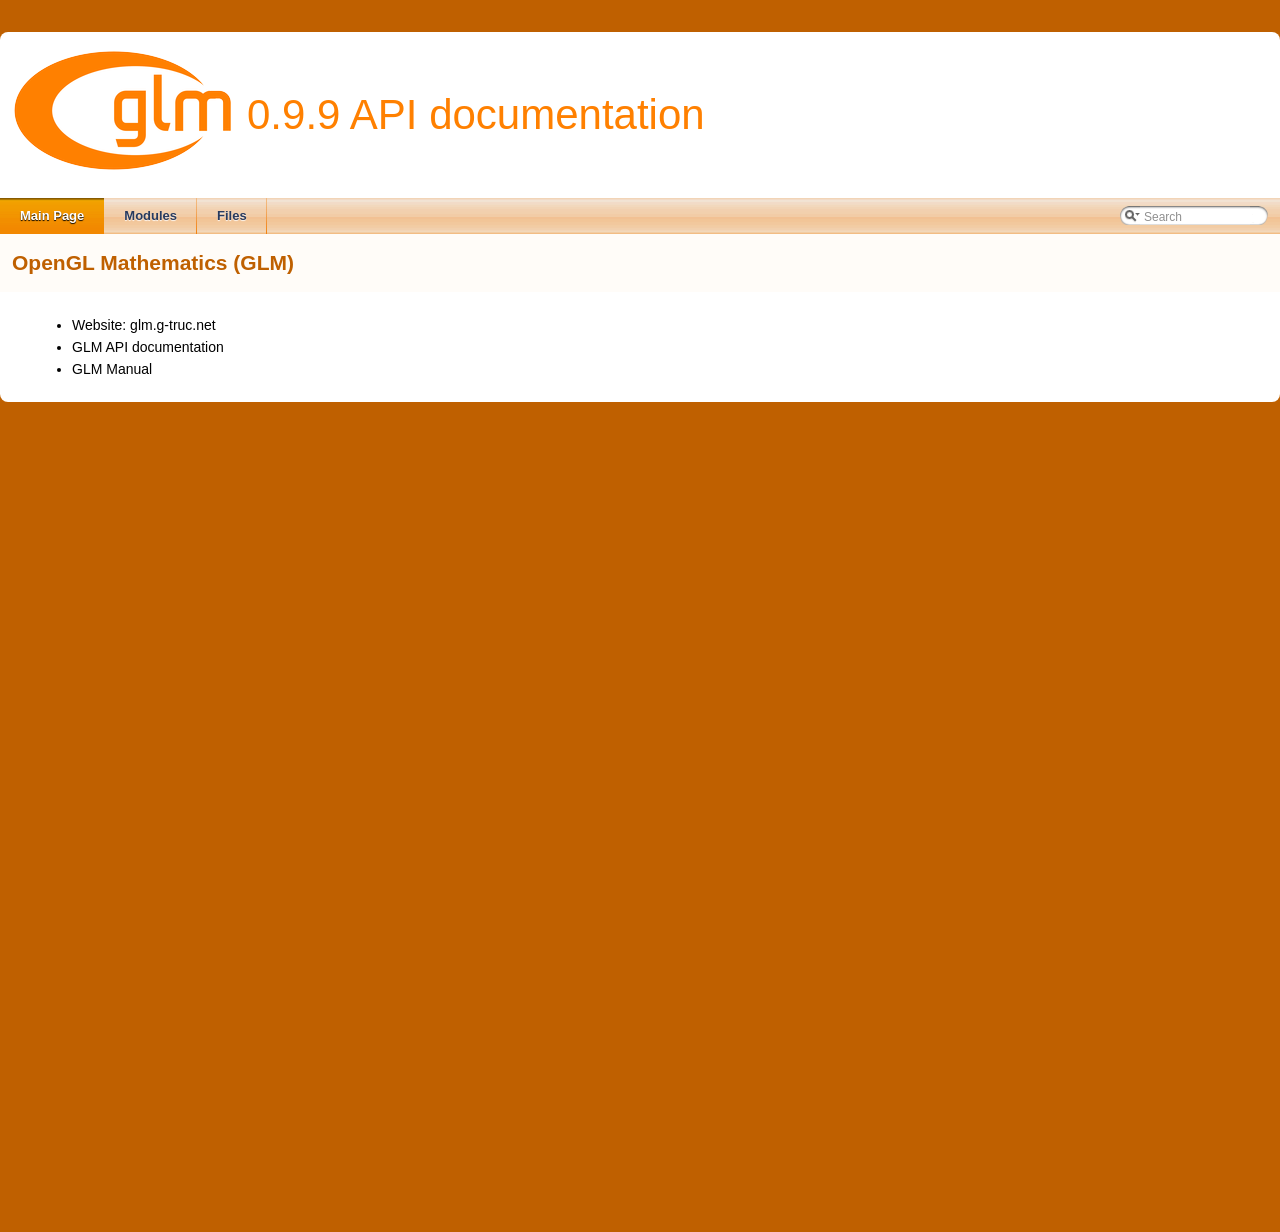
<file: submodules/diff-gaussian-rasterization/third_party/glm/doc/api/index.html>
<!DOCTYPE html PUBLIC "-//W3C//DTD XHTML 1.0 Transitional//EN" "http://www.w3.org/TR/xhtml1/DTD/xhtml1-transitional.dtd">
<html xmlns="http://www.w3.org/1999/xhtml">
<head>
<meta http-equiv="Content-Type" content="text/xhtml;charset=UTF-8"/>
<meta http-equiv="X-UA-Compatible" content="IE=9"/>
<meta name="generator" content="Doxygen 1.8.10"/>
<title>0.9.9 API documentation: OpenGL Mathematics (GLM)</title>
<link href="tabs.css" rel="stylesheet" type="text/css"/>
<script type="text/javascript" src="jquery.js"></script>
<script type="text/javascript" src="dynsections.js"></script>
<link href="search/search.css" rel="stylesheet" type="text/css"/>
<script type="text/javascript" src="search/searchdata.js"></script>
<script type="text/javascript" src="search/search.js"></script>
<script type="text/javascript">
  $(document).ready(function() { init_search(); });
</script>
<link href="doxygen.css" rel="stylesheet" type="text/css" />
</head>
<body>
<div id="top"><!-- do not remove this div, it is closed by doxygen! -->
<div id="titlearea">
<table cellspacing="0" cellpadding="0">
 <tbody>
 <tr style="height: 56px;">
  <td id="projectlogo"><img alt="Logo" src="logo-mini.png"/></td>
  <td id="projectalign" style="padding-left: 0.5em;">
   <div id="projectname">0.9.9 API documentation
   </div>
  </td>
 </tr>
 </tbody>
</table>
</div>
<!-- end header part -->
<!-- Generated by Doxygen 1.8.10 -->
<script type="text/javascript">
var searchBox = new SearchBox("searchBox", "search",false,'Search');
</script>
  <div id="navrow1" class="tabs">
    <ul class="tablist">
      <li class="current"><a href="index.html"><span>Main&#160;Page</span></a></li>
      <li><a href="modules.html"><span>Modules</span></a></li>
      <li><a href="files.html"><span>Files</span></a></li>
      <li>
        <div id="MSearchBox" class="MSearchBoxInactive">
        <span class="left">
          <img id="MSearchSelect" src="search/mag_sel.png"
               onmouseover="return searchBox.OnSearchSelectShow()"
               onmouseout="return searchBox.OnSearchSelectHide()"
               alt=""/>
          <input type="text" id="MSearchField" value="Search" accesskey="S"
               onfocus="searchBox.OnSearchFieldFocus(true)" 
               onblur="searchBox.OnSearchFieldFocus(false)" 
               onkeyup="searchBox.OnSearchFieldChange(event)"/>
          </span><span class="right">
            <a id="MSearchClose" href="javascript:searchBox.CloseResultsWindow()"><img id="MSearchCloseImg" border="0" src="search/close.png" alt=""/></a>
          </span>
        </div>
      </li>
    </ul>
  </div>
</div><!-- top -->
<!-- window showing the filter options -->
<div id="MSearchSelectWindow"
     onmouseover="return searchBox.OnSearchSelectShow()"
     onmouseout="return searchBox.OnSearchSelectHide()"
     onkeydown="return searchBox.OnSearchSelectKey(event)">
</div>

<!-- iframe showing the search results (closed by default) -->
<div id="MSearchResultsWindow">
<iframe src="javascript:void(0)" frameborder="0" 
        name="MSearchResults" id="MSearchResults">
</iframe>
</div>

<div class="header">
  <div class="headertitle">
<div class="title">OpenGL Mathematics (GLM) </div>  </div>
</div><!--header-->
<div class="contents">
<div class="textblock"><ul>
<li>Website: <a href="https://glm.g-truc.net">glm.g-truc.net</a></li>
<li><a href="modules.html">GLM API documentation</a></li>
<li><a href="https://github.com/g-truc/glm/blob/master/manual.md">GLM Manual</a> </li>
</ul>
</div></div><!-- contents -->
<!-- start footer part -->
<hr class="footer"/><address class="footer"><small>
Generated by &#160;<a href="http://www.doxygen.org/index.html">
<img class="footer" src="doxygen.png" alt="doxygen"/>
</a> 1.8.10
</small></address>
</body>
</html>
</file>
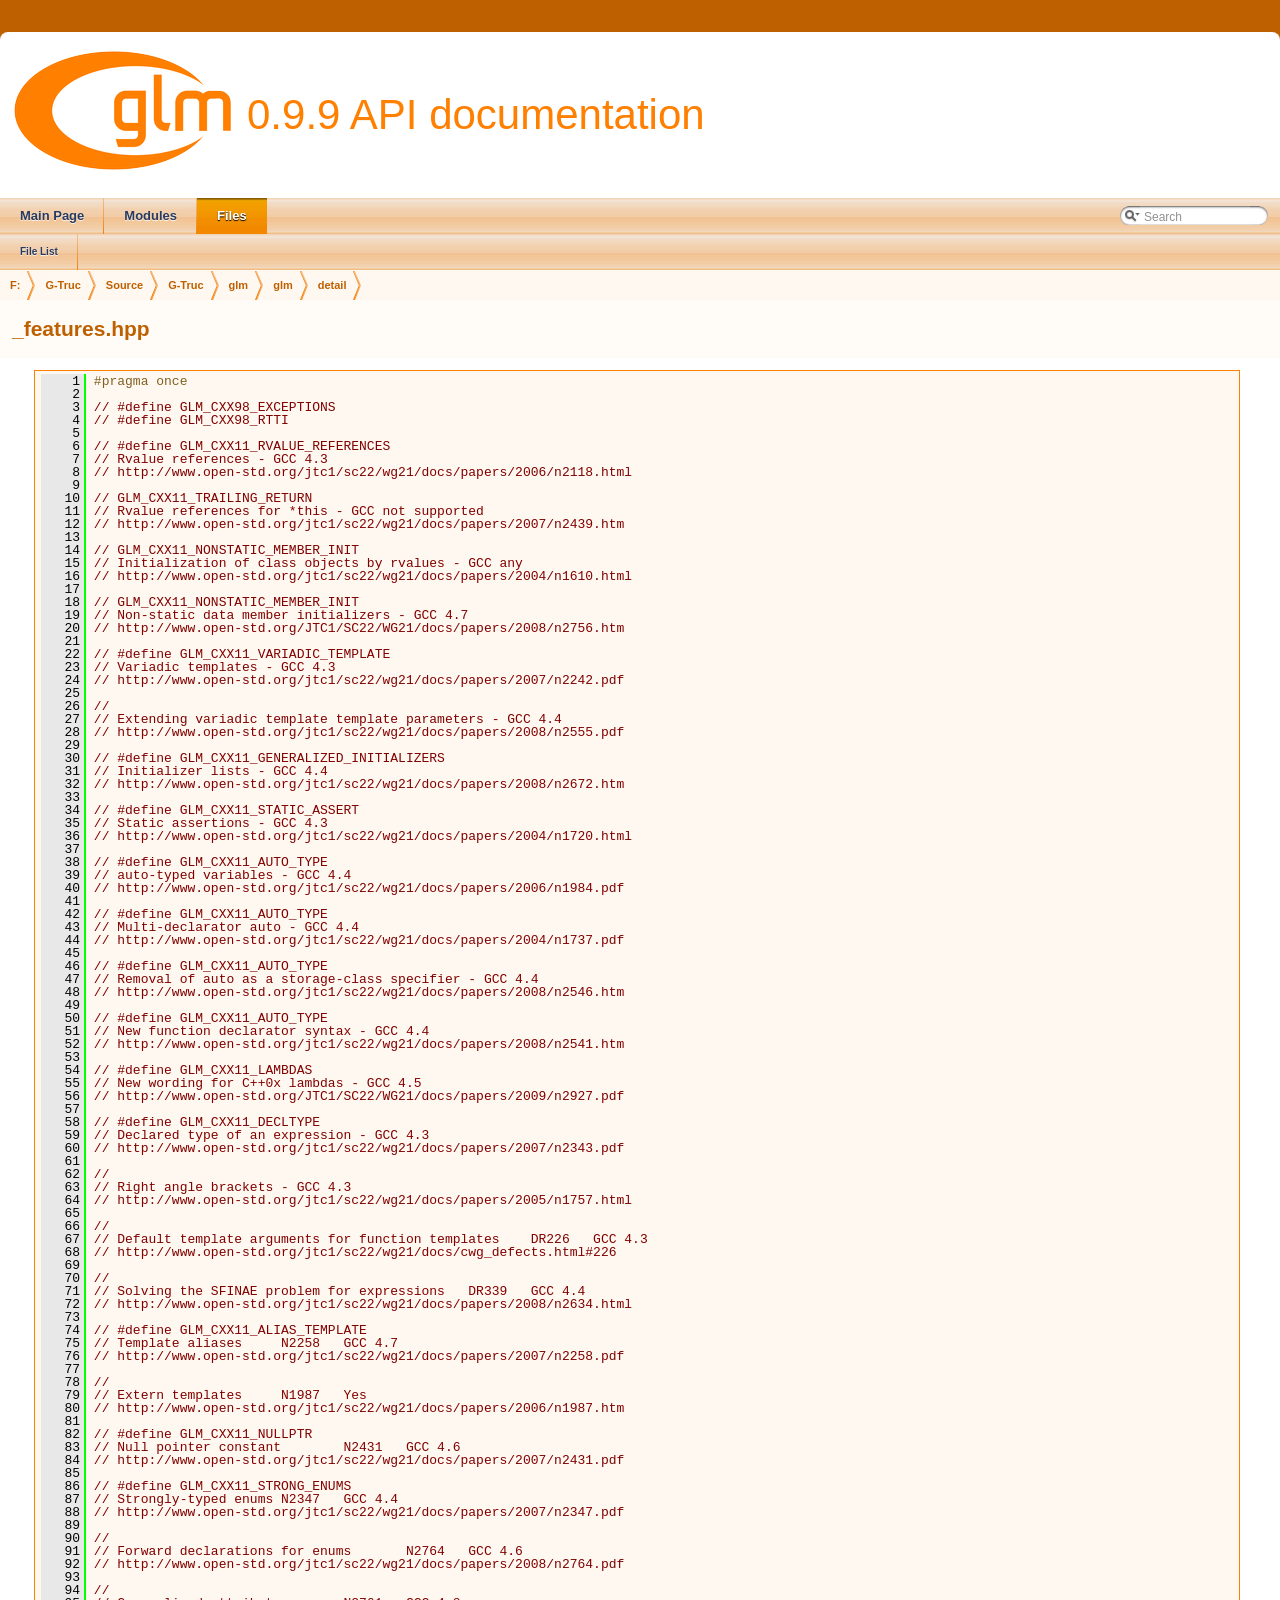
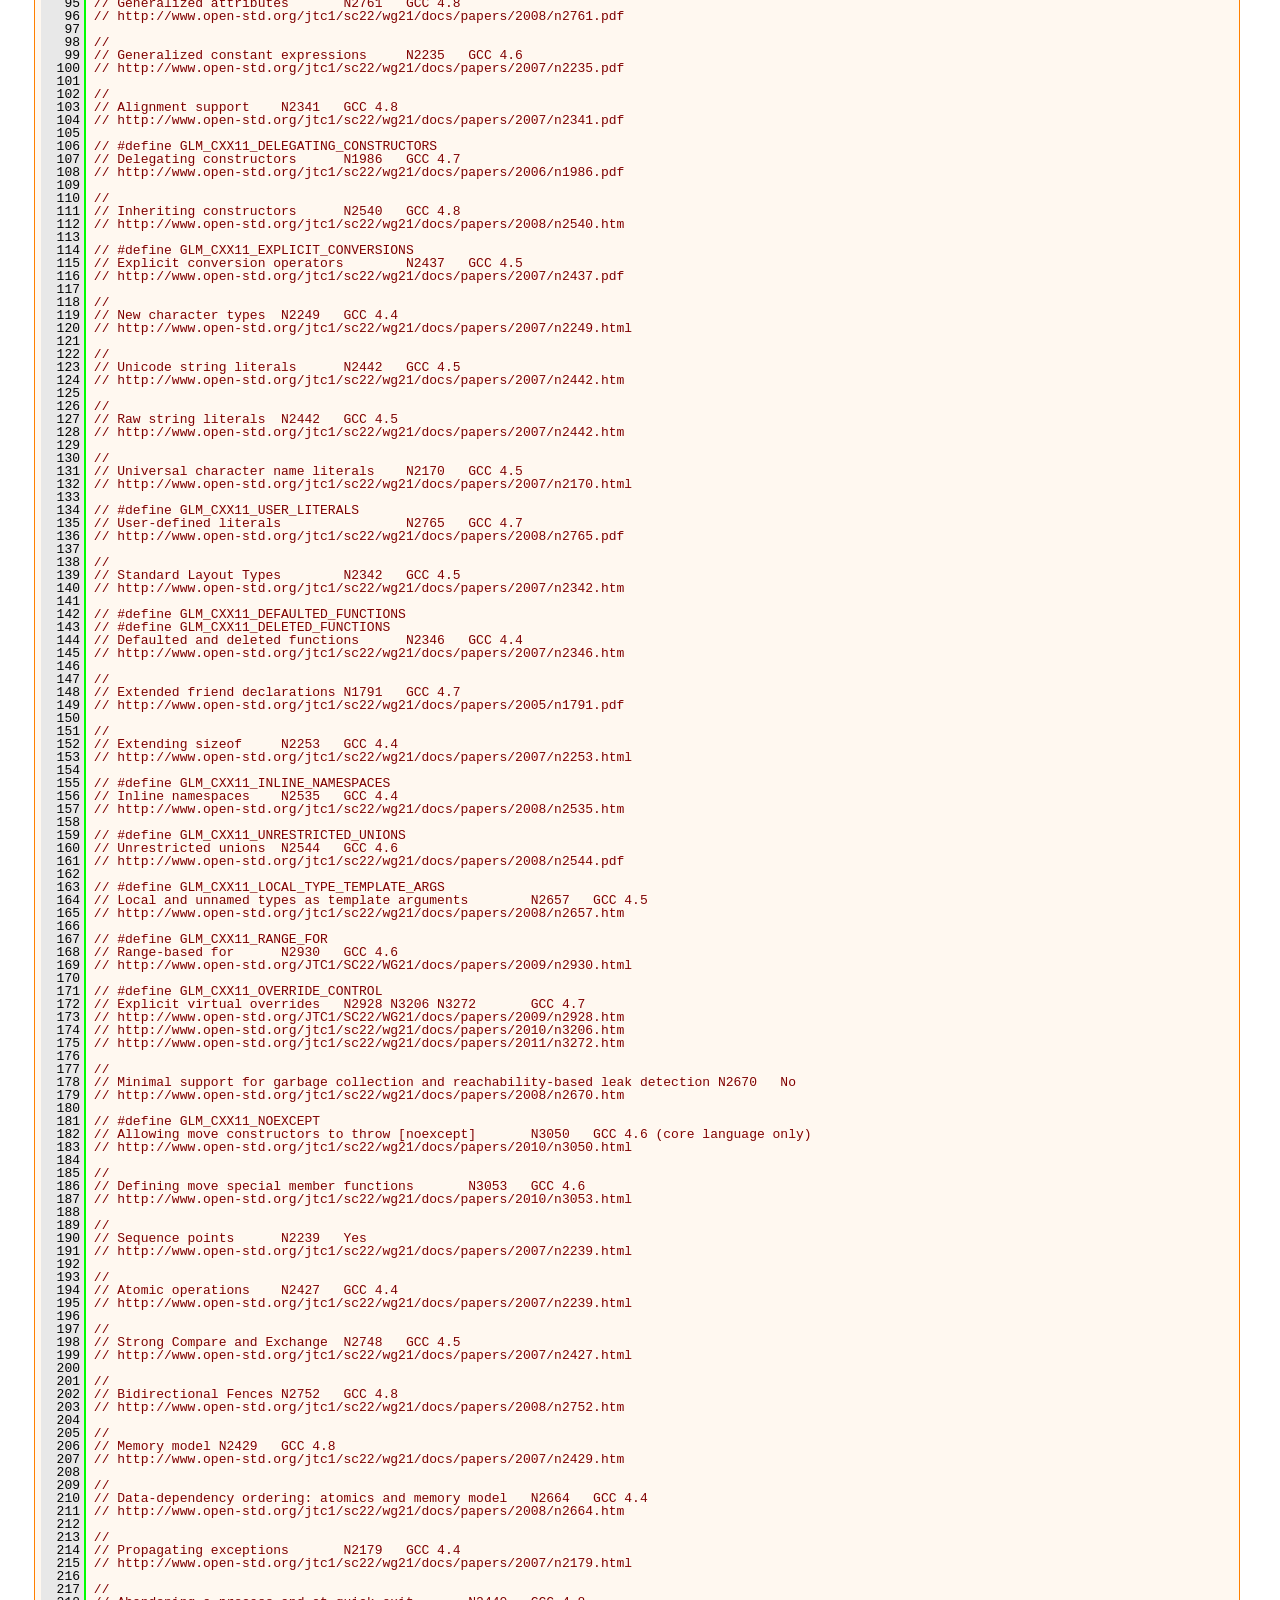
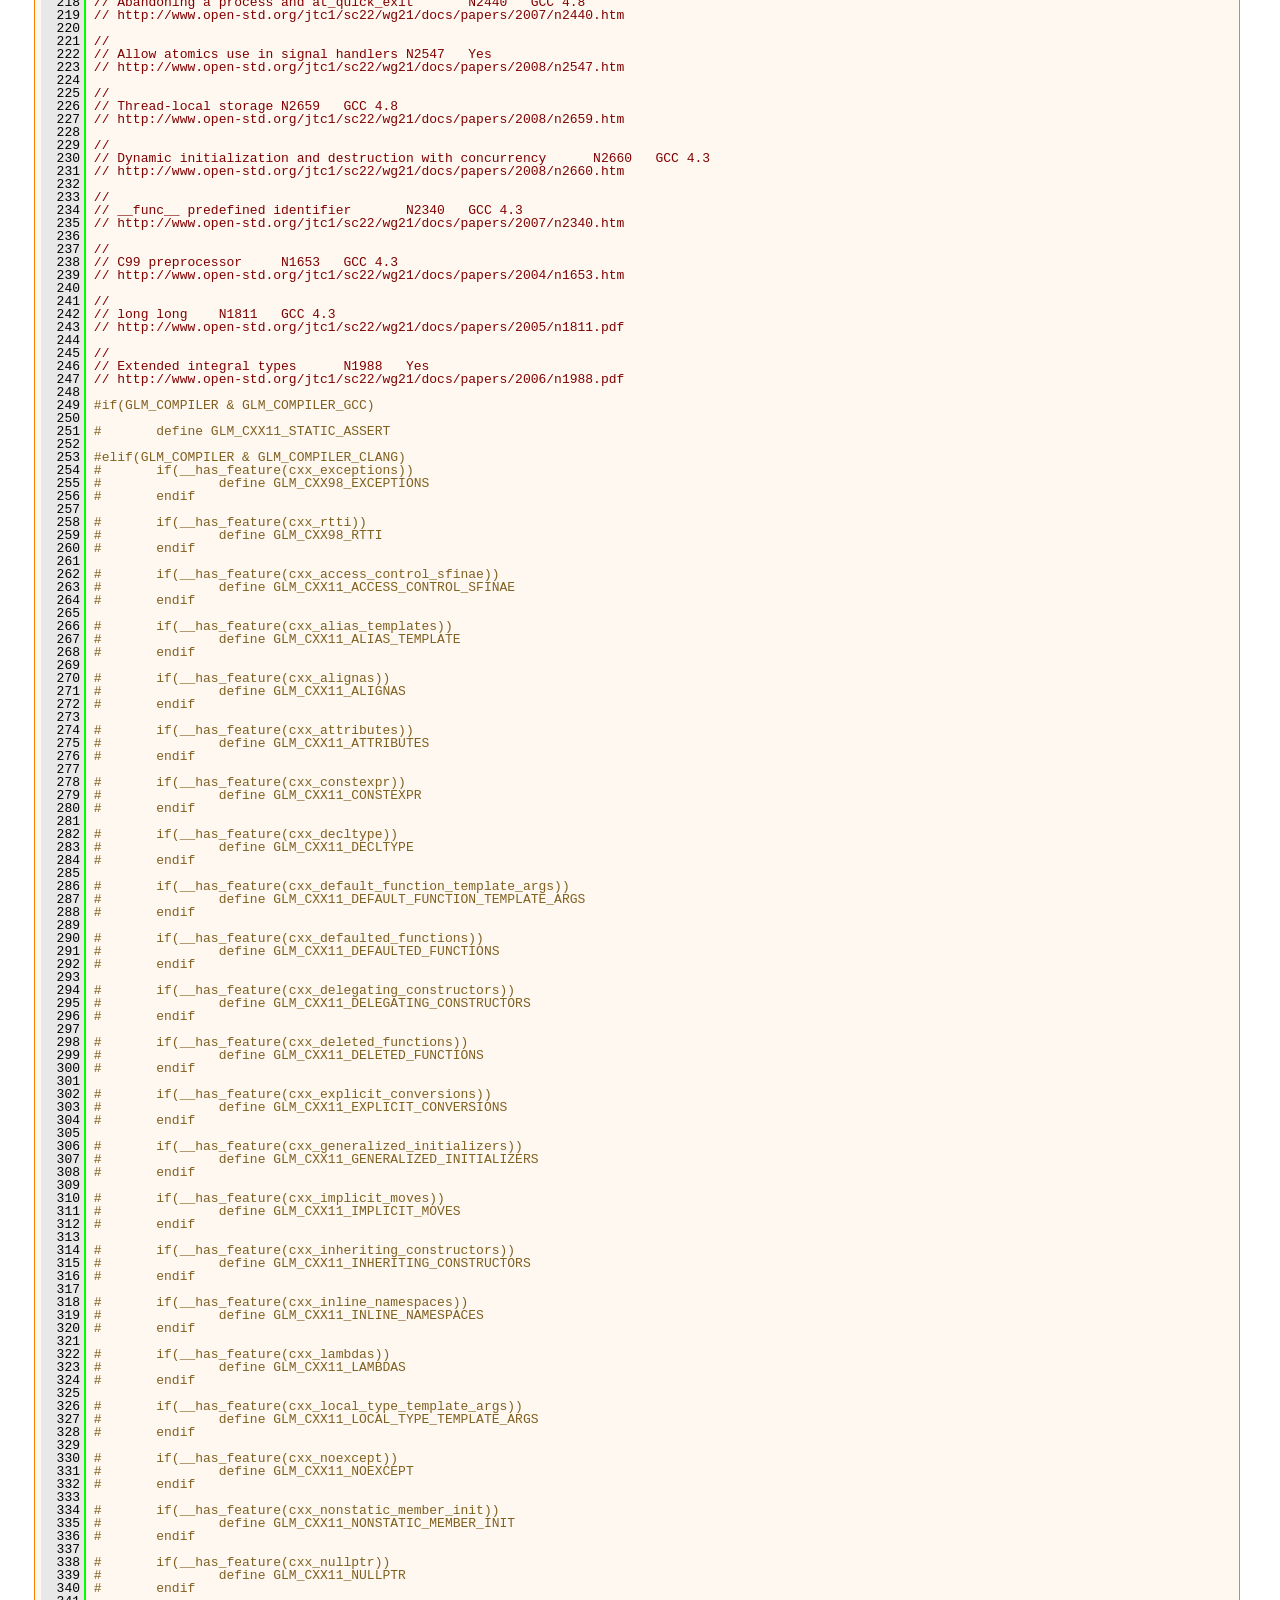
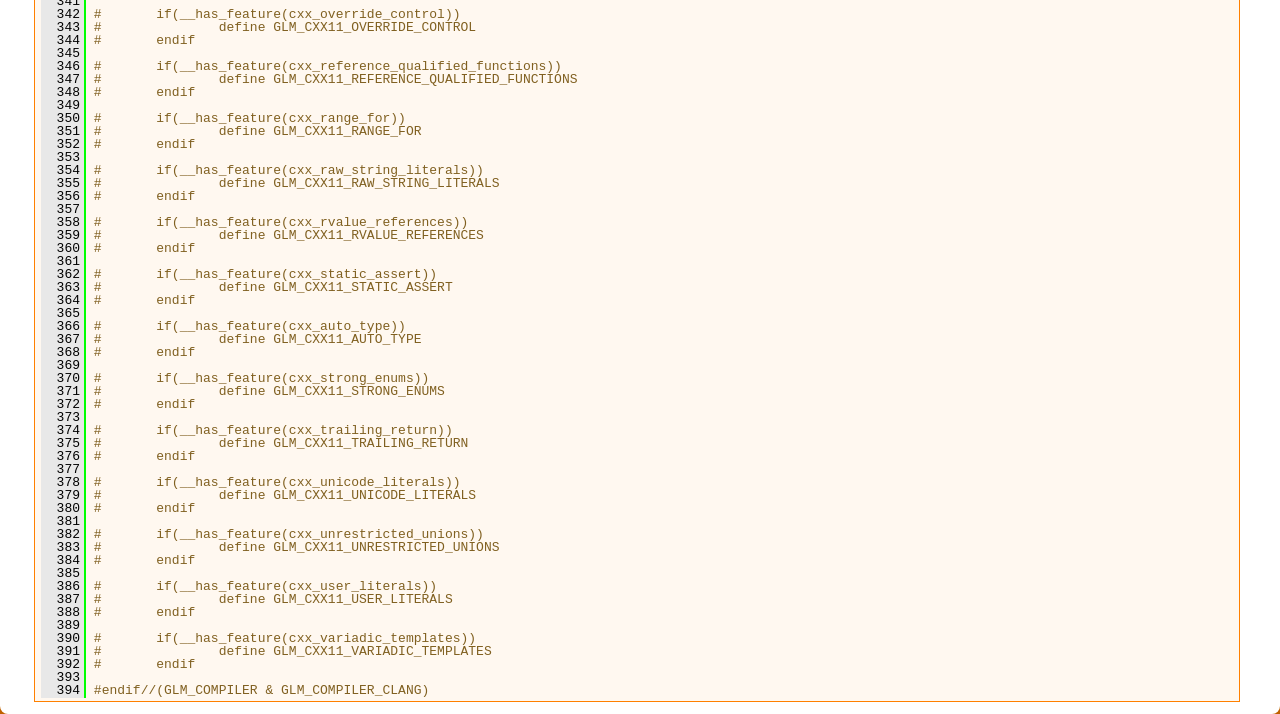
<file: submodules/diff-gaussian-rasterization/third_party/glm/doc/api/a00001_source.html>
<!DOCTYPE html PUBLIC "-//W3C//DTD XHTML 1.0 Transitional//EN" "http://www.w3.org/TR/xhtml1/DTD/xhtml1-transitional.dtd">
<html xmlns="http://www.w3.org/1999/xhtml">
<head>
<meta http-equiv="Content-Type" content="text/xhtml;charset=UTF-8"/>
<meta http-equiv="X-UA-Compatible" content="IE=9"/>
<meta name="generator" content="Doxygen 1.8.10"/>
<title>0.9.9 API documentation: _features.hpp Source File</title>
<link href="tabs.css" rel="stylesheet" type="text/css"/>
<script type="text/javascript" src="jquery.js"></script>
<script type="text/javascript" src="dynsections.js"></script>
<link href="search/search.css" rel="stylesheet" type="text/css"/>
<script type="text/javascript" src="search/searchdata.js"></script>
<script type="text/javascript" src="search/search.js"></script>
<script type="text/javascript">
  $(document).ready(function() { init_search(); });
</script>
<link href="doxygen.css" rel="stylesheet" type="text/css" />
</head>
<body>
<div id="top"><!-- do not remove this div, it is closed by doxygen! -->
<div id="titlearea">
<table cellspacing="0" cellpadding="0">
 <tbody>
 <tr style="height: 56px;">
  <td id="projectlogo"><img alt="Logo" src="logo-mini.png"/></td>
  <td id="projectalign" style="padding-left: 0.5em;">
   <div id="projectname">0.9.9 API documentation
   </div>
  </td>
 </tr>
 </tbody>
</table>
</div>
<!-- end header part -->
<!-- Generated by Doxygen 1.8.10 -->
<script type="text/javascript">
var searchBox = new SearchBox("searchBox", "search",false,'Search');
</script>
  <div id="navrow1" class="tabs">
    <ul class="tablist">
      <li><a href="index.html"><span>Main&#160;Page</span></a></li>
      <li><a href="modules.html"><span>Modules</span></a></li>
      <li class="current"><a href="files.html"><span>Files</span></a></li>
      <li>
        <div id="MSearchBox" class="MSearchBoxInactive">
        <span class="left">
          <img id="MSearchSelect" src="search/mag_sel.png"
               onmouseover="return searchBox.OnSearchSelectShow()"
               onmouseout="return searchBox.OnSearchSelectHide()"
               alt=""/>
          <input type="text" id="MSearchField" value="Search" accesskey="S"
               onfocus="searchBox.OnSearchFieldFocus(true)" 
               onblur="searchBox.OnSearchFieldFocus(false)" 
               onkeyup="searchBox.OnSearchFieldChange(event)"/>
          </span><span class="right">
            <a id="MSearchClose" href="javascript:searchBox.CloseResultsWindow()"><img id="MSearchCloseImg" border="0" src="search/close.png" alt=""/></a>
          </span>
        </div>
      </li>
    </ul>
  </div>
  <div id="navrow2" class="tabs2">
    <ul class="tablist">
      <li><a href="files.html"><span>File&#160;List</span></a></li>
    </ul>
  </div>
<!-- window showing the filter options -->
<div id="MSearchSelectWindow"
     onmouseover="return searchBox.OnSearchSelectShow()"
     onmouseout="return searchBox.OnSearchSelectHide()"
     onkeydown="return searchBox.OnSearchSelectKey(event)">
</div>

<!-- iframe showing the search results (closed by default) -->
<div id="MSearchResultsWindow">
<iframe src="javascript:void(0)" frameborder="0" 
        name="MSearchResults" id="MSearchResults">
</iframe>
</div>

<div id="nav-path" class="navpath">
  <ul>
<li class="navelem"><a class="el" href="dir_3a581ba30d25676e4b797b1f96d53b45.html">F:</a></li><li class="navelem"><a class="el" href="dir_9e5fe034a00e89334fd5186c3e7db156.html">G-Truc</a></li><li class="navelem"><a class="el" href="dir_d9496f0844b48bc7e53b5af8c99b9ab2.html">Source</a></li><li class="navelem"><a class="el" href="dir_a8bee7be44182a33f3820393ae0b105d.html">G-Truc</a></li><li class="navelem"><a class="el" href="dir_44e5e654415abd9ca6fdeaddaff8565e.html">glm</a></li><li class="navelem"><a class="el" href="dir_cef2d71d502cb69a9252bca2297d9549.html">glm</a></li><li class="navelem"><a class="el" href="dir_033f5edb0915b828d2c46ed4804e5503.html">detail</a></li>  </ul>
</div>
</div><!-- top -->
<div class="header">
  <div class="headertitle">
<div class="title">_features.hpp</div>  </div>
</div><!--header-->
<div class="contents">
<div class="fragment"><div class="line"><a name="l00001"></a><span class="lineno">    1</span>&#160;<span class="preprocessor">#pragma once</span></div>
<div class="line"><a name="l00002"></a><span class="lineno">    2</span>&#160;</div>
<div class="line"><a name="l00003"></a><span class="lineno">    3</span>&#160;<span class="comment">// #define GLM_CXX98_EXCEPTIONS</span></div>
<div class="line"><a name="l00004"></a><span class="lineno">    4</span>&#160;<span class="comment">// #define GLM_CXX98_RTTI</span></div>
<div class="line"><a name="l00005"></a><span class="lineno">    5</span>&#160;</div>
<div class="line"><a name="l00006"></a><span class="lineno">    6</span>&#160;<span class="comment">// #define GLM_CXX11_RVALUE_REFERENCES</span></div>
<div class="line"><a name="l00007"></a><span class="lineno">    7</span>&#160;<span class="comment">// Rvalue references - GCC 4.3</span></div>
<div class="line"><a name="l00008"></a><span class="lineno">    8</span>&#160;<span class="comment">// http://www.open-std.org/jtc1/sc22/wg21/docs/papers/2006/n2118.html</span></div>
<div class="line"><a name="l00009"></a><span class="lineno">    9</span>&#160;</div>
<div class="line"><a name="l00010"></a><span class="lineno">   10</span>&#160;<span class="comment">// GLM_CXX11_TRAILING_RETURN</span></div>
<div class="line"><a name="l00011"></a><span class="lineno">   11</span>&#160;<span class="comment">// Rvalue references for *this - GCC not supported</span></div>
<div class="line"><a name="l00012"></a><span class="lineno">   12</span>&#160;<span class="comment">// http://www.open-std.org/jtc1/sc22/wg21/docs/papers/2007/n2439.htm</span></div>
<div class="line"><a name="l00013"></a><span class="lineno">   13</span>&#160;</div>
<div class="line"><a name="l00014"></a><span class="lineno">   14</span>&#160;<span class="comment">// GLM_CXX11_NONSTATIC_MEMBER_INIT</span></div>
<div class="line"><a name="l00015"></a><span class="lineno">   15</span>&#160;<span class="comment">// Initialization of class objects by rvalues - GCC any</span></div>
<div class="line"><a name="l00016"></a><span class="lineno">   16</span>&#160;<span class="comment">// http://www.open-std.org/jtc1/sc22/wg21/docs/papers/2004/n1610.html</span></div>
<div class="line"><a name="l00017"></a><span class="lineno">   17</span>&#160;</div>
<div class="line"><a name="l00018"></a><span class="lineno">   18</span>&#160;<span class="comment">// GLM_CXX11_NONSTATIC_MEMBER_INIT</span></div>
<div class="line"><a name="l00019"></a><span class="lineno">   19</span>&#160;<span class="comment">// Non-static data member initializers - GCC 4.7</span></div>
<div class="line"><a name="l00020"></a><span class="lineno">   20</span>&#160;<span class="comment">// http://www.open-std.org/JTC1/SC22/WG21/docs/papers/2008/n2756.htm</span></div>
<div class="line"><a name="l00021"></a><span class="lineno">   21</span>&#160;</div>
<div class="line"><a name="l00022"></a><span class="lineno">   22</span>&#160;<span class="comment">// #define GLM_CXX11_VARIADIC_TEMPLATE</span></div>
<div class="line"><a name="l00023"></a><span class="lineno">   23</span>&#160;<span class="comment">// Variadic templates - GCC 4.3</span></div>
<div class="line"><a name="l00024"></a><span class="lineno">   24</span>&#160;<span class="comment">// http://www.open-std.org/jtc1/sc22/wg21/docs/papers/2007/n2242.pdf</span></div>
<div class="line"><a name="l00025"></a><span class="lineno">   25</span>&#160;</div>
<div class="line"><a name="l00026"></a><span class="lineno">   26</span>&#160;<span class="comment">//</span></div>
<div class="line"><a name="l00027"></a><span class="lineno">   27</span>&#160;<span class="comment">// Extending variadic template template parameters - GCC 4.4</span></div>
<div class="line"><a name="l00028"></a><span class="lineno">   28</span>&#160;<span class="comment">// http://www.open-std.org/jtc1/sc22/wg21/docs/papers/2008/n2555.pdf</span></div>
<div class="line"><a name="l00029"></a><span class="lineno">   29</span>&#160;</div>
<div class="line"><a name="l00030"></a><span class="lineno">   30</span>&#160;<span class="comment">// #define GLM_CXX11_GENERALIZED_INITIALIZERS</span></div>
<div class="line"><a name="l00031"></a><span class="lineno">   31</span>&#160;<span class="comment">// Initializer lists - GCC 4.4</span></div>
<div class="line"><a name="l00032"></a><span class="lineno">   32</span>&#160;<span class="comment">// http://www.open-std.org/jtc1/sc22/wg21/docs/papers/2008/n2672.htm</span></div>
<div class="line"><a name="l00033"></a><span class="lineno">   33</span>&#160;</div>
<div class="line"><a name="l00034"></a><span class="lineno">   34</span>&#160;<span class="comment">// #define GLM_CXX11_STATIC_ASSERT</span></div>
<div class="line"><a name="l00035"></a><span class="lineno">   35</span>&#160;<span class="comment">// Static assertions - GCC 4.3</span></div>
<div class="line"><a name="l00036"></a><span class="lineno">   36</span>&#160;<span class="comment">// http://www.open-std.org/jtc1/sc22/wg21/docs/papers/2004/n1720.html</span></div>
<div class="line"><a name="l00037"></a><span class="lineno">   37</span>&#160;</div>
<div class="line"><a name="l00038"></a><span class="lineno">   38</span>&#160;<span class="comment">// #define GLM_CXX11_AUTO_TYPE</span></div>
<div class="line"><a name="l00039"></a><span class="lineno">   39</span>&#160;<span class="comment">// auto-typed variables - GCC 4.4</span></div>
<div class="line"><a name="l00040"></a><span class="lineno">   40</span>&#160;<span class="comment">// http://www.open-std.org/jtc1/sc22/wg21/docs/papers/2006/n1984.pdf</span></div>
<div class="line"><a name="l00041"></a><span class="lineno">   41</span>&#160;</div>
<div class="line"><a name="l00042"></a><span class="lineno">   42</span>&#160;<span class="comment">// #define GLM_CXX11_AUTO_TYPE</span></div>
<div class="line"><a name="l00043"></a><span class="lineno">   43</span>&#160;<span class="comment">// Multi-declarator auto - GCC 4.4</span></div>
<div class="line"><a name="l00044"></a><span class="lineno">   44</span>&#160;<span class="comment">// http://www.open-std.org/jtc1/sc22/wg21/docs/papers/2004/n1737.pdf</span></div>
<div class="line"><a name="l00045"></a><span class="lineno">   45</span>&#160;</div>
<div class="line"><a name="l00046"></a><span class="lineno">   46</span>&#160;<span class="comment">// #define GLM_CXX11_AUTO_TYPE</span></div>
<div class="line"><a name="l00047"></a><span class="lineno">   47</span>&#160;<span class="comment">// Removal of auto as a storage-class specifier - GCC 4.4</span></div>
<div class="line"><a name="l00048"></a><span class="lineno">   48</span>&#160;<span class="comment">// http://www.open-std.org/jtc1/sc22/wg21/docs/papers/2008/n2546.htm</span></div>
<div class="line"><a name="l00049"></a><span class="lineno">   49</span>&#160;</div>
<div class="line"><a name="l00050"></a><span class="lineno">   50</span>&#160;<span class="comment">// #define GLM_CXX11_AUTO_TYPE</span></div>
<div class="line"><a name="l00051"></a><span class="lineno">   51</span>&#160;<span class="comment">// New function declarator syntax - GCC 4.4</span></div>
<div class="line"><a name="l00052"></a><span class="lineno">   52</span>&#160;<span class="comment">// http://www.open-std.org/jtc1/sc22/wg21/docs/papers/2008/n2541.htm</span></div>
<div class="line"><a name="l00053"></a><span class="lineno">   53</span>&#160;</div>
<div class="line"><a name="l00054"></a><span class="lineno">   54</span>&#160;<span class="comment">// #define GLM_CXX11_LAMBDAS</span></div>
<div class="line"><a name="l00055"></a><span class="lineno">   55</span>&#160;<span class="comment">// New wording for C++0x lambdas - GCC 4.5</span></div>
<div class="line"><a name="l00056"></a><span class="lineno">   56</span>&#160;<span class="comment">// http://www.open-std.org/JTC1/SC22/WG21/docs/papers/2009/n2927.pdf</span></div>
<div class="line"><a name="l00057"></a><span class="lineno">   57</span>&#160;</div>
<div class="line"><a name="l00058"></a><span class="lineno">   58</span>&#160;<span class="comment">// #define GLM_CXX11_DECLTYPE</span></div>
<div class="line"><a name="l00059"></a><span class="lineno">   59</span>&#160;<span class="comment">// Declared type of an expression - GCC 4.3</span></div>
<div class="line"><a name="l00060"></a><span class="lineno">   60</span>&#160;<span class="comment">// http://www.open-std.org/jtc1/sc22/wg21/docs/papers/2007/n2343.pdf</span></div>
<div class="line"><a name="l00061"></a><span class="lineno">   61</span>&#160;</div>
<div class="line"><a name="l00062"></a><span class="lineno">   62</span>&#160;<span class="comment">//</span></div>
<div class="line"><a name="l00063"></a><span class="lineno">   63</span>&#160;<span class="comment">// Right angle brackets - GCC 4.3</span></div>
<div class="line"><a name="l00064"></a><span class="lineno">   64</span>&#160;<span class="comment">// http://www.open-std.org/jtc1/sc22/wg21/docs/papers/2005/n1757.html</span></div>
<div class="line"><a name="l00065"></a><span class="lineno">   65</span>&#160;</div>
<div class="line"><a name="l00066"></a><span class="lineno">   66</span>&#160;<span class="comment">//</span></div>
<div class="line"><a name="l00067"></a><span class="lineno">   67</span>&#160;<span class="comment">// Default template arguments for function templates    DR226   GCC 4.3</span></div>
<div class="line"><a name="l00068"></a><span class="lineno">   68</span>&#160;<span class="comment">// http://www.open-std.org/jtc1/sc22/wg21/docs/cwg_defects.html#226</span></div>
<div class="line"><a name="l00069"></a><span class="lineno">   69</span>&#160;</div>
<div class="line"><a name="l00070"></a><span class="lineno">   70</span>&#160;<span class="comment">//</span></div>
<div class="line"><a name="l00071"></a><span class="lineno">   71</span>&#160;<span class="comment">// Solving the SFINAE problem for expressions   DR339   GCC 4.4</span></div>
<div class="line"><a name="l00072"></a><span class="lineno">   72</span>&#160;<span class="comment">// http://www.open-std.org/jtc1/sc22/wg21/docs/papers/2008/n2634.html</span></div>
<div class="line"><a name="l00073"></a><span class="lineno">   73</span>&#160;</div>
<div class="line"><a name="l00074"></a><span class="lineno">   74</span>&#160;<span class="comment">// #define GLM_CXX11_ALIAS_TEMPLATE</span></div>
<div class="line"><a name="l00075"></a><span class="lineno">   75</span>&#160;<span class="comment">// Template aliases     N2258   GCC 4.7</span></div>
<div class="line"><a name="l00076"></a><span class="lineno">   76</span>&#160;<span class="comment">// http://www.open-std.org/jtc1/sc22/wg21/docs/papers/2007/n2258.pdf</span></div>
<div class="line"><a name="l00077"></a><span class="lineno">   77</span>&#160;</div>
<div class="line"><a name="l00078"></a><span class="lineno">   78</span>&#160;<span class="comment">//</span></div>
<div class="line"><a name="l00079"></a><span class="lineno">   79</span>&#160;<span class="comment">// Extern templates     N1987   Yes</span></div>
<div class="line"><a name="l00080"></a><span class="lineno">   80</span>&#160;<span class="comment">// http://www.open-std.org/jtc1/sc22/wg21/docs/papers/2006/n1987.htm</span></div>
<div class="line"><a name="l00081"></a><span class="lineno">   81</span>&#160;</div>
<div class="line"><a name="l00082"></a><span class="lineno">   82</span>&#160;<span class="comment">// #define GLM_CXX11_NULLPTR</span></div>
<div class="line"><a name="l00083"></a><span class="lineno">   83</span>&#160;<span class="comment">// Null pointer constant        N2431   GCC 4.6</span></div>
<div class="line"><a name="l00084"></a><span class="lineno">   84</span>&#160;<span class="comment">// http://www.open-std.org/jtc1/sc22/wg21/docs/papers/2007/n2431.pdf</span></div>
<div class="line"><a name="l00085"></a><span class="lineno">   85</span>&#160;</div>
<div class="line"><a name="l00086"></a><span class="lineno">   86</span>&#160;<span class="comment">// #define GLM_CXX11_STRONG_ENUMS</span></div>
<div class="line"><a name="l00087"></a><span class="lineno">   87</span>&#160;<span class="comment">// Strongly-typed enums N2347   GCC 4.4</span></div>
<div class="line"><a name="l00088"></a><span class="lineno">   88</span>&#160;<span class="comment">// http://www.open-std.org/jtc1/sc22/wg21/docs/papers/2007/n2347.pdf</span></div>
<div class="line"><a name="l00089"></a><span class="lineno">   89</span>&#160;</div>
<div class="line"><a name="l00090"></a><span class="lineno">   90</span>&#160;<span class="comment">//</span></div>
<div class="line"><a name="l00091"></a><span class="lineno">   91</span>&#160;<span class="comment">// Forward declarations for enums       N2764   GCC 4.6</span></div>
<div class="line"><a name="l00092"></a><span class="lineno">   92</span>&#160;<span class="comment">// http://www.open-std.org/jtc1/sc22/wg21/docs/papers/2008/n2764.pdf</span></div>
<div class="line"><a name="l00093"></a><span class="lineno">   93</span>&#160;</div>
<div class="line"><a name="l00094"></a><span class="lineno">   94</span>&#160;<span class="comment">//</span></div>
<div class="line"><a name="l00095"></a><span class="lineno">   95</span>&#160;<span class="comment">// Generalized attributes       N2761   GCC 4.8</span></div>
<div class="line"><a name="l00096"></a><span class="lineno">   96</span>&#160;<span class="comment">// http://www.open-std.org/jtc1/sc22/wg21/docs/papers/2008/n2761.pdf</span></div>
<div class="line"><a name="l00097"></a><span class="lineno">   97</span>&#160;</div>
<div class="line"><a name="l00098"></a><span class="lineno">   98</span>&#160;<span class="comment">//</span></div>
<div class="line"><a name="l00099"></a><span class="lineno">   99</span>&#160;<span class="comment">// Generalized constant expressions     N2235   GCC 4.6</span></div>
<div class="line"><a name="l00100"></a><span class="lineno">  100</span>&#160;<span class="comment">// http://www.open-std.org/jtc1/sc22/wg21/docs/papers/2007/n2235.pdf</span></div>
<div class="line"><a name="l00101"></a><span class="lineno">  101</span>&#160;</div>
<div class="line"><a name="l00102"></a><span class="lineno">  102</span>&#160;<span class="comment">//</span></div>
<div class="line"><a name="l00103"></a><span class="lineno">  103</span>&#160;<span class="comment">// Alignment support    N2341   GCC 4.8</span></div>
<div class="line"><a name="l00104"></a><span class="lineno">  104</span>&#160;<span class="comment">// http://www.open-std.org/jtc1/sc22/wg21/docs/papers/2007/n2341.pdf</span></div>
<div class="line"><a name="l00105"></a><span class="lineno">  105</span>&#160;</div>
<div class="line"><a name="l00106"></a><span class="lineno">  106</span>&#160;<span class="comment">// #define GLM_CXX11_DELEGATING_CONSTRUCTORS</span></div>
<div class="line"><a name="l00107"></a><span class="lineno">  107</span>&#160;<span class="comment">// Delegating constructors      N1986   GCC 4.7</span></div>
<div class="line"><a name="l00108"></a><span class="lineno">  108</span>&#160;<span class="comment">// http://www.open-std.org/jtc1/sc22/wg21/docs/papers/2006/n1986.pdf</span></div>
<div class="line"><a name="l00109"></a><span class="lineno">  109</span>&#160;</div>
<div class="line"><a name="l00110"></a><span class="lineno">  110</span>&#160;<span class="comment">//</span></div>
<div class="line"><a name="l00111"></a><span class="lineno">  111</span>&#160;<span class="comment">// Inheriting constructors      N2540   GCC 4.8</span></div>
<div class="line"><a name="l00112"></a><span class="lineno">  112</span>&#160;<span class="comment">// http://www.open-std.org/jtc1/sc22/wg21/docs/papers/2008/n2540.htm</span></div>
<div class="line"><a name="l00113"></a><span class="lineno">  113</span>&#160;</div>
<div class="line"><a name="l00114"></a><span class="lineno">  114</span>&#160;<span class="comment">// #define GLM_CXX11_EXPLICIT_CONVERSIONS</span></div>
<div class="line"><a name="l00115"></a><span class="lineno">  115</span>&#160;<span class="comment">// Explicit conversion operators        N2437   GCC 4.5</span></div>
<div class="line"><a name="l00116"></a><span class="lineno">  116</span>&#160;<span class="comment">// http://www.open-std.org/jtc1/sc22/wg21/docs/papers/2007/n2437.pdf</span></div>
<div class="line"><a name="l00117"></a><span class="lineno">  117</span>&#160;</div>
<div class="line"><a name="l00118"></a><span class="lineno">  118</span>&#160;<span class="comment">//</span></div>
<div class="line"><a name="l00119"></a><span class="lineno">  119</span>&#160;<span class="comment">// New character types  N2249   GCC 4.4</span></div>
<div class="line"><a name="l00120"></a><span class="lineno">  120</span>&#160;<span class="comment">// http://www.open-std.org/jtc1/sc22/wg21/docs/papers/2007/n2249.html</span></div>
<div class="line"><a name="l00121"></a><span class="lineno">  121</span>&#160;</div>
<div class="line"><a name="l00122"></a><span class="lineno">  122</span>&#160;<span class="comment">//</span></div>
<div class="line"><a name="l00123"></a><span class="lineno">  123</span>&#160;<span class="comment">// Unicode string literals      N2442   GCC 4.5</span></div>
<div class="line"><a name="l00124"></a><span class="lineno">  124</span>&#160;<span class="comment">// http://www.open-std.org/jtc1/sc22/wg21/docs/papers/2007/n2442.htm</span></div>
<div class="line"><a name="l00125"></a><span class="lineno">  125</span>&#160;</div>
<div class="line"><a name="l00126"></a><span class="lineno">  126</span>&#160;<span class="comment">//</span></div>
<div class="line"><a name="l00127"></a><span class="lineno">  127</span>&#160;<span class="comment">// Raw string literals  N2442   GCC 4.5</span></div>
<div class="line"><a name="l00128"></a><span class="lineno">  128</span>&#160;<span class="comment">// http://www.open-std.org/jtc1/sc22/wg21/docs/papers/2007/n2442.htm</span></div>
<div class="line"><a name="l00129"></a><span class="lineno">  129</span>&#160;</div>
<div class="line"><a name="l00130"></a><span class="lineno">  130</span>&#160;<span class="comment">//</span></div>
<div class="line"><a name="l00131"></a><span class="lineno">  131</span>&#160;<span class="comment">// Universal character name literals    N2170   GCC 4.5</span></div>
<div class="line"><a name="l00132"></a><span class="lineno">  132</span>&#160;<span class="comment">// http://www.open-std.org/jtc1/sc22/wg21/docs/papers/2007/n2170.html</span></div>
<div class="line"><a name="l00133"></a><span class="lineno">  133</span>&#160;</div>
<div class="line"><a name="l00134"></a><span class="lineno">  134</span>&#160;<span class="comment">// #define GLM_CXX11_USER_LITERALS</span></div>
<div class="line"><a name="l00135"></a><span class="lineno">  135</span>&#160;<span class="comment">// User-defined literals                N2765   GCC 4.7</span></div>
<div class="line"><a name="l00136"></a><span class="lineno">  136</span>&#160;<span class="comment">// http://www.open-std.org/jtc1/sc22/wg21/docs/papers/2008/n2765.pdf</span></div>
<div class="line"><a name="l00137"></a><span class="lineno">  137</span>&#160;</div>
<div class="line"><a name="l00138"></a><span class="lineno">  138</span>&#160;<span class="comment">//</span></div>
<div class="line"><a name="l00139"></a><span class="lineno">  139</span>&#160;<span class="comment">// Standard Layout Types        N2342   GCC 4.5</span></div>
<div class="line"><a name="l00140"></a><span class="lineno">  140</span>&#160;<span class="comment">// http://www.open-std.org/jtc1/sc22/wg21/docs/papers/2007/n2342.htm</span></div>
<div class="line"><a name="l00141"></a><span class="lineno">  141</span>&#160;</div>
<div class="line"><a name="l00142"></a><span class="lineno">  142</span>&#160;<span class="comment">// #define GLM_CXX11_DEFAULTED_FUNCTIONS</span></div>
<div class="line"><a name="l00143"></a><span class="lineno">  143</span>&#160;<span class="comment">// #define GLM_CXX11_DELETED_FUNCTIONS</span></div>
<div class="line"><a name="l00144"></a><span class="lineno">  144</span>&#160;<span class="comment">// Defaulted and deleted functions      N2346   GCC 4.4</span></div>
<div class="line"><a name="l00145"></a><span class="lineno">  145</span>&#160;<span class="comment">// http://www.open-std.org/jtc1/sc22/wg21/docs/papers/2007/n2346.htm</span></div>
<div class="line"><a name="l00146"></a><span class="lineno">  146</span>&#160;</div>
<div class="line"><a name="l00147"></a><span class="lineno">  147</span>&#160;<span class="comment">//</span></div>
<div class="line"><a name="l00148"></a><span class="lineno">  148</span>&#160;<span class="comment">// Extended friend declarations N1791   GCC 4.7</span></div>
<div class="line"><a name="l00149"></a><span class="lineno">  149</span>&#160;<span class="comment">// http://www.open-std.org/jtc1/sc22/wg21/docs/papers/2005/n1791.pdf</span></div>
<div class="line"><a name="l00150"></a><span class="lineno">  150</span>&#160;</div>
<div class="line"><a name="l00151"></a><span class="lineno">  151</span>&#160;<span class="comment">//</span></div>
<div class="line"><a name="l00152"></a><span class="lineno">  152</span>&#160;<span class="comment">// Extending sizeof     N2253   GCC 4.4</span></div>
<div class="line"><a name="l00153"></a><span class="lineno">  153</span>&#160;<span class="comment">// http://www.open-std.org/jtc1/sc22/wg21/docs/papers/2007/n2253.html</span></div>
<div class="line"><a name="l00154"></a><span class="lineno">  154</span>&#160;</div>
<div class="line"><a name="l00155"></a><span class="lineno">  155</span>&#160;<span class="comment">// #define GLM_CXX11_INLINE_NAMESPACES</span></div>
<div class="line"><a name="l00156"></a><span class="lineno">  156</span>&#160;<span class="comment">// Inline namespaces    N2535   GCC 4.4</span></div>
<div class="line"><a name="l00157"></a><span class="lineno">  157</span>&#160;<span class="comment">// http://www.open-std.org/jtc1/sc22/wg21/docs/papers/2008/n2535.htm</span></div>
<div class="line"><a name="l00158"></a><span class="lineno">  158</span>&#160;</div>
<div class="line"><a name="l00159"></a><span class="lineno">  159</span>&#160;<span class="comment">// #define GLM_CXX11_UNRESTRICTED_UNIONS</span></div>
<div class="line"><a name="l00160"></a><span class="lineno">  160</span>&#160;<span class="comment">// Unrestricted unions  N2544   GCC 4.6</span></div>
<div class="line"><a name="l00161"></a><span class="lineno">  161</span>&#160;<span class="comment">// http://www.open-std.org/jtc1/sc22/wg21/docs/papers/2008/n2544.pdf</span></div>
<div class="line"><a name="l00162"></a><span class="lineno">  162</span>&#160;</div>
<div class="line"><a name="l00163"></a><span class="lineno">  163</span>&#160;<span class="comment">// #define GLM_CXX11_LOCAL_TYPE_TEMPLATE_ARGS</span></div>
<div class="line"><a name="l00164"></a><span class="lineno">  164</span>&#160;<span class="comment">// Local and unnamed types as template arguments        N2657   GCC 4.5</span></div>
<div class="line"><a name="l00165"></a><span class="lineno">  165</span>&#160;<span class="comment">// http://www.open-std.org/jtc1/sc22/wg21/docs/papers/2008/n2657.htm</span></div>
<div class="line"><a name="l00166"></a><span class="lineno">  166</span>&#160;</div>
<div class="line"><a name="l00167"></a><span class="lineno">  167</span>&#160;<span class="comment">// #define GLM_CXX11_RANGE_FOR</span></div>
<div class="line"><a name="l00168"></a><span class="lineno">  168</span>&#160;<span class="comment">// Range-based for      N2930   GCC 4.6</span></div>
<div class="line"><a name="l00169"></a><span class="lineno">  169</span>&#160;<span class="comment">// http://www.open-std.org/JTC1/SC22/WG21/docs/papers/2009/n2930.html</span></div>
<div class="line"><a name="l00170"></a><span class="lineno">  170</span>&#160;</div>
<div class="line"><a name="l00171"></a><span class="lineno">  171</span>&#160;<span class="comment">// #define GLM_CXX11_OVERRIDE_CONTROL</span></div>
<div class="line"><a name="l00172"></a><span class="lineno">  172</span>&#160;<span class="comment">// Explicit virtual overrides   N2928 N3206 N3272       GCC 4.7</span></div>
<div class="line"><a name="l00173"></a><span class="lineno">  173</span>&#160;<span class="comment">// http://www.open-std.org/JTC1/SC22/WG21/docs/papers/2009/n2928.htm</span></div>
<div class="line"><a name="l00174"></a><span class="lineno">  174</span>&#160;<span class="comment">// http://www.open-std.org/jtc1/sc22/wg21/docs/papers/2010/n3206.htm</span></div>
<div class="line"><a name="l00175"></a><span class="lineno">  175</span>&#160;<span class="comment">// http://www.open-std.org/jtc1/sc22/wg21/docs/papers/2011/n3272.htm</span></div>
<div class="line"><a name="l00176"></a><span class="lineno">  176</span>&#160;</div>
<div class="line"><a name="l00177"></a><span class="lineno">  177</span>&#160;<span class="comment">//</span></div>
<div class="line"><a name="l00178"></a><span class="lineno">  178</span>&#160;<span class="comment">// Minimal support for garbage collection and reachability-based leak detection N2670   No</span></div>
<div class="line"><a name="l00179"></a><span class="lineno">  179</span>&#160;<span class="comment">// http://www.open-std.org/jtc1/sc22/wg21/docs/papers/2008/n2670.htm</span></div>
<div class="line"><a name="l00180"></a><span class="lineno">  180</span>&#160;</div>
<div class="line"><a name="l00181"></a><span class="lineno">  181</span>&#160;<span class="comment">// #define GLM_CXX11_NOEXCEPT</span></div>
<div class="line"><a name="l00182"></a><span class="lineno">  182</span>&#160;<span class="comment">// Allowing move constructors to throw [noexcept]       N3050   GCC 4.6 (core language only)</span></div>
<div class="line"><a name="l00183"></a><span class="lineno">  183</span>&#160;<span class="comment">// http://www.open-std.org/jtc1/sc22/wg21/docs/papers/2010/n3050.html</span></div>
<div class="line"><a name="l00184"></a><span class="lineno">  184</span>&#160;</div>
<div class="line"><a name="l00185"></a><span class="lineno">  185</span>&#160;<span class="comment">//</span></div>
<div class="line"><a name="l00186"></a><span class="lineno">  186</span>&#160;<span class="comment">// Defining move special member functions       N3053   GCC 4.6</span></div>
<div class="line"><a name="l00187"></a><span class="lineno">  187</span>&#160;<span class="comment">// http://www.open-std.org/jtc1/sc22/wg21/docs/papers/2010/n3053.html</span></div>
<div class="line"><a name="l00188"></a><span class="lineno">  188</span>&#160;</div>
<div class="line"><a name="l00189"></a><span class="lineno">  189</span>&#160;<span class="comment">//</span></div>
<div class="line"><a name="l00190"></a><span class="lineno">  190</span>&#160;<span class="comment">// Sequence points      N2239   Yes</span></div>
<div class="line"><a name="l00191"></a><span class="lineno">  191</span>&#160;<span class="comment">// http://www.open-std.org/jtc1/sc22/wg21/docs/papers/2007/n2239.html</span></div>
<div class="line"><a name="l00192"></a><span class="lineno">  192</span>&#160;</div>
<div class="line"><a name="l00193"></a><span class="lineno">  193</span>&#160;<span class="comment">//</span></div>
<div class="line"><a name="l00194"></a><span class="lineno">  194</span>&#160;<span class="comment">// Atomic operations    N2427   GCC 4.4</span></div>
<div class="line"><a name="l00195"></a><span class="lineno">  195</span>&#160;<span class="comment">// http://www.open-std.org/jtc1/sc22/wg21/docs/papers/2007/n2239.html</span></div>
<div class="line"><a name="l00196"></a><span class="lineno">  196</span>&#160;</div>
<div class="line"><a name="l00197"></a><span class="lineno">  197</span>&#160;<span class="comment">//</span></div>
<div class="line"><a name="l00198"></a><span class="lineno">  198</span>&#160;<span class="comment">// Strong Compare and Exchange  N2748   GCC 4.5</span></div>
<div class="line"><a name="l00199"></a><span class="lineno">  199</span>&#160;<span class="comment">// http://www.open-std.org/jtc1/sc22/wg21/docs/papers/2007/n2427.html</span></div>
<div class="line"><a name="l00200"></a><span class="lineno">  200</span>&#160;</div>
<div class="line"><a name="l00201"></a><span class="lineno">  201</span>&#160;<span class="comment">//</span></div>
<div class="line"><a name="l00202"></a><span class="lineno">  202</span>&#160;<span class="comment">// Bidirectional Fences N2752   GCC 4.8</span></div>
<div class="line"><a name="l00203"></a><span class="lineno">  203</span>&#160;<span class="comment">// http://www.open-std.org/jtc1/sc22/wg21/docs/papers/2008/n2752.htm</span></div>
<div class="line"><a name="l00204"></a><span class="lineno">  204</span>&#160;</div>
<div class="line"><a name="l00205"></a><span class="lineno">  205</span>&#160;<span class="comment">//</span></div>
<div class="line"><a name="l00206"></a><span class="lineno">  206</span>&#160;<span class="comment">// Memory model N2429   GCC 4.8</span></div>
<div class="line"><a name="l00207"></a><span class="lineno">  207</span>&#160;<span class="comment">// http://www.open-std.org/jtc1/sc22/wg21/docs/papers/2007/n2429.htm</span></div>
<div class="line"><a name="l00208"></a><span class="lineno">  208</span>&#160;</div>
<div class="line"><a name="l00209"></a><span class="lineno">  209</span>&#160;<span class="comment">//</span></div>
<div class="line"><a name="l00210"></a><span class="lineno">  210</span>&#160;<span class="comment">// Data-dependency ordering: atomics and memory model   N2664   GCC 4.4</span></div>
<div class="line"><a name="l00211"></a><span class="lineno">  211</span>&#160;<span class="comment">// http://www.open-std.org/jtc1/sc22/wg21/docs/papers/2008/n2664.htm</span></div>
<div class="line"><a name="l00212"></a><span class="lineno">  212</span>&#160;</div>
<div class="line"><a name="l00213"></a><span class="lineno">  213</span>&#160;<span class="comment">//</span></div>
<div class="line"><a name="l00214"></a><span class="lineno">  214</span>&#160;<span class="comment">// Propagating exceptions       N2179   GCC 4.4</span></div>
<div class="line"><a name="l00215"></a><span class="lineno">  215</span>&#160;<span class="comment">// http://www.open-std.org/jtc1/sc22/wg21/docs/papers/2007/n2179.html</span></div>
<div class="line"><a name="l00216"></a><span class="lineno">  216</span>&#160;</div>
<div class="line"><a name="l00217"></a><span class="lineno">  217</span>&#160;<span class="comment">//</span></div>
<div class="line"><a name="l00218"></a><span class="lineno">  218</span>&#160;<span class="comment">// Abandoning a process and at_quick_exit       N2440   GCC 4.8</span></div>
<div class="line"><a name="l00219"></a><span class="lineno">  219</span>&#160;<span class="comment">// http://www.open-std.org/jtc1/sc22/wg21/docs/papers/2007/n2440.htm</span></div>
<div class="line"><a name="l00220"></a><span class="lineno">  220</span>&#160;</div>
<div class="line"><a name="l00221"></a><span class="lineno">  221</span>&#160;<span class="comment">//</span></div>
<div class="line"><a name="l00222"></a><span class="lineno">  222</span>&#160;<span class="comment">// Allow atomics use in signal handlers N2547   Yes</span></div>
<div class="line"><a name="l00223"></a><span class="lineno">  223</span>&#160;<span class="comment">// http://www.open-std.org/jtc1/sc22/wg21/docs/papers/2008/n2547.htm</span></div>
<div class="line"><a name="l00224"></a><span class="lineno">  224</span>&#160;</div>
<div class="line"><a name="l00225"></a><span class="lineno">  225</span>&#160;<span class="comment">//</span></div>
<div class="line"><a name="l00226"></a><span class="lineno">  226</span>&#160;<span class="comment">// Thread-local storage N2659   GCC 4.8</span></div>
<div class="line"><a name="l00227"></a><span class="lineno">  227</span>&#160;<span class="comment">// http://www.open-std.org/jtc1/sc22/wg21/docs/papers/2008/n2659.htm</span></div>
<div class="line"><a name="l00228"></a><span class="lineno">  228</span>&#160;</div>
<div class="line"><a name="l00229"></a><span class="lineno">  229</span>&#160;<span class="comment">//</span></div>
<div class="line"><a name="l00230"></a><span class="lineno">  230</span>&#160;<span class="comment">// Dynamic initialization and destruction with concurrency      N2660   GCC 4.3</span></div>
<div class="line"><a name="l00231"></a><span class="lineno">  231</span>&#160;<span class="comment">// http://www.open-std.org/jtc1/sc22/wg21/docs/papers/2008/n2660.htm</span></div>
<div class="line"><a name="l00232"></a><span class="lineno">  232</span>&#160;</div>
<div class="line"><a name="l00233"></a><span class="lineno">  233</span>&#160;<span class="comment">//</span></div>
<div class="line"><a name="l00234"></a><span class="lineno">  234</span>&#160;<span class="comment">// __func__ predefined identifier       N2340   GCC 4.3</span></div>
<div class="line"><a name="l00235"></a><span class="lineno">  235</span>&#160;<span class="comment">// http://www.open-std.org/jtc1/sc22/wg21/docs/papers/2007/n2340.htm</span></div>
<div class="line"><a name="l00236"></a><span class="lineno">  236</span>&#160;</div>
<div class="line"><a name="l00237"></a><span class="lineno">  237</span>&#160;<span class="comment">//</span></div>
<div class="line"><a name="l00238"></a><span class="lineno">  238</span>&#160;<span class="comment">// C99 preprocessor     N1653   GCC 4.3</span></div>
<div class="line"><a name="l00239"></a><span class="lineno">  239</span>&#160;<span class="comment">// http://www.open-std.org/jtc1/sc22/wg21/docs/papers/2004/n1653.htm</span></div>
<div class="line"><a name="l00240"></a><span class="lineno">  240</span>&#160;</div>
<div class="line"><a name="l00241"></a><span class="lineno">  241</span>&#160;<span class="comment">//</span></div>
<div class="line"><a name="l00242"></a><span class="lineno">  242</span>&#160;<span class="comment">// long long    N1811   GCC 4.3</span></div>
<div class="line"><a name="l00243"></a><span class="lineno">  243</span>&#160;<span class="comment">// http://www.open-std.org/jtc1/sc22/wg21/docs/papers/2005/n1811.pdf</span></div>
<div class="line"><a name="l00244"></a><span class="lineno">  244</span>&#160;</div>
<div class="line"><a name="l00245"></a><span class="lineno">  245</span>&#160;<span class="comment">//</span></div>
<div class="line"><a name="l00246"></a><span class="lineno">  246</span>&#160;<span class="comment">// Extended integral types      N1988   Yes</span></div>
<div class="line"><a name="l00247"></a><span class="lineno">  247</span>&#160;<span class="comment">// http://www.open-std.org/jtc1/sc22/wg21/docs/papers/2006/n1988.pdf</span></div>
<div class="line"><a name="l00248"></a><span class="lineno">  248</span>&#160;</div>
<div class="line"><a name="l00249"></a><span class="lineno">  249</span>&#160;<span class="preprocessor">#if(GLM_COMPILER &amp; GLM_COMPILER_GCC)</span></div>
<div class="line"><a name="l00250"></a><span class="lineno">  250</span>&#160;</div>
<div class="line"><a name="l00251"></a><span class="lineno">  251</span>&#160;<span class="preprocessor">#       define GLM_CXX11_STATIC_ASSERT</span></div>
<div class="line"><a name="l00252"></a><span class="lineno">  252</span>&#160;</div>
<div class="line"><a name="l00253"></a><span class="lineno">  253</span>&#160;<span class="preprocessor">#elif(GLM_COMPILER &amp; GLM_COMPILER_CLANG)</span></div>
<div class="line"><a name="l00254"></a><span class="lineno">  254</span>&#160;<span class="preprocessor">#       if(__has_feature(cxx_exceptions))</span></div>
<div class="line"><a name="l00255"></a><span class="lineno">  255</span>&#160;<span class="preprocessor">#               define GLM_CXX98_EXCEPTIONS</span></div>
<div class="line"><a name="l00256"></a><span class="lineno">  256</span>&#160;<span class="preprocessor">#       endif</span></div>
<div class="line"><a name="l00257"></a><span class="lineno">  257</span>&#160;</div>
<div class="line"><a name="l00258"></a><span class="lineno">  258</span>&#160;<span class="preprocessor">#       if(__has_feature(cxx_rtti))</span></div>
<div class="line"><a name="l00259"></a><span class="lineno">  259</span>&#160;<span class="preprocessor">#               define GLM_CXX98_RTTI</span></div>
<div class="line"><a name="l00260"></a><span class="lineno">  260</span>&#160;<span class="preprocessor">#       endif</span></div>
<div class="line"><a name="l00261"></a><span class="lineno">  261</span>&#160;</div>
<div class="line"><a name="l00262"></a><span class="lineno">  262</span>&#160;<span class="preprocessor">#       if(__has_feature(cxx_access_control_sfinae))</span></div>
<div class="line"><a name="l00263"></a><span class="lineno">  263</span>&#160;<span class="preprocessor">#               define GLM_CXX11_ACCESS_CONTROL_SFINAE</span></div>
<div class="line"><a name="l00264"></a><span class="lineno">  264</span>&#160;<span class="preprocessor">#       endif</span></div>
<div class="line"><a name="l00265"></a><span class="lineno">  265</span>&#160;</div>
<div class="line"><a name="l00266"></a><span class="lineno">  266</span>&#160;<span class="preprocessor">#       if(__has_feature(cxx_alias_templates))</span></div>
<div class="line"><a name="l00267"></a><span class="lineno">  267</span>&#160;<span class="preprocessor">#               define GLM_CXX11_ALIAS_TEMPLATE</span></div>
<div class="line"><a name="l00268"></a><span class="lineno">  268</span>&#160;<span class="preprocessor">#       endif</span></div>
<div class="line"><a name="l00269"></a><span class="lineno">  269</span>&#160;</div>
<div class="line"><a name="l00270"></a><span class="lineno">  270</span>&#160;<span class="preprocessor">#       if(__has_feature(cxx_alignas))</span></div>
<div class="line"><a name="l00271"></a><span class="lineno">  271</span>&#160;<span class="preprocessor">#               define GLM_CXX11_ALIGNAS</span></div>
<div class="line"><a name="l00272"></a><span class="lineno">  272</span>&#160;<span class="preprocessor">#       endif</span></div>
<div class="line"><a name="l00273"></a><span class="lineno">  273</span>&#160;</div>
<div class="line"><a name="l00274"></a><span class="lineno">  274</span>&#160;<span class="preprocessor">#       if(__has_feature(cxx_attributes))</span></div>
<div class="line"><a name="l00275"></a><span class="lineno">  275</span>&#160;<span class="preprocessor">#               define GLM_CXX11_ATTRIBUTES</span></div>
<div class="line"><a name="l00276"></a><span class="lineno">  276</span>&#160;<span class="preprocessor">#       endif</span></div>
<div class="line"><a name="l00277"></a><span class="lineno">  277</span>&#160;</div>
<div class="line"><a name="l00278"></a><span class="lineno">  278</span>&#160;<span class="preprocessor">#       if(__has_feature(cxx_constexpr))</span></div>
<div class="line"><a name="l00279"></a><span class="lineno">  279</span>&#160;<span class="preprocessor">#               define GLM_CXX11_CONSTEXPR</span></div>
<div class="line"><a name="l00280"></a><span class="lineno">  280</span>&#160;<span class="preprocessor">#       endif</span></div>
<div class="line"><a name="l00281"></a><span class="lineno">  281</span>&#160;</div>
<div class="line"><a name="l00282"></a><span class="lineno">  282</span>&#160;<span class="preprocessor">#       if(__has_feature(cxx_decltype))</span></div>
<div class="line"><a name="l00283"></a><span class="lineno">  283</span>&#160;<span class="preprocessor">#               define GLM_CXX11_DECLTYPE</span></div>
<div class="line"><a name="l00284"></a><span class="lineno">  284</span>&#160;<span class="preprocessor">#       endif</span></div>
<div class="line"><a name="l00285"></a><span class="lineno">  285</span>&#160;</div>
<div class="line"><a name="l00286"></a><span class="lineno">  286</span>&#160;<span class="preprocessor">#       if(__has_feature(cxx_default_function_template_args))</span></div>
<div class="line"><a name="l00287"></a><span class="lineno">  287</span>&#160;<span class="preprocessor">#               define GLM_CXX11_DEFAULT_FUNCTION_TEMPLATE_ARGS</span></div>
<div class="line"><a name="l00288"></a><span class="lineno">  288</span>&#160;<span class="preprocessor">#       endif</span></div>
<div class="line"><a name="l00289"></a><span class="lineno">  289</span>&#160;</div>
<div class="line"><a name="l00290"></a><span class="lineno">  290</span>&#160;<span class="preprocessor">#       if(__has_feature(cxx_defaulted_functions))</span></div>
<div class="line"><a name="l00291"></a><span class="lineno">  291</span>&#160;<span class="preprocessor">#               define GLM_CXX11_DEFAULTED_FUNCTIONS</span></div>
<div class="line"><a name="l00292"></a><span class="lineno">  292</span>&#160;<span class="preprocessor">#       endif</span></div>
<div class="line"><a name="l00293"></a><span class="lineno">  293</span>&#160;</div>
<div class="line"><a name="l00294"></a><span class="lineno">  294</span>&#160;<span class="preprocessor">#       if(__has_feature(cxx_delegating_constructors))</span></div>
<div class="line"><a name="l00295"></a><span class="lineno">  295</span>&#160;<span class="preprocessor">#               define GLM_CXX11_DELEGATING_CONSTRUCTORS</span></div>
<div class="line"><a name="l00296"></a><span class="lineno">  296</span>&#160;<span class="preprocessor">#       endif</span></div>
<div class="line"><a name="l00297"></a><span class="lineno">  297</span>&#160;</div>
<div class="line"><a name="l00298"></a><span class="lineno">  298</span>&#160;<span class="preprocessor">#       if(__has_feature(cxx_deleted_functions))</span></div>
<div class="line"><a name="l00299"></a><span class="lineno">  299</span>&#160;<span class="preprocessor">#               define GLM_CXX11_DELETED_FUNCTIONS</span></div>
<div class="line"><a name="l00300"></a><span class="lineno">  300</span>&#160;<span class="preprocessor">#       endif</span></div>
<div class="line"><a name="l00301"></a><span class="lineno">  301</span>&#160;</div>
<div class="line"><a name="l00302"></a><span class="lineno">  302</span>&#160;<span class="preprocessor">#       if(__has_feature(cxx_explicit_conversions))</span></div>
<div class="line"><a name="l00303"></a><span class="lineno">  303</span>&#160;<span class="preprocessor">#               define GLM_CXX11_EXPLICIT_CONVERSIONS</span></div>
<div class="line"><a name="l00304"></a><span class="lineno">  304</span>&#160;<span class="preprocessor">#       endif</span></div>
<div class="line"><a name="l00305"></a><span class="lineno">  305</span>&#160;</div>
<div class="line"><a name="l00306"></a><span class="lineno">  306</span>&#160;<span class="preprocessor">#       if(__has_feature(cxx_generalized_initializers))</span></div>
<div class="line"><a name="l00307"></a><span class="lineno">  307</span>&#160;<span class="preprocessor">#               define GLM_CXX11_GENERALIZED_INITIALIZERS</span></div>
<div class="line"><a name="l00308"></a><span class="lineno">  308</span>&#160;<span class="preprocessor">#       endif</span></div>
<div class="line"><a name="l00309"></a><span class="lineno">  309</span>&#160;</div>
<div class="line"><a name="l00310"></a><span class="lineno">  310</span>&#160;<span class="preprocessor">#       if(__has_feature(cxx_implicit_moves))</span></div>
<div class="line"><a name="l00311"></a><span class="lineno">  311</span>&#160;<span class="preprocessor">#               define GLM_CXX11_IMPLICIT_MOVES</span></div>
<div class="line"><a name="l00312"></a><span class="lineno">  312</span>&#160;<span class="preprocessor">#       endif</span></div>
<div class="line"><a name="l00313"></a><span class="lineno">  313</span>&#160;</div>
<div class="line"><a name="l00314"></a><span class="lineno">  314</span>&#160;<span class="preprocessor">#       if(__has_feature(cxx_inheriting_constructors))</span></div>
<div class="line"><a name="l00315"></a><span class="lineno">  315</span>&#160;<span class="preprocessor">#               define GLM_CXX11_INHERITING_CONSTRUCTORS</span></div>
<div class="line"><a name="l00316"></a><span class="lineno">  316</span>&#160;<span class="preprocessor">#       endif</span></div>
<div class="line"><a name="l00317"></a><span class="lineno">  317</span>&#160;</div>
<div class="line"><a name="l00318"></a><span class="lineno">  318</span>&#160;<span class="preprocessor">#       if(__has_feature(cxx_inline_namespaces))</span></div>
<div class="line"><a name="l00319"></a><span class="lineno">  319</span>&#160;<span class="preprocessor">#               define GLM_CXX11_INLINE_NAMESPACES</span></div>
<div class="line"><a name="l00320"></a><span class="lineno">  320</span>&#160;<span class="preprocessor">#       endif</span></div>
<div class="line"><a name="l00321"></a><span class="lineno">  321</span>&#160;</div>
<div class="line"><a name="l00322"></a><span class="lineno">  322</span>&#160;<span class="preprocessor">#       if(__has_feature(cxx_lambdas))</span></div>
<div class="line"><a name="l00323"></a><span class="lineno">  323</span>&#160;<span class="preprocessor">#               define GLM_CXX11_LAMBDAS</span></div>
<div class="line"><a name="l00324"></a><span class="lineno">  324</span>&#160;<span class="preprocessor">#       endif</span></div>
<div class="line"><a name="l00325"></a><span class="lineno">  325</span>&#160;</div>
<div class="line"><a name="l00326"></a><span class="lineno">  326</span>&#160;<span class="preprocessor">#       if(__has_feature(cxx_local_type_template_args))</span></div>
<div class="line"><a name="l00327"></a><span class="lineno">  327</span>&#160;<span class="preprocessor">#               define GLM_CXX11_LOCAL_TYPE_TEMPLATE_ARGS</span></div>
<div class="line"><a name="l00328"></a><span class="lineno">  328</span>&#160;<span class="preprocessor">#       endif</span></div>
<div class="line"><a name="l00329"></a><span class="lineno">  329</span>&#160;</div>
<div class="line"><a name="l00330"></a><span class="lineno">  330</span>&#160;<span class="preprocessor">#       if(__has_feature(cxx_noexcept))</span></div>
<div class="line"><a name="l00331"></a><span class="lineno">  331</span>&#160;<span class="preprocessor">#               define GLM_CXX11_NOEXCEPT</span></div>
<div class="line"><a name="l00332"></a><span class="lineno">  332</span>&#160;<span class="preprocessor">#       endif</span></div>
<div class="line"><a name="l00333"></a><span class="lineno">  333</span>&#160;</div>
<div class="line"><a name="l00334"></a><span class="lineno">  334</span>&#160;<span class="preprocessor">#       if(__has_feature(cxx_nonstatic_member_init))</span></div>
<div class="line"><a name="l00335"></a><span class="lineno">  335</span>&#160;<span class="preprocessor">#               define GLM_CXX11_NONSTATIC_MEMBER_INIT</span></div>
<div class="line"><a name="l00336"></a><span class="lineno">  336</span>&#160;<span class="preprocessor">#       endif</span></div>
<div class="line"><a name="l00337"></a><span class="lineno">  337</span>&#160;</div>
<div class="line"><a name="l00338"></a><span class="lineno">  338</span>&#160;<span class="preprocessor">#       if(__has_feature(cxx_nullptr))</span></div>
<div class="line"><a name="l00339"></a><span class="lineno">  339</span>&#160;<span class="preprocessor">#               define GLM_CXX11_NULLPTR</span></div>
<div class="line"><a name="l00340"></a><span class="lineno">  340</span>&#160;<span class="preprocessor">#       endif</span></div>
<div class="line"><a name="l00341"></a><span class="lineno">  341</span>&#160;</div>
<div class="line"><a name="l00342"></a><span class="lineno">  342</span>&#160;<span class="preprocessor">#       if(__has_feature(cxx_override_control))</span></div>
<div class="line"><a name="l00343"></a><span class="lineno">  343</span>&#160;<span class="preprocessor">#               define GLM_CXX11_OVERRIDE_CONTROL</span></div>
<div class="line"><a name="l00344"></a><span class="lineno">  344</span>&#160;<span class="preprocessor">#       endif</span></div>
<div class="line"><a name="l00345"></a><span class="lineno">  345</span>&#160;</div>
<div class="line"><a name="l00346"></a><span class="lineno">  346</span>&#160;<span class="preprocessor">#       if(__has_feature(cxx_reference_qualified_functions))</span></div>
<div class="line"><a name="l00347"></a><span class="lineno">  347</span>&#160;<span class="preprocessor">#               define GLM_CXX11_REFERENCE_QUALIFIED_FUNCTIONS</span></div>
<div class="line"><a name="l00348"></a><span class="lineno">  348</span>&#160;<span class="preprocessor">#       endif</span></div>
<div class="line"><a name="l00349"></a><span class="lineno">  349</span>&#160;</div>
<div class="line"><a name="l00350"></a><span class="lineno">  350</span>&#160;<span class="preprocessor">#       if(__has_feature(cxx_range_for))</span></div>
<div class="line"><a name="l00351"></a><span class="lineno">  351</span>&#160;<span class="preprocessor">#               define GLM_CXX11_RANGE_FOR</span></div>
<div class="line"><a name="l00352"></a><span class="lineno">  352</span>&#160;<span class="preprocessor">#       endif</span></div>
<div class="line"><a name="l00353"></a><span class="lineno">  353</span>&#160;</div>
<div class="line"><a name="l00354"></a><span class="lineno">  354</span>&#160;<span class="preprocessor">#       if(__has_feature(cxx_raw_string_literals))</span></div>
<div class="line"><a name="l00355"></a><span class="lineno">  355</span>&#160;<span class="preprocessor">#               define GLM_CXX11_RAW_STRING_LITERALS</span></div>
<div class="line"><a name="l00356"></a><span class="lineno">  356</span>&#160;<span class="preprocessor">#       endif</span></div>
<div class="line"><a name="l00357"></a><span class="lineno">  357</span>&#160;</div>
<div class="line"><a name="l00358"></a><span class="lineno">  358</span>&#160;<span class="preprocessor">#       if(__has_feature(cxx_rvalue_references))</span></div>
<div class="line"><a name="l00359"></a><span class="lineno">  359</span>&#160;<span class="preprocessor">#               define GLM_CXX11_RVALUE_REFERENCES</span></div>
<div class="line"><a name="l00360"></a><span class="lineno">  360</span>&#160;<span class="preprocessor">#       endif</span></div>
<div class="line"><a name="l00361"></a><span class="lineno">  361</span>&#160;</div>
<div class="line"><a name="l00362"></a><span class="lineno">  362</span>&#160;<span class="preprocessor">#       if(__has_feature(cxx_static_assert))</span></div>
<div class="line"><a name="l00363"></a><span class="lineno">  363</span>&#160;<span class="preprocessor">#               define GLM_CXX11_STATIC_ASSERT</span></div>
<div class="line"><a name="l00364"></a><span class="lineno">  364</span>&#160;<span class="preprocessor">#       endif</span></div>
<div class="line"><a name="l00365"></a><span class="lineno">  365</span>&#160;</div>
<div class="line"><a name="l00366"></a><span class="lineno">  366</span>&#160;<span class="preprocessor">#       if(__has_feature(cxx_auto_type))</span></div>
<div class="line"><a name="l00367"></a><span class="lineno">  367</span>&#160;<span class="preprocessor">#               define GLM_CXX11_AUTO_TYPE</span></div>
<div class="line"><a name="l00368"></a><span class="lineno">  368</span>&#160;<span class="preprocessor">#       endif</span></div>
<div class="line"><a name="l00369"></a><span class="lineno">  369</span>&#160;</div>
<div class="line"><a name="l00370"></a><span class="lineno">  370</span>&#160;<span class="preprocessor">#       if(__has_feature(cxx_strong_enums))</span></div>
<div class="line"><a name="l00371"></a><span class="lineno">  371</span>&#160;<span class="preprocessor">#               define GLM_CXX11_STRONG_ENUMS</span></div>
<div class="line"><a name="l00372"></a><span class="lineno">  372</span>&#160;<span class="preprocessor">#       endif</span></div>
<div class="line"><a name="l00373"></a><span class="lineno">  373</span>&#160;</div>
<div class="line"><a name="l00374"></a><span class="lineno">  374</span>&#160;<span class="preprocessor">#       if(__has_feature(cxx_trailing_return))</span></div>
<div class="line"><a name="l00375"></a><span class="lineno">  375</span>&#160;<span class="preprocessor">#               define GLM_CXX11_TRAILING_RETURN</span></div>
<div class="line"><a name="l00376"></a><span class="lineno">  376</span>&#160;<span class="preprocessor">#       endif</span></div>
<div class="line"><a name="l00377"></a><span class="lineno">  377</span>&#160;</div>
<div class="line"><a name="l00378"></a><span class="lineno">  378</span>&#160;<span class="preprocessor">#       if(__has_feature(cxx_unicode_literals))</span></div>
<div class="line"><a name="l00379"></a><span class="lineno">  379</span>&#160;<span class="preprocessor">#               define GLM_CXX11_UNICODE_LITERALS</span></div>
<div class="line"><a name="l00380"></a><span class="lineno">  380</span>&#160;<span class="preprocessor">#       endif</span></div>
<div class="line"><a name="l00381"></a><span class="lineno">  381</span>&#160;</div>
<div class="line"><a name="l00382"></a><span class="lineno">  382</span>&#160;<span class="preprocessor">#       if(__has_feature(cxx_unrestricted_unions))</span></div>
<div class="line"><a name="l00383"></a><span class="lineno">  383</span>&#160;<span class="preprocessor">#               define GLM_CXX11_UNRESTRICTED_UNIONS</span></div>
<div class="line"><a name="l00384"></a><span class="lineno">  384</span>&#160;<span class="preprocessor">#       endif</span></div>
<div class="line"><a name="l00385"></a><span class="lineno">  385</span>&#160;</div>
<div class="line"><a name="l00386"></a><span class="lineno">  386</span>&#160;<span class="preprocessor">#       if(__has_feature(cxx_user_literals))</span></div>
<div class="line"><a name="l00387"></a><span class="lineno">  387</span>&#160;<span class="preprocessor">#               define GLM_CXX11_USER_LITERALS</span></div>
<div class="line"><a name="l00388"></a><span class="lineno">  388</span>&#160;<span class="preprocessor">#       endif</span></div>
<div class="line"><a name="l00389"></a><span class="lineno">  389</span>&#160;</div>
<div class="line"><a name="l00390"></a><span class="lineno">  390</span>&#160;<span class="preprocessor">#       if(__has_feature(cxx_variadic_templates))</span></div>
<div class="line"><a name="l00391"></a><span class="lineno">  391</span>&#160;<span class="preprocessor">#               define GLM_CXX11_VARIADIC_TEMPLATES</span></div>
<div class="line"><a name="l00392"></a><span class="lineno">  392</span>&#160;<span class="preprocessor">#       endif</span></div>
<div class="line"><a name="l00393"></a><span class="lineno">  393</span>&#160;</div>
<div class="line"><a name="l00394"></a><span class="lineno">  394</span>&#160;<span class="preprocessor">#endif//(GLM_COMPILER &amp; GLM_COMPILER_CLANG)</span></div>
</div><!-- fragment --></div><!-- contents -->
<!-- start footer part -->
<hr class="footer"/><address class="footer"><small>
Generated by &#160;<a href="http://www.doxygen.org/index.html">
<img class="footer" src="doxygen.png" alt="doxygen"/>
</a> 1.8.10
</small></address>
</body>
</html>
</file>
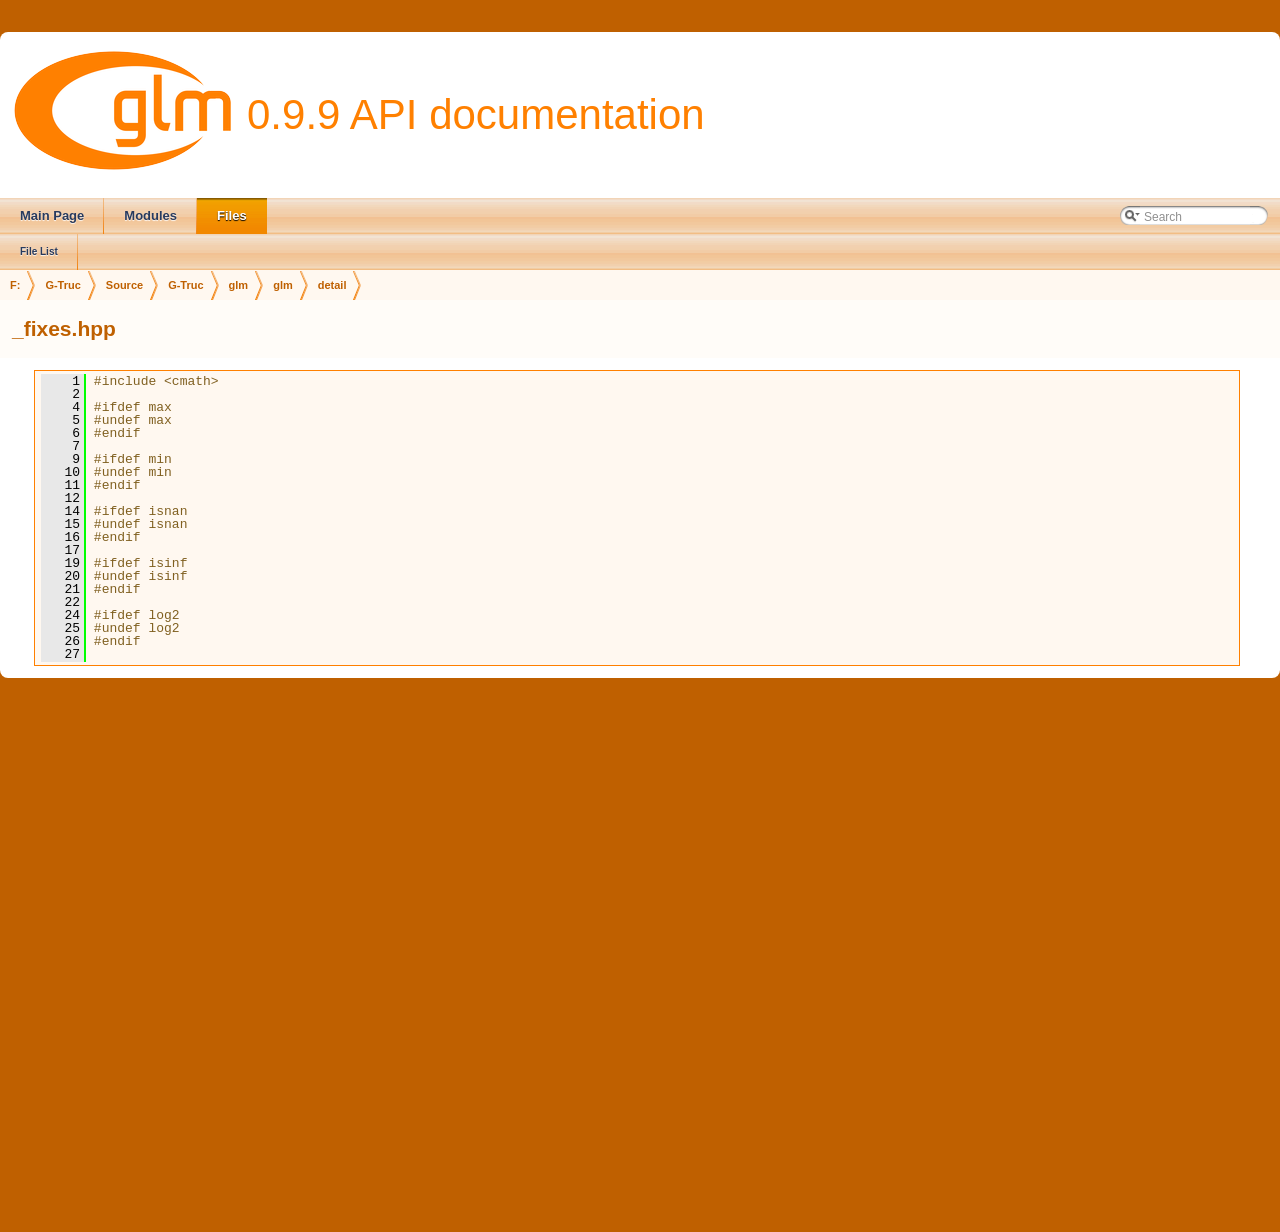
<file: submodules/diff-gaussian-rasterization/third_party/glm/doc/api/a00002_source.html>
<!DOCTYPE html PUBLIC "-//W3C//DTD XHTML 1.0 Transitional//EN" "http://www.w3.org/TR/xhtml1/DTD/xhtml1-transitional.dtd">
<html xmlns="http://www.w3.org/1999/xhtml">
<head>
<meta http-equiv="Content-Type" content="text/xhtml;charset=UTF-8"/>
<meta http-equiv="X-UA-Compatible" content="IE=9"/>
<meta name="generator" content="Doxygen 1.8.10"/>
<title>0.9.9 API documentation: _fixes.hpp Source File</title>
<link href="tabs.css" rel="stylesheet" type="text/css"/>
<script type="text/javascript" src="jquery.js"></script>
<script type="text/javascript" src="dynsections.js"></script>
<link href="search/search.css" rel="stylesheet" type="text/css"/>
<script type="text/javascript" src="search/searchdata.js"></script>
<script type="text/javascript" src="search/search.js"></script>
<script type="text/javascript">
  $(document).ready(function() { init_search(); });
</script>
<link href="doxygen.css" rel="stylesheet" type="text/css" />
</head>
<body>
<div id="top"><!-- do not remove this div, it is closed by doxygen! -->
<div id="titlearea">
<table cellspacing="0" cellpadding="0">
 <tbody>
 <tr style="height: 56px;">
  <td id="projectlogo"><img alt="Logo" src="logo-mini.png"/></td>
  <td id="projectalign" style="padding-left: 0.5em;">
   <div id="projectname">0.9.9 API documentation
   </div>
  </td>
 </tr>
 </tbody>
</table>
</div>
<!-- end header part -->
<!-- Generated by Doxygen 1.8.10 -->
<script type="text/javascript">
var searchBox = new SearchBox("searchBox", "search",false,'Search');
</script>
  <div id="navrow1" class="tabs">
    <ul class="tablist">
      <li><a href="index.html"><span>Main&#160;Page</span></a></li>
      <li><a href="modules.html"><span>Modules</span></a></li>
      <li class="current"><a href="files.html"><span>Files</span></a></li>
      <li>
        <div id="MSearchBox" class="MSearchBoxInactive">
        <span class="left">
          <img id="MSearchSelect" src="search/mag_sel.png"
               onmouseover="return searchBox.OnSearchSelectShow()"
               onmouseout="return searchBox.OnSearchSelectHide()"
               alt=""/>
          <input type="text" id="MSearchField" value="Search" accesskey="S"
               onfocus="searchBox.OnSearchFieldFocus(true)" 
               onblur="searchBox.OnSearchFieldFocus(false)" 
               onkeyup="searchBox.OnSearchFieldChange(event)"/>
          </span><span class="right">
            <a id="MSearchClose" href="javascript:searchBox.CloseResultsWindow()"><img id="MSearchCloseImg" border="0" src="search/close.png" alt=""/></a>
          </span>
        </div>
      </li>
    </ul>
  </div>
  <div id="navrow2" class="tabs2">
    <ul class="tablist">
      <li><a href="files.html"><span>File&#160;List</span></a></li>
    </ul>
  </div>
<!-- window showing the filter options -->
<div id="MSearchSelectWindow"
     onmouseover="return searchBox.OnSearchSelectShow()"
     onmouseout="return searchBox.OnSearchSelectHide()"
     onkeydown="return searchBox.OnSearchSelectKey(event)">
</div>

<!-- iframe showing the search results (closed by default) -->
<div id="MSearchResultsWindow">
<iframe src="javascript:void(0)" frameborder="0" 
        name="MSearchResults" id="MSearchResults">
</iframe>
</div>

<div id="nav-path" class="navpath">
  <ul>
<li class="navelem"><a class="el" href="dir_3a581ba30d25676e4b797b1f96d53b45.html">F:</a></li><li class="navelem"><a class="el" href="dir_9e5fe034a00e89334fd5186c3e7db156.html">G-Truc</a></li><li class="navelem"><a class="el" href="dir_d9496f0844b48bc7e53b5af8c99b9ab2.html">Source</a></li><li class="navelem"><a class="el" href="dir_a8bee7be44182a33f3820393ae0b105d.html">G-Truc</a></li><li class="navelem"><a class="el" href="dir_44e5e654415abd9ca6fdeaddaff8565e.html">glm</a></li><li class="navelem"><a class="el" href="dir_cef2d71d502cb69a9252bca2297d9549.html">glm</a></li><li class="navelem"><a class="el" href="dir_033f5edb0915b828d2c46ed4804e5503.html">detail</a></li>  </ul>
</div>
</div><!-- top -->
<div class="header">
  <div class="headertitle">
<div class="title">_fixes.hpp</div>  </div>
</div><!--header-->
<div class="contents">
<div class="fragment"><div class="line"><a name="l00001"></a><span class="lineno">    1</span>&#160;<span class="preprocessor">#include &lt;cmath&gt;</span></div>
<div class="line"><a name="l00002"></a><span class="lineno">    2</span>&#160;</div>
<div class="line"><a name="l00004"></a><span class="lineno">    4</span>&#160;<span class="preprocessor">#ifdef max</span></div>
<div class="line"><a name="l00005"></a><span class="lineno">    5</span>&#160;<span class="preprocessor">#undef max</span></div>
<div class="line"><a name="l00006"></a><span class="lineno">    6</span>&#160;<span class="preprocessor">#endif</span></div>
<div class="line"><a name="l00007"></a><span class="lineno">    7</span>&#160;</div>
<div class="line"><a name="l00009"></a><span class="lineno">    9</span>&#160;<span class="preprocessor">#ifdef min</span></div>
<div class="line"><a name="l00010"></a><span class="lineno">   10</span>&#160;<span class="preprocessor">#undef min</span></div>
<div class="line"><a name="l00011"></a><span class="lineno">   11</span>&#160;<span class="preprocessor">#endif</span></div>
<div class="line"><a name="l00012"></a><span class="lineno">   12</span>&#160;</div>
<div class="line"><a name="l00014"></a><span class="lineno">   14</span>&#160;<span class="preprocessor">#ifdef isnan</span></div>
<div class="line"><a name="l00015"></a><span class="lineno">   15</span>&#160;<span class="preprocessor">#undef isnan</span></div>
<div class="line"><a name="l00016"></a><span class="lineno">   16</span>&#160;<span class="preprocessor">#endif</span></div>
<div class="line"><a name="l00017"></a><span class="lineno">   17</span>&#160;</div>
<div class="line"><a name="l00019"></a><span class="lineno">   19</span>&#160;<span class="preprocessor">#ifdef isinf</span></div>
<div class="line"><a name="l00020"></a><span class="lineno">   20</span>&#160;<span class="preprocessor">#undef isinf</span></div>
<div class="line"><a name="l00021"></a><span class="lineno">   21</span>&#160;<span class="preprocessor">#endif</span></div>
<div class="line"><a name="l00022"></a><span class="lineno">   22</span>&#160;</div>
<div class="line"><a name="l00024"></a><span class="lineno">   24</span>&#160;<span class="preprocessor">#ifdef log2</span></div>
<div class="line"><a name="l00025"></a><span class="lineno">   25</span>&#160;<span class="preprocessor">#undef log2</span></div>
<div class="line"><a name="l00026"></a><span class="lineno">   26</span>&#160;<span class="preprocessor">#endif</span></div>
<div class="line"><a name="l00027"></a><span class="lineno">   27</span>&#160;</div>
</div><!-- fragment --></div><!-- contents -->
<!-- start footer part -->
<hr class="footer"/><address class="footer"><small>
Generated by &#160;<a href="http://www.doxygen.org/index.html">
<img class="footer" src="doxygen.png" alt="doxygen"/>
</a> 1.8.10
</small></address>
</body>
</html>
</file>
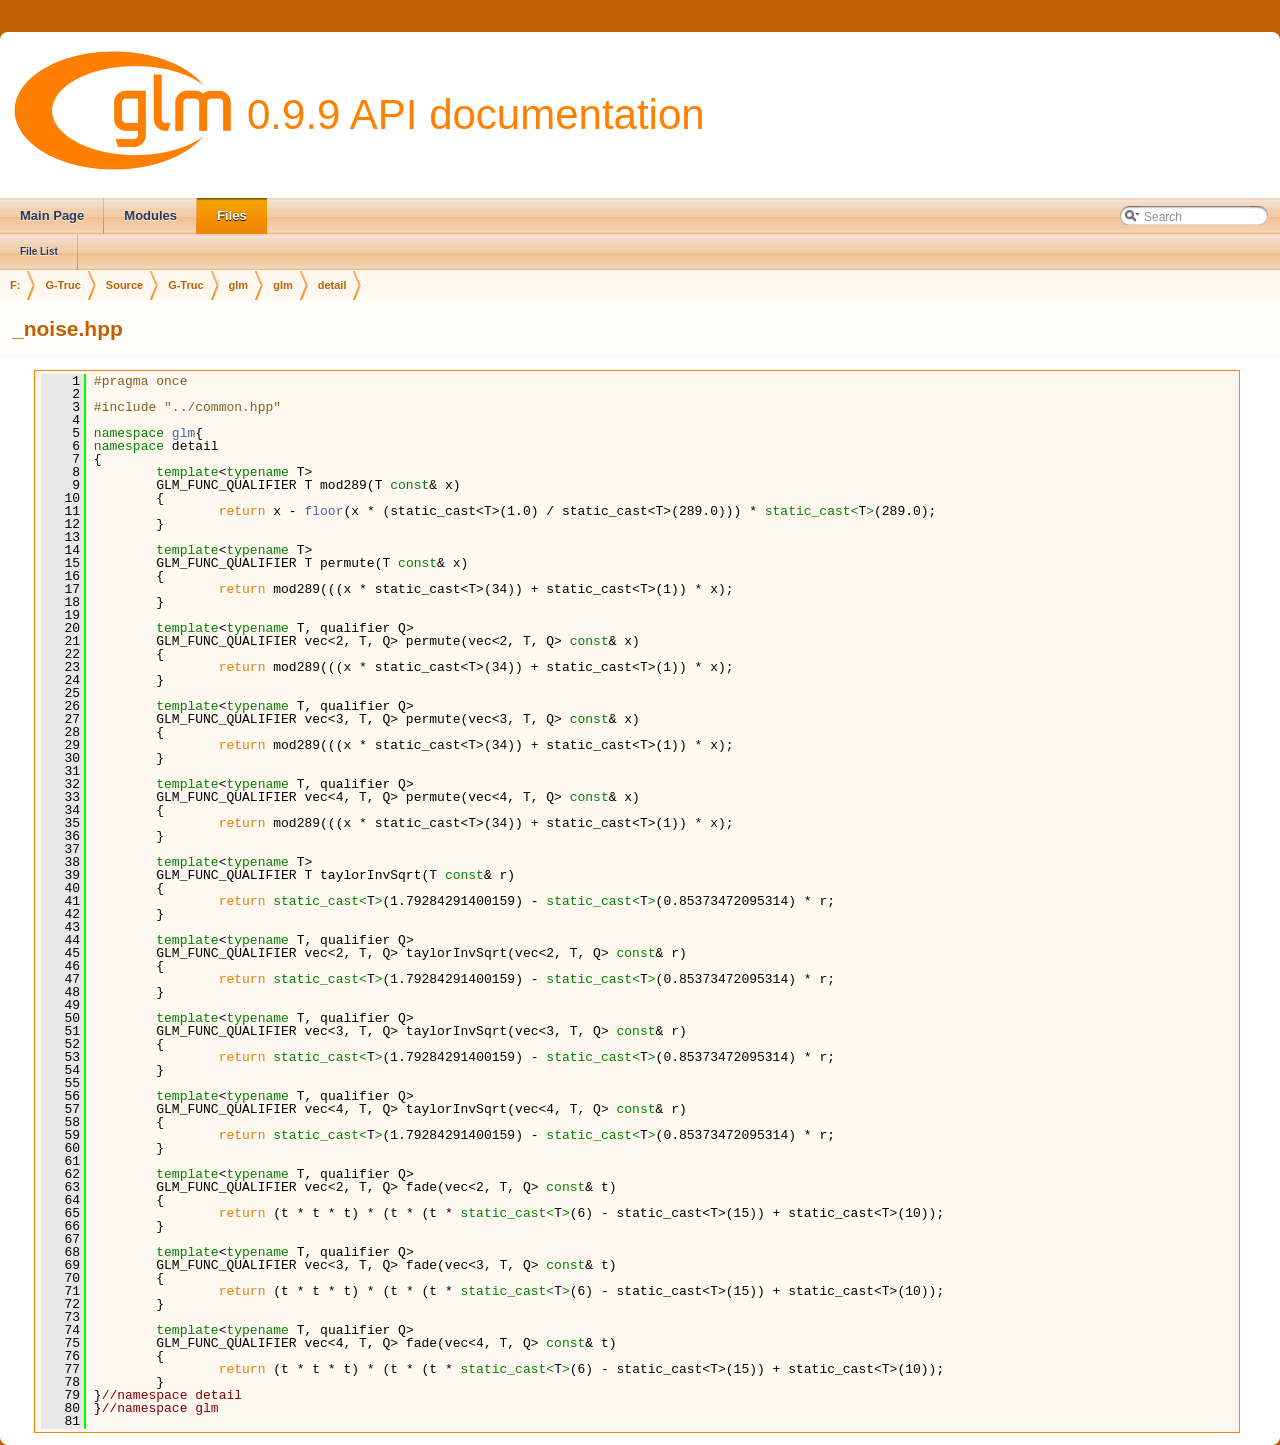
<file: submodules/diff-gaussian-rasterization/third_party/glm/doc/api/a00003_source.html>
<!DOCTYPE html PUBLIC "-//W3C//DTD XHTML 1.0 Transitional//EN" "http://www.w3.org/TR/xhtml1/DTD/xhtml1-transitional.dtd">
<html xmlns="http://www.w3.org/1999/xhtml">
<head>
<meta http-equiv="Content-Type" content="text/xhtml;charset=UTF-8"/>
<meta http-equiv="X-UA-Compatible" content="IE=9"/>
<meta name="generator" content="Doxygen 1.8.10"/>
<title>0.9.9 API documentation: _noise.hpp Source File</title>
<link href="tabs.css" rel="stylesheet" type="text/css"/>
<script type="text/javascript" src="jquery.js"></script>
<script type="text/javascript" src="dynsections.js"></script>
<link href="search/search.css" rel="stylesheet" type="text/css"/>
<script type="text/javascript" src="search/searchdata.js"></script>
<script type="text/javascript" src="search/search.js"></script>
<script type="text/javascript">
  $(document).ready(function() { init_search(); });
</script>
<link href="doxygen.css" rel="stylesheet" type="text/css" />
</head>
<body>
<div id="top"><!-- do not remove this div, it is closed by doxygen! -->
<div id="titlearea">
<table cellspacing="0" cellpadding="0">
 <tbody>
 <tr style="height: 56px;">
  <td id="projectlogo"><img alt="Logo" src="logo-mini.png"/></td>
  <td id="projectalign" style="padding-left: 0.5em;">
   <div id="projectname">0.9.9 API documentation
   </div>
  </td>
 </tr>
 </tbody>
</table>
</div>
<!-- end header part -->
<!-- Generated by Doxygen 1.8.10 -->
<script type="text/javascript">
var searchBox = new SearchBox("searchBox", "search",false,'Search');
</script>
  <div id="navrow1" class="tabs">
    <ul class="tablist">
      <li><a href="index.html"><span>Main&#160;Page</span></a></li>
      <li><a href="modules.html"><span>Modules</span></a></li>
      <li class="current"><a href="files.html"><span>Files</span></a></li>
      <li>
        <div id="MSearchBox" class="MSearchBoxInactive">
        <span class="left">
          <img id="MSearchSelect" src="search/mag_sel.png"
               onmouseover="return searchBox.OnSearchSelectShow()"
               onmouseout="return searchBox.OnSearchSelectHide()"
               alt=""/>
          <input type="text" id="MSearchField" value="Search" accesskey="S"
               onfocus="searchBox.OnSearchFieldFocus(true)" 
               onblur="searchBox.OnSearchFieldFocus(false)" 
               onkeyup="searchBox.OnSearchFieldChange(event)"/>
          </span><span class="right">
            <a id="MSearchClose" href="javascript:searchBox.CloseResultsWindow()"><img id="MSearchCloseImg" border="0" src="search/close.png" alt=""/></a>
          </span>
        </div>
      </li>
    </ul>
  </div>
  <div id="navrow2" class="tabs2">
    <ul class="tablist">
      <li><a href="files.html"><span>File&#160;List</span></a></li>
    </ul>
  </div>
<!-- window showing the filter options -->
<div id="MSearchSelectWindow"
     onmouseover="return searchBox.OnSearchSelectShow()"
     onmouseout="return searchBox.OnSearchSelectHide()"
     onkeydown="return searchBox.OnSearchSelectKey(event)">
</div>

<!-- iframe showing the search results (closed by default) -->
<div id="MSearchResultsWindow">
<iframe src="javascript:void(0)" frameborder="0" 
        name="MSearchResults" id="MSearchResults">
</iframe>
</div>

<div id="nav-path" class="navpath">
  <ul>
<li class="navelem"><a class="el" href="dir_3a581ba30d25676e4b797b1f96d53b45.html">F:</a></li><li class="navelem"><a class="el" href="dir_9e5fe034a00e89334fd5186c3e7db156.html">G-Truc</a></li><li class="navelem"><a class="el" href="dir_d9496f0844b48bc7e53b5af8c99b9ab2.html">Source</a></li><li class="navelem"><a class="el" href="dir_a8bee7be44182a33f3820393ae0b105d.html">G-Truc</a></li><li class="navelem"><a class="el" href="dir_44e5e654415abd9ca6fdeaddaff8565e.html">glm</a></li><li class="navelem"><a class="el" href="dir_cef2d71d502cb69a9252bca2297d9549.html">glm</a></li><li class="navelem"><a class="el" href="dir_033f5edb0915b828d2c46ed4804e5503.html">detail</a></li>  </ul>
</div>
</div><!-- top -->
<div class="header">
  <div class="headertitle">
<div class="title">_noise.hpp</div>  </div>
</div><!--header-->
<div class="contents">
<div class="fragment"><div class="line"><a name="l00001"></a><span class="lineno">    1</span>&#160;<span class="preprocessor">#pragma once</span></div>
<div class="line"><a name="l00002"></a><span class="lineno">    2</span>&#160;</div>
<div class="line"><a name="l00003"></a><span class="lineno">    3</span>&#160;<span class="preprocessor">#include &quot;../common.hpp&quot;</span></div>
<div class="line"><a name="l00004"></a><span class="lineno">    4</span>&#160;</div>
<div class="line"><a name="l00005"></a><span class="lineno">    5</span>&#160;<span class="keyword">namespace </span><a class="code" href="a00236.html">glm</a>{</div>
<div class="line"><a name="l00006"></a><span class="lineno">    6</span>&#160;<span class="keyword">namespace </span>detail</div>
<div class="line"><a name="l00007"></a><span class="lineno">    7</span>&#160;{</div>
<div class="line"><a name="l00008"></a><span class="lineno">    8</span>&#160;        <span class="keyword">template</span>&lt;<span class="keyword">typename</span> T&gt;</div>
<div class="line"><a name="l00009"></a><span class="lineno">    9</span>&#160;        GLM_FUNC_QUALIFIER T mod289(T <span class="keyword">const</span>&amp; x)</div>
<div class="line"><a name="l00010"></a><span class="lineno">   10</span>&#160;        {</div>
<div class="line"><a name="l00011"></a><span class="lineno">   11</span>&#160;                <span class="keywordflow">return</span> x - <a class="code" href="a00241.html#gaa9d0742639e85b29c7c5de11cfd6840d">floor</a>(x * (static_cast&lt;T&gt;(1.0) / static_cast&lt;T&gt;(289.0))) * <span class="keyword">static_cast&lt;</span>T<span class="keyword">&gt;</span>(289.0);</div>
<div class="line"><a name="l00012"></a><span class="lineno">   12</span>&#160;        }</div>
<div class="line"><a name="l00013"></a><span class="lineno">   13</span>&#160;</div>
<div class="line"><a name="l00014"></a><span class="lineno">   14</span>&#160;        <span class="keyword">template</span>&lt;<span class="keyword">typename</span> T&gt;</div>
<div class="line"><a name="l00015"></a><span class="lineno">   15</span>&#160;        GLM_FUNC_QUALIFIER T permute(T <span class="keyword">const</span>&amp; x)</div>
<div class="line"><a name="l00016"></a><span class="lineno">   16</span>&#160;        {</div>
<div class="line"><a name="l00017"></a><span class="lineno">   17</span>&#160;                <span class="keywordflow">return</span> mod289(((x * static_cast&lt;T&gt;(34)) + static_cast&lt;T&gt;(1)) * x);</div>
<div class="line"><a name="l00018"></a><span class="lineno">   18</span>&#160;        }</div>
<div class="line"><a name="l00019"></a><span class="lineno">   19</span>&#160;</div>
<div class="line"><a name="l00020"></a><span class="lineno">   20</span>&#160;        <span class="keyword">template</span>&lt;<span class="keyword">typename</span> T, qualifier Q&gt;</div>
<div class="line"><a name="l00021"></a><span class="lineno">   21</span>&#160;        GLM_FUNC_QUALIFIER vec&lt;2, T, Q&gt; permute(vec&lt;2, T, Q&gt; <span class="keyword">const</span>&amp; x)</div>
<div class="line"><a name="l00022"></a><span class="lineno">   22</span>&#160;        {</div>
<div class="line"><a name="l00023"></a><span class="lineno">   23</span>&#160;                <span class="keywordflow">return</span> mod289(((x * static_cast&lt;T&gt;(34)) + static_cast&lt;T&gt;(1)) * x);</div>
<div class="line"><a name="l00024"></a><span class="lineno">   24</span>&#160;        }</div>
<div class="line"><a name="l00025"></a><span class="lineno">   25</span>&#160;</div>
<div class="line"><a name="l00026"></a><span class="lineno">   26</span>&#160;        <span class="keyword">template</span>&lt;<span class="keyword">typename</span> T, qualifier Q&gt;</div>
<div class="line"><a name="l00027"></a><span class="lineno">   27</span>&#160;        GLM_FUNC_QUALIFIER vec&lt;3, T, Q&gt; permute(vec&lt;3, T, Q&gt; <span class="keyword">const</span>&amp; x)</div>
<div class="line"><a name="l00028"></a><span class="lineno">   28</span>&#160;        {</div>
<div class="line"><a name="l00029"></a><span class="lineno">   29</span>&#160;                <span class="keywordflow">return</span> mod289(((x * static_cast&lt;T&gt;(34)) + static_cast&lt;T&gt;(1)) * x);</div>
<div class="line"><a name="l00030"></a><span class="lineno">   30</span>&#160;        }</div>
<div class="line"><a name="l00031"></a><span class="lineno">   31</span>&#160;</div>
<div class="line"><a name="l00032"></a><span class="lineno">   32</span>&#160;        <span class="keyword">template</span>&lt;<span class="keyword">typename</span> T, qualifier Q&gt;</div>
<div class="line"><a name="l00033"></a><span class="lineno">   33</span>&#160;        GLM_FUNC_QUALIFIER vec&lt;4, T, Q&gt; permute(vec&lt;4, T, Q&gt; <span class="keyword">const</span>&amp; x)</div>
<div class="line"><a name="l00034"></a><span class="lineno">   34</span>&#160;        {</div>
<div class="line"><a name="l00035"></a><span class="lineno">   35</span>&#160;                <span class="keywordflow">return</span> mod289(((x * static_cast&lt;T&gt;(34)) + static_cast&lt;T&gt;(1)) * x);</div>
<div class="line"><a name="l00036"></a><span class="lineno">   36</span>&#160;        }</div>
<div class="line"><a name="l00037"></a><span class="lineno">   37</span>&#160;</div>
<div class="line"><a name="l00038"></a><span class="lineno">   38</span>&#160;        <span class="keyword">template</span>&lt;<span class="keyword">typename</span> T&gt;</div>
<div class="line"><a name="l00039"></a><span class="lineno">   39</span>&#160;        GLM_FUNC_QUALIFIER T taylorInvSqrt(T <span class="keyword">const</span>&amp; r)</div>
<div class="line"><a name="l00040"></a><span class="lineno">   40</span>&#160;        {</div>
<div class="line"><a name="l00041"></a><span class="lineno">   41</span>&#160;                <span class="keywordflow">return</span> <span class="keyword">static_cast&lt;</span>T<span class="keyword">&gt;</span>(1.79284291400159) - <span class="keyword">static_cast&lt;</span>T<span class="keyword">&gt;</span>(0.85373472095314) * r;</div>
<div class="line"><a name="l00042"></a><span class="lineno">   42</span>&#160;        }</div>
<div class="line"><a name="l00043"></a><span class="lineno">   43</span>&#160;</div>
<div class="line"><a name="l00044"></a><span class="lineno">   44</span>&#160;        <span class="keyword">template</span>&lt;<span class="keyword">typename</span> T, qualifier Q&gt;</div>
<div class="line"><a name="l00045"></a><span class="lineno">   45</span>&#160;        GLM_FUNC_QUALIFIER vec&lt;2, T, Q&gt; taylorInvSqrt(vec&lt;2, T, Q&gt; <span class="keyword">const</span>&amp; r)</div>
<div class="line"><a name="l00046"></a><span class="lineno">   46</span>&#160;        {</div>
<div class="line"><a name="l00047"></a><span class="lineno">   47</span>&#160;                <span class="keywordflow">return</span> <span class="keyword">static_cast&lt;</span>T<span class="keyword">&gt;</span>(1.79284291400159) - <span class="keyword">static_cast&lt;</span>T<span class="keyword">&gt;</span>(0.85373472095314) * r;</div>
<div class="line"><a name="l00048"></a><span class="lineno">   48</span>&#160;        }</div>
<div class="line"><a name="l00049"></a><span class="lineno">   49</span>&#160;</div>
<div class="line"><a name="l00050"></a><span class="lineno">   50</span>&#160;        <span class="keyword">template</span>&lt;<span class="keyword">typename</span> T, qualifier Q&gt;</div>
<div class="line"><a name="l00051"></a><span class="lineno">   51</span>&#160;        GLM_FUNC_QUALIFIER vec&lt;3, T, Q&gt; taylorInvSqrt(vec&lt;3, T, Q&gt; <span class="keyword">const</span>&amp; r)</div>
<div class="line"><a name="l00052"></a><span class="lineno">   52</span>&#160;        {</div>
<div class="line"><a name="l00053"></a><span class="lineno">   53</span>&#160;                <span class="keywordflow">return</span> <span class="keyword">static_cast&lt;</span>T<span class="keyword">&gt;</span>(1.79284291400159) - <span class="keyword">static_cast&lt;</span>T<span class="keyword">&gt;</span>(0.85373472095314) * r;</div>
<div class="line"><a name="l00054"></a><span class="lineno">   54</span>&#160;        }</div>
<div class="line"><a name="l00055"></a><span class="lineno">   55</span>&#160;</div>
<div class="line"><a name="l00056"></a><span class="lineno">   56</span>&#160;        <span class="keyword">template</span>&lt;<span class="keyword">typename</span> T, qualifier Q&gt;</div>
<div class="line"><a name="l00057"></a><span class="lineno">   57</span>&#160;        GLM_FUNC_QUALIFIER vec&lt;4, T, Q&gt; taylorInvSqrt(vec&lt;4, T, Q&gt; <span class="keyword">const</span>&amp; r)</div>
<div class="line"><a name="l00058"></a><span class="lineno">   58</span>&#160;        {</div>
<div class="line"><a name="l00059"></a><span class="lineno">   59</span>&#160;                <span class="keywordflow">return</span> <span class="keyword">static_cast&lt;</span>T<span class="keyword">&gt;</span>(1.79284291400159) - <span class="keyword">static_cast&lt;</span>T<span class="keyword">&gt;</span>(0.85373472095314) * r;</div>
<div class="line"><a name="l00060"></a><span class="lineno">   60</span>&#160;        }</div>
<div class="line"><a name="l00061"></a><span class="lineno">   61</span>&#160;</div>
<div class="line"><a name="l00062"></a><span class="lineno">   62</span>&#160;        <span class="keyword">template</span>&lt;<span class="keyword">typename</span> T, qualifier Q&gt;</div>
<div class="line"><a name="l00063"></a><span class="lineno">   63</span>&#160;        GLM_FUNC_QUALIFIER vec&lt;2, T, Q&gt; fade(vec&lt;2, T, Q&gt; <span class="keyword">const</span>&amp; t)</div>
<div class="line"><a name="l00064"></a><span class="lineno">   64</span>&#160;        {</div>
<div class="line"><a name="l00065"></a><span class="lineno">   65</span>&#160;                <span class="keywordflow">return</span> (t * t * t) * (t * (t * <span class="keyword">static_cast&lt;</span>T<span class="keyword">&gt;</span>(6) - static_cast&lt;T&gt;(15)) + static_cast&lt;T&gt;(10));</div>
<div class="line"><a name="l00066"></a><span class="lineno">   66</span>&#160;        }</div>
<div class="line"><a name="l00067"></a><span class="lineno">   67</span>&#160;</div>
<div class="line"><a name="l00068"></a><span class="lineno">   68</span>&#160;        <span class="keyword">template</span>&lt;<span class="keyword">typename</span> T, qualifier Q&gt;</div>
<div class="line"><a name="l00069"></a><span class="lineno">   69</span>&#160;        GLM_FUNC_QUALIFIER vec&lt;3, T, Q&gt; fade(vec&lt;3, T, Q&gt; <span class="keyword">const</span>&amp; t)</div>
<div class="line"><a name="l00070"></a><span class="lineno">   70</span>&#160;        {</div>
<div class="line"><a name="l00071"></a><span class="lineno">   71</span>&#160;                <span class="keywordflow">return</span> (t * t * t) * (t * (t * <span class="keyword">static_cast&lt;</span>T<span class="keyword">&gt;</span>(6) - static_cast&lt;T&gt;(15)) + static_cast&lt;T&gt;(10));</div>
<div class="line"><a name="l00072"></a><span class="lineno">   72</span>&#160;        }</div>
<div class="line"><a name="l00073"></a><span class="lineno">   73</span>&#160;</div>
<div class="line"><a name="l00074"></a><span class="lineno">   74</span>&#160;        <span class="keyword">template</span>&lt;<span class="keyword">typename</span> T, qualifier Q&gt;</div>
<div class="line"><a name="l00075"></a><span class="lineno">   75</span>&#160;        GLM_FUNC_QUALIFIER vec&lt;4, T, Q&gt; fade(vec&lt;4, T, Q&gt; <span class="keyword">const</span>&amp; t)</div>
<div class="line"><a name="l00076"></a><span class="lineno">   76</span>&#160;        {</div>
<div class="line"><a name="l00077"></a><span class="lineno">   77</span>&#160;                <span class="keywordflow">return</span> (t * t * t) * (t * (t * <span class="keyword">static_cast&lt;</span>T<span class="keyword">&gt;</span>(6) - static_cast&lt;T&gt;(15)) + static_cast&lt;T&gt;(10));</div>
<div class="line"><a name="l00078"></a><span class="lineno">   78</span>&#160;        }</div>
<div class="line"><a name="l00079"></a><span class="lineno">   79</span>&#160;}<span class="comment">//namespace detail</span></div>
<div class="line"><a name="l00080"></a><span class="lineno">   80</span>&#160;}<span class="comment">//namespace glm</span></div>
<div class="line"><a name="l00081"></a><span class="lineno">   81</span>&#160;</div>
<div class="ttc" id="a00241_html_gaa9d0742639e85b29c7c5de11cfd6840d"><div class="ttname"><a href="a00241.html#gaa9d0742639e85b29c7c5de11cfd6840d">glm::floor</a></div><div class="ttdeci">GLM_FUNC_DECL vec&lt; L, T, Q &gt; floor(vec&lt; L, T, Q &gt; const &amp;x)</div><div class="ttdoc">Returns a value equal to the nearest integer that is less then or equal to x. </div></div>
<div class="ttc" id="a00236_html"><div class="ttname"><a href="a00236.html">glm</a></div><div class="ttdef"><b>Definition:</b> <a href="a00015_source.html#l00020">common.hpp:20</a></div></div>
</div><!-- fragment --></div><!-- contents -->
<!-- start footer part -->
<hr class="footer"/><address class="footer"><small>
Generated by &#160;<a href="http://www.doxygen.org/index.html">
<img class="footer" src="doxygen.png" alt="doxygen"/>
</a> 1.8.10
</small></address>
</body>
</html>
</file>
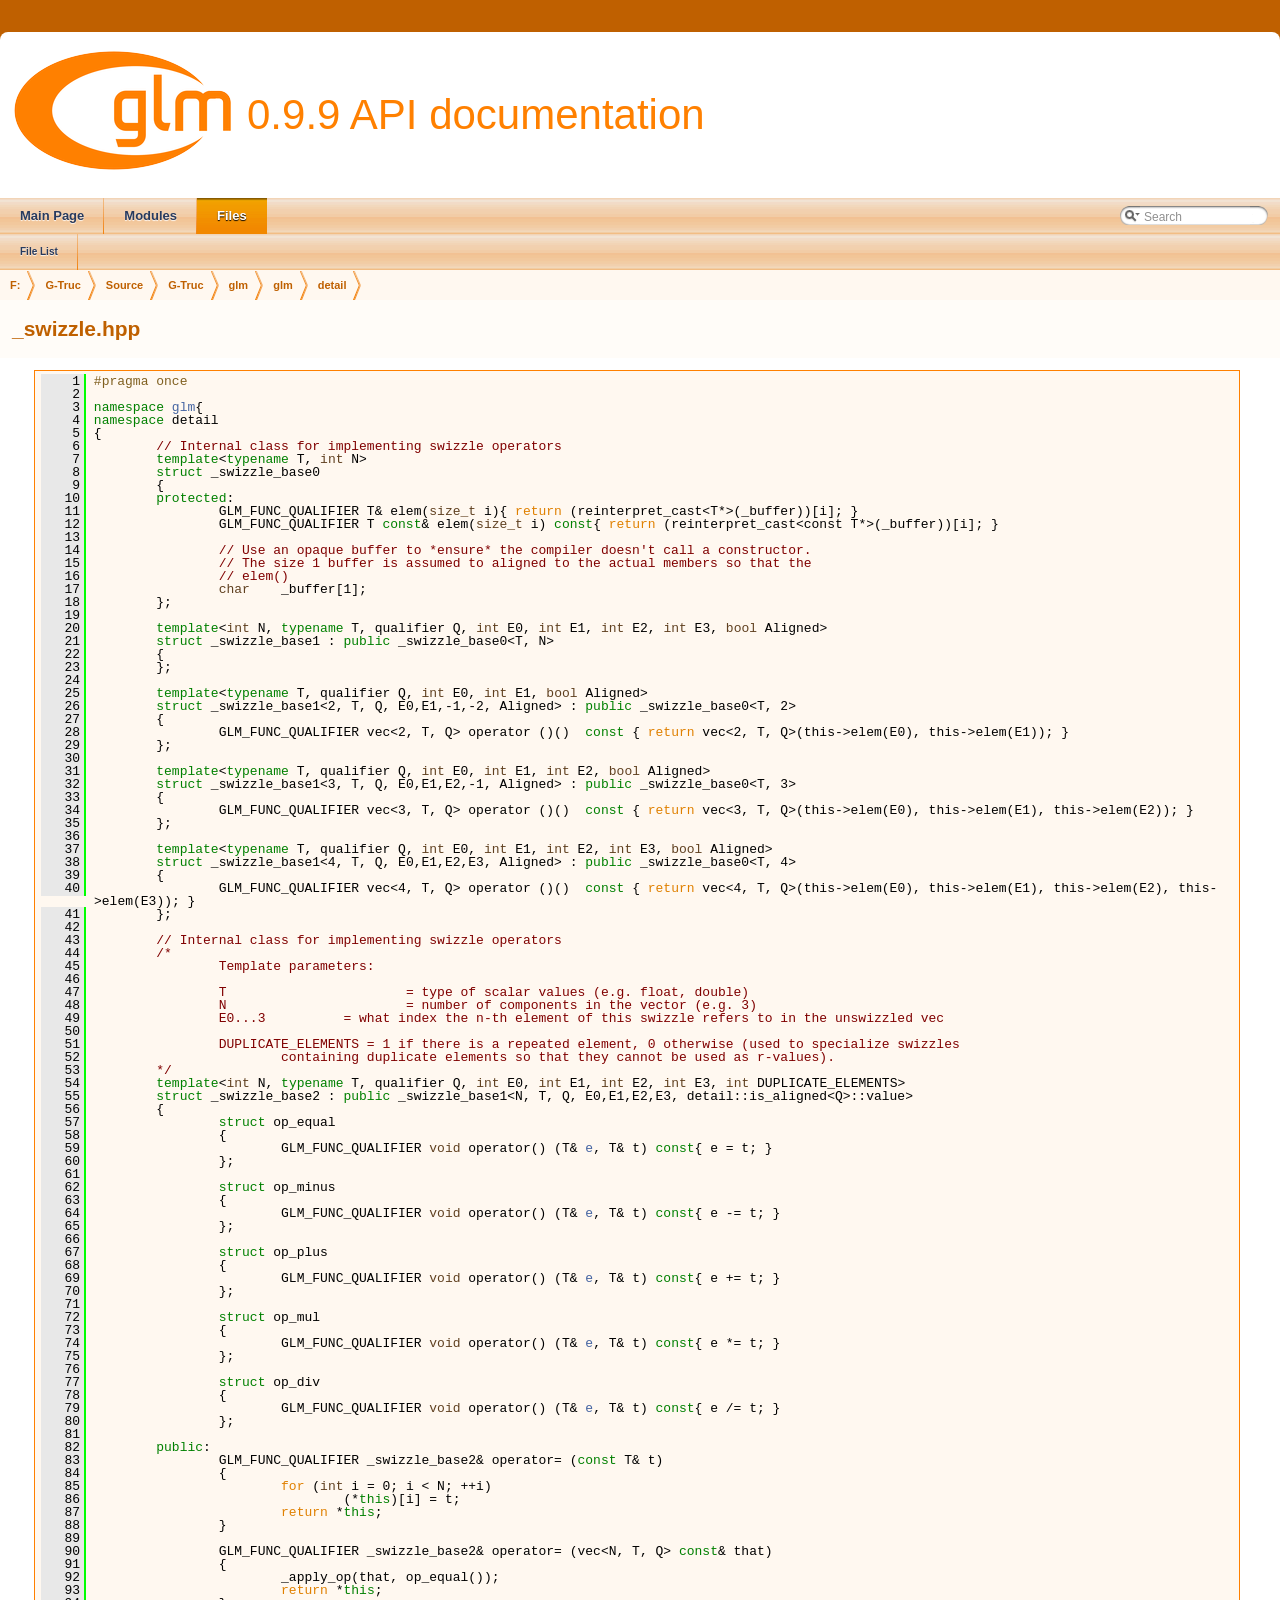
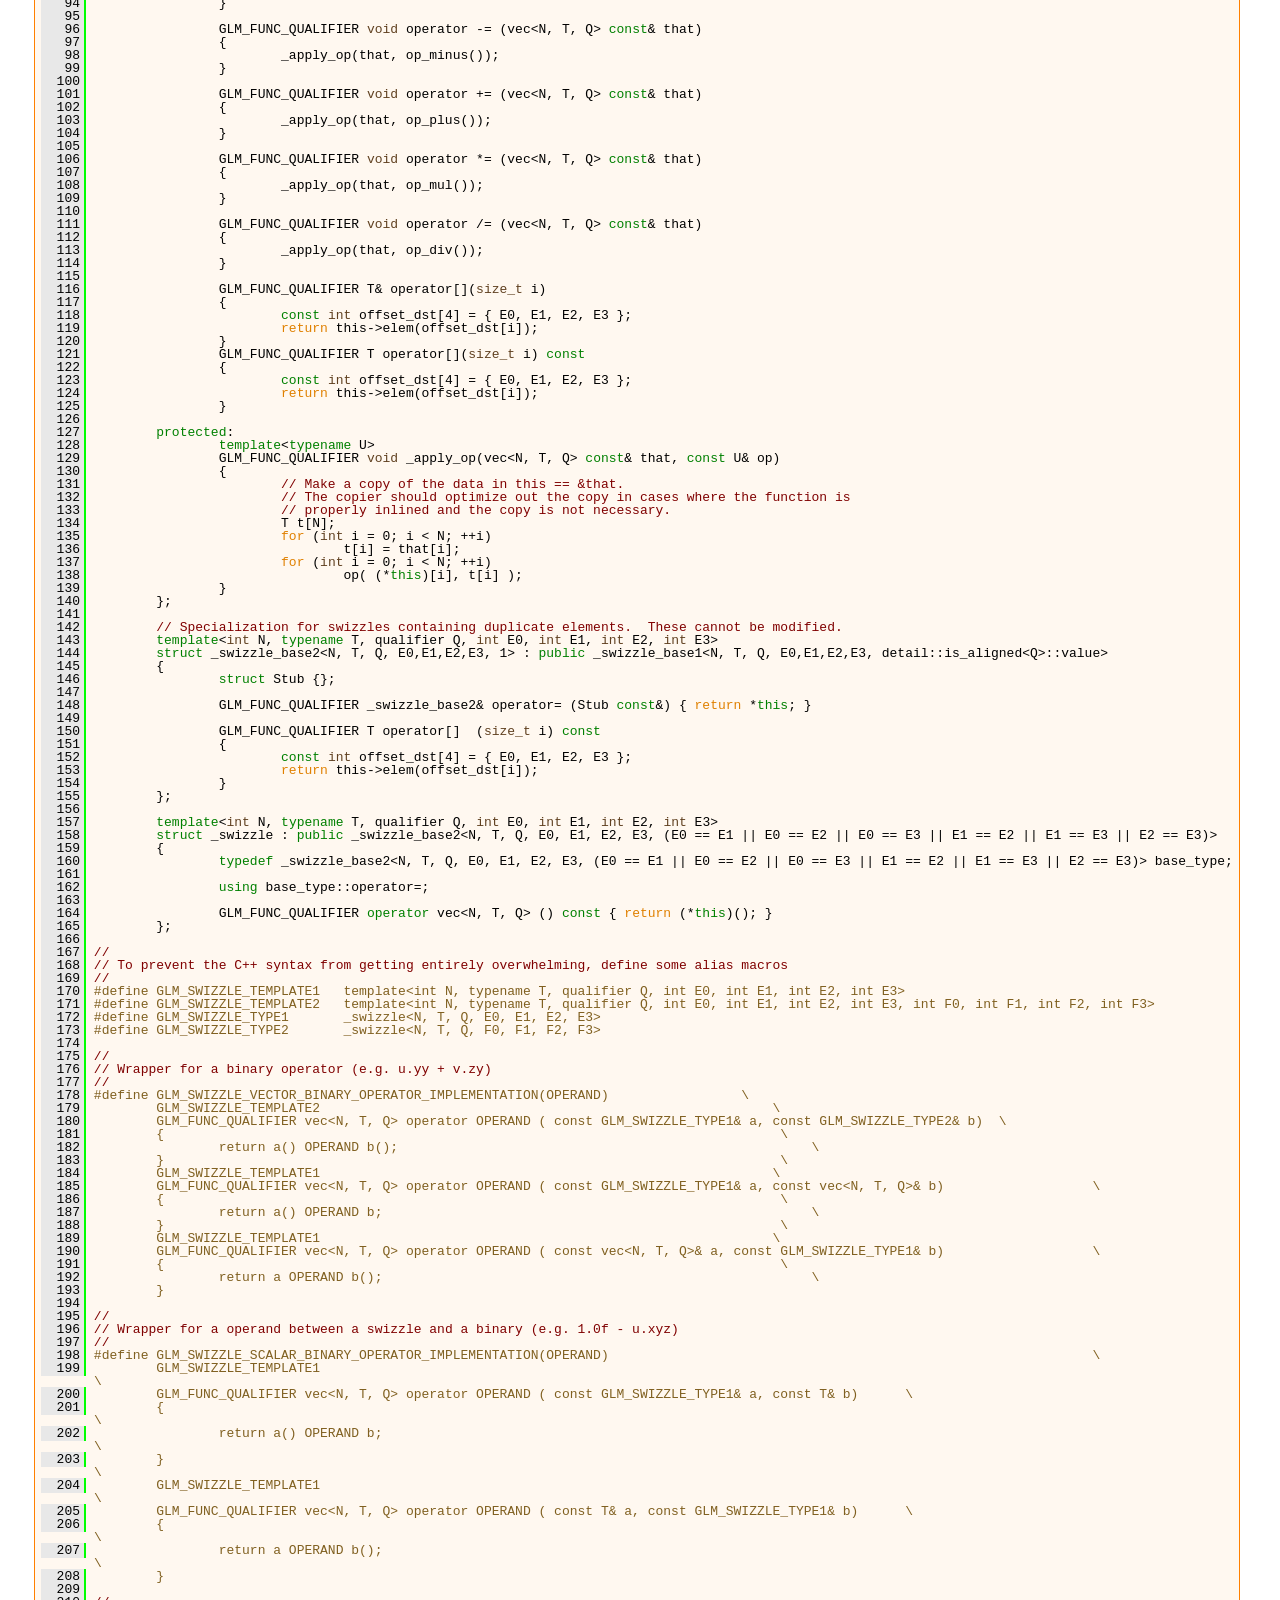
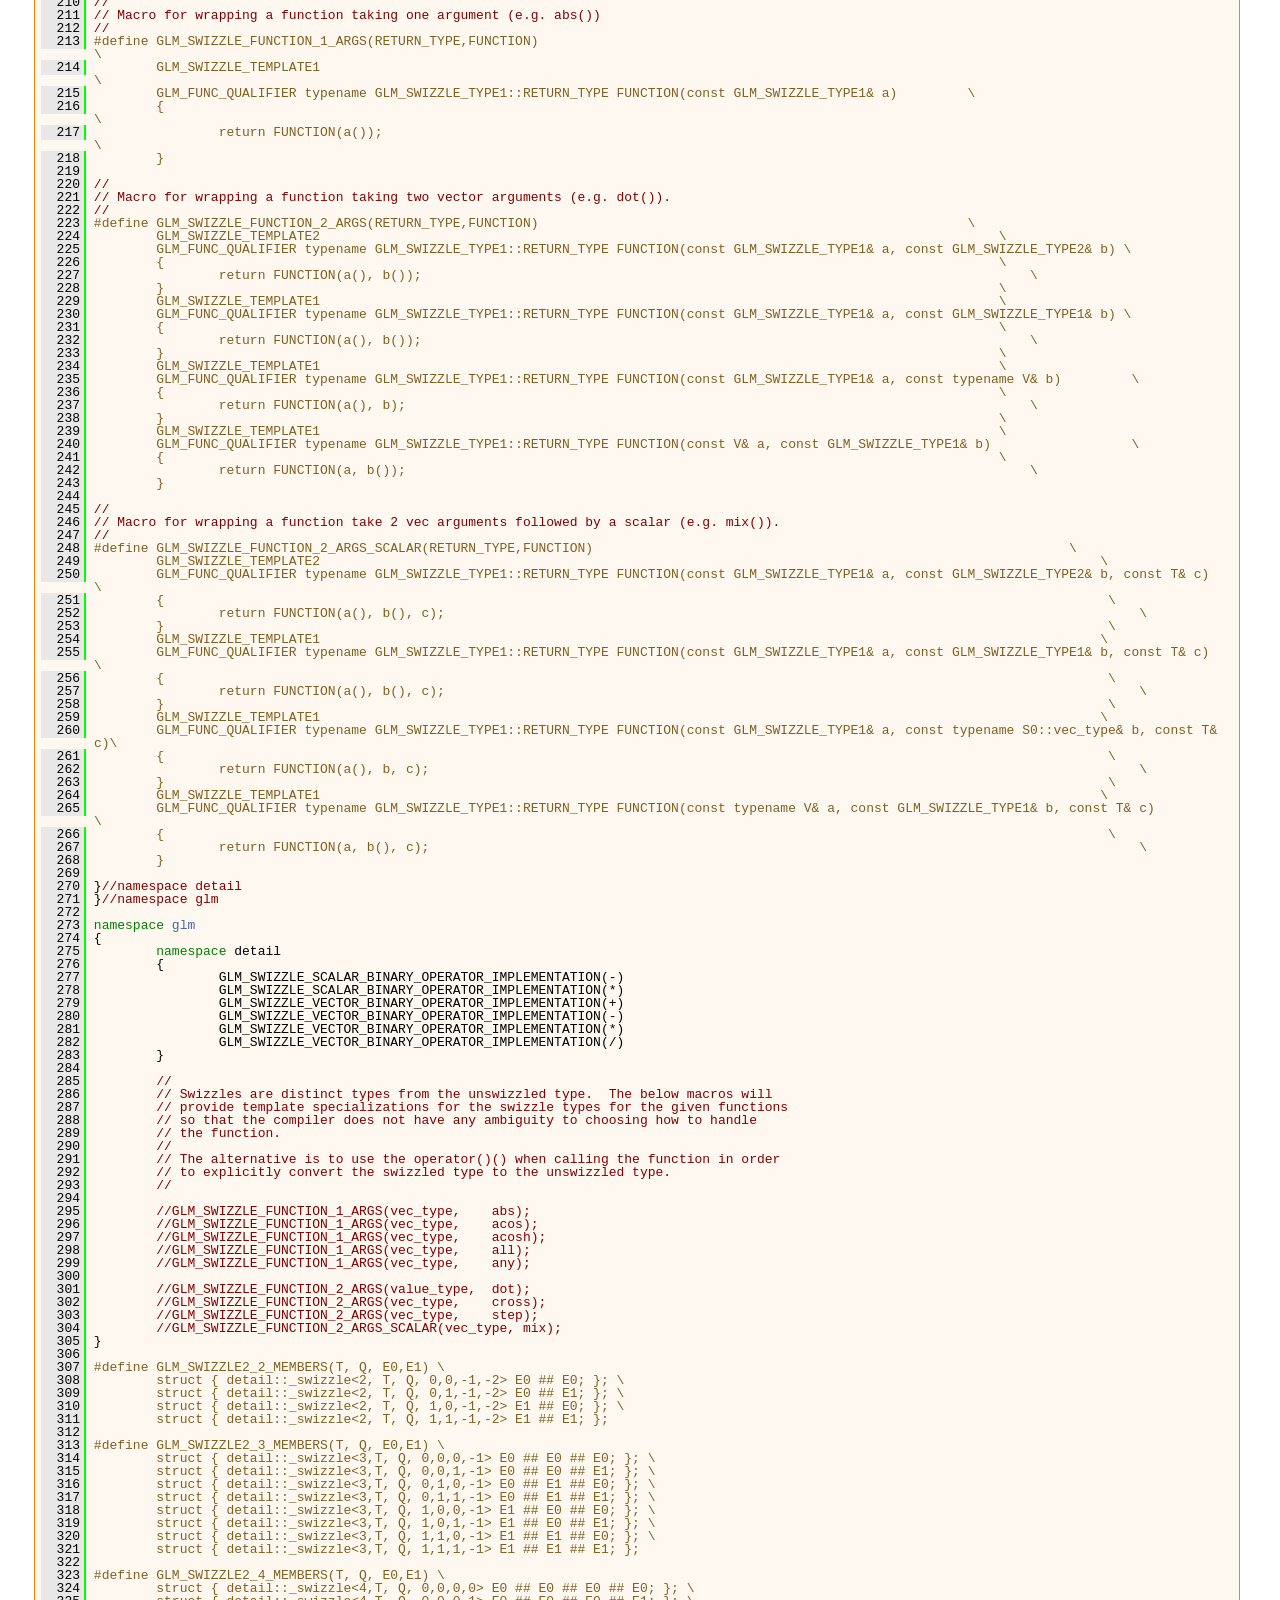
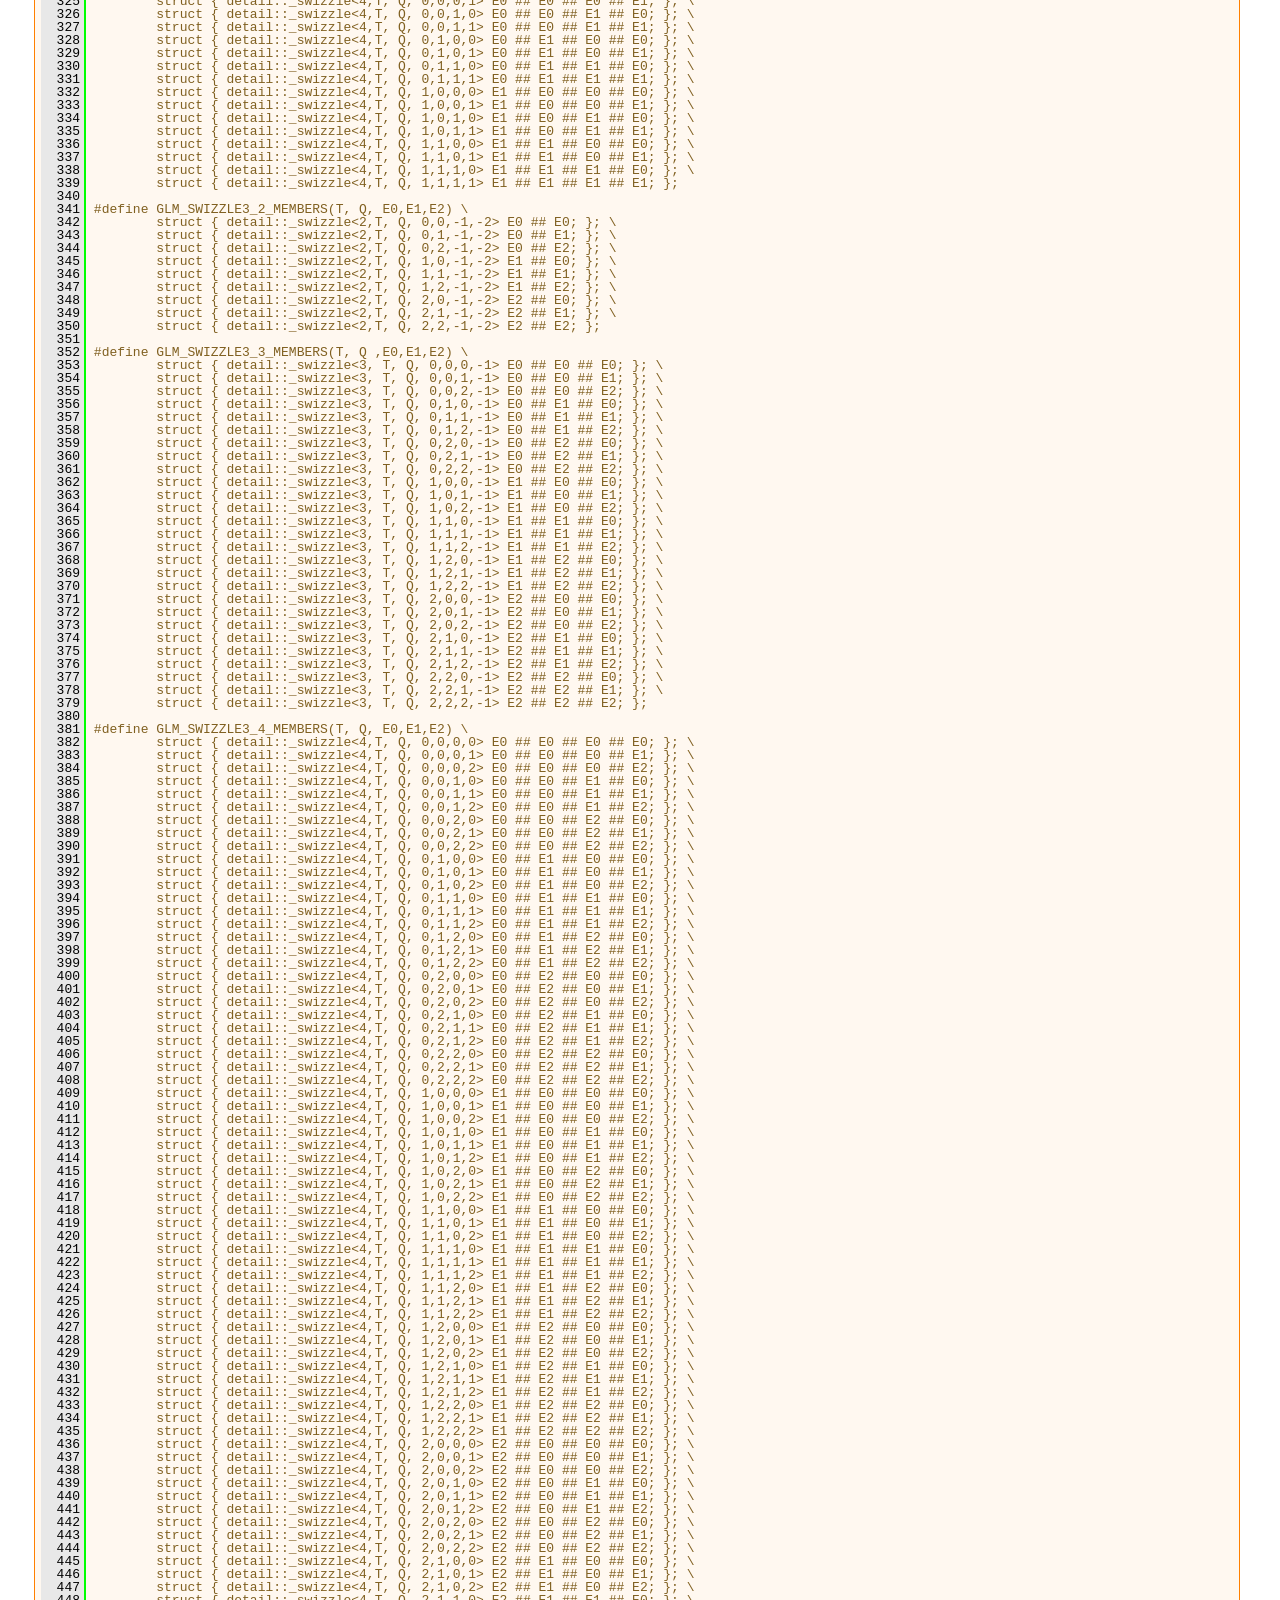
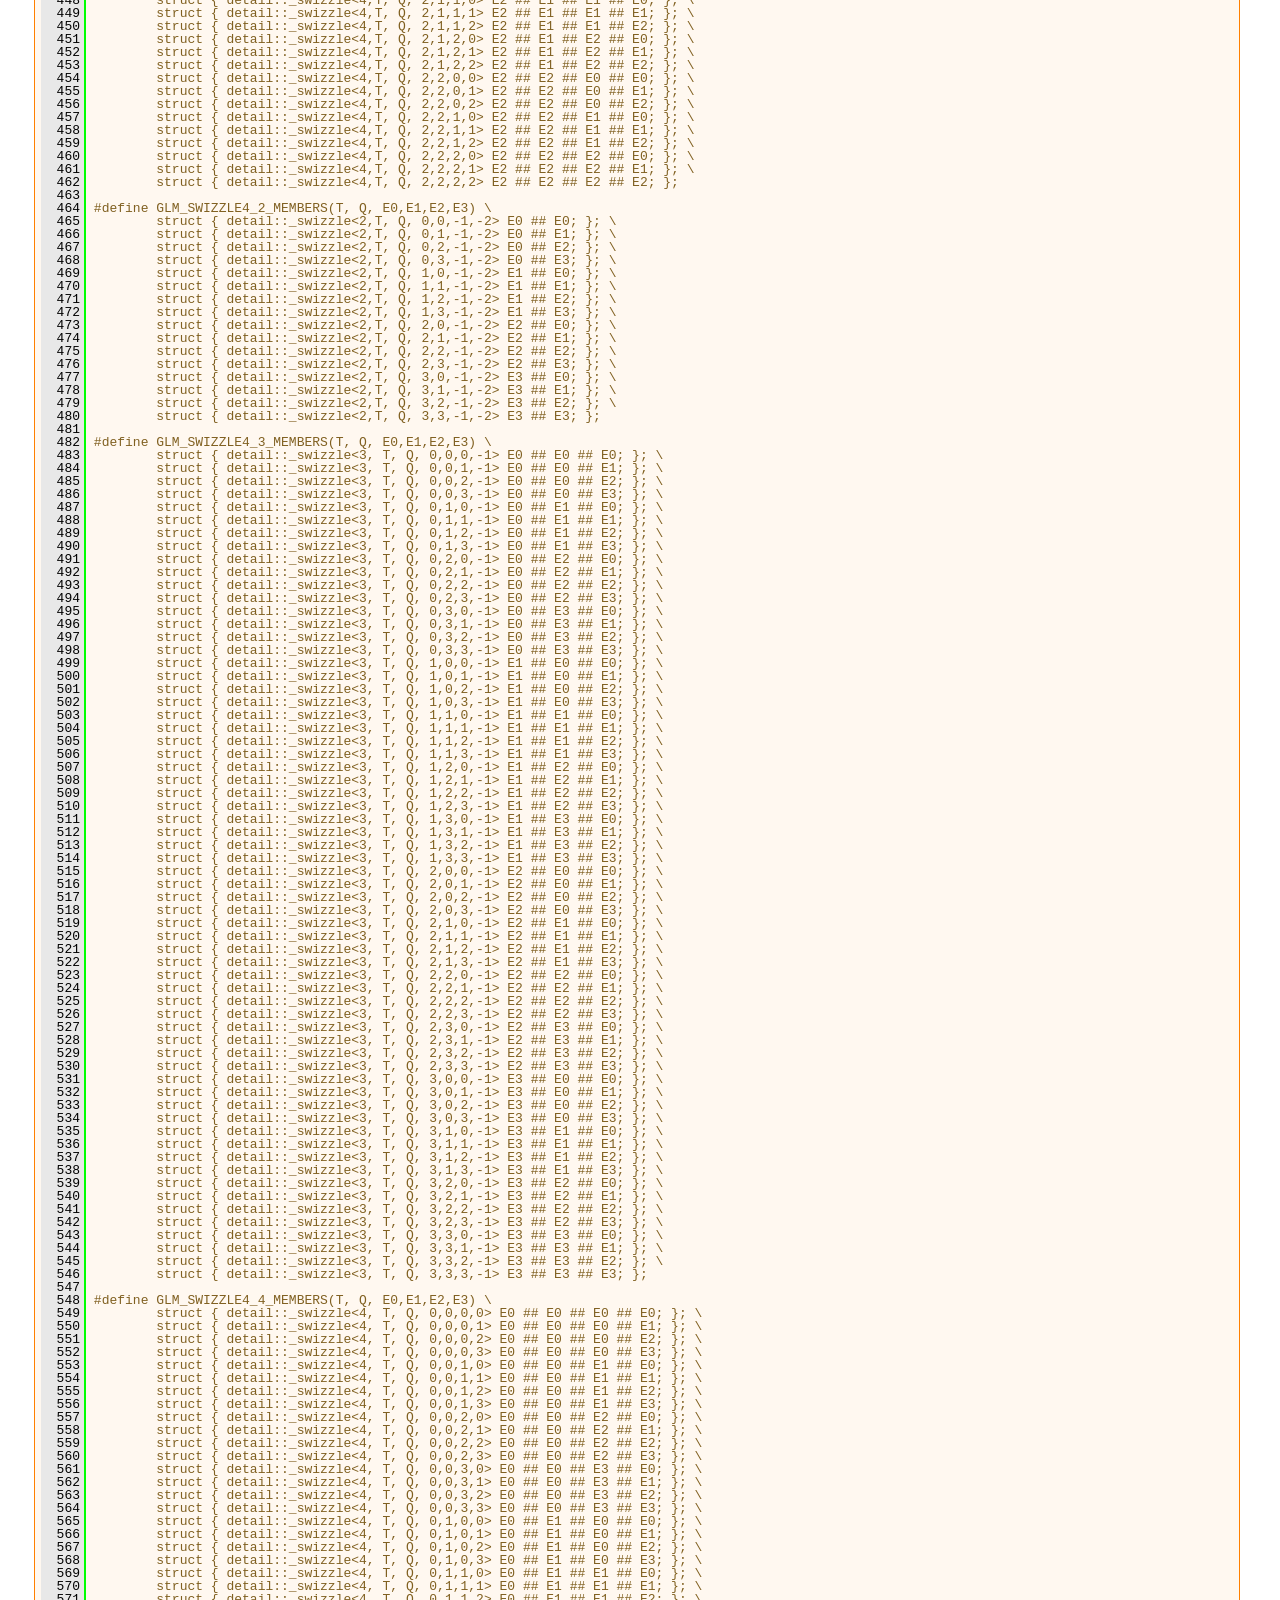
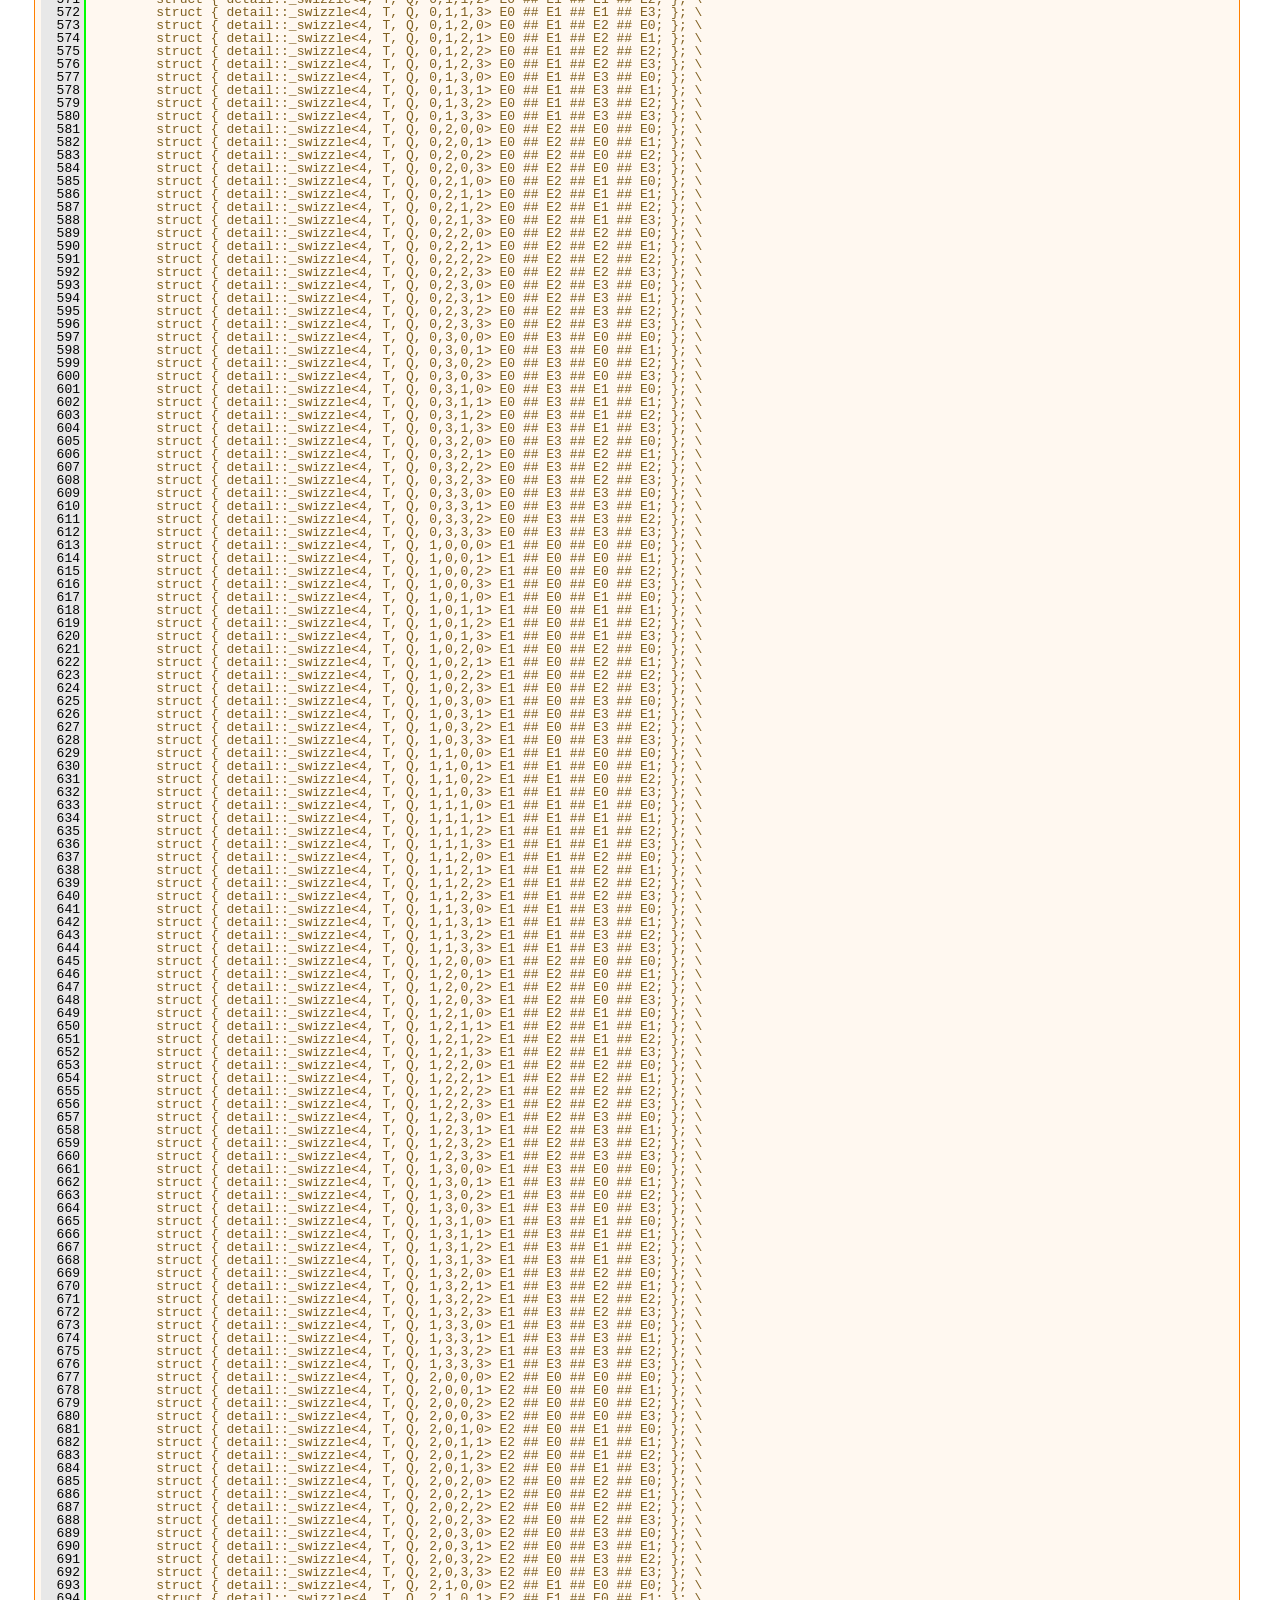
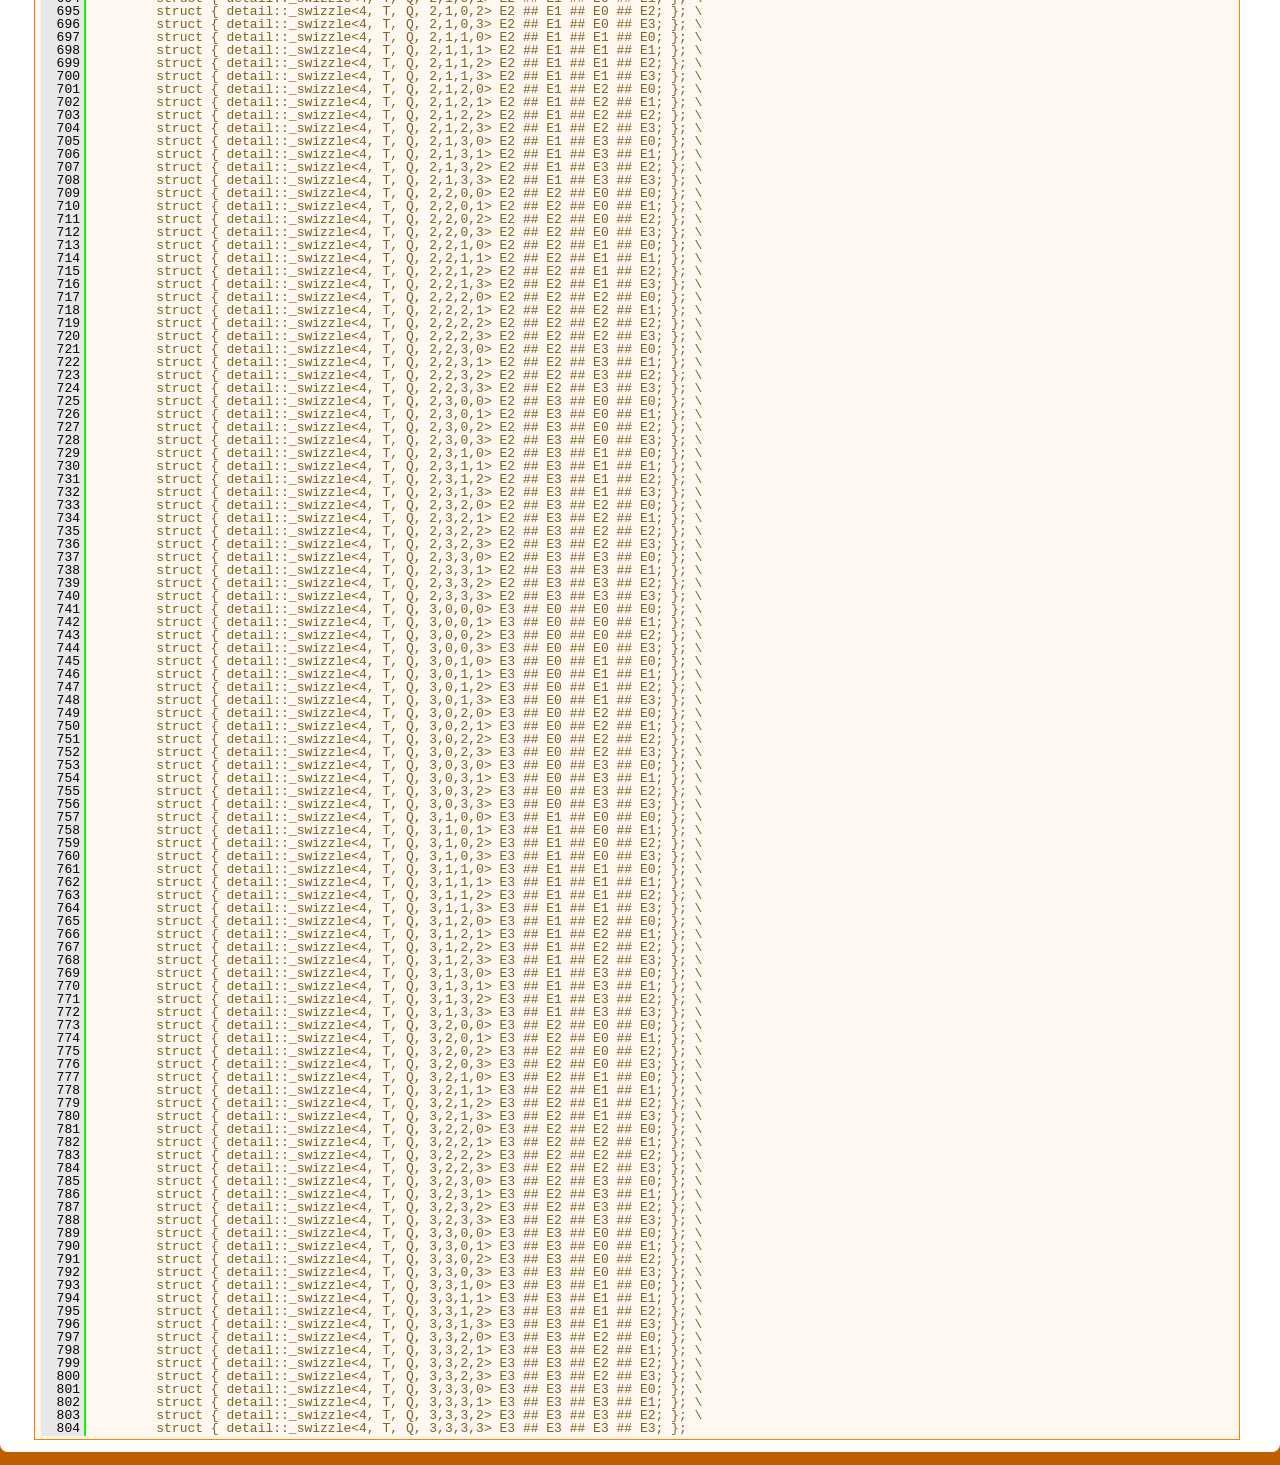
<file: submodules/diff-gaussian-rasterization/third_party/glm/doc/api/a00004_source.html>
<!DOCTYPE html PUBLIC "-//W3C//DTD XHTML 1.0 Transitional//EN" "http://www.w3.org/TR/xhtml1/DTD/xhtml1-transitional.dtd">
<html xmlns="http://www.w3.org/1999/xhtml">
<head>
<meta http-equiv="Content-Type" content="text/xhtml;charset=UTF-8"/>
<meta http-equiv="X-UA-Compatible" content="IE=9"/>
<meta name="generator" content="Doxygen 1.8.10"/>
<title>0.9.9 API documentation: _swizzle.hpp Source File</title>
<link href="tabs.css" rel="stylesheet" type="text/css"/>
<script type="text/javascript" src="jquery.js"></script>
<script type="text/javascript" src="dynsections.js"></script>
<link href="search/search.css" rel="stylesheet" type="text/css"/>
<script type="text/javascript" src="search/searchdata.js"></script>
<script type="text/javascript" src="search/search.js"></script>
<script type="text/javascript">
  $(document).ready(function() { init_search(); });
</script>
<link href="doxygen.css" rel="stylesheet" type="text/css" />
</head>
<body>
<div id="top"><!-- do not remove this div, it is closed by doxygen! -->
<div id="titlearea">
<table cellspacing="0" cellpadding="0">
 <tbody>
 <tr style="height: 56px;">
  <td id="projectlogo"><img alt="Logo" src="logo-mini.png"/></td>
  <td id="projectalign" style="padding-left: 0.5em;">
   <div id="projectname">0.9.9 API documentation
   </div>
  </td>
 </tr>
 </tbody>
</table>
</div>
<!-- end header part -->
<!-- Generated by Doxygen 1.8.10 -->
<script type="text/javascript">
var searchBox = new SearchBox("searchBox", "search",false,'Search');
</script>
  <div id="navrow1" class="tabs">
    <ul class="tablist">
      <li><a href="index.html"><span>Main&#160;Page</span></a></li>
      <li><a href="modules.html"><span>Modules</span></a></li>
      <li class="current"><a href="files.html"><span>Files</span></a></li>
      <li>
        <div id="MSearchBox" class="MSearchBoxInactive">
        <span class="left">
          <img id="MSearchSelect" src="search/mag_sel.png"
               onmouseover="return searchBox.OnSearchSelectShow()"
               onmouseout="return searchBox.OnSearchSelectHide()"
               alt=""/>
          <input type="text" id="MSearchField" value="Search" accesskey="S"
               onfocus="searchBox.OnSearchFieldFocus(true)" 
               onblur="searchBox.OnSearchFieldFocus(false)" 
               onkeyup="searchBox.OnSearchFieldChange(event)"/>
          </span><span class="right">
            <a id="MSearchClose" href="javascript:searchBox.CloseResultsWindow()"><img id="MSearchCloseImg" border="0" src="search/close.png" alt=""/></a>
          </span>
        </div>
      </li>
    </ul>
  </div>
  <div id="navrow2" class="tabs2">
    <ul class="tablist">
      <li><a href="files.html"><span>File&#160;List</span></a></li>
    </ul>
  </div>
<!-- window showing the filter options -->
<div id="MSearchSelectWindow"
     onmouseover="return searchBox.OnSearchSelectShow()"
     onmouseout="return searchBox.OnSearchSelectHide()"
     onkeydown="return searchBox.OnSearchSelectKey(event)">
</div>

<!-- iframe showing the search results (closed by default) -->
<div id="MSearchResultsWindow">
<iframe src="javascript:void(0)" frameborder="0" 
        name="MSearchResults" id="MSearchResults">
</iframe>
</div>

<div id="nav-path" class="navpath">
  <ul>
<li class="navelem"><a class="el" href="dir_3a581ba30d25676e4b797b1f96d53b45.html">F:</a></li><li class="navelem"><a class="el" href="dir_9e5fe034a00e89334fd5186c3e7db156.html">G-Truc</a></li><li class="navelem"><a class="el" href="dir_d9496f0844b48bc7e53b5af8c99b9ab2.html">Source</a></li><li class="navelem"><a class="el" href="dir_a8bee7be44182a33f3820393ae0b105d.html">G-Truc</a></li><li class="navelem"><a class="el" href="dir_44e5e654415abd9ca6fdeaddaff8565e.html">glm</a></li><li class="navelem"><a class="el" href="dir_cef2d71d502cb69a9252bca2297d9549.html">glm</a></li><li class="navelem"><a class="el" href="dir_033f5edb0915b828d2c46ed4804e5503.html">detail</a></li>  </ul>
</div>
</div><!-- top -->
<div class="header">
  <div class="headertitle">
<div class="title">_swizzle.hpp</div>  </div>
</div><!--header-->
<div class="contents">
<div class="fragment"><div class="line"><a name="l00001"></a><span class="lineno">    1</span>&#160;<span class="preprocessor">#pragma once</span></div>
<div class="line"><a name="l00002"></a><span class="lineno">    2</span>&#160;</div>
<div class="line"><a name="l00003"></a><span class="lineno">    3</span>&#160;<span class="keyword">namespace </span><a class="code" href="a00236.html">glm</a>{</div>
<div class="line"><a name="l00004"></a><span class="lineno">    4</span>&#160;<span class="keyword">namespace </span>detail</div>
<div class="line"><a name="l00005"></a><span class="lineno">    5</span>&#160;{</div>
<div class="line"><a name="l00006"></a><span class="lineno">    6</span>&#160;        <span class="comment">// Internal class for implementing swizzle operators</span></div>
<div class="line"><a name="l00007"></a><span class="lineno">    7</span>&#160;        <span class="keyword">template</span>&lt;<span class="keyword">typename</span> T, <span class="keywordtype">int</span> N&gt;</div>
<div class="line"><a name="l00008"></a><span class="lineno">    8</span>&#160;        <span class="keyword">struct </span>_swizzle_base0</div>
<div class="line"><a name="l00009"></a><span class="lineno">    9</span>&#160;        {</div>
<div class="line"><a name="l00010"></a><span class="lineno">   10</span>&#160;        <span class="keyword">protected</span>:</div>
<div class="line"><a name="l00011"></a><span class="lineno">   11</span>&#160;                GLM_FUNC_QUALIFIER T&amp; elem(<span class="keywordtype">size_t</span> i){ <span class="keywordflow">return</span> (reinterpret_cast&lt;T*&gt;(_buffer))[i]; }</div>
<div class="line"><a name="l00012"></a><span class="lineno">   12</span>&#160;                GLM_FUNC_QUALIFIER T <span class="keyword">const</span>&amp; elem(<span class="keywordtype">size_t</span> i)<span class="keyword"> const</span>{ <span class="keywordflow">return</span> (reinterpret_cast&lt;const T*&gt;(_buffer))[i]; }</div>
<div class="line"><a name="l00013"></a><span class="lineno">   13</span>&#160;</div>
<div class="line"><a name="l00014"></a><span class="lineno">   14</span>&#160;                <span class="comment">// Use an opaque buffer to *ensure* the compiler doesn&#39;t call a constructor.</span></div>
<div class="line"><a name="l00015"></a><span class="lineno">   15</span>&#160;                <span class="comment">// The size 1 buffer is assumed to aligned to the actual members so that the</span></div>
<div class="line"><a name="l00016"></a><span class="lineno">   16</span>&#160;                <span class="comment">// elem()</span></div>
<div class="line"><a name="l00017"></a><span class="lineno">   17</span>&#160;                <span class="keywordtype">char</span>    _buffer[1];</div>
<div class="line"><a name="l00018"></a><span class="lineno">   18</span>&#160;        };</div>
<div class="line"><a name="l00019"></a><span class="lineno">   19</span>&#160;</div>
<div class="line"><a name="l00020"></a><span class="lineno">   20</span>&#160;        <span class="keyword">template</span>&lt;<span class="keywordtype">int</span> N, <span class="keyword">typename</span> T, qualifier Q, <span class="keywordtype">int</span> E0, <span class="keywordtype">int</span> E1, <span class="keywordtype">int</span> E2, <span class="keywordtype">int</span> E3, <span class="keywordtype">bool</span> Aligned&gt;</div>
<div class="line"><a name="l00021"></a><span class="lineno">   21</span>&#160;        <span class="keyword">struct </span>_swizzle_base1 : <span class="keyword">public</span> _swizzle_base0&lt;T, N&gt;</div>
<div class="line"><a name="l00022"></a><span class="lineno">   22</span>&#160;        {</div>
<div class="line"><a name="l00023"></a><span class="lineno">   23</span>&#160;        };</div>
<div class="line"><a name="l00024"></a><span class="lineno">   24</span>&#160;</div>
<div class="line"><a name="l00025"></a><span class="lineno">   25</span>&#160;        <span class="keyword">template</span>&lt;<span class="keyword">typename</span> T, qualifier Q, <span class="keywordtype">int</span> E0, <span class="keywordtype">int</span> E1, <span class="keywordtype">bool</span> Aligned&gt;</div>
<div class="line"><a name="l00026"></a><span class="lineno">   26</span>&#160;        <span class="keyword">struct </span>_swizzle_base1&lt;2, T, Q, E0,E1,-1,-2, Aligned&gt; : <span class="keyword">public</span> _swizzle_base0&lt;T, 2&gt;</div>
<div class="line"><a name="l00027"></a><span class="lineno">   27</span>&#160;        {</div>
<div class="line"><a name="l00028"></a><span class="lineno">   28</span>&#160;                GLM_FUNC_QUALIFIER vec&lt;2, T, Q&gt; operator ()()<span class="keyword">  const </span>{ <span class="keywordflow">return</span> vec&lt;2, T, Q&gt;(this-&gt;elem(E0), this-&gt;elem(E1)); }</div>
<div class="line"><a name="l00029"></a><span class="lineno">   29</span>&#160;        };</div>
<div class="line"><a name="l00030"></a><span class="lineno">   30</span>&#160;</div>
<div class="line"><a name="l00031"></a><span class="lineno">   31</span>&#160;        <span class="keyword">template</span>&lt;<span class="keyword">typename</span> T, qualifier Q, <span class="keywordtype">int</span> E0, <span class="keywordtype">int</span> E1, <span class="keywordtype">int</span> E2, <span class="keywordtype">bool</span> Aligned&gt;</div>
<div class="line"><a name="l00032"></a><span class="lineno">   32</span>&#160;        <span class="keyword">struct </span>_swizzle_base1&lt;3, T, Q, E0,E1,E2,-1, Aligned&gt; : <span class="keyword">public</span> _swizzle_base0&lt;T, 3&gt;</div>
<div class="line"><a name="l00033"></a><span class="lineno">   33</span>&#160;        {</div>
<div class="line"><a name="l00034"></a><span class="lineno">   34</span>&#160;                GLM_FUNC_QUALIFIER vec&lt;3, T, Q&gt; operator ()()<span class="keyword">  const </span>{ <span class="keywordflow">return</span> vec&lt;3, T, Q&gt;(this-&gt;elem(E0), this-&gt;elem(E1), this-&gt;elem(E2)); }</div>
<div class="line"><a name="l00035"></a><span class="lineno">   35</span>&#160;        };</div>
<div class="line"><a name="l00036"></a><span class="lineno">   36</span>&#160;</div>
<div class="line"><a name="l00037"></a><span class="lineno">   37</span>&#160;        <span class="keyword">template</span>&lt;<span class="keyword">typename</span> T, qualifier Q, <span class="keywordtype">int</span> E0, <span class="keywordtype">int</span> E1, <span class="keywordtype">int</span> E2, <span class="keywordtype">int</span> E3, <span class="keywordtype">bool</span> Aligned&gt;</div>
<div class="line"><a name="l00038"></a><span class="lineno">   38</span>&#160;        <span class="keyword">struct </span>_swizzle_base1&lt;4, T, Q, E0,E1,E2,E3, Aligned&gt; : <span class="keyword">public</span> _swizzle_base0&lt;T, 4&gt;</div>
<div class="line"><a name="l00039"></a><span class="lineno">   39</span>&#160;        {</div>
<div class="line"><a name="l00040"></a><span class="lineno">   40</span>&#160;                GLM_FUNC_QUALIFIER vec&lt;4, T, Q&gt; operator ()()<span class="keyword">  const </span>{ <span class="keywordflow">return</span> vec&lt;4, T, Q&gt;(this-&gt;elem(E0), this-&gt;elem(E1), this-&gt;elem(E2), this-&gt;elem(E3)); }</div>
<div class="line"><a name="l00041"></a><span class="lineno">   41</span>&#160;        };</div>
<div class="line"><a name="l00042"></a><span class="lineno">   42</span>&#160;</div>
<div class="line"><a name="l00043"></a><span class="lineno">   43</span>&#160;        <span class="comment">// Internal class for implementing swizzle operators</span></div>
<div class="line"><a name="l00044"></a><span class="lineno">   44</span>&#160;        <span class="comment">/*</span></div>
<div class="line"><a name="l00045"></a><span class="lineno">   45</span>&#160;<span class="comment">                Template parameters:</span></div>
<div class="line"><a name="l00046"></a><span class="lineno">   46</span>&#160;<span class="comment"></span></div>
<div class="line"><a name="l00047"></a><span class="lineno">   47</span>&#160;<span class="comment">                T                       = type of scalar values (e.g. float, double)</span></div>
<div class="line"><a name="l00048"></a><span class="lineno">   48</span>&#160;<span class="comment">                N                       = number of components in the vector (e.g. 3)</span></div>
<div class="line"><a name="l00049"></a><span class="lineno">   49</span>&#160;<span class="comment">                E0...3          = what index the n-th element of this swizzle refers to in the unswizzled vec</span></div>
<div class="line"><a name="l00050"></a><span class="lineno">   50</span>&#160;<span class="comment"></span></div>
<div class="line"><a name="l00051"></a><span class="lineno">   51</span>&#160;<span class="comment">                DUPLICATE_ELEMENTS = 1 if there is a repeated element, 0 otherwise (used to specialize swizzles</span></div>
<div class="line"><a name="l00052"></a><span class="lineno">   52</span>&#160;<span class="comment">                        containing duplicate elements so that they cannot be used as r-values).</span></div>
<div class="line"><a name="l00053"></a><span class="lineno">   53</span>&#160;<span class="comment">        */</span></div>
<div class="line"><a name="l00054"></a><span class="lineno">   54</span>&#160;        <span class="keyword">template</span>&lt;<span class="keywordtype">int</span> N, <span class="keyword">typename</span> T, qualifier Q, <span class="keywordtype">int</span> E0, <span class="keywordtype">int</span> E1, <span class="keywordtype">int</span> E2, <span class="keywordtype">int</span> E3, <span class="keywordtype">int</span> DUPLICATE_ELEMENTS&gt;</div>
<div class="line"><a name="l00055"></a><span class="lineno">   55</span>&#160;        <span class="keyword">struct </span>_swizzle_base2 : <span class="keyword">public</span> _swizzle_base1&lt;N, T, Q, E0,E1,E2,E3, detail::is_aligned&lt;Q&gt;::value&gt;</div>
<div class="line"><a name="l00056"></a><span class="lineno">   56</span>&#160;        {</div>
<div class="line"><a name="l00057"></a><span class="lineno">   57</span>&#160;                <span class="keyword">struct </span>op_equal</div>
<div class="line"><a name="l00058"></a><span class="lineno">   58</span>&#160;                {</div>
<div class="line"><a name="l00059"></a><span class="lineno">   59</span>&#160;                        GLM_FUNC_QUALIFIER <span class="keywordtype">void</span> operator() (T&amp; <a class="code" href="a00290.html#ga4b7956eb6e2fbedfc7cf2e46e85c5139">e</a>, T&amp; t)<span class="keyword"> const</span>{ e = t; }</div>
<div class="line"><a name="l00060"></a><span class="lineno">   60</span>&#160;                };</div>
<div class="line"><a name="l00061"></a><span class="lineno">   61</span>&#160;</div>
<div class="line"><a name="l00062"></a><span class="lineno">   62</span>&#160;                <span class="keyword">struct </span>op_minus</div>
<div class="line"><a name="l00063"></a><span class="lineno">   63</span>&#160;                {</div>
<div class="line"><a name="l00064"></a><span class="lineno">   64</span>&#160;                        GLM_FUNC_QUALIFIER <span class="keywordtype">void</span> operator() (T&amp; <a class="code" href="a00290.html#ga4b7956eb6e2fbedfc7cf2e46e85c5139">e</a>, T&amp; t)<span class="keyword"> const</span>{ e -= t; }</div>
<div class="line"><a name="l00065"></a><span class="lineno">   65</span>&#160;                };</div>
<div class="line"><a name="l00066"></a><span class="lineno">   66</span>&#160;</div>
<div class="line"><a name="l00067"></a><span class="lineno">   67</span>&#160;                <span class="keyword">struct </span>op_plus</div>
<div class="line"><a name="l00068"></a><span class="lineno">   68</span>&#160;                {</div>
<div class="line"><a name="l00069"></a><span class="lineno">   69</span>&#160;                        GLM_FUNC_QUALIFIER <span class="keywordtype">void</span> operator() (T&amp; <a class="code" href="a00290.html#ga4b7956eb6e2fbedfc7cf2e46e85c5139">e</a>, T&amp; t)<span class="keyword"> const</span>{ e += t; }</div>
<div class="line"><a name="l00070"></a><span class="lineno">   70</span>&#160;                };</div>
<div class="line"><a name="l00071"></a><span class="lineno">   71</span>&#160;</div>
<div class="line"><a name="l00072"></a><span class="lineno">   72</span>&#160;                <span class="keyword">struct </span>op_mul</div>
<div class="line"><a name="l00073"></a><span class="lineno">   73</span>&#160;                {</div>
<div class="line"><a name="l00074"></a><span class="lineno">   74</span>&#160;                        GLM_FUNC_QUALIFIER <span class="keywordtype">void</span> operator() (T&amp; <a class="code" href="a00290.html#ga4b7956eb6e2fbedfc7cf2e46e85c5139">e</a>, T&amp; t)<span class="keyword"> const</span>{ e *= t; }</div>
<div class="line"><a name="l00075"></a><span class="lineno">   75</span>&#160;                };</div>
<div class="line"><a name="l00076"></a><span class="lineno">   76</span>&#160;</div>
<div class="line"><a name="l00077"></a><span class="lineno">   77</span>&#160;                <span class="keyword">struct </span>op_div</div>
<div class="line"><a name="l00078"></a><span class="lineno">   78</span>&#160;                {</div>
<div class="line"><a name="l00079"></a><span class="lineno">   79</span>&#160;                        GLM_FUNC_QUALIFIER <span class="keywordtype">void</span> operator() (T&amp; <a class="code" href="a00290.html#ga4b7956eb6e2fbedfc7cf2e46e85c5139">e</a>, T&amp; t)<span class="keyword"> const</span>{ e /= t; }</div>
<div class="line"><a name="l00080"></a><span class="lineno">   80</span>&#160;                };</div>
<div class="line"><a name="l00081"></a><span class="lineno">   81</span>&#160;</div>
<div class="line"><a name="l00082"></a><span class="lineno">   82</span>&#160;        <span class="keyword">public</span>:</div>
<div class="line"><a name="l00083"></a><span class="lineno">   83</span>&#160;                GLM_FUNC_QUALIFIER _swizzle_base2&amp; operator= (<span class="keyword">const</span> T&amp; t)</div>
<div class="line"><a name="l00084"></a><span class="lineno">   84</span>&#160;                {</div>
<div class="line"><a name="l00085"></a><span class="lineno">   85</span>&#160;                        <span class="keywordflow">for</span> (<span class="keywordtype">int</span> i = 0; i &lt; N; ++i)</div>
<div class="line"><a name="l00086"></a><span class="lineno">   86</span>&#160;                                (*<span class="keyword">this</span>)[i] = t;</div>
<div class="line"><a name="l00087"></a><span class="lineno">   87</span>&#160;                        <span class="keywordflow">return</span> *<span class="keyword">this</span>;</div>
<div class="line"><a name="l00088"></a><span class="lineno">   88</span>&#160;                }</div>
<div class="line"><a name="l00089"></a><span class="lineno">   89</span>&#160;</div>
<div class="line"><a name="l00090"></a><span class="lineno">   90</span>&#160;                GLM_FUNC_QUALIFIER _swizzle_base2&amp; operator= (vec&lt;N, T, Q&gt; <span class="keyword">const</span>&amp; that)</div>
<div class="line"><a name="l00091"></a><span class="lineno">   91</span>&#160;                {</div>
<div class="line"><a name="l00092"></a><span class="lineno">   92</span>&#160;                        _apply_op(that, op_equal());</div>
<div class="line"><a name="l00093"></a><span class="lineno">   93</span>&#160;                        <span class="keywordflow">return</span> *<span class="keyword">this</span>;</div>
<div class="line"><a name="l00094"></a><span class="lineno">   94</span>&#160;                }</div>
<div class="line"><a name="l00095"></a><span class="lineno">   95</span>&#160;</div>
<div class="line"><a name="l00096"></a><span class="lineno">   96</span>&#160;                GLM_FUNC_QUALIFIER <span class="keywordtype">void</span> operator -= (vec&lt;N, T, Q&gt; <span class="keyword">const</span>&amp; that)</div>
<div class="line"><a name="l00097"></a><span class="lineno">   97</span>&#160;                {</div>
<div class="line"><a name="l00098"></a><span class="lineno">   98</span>&#160;                        _apply_op(that, op_minus());</div>
<div class="line"><a name="l00099"></a><span class="lineno">   99</span>&#160;                }</div>
<div class="line"><a name="l00100"></a><span class="lineno">  100</span>&#160;</div>
<div class="line"><a name="l00101"></a><span class="lineno">  101</span>&#160;                GLM_FUNC_QUALIFIER <span class="keywordtype">void</span> operator += (vec&lt;N, T, Q&gt; <span class="keyword">const</span>&amp; that)</div>
<div class="line"><a name="l00102"></a><span class="lineno">  102</span>&#160;                {</div>
<div class="line"><a name="l00103"></a><span class="lineno">  103</span>&#160;                        _apply_op(that, op_plus());</div>
<div class="line"><a name="l00104"></a><span class="lineno">  104</span>&#160;                }</div>
<div class="line"><a name="l00105"></a><span class="lineno">  105</span>&#160;</div>
<div class="line"><a name="l00106"></a><span class="lineno">  106</span>&#160;                GLM_FUNC_QUALIFIER <span class="keywordtype">void</span> operator *= (vec&lt;N, T, Q&gt; <span class="keyword">const</span>&amp; that)</div>
<div class="line"><a name="l00107"></a><span class="lineno">  107</span>&#160;                {</div>
<div class="line"><a name="l00108"></a><span class="lineno">  108</span>&#160;                        _apply_op(that, op_mul());</div>
<div class="line"><a name="l00109"></a><span class="lineno">  109</span>&#160;                }</div>
<div class="line"><a name="l00110"></a><span class="lineno">  110</span>&#160;</div>
<div class="line"><a name="l00111"></a><span class="lineno">  111</span>&#160;                GLM_FUNC_QUALIFIER <span class="keywordtype">void</span> operator /= (vec&lt;N, T, Q&gt; <span class="keyword">const</span>&amp; that)</div>
<div class="line"><a name="l00112"></a><span class="lineno">  112</span>&#160;                {</div>
<div class="line"><a name="l00113"></a><span class="lineno">  113</span>&#160;                        _apply_op(that, op_div());</div>
<div class="line"><a name="l00114"></a><span class="lineno">  114</span>&#160;                }</div>
<div class="line"><a name="l00115"></a><span class="lineno">  115</span>&#160;</div>
<div class="line"><a name="l00116"></a><span class="lineno">  116</span>&#160;                GLM_FUNC_QUALIFIER T&amp; operator[](<span class="keywordtype">size_t</span> i)</div>
<div class="line"><a name="l00117"></a><span class="lineno">  117</span>&#160;                {</div>
<div class="line"><a name="l00118"></a><span class="lineno">  118</span>&#160;                        <span class="keyword">const</span> <span class="keywordtype">int</span> offset_dst[4] = { E0, E1, E2, E3 };</div>
<div class="line"><a name="l00119"></a><span class="lineno">  119</span>&#160;                        <span class="keywordflow">return</span> this-&gt;elem(offset_dst[i]);</div>
<div class="line"><a name="l00120"></a><span class="lineno">  120</span>&#160;                }</div>
<div class="line"><a name="l00121"></a><span class="lineno">  121</span>&#160;                GLM_FUNC_QUALIFIER T operator[](<span class="keywordtype">size_t</span> i)<span class="keyword"> const</span></div>
<div class="line"><a name="l00122"></a><span class="lineno">  122</span>&#160;<span class="keyword">                </span>{</div>
<div class="line"><a name="l00123"></a><span class="lineno">  123</span>&#160;                        <span class="keyword">const</span> <span class="keywordtype">int</span> offset_dst[4] = { E0, E1, E2, E3 };</div>
<div class="line"><a name="l00124"></a><span class="lineno">  124</span>&#160;                        <span class="keywordflow">return</span> this-&gt;elem(offset_dst[i]);</div>
<div class="line"><a name="l00125"></a><span class="lineno">  125</span>&#160;                }</div>
<div class="line"><a name="l00126"></a><span class="lineno">  126</span>&#160;</div>
<div class="line"><a name="l00127"></a><span class="lineno">  127</span>&#160;        <span class="keyword">protected</span>:</div>
<div class="line"><a name="l00128"></a><span class="lineno">  128</span>&#160;                <span class="keyword">template</span>&lt;<span class="keyword">typename</span> U&gt;</div>
<div class="line"><a name="l00129"></a><span class="lineno">  129</span>&#160;                GLM_FUNC_QUALIFIER <span class="keywordtype">void</span> _apply_op(vec&lt;N, T, Q&gt; <span class="keyword">const</span>&amp; that, <span class="keyword">const</span> U&amp; op)</div>
<div class="line"><a name="l00130"></a><span class="lineno">  130</span>&#160;                {</div>
<div class="line"><a name="l00131"></a><span class="lineno">  131</span>&#160;                        <span class="comment">// Make a copy of the data in this == &amp;that.</span></div>
<div class="line"><a name="l00132"></a><span class="lineno">  132</span>&#160;                        <span class="comment">// The copier should optimize out the copy in cases where the function is</span></div>
<div class="line"><a name="l00133"></a><span class="lineno">  133</span>&#160;                        <span class="comment">// properly inlined and the copy is not necessary.</span></div>
<div class="line"><a name="l00134"></a><span class="lineno">  134</span>&#160;                        T t[N];</div>
<div class="line"><a name="l00135"></a><span class="lineno">  135</span>&#160;                        <span class="keywordflow">for</span> (<span class="keywordtype">int</span> i = 0; i &lt; N; ++i)</div>
<div class="line"><a name="l00136"></a><span class="lineno">  136</span>&#160;                                t[i] = that[i];</div>
<div class="line"><a name="l00137"></a><span class="lineno">  137</span>&#160;                        <span class="keywordflow">for</span> (<span class="keywordtype">int</span> i = 0; i &lt; N; ++i)</div>
<div class="line"><a name="l00138"></a><span class="lineno">  138</span>&#160;                                op( (*<span class="keyword">this</span>)[i], t[i] );</div>
<div class="line"><a name="l00139"></a><span class="lineno">  139</span>&#160;                }</div>
<div class="line"><a name="l00140"></a><span class="lineno">  140</span>&#160;        };</div>
<div class="line"><a name="l00141"></a><span class="lineno">  141</span>&#160;</div>
<div class="line"><a name="l00142"></a><span class="lineno">  142</span>&#160;        <span class="comment">// Specialization for swizzles containing duplicate elements.  These cannot be modified.</span></div>
<div class="line"><a name="l00143"></a><span class="lineno">  143</span>&#160;        <span class="keyword">template</span>&lt;<span class="keywordtype">int</span> N, <span class="keyword">typename</span> T, qualifier Q, <span class="keywordtype">int</span> E0, <span class="keywordtype">int</span> E1, <span class="keywordtype">int</span> E2, <span class="keywordtype">int</span> E3&gt;</div>
<div class="line"><a name="l00144"></a><span class="lineno">  144</span>&#160;        <span class="keyword">struct </span>_swizzle_base2&lt;N, T, Q, E0,E1,E2,E3, 1&gt; : <span class="keyword">public</span> _swizzle_base1&lt;N, T, Q, E0,E1,E2,E3, detail::is_aligned&lt;Q&gt;::value&gt;</div>
<div class="line"><a name="l00145"></a><span class="lineno">  145</span>&#160;        {</div>
<div class="line"><a name="l00146"></a><span class="lineno">  146</span>&#160;                <span class="keyword">struct </span>Stub {};</div>
<div class="line"><a name="l00147"></a><span class="lineno">  147</span>&#160;</div>
<div class="line"><a name="l00148"></a><span class="lineno">  148</span>&#160;                GLM_FUNC_QUALIFIER _swizzle_base2&amp; operator= (Stub <span class="keyword">const</span>&amp;) { <span class="keywordflow">return</span> *<span class="keyword">this</span>; }</div>
<div class="line"><a name="l00149"></a><span class="lineno">  149</span>&#160;</div>
<div class="line"><a name="l00150"></a><span class="lineno">  150</span>&#160;                GLM_FUNC_QUALIFIER T operator[]  (<span class="keywordtype">size_t</span> i)<span class="keyword"> const</span></div>
<div class="line"><a name="l00151"></a><span class="lineno">  151</span>&#160;<span class="keyword">                </span>{</div>
<div class="line"><a name="l00152"></a><span class="lineno">  152</span>&#160;                        <span class="keyword">const</span> <span class="keywordtype">int</span> offset_dst[4] = { E0, E1, E2, E3 };</div>
<div class="line"><a name="l00153"></a><span class="lineno">  153</span>&#160;                        <span class="keywordflow">return</span> this-&gt;elem(offset_dst[i]);</div>
<div class="line"><a name="l00154"></a><span class="lineno">  154</span>&#160;                }</div>
<div class="line"><a name="l00155"></a><span class="lineno">  155</span>&#160;        };</div>
<div class="line"><a name="l00156"></a><span class="lineno">  156</span>&#160;</div>
<div class="line"><a name="l00157"></a><span class="lineno">  157</span>&#160;        <span class="keyword">template</span>&lt;<span class="keywordtype">int</span> N, <span class="keyword">typename</span> T, qualifier Q, <span class="keywordtype">int</span> E0, <span class="keywordtype">int</span> E1, <span class="keywordtype">int</span> E2, <span class="keywordtype">int</span> E3&gt;</div>
<div class="line"><a name="l00158"></a><span class="lineno">  158</span>&#160;        <span class="keyword">struct </span>_swizzle : <span class="keyword">public</span> _swizzle_base2&lt;N, T, Q, E0, E1, E2, E3, (E0 == E1 || E0 == E2 || E0 == E3 || E1 == E2 || E1 == E3 || E2 == E3)&gt;</div>
<div class="line"><a name="l00159"></a><span class="lineno">  159</span>&#160;        {</div>
<div class="line"><a name="l00160"></a><span class="lineno">  160</span>&#160;                <span class="keyword">typedef</span> _swizzle_base2&lt;N, T, Q, E0, E1, E2, E3, (E0 == E1 || E0 == E2 || E0 == E3 || E1 == E2 || E1 == E3 || E2 == E3)&gt; base_type;</div>
<div class="line"><a name="l00161"></a><span class="lineno">  161</span>&#160;</div>
<div class="line"><a name="l00162"></a><span class="lineno">  162</span>&#160;                <span class="keyword">using</span> base_type::operator=;</div>
<div class="line"><a name="l00163"></a><span class="lineno">  163</span>&#160;</div>
<div class="line"><a name="l00164"></a><span class="lineno">  164</span>&#160;                GLM_FUNC_QUALIFIER <span class="keyword">operator</span> vec&lt;N, T, Q&gt; () <span class="keyword">const</span> { <span class="keywordflow">return</span> (*<span class="keyword">this</span>)(); }</div>
<div class="line"><a name="l00165"></a><span class="lineno">  165</span>&#160;        };</div>
<div class="line"><a name="l00166"></a><span class="lineno">  166</span>&#160;</div>
<div class="line"><a name="l00167"></a><span class="lineno">  167</span>&#160;<span class="comment">//</span></div>
<div class="line"><a name="l00168"></a><span class="lineno">  168</span>&#160;<span class="comment">// To prevent the C++ syntax from getting entirely overwhelming, define some alias macros</span></div>
<div class="line"><a name="l00169"></a><span class="lineno">  169</span>&#160;<span class="comment">//</span></div>
<div class="line"><a name="l00170"></a><span class="lineno">  170</span>&#160;<span class="preprocessor">#define GLM_SWIZZLE_TEMPLATE1   template&lt;int N, typename T, qualifier Q, int E0, int E1, int E2, int E3&gt;</span></div>
<div class="line"><a name="l00171"></a><span class="lineno">  171</span>&#160;<span class="preprocessor">#define GLM_SWIZZLE_TEMPLATE2   template&lt;int N, typename T, qualifier Q, int E0, int E1, int E2, int E3, int F0, int F1, int F2, int F3&gt;</span></div>
<div class="line"><a name="l00172"></a><span class="lineno">  172</span>&#160;<span class="preprocessor">#define GLM_SWIZZLE_TYPE1       _swizzle&lt;N, T, Q, E0, E1, E2, E3&gt;</span></div>
<div class="line"><a name="l00173"></a><span class="lineno">  173</span>&#160;<span class="preprocessor">#define GLM_SWIZZLE_TYPE2       _swizzle&lt;N, T, Q, F0, F1, F2, F3&gt;</span></div>
<div class="line"><a name="l00174"></a><span class="lineno">  174</span>&#160;</div>
<div class="line"><a name="l00175"></a><span class="lineno">  175</span>&#160;<span class="comment">//</span></div>
<div class="line"><a name="l00176"></a><span class="lineno">  176</span>&#160;<span class="comment">// Wrapper for a binary operator (e.g. u.yy + v.zy)</span></div>
<div class="line"><a name="l00177"></a><span class="lineno">  177</span>&#160;<span class="comment">//</span></div>
<div class="line"><a name="l00178"></a><span class="lineno">  178</span>&#160;<span class="preprocessor">#define GLM_SWIZZLE_VECTOR_BINARY_OPERATOR_IMPLEMENTATION(OPERAND)                 \</span></div>
<div class="line"><a name="l00179"></a><span class="lineno">  179</span>&#160;<span class="preprocessor">        GLM_SWIZZLE_TEMPLATE2                                                          \</span></div>
<div class="line"><a name="l00180"></a><span class="lineno">  180</span>&#160;<span class="preprocessor">        GLM_FUNC_QUALIFIER vec&lt;N, T, Q&gt; operator OPERAND ( const GLM_SWIZZLE_TYPE1&amp; a, const GLM_SWIZZLE_TYPE2&amp; b)  \</span></div>
<div class="line"><a name="l00181"></a><span class="lineno">  181</span>&#160;<span class="preprocessor">        {                                                                               \</span></div>
<div class="line"><a name="l00182"></a><span class="lineno">  182</span>&#160;<span class="preprocessor">                return a() OPERAND b();                                                     \</span></div>
<div class="line"><a name="l00183"></a><span class="lineno">  183</span>&#160;<span class="preprocessor">        }                                                                               \</span></div>
<div class="line"><a name="l00184"></a><span class="lineno">  184</span>&#160;<span class="preprocessor">        GLM_SWIZZLE_TEMPLATE1                                                          \</span></div>
<div class="line"><a name="l00185"></a><span class="lineno">  185</span>&#160;<span class="preprocessor">        GLM_FUNC_QUALIFIER vec&lt;N, T, Q&gt; operator OPERAND ( const GLM_SWIZZLE_TYPE1&amp; a, const vec&lt;N, T, Q&gt;&amp; b)                   \</span></div>
<div class="line"><a name="l00186"></a><span class="lineno">  186</span>&#160;<span class="preprocessor">        {                                                                               \</span></div>
<div class="line"><a name="l00187"></a><span class="lineno">  187</span>&#160;<span class="preprocessor">                return a() OPERAND b;                                                       \</span></div>
<div class="line"><a name="l00188"></a><span class="lineno">  188</span>&#160;<span class="preprocessor">        }                                                                               \</span></div>
<div class="line"><a name="l00189"></a><span class="lineno">  189</span>&#160;<span class="preprocessor">        GLM_SWIZZLE_TEMPLATE1                                                          \</span></div>
<div class="line"><a name="l00190"></a><span class="lineno">  190</span>&#160;<span class="preprocessor">        GLM_FUNC_QUALIFIER vec&lt;N, T, Q&gt; operator OPERAND ( const vec&lt;N, T, Q&gt;&amp; a, const GLM_SWIZZLE_TYPE1&amp; b)                   \</span></div>
<div class="line"><a name="l00191"></a><span class="lineno">  191</span>&#160;<span class="preprocessor">        {                                                                               \</span></div>
<div class="line"><a name="l00192"></a><span class="lineno">  192</span>&#160;<span class="preprocessor">                return a OPERAND b();                                                       \</span></div>
<div class="line"><a name="l00193"></a><span class="lineno">  193</span>&#160;<span class="preprocessor">        }</span></div>
<div class="line"><a name="l00194"></a><span class="lineno">  194</span>&#160;</div>
<div class="line"><a name="l00195"></a><span class="lineno">  195</span>&#160;<span class="comment">//</span></div>
<div class="line"><a name="l00196"></a><span class="lineno">  196</span>&#160;<span class="comment">// Wrapper for a operand between a swizzle and a binary (e.g. 1.0f - u.xyz)</span></div>
<div class="line"><a name="l00197"></a><span class="lineno">  197</span>&#160;<span class="comment">//</span></div>
<div class="line"><a name="l00198"></a><span class="lineno">  198</span>&#160;<span class="preprocessor">#define GLM_SWIZZLE_SCALAR_BINARY_OPERATOR_IMPLEMENTATION(OPERAND)                                                              \</span></div>
<div class="line"><a name="l00199"></a><span class="lineno">  199</span>&#160;<span class="preprocessor">        GLM_SWIZZLE_TEMPLATE1                                                                                                                                           \</span></div>
<div class="line"><a name="l00200"></a><span class="lineno">  200</span>&#160;<span class="preprocessor">        GLM_FUNC_QUALIFIER vec&lt;N, T, Q&gt; operator OPERAND ( const GLM_SWIZZLE_TYPE1&amp; a, const T&amp; b)      \</span></div>
<div class="line"><a name="l00201"></a><span class="lineno">  201</span>&#160;<span class="preprocessor">        {                                                                                                                                                                                       \</span></div>
<div class="line"><a name="l00202"></a><span class="lineno">  202</span>&#160;<span class="preprocessor">                return a() OPERAND b;                                                                                                                                   \</span></div>
<div class="line"><a name="l00203"></a><span class="lineno">  203</span>&#160;<span class="preprocessor">        }                                                                                                                                                                                       \</span></div>
<div class="line"><a name="l00204"></a><span class="lineno">  204</span>&#160;<span class="preprocessor">        GLM_SWIZZLE_TEMPLATE1                                                                                                                                           \</span></div>
<div class="line"><a name="l00205"></a><span class="lineno">  205</span>&#160;<span class="preprocessor">        GLM_FUNC_QUALIFIER vec&lt;N, T, Q&gt; operator OPERAND ( const T&amp; a, const GLM_SWIZZLE_TYPE1&amp; b)      \</span></div>
<div class="line"><a name="l00206"></a><span class="lineno">  206</span>&#160;<span class="preprocessor">        {                                                                                                                                                                                       \</span></div>
<div class="line"><a name="l00207"></a><span class="lineno">  207</span>&#160;<span class="preprocessor">                return a OPERAND b();                                                                                                                                   \</span></div>
<div class="line"><a name="l00208"></a><span class="lineno">  208</span>&#160;<span class="preprocessor">        }</span></div>
<div class="line"><a name="l00209"></a><span class="lineno">  209</span>&#160;</div>
<div class="line"><a name="l00210"></a><span class="lineno">  210</span>&#160;<span class="comment">//</span></div>
<div class="line"><a name="l00211"></a><span class="lineno">  211</span>&#160;<span class="comment">// Macro for wrapping a function taking one argument (e.g. abs())</span></div>
<div class="line"><a name="l00212"></a><span class="lineno">  212</span>&#160;<span class="comment">//</span></div>
<div class="line"><a name="l00213"></a><span class="lineno">  213</span>&#160;<span class="preprocessor">#define GLM_SWIZZLE_FUNCTION_1_ARGS(RETURN_TYPE,FUNCTION)                                                                                               \</span></div>
<div class="line"><a name="l00214"></a><span class="lineno">  214</span>&#160;<span class="preprocessor">        GLM_SWIZZLE_TEMPLATE1                                                                                                                                                           \</span></div>
<div class="line"><a name="l00215"></a><span class="lineno">  215</span>&#160;<span class="preprocessor">        GLM_FUNC_QUALIFIER typename GLM_SWIZZLE_TYPE1::RETURN_TYPE FUNCTION(const GLM_SWIZZLE_TYPE1&amp; a)         \</span></div>
<div class="line"><a name="l00216"></a><span class="lineno">  216</span>&#160;<span class="preprocessor">        {                                                                                                                                                                                                       \</span></div>
<div class="line"><a name="l00217"></a><span class="lineno">  217</span>&#160;<span class="preprocessor">                return FUNCTION(a());                                                                                                                                                   \</span></div>
<div class="line"><a name="l00218"></a><span class="lineno">  218</span>&#160;<span class="preprocessor">        }</span></div>
<div class="line"><a name="l00219"></a><span class="lineno">  219</span>&#160;</div>
<div class="line"><a name="l00220"></a><span class="lineno">  220</span>&#160;<span class="comment">//</span></div>
<div class="line"><a name="l00221"></a><span class="lineno">  221</span>&#160;<span class="comment">// Macro for wrapping a function taking two vector arguments (e.g. dot()).</span></div>
<div class="line"><a name="l00222"></a><span class="lineno">  222</span>&#160;<span class="comment">//</span></div>
<div class="line"><a name="l00223"></a><span class="lineno">  223</span>&#160;<span class="preprocessor">#define GLM_SWIZZLE_FUNCTION_2_ARGS(RETURN_TYPE,FUNCTION)                                                       \</span></div>
<div class="line"><a name="l00224"></a><span class="lineno">  224</span>&#160;<span class="preprocessor">        GLM_SWIZZLE_TEMPLATE2                                                                                       \</span></div>
<div class="line"><a name="l00225"></a><span class="lineno">  225</span>&#160;<span class="preprocessor">        GLM_FUNC_QUALIFIER typename GLM_SWIZZLE_TYPE1::RETURN_TYPE FUNCTION(const GLM_SWIZZLE_TYPE1&amp; a, const GLM_SWIZZLE_TYPE2&amp; b) \</span></div>
<div class="line"><a name="l00226"></a><span class="lineno">  226</span>&#160;<span class="preprocessor">        {                                                                                                           \</span></div>
<div class="line"><a name="l00227"></a><span class="lineno">  227</span>&#160;<span class="preprocessor">                return FUNCTION(a(), b());                                                                              \</span></div>
<div class="line"><a name="l00228"></a><span class="lineno">  228</span>&#160;<span class="preprocessor">        }                                                                                                           \</span></div>
<div class="line"><a name="l00229"></a><span class="lineno">  229</span>&#160;<span class="preprocessor">        GLM_SWIZZLE_TEMPLATE1                                                                                       \</span></div>
<div class="line"><a name="l00230"></a><span class="lineno">  230</span>&#160;<span class="preprocessor">        GLM_FUNC_QUALIFIER typename GLM_SWIZZLE_TYPE1::RETURN_TYPE FUNCTION(const GLM_SWIZZLE_TYPE1&amp; a, const GLM_SWIZZLE_TYPE1&amp; b) \</span></div>
<div class="line"><a name="l00231"></a><span class="lineno">  231</span>&#160;<span class="preprocessor">        {                                                                                                           \</span></div>
<div class="line"><a name="l00232"></a><span class="lineno">  232</span>&#160;<span class="preprocessor">                return FUNCTION(a(), b());                                                                              \</span></div>
<div class="line"><a name="l00233"></a><span class="lineno">  233</span>&#160;<span class="preprocessor">        }                                                                                                           \</span></div>
<div class="line"><a name="l00234"></a><span class="lineno">  234</span>&#160;<span class="preprocessor">        GLM_SWIZZLE_TEMPLATE1                                                                                       \</span></div>
<div class="line"><a name="l00235"></a><span class="lineno">  235</span>&#160;<span class="preprocessor">        GLM_FUNC_QUALIFIER typename GLM_SWIZZLE_TYPE1::RETURN_TYPE FUNCTION(const GLM_SWIZZLE_TYPE1&amp; a, const typename V&amp; b)         \</span></div>
<div class="line"><a name="l00236"></a><span class="lineno">  236</span>&#160;<span class="preprocessor">        {                                                                                                           \</span></div>
<div class="line"><a name="l00237"></a><span class="lineno">  237</span>&#160;<span class="preprocessor">                return FUNCTION(a(), b);                                                                                \</span></div>
<div class="line"><a name="l00238"></a><span class="lineno">  238</span>&#160;<span class="preprocessor">        }                                                                                                           \</span></div>
<div class="line"><a name="l00239"></a><span class="lineno">  239</span>&#160;<span class="preprocessor">        GLM_SWIZZLE_TEMPLATE1                                                                                       \</span></div>
<div class="line"><a name="l00240"></a><span class="lineno">  240</span>&#160;<span class="preprocessor">        GLM_FUNC_QUALIFIER typename GLM_SWIZZLE_TYPE1::RETURN_TYPE FUNCTION(const V&amp; a, const GLM_SWIZZLE_TYPE1&amp; b)                  \</span></div>
<div class="line"><a name="l00241"></a><span class="lineno">  241</span>&#160;<span class="preprocessor">        {                                                                                                           \</span></div>
<div class="line"><a name="l00242"></a><span class="lineno">  242</span>&#160;<span class="preprocessor">                return FUNCTION(a, b());                                                                                \</span></div>
<div class="line"><a name="l00243"></a><span class="lineno">  243</span>&#160;<span class="preprocessor">        }</span></div>
<div class="line"><a name="l00244"></a><span class="lineno">  244</span>&#160;</div>
<div class="line"><a name="l00245"></a><span class="lineno">  245</span>&#160;<span class="comment">//</span></div>
<div class="line"><a name="l00246"></a><span class="lineno">  246</span>&#160;<span class="comment">// Macro for wrapping a function take 2 vec arguments followed by a scalar (e.g. mix()).</span></div>
<div class="line"><a name="l00247"></a><span class="lineno">  247</span>&#160;<span class="comment">//</span></div>
<div class="line"><a name="l00248"></a><span class="lineno">  248</span>&#160;<span class="preprocessor">#define GLM_SWIZZLE_FUNCTION_2_ARGS_SCALAR(RETURN_TYPE,FUNCTION)                                                             \</span></div>
<div class="line"><a name="l00249"></a><span class="lineno">  249</span>&#160;<span class="preprocessor">        GLM_SWIZZLE_TEMPLATE2                                                                                                    \</span></div>
<div class="line"><a name="l00250"></a><span class="lineno">  250</span>&#160;<span class="preprocessor">        GLM_FUNC_QUALIFIER typename GLM_SWIZZLE_TYPE1::RETURN_TYPE FUNCTION(const GLM_SWIZZLE_TYPE1&amp; a, const GLM_SWIZZLE_TYPE2&amp; b, const T&amp; c)   \</span></div>
<div class="line"><a name="l00251"></a><span class="lineno">  251</span>&#160;<span class="preprocessor">        {                                                                                                                         \</span></div>
<div class="line"><a name="l00252"></a><span class="lineno">  252</span>&#160;<span class="preprocessor">                return FUNCTION(a(), b(), c);                                                                                         \</span></div>
<div class="line"><a name="l00253"></a><span class="lineno">  253</span>&#160;<span class="preprocessor">        }                                                                                                                         \</span></div>
<div class="line"><a name="l00254"></a><span class="lineno">  254</span>&#160;<span class="preprocessor">        GLM_SWIZZLE_TEMPLATE1                                                                                                    \</span></div>
<div class="line"><a name="l00255"></a><span class="lineno">  255</span>&#160;<span class="preprocessor">        GLM_FUNC_QUALIFIER typename GLM_SWIZZLE_TYPE1::RETURN_TYPE FUNCTION(const GLM_SWIZZLE_TYPE1&amp; a, const GLM_SWIZZLE_TYPE1&amp; b, const T&amp; c)   \</span></div>
<div class="line"><a name="l00256"></a><span class="lineno">  256</span>&#160;<span class="preprocessor">        {                                                                                                                         \</span></div>
<div class="line"><a name="l00257"></a><span class="lineno">  257</span>&#160;<span class="preprocessor">                return FUNCTION(a(), b(), c);                                                                                         \</span></div>
<div class="line"><a name="l00258"></a><span class="lineno">  258</span>&#160;<span class="preprocessor">        }                                                                                                                         \</span></div>
<div class="line"><a name="l00259"></a><span class="lineno">  259</span>&#160;<span class="preprocessor">        GLM_SWIZZLE_TEMPLATE1                                                                                                    \</span></div>
<div class="line"><a name="l00260"></a><span class="lineno">  260</span>&#160;<span class="preprocessor">        GLM_FUNC_QUALIFIER typename GLM_SWIZZLE_TYPE1::RETURN_TYPE FUNCTION(const GLM_SWIZZLE_TYPE1&amp; a, const typename S0::vec_type&amp; b, const T&amp; c)\</span></div>
<div class="line"><a name="l00261"></a><span class="lineno">  261</span>&#160;<span class="preprocessor">        {                                                                                                                         \</span></div>
<div class="line"><a name="l00262"></a><span class="lineno">  262</span>&#160;<span class="preprocessor">                return FUNCTION(a(), b, c);                                                                                           \</span></div>
<div class="line"><a name="l00263"></a><span class="lineno">  263</span>&#160;<span class="preprocessor">        }                                                                                                                         \</span></div>
<div class="line"><a name="l00264"></a><span class="lineno">  264</span>&#160;<span class="preprocessor">        GLM_SWIZZLE_TEMPLATE1                                                                                                    \</span></div>
<div class="line"><a name="l00265"></a><span class="lineno">  265</span>&#160;<span class="preprocessor">        GLM_FUNC_QUALIFIER typename GLM_SWIZZLE_TYPE1::RETURN_TYPE FUNCTION(const typename V&amp; a, const GLM_SWIZZLE_TYPE1&amp; b, const T&amp; c)           \</span></div>
<div class="line"><a name="l00266"></a><span class="lineno">  266</span>&#160;<span class="preprocessor">        {                                                                                                                         \</span></div>
<div class="line"><a name="l00267"></a><span class="lineno">  267</span>&#160;<span class="preprocessor">                return FUNCTION(a, b(), c);                                                                                           \</span></div>
<div class="line"><a name="l00268"></a><span class="lineno">  268</span>&#160;<span class="preprocessor">        }</span></div>
<div class="line"><a name="l00269"></a><span class="lineno">  269</span>&#160;</div>
<div class="line"><a name="l00270"></a><span class="lineno">  270</span>&#160;}<span class="comment">//namespace detail</span></div>
<div class="line"><a name="l00271"></a><span class="lineno">  271</span>&#160;}<span class="comment">//namespace glm</span></div>
<div class="line"><a name="l00272"></a><span class="lineno">  272</span>&#160;</div>
<div class="line"><a name="l00273"></a><span class="lineno">  273</span>&#160;<span class="keyword">namespace </span><a class="code" href="a00236.html">glm</a></div>
<div class="line"><a name="l00274"></a><span class="lineno">  274</span>&#160;{</div>
<div class="line"><a name="l00275"></a><span class="lineno">  275</span>&#160;        <span class="keyword">namespace </span>detail</div>
<div class="line"><a name="l00276"></a><span class="lineno">  276</span>&#160;        {</div>
<div class="line"><a name="l00277"></a><span class="lineno">  277</span>&#160;                GLM_SWIZZLE_SCALAR_BINARY_OPERATOR_IMPLEMENTATION(-)</div>
<div class="line"><a name="l00278"></a><span class="lineno">  278</span>&#160;                GLM_SWIZZLE_SCALAR_BINARY_OPERATOR_IMPLEMENTATION(*)</div>
<div class="line"><a name="l00279"></a><span class="lineno">  279</span>&#160;                GLM_SWIZZLE_VECTOR_BINARY_OPERATOR_IMPLEMENTATION(+)</div>
<div class="line"><a name="l00280"></a><span class="lineno">  280</span>&#160;                GLM_SWIZZLE_VECTOR_BINARY_OPERATOR_IMPLEMENTATION(-)</div>
<div class="line"><a name="l00281"></a><span class="lineno">  281</span>&#160;                GLM_SWIZZLE_VECTOR_BINARY_OPERATOR_IMPLEMENTATION(*)</div>
<div class="line"><a name="l00282"></a><span class="lineno">  282</span>&#160;                GLM_SWIZZLE_VECTOR_BINARY_OPERATOR_IMPLEMENTATION(/)</div>
<div class="line"><a name="l00283"></a><span class="lineno">  283</span>&#160;        }</div>
<div class="line"><a name="l00284"></a><span class="lineno">  284</span>&#160;</div>
<div class="line"><a name="l00285"></a><span class="lineno">  285</span>&#160;        <span class="comment">//</span></div>
<div class="line"><a name="l00286"></a><span class="lineno">  286</span>&#160;        <span class="comment">// Swizzles are distinct types from the unswizzled type.  The below macros will</span></div>
<div class="line"><a name="l00287"></a><span class="lineno">  287</span>&#160;        <span class="comment">// provide template specializations for the swizzle types for the given functions</span></div>
<div class="line"><a name="l00288"></a><span class="lineno">  288</span>&#160;        <span class="comment">// so that the compiler does not have any ambiguity to choosing how to handle</span></div>
<div class="line"><a name="l00289"></a><span class="lineno">  289</span>&#160;        <span class="comment">// the function.</span></div>
<div class="line"><a name="l00290"></a><span class="lineno">  290</span>&#160;        <span class="comment">//</span></div>
<div class="line"><a name="l00291"></a><span class="lineno">  291</span>&#160;        <span class="comment">// The alternative is to use the operator()() when calling the function in order</span></div>
<div class="line"><a name="l00292"></a><span class="lineno">  292</span>&#160;        <span class="comment">// to explicitly convert the swizzled type to the unswizzled type.</span></div>
<div class="line"><a name="l00293"></a><span class="lineno">  293</span>&#160;        <span class="comment">//</span></div>
<div class="line"><a name="l00294"></a><span class="lineno">  294</span>&#160;</div>
<div class="line"><a name="l00295"></a><span class="lineno">  295</span>&#160;        <span class="comment">//GLM_SWIZZLE_FUNCTION_1_ARGS(vec_type,    abs);</span></div>
<div class="line"><a name="l00296"></a><span class="lineno">  296</span>&#160;        <span class="comment">//GLM_SWIZZLE_FUNCTION_1_ARGS(vec_type,    acos);</span></div>
<div class="line"><a name="l00297"></a><span class="lineno">  297</span>&#160;        <span class="comment">//GLM_SWIZZLE_FUNCTION_1_ARGS(vec_type,    acosh);</span></div>
<div class="line"><a name="l00298"></a><span class="lineno">  298</span>&#160;        <span class="comment">//GLM_SWIZZLE_FUNCTION_1_ARGS(vec_type,    all);</span></div>
<div class="line"><a name="l00299"></a><span class="lineno">  299</span>&#160;        <span class="comment">//GLM_SWIZZLE_FUNCTION_1_ARGS(vec_type,    any);</span></div>
<div class="line"><a name="l00300"></a><span class="lineno">  300</span>&#160;</div>
<div class="line"><a name="l00301"></a><span class="lineno">  301</span>&#160;        <span class="comment">//GLM_SWIZZLE_FUNCTION_2_ARGS(value_type,  dot);</span></div>
<div class="line"><a name="l00302"></a><span class="lineno">  302</span>&#160;        <span class="comment">//GLM_SWIZZLE_FUNCTION_2_ARGS(vec_type,    cross);</span></div>
<div class="line"><a name="l00303"></a><span class="lineno">  303</span>&#160;        <span class="comment">//GLM_SWIZZLE_FUNCTION_2_ARGS(vec_type,    step);</span></div>
<div class="line"><a name="l00304"></a><span class="lineno">  304</span>&#160;        <span class="comment">//GLM_SWIZZLE_FUNCTION_2_ARGS_SCALAR(vec_type, mix);</span></div>
<div class="line"><a name="l00305"></a><span class="lineno">  305</span>&#160;}</div>
<div class="line"><a name="l00306"></a><span class="lineno">  306</span>&#160;</div>
<div class="line"><a name="l00307"></a><span class="lineno">  307</span>&#160;<span class="preprocessor">#define GLM_SWIZZLE2_2_MEMBERS(T, Q, E0,E1) \</span></div>
<div class="line"><a name="l00308"></a><span class="lineno">  308</span>&#160;<span class="preprocessor">        struct { detail::_swizzle&lt;2, T, Q, 0,0,-1,-2&gt; E0 ## E0; }; \</span></div>
<div class="line"><a name="l00309"></a><span class="lineno">  309</span>&#160;<span class="preprocessor">        struct { detail::_swizzle&lt;2, T, Q, 0,1,-1,-2&gt; E0 ## E1; }; \</span></div>
<div class="line"><a name="l00310"></a><span class="lineno">  310</span>&#160;<span class="preprocessor">        struct { detail::_swizzle&lt;2, T, Q, 1,0,-1,-2&gt; E1 ## E0; }; \</span></div>
<div class="line"><a name="l00311"></a><span class="lineno">  311</span>&#160;<span class="preprocessor">        struct { detail::_swizzle&lt;2, T, Q, 1,1,-1,-2&gt; E1 ## E1; };</span></div>
<div class="line"><a name="l00312"></a><span class="lineno">  312</span>&#160;</div>
<div class="line"><a name="l00313"></a><span class="lineno">  313</span>&#160;<span class="preprocessor">#define GLM_SWIZZLE2_3_MEMBERS(T, Q, E0,E1) \</span></div>
<div class="line"><a name="l00314"></a><span class="lineno">  314</span>&#160;<span class="preprocessor">        struct { detail::_swizzle&lt;3,T, Q, 0,0,0,-1&gt; E0 ## E0 ## E0; }; \</span></div>
<div class="line"><a name="l00315"></a><span class="lineno">  315</span>&#160;<span class="preprocessor">        struct { detail::_swizzle&lt;3,T, Q, 0,0,1,-1&gt; E0 ## E0 ## E1; }; \</span></div>
<div class="line"><a name="l00316"></a><span class="lineno">  316</span>&#160;<span class="preprocessor">        struct { detail::_swizzle&lt;3,T, Q, 0,1,0,-1&gt; E0 ## E1 ## E0; }; \</span></div>
<div class="line"><a name="l00317"></a><span class="lineno">  317</span>&#160;<span class="preprocessor">        struct { detail::_swizzle&lt;3,T, Q, 0,1,1,-1&gt; E0 ## E1 ## E1; }; \</span></div>
<div class="line"><a name="l00318"></a><span class="lineno">  318</span>&#160;<span class="preprocessor">        struct { detail::_swizzle&lt;3,T, Q, 1,0,0,-1&gt; E1 ## E0 ## E0; }; \</span></div>
<div class="line"><a name="l00319"></a><span class="lineno">  319</span>&#160;<span class="preprocessor">        struct { detail::_swizzle&lt;3,T, Q, 1,0,1,-1&gt; E1 ## E0 ## E1; }; \</span></div>
<div class="line"><a name="l00320"></a><span class="lineno">  320</span>&#160;<span class="preprocessor">        struct { detail::_swizzle&lt;3,T, Q, 1,1,0,-1&gt; E1 ## E1 ## E0; }; \</span></div>
<div class="line"><a name="l00321"></a><span class="lineno">  321</span>&#160;<span class="preprocessor">        struct { detail::_swizzle&lt;3,T, Q, 1,1,1,-1&gt; E1 ## E1 ## E1; };</span></div>
<div class="line"><a name="l00322"></a><span class="lineno">  322</span>&#160;</div>
<div class="line"><a name="l00323"></a><span class="lineno">  323</span>&#160;<span class="preprocessor">#define GLM_SWIZZLE2_4_MEMBERS(T, Q, E0,E1) \</span></div>
<div class="line"><a name="l00324"></a><span class="lineno">  324</span>&#160;<span class="preprocessor">        struct { detail::_swizzle&lt;4,T, Q, 0,0,0,0&gt; E0 ## E0 ## E0 ## E0; }; \</span></div>
<div class="line"><a name="l00325"></a><span class="lineno">  325</span>&#160;<span class="preprocessor">        struct { detail::_swizzle&lt;4,T, Q, 0,0,0,1&gt; E0 ## E0 ## E0 ## E1; }; \</span></div>
<div class="line"><a name="l00326"></a><span class="lineno">  326</span>&#160;<span class="preprocessor">        struct { detail::_swizzle&lt;4,T, Q, 0,0,1,0&gt; E0 ## E0 ## E1 ## E0; }; \</span></div>
<div class="line"><a name="l00327"></a><span class="lineno">  327</span>&#160;<span class="preprocessor">        struct { detail::_swizzle&lt;4,T, Q, 0,0,1,1&gt; E0 ## E0 ## E1 ## E1; }; \</span></div>
<div class="line"><a name="l00328"></a><span class="lineno">  328</span>&#160;<span class="preprocessor">        struct { detail::_swizzle&lt;4,T, Q, 0,1,0,0&gt; E0 ## E1 ## E0 ## E0; }; \</span></div>
<div class="line"><a name="l00329"></a><span class="lineno">  329</span>&#160;<span class="preprocessor">        struct { detail::_swizzle&lt;4,T, Q, 0,1,0,1&gt; E0 ## E1 ## E0 ## E1; }; \</span></div>
<div class="line"><a name="l00330"></a><span class="lineno">  330</span>&#160;<span class="preprocessor">        struct { detail::_swizzle&lt;4,T, Q, 0,1,1,0&gt; E0 ## E1 ## E1 ## E0; }; \</span></div>
<div class="line"><a name="l00331"></a><span class="lineno">  331</span>&#160;<span class="preprocessor">        struct { detail::_swizzle&lt;4,T, Q, 0,1,1,1&gt; E0 ## E1 ## E1 ## E1; }; \</span></div>
<div class="line"><a name="l00332"></a><span class="lineno">  332</span>&#160;<span class="preprocessor">        struct { detail::_swizzle&lt;4,T, Q, 1,0,0,0&gt; E1 ## E0 ## E0 ## E0; }; \</span></div>
<div class="line"><a name="l00333"></a><span class="lineno">  333</span>&#160;<span class="preprocessor">        struct { detail::_swizzle&lt;4,T, Q, 1,0,0,1&gt; E1 ## E0 ## E0 ## E1; }; \</span></div>
<div class="line"><a name="l00334"></a><span class="lineno">  334</span>&#160;<span class="preprocessor">        struct { detail::_swizzle&lt;4,T, Q, 1,0,1,0&gt; E1 ## E0 ## E1 ## E0; }; \</span></div>
<div class="line"><a name="l00335"></a><span class="lineno">  335</span>&#160;<span class="preprocessor">        struct { detail::_swizzle&lt;4,T, Q, 1,0,1,1&gt; E1 ## E0 ## E1 ## E1; }; \</span></div>
<div class="line"><a name="l00336"></a><span class="lineno">  336</span>&#160;<span class="preprocessor">        struct { detail::_swizzle&lt;4,T, Q, 1,1,0,0&gt; E1 ## E1 ## E0 ## E0; }; \</span></div>
<div class="line"><a name="l00337"></a><span class="lineno">  337</span>&#160;<span class="preprocessor">        struct { detail::_swizzle&lt;4,T, Q, 1,1,0,1&gt; E1 ## E1 ## E0 ## E1; }; \</span></div>
<div class="line"><a name="l00338"></a><span class="lineno">  338</span>&#160;<span class="preprocessor">        struct { detail::_swizzle&lt;4,T, Q, 1,1,1,0&gt; E1 ## E1 ## E1 ## E0; }; \</span></div>
<div class="line"><a name="l00339"></a><span class="lineno">  339</span>&#160;<span class="preprocessor">        struct { detail::_swizzle&lt;4,T, Q, 1,1,1,1&gt; E1 ## E1 ## E1 ## E1; };</span></div>
<div class="line"><a name="l00340"></a><span class="lineno">  340</span>&#160;</div>
<div class="line"><a name="l00341"></a><span class="lineno">  341</span>&#160;<span class="preprocessor">#define GLM_SWIZZLE3_2_MEMBERS(T, Q, E0,E1,E2) \</span></div>
<div class="line"><a name="l00342"></a><span class="lineno">  342</span>&#160;<span class="preprocessor">        struct { detail::_swizzle&lt;2,T, Q, 0,0,-1,-2&gt; E0 ## E0; }; \</span></div>
<div class="line"><a name="l00343"></a><span class="lineno">  343</span>&#160;<span class="preprocessor">        struct { detail::_swizzle&lt;2,T, Q, 0,1,-1,-2&gt; E0 ## E1; }; \</span></div>
<div class="line"><a name="l00344"></a><span class="lineno">  344</span>&#160;<span class="preprocessor">        struct { detail::_swizzle&lt;2,T, Q, 0,2,-1,-2&gt; E0 ## E2; }; \</span></div>
<div class="line"><a name="l00345"></a><span class="lineno">  345</span>&#160;<span class="preprocessor">        struct { detail::_swizzle&lt;2,T, Q, 1,0,-1,-2&gt; E1 ## E0; }; \</span></div>
<div class="line"><a name="l00346"></a><span class="lineno">  346</span>&#160;<span class="preprocessor">        struct { detail::_swizzle&lt;2,T, Q, 1,1,-1,-2&gt; E1 ## E1; }; \</span></div>
<div class="line"><a name="l00347"></a><span class="lineno">  347</span>&#160;<span class="preprocessor">        struct { detail::_swizzle&lt;2,T, Q, 1,2,-1,-2&gt; E1 ## E2; }; \</span></div>
<div class="line"><a name="l00348"></a><span class="lineno">  348</span>&#160;<span class="preprocessor">        struct { detail::_swizzle&lt;2,T, Q, 2,0,-1,-2&gt; E2 ## E0; }; \</span></div>
<div class="line"><a name="l00349"></a><span class="lineno">  349</span>&#160;<span class="preprocessor">        struct { detail::_swizzle&lt;2,T, Q, 2,1,-1,-2&gt; E2 ## E1; }; \</span></div>
<div class="line"><a name="l00350"></a><span class="lineno">  350</span>&#160;<span class="preprocessor">        struct { detail::_swizzle&lt;2,T, Q, 2,2,-1,-2&gt; E2 ## E2; };</span></div>
<div class="line"><a name="l00351"></a><span class="lineno">  351</span>&#160;</div>
<div class="line"><a name="l00352"></a><span class="lineno">  352</span>&#160;<span class="preprocessor">#define GLM_SWIZZLE3_3_MEMBERS(T, Q ,E0,E1,E2) \</span></div>
<div class="line"><a name="l00353"></a><span class="lineno">  353</span>&#160;<span class="preprocessor">        struct { detail::_swizzle&lt;3, T, Q, 0,0,0,-1&gt; E0 ## E0 ## E0; }; \</span></div>
<div class="line"><a name="l00354"></a><span class="lineno">  354</span>&#160;<span class="preprocessor">        struct { detail::_swizzle&lt;3, T, Q, 0,0,1,-1&gt; E0 ## E0 ## E1; }; \</span></div>
<div class="line"><a name="l00355"></a><span class="lineno">  355</span>&#160;<span class="preprocessor">        struct { detail::_swizzle&lt;3, T, Q, 0,0,2,-1&gt; E0 ## E0 ## E2; }; \</span></div>
<div class="line"><a name="l00356"></a><span class="lineno">  356</span>&#160;<span class="preprocessor">        struct { detail::_swizzle&lt;3, T, Q, 0,1,0,-1&gt; E0 ## E1 ## E0; }; \</span></div>
<div class="line"><a name="l00357"></a><span class="lineno">  357</span>&#160;<span class="preprocessor">        struct { detail::_swizzle&lt;3, T, Q, 0,1,1,-1&gt; E0 ## E1 ## E1; }; \</span></div>
<div class="line"><a name="l00358"></a><span class="lineno">  358</span>&#160;<span class="preprocessor">        struct { detail::_swizzle&lt;3, T, Q, 0,1,2,-1&gt; E0 ## E1 ## E2; }; \</span></div>
<div class="line"><a name="l00359"></a><span class="lineno">  359</span>&#160;<span class="preprocessor">        struct { detail::_swizzle&lt;3, T, Q, 0,2,0,-1&gt; E0 ## E2 ## E0; }; \</span></div>
<div class="line"><a name="l00360"></a><span class="lineno">  360</span>&#160;<span class="preprocessor">        struct { detail::_swizzle&lt;3, T, Q, 0,2,1,-1&gt; E0 ## E2 ## E1; }; \</span></div>
<div class="line"><a name="l00361"></a><span class="lineno">  361</span>&#160;<span class="preprocessor">        struct { detail::_swizzle&lt;3, T, Q, 0,2,2,-1&gt; E0 ## E2 ## E2; }; \</span></div>
<div class="line"><a name="l00362"></a><span class="lineno">  362</span>&#160;<span class="preprocessor">        struct { detail::_swizzle&lt;3, T, Q, 1,0,0,-1&gt; E1 ## E0 ## E0; }; \</span></div>
<div class="line"><a name="l00363"></a><span class="lineno">  363</span>&#160;<span class="preprocessor">        struct { detail::_swizzle&lt;3, T, Q, 1,0,1,-1&gt; E1 ## E0 ## E1; }; \</span></div>
<div class="line"><a name="l00364"></a><span class="lineno">  364</span>&#160;<span class="preprocessor">        struct { detail::_swizzle&lt;3, T, Q, 1,0,2,-1&gt; E1 ## E0 ## E2; }; \</span></div>
<div class="line"><a name="l00365"></a><span class="lineno">  365</span>&#160;<span class="preprocessor">        struct { detail::_swizzle&lt;3, T, Q, 1,1,0,-1&gt; E1 ## E1 ## E0; }; \</span></div>
<div class="line"><a name="l00366"></a><span class="lineno">  366</span>&#160;<span class="preprocessor">        struct { detail::_swizzle&lt;3, T, Q, 1,1,1,-1&gt; E1 ## E1 ## E1; }; \</span></div>
<div class="line"><a name="l00367"></a><span class="lineno">  367</span>&#160;<span class="preprocessor">        struct { detail::_swizzle&lt;3, T, Q, 1,1,2,-1&gt; E1 ## E1 ## E2; }; \</span></div>
<div class="line"><a name="l00368"></a><span class="lineno">  368</span>&#160;<span class="preprocessor">        struct { detail::_swizzle&lt;3, T, Q, 1,2,0,-1&gt; E1 ## E2 ## E0; }; \</span></div>
<div class="line"><a name="l00369"></a><span class="lineno">  369</span>&#160;<span class="preprocessor">        struct { detail::_swizzle&lt;3, T, Q, 1,2,1,-1&gt; E1 ## E2 ## E1; }; \</span></div>
<div class="line"><a name="l00370"></a><span class="lineno">  370</span>&#160;<span class="preprocessor">        struct { detail::_swizzle&lt;3, T, Q, 1,2,2,-1&gt; E1 ## E2 ## E2; }; \</span></div>
<div class="line"><a name="l00371"></a><span class="lineno">  371</span>&#160;<span class="preprocessor">        struct { detail::_swizzle&lt;3, T, Q, 2,0,0,-1&gt; E2 ## E0 ## E0; }; \</span></div>
<div class="line"><a name="l00372"></a><span class="lineno">  372</span>&#160;<span class="preprocessor">        struct { detail::_swizzle&lt;3, T, Q, 2,0,1,-1&gt; E2 ## E0 ## E1; }; \</span></div>
<div class="line"><a name="l00373"></a><span class="lineno">  373</span>&#160;<span class="preprocessor">        struct { detail::_swizzle&lt;3, T, Q, 2,0,2,-1&gt; E2 ## E0 ## E2; }; \</span></div>
<div class="line"><a name="l00374"></a><span class="lineno">  374</span>&#160;<span class="preprocessor">        struct { detail::_swizzle&lt;3, T, Q, 2,1,0,-1&gt; E2 ## E1 ## E0; }; \</span></div>
<div class="line"><a name="l00375"></a><span class="lineno">  375</span>&#160;<span class="preprocessor">        struct { detail::_swizzle&lt;3, T, Q, 2,1,1,-1&gt; E2 ## E1 ## E1; }; \</span></div>
<div class="line"><a name="l00376"></a><span class="lineno">  376</span>&#160;<span class="preprocessor">        struct { detail::_swizzle&lt;3, T, Q, 2,1,2,-1&gt; E2 ## E1 ## E2; }; \</span></div>
<div class="line"><a name="l00377"></a><span class="lineno">  377</span>&#160;<span class="preprocessor">        struct { detail::_swizzle&lt;3, T, Q, 2,2,0,-1&gt; E2 ## E2 ## E0; }; \</span></div>
<div class="line"><a name="l00378"></a><span class="lineno">  378</span>&#160;<span class="preprocessor">        struct { detail::_swizzle&lt;3, T, Q, 2,2,1,-1&gt; E2 ## E2 ## E1; }; \</span></div>
<div class="line"><a name="l00379"></a><span class="lineno">  379</span>&#160;<span class="preprocessor">        struct { detail::_swizzle&lt;3, T, Q, 2,2,2,-1&gt; E2 ## E2 ## E2; };</span></div>
<div class="line"><a name="l00380"></a><span class="lineno">  380</span>&#160;</div>
<div class="line"><a name="l00381"></a><span class="lineno">  381</span>&#160;<span class="preprocessor">#define GLM_SWIZZLE3_4_MEMBERS(T, Q, E0,E1,E2) \</span></div>
<div class="line"><a name="l00382"></a><span class="lineno">  382</span>&#160;<span class="preprocessor">        struct { detail::_swizzle&lt;4,T, Q, 0,0,0,0&gt; E0 ## E0 ## E0 ## E0; }; \</span></div>
<div class="line"><a name="l00383"></a><span class="lineno">  383</span>&#160;<span class="preprocessor">        struct { detail::_swizzle&lt;4,T, Q, 0,0,0,1&gt; E0 ## E0 ## E0 ## E1; }; \</span></div>
<div class="line"><a name="l00384"></a><span class="lineno">  384</span>&#160;<span class="preprocessor">        struct { detail::_swizzle&lt;4,T, Q, 0,0,0,2&gt; E0 ## E0 ## E0 ## E2; }; \</span></div>
<div class="line"><a name="l00385"></a><span class="lineno">  385</span>&#160;<span class="preprocessor">        struct { detail::_swizzle&lt;4,T, Q, 0,0,1,0&gt; E0 ## E0 ## E1 ## E0; }; \</span></div>
<div class="line"><a name="l00386"></a><span class="lineno">  386</span>&#160;<span class="preprocessor">        struct { detail::_swizzle&lt;4,T, Q, 0,0,1,1&gt; E0 ## E0 ## E1 ## E1; }; \</span></div>
<div class="line"><a name="l00387"></a><span class="lineno">  387</span>&#160;<span class="preprocessor">        struct { detail::_swizzle&lt;4,T, Q, 0,0,1,2&gt; E0 ## E0 ## E1 ## E2; }; \</span></div>
<div class="line"><a name="l00388"></a><span class="lineno">  388</span>&#160;<span class="preprocessor">        struct { detail::_swizzle&lt;4,T, Q, 0,0,2,0&gt; E0 ## E0 ## E2 ## E0; }; \</span></div>
<div class="line"><a name="l00389"></a><span class="lineno">  389</span>&#160;<span class="preprocessor">        struct { detail::_swizzle&lt;4,T, Q, 0,0,2,1&gt; E0 ## E0 ## E2 ## E1; }; \</span></div>
<div class="line"><a name="l00390"></a><span class="lineno">  390</span>&#160;<span class="preprocessor">        struct { detail::_swizzle&lt;4,T, Q, 0,0,2,2&gt; E0 ## E0 ## E2 ## E2; }; \</span></div>
<div class="line"><a name="l00391"></a><span class="lineno">  391</span>&#160;<span class="preprocessor">        struct { detail::_swizzle&lt;4,T, Q, 0,1,0,0&gt; E0 ## E1 ## E0 ## E0; }; \</span></div>
<div class="line"><a name="l00392"></a><span class="lineno">  392</span>&#160;<span class="preprocessor">        struct { detail::_swizzle&lt;4,T, Q, 0,1,0,1&gt; E0 ## E1 ## E0 ## E1; }; \</span></div>
<div class="line"><a name="l00393"></a><span class="lineno">  393</span>&#160;<span class="preprocessor">        struct { detail::_swizzle&lt;4,T, Q, 0,1,0,2&gt; E0 ## E1 ## E0 ## E2; }; \</span></div>
<div class="line"><a name="l00394"></a><span class="lineno">  394</span>&#160;<span class="preprocessor">        struct { detail::_swizzle&lt;4,T, Q, 0,1,1,0&gt; E0 ## E1 ## E1 ## E0; }; \</span></div>
<div class="line"><a name="l00395"></a><span class="lineno">  395</span>&#160;<span class="preprocessor">        struct { detail::_swizzle&lt;4,T, Q, 0,1,1,1&gt; E0 ## E1 ## E1 ## E1; }; \</span></div>
<div class="line"><a name="l00396"></a><span class="lineno">  396</span>&#160;<span class="preprocessor">        struct { detail::_swizzle&lt;4,T, Q, 0,1,1,2&gt; E0 ## E1 ## E1 ## E2; }; \</span></div>
<div class="line"><a name="l00397"></a><span class="lineno">  397</span>&#160;<span class="preprocessor">        struct { detail::_swizzle&lt;4,T, Q, 0,1,2,0&gt; E0 ## E1 ## E2 ## E0; }; \</span></div>
<div class="line"><a name="l00398"></a><span class="lineno">  398</span>&#160;<span class="preprocessor">        struct { detail::_swizzle&lt;4,T, Q, 0,1,2,1&gt; E0 ## E1 ## E2 ## E1; }; \</span></div>
<div class="line"><a name="l00399"></a><span class="lineno">  399</span>&#160;<span class="preprocessor">        struct { detail::_swizzle&lt;4,T, Q, 0,1,2,2&gt; E0 ## E1 ## E2 ## E2; }; \</span></div>
<div class="line"><a name="l00400"></a><span class="lineno">  400</span>&#160;<span class="preprocessor">        struct { detail::_swizzle&lt;4,T, Q, 0,2,0,0&gt; E0 ## E2 ## E0 ## E0; }; \</span></div>
<div class="line"><a name="l00401"></a><span class="lineno">  401</span>&#160;<span class="preprocessor">        struct { detail::_swizzle&lt;4,T, Q, 0,2,0,1&gt; E0 ## E2 ## E0 ## E1; }; \</span></div>
<div class="line"><a name="l00402"></a><span class="lineno">  402</span>&#160;<span class="preprocessor">        struct { detail::_swizzle&lt;4,T, Q, 0,2,0,2&gt; E0 ## E2 ## E0 ## E2; }; \</span></div>
<div class="line"><a name="l00403"></a><span class="lineno">  403</span>&#160;<span class="preprocessor">        struct { detail::_swizzle&lt;4,T, Q, 0,2,1,0&gt; E0 ## E2 ## E1 ## E0; }; \</span></div>
<div class="line"><a name="l00404"></a><span class="lineno">  404</span>&#160;<span class="preprocessor">        struct { detail::_swizzle&lt;4,T, Q, 0,2,1,1&gt; E0 ## E2 ## E1 ## E1; }; \</span></div>
<div class="line"><a name="l00405"></a><span class="lineno">  405</span>&#160;<span class="preprocessor">        struct { detail::_swizzle&lt;4,T, Q, 0,2,1,2&gt; E0 ## E2 ## E1 ## E2; }; \</span></div>
<div class="line"><a name="l00406"></a><span class="lineno">  406</span>&#160;<span class="preprocessor">        struct { detail::_swizzle&lt;4,T, Q, 0,2,2,0&gt; E0 ## E2 ## E2 ## E0; }; \</span></div>
<div class="line"><a name="l00407"></a><span class="lineno">  407</span>&#160;<span class="preprocessor">        struct { detail::_swizzle&lt;4,T, Q, 0,2,2,1&gt; E0 ## E2 ## E2 ## E1; }; \</span></div>
<div class="line"><a name="l00408"></a><span class="lineno">  408</span>&#160;<span class="preprocessor">        struct { detail::_swizzle&lt;4,T, Q, 0,2,2,2&gt; E0 ## E2 ## E2 ## E2; }; \</span></div>
<div class="line"><a name="l00409"></a><span class="lineno">  409</span>&#160;<span class="preprocessor">        struct { detail::_swizzle&lt;4,T, Q, 1,0,0,0&gt; E1 ## E0 ## E0 ## E0; }; \</span></div>
<div class="line"><a name="l00410"></a><span class="lineno">  410</span>&#160;<span class="preprocessor">        struct { detail::_swizzle&lt;4,T, Q, 1,0,0,1&gt; E1 ## E0 ## E0 ## E1; }; \</span></div>
<div class="line"><a name="l00411"></a><span class="lineno">  411</span>&#160;<span class="preprocessor">        struct { detail::_swizzle&lt;4,T, Q, 1,0,0,2&gt; E1 ## E0 ## E0 ## E2; }; \</span></div>
<div class="line"><a name="l00412"></a><span class="lineno">  412</span>&#160;<span class="preprocessor">        struct { detail::_swizzle&lt;4,T, Q, 1,0,1,0&gt; E1 ## E0 ## E1 ## E0; }; \</span></div>
<div class="line"><a name="l00413"></a><span class="lineno">  413</span>&#160;<span class="preprocessor">        struct { detail::_swizzle&lt;4,T, Q, 1,0,1,1&gt; E1 ## E0 ## E1 ## E1; }; \</span></div>
<div class="line"><a name="l00414"></a><span class="lineno">  414</span>&#160;<span class="preprocessor">        struct { detail::_swizzle&lt;4,T, Q, 1,0,1,2&gt; E1 ## E0 ## E1 ## E2; }; \</span></div>
<div class="line"><a name="l00415"></a><span class="lineno">  415</span>&#160;<span class="preprocessor">        struct { detail::_swizzle&lt;4,T, Q, 1,0,2,0&gt; E1 ## E0 ## E2 ## E0; }; \</span></div>
<div class="line"><a name="l00416"></a><span class="lineno">  416</span>&#160;<span class="preprocessor">        struct { detail::_swizzle&lt;4,T, Q, 1,0,2,1&gt; E1 ## E0 ## E2 ## E1; }; \</span></div>
<div class="line"><a name="l00417"></a><span class="lineno">  417</span>&#160;<span class="preprocessor">        struct { detail::_swizzle&lt;4,T, Q, 1,0,2,2&gt; E1 ## E0 ## E2 ## E2; }; \</span></div>
<div class="line"><a name="l00418"></a><span class="lineno">  418</span>&#160;<span class="preprocessor">        struct { detail::_swizzle&lt;4,T, Q, 1,1,0,0&gt; E1 ## E1 ## E0 ## E0; }; \</span></div>
<div class="line"><a name="l00419"></a><span class="lineno">  419</span>&#160;<span class="preprocessor">        struct { detail::_swizzle&lt;4,T, Q, 1,1,0,1&gt; E1 ## E1 ## E0 ## E1; }; \</span></div>
<div class="line"><a name="l00420"></a><span class="lineno">  420</span>&#160;<span class="preprocessor">        struct { detail::_swizzle&lt;4,T, Q, 1,1,0,2&gt; E1 ## E1 ## E0 ## E2; }; \</span></div>
<div class="line"><a name="l00421"></a><span class="lineno">  421</span>&#160;<span class="preprocessor">        struct { detail::_swizzle&lt;4,T, Q, 1,1,1,0&gt; E1 ## E1 ## E1 ## E0; }; \</span></div>
<div class="line"><a name="l00422"></a><span class="lineno">  422</span>&#160;<span class="preprocessor">        struct { detail::_swizzle&lt;4,T, Q, 1,1,1,1&gt; E1 ## E1 ## E1 ## E1; }; \</span></div>
<div class="line"><a name="l00423"></a><span class="lineno">  423</span>&#160;<span class="preprocessor">        struct { detail::_swizzle&lt;4,T, Q, 1,1,1,2&gt; E1 ## E1 ## E1 ## E2; }; \</span></div>
<div class="line"><a name="l00424"></a><span class="lineno">  424</span>&#160;<span class="preprocessor">        struct { detail::_swizzle&lt;4,T, Q, 1,1,2,0&gt; E1 ## E1 ## E2 ## E0; }; \</span></div>
<div class="line"><a name="l00425"></a><span class="lineno">  425</span>&#160;<span class="preprocessor">        struct { detail::_swizzle&lt;4,T, Q, 1,1,2,1&gt; E1 ## E1 ## E2 ## E1; }; \</span></div>
<div class="line"><a name="l00426"></a><span class="lineno">  426</span>&#160;<span class="preprocessor">        struct { detail::_swizzle&lt;4,T, Q, 1,1,2,2&gt; E1 ## E1 ## E2 ## E2; }; \</span></div>
<div class="line"><a name="l00427"></a><span class="lineno">  427</span>&#160;<span class="preprocessor">        struct { detail::_swizzle&lt;4,T, Q, 1,2,0,0&gt; E1 ## E2 ## E0 ## E0; }; \</span></div>
<div class="line"><a name="l00428"></a><span class="lineno">  428</span>&#160;<span class="preprocessor">        struct { detail::_swizzle&lt;4,T, Q, 1,2,0,1&gt; E1 ## E2 ## E0 ## E1; }; \</span></div>
<div class="line"><a name="l00429"></a><span class="lineno">  429</span>&#160;<span class="preprocessor">        struct { detail::_swizzle&lt;4,T, Q, 1,2,0,2&gt; E1 ## E2 ## E0 ## E2; }; \</span></div>
<div class="line"><a name="l00430"></a><span class="lineno">  430</span>&#160;<span class="preprocessor">        struct { detail::_swizzle&lt;4,T, Q, 1,2,1,0&gt; E1 ## E2 ## E1 ## E0; }; \</span></div>
<div class="line"><a name="l00431"></a><span class="lineno">  431</span>&#160;<span class="preprocessor">        struct { detail::_swizzle&lt;4,T, Q, 1,2,1,1&gt; E1 ## E2 ## E1 ## E1; }; \</span></div>
<div class="line"><a name="l00432"></a><span class="lineno">  432</span>&#160;<span class="preprocessor">        struct { detail::_swizzle&lt;4,T, Q, 1,2,1,2&gt; E1 ## E2 ## E1 ## E2; }; \</span></div>
<div class="line"><a name="l00433"></a><span class="lineno">  433</span>&#160;<span class="preprocessor">        struct { detail::_swizzle&lt;4,T, Q, 1,2,2,0&gt; E1 ## E2 ## E2 ## E0; }; \</span></div>
<div class="line"><a name="l00434"></a><span class="lineno">  434</span>&#160;<span class="preprocessor">        struct { detail::_swizzle&lt;4,T, Q, 1,2,2,1&gt; E1 ## E2 ## E2 ## E1; }; \</span></div>
<div class="line"><a name="l00435"></a><span class="lineno">  435</span>&#160;<span class="preprocessor">        struct { detail::_swizzle&lt;4,T, Q, 1,2,2,2&gt; E1 ## E2 ## E2 ## E2; }; \</span></div>
<div class="line"><a name="l00436"></a><span class="lineno">  436</span>&#160;<span class="preprocessor">        struct { detail::_swizzle&lt;4,T, Q, 2,0,0,0&gt; E2 ## E0 ## E0 ## E0; }; \</span></div>
<div class="line"><a name="l00437"></a><span class="lineno">  437</span>&#160;<span class="preprocessor">        struct { detail::_swizzle&lt;4,T, Q, 2,0,0,1&gt; E2 ## E0 ## E0 ## E1; }; \</span></div>
<div class="line"><a name="l00438"></a><span class="lineno">  438</span>&#160;<span class="preprocessor">        struct { detail::_swizzle&lt;4,T, Q, 2,0,0,2&gt; E2 ## E0 ## E0 ## E2; }; \</span></div>
<div class="line"><a name="l00439"></a><span class="lineno">  439</span>&#160;<span class="preprocessor">        struct { detail::_swizzle&lt;4,T, Q, 2,0,1,0&gt; E2 ## E0 ## E1 ## E0; }; \</span></div>
<div class="line"><a name="l00440"></a><span class="lineno">  440</span>&#160;<span class="preprocessor">        struct { detail::_swizzle&lt;4,T, Q, 2,0,1,1&gt; E2 ## E0 ## E1 ## E1; }; \</span></div>
<div class="line"><a name="l00441"></a><span class="lineno">  441</span>&#160;<span class="preprocessor">        struct { detail::_swizzle&lt;4,T, Q, 2,0,1,2&gt; E2 ## E0 ## E1 ## E2; }; \</span></div>
<div class="line"><a name="l00442"></a><span class="lineno">  442</span>&#160;<span class="preprocessor">        struct { detail::_swizzle&lt;4,T, Q, 2,0,2,0&gt; E2 ## E0 ## E2 ## E0; }; \</span></div>
<div class="line"><a name="l00443"></a><span class="lineno">  443</span>&#160;<span class="preprocessor">        struct { detail::_swizzle&lt;4,T, Q, 2,0,2,1&gt; E2 ## E0 ## E2 ## E1; }; \</span></div>
<div class="line"><a name="l00444"></a><span class="lineno">  444</span>&#160;<span class="preprocessor">        struct { detail::_swizzle&lt;4,T, Q, 2,0,2,2&gt; E2 ## E0 ## E2 ## E2; }; \</span></div>
<div class="line"><a name="l00445"></a><span class="lineno">  445</span>&#160;<span class="preprocessor">        struct { detail::_swizzle&lt;4,T, Q, 2,1,0,0&gt; E2 ## E1 ## E0 ## E0; }; \</span></div>
<div class="line"><a name="l00446"></a><span class="lineno">  446</span>&#160;<span class="preprocessor">        struct { detail::_swizzle&lt;4,T, Q, 2,1,0,1&gt; E2 ## E1 ## E0 ## E1; }; \</span></div>
<div class="line"><a name="l00447"></a><span class="lineno">  447</span>&#160;<span class="preprocessor">        struct { detail::_swizzle&lt;4,T, Q, 2,1,0,2&gt; E2 ## E1 ## E0 ## E2; }; \</span></div>
<div class="line"><a name="l00448"></a><span class="lineno">  448</span>&#160;<span class="preprocessor">        struct { detail::_swizzle&lt;4,T, Q, 2,1,1,0&gt; E2 ## E1 ## E1 ## E0; }; \</span></div>
<div class="line"><a name="l00449"></a><span class="lineno">  449</span>&#160;<span class="preprocessor">        struct { detail::_swizzle&lt;4,T, Q, 2,1,1,1&gt; E2 ## E1 ## E1 ## E1; }; \</span></div>
<div class="line"><a name="l00450"></a><span class="lineno">  450</span>&#160;<span class="preprocessor">        struct { detail::_swizzle&lt;4,T, Q, 2,1,1,2&gt; E2 ## E1 ## E1 ## E2; }; \</span></div>
<div class="line"><a name="l00451"></a><span class="lineno">  451</span>&#160;<span class="preprocessor">        struct { detail::_swizzle&lt;4,T, Q, 2,1,2,0&gt; E2 ## E1 ## E2 ## E0; }; \</span></div>
<div class="line"><a name="l00452"></a><span class="lineno">  452</span>&#160;<span class="preprocessor">        struct { detail::_swizzle&lt;4,T, Q, 2,1,2,1&gt; E2 ## E1 ## E2 ## E1; }; \</span></div>
<div class="line"><a name="l00453"></a><span class="lineno">  453</span>&#160;<span class="preprocessor">        struct { detail::_swizzle&lt;4,T, Q, 2,1,2,2&gt; E2 ## E1 ## E2 ## E2; }; \</span></div>
<div class="line"><a name="l00454"></a><span class="lineno">  454</span>&#160;<span class="preprocessor">        struct { detail::_swizzle&lt;4,T, Q, 2,2,0,0&gt; E2 ## E2 ## E0 ## E0; }; \</span></div>
<div class="line"><a name="l00455"></a><span class="lineno">  455</span>&#160;<span class="preprocessor">        struct { detail::_swizzle&lt;4,T, Q, 2,2,0,1&gt; E2 ## E2 ## E0 ## E1; }; \</span></div>
<div class="line"><a name="l00456"></a><span class="lineno">  456</span>&#160;<span class="preprocessor">        struct { detail::_swizzle&lt;4,T, Q, 2,2,0,2&gt; E2 ## E2 ## E0 ## E2; }; \</span></div>
<div class="line"><a name="l00457"></a><span class="lineno">  457</span>&#160;<span class="preprocessor">        struct { detail::_swizzle&lt;4,T, Q, 2,2,1,0&gt; E2 ## E2 ## E1 ## E0; }; \</span></div>
<div class="line"><a name="l00458"></a><span class="lineno">  458</span>&#160;<span class="preprocessor">        struct { detail::_swizzle&lt;4,T, Q, 2,2,1,1&gt; E2 ## E2 ## E1 ## E1; }; \</span></div>
<div class="line"><a name="l00459"></a><span class="lineno">  459</span>&#160;<span class="preprocessor">        struct { detail::_swizzle&lt;4,T, Q, 2,2,1,2&gt; E2 ## E2 ## E1 ## E2; }; \</span></div>
<div class="line"><a name="l00460"></a><span class="lineno">  460</span>&#160;<span class="preprocessor">        struct { detail::_swizzle&lt;4,T, Q, 2,2,2,0&gt; E2 ## E2 ## E2 ## E0; }; \</span></div>
<div class="line"><a name="l00461"></a><span class="lineno">  461</span>&#160;<span class="preprocessor">        struct { detail::_swizzle&lt;4,T, Q, 2,2,2,1&gt; E2 ## E2 ## E2 ## E1; }; \</span></div>
<div class="line"><a name="l00462"></a><span class="lineno">  462</span>&#160;<span class="preprocessor">        struct { detail::_swizzle&lt;4,T, Q, 2,2,2,2&gt; E2 ## E2 ## E2 ## E2; };</span></div>
<div class="line"><a name="l00463"></a><span class="lineno">  463</span>&#160;</div>
<div class="line"><a name="l00464"></a><span class="lineno">  464</span>&#160;<span class="preprocessor">#define GLM_SWIZZLE4_2_MEMBERS(T, Q, E0,E1,E2,E3) \</span></div>
<div class="line"><a name="l00465"></a><span class="lineno">  465</span>&#160;<span class="preprocessor">        struct { detail::_swizzle&lt;2,T, Q, 0,0,-1,-2&gt; E0 ## E0; }; \</span></div>
<div class="line"><a name="l00466"></a><span class="lineno">  466</span>&#160;<span class="preprocessor">        struct { detail::_swizzle&lt;2,T, Q, 0,1,-1,-2&gt; E0 ## E1; }; \</span></div>
<div class="line"><a name="l00467"></a><span class="lineno">  467</span>&#160;<span class="preprocessor">        struct { detail::_swizzle&lt;2,T, Q, 0,2,-1,-2&gt; E0 ## E2; }; \</span></div>
<div class="line"><a name="l00468"></a><span class="lineno">  468</span>&#160;<span class="preprocessor">        struct { detail::_swizzle&lt;2,T, Q, 0,3,-1,-2&gt; E0 ## E3; }; \</span></div>
<div class="line"><a name="l00469"></a><span class="lineno">  469</span>&#160;<span class="preprocessor">        struct { detail::_swizzle&lt;2,T, Q, 1,0,-1,-2&gt; E1 ## E0; }; \</span></div>
<div class="line"><a name="l00470"></a><span class="lineno">  470</span>&#160;<span class="preprocessor">        struct { detail::_swizzle&lt;2,T, Q, 1,1,-1,-2&gt; E1 ## E1; }; \</span></div>
<div class="line"><a name="l00471"></a><span class="lineno">  471</span>&#160;<span class="preprocessor">        struct { detail::_swizzle&lt;2,T, Q, 1,2,-1,-2&gt; E1 ## E2; }; \</span></div>
<div class="line"><a name="l00472"></a><span class="lineno">  472</span>&#160;<span class="preprocessor">        struct { detail::_swizzle&lt;2,T, Q, 1,3,-1,-2&gt; E1 ## E3; }; \</span></div>
<div class="line"><a name="l00473"></a><span class="lineno">  473</span>&#160;<span class="preprocessor">        struct { detail::_swizzle&lt;2,T, Q, 2,0,-1,-2&gt; E2 ## E0; }; \</span></div>
<div class="line"><a name="l00474"></a><span class="lineno">  474</span>&#160;<span class="preprocessor">        struct { detail::_swizzle&lt;2,T, Q, 2,1,-1,-2&gt; E2 ## E1; }; \</span></div>
<div class="line"><a name="l00475"></a><span class="lineno">  475</span>&#160;<span class="preprocessor">        struct { detail::_swizzle&lt;2,T, Q, 2,2,-1,-2&gt; E2 ## E2; }; \</span></div>
<div class="line"><a name="l00476"></a><span class="lineno">  476</span>&#160;<span class="preprocessor">        struct { detail::_swizzle&lt;2,T, Q, 2,3,-1,-2&gt; E2 ## E3; }; \</span></div>
<div class="line"><a name="l00477"></a><span class="lineno">  477</span>&#160;<span class="preprocessor">        struct { detail::_swizzle&lt;2,T, Q, 3,0,-1,-2&gt; E3 ## E0; }; \</span></div>
<div class="line"><a name="l00478"></a><span class="lineno">  478</span>&#160;<span class="preprocessor">        struct { detail::_swizzle&lt;2,T, Q, 3,1,-1,-2&gt; E3 ## E1; }; \</span></div>
<div class="line"><a name="l00479"></a><span class="lineno">  479</span>&#160;<span class="preprocessor">        struct { detail::_swizzle&lt;2,T, Q, 3,2,-1,-2&gt; E3 ## E2; }; \</span></div>
<div class="line"><a name="l00480"></a><span class="lineno">  480</span>&#160;<span class="preprocessor">        struct { detail::_swizzle&lt;2,T, Q, 3,3,-1,-2&gt; E3 ## E3; };</span></div>
<div class="line"><a name="l00481"></a><span class="lineno">  481</span>&#160;</div>
<div class="line"><a name="l00482"></a><span class="lineno">  482</span>&#160;<span class="preprocessor">#define GLM_SWIZZLE4_3_MEMBERS(T, Q, E0,E1,E2,E3) \</span></div>
<div class="line"><a name="l00483"></a><span class="lineno">  483</span>&#160;<span class="preprocessor">        struct { detail::_swizzle&lt;3, T, Q, 0,0,0,-1&gt; E0 ## E0 ## E0; }; \</span></div>
<div class="line"><a name="l00484"></a><span class="lineno">  484</span>&#160;<span class="preprocessor">        struct { detail::_swizzle&lt;3, T, Q, 0,0,1,-1&gt; E0 ## E0 ## E1; }; \</span></div>
<div class="line"><a name="l00485"></a><span class="lineno">  485</span>&#160;<span class="preprocessor">        struct { detail::_swizzle&lt;3, T, Q, 0,0,2,-1&gt; E0 ## E0 ## E2; }; \</span></div>
<div class="line"><a name="l00486"></a><span class="lineno">  486</span>&#160;<span class="preprocessor">        struct { detail::_swizzle&lt;3, T, Q, 0,0,3,-1&gt; E0 ## E0 ## E3; }; \</span></div>
<div class="line"><a name="l00487"></a><span class="lineno">  487</span>&#160;<span class="preprocessor">        struct { detail::_swizzle&lt;3, T, Q, 0,1,0,-1&gt; E0 ## E1 ## E0; }; \</span></div>
<div class="line"><a name="l00488"></a><span class="lineno">  488</span>&#160;<span class="preprocessor">        struct { detail::_swizzle&lt;3, T, Q, 0,1,1,-1&gt; E0 ## E1 ## E1; }; \</span></div>
<div class="line"><a name="l00489"></a><span class="lineno">  489</span>&#160;<span class="preprocessor">        struct { detail::_swizzle&lt;3, T, Q, 0,1,2,-1&gt; E0 ## E1 ## E2; }; \</span></div>
<div class="line"><a name="l00490"></a><span class="lineno">  490</span>&#160;<span class="preprocessor">        struct { detail::_swizzle&lt;3, T, Q, 0,1,3,-1&gt; E0 ## E1 ## E3; }; \</span></div>
<div class="line"><a name="l00491"></a><span class="lineno">  491</span>&#160;<span class="preprocessor">        struct { detail::_swizzle&lt;3, T, Q, 0,2,0,-1&gt; E0 ## E2 ## E0; }; \</span></div>
<div class="line"><a name="l00492"></a><span class="lineno">  492</span>&#160;<span class="preprocessor">        struct { detail::_swizzle&lt;3, T, Q, 0,2,1,-1&gt; E0 ## E2 ## E1; }; \</span></div>
<div class="line"><a name="l00493"></a><span class="lineno">  493</span>&#160;<span class="preprocessor">        struct { detail::_swizzle&lt;3, T, Q, 0,2,2,-1&gt; E0 ## E2 ## E2; }; \</span></div>
<div class="line"><a name="l00494"></a><span class="lineno">  494</span>&#160;<span class="preprocessor">        struct { detail::_swizzle&lt;3, T, Q, 0,2,3,-1&gt; E0 ## E2 ## E3; }; \</span></div>
<div class="line"><a name="l00495"></a><span class="lineno">  495</span>&#160;<span class="preprocessor">        struct { detail::_swizzle&lt;3, T, Q, 0,3,0,-1&gt; E0 ## E3 ## E0; }; \</span></div>
<div class="line"><a name="l00496"></a><span class="lineno">  496</span>&#160;<span class="preprocessor">        struct { detail::_swizzle&lt;3, T, Q, 0,3,1,-1&gt; E0 ## E3 ## E1; }; \</span></div>
<div class="line"><a name="l00497"></a><span class="lineno">  497</span>&#160;<span class="preprocessor">        struct { detail::_swizzle&lt;3, T, Q, 0,3,2,-1&gt; E0 ## E3 ## E2; }; \</span></div>
<div class="line"><a name="l00498"></a><span class="lineno">  498</span>&#160;<span class="preprocessor">        struct { detail::_swizzle&lt;3, T, Q, 0,3,3,-1&gt; E0 ## E3 ## E3; }; \</span></div>
<div class="line"><a name="l00499"></a><span class="lineno">  499</span>&#160;<span class="preprocessor">        struct { detail::_swizzle&lt;3, T, Q, 1,0,0,-1&gt; E1 ## E0 ## E0; }; \</span></div>
<div class="line"><a name="l00500"></a><span class="lineno">  500</span>&#160;<span class="preprocessor">        struct { detail::_swizzle&lt;3, T, Q, 1,0,1,-1&gt; E1 ## E0 ## E1; }; \</span></div>
<div class="line"><a name="l00501"></a><span class="lineno">  501</span>&#160;<span class="preprocessor">        struct { detail::_swizzle&lt;3, T, Q, 1,0,2,-1&gt; E1 ## E0 ## E2; }; \</span></div>
<div class="line"><a name="l00502"></a><span class="lineno">  502</span>&#160;<span class="preprocessor">        struct { detail::_swizzle&lt;3, T, Q, 1,0,3,-1&gt; E1 ## E0 ## E3; }; \</span></div>
<div class="line"><a name="l00503"></a><span class="lineno">  503</span>&#160;<span class="preprocessor">        struct { detail::_swizzle&lt;3, T, Q, 1,1,0,-1&gt; E1 ## E1 ## E0; }; \</span></div>
<div class="line"><a name="l00504"></a><span class="lineno">  504</span>&#160;<span class="preprocessor">        struct { detail::_swizzle&lt;3, T, Q, 1,1,1,-1&gt; E1 ## E1 ## E1; }; \</span></div>
<div class="line"><a name="l00505"></a><span class="lineno">  505</span>&#160;<span class="preprocessor">        struct { detail::_swizzle&lt;3, T, Q, 1,1,2,-1&gt; E1 ## E1 ## E2; }; \</span></div>
<div class="line"><a name="l00506"></a><span class="lineno">  506</span>&#160;<span class="preprocessor">        struct { detail::_swizzle&lt;3, T, Q, 1,1,3,-1&gt; E1 ## E1 ## E3; }; \</span></div>
<div class="line"><a name="l00507"></a><span class="lineno">  507</span>&#160;<span class="preprocessor">        struct { detail::_swizzle&lt;3, T, Q, 1,2,0,-1&gt; E1 ## E2 ## E0; }; \</span></div>
<div class="line"><a name="l00508"></a><span class="lineno">  508</span>&#160;<span class="preprocessor">        struct { detail::_swizzle&lt;3, T, Q, 1,2,1,-1&gt; E1 ## E2 ## E1; }; \</span></div>
<div class="line"><a name="l00509"></a><span class="lineno">  509</span>&#160;<span class="preprocessor">        struct { detail::_swizzle&lt;3, T, Q, 1,2,2,-1&gt; E1 ## E2 ## E2; }; \</span></div>
<div class="line"><a name="l00510"></a><span class="lineno">  510</span>&#160;<span class="preprocessor">        struct { detail::_swizzle&lt;3, T, Q, 1,2,3,-1&gt; E1 ## E2 ## E3; }; \</span></div>
<div class="line"><a name="l00511"></a><span class="lineno">  511</span>&#160;<span class="preprocessor">        struct { detail::_swizzle&lt;3, T, Q, 1,3,0,-1&gt; E1 ## E3 ## E0; }; \</span></div>
<div class="line"><a name="l00512"></a><span class="lineno">  512</span>&#160;<span class="preprocessor">        struct { detail::_swizzle&lt;3, T, Q, 1,3,1,-1&gt; E1 ## E3 ## E1; }; \</span></div>
<div class="line"><a name="l00513"></a><span class="lineno">  513</span>&#160;<span class="preprocessor">        struct { detail::_swizzle&lt;3, T, Q, 1,3,2,-1&gt; E1 ## E3 ## E2; }; \</span></div>
<div class="line"><a name="l00514"></a><span class="lineno">  514</span>&#160;<span class="preprocessor">        struct { detail::_swizzle&lt;3, T, Q, 1,3,3,-1&gt; E1 ## E3 ## E3; }; \</span></div>
<div class="line"><a name="l00515"></a><span class="lineno">  515</span>&#160;<span class="preprocessor">        struct { detail::_swizzle&lt;3, T, Q, 2,0,0,-1&gt; E2 ## E0 ## E0; }; \</span></div>
<div class="line"><a name="l00516"></a><span class="lineno">  516</span>&#160;<span class="preprocessor">        struct { detail::_swizzle&lt;3, T, Q, 2,0,1,-1&gt; E2 ## E0 ## E1; }; \</span></div>
<div class="line"><a name="l00517"></a><span class="lineno">  517</span>&#160;<span class="preprocessor">        struct { detail::_swizzle&lt;3, T, Q, 2,0,2,-1&gt; E2 ## E0 ## E2; }; \</span></div>
<div class="line"><a name="l00518"></a><span class="lineno">  518</span>&#160;<span class="preprocessor">        struct { detail::_swizzle&lt;3, T, Q, 2,0,3,-1&gt; E2 ## E0 ## E3; }; \</span></div>
<div class="line"><a name="l00519"></a><span class="lineno">  519</span>&#160;<span class="preprocessor">        struct { detail::_swizzle&lt;3, T, Q, 2,1,0,-1&gt; E2 ## E1 ## E0; }; \</span></div>
<div class="line"><a name="l00520"></a><span class="lineno">  520</span>&#160;<span class="preprocessor">        struct { detail::_swizzle&lt;3, T, Q, 2,1,1,-1&gt; E2 ## E1 ## E1; }; \</span></div>
<div class="line"><a name="l00521"></a><span class="lineno">  521</span>&#160;<span class="preprocessor">        struct { detail::_swizzle&lt;3, T, Q, 2,1,2,-1&gt; E2 ## E1 ## E2; }; \</span></div>
<div class="line"><a name="l00522"></a><span class="lineno">  522</span>&#160;<span class="preprocessor">        struct { detail::_swizzle&lt;3, T, Q, 2,1,3,-1&gt; E2 ## E1 ## E3; }; \</span></div>
<div class="line"><a name="l00523"></a><span class="lineno">  523</span>&#160;<span class="preprocessor">        struct { detail::_swizzle&lt;3, T, Q, 2,2,0,-1&gt; E2 ## E2 ## E0; }; \</span></div>
<div class="line"><a name="l00524"></a><span class="lineno">  524</span>&#160;<span class="preprocessor">        struct { detail::_swizzle&lt;3, T, Q, 2,2,1,-1&gt; E2 ## E2 ## E1; }; \</span></div>
<div class="line"><a name="l00525"></a><span class="lineno">  525</span>&#160;<span class="preprocessor">        struct { detail::_swizzle&lt;3, T, Q, 2,2,2,-1&gt; E2 ## E2 ## E2; }; \</span></div>
<div class="line"><a name="l00526"></a><span class="lineno">  526</span>&#160;<span class="preprocessor">        struct { detail::_swizzle&lt;3, T, Q, 2,2,3,-1&gt; E2 ## E2 ## E3; }; \</span></div>
<div class="line"><a name="l00527"></a><span class="lineno">  527</span>&#160;<span class="preprocessor">        struct { detail::_swizzle&lt;3, T, Q, 2,3,0,-1&gt; E2 ## E3 ## E0; }; \</span></div>
<div class="line"><a name="l00528"></a><span class="lineno">  528</span>&#160;<span class="preprocessor">        struct { detail::_swizzle&lt;3, T, Q, 2,3,1,-1&gt; E2 ## E3 ## E1; }; \</span></div>
<div class="line"><a name="l00529"></a><span class="lineno">  529</span>&#160;<span class="preprocessor">        struct { detail::_swizzle&lt;3, T, Q, 2,3,2,-1&gt; E2 ## E3 ## E2; }; \</span></div>
<div class="line"><a name="l00530"></a><span class="lineno">  530</span>&#160;<span class="preprocessor">        struct { detail::_swizzle&lt;3, T, Q, 2,3,3,-1&gt; E2 ## E3 ## E3; }; \</span></div>
<div class="line"><a name="l00531"></a><span class="lineno">  531</span>&#160;<span class="preprocessor">        struct { detail::_swizzle&lt;3, T, Q, 3,0,0,-1&gt; E3 ## E0 ## E0; }; \</span></div>
<div class="line"><a name="l00532"></a><span class="lineno">  532</span>&#160;<span class="preprocessor">        struct { detail::_swizzle&lt;3, T, Q, 3,0,1,-1&gt; E3 ## E0 ## E1; }; \</span></div>
<div class="line"><a name="l00533"></a><span class="lineno">  533</span>&#160;<span class="preprocessor">        struct { detail::_swizzle&lt;3, T, Q, 3,0,2,-1&gt; E3 ## E0 ## E2; }; \</span></div>
<div class="line"><a name="l00534"></a><span class="lineno">  534</span>&#160;<span class="preprocessor">        struct { detail::_swizzle&lt;3, T, Q, 3,0,3,-1&gt; E3 ## E0 ## E3; }; \</span></div>
<div class="line"><a name="l00535"></a><span class="lineno">  535</span>&#160;<span class="preprocessor">        struct { detail::_swizzle&lt;3, T, Q, 3,1,0,-1&gt; E3 ## E1 ## E0; }; \</span></div>
<div class="line"><a name="l00536"></a><span class="lineno">  536</span>&#160;<span class="preprocessor">        struct { detail::_swizzle&lt;3, T, Q, 3,1,1,-1&gt; E3 ## E1 ## E1; }; \</span></div>
<div class="line"><a name="l00537"></a><span class="lineno">  537</span>&#160;<span class="preprocessor">        struct { detail::_swizzle&lt;3, T, Q, 3,1,2,-1&gt; E3 ## E1 ## E2; }; \</span></div>
<div class="line"><a name="l00538"></a><span class="lineno">  538</span>&#160;<span class="preprocessor">        struct { detail::_swizzle&lt;3, T, Q, 3,1,3,-1&gt; E3 ## E1 ## E3; }; \</span></div>
<div class="line"><a name="l00539"></a><span class="lineno">  539</span>&#160;<span class="preprocessor">        struct { detail::_swizzle&lt;3, T, Q, 3,2,0,-1&gt; E3 ## E2 ## E0; }; \</span></div>
<div class="line"><a name="l00540"></a><span class="lineno">  540</span>&#160;<span class="preprocessor">        struct { detail::_swizzle&lt;3, T, Q, 3,2,1,-1&gt; E3 ## E2 ## E1; }; \</span></div>
<div class="line"><a name="l00541"></a><span class="lineno">  541</span>&#160;<span class="preprocessor">        struct { detail::_swizzle&lt;3, T, Q, 3,2,2,-1&gt; E3 ## E2 ## E2; }; \</span></div>
<div class="line"><a name="l00542"></a><span class="lineno">  542</span>&#160;<span class="preprocessor">        struct { detail::_swizzle&lt;3, T, Q, 3,2,3,-1&gt; E3 ## E2 ## E3; }; \</span></div>
<div class="line"><a name="l00543"></a><span class="lineno">  543</span>&#160;<span class="preprocessor">        struct { detail::_swizzle&lt;3, T, Q, 3,3,0,-1&gt; E3 ## E3 ## E0; }; \</span></div>
<div class="line"><a name="l00544"></a><span class="lineno">  544</span>&#160;<span class="preprocessor">        struct { detail::_swizzle&lt;3, T, Q, 3,3,1,-1&gt; E3 ## E3 ## E1; }; \</span></div>
<div class="line"><a name="l00545"></a><span class="lineno">  545</span>&#160;<span class="preprocessor">        struct { detail::_swizzle&lt;3, T, Q, 3,3,2,-1&gt; E3 ## E3 ## E2; }; \</span></div>
<div class="line"><a name="l00546"></a><span class="lineno">  546</span>&#160;<span class="preprocessor">        struct { detail::_swizzle&lt;3, T, Q, 3,3,3,-1&gt; E3 ## E3 ## E3; };</span></div>
<div class="line"><a name="l00547"></a><span class="lineno">  547</span>&#160;</div>
<div class="line"><a name="l00548"></a><span class="lineno">  548</span>&#160;<span class="preprocessor">#define GLM_SWIZZLE4_4_MEMBERS(T, Q, E0,E1,E2,E3) \</span></div>
<div class="line"><a name="l00549"></a><span class="lineno">  549</span>&#160;<span class="preprocessor">        struct { detail::_swizzle&lt;4, T, Q, 0,0,0,0&gt; E0 ## E0 ## E0 ## E0; }; \</span></div>
<div class="line"><a name="l00550"></a><span class="lineno">  550</span>&#160;<span class="preprocessor">        struct { detail::_swizzle&lt;4, T, Q, 0,0,0,1&gt; E0 ## E0 ## E0 ## E1; }; \</span></div>
<div class="line"><a name="l00551"></a><span class="lineno">  551</span>&#160;<span class="preprocessor">        struct { detail::_swizzle&lt;4, T, Q, 0,0,0,2&gt; E0 ## E0 ## E0 ## E2; }; \</span></div>
<div class="line"><a name="l00552"></a><span class="lineno">  552</span>&#160;<span class="preprocessor">        struct { detail::_swizzle&lt;4, T, Q, 0,0,0,3&gt; E0 ## E0 ## E0 ## E3; }; \</span></div>
<div class="line"><a name="l00553"></a><span class="lineno">  553</span>&#160;<span class="preprocessor">        struct { detail::_swizzle&lt;4, T, Q, 0,0,1,0&gt; E0 ## E0 ## E1 ## E0; }; \</span></div>
<div class="line"><a name="l00554"></a><span class="lineno">  554</span>&#160;<span class="preprocessor">        struct { detail::_swizzle&lt;4, T, Q, 0,0,1,1&gt; E0 ## E0 ## E1 ## E1; }; \</span></div>
<div class="line"><a name="l00555"></a><span class="lineno">  555</span>&#160;<span class="preprocessor">        struct { detail::_swizzle&lt;4, T, Q, 0,0,1,2&gt; E0 ## E0 ## E1 ## E2; }; \</span></div>
<div class="line"><a name="l00556"></a><span class="lineno">  556</span>&#160;<span class="preprocessor">        struct { detail::_swizzle&lt;4, T, Q, 0,0,1,3&gt; E0 ## E0 ## E1 ## E3; }; \</span></div>
<div class="line"><a name="l00557"></a><span class="lineno">  557</span>&#160;<span class="preprocessor">        struct { detail::_swizzle&lt;4, T, Q, 0,0,2,0&gt; E0 ## E0 ## E2 ## E0; }; \</span></div>
<div class="line"><a name="l00558"></a><span class="lineno">  558</span>&#160;<span class="preprocessor">        struct { detail::_swizzle&lt;4, T, Q, 0,0,2,1&gt; E0 ## E0 ## E2 ## E1; }; \</span></div>
<div class="line"><a name="l00559"></a><span class="lineno">  559</span>&#160;<span class="preprocessor">        struct { detail::_swizzle&lt;4, T, Q, 0,0,2,2&gt; E0 ## E0 ## E2 ## E2; }; \</span></div>
<div class="line"><a name="l00560"></a><span class="lineno">  560</span>&#160;<span class="preprocessor">        struct { detail::_swizzle&lt;4, T, Q, 0,0,2,3&gt; E0 ## E0 ## E2 ## E3; }; \</span></div>
<div class="line"><a name="l00561"></a><span class="lineno">  561</span>&#160;<span class="preprocessor">        struct { detail::_swizzle&lt;4, T, Q, 0,0,3,0&gt; E0 ## E0 ## E3 ## E0; }; \</span></div>
<div class="line"><a name="l00562"></a><span class="lineno">  562</span>&#160;<span class="preprocessor">        struct { detail::_swizzle&lt;4, T, Q, 0,0,3,1&gt; E0 ## E0 ## E3 ## E1; }; \</span></div>
<div class="line"><a name="l00563"></a><span class="lineno">  563</span>&#160;<span class="preprocessor">        struct { detail::_swizzle&lt;4, T, Q, 0,0,3,2&gt; E0 ## E0 ## E3 ## E2; }; \</span></div>
<div class="line"><a name="l00564"></a><span class="lineno">  564</span>&#160;<span class="preprocessor">        struct { detail::_swizzle&lt;4, T, Q, 0,0,3,3&gt; E0 ## E0 ## E3 ## E3; }; \</span></div>
<div class="line"><a name="l00565"></a><span class="lineno">  565</span>&#160;<span class="preprocessor">        struct { detail::_swizzle&lt;4, T, Q, 0,1,0,0&gt; E0 ## E1 ## E0 ## E0; }; \</span></div>
<div class="line"><a name="l00566"></a><span class="lineno">  566</span>&#160;<span class="preprocessor">        struct { detail::_swizzle&lt;4, T, Q, 0,1,0,1&gt; E0 ## E1 ## E0 ## E1; }; \</span></div>
<div class="line"><a name="l00567"></a><span class="lineno">  567</span>&#160;<span class="preprocessor">        struct { detail::_swizzle&lt;4, T, Q, 0,1,0,2&gt; E0 ## E1 ## E0 ## E2; }; \</span></div>
<div class="line"><a name="l00568"></a><span class="lineno">  568</span>&#160;<span class="preprocessor">        struct { detail::_swizzle&lt;4, T, Q, 0,1,0,3&gt; E0 ## E1 ## E0 ## E3; }; \</span></div>
<div class="line"><a name="l00569"></a><span class="lineno">  569</span>&#160;<span class="preprocessor">        struct { detail::_swizzle&lt;4, T, Q, 0,1,1,0&gt; E0 ## E1 ## E1 ## E0; }; \</span></div>
<div class="line"><a name="l00570"></a><span class="lineno">  570</span>&#160;<span class="preprocessor">        struct { detail::_swizzle&lt;4, T, Q, 0,1,1,1&gt; E0 ## E1 ## E1 ## E1; }; \</span></div>
<div class="line"><a name="l00571"></a><span class="lineno">  571</span>&#160;<span class="preprocessor">        struct { detail::_swizzle&lt;4, T, Q, 0,1,1,2&gt; E0 ## E1 ## E1 ## E2; }; \</span></div>
<div class="line"><a name="l00572"></a><span class="lineno">  572</span>&#160;<span class="preprocessor">        struct { detail::_swizzle&lt;4, T, Q, 0,1,1,3&gt; E0 ## E1 ## E1 ## E3; }; \</span></div>
<div class="line"><a name="l00573"></a><span class="lineno">  573</span>&#160;<span class="preprocessor">        struct { detail::_swizzle&lt;4, T, Q, 0,1,2,0&gt; E0 ## E1 ## E2 ## E0; }; \</span></div>
<div class="line"><a name="l00574"></a><span class="lineno">  574</span>&#160;<span class="preprocessor">        struct { detail::_swizzle&lt;4, T, Q, 0,1,2,1&gt; E0 ## E1 ## E2 ## E1; }; \</span></div>
<div class="line"><a name="l00575"></a><span class="lineno">  575</span>&#160;<span class="preprocessor">        struct { detail::_swizzle&lt;4, T, Q, 0,1,2,2&gt; E0 ## E1 ## E2 ## E2; }; \</span></div>
<div class="line"><a name="l00576"></a><span class="lineno">  576</span>&#160;<span class="preprocessor">        struct { detail::_swizzle&lt;4, T, Q, 0,1,2,3&gt; E0 ## E1 ## E2 ## E3; }; \</span></div>
<div class="line"><a name="l00577"></a><span class="lineno">  577</span>&#160;<span class="preprocessor">        struct { detail::_swizzle&lt;4, T, Q, 0,1,3,0&gt; E0 ## E1 ## E3 ## E0; }; \</span></div>
<div class="line"><a name="l00578"></a><span class="lineno">  578</span>&#160;<span class="preprocessor">        struct { detail::_swizzle&lt;4, T, Q, 0,1,3,1&gt; E0 ## E1 ## E3 ## E1; }; \</span></div>
<div class="line"><a name="l00579"></a><span class="lineno">  579</span>&#160;<span class="preprocessor">        struct { detail::_swizzle&lt;4, T, Q, 0,1,3,2&gt; E0 ## E1 ## E3 ## E2; }; \</span></div>
<div class="line"><a name="l00580"></a><span class="lineno">  580</span>&#160;<span class="preprocessor">        struct { detail::_swizzle&lt;4, T, Q, 0,1,3,3&gt; E0 ## E1 ## E3 ## E3; }; \</span></div>
<div class="line"><a name="l00581"></a><span class="lineno">  581</span>&#160;<span class="preprocessor">        struct { detail::_swizzle&lt;4, T, Q, 0,2,0,0&gt; E0 ## E2 ## E0 ## E0; }; \</span></div>
<div class="line"><a name="l00582"></a><span class="lineno">  582</span>&#160;<span class="preprocessor">        struct { detail::_swizzle&lt;4, T, Q, 0,2,0,1&gt; E0 ## E2 ## E0 ## E1; }; \</span></div>
<div class="line"><a name="l00583"></a><span class="lineno">  583</span>&#160;<span class="preprocessor">        struct { detail::_swizzle&lt;4, T, Q, 0,2,0,2&gt; E0 ## E2 ## E0 ## E2; }; \</span></div>
<div class="line"><a name="l00584"></a><span class="lineno">  584</span>&#160;<span class="preprocessor">        struct { detail::_swizzle&lt;4, T, Q, 0,2,0,3&gt; E0 ## E2 ## E0 ## E3; }; \</span></div>
<div class="line"><a name="l00585"></a><span class="lineno">  585</span>&#160;<span class="preprocessor">        struct { detail::_swizzle&lt;4, T, Q, 0,2,1,0&gt; E0 ## E2 ## E1 ## E0; }; \</span></div>
<div class="line"><a name="l00586"></a><span class="lineno">  586</span>&#160;<span class="preprocessor">        struct { detail::_swizzle&lt;4, T, Q, 0,2,1,1&gt; E0 ## E2 ## E1 ## E1; }; \</span></div>
<div class="line"><a name="l00587"></a><span class="lineno">  587</span>&#160;<span class="preprocessor">        struct { detail::_swizzle&lt;4, T, Q, 0,2,1,2&gt; E0 ## E2 ## E1 ## E2; }; \</span></div>
<div class="line"><a name="l00588"></a><span class="lineno">  588</span>&#160;<span class="preprocessor">        struct { detail::_swizzle&lt;4, T, Q, 0,2,1,3&gt; E0 ## E2 ## E1 ## E3; }; \</span></div>
<div class="line"><a name="l00589"></a><span class="lineno">  589</span>&#160;<span class="preprocessor">        struct { detail::_swizzle&lt;4, T, Q, 0,2,2,0&gt; E0 ## E2 ## E2 ## E0; }; \</span></div>
<div class="line"><a name="l00590"></a><span class="lineno">  590</span>&#160;<span class="preprocessor">        struct { detail::_swizzle&lt;4, T, Q, 0,2,2,1&gt; E0 ## E2 ## E2 ## E1; }; \</span></div>
<div class="line"><a name="l00591"></a><span class="lineno">  591</span>&#160;<span class="preprocessor">        struct { detail::_swizzle&lt;4, T, Q, 0,2,2,2&gt; E0 ## E2 ## E2 ## E2; }; \</span></div>
<div class="line"><a name="l00592"></a><span class="lineno">  592</span>&#160;<span class="preprocessor">        struct { detail::_swizzle&lt;4, T, Q, 0,2,2,3&gt; E0 ## E2 ## E2 ## E3; }; \</span></div>
<div class="line"><a name="l00593"></a><span class="lineno">  593</span>&#160;<span class="preprocessor">        struct { detail::_swizzle&lt;4, T, Q, 0,2,3,0&gt; E0 ## E2 ## E3 ## E0; }; \</span></div>
<div class="line"><a name="l00594"></a><span class="lineno">  594</span>&#160;<span class="preprocessor">        struct { detail::_swizzle&lt;4, T, Q, 0,2,3,1&gt; E0 ## E2 ## E3 ## E1; }; \</span></div>
<div class="line"><a name="l00595"></a><span class="lineno">  595</span>&#160;<span class="preprocessor">        struct { detail::_swizzle&lt;4, T, Q, 0,2,3,2&gt; E0 ## E2 ## E3 ## E2; }; \</span></div>
<div class="line"><a name="l00596"></a><span class="lineno">  596</span>&#160;<span class="preprocessor">        struct { detail::_swizzle&lt;4, T, Q, 0,2,3,3&gt; E0 ## E2 ## E3 ## E3; }; \</span></div>
<div class="line"><a name="l00597"></a><span class="lineno">  597</span>&#160;<span class="preprocessor">        struct { detail::_swizzle&lt;4, T, Q, 0,3,0,0&gt; E0 ## E3 ## E0 ## E0; }; \</span></div>
<div class="line"><a name="l00598"></a><span class="lineno">  598</span>&#160;<span class="preprocessor">        struct { detail::_swizzle&lt;4, T, Q, 0,3,0,1&gt; E0 ## E3 ## E0 ## E1; }; \</span></div>
<div class="line"><a name="l00599"></a><span class="lineno">  599</span>&#160;<span class="preprocessor">        struct { detail::_swizzle&lt;4, T, Q, 0,3,0,2&gt; E0 ## E3 ## E0 ## E2; }; \</span></div>
<div class="line"><a name="l00600"></a><span class="lineno">  600</span>&#160;<span class="preprocessor">        struct { detail::_swizzle&lt;4, T, Q, 0,3,0,3&gt; E0 ## E3 ## E0 ## E3; }; \</span></div>
<div class="line"><a name="l00601"></a><span class="lineno">  601</span>&#160;<span class="preprocessor">        struct { detail::_swizzle&lt;4, T, Q, 0,3,1,0&gt; E0 ## E3 ## E1 ## E0; }; \</span></div>
<div class="line"><a name="l00602"></a><span class="lineno">  602</span>&#160;<span class="preprocessor">        struct { detail::_swizzle&lt;4, T, Q, 0,3,1,1&gt; E0 ## E3 ## E1 ## E1; }; \</span></div>
<div class="line"><a name="l00603"></a><span class="lineno">  603</span>&#160;<span class="preprocessor">        struct { detail::_swizzle&lt;4, T, Q, 0,3,1,2&gt; E0 ## E3 ## E1 ## E2; }; \</span></div>
<div class="line"><a name="l00604"></a><span class="lineno">  604</span>&#160;<span class="preprocessor">        struct { detail::_swizzle&lt;4, T, Q, 0,3,1,3&gt; E0 ## E3 ## E1 ## E3; }; \</span></div>
<div class="line"><a name="l00605"></a><span class="lineno">  605</span>&#160;<span class="preprocessor">        struct { detail::_swizzle&lt;4, T, Q, 0,3,2,0&gt; E0 ## E3 ## E2 ## E0; }; \</span></div>
<div class="line"><a name="l00606"></a><span class="lineno">  606</span>&#160;<span class="preprocessor">        struct { detail::_swizzle&lt;4, T, Q, 0,3,2,1&gt; E0 ## E3 ## E2 ## E1; }; \</span></div>
<div class="line"><a name="l00607"></a><span class="lineno">  607</span>&#160;<span class="preprocessor">        struct { detail::_swizzle&lt;4, T, Q, 0,3,2,2&gt; E0 ## E3 ## E2 ## E2; }; \</span></div>
<div class="line"><a name="l00608"></a><span class="lineno">  608</span>&#160;<span class="preprocessor">        struct { detail::_swizzle&lt;4, T, Q, 0,3,2,3&gt; E0 ## E3 ## E2 ## E3; }; \</span></div>
<div class="line"><a name="l00609"></a><span class="lineno">  609</span>&#160;<span class="preprocessor">        struct { detail::_swizzle&lt;4, T, Q, 0,3,3,0&gt; E0 ## E3 ## E3 ## E0; }; \</span></div>
<div class="line"><a name="l00610"></a><span class="lineno">  610</span>&#160;<span class="preprocessor">        struct { detail::_swizzle&lt;4, T, Q, 0,3,3,1&gt; E0 ## E3 ## E3 ## E1; }; \</span></div>
<div class="line"><a name="l00611"></a><span class="lineno">  611</span>&#160;<span class="preprocessor">        struct { detail::_swizzle&lt;4, T, Q, 0,3,3,2&gt; E0 ## E3 ## E3 ## E2; }; \</span></div>
<div class="line"><a name="l00612"></a><span class="lineno">  612</span>&#160;<span class="preprocessor">        struct { detail::_swizzle&lt;4, T, Q, 0,3,3,3&gt; E0 ## E3 ## E3 ## E3; }; \</span></div>
<div class="line"><a name="l00613"></a><span class="lineno">  613</span>&#160;<span class="preprocessor">        struct { detail::_swizzle&lt;4, T, Q, 1,0,0,0&gt; E1 ## E0 ## E0 ## E0; }; \</span></div>
<div class="line"><a name="l00614"></a><span class="lineno">  614</span>&#160;<span class="preprocessor">        struct { detail::_swizzle&lt;4, T, Q, 1,0,0,1&gt; E1 ## E0 ## E0 ## E1; }; \</span></div>
<div class="line"><a name="l00615"></a><span class="lineno">  615</span>&#160;<span class="preprocessor">        struct { detail::_swizzle&lt;4, T, Q, 1,0,0,2&gt; E1 ## E0 ## E0 ## E2; }; \</span></div>
<div class="line"><a name="l00616"></a><span class="lineno">  616</span>&#160;<span class="preprocessor">        struct { detail::_swizzle&lt;4, T, Q, 1,0,0,3&gt; E1 ## E0 ## E0 ## E3; }; \</span></div>
<div class="line"><a name="l00617"></a><span class="lineno">  617</span>&#160;<span class="preprocessor">        struct { detail::_swizzle&lt;4, T, Q, 1,0,1,0&gt; E1 ## E0 ## E1 ## E0; }; \</span></div>
<div class="line"><a name="l00618"></a><span class="lineno">  618</span>&#160;<span class="preprocessor">        struct { detail::_swizzle&lt;4, T, Q, 1,0,1,1&gt; E1 ## E0 ## E1 ## E1; }; \</span></div>
<div class="line"><a name="l00619"></a><span class="lineno">  619</span>&#160;<span class="preprocessor">        struct { detail::_swizzle&lt;4, T, Q, 1,0,1,2&gt; E1 ## E0 ## E1 ## E2; }; \</span></div>
<div class="line"><a name="l00620"></a><span class="lineno">  620</span>&#160;<span class="preprocessor">        struct { detail::_swizzle&lt;4, T, Q, 1,0,1,3&gt; E1 ## E0 ## E1 ## E3; }; \</span></div>
<div class="line"><a name="l00621"></a><span class="lineno">  621</span>&#160;<span class="preprocessor">        struct { detail::_swizzle&lt;4, T, Q, 1,0,2,0&gt; E1 ## E0 ## E2 ## E0; }; \</span></div>
<div class="line"><a name="l00622"></a><span class="lineno">  622</span>&#160;<span class="preprocessor">        struct { detail::_swizzle&lt;4, T, Q, 1,0,2,1&gt; E1 ## E0 ## E2 ## E1; }; \</span></div>
<div class="line"><a name="l00623"></a><span class="lineno">  623</span>&#160;<span class="preprocessor">        struct { detail::_swizzle&lt;4, T, Q, 1,0,2,2&gt; E1 ## E0 ## E2 ## E2; }; \</span></div>
<div class="line"><a name="l00624"></a><span class="lineno">  624</span>&#160;<span class="preprocessor">        struct { detail::_swizzle&lt;4, T, Q, 1,0,2,3&gt; E1 ## E0 ## E2 ## E3; }; \</span></div>
<div class="line"><a name="l00625"></a><span class="lineno">  625</span>&#160;<span class="preprocessor">        struct { detail::_swizzle&lt;4, T, Q, 1,0,3,0&gt; E1 ## E0 ## E3 ## E0; }; \</span></div>
<div class="line"><a name="l00626"></a><span class="lineno">  626</span>&#160;<span class="preprocessor">        struct { detail::_swizzle&lt;4, T, Q, 1,0,3,1&gt; E1 ## E0 ## E3 ## E1; }; \</span></div>
<div class="line"><a name="l00627"></a><span class="lineno">  627</span>&#160;<span class="preprocessor">        struct { detail::_swizzle&lt;4, T, Q, 1,0,3,2&gt; E1 ## E0 ## E3 ## E2; }; \</span></div>
<div class="line"><a name="l00628"></a><span class="lineno">  628</span>&#160;<span class="preprocessor">        struct { detail::_swizzle&lt;4, T, Q, 1,0,3,3&gt; E1 ## E0 ## E3 ## E3; }; \</span></div>
<div class="line"><a name="l00629"></a><span class="lineno">  629</span>&#160;<span class="preprocessor">        struct { detail::_swizzle&lt;4, T, Q, 1,1,0,0&gt; E1 ## E1 ## E0 ## E0; }; \</span></div>
<div class="line"><a name="l00630"></a><span class="lineno">  630</span>&#160;<span class="preprocessor">        struct { detail::_swizzle&lt;4, T, Q, 1,1,0,1&gt; E1 ## E1 ## E0 ## E1; }; \</span></div>
<div class="line"><a name="l00631"></a><span class="lineno">  631</span>&#160;<span class="preprocessor">        struct { detail::_swizzle&lt;4, T, Q, 1,1,0,2&gt; E1 ## E1 ## E0 ## E2; }; \</span></div>
<div class="line"><a name="l00632"></a><span class="lineno">  632</span>&#160;<span class="preprocessor">        struct { detail::_swizzle&lt;4, T, Q, 1,1,0,3&gt; E1 ## E1 ## E0 ## E3; }; \</span></div>
<div class="line"><a name="l00633"></a><span class="lineno">  633</span>&#160;<span class="preprocessor">        struct { detail::_swizzle&lt;4, T, Q, 1,1,1,0&gt; E1 ## E1 ## E1 ## E0; }; \</span></div>
<div class="line"><a name="l00634"></a><span class="lineno">  634</span>&#160;<span class="preprocessor">        struct { detail::_swizzle&lt;4, T, Q, 1,1,1,1&gt; E1 ## E1 ## E1 ## E1; }; \</span></div>
<div class="line"><a name="l00635"></a><span class="lineno">  635</span>&#160;<span class="preprocessor">        struct { detail::_swizzle&lt;4, T, Q, 1,1,1,2&gt; E1 ## E1 ## E1 ## E2; }; \</span></div>
<div class="line"><a name="l00636"></a><span class="lineno">  636</span>&#160;<span class="preprocessor">        struct { detail::_swizzle&lt;4, T, Q, 1,1,1,3&gt; E1 ## E1 ## E1 ## E3; }; \</span></div>
<div class="line"><a name="l00637"></a><span class="lineno">  637</span>&#160;<span class="preprocessor">        struct { detail::_swizzle&lt;4, T, Q, 1,1,2,0&gt; E1 ## E1 ## E2 ## E0; }; \</span></div>
<div class="line"><a name="l00638"></a><span class="lineno">  638</span>&#160;<span class="preprocessor">        struct { detail::_swizzle&lt;4, T, Q, 1,1,2,1&gt; E1 ## E1 ## E2 ## E1; }; \</span></div>
<div class="line"><a name="l00639"></a><span class="lineno">  639</span>&#160;<span class="preprocessor">        struct { detail::_swizzle&lt;4, T, Q, 1,1,2,2&gt; E1 ## E1 ## E2 ## E2; }; \</span></div>
<div class="line"><a name="l00640"></a><span class="lineno">  640</span>&#160;<span class="preprocessor">        struct { detail::_swizzle&lt;4, T, Q, 1,1,2,3&gt; E1 ## E1 ## E2 ## E3; }; \</span></div>
<div class="line"><a name="l00641"></a><span class="lineno">  641</span>&#160;<span class="preprocessor">        struct { detail::_swizzle&lt;4, T, Q, 1,1,3,0&gt; E1 ## E1 ## E3 ## E0; }; \</span></div>
<div class="line"><a name="l00642"></a><span class="lineno">  642</span>&#160;<span class="preprocessor">        struct { detail::_swizzle&lt;4, T, Q, 1,1,3,1&gt; E1 ## E1 ## E3 ## E1; }; \</span></div>
<div class="line"><a name="l00643"></a><span class="lineno">  643</span>&#160;<span class="preprocessor">        struct { detail::_swizzle&lt;4, T, Q, 1,1,3,2&gt; E1 ## E1 ## E3 ## E2; }; \</span></div>
<div class="line"><a name="l00644"></a><span class="lineno">  644</span>&#160;<span class="preprocessor">        struct { detail::_swizzle&lt;4, T, Q, 1,1,3,3&gt; E1 ## E1 ## E3 ## E3; }; \</span></div>
<div class="line"><a name="l00645"></a><span class="lineno">  645</span>&#160;<span class="preprocessor">        struct { detail::_swizzle&lt;4, T, Q, 1,2,0,0&gt; E1 ## E2 ## E0 ## E0; }; \</span></div>
<div class="line"><a name="l00646"></a><span class="lineno">  646</span>&#160;<span class="preprocessor">        struct { detail::_swizzle&lt;4, T, Q, 1,2,0,1&gt; E1 ## E2 ## E0 ## E1; }; \</span></div>
<div class="line"><a name="l00647"></a><span class="lineno">  647</span>&#160;<span class="preprocessor">        struct { detail::_swizzle&lt;4, T, Q, 1,2,0,2&gt; E1 ## E2 ## E0 ## E2; }; \</span></div>
<div class="line"><a name="l00648"></a><span class="lineno">  648</span>&#160;<span class="preprocessor">        struct { detail::_swizzle&lt;4, T, Q, 1,2,0,3&gt; E1 ## E2 ## E0 ## E3; }; \</span></div>
<div class="line"><a name="l00649"></a><span class="lineno">  649</span>&#160;<span class="preprocessor">        struct { detail::_swizzle&lt;4, T, Q, 1,2,1,0&gt; E1 ## E2 ## E1 ## E0; }; \</span></div>
<div class="line"><a name="l00650"></a><span class="lineno">  650</span>&#160;<span class="preprocessor">        struct { detail::_swizzle&lt;4, T, Q, 1,2,1,1&gt; E1 ## E2 ## E1 ## E1; }; \</span></div>
<div class="line"><a name="l00651"></a><span class="lineno">  651</span>&#160;<span class="preprocessor">        struct { detail::_swizzle&lt;4, T, Q, 1,2,1,2&gt; E1 ## E2 ## E1 ## E2; }; \</span></div>
<div class="line"><a name="l00652"></a><span class="lineno">  652</span>&#160;<span class="preprocessor">        struct { detail::_swizzle&lt;4, T, Q, 1,2,1,3&gt; E1 ## E2 ## E1 ## E3; }; \</span></div>
<div class="line"><a name="l00653"></a><span class="lineno">  653</span>&#160;<span class="preprocessor">        struct { detail::_swizzle&lt;4, T, Q, 1,2,2,0&gt; E1 ## E2 ## E2 ## E0; }; \</span></div>
<div class="line"><a name="l00654"></a><span class="lineno">  654</span>&#160;<span class="preprocessor">        struct { detail::_swizzle&lt;4, T, Q, 1,2,2,1&gt; E1 ## E2 ## E2 ## E1; }; \</span></div>
<div class="line"><a name="l00655"></a><span class="lineno">  655</span>&#160;<span class="preprocessor">        struct { detail::_swizzle&lt;4, T, Q, 1,2,2,2&gt; E1 ## E2 ## E2 ## E2; }; \</span></div>
<div class="line"><a name="l00656"></a><span class="lineno">  656</span>&#160;<span class="preprocessor">        struct { detail::_swizzle&lt;4, T, Q, 1,2,2,3&gt; E1 ## E2 ## E2 ## E3; }; \</span></div>
<div class="line"><a name="l00657"></a><span class="lineno">  657</span>&#160;<span class="preprocessor">        struct { detail::_swizzle&lt;4, T, Q, 1,2,3,0&gt; E1 ## E2 ## E3 ## E0; }; \</span></div>
<div class="line"><a name="l00658"></a><span class="lineno">  658</span>&#160;<span class="preprocessor">        struct { detail::_swizzle&lt;4, T, Q, 1,2,3,1&gt; E1 ## E2 ## E3 ## E1; }; \</span></div>
<div class="line"><a name="l00659"></a><span class="lineno">  659</span>&#160;<span class="preprocessor">        struct { detail::_swizzle&lt;4, T, Q, 1,2,3,2&gt; E1 ## E2 ## E3 ## E2; }; \</span></div>
<div class="line"><a name="l00660"></a><span class="lineno">  660</span>&#160;<span class="preprocessor">        struct { detail::_swizzle&lt;4, T, Q, 1,2,3,3&gt; E1 ## E2 ## E3 ## E3; }; \</span></div>
<div class="line"><a name="l00661"></a><span class="lineno">  661</span>&#160;<span class="preprocessor">        struct { detail::_swizzle&lt;4, T, Q, 1,3,0,0&gt; E1 ## E3 ## E0 ## E0; }; \</span></div>
<div class="line"><a name="l00662"></a><span class="lineno">  662</span>&#160;<span class="preprocessor">        struct { detail::_swizzle&lt;4, T, Q, 1,3,0,1&gt; E1 ## E3 ## E0 ## E1; }; \</span></div>
<div class="line"><a name="l00663"></a><span class="lineno">  663</span>&#160;<span class="preprocessor">        struct { detail::_swizzle&lt;4, T, Q, 1,3,0,2&gt; E1 ## E3 ## E0 ## E2; }; \</span></div>
<div class="line"><a name="l00664"></a><span class="lineno">  664</span>&#160;<span class="preprocessor">        struct { detail::_swizzle&lt;4, T, Q, 1,3,0,3&gt; E1 ## E3 ## E0 ## E3; }; \</span></div>
<div class="line"><a name="l00665"></a><span class="lineno">  665</span>&#160;<span class="preprocessor">        struct { detail::_swizzle&lt;4, T, Q, 1,3,1,0&gt; E1 ## E3 ## E1 ## E0; }; \</span></div>
<div class="line"><a name="l00666"></a><span class="lineno">  666</span>&#160;<span class="preprocessor">        struct { detail::_swizzle&lt;4, T, Q, 1,3,1,1&gt; E1 ## E3 ## E1 ## E1; }; \</span></div>
<div class="line"><a name="l00667"></a><span class="lineno">  667</span>&#160;<span class="preprocessor">        struct { detail::_swizzle&lt;4, T, Q, 1,3,1,2&gt; E1 ## E3 ## E1 ## E2; }; \</span></div>
<div class="line"><a name="l00668"></a><span class="lineno">  668</span>&#160;<span class="preprocessor">        struct { detail::_swizzle&lt;4, T, Q, 1,3,1,3&gt; E1 ## E3 ## E1 ## E3; }; \</span></div>
<div class="line"><a name="l00669"></a><span class="lineno">  669</span>&#160;<span class="preprocessor">        struct { detail::_swizzle&lt;4, T, Q, 1,3,2,0&gt; E1 ## E3 ## E2 ## E0; }; \</span></div>
<div class="line"><a name="l00670"></a><span class="lineno">  670</span>&#160;<span class="preprocessor">        struct { detail::_swizzle&lt;4, T, Q, 1,3,2,1&gt; E1 ## E3 ## E2 ## E1; }; \</span></div>
<div class="line"><a name="l00671"></a><span class="lineno">  671</span>&#160;<span class="preprocessor">        struct { detail::_swizzle&lt;4, T, Q, 1,3,2,2&gt; E1 ## E3 ## E2 ## E2; }; \</span></div>
<div class="line"><a name="l00672"></a><span class="lineno">  672</span>&#160;<span class="preprocessor">        struct { detail::_swizzle&lt;4, T, Q, 1,3,2,3&gt; E1 ## E3 ## E2 ## E3; }; \</span></div>
<div class="line"><a name="l00673"></a><span class="lineno">  673</span>&#160;<span class="preprocessor">        struct { detail::_swizzle&lt;4, T, Q, 1,3,3,0&gt; E1 ## E3 ## E3 ## E0; }; \</span></div>
<div class="line"><a name="l00674"></a><span class="lineno">  674</span>&#160;<span class="preprocessor">        struct { detail::_swizzle&lt;4, T, Q, 1,3,3,1&gt; E1 ## E3 ## E3 ## E1; }; \</span></div>
<div class="line"><a name="l00675"></a><span class="lineno">  675</span>&#160;<span class="preprocessor">        struct { detail::_swizzle&lt;4, T, Q, 1,3,3,2&gt; E1 ## E3 ## E3 ## E2; }; \</span></div>
<div class="line"><a name="l00676"></a><span class="lineno">  676</span>&#160;<span class="preprocessor">        struct { detail::_swizzle&lt;4, T, Q, 1,3,3,3&gt; E1 ## E3 ## E3 ## E3; }; \</span></div>
<div class="line"><a name="l00677"></a><span class="lineno">  677</span>&#160;<span class="preprocessor">        struct { detail::_swizzle&lt;4, T, Q, 2,0,0,0&gt; E2 ## E0 ## E0 ## E0; }; \</span></div>
<div class="line"><a name="l00678"></a><span class="lineno">  678</span>&#160;<span class="preprocessor">        struct { detail::_swizzle&lt;4, T, Q, 2,0,0,1&gt; E2 ## E0 ## E0 ## E1; }; \</span></div>
<div class="line"><a name="l00679"></a><span class="lineno">  679</span>&#160;<span class="preprocessor">        struct { detail::_swizzle&lt;4, T, Q, 2,0,0,2&gt; E2 ## E0 ## E0 ## E2; }; \</span></div>
<div class="line"><a name="l00680"></a><span class="lineno">  680</span>&#160;<span class="preprocessor">        struct { detail::_swizzle&lt;4, T, Q, 2,0,0,3&gt; E2 ## E0 ## E0 ## E3; }; \</span></div>
<div class="line"><a name="l00681"></a><span class="lineno">  681</span>&#160;<span class="preprocessor">        struct { detail::_swizzle&lt;4, T, Q, 2,0,1,0&gt; E2 ## E0 ## E1 ## E0; }; \</span></div>
<div class="line"><a name="l00682"></a><span class="lineno">  682</span>&#160;<span class="preprocessor">        struct { detail::_swizzle&lt;4, T, Q, 2,0,1,1&gt; E2 ## E0 ## E1 ## E1; }; \</span></div>
<div class="line"><a name="l00683"></a><span class="lineno">  683</span>&#160;<span class="preprocessor">        struct { detail::_swizzle&lt;4, T, Q, 2,0,1,2&gt; E2 ## E0 ## E1 ## E2; }; \</span></div>
<div class="line"><a name="l00684"></a><span class="lineno">  684</span>&#160;<span class="preprocessor">        struct { detail::_swizzle&lt;4, T, Q, 2,0,1,3&gt; E2 ## E0 ## E1 ## E3; }; \</span></div>
<div class="line"><a name="l00685"></a><span class="lineno">  685</span>&#160;<span class="preprocessor">        struct { detail::_swizzle&lt;4, T, Q, 2,0,2,0&gt; E2 ## E0 ## E2 ## E0; }; \</span></div>
<div class="line"><a name="l00686"></a><span class="lineno">  686</span>&#160;<span class="preprocessor">        struct { detail::_swizzle&lt;4, T, Q, 2,0,2,1&gt; E2 ## E0 ## E2 ## E1; }; \</span></div>
<div class="line"><a name="l00687"></a><span class="lineno">  687</span>&#160;<span class="preprocessor">        struct { detail::_swizzle&lt;4, T, Q, 2,0,2,2&gt; E2 ## E0 ## E2 ## E2; }; \</span></div>
<div class="line"><a name="l00688"></a><span class="lineno">  688</span>&#160;<span class="preprocessor">        struct { detail::_swizzle&lt;4, T, Q, 2,0,2,3&gt; E2 ## E0 ## E2 ## E3; }; \</span></div>
<div class="line"><a name="l00689"></a><span class="lineno">  689</span>&#160;<span class="preprocessor">        struct { detail::_swizzle&lt;4, T, Q, 2,0,3,0&gt; E2 ## E0 ## E3 ## E0; }; \</span></div>
<div class="line"><a name="l00690"></a><span class="lineno">  690</span>&#160;<span class="preprocessor">        struct { detail::_swizzle&lt;4, T, Q, 2,0,3,1&gt; E2 ## E0 ## E3 ## E1; }; \</span></div>
<div class="line"><a name="l00691"></a><span class="lineno">  691</span>&#160;<span class="preprocessor">        struct { detail::_swizzle&lt;4, T, Q, 2,0,3,2&gt; E2 ## E0 ## E3 ## E2; }; \</span></div>
<div class="line"><a name="l00692"></a><span class="lineno">  692</span>&#160;<span class="preprocessor">        struct { detail::_swizzle&lt;4, T, Q, 2,0,3,3&gt; E2 ## E0 ## E3 ## E3; }; \</span></div>
<div class="line"><a name="l00693"></a><span class="lineno">  693</span>&#160;<span class="preprocessor">        struct { detail::_swizzle&lt;4, T, Q, 2,1,0,0&gt; E2 ## E1 ## E0 ## E0; }; \</span></div>
<div class="line"><a name="l00694"></a><span class="lineno">  694</span>&#160;<span class="preprocessor">        struct { detail::_swizzle&lt;4, T, Q, 2,1,0,1&gt; E2 ## E1 ## E0 ## E1; }; \</span></div>
<div class="line"><a name="l00695"></a><span class="lineno">  695</span>&#160;<span class="preprocessor">        struct { detail::_swizzle&lt;4, T, Q, 2,1,0,2&gt; E2 ## E1 ## E0 ## E2; }; \</span></div>
<div class="line"><a name="l00696"></a><span class="lineno">  696</span>&#160;<span class="preprocessor">        struct { detail::_swizzle&lt;4, T, Q, 2,1,0,3&gt; E2 ## E1 ## E0 ## E3; }; \</span></div>
<div class="line"><a name="l00697"></a><span class="lineno">  697</span>&#160;<span class="preprocessor">        struct { detail::_swizzle&lt;4, T, Q, 2,1,1,0&gt; E2 ## E1 ## E1 ## E0; }; \</span></div>
<div class="line"><a name="l00698"></a><span class="lineno">  698</span>&#160;<span class="preprocessor">        struct { detail::_swizzle&lt;4, T, Q, 2,1,1,1&gt; E2 ## E1 ## E1 ## E1; }; \</span></div>
<div class="line"><a name="l00699"></a><span class="lineno">  699</span>&#160;<span class="preprocessor">        struct { detail::_swizzle&lt;4, T, Q, 2,1,1,2&gt; E2 ## E1 ## E1 ## E2; }; \</span></div>
<div class="line"><a name="l00700"></a><span class="lineno">  700</span>&#160;<span class="preprocessor">        struct { detail::_swizzle&lt;4, T, Q, 2,1,1,3&gt; E2 ## E1 ## E1 ## E3; }; \</span></div>
<div class="line"><a name="l00701"></a><span class="lineno">  701</span>&#160;<span class="preprocessor">        struct { detail::_swizzle&lt;4, T, Q, 2,1,2,0&gt; E2 ## E1 ## E2 ## E0; }; \</span></div>
<div class="line"><a name="l00702"></a><span class="lineno">  702</span>&#160;<span class="preprocessor">        struct { detail::_swizzle&lt;4, T, Q, 2,1,2,1&gt; E2 ## E1 ## E2 ## E1; }; \</span></div>
<div class="line"><a name="l00703"></a><span class="lineno">  703</span>&#160;<span class="preprocessor">        struct { detail::_swizzle&lt;4, T, Q, 2,1,2,2&gt; E2 ## E1 ## E2 ## E2; }; \</span></div>
<div class="line"><a name="l00704"></a><span class="lineno">  704</span>&#160;<span class="preprocessor">        struct { detail::_swizzle&lt;4, T, Q, 2,1,2,3&gt; E2 ## E1 ## E2 ## E3; }; \</span></div>
<div class="line"><a name="l00705"></a><span class="lineno">  705</span>&#160;<span class="preprocessor">        struct { detail::_swizzle&lt;4, T, Q, 2,1,3,0&gt; E2 ## E1 ## E3 ## E0; }; \</span></div>
<div class="line"><a name="l00706"></a><span class="lineno">  706</span>&#160;<span class="preprocessor">        struct { detail::_swizzle&lt;4, T, Q, 2,1,3,1&gt; E2 ## E1 ## E3 ## E1; }; \</span></div>
<div class="line"><a name="l00707"></a><span class="lineno">  707</span>&#160;<span class="preprocessor">        struct { detail::_swizzle&lt;4, T, Q, 2,1,3,2&gt; E2 ## E1 ## E3 ## E2; }; \</span></div>
<div class="line"><a name="l00708"></a><span class="lineno">  708</span>&#160;<span class="preprocessor">        struct { detail::_swizzle&lt;4, T, Q, 2,1,3,3&gt; E2 ## E1 ## E3 ## E3; }; \</span></div>
<div class="line"><a name="l00709"></a><span class="lineno">  709</span>&#160;<span class="preprocessor">        struct { detail::_swizzle&lt;4, T, Q, 2,2,0,0&gt; E2 ## E2 ## E0 ## E0; }; \</span></div>
<div class="line"><a name="l00710"></a><span class="lineno">  710</span>&#160;<span class="preprocessor">        struct { detail::_swizzle&lt;4, T, Q, 2,2,0,1&gt; E2 ## E2 ## E0 ## E1; }; \</span></div>
<div class="line"><a name="l00711"></a><span class="lineno">  711</span>&#160;<span class="preprocessor">        struct { detail::_swizzle&lt;4, T, Q, 2,2,0,2&gt; E2 ## E2 ## E0 ## E2; }; \</span></div>
<div class="line"><a name="l00712"></a><span class="lineno">  712</span>&#160;<span class="preprocessor">        struct { detail::_swizzle&lt;4, T, Q, 2,2,0,3&gt; E2 ## E2 ## E0 ## E3; }; \</span></div>
<div class="line"><a name="l00713"></a><span class="lineno">  713</span>&#160;<span class="preprocessor">        struct { detail::_swizzle&lt;4, T, Q, 2,2,1,0&gt; E2 ## E2 ## E1 ## E0; }; \</span></div>
<div class="line"><a name="l00714"></a><span class="lineno">  714</span>&#160;<span class="preprocessor">        struct { detail::_swizzle&lt;4, T, Q, 2,2,1,1&gt; E2 ## E2 ## E1 ## E1; }; \</span></div>
<div class="line"><a name="l00715"></a><span class="lineno">  715</span>&#160;<span class="preprocessor">        struct { detail::_swizzle&lt;4, T, Q, 2,2,1,2&gt; E2 ## E2 ## E1 ## E2; }; \</span></div>
<div class="line"><a name="l00716"></a><span class="lineno">  716</span>&#160;<span class="preprocessor">        struct { detail::_swizzle&lt;4, T, Q, 2,2,1,3&gt; E2 ## E2 ## E1 ## E3; }; \</span></div>
<div class="line"><a name="l00717"></a><span class="lineno">  717</span>&#160;<span class="preprocessor">        struct { detail::_swizzle&lt;4, T, Q, 2,2,2,0&gt; E2 ## E2 ## E2 ## E0; }; \</span></div>
<div class="line"><a name="l00718"></a><span class="lineno">  718</span>&#160;<span class="preprocessor">        struct { detail::_swizzle&lt;4, T, Q, 2,2,2,1&gt; E2 ## E2 ## E2 ## E1; }; \</span></div>
<div class="line"><a name="l00719"></a><span class="lineno">  719</span>&#160;<span class="preprocessor">        struct { detail::_swizzle&lt;4, T, Q, 2,2,2,2&gt; E2 ## E2 ## E2 ## E2; }; \</span></div>
<div class="line"><a name="l00720"></a><span class="lineno">  720</span>&#160;<span class="preprocessor">        struct { detail::_swizzle&lt;4, T, Q, 2,2,2,3&gt; E2 ## E2 ## E2 ## E3; }; \</span></div>
<div class="line"><a name="l00721"></a><span class="lineno">  721</span>&#160;<span class="preprocessor">        struct { detail::_swizzle&lt;4, T, Q, 2,2,3,0&gt; E2 ## E2 ## E3 ## E0; }; \</span></div>
<div class="line"><a name="l00722"></a><span class="lineno">  722</span>&#160;<span class="preprocessor">        struct { detail::_swizzle&lt;4, T, Q, 2,2,3,1&gt; E2 ## E2 ## E3 ## E1; }; \</span></div>
<div class="line"><a name="l00723"></a><span class="lineno">  723</span>&#160;<span class="preprocessor">        struct { detail::_swizzle&lt;4, T, Q, 2,2,3,2&gt; E2 ## E2 ## E3 ## E2; }; \</span></div>
<div class="line"><a name="l00724"></a><span class="lineno">  724</span>&#160;<span class="preprocessor">        struct { detail::_swizzle&lt;4, T, Q, 2,2,3,3&gt; E2 ## E2 ## E3 ## E3; }; \</span></div>
<div class="line"><a name="l00725"></a><span class="lineno">  725</span>&#160;<span class="preprocessor">        struct { detail::_swizzle&lt;4, T, Q, 2,3,0,0&gt; E2 ## E3 ## E0 ## E0; }; \</span></div>
<div class="line"><a name="l00726"></a><span class="lineno">  726</span>&#160;<span class="preprocessor">        struct { detail::_swizzle&lt;4, T, Q, 2,3,0,1&gt; E2 ## E3 ## E0 ## E1; }; \</span></div>
<div class="line"><a name="l00727"></a><span class="lineno">  727</span>&#160;<span class="preprocessor">        struct { detail::_swizzle&lt;4, T, Q, 2,3,0,2&gt; E2 ## E3 ## E0 ## E2; }; \</span></div>
<div class="line"><a name="l00728"></a><span class="lineno">  728</span>&#160;<span class="preprocessor">        struct { detail::_swizzle&lt;4, T, Q, 2,3,0,3&gt; E2 ## E3 ## E0 ## E3; }; \</span></div>
<div class="line"><a name="l00729"></a><span class="lineno">  729</span>&#160;<span class="preprocessor">        struct { detail::_swizzle&lt;4, T, Q, 2,3,1,0&gt; E2 ## E3 ## E1 ## E0; }; \</span></div>
<div class="line"><a name="l00730"></a><span class="lineno">  730</span>&#160;<span class="preprocessor">        struct { detail::_swizzle&lt;4, T, Q, 2,3,1,1&gt; E2 ## E3 ## E1 ## E1; }; \</span></div>
<div class="line"><a name="l00731"></a><span class="lineno">  731</span>&#160;<span class="preprocessor">        struct { detail::_swizzle&lt;4, T, Q, 2,3,1,2&gt; E2 ## E3 ## E1 ## E2; }; \</span></div>
<div class="line"><a name="l00732"></a><span class="lineno">  732</span>&#160;<span class="preprocessor">        struct { detail::_swizzle&lt;4, T, Q, 2,3,1,3&gt; E2 ## E3 ## E1 ## E3; }; \</span></div>
<div class="line"><a name="l00733"></a><span class="lineno">  733</span>&#160;<span class="preprocessor">        struct { detail::_swizzle&lt;4, T, Q, 2,3,2,0&gt; E2 ## E3 ## E2 ## E0; }; \</span></div>
<div class="line"><a name="l00734"></a><span class="lineno">  734</span>&#160;<span class="preprocessor">        struct { detail::_swizzle&lt;4, T, Q, 2,3,2,1&gt; E2 ## E3 ## E2 ## E1; }; \</span></div>
<div class="line"><a name="l00735"></a><span class="lineno">  735</span>&#160;<span class="preprocessor">        struct { detail::_swizzle&lt;4, T, Q, 2,3,2,2&gt; E2 ## E3 ## E2 ## E2; }; \</span></div>
<div class="line"><a name="l00736"></a><span class="lineno">  736</span>&#160;<span class="preprocessor">        struct { detail::_swizzle&lt;4, T, Q, 2,3,2,3&gt; E2 ## E3 ## E2 ## E3; }; \</span></div>
<div class="line"><a name="l00737"></a><span class="lineno">  737</span>&#160;<span class="preprocessor">        struct { detail::_swizzle&lt;4, T, Q, 2,3,3,0&gt; E2 ## E3 ## E3 ## E0; }; \</span></div>
<div class="line"><a name="l00738"></a><span class="lineno">  738</span>&#160;<span class="preprocessor">        struct { detail::_swizzle&lt;4, T, Q, 2,3,3,1&gt; E2 ## E3 ## E3 ## E1; }; \</span></div>
<div class="line"><a name="l00739"></a><span class="lineno">  739</span>&#160;<span class="preprocessor">        struct { detail::_swizzle&lt;4, T, Q, 2,3,3,2&gt; E2 ## E3 ## E3 ## E2; }; \</span></div>
<div class="line"><a name="l00740"></a><span class="lineno">  740</span>&#160;<span class="preprocessor">        struct { detail::_swizzle&lt;4, T, Q, 2,3,3,3&gt; E2 ## E3 ## E3 ## E3; }; \</span></div>
<div class="line"><a name="l00741"></a><span class="lineno">  741</span>&#160;<span class="preprocessor">        struct { detail::_swizzle&lt;4, T, Q, 3,0,0,0&gt; E3 ## E0 ## E0 ## E0; }; \</span></div>
<div class="line"><a name="l00742"></a><span class="lineno">  742</span>&#160;<span class="preprocessor">        struct { detail::_swizzle&lt;4, T, Q, 3,0,0,1&gt; E3 ## E0 ## E0 ## E1; }; \</span></div>
<div class="line"><a name="l00743"></a><span class="lineno">  743</span>&#160;<span class="preprocessor">        struct { detail::_swizzle&lt;4, T, Q, 3,0,0,2&gt; E3 ## E0 ## E0 ## E2; }; \</span></div>
<div class="line"><a name="l00744"></a><span class="lineno">  744</span>&#160;<span class="preprocessor">        struct { detail::_swizzle&lt;4, T, Q, 3,0,0,3&gt; E3 ## E0 ## E0 ## E3; }; \</span></div>
<div class="line"><a name="l00745"></a><span class="lineno">  745</span>&#160;<span class="preprocessor">        struct { detail::_swizzle&lt;4, T, Q, 3,0,1,0&gt; E3 ## E0 ## E1 ## E0; }; \</span></div>
<div class="line"><a name="l00746"></a><span class="lineno">  746</span>&#160;<span class="preprocessor">        struct { detail::_swizzle&lt;4, T, Q, 3,0,1,1&gt; E3 ## E0 ## E1 ## E1; }; \</span></div>
<div class="line"><a name="l00747"></a><span class="lineno">  747</span>&#160;<span class="preprocessor">        struct { detail::_swizzle&lt;4, T, Q, 3,0,1,2&gt; E3 ## E0 ## E1 ## E2; }; \</span></div>
<div class="line"><a name="l00748"></a><span class="lineno">  748</span>&#160;<span class="preprocessor">        struct { detail::_swizzle&lt;4, T, Q, 3,0,1,3&gt; E3 ## E0 ## E1 ## E3; }; \</span></div>
<div class="line"><a name="l00749"></a><span class="lineno">  749</span>&#160;<span class="preprocessor">        struct { detail::_swizzle&lt;4, T, Q, 3,0,2,0&gt; E3 ## E0 ## E2 ## E0; }; \</span></div>
<div class="line"><a name="l00750"></a><span class="lineno">  750</span>&#160;<span class="preprocessor">        struct { detail::_swizzle&lt;4, T, Q, 3,0,2,1&gt; E3 ## E0 ## E2 ## E1; }; \</span></div>
<div class="line"><a name="l00751"></a><span class="lineno">  751</span>&#160;<span class="preprocessor">        struct { detail::_swizzle&lt;4, T, Q, 3,0,2,2&gt; E3 ## E0 ## E2 ## E2; }; \</span></div>
<div class="line"><a name="l00752"></a><span class="lineno">  752</span>&#160;<span class="preprocessor">        struct { detail::_swizzle&lt;4, T, Q, 3,0,2,3&gt; E3 ## E0 ## E2 ## E3; }; \</span></div>
<div class="line"><a name="l00753"></a><span class="lineno">  753</span>&#160;<span class="preprocessor">        struct { detail::_swizzle&lt;4, T, Q, 3,0,3,0&gt; E3 ## E0 ## E3 ## E0; }; \</span></div>
<div class="line"><a name="l00754"></a><span class="lineno">  754</span>&#160;<span class="preprocessor">        struct { detail::_swizzle&lt;4, T, Q, 3,0,3,1&gt; E3 ## E0 ## E3 ## E1; }; \</span></div>
<div class="line"><a name="l00755"></a><span class="lineno">  755</span>&#160;<span class="preprocessor">        struct { detail::_swizzle&lt;4, T, Q, 3,0,3,2&gt; E3 ## E0 ## E3 ## E2; }; \</span></div>
<div class="line"><a name="l00756"></a><span class="lineno">  756</span>&#160;<span class="preprocessor">        struct { detail::_swizzle&lt;4, T, Q, 3,0,3,3&gt; E3 ## E0 ## E3 ## E3; }; \</span></div>
<div class="line"><a name="l00757"></a><span class="lineno">  757</span>&#160;<span class="preprocessor">        struct { detail::_swizzle&lt;4, T, Q, 3,1,0,0&gt; E3 ## E1 ## E0 ## E0; }; \</span></div>
<div class="line"><a name="l00758"></a><span class="lineno">  758</span>&#160;<span class="preprocessor">        struct { detail::_swizzle&lt;4, T, Q, 3,1,0,1&gt; E3 ## E1 ## E0 ## E1; }; \</span></div>
<div class="line"><a name="l00759"></a><span class="lineno">  759</span>&#160;<span class="preprocessor">        struct { detail::_swizzle&lt;4, T, Q, 3,1,0,2&gt; E3 ## E1 ## E0 ## E2; }; \</span></div>
<div class="line"><a name="l00760"></a><span class="lineno">  760</span>&#160;<span class="preprocessor">        struct { detail::_swizzle&lt;4, T, Q, 3,1,0,3&gt; E3 ## E1 ## E0 ## E3; }; \</span></div>
<div class="line"><a name="l00761"></a><span class="lineno">  761</span>&#160;<span class="preprocessor">        struct { detail::_swizzle&lt;4, T, Q, 3,1,1,0&gt; E3 ## E1 ## E1 ## E0; }; \</span></div>
<div class="line"><a name="l00762"></a><span class="lineno">  762</span>&#160;<span class="preprocessor">        struct { detail::_swizzle&lt;4, T, Q, 3,1,1,1&gt; E3 ## E1 ## E1 ## E1; }; \</span></div>
<div class="line"><a name="l00763"></a><span class="lineno">  763</span>&#160;<span class="preprocessor">        struct { detail::_swizzle&lt;4, T, Q, 3,1,1,2&gt; E3 ## E1 ## E1 ## E2; }; \</span></div>
<div class="line"><a name="l00764"></a><span class="lineno">  764</span>&#160;<span class="preprocessor">        struct { detail::_swizzle&lt;4, T, Q, 3,1,1,3&gt; E3 ## E1 ## E1 ## E3; }; \</span></div>
<div class="line"><a name="l00765"></a><span class="lineno">  765</span>&#160;<span class="preprocessor">        struct { detail::_swizzle&lt;4, T, Q, 3,1,2,0&gt; E3 ## E1 ## E2 ## E0; }; \</span></div>
<div class="line"><a name="l00766"></a><span class="lineno">  766</span>&#160;<span class="preprocessor">        struct { detail::_swizzle&lt;4, T, Q, 3,1,2,1&gt; E3 ## E1 ## E2 ## E1; }; \</span></div>
<div class="line"><a name="l00767"></a><span class="lineno">  767</span>&#160;<span class="preprocessor">        struct { detail::_swizzle&lt;4, T, Q, 3,1,2,2&gt; E3 ## E1 ## E2 ## E2; }; \</span></div>
<div class="line"><a name="l00768"></a><span class="lineno">  768</span>&#160;<span class="preprocessor">        struct { detail::_swizzle&lt;4, T, Q, 3,1,2,3&gt; E3 ## E1 ## E2 ## E3; }; \</span></div>
<div class="line"><a name="l00769"></a><span class="lineno">  769</span>&#160;<span class="preprocessor">        struct { detail::_swizzle&lt;4, T, Q, 3,1,3,0&gt; E3 ## E1 ## E3 ## E0; }; \</span></div>
<div class="line"><a name="l00770"></a><span class="lineno">  770</span>&#160;<span class="preprocessor">        struct { detail::_swizzle&lt;4, T, Q, 3,1,3,1&gt; E3 ## E1 ## E3 ## E1; }; \</span></div>
<div class="line"><a name="l00771"></a><span class="lineno">  771</span>&#160;<span class="preprocessor">        struct { detail::_swizzle&lt;4, T, Q, 3,1,3,2&gt; E3 ## E1 ## E3 ## E2; }; \</span></div>
<div class="line"><a name="l00772"></a><span class="lineno">  772</span>&#160;<span class="preprocessor">        struct { detail::_swizzle&lt;4, T, Q, 3,1,3,3&gt; E3 ## E1 ## E3 ## E3; }; \</span></div>
<div class="line"><a name="l00773"></a><span class="lineno">  773</span>&#160;<span class="preprocessor">        struct { detail::_swizzle&lt;4, T, Q, 3,2,0,0&gt; E3 ## E2 ## E0 ## E0; }; \</span></div>
<div class="line"><a name="l00774"></a><span class="lineno">  774</span>&#160;<span class="preprocessor">        struct { detail::_swizzle&lt;4, T, Q, 3,2,0,1&gt; E3 ## E2 ## E0 ## E1; }; \</span></div>
<div class="line"><a name="l00775"></a><span class="lineno">  775</span>&#160;<span class="preprocessor">        struct { detail::_swizzle&lt;4, T, Q, 3,2,0,2&gt; E3 ## E2 ## E0 ## E2; }; \</span></div>
<div class="line"><a name="l00776"></a><span class="lineno">  776</span>&#160;<span class="preprocessor">        struct { detail::_swizzle&lt;4, T, Q, 3,2,0,3&gt; E3 ## E2 ## E0 ## E3; }; \</span></div>
<div class="line"><a name="l00777"></a><span class="lineno">  777</span>&#160;<span class="preprocessor">        struct { detail::_swizzle&lt;4, T, Q, 3,2,1,0&gt; E3 ## E2 ## E1 ## E0; }; \</span></div>
<div class="line"><a name="l00778"></a><span class="lineno">  778</span>&#160;<span class="preprocessor">        struct { detail::_swizzle&lt;4, T, Q, 3,2,1,1&gt; E3 ## E2 ## E1 ## E1; }; \</span></div>
<div class="line"><a name="l00779"></a><span class="lineno">  779</span>&#160;<span class="preprocessor">        struct { detail::_swizzle&lt;4, T, Q, 3,2,1,2&gt; E3 ## E2 ## E1 ## E2; }; \</span></div>
<div class="line"><a name="l00780"></a><span class="lineno">  780</span>&#160;<span class="preprocessor">        struct { detail::_swizzle&lt;4, T, Q, 3,2,1,3&gt; E3 ## E2 ## E1 ## E3; }; \</span></div>
<div class="line"><a name="l00781"></a><span class="lineno">  781</span>&#160;<span class="preprocessor">        struct { detail::_swizzle&lt;4, T, Q, 3,2,2,0&gt; E3 ## E2 ## E2 ## E0; }; \</span></div>
<div class="line"><a name="l00782"></a><span class="lineno">  782</span>&#160;<span class="preprocessor">        struct { detail::_swizzle&lt;4, T, Q, 3,2,2,1&gt; E3 ## E2 ## E2 ## E1; }; \</span></div>
<div class="line"><a name="l00783"></a><span class="lineno">  783</span>&#160;<span class="preprocessor">        struct { detail::_swizzle&lt;4, T, Q, 3,2,2,2&gt; E3 ## E2 ## E2 ## E2; }; \</span></div>
<div class="line"><a name="l00784"></a><span class="lineno">  784</span>&#160;<span class="preprocessor">        struct { detail::_swizzle&lt;4, T, Q, 3,2,2,3&gt; E3 ## E2 ## E2 ## E3; }; \</span></div>
<div class="line"><a name="l00785"></a><span class="lineno">  785</span>&#160;<span class="preprocessor">        struct { detail::_swizzle&lt;4, T, Q, 3,2,3,0&gt; E3 ## E2 ## E3 ## E0; }; \</span></div>
<div class="line"><a name="l00786"></a><span class="lineno">  786</span>&#160;<span class="preprocessor">        struct { detail::_swizzle&lt;4, T, Q, 3,2,3,1&gt; E3 ## E2 ## E3 ## E1; }; \</span></div>
<div class="line"><a name="l00787"></a><span class="lineno">  787</span>&#160;<span class="preprocessor">        struct { detail::_swizzle&lt;4, T, Q, 3,2,3,2&gt; E3 ## E2 ## E3 ## E2; }; \</span></div>
<div class="line"><a name="l00788"></a><span class="lineno">  788</span>&#160;<span class="preprocessor">        struct { detail::_swizzle&lt;4, T, Q, 3,2,3,3&gt; E3 ## E2 ## E3 ## E3; }; \</span></div>
<div class="line"><a name="l00789"></a><span class="lineno">  789</span>&#160;<span class="preprocessor">        struct { detail::_swizzle&lt;4, T, Q, 3,3,0,0&gt; E3 ## E3 ## E0 ## E0; }; \</span></div>
<div class="line"><a name="l00790"></a><span class="lineno">  790</span>&#160;<span class="preprocessor">        struct { detail::_swizzle&lt;4, T, Q, 3,3,0,1&gt; E3 ## E3 ## E0 ## E1; }; \</span></div>
<div class="line"><a name="l00791"></a><span class="lineno">  791</span>&#160;<span class="preprocessor">        struct { detail::_swizzle&lt;4, T, Q, 3,3,0,2&gt; E3 ## E3 ## E0 ## E2; }; \</span></div>
<div class="line"><a name="l00792"></a><span class="lineno">  792</span>&#160;<span class="preprocessor">        struct { detail::_swizzle&lt;4, T, Q, 3,3,0,3&gt; E3 ## E3 ## E0 ## E3; }; \</span></div>
<div class="line"><a name="l00793"></a><span class="lineno">  793</span>&#160;<span class="preprocessor">        struct { detail::_swizzle&lt;4, T, Q, 3,3,1,0&gt; E3 ## E3 ## E1 ## E0; }; \</span></div>
<div class="line"><a name="l00794"></a><span class="lineno">  794</span>&#160;<span class="preprocessor">        struct { detail::_swizzle&lt;4, T, Q, 3,3,1,1&gt; E3 ## E3 ## E1 ## E1; }; \</span></div>
<div class="line"><a name="l00795"></a><span class="lineno">  795</span>&#160;<span class="preprocessor">        struct { detail::_swizzle&lt;4, T, Q, 3,3,1,2&gt; E3 ## E3 ## E1 ## E2; }; \</span></div>
<div class="line"><a name="l00796"></a><span class="lineno">  796</span>&#160;<span class="preprocessor">        struct { detail::_swizzle&lt;4, T, Q, 3,3,1,3&gt; E3 ## E3 ## E1 ## E3; }; \</span></div>
<div class="line"><a name="l00797"></a><span class="lineno">  797</span>&#160;<span class="preprocessor">        struct { detail::_swizzle&lt;4, T, Q, 3,3,2,0&gt; E3 ## E3 ## E2 ## E0; }; \</span></div>
<div class="line"><a name="l00798"></a><span class="lineno">  798</span>&#160;<span class="preprocessor">        struct { detail::_swizzle&lt;4, T, Q, 3,3,2,1&gt; E3 ## E3 ## E2 ## E1; }; \</span></div>
<div class="line"><a name="l00799"></a><span class="lineno">  799</span>&#160;<span class="preprocessor">        struct { detail::_swizzle&lt;4, T, Q, 3,3,2,2&gt; E3 ## E3 ## E2 ## E2; }; \</span></div>
<div class="line"><a name="l00800"></a><span class="lineno">  800</span>&#160;<span class="preprocessor">        struct { detail::_swizzle&lt;4, T, Q, 3,3,2,3&gt; E3 ## E3 ## E2 ## E3; }; \</span></div>
<div class="line"><a name="l00801"></a><span class="lineno">  801</span>&#160;<span class="preprocessor">        struct { detail::_swizzle&lt;4, T, Q, 3,3,3,0&gt; E3 ## E3 ## E3 ## E0; }; \</span></div>
<div class="line"><a name="l00802"></a><span class="lineno">  802</span>&#160;<span class="preprocessor">        struct { detail::_swizzle&lt;4, T, Q, 3,3,3,1&gt; E3 ## E3 ## E3 ## E1; }; \</span></div>
<div class="line"><a name="l00803"></a><span class="lineno">  803</span>&#160;<span class="preprocessor">        struct { detail::_swizzle&lt;4, T, Q, 3,3,3,2&gt; E3 ## E3 ## E3 ## E2; }; \</span></div>
<div class="line"><a name="l00804"></a><span class="lineno">  804</span>&#160;<span class="preprocessor">        struct { detail::_swizzle&lt;4, T, Q, 3,3,3,3&gt; E3 ## E3 ## E3 ## E3; };</span></div>
<div class="ttc" id="a00290_html_ga4b7956eb6e2fbedfc7cf2e46e85c5139"><div class="ttname"><a href="a00290.html#ga4b7956eb6e2fbedfc7cf2e46e85c5139">glm::e</a></div><div class="ttdeci">GLM_FUNC_DECL GLM_CONSTEXPR genType e()</div><div class="ttdoc">Return e constant. </div></div>
<div class="ttc" id="a00236_html"><div class="ttname"><a href="a00236.html">glm</a></div><div class="ttdef"><b>Definition:</b> <a href="a00015_source.html#l00020">common.hpp:20</a></div></div>
</div><!-- fragment --></div><!-- contents -->
<!-- start footer part -->
<hr class="footer"/><address class="footer"><small>
Generated by &#160;<a href="http://www.doxygen.org/index.html">
<img class="footer" src="doxygen.png" alt="doxygen"/>
</a> 1.8.10
</small></address>
</body>
</html>
</file>
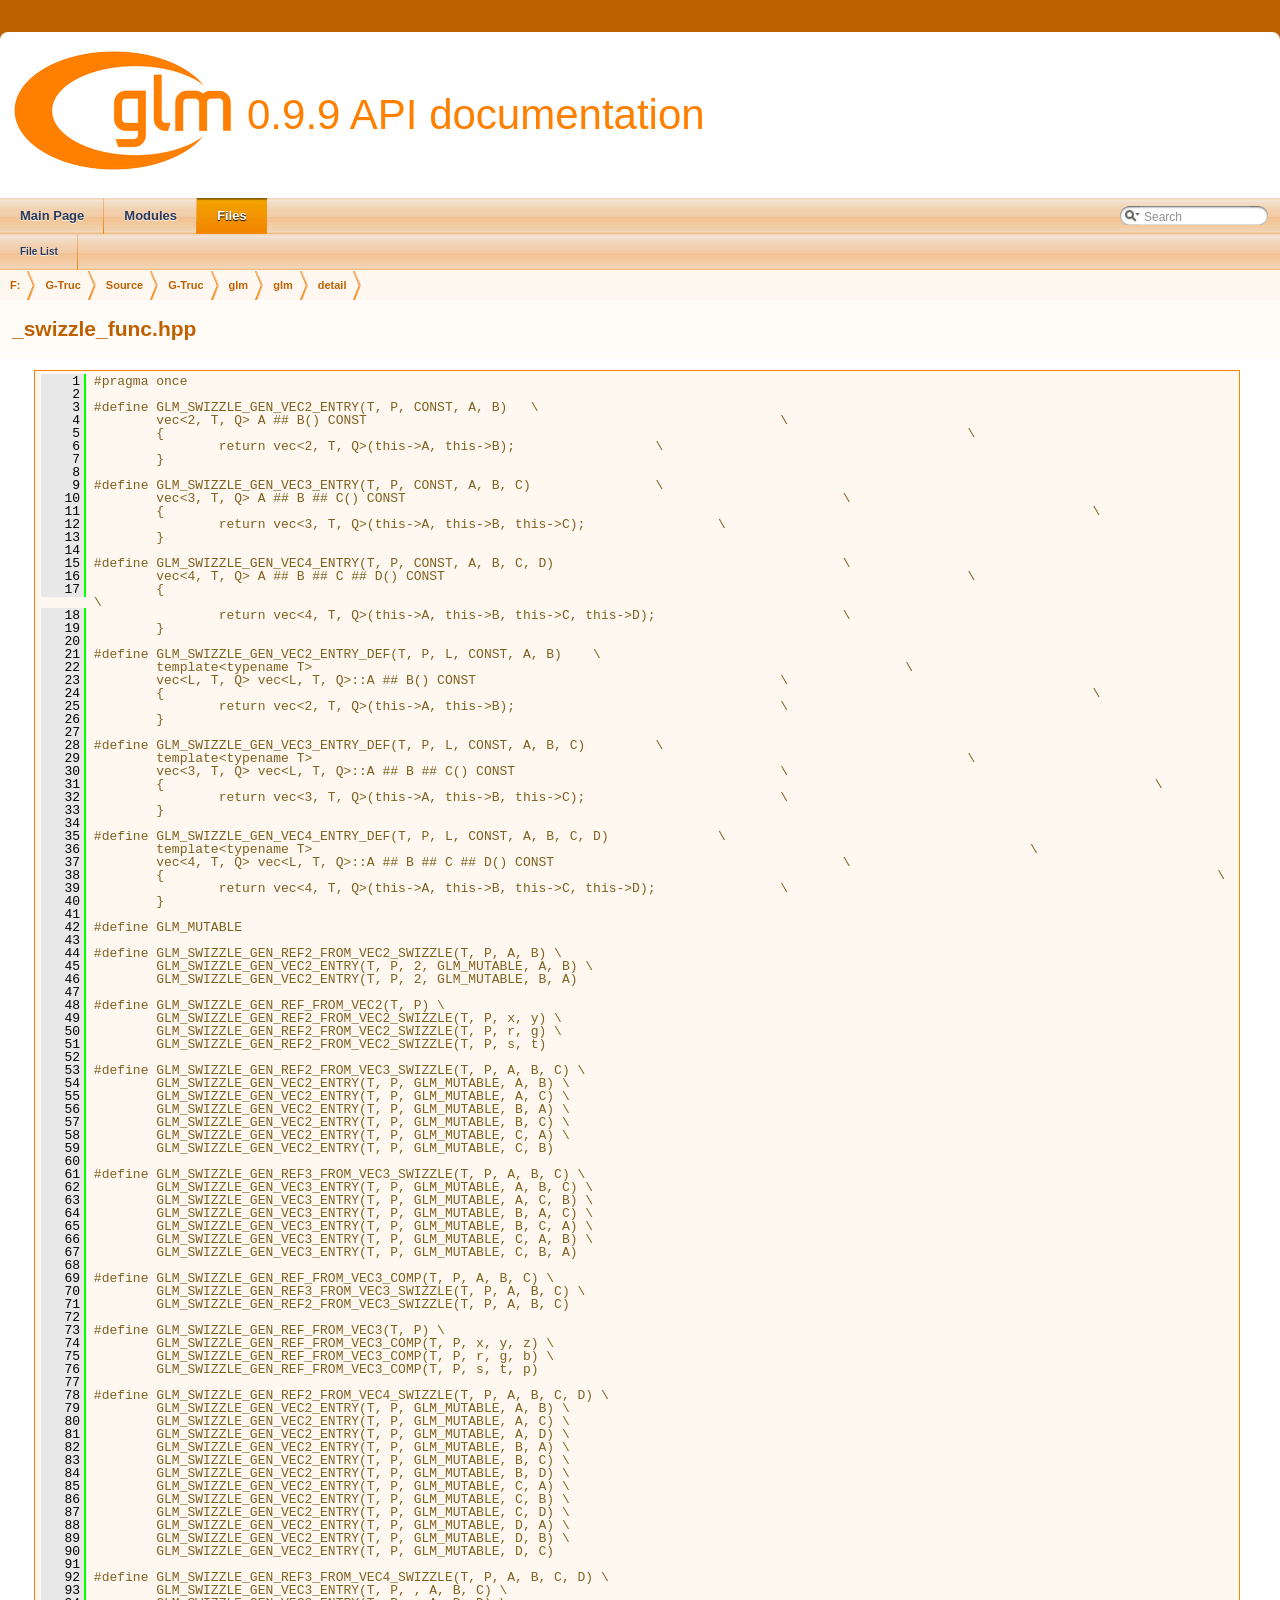
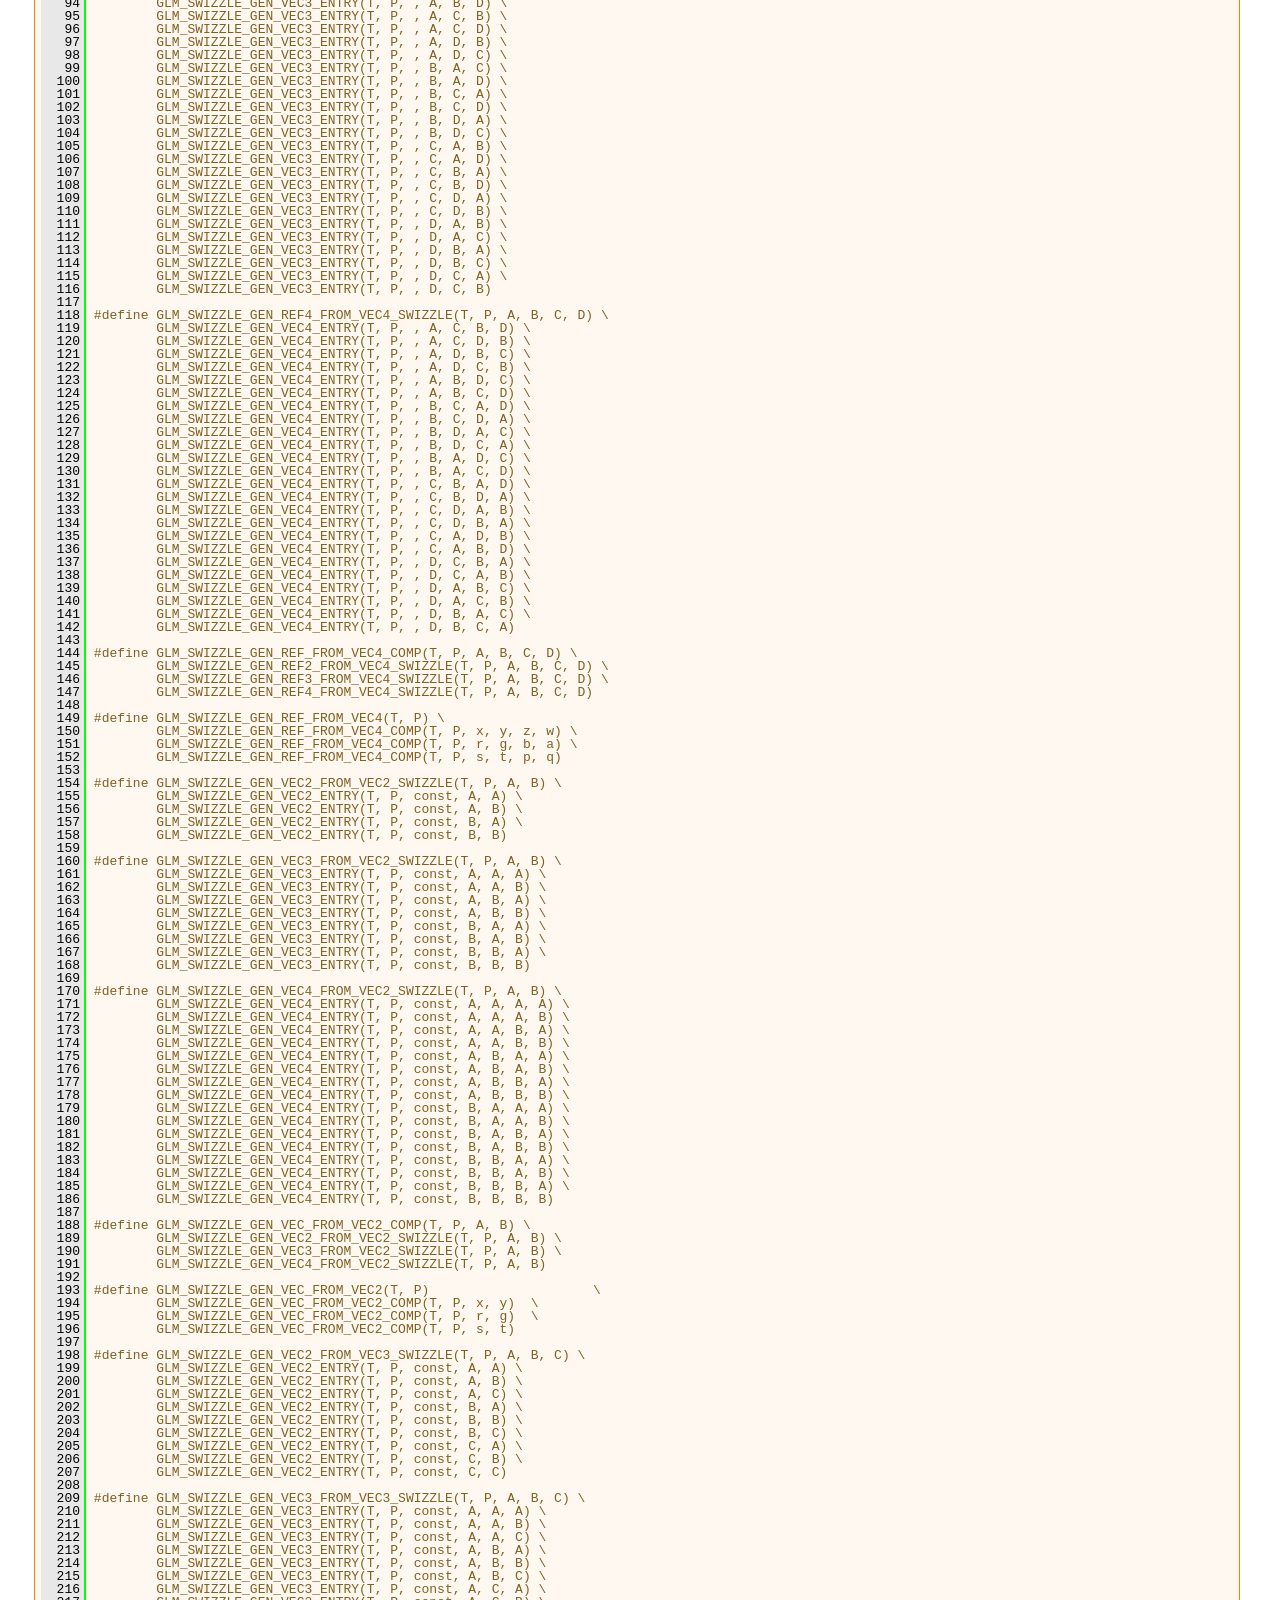
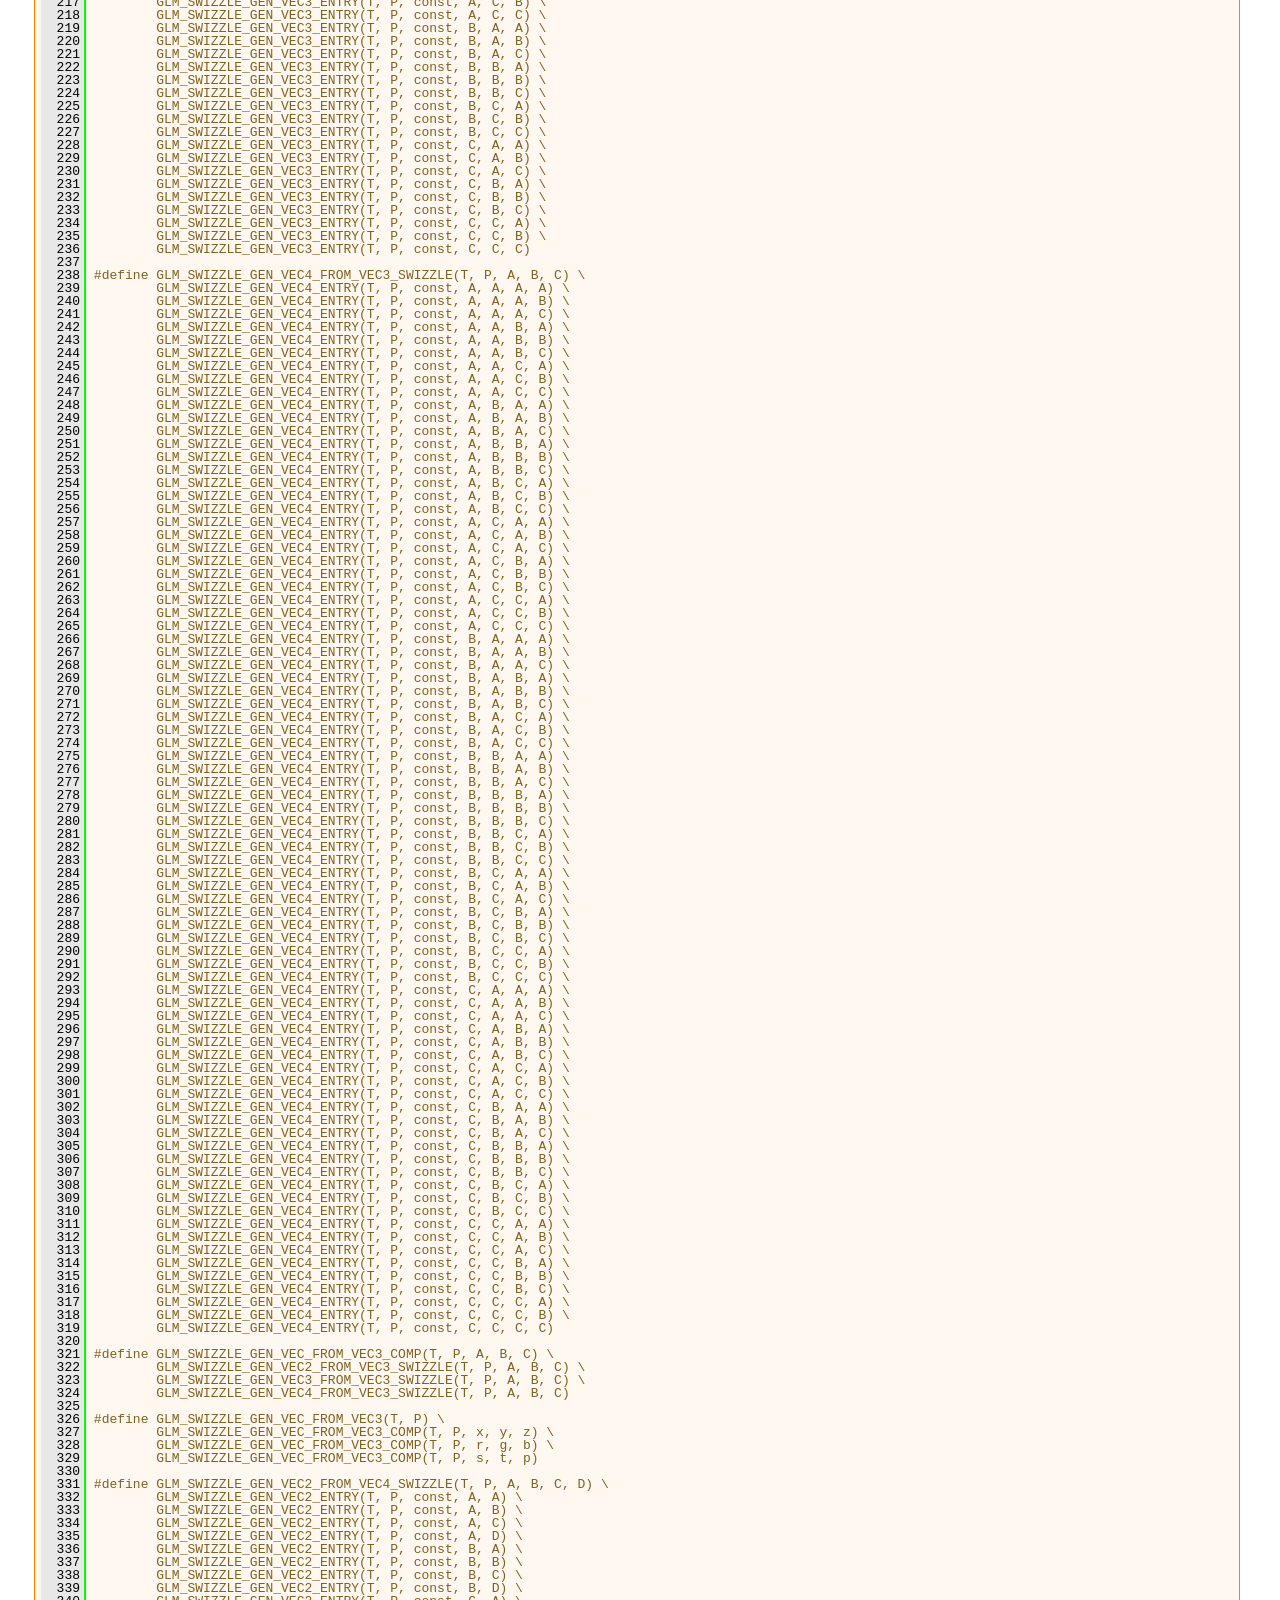
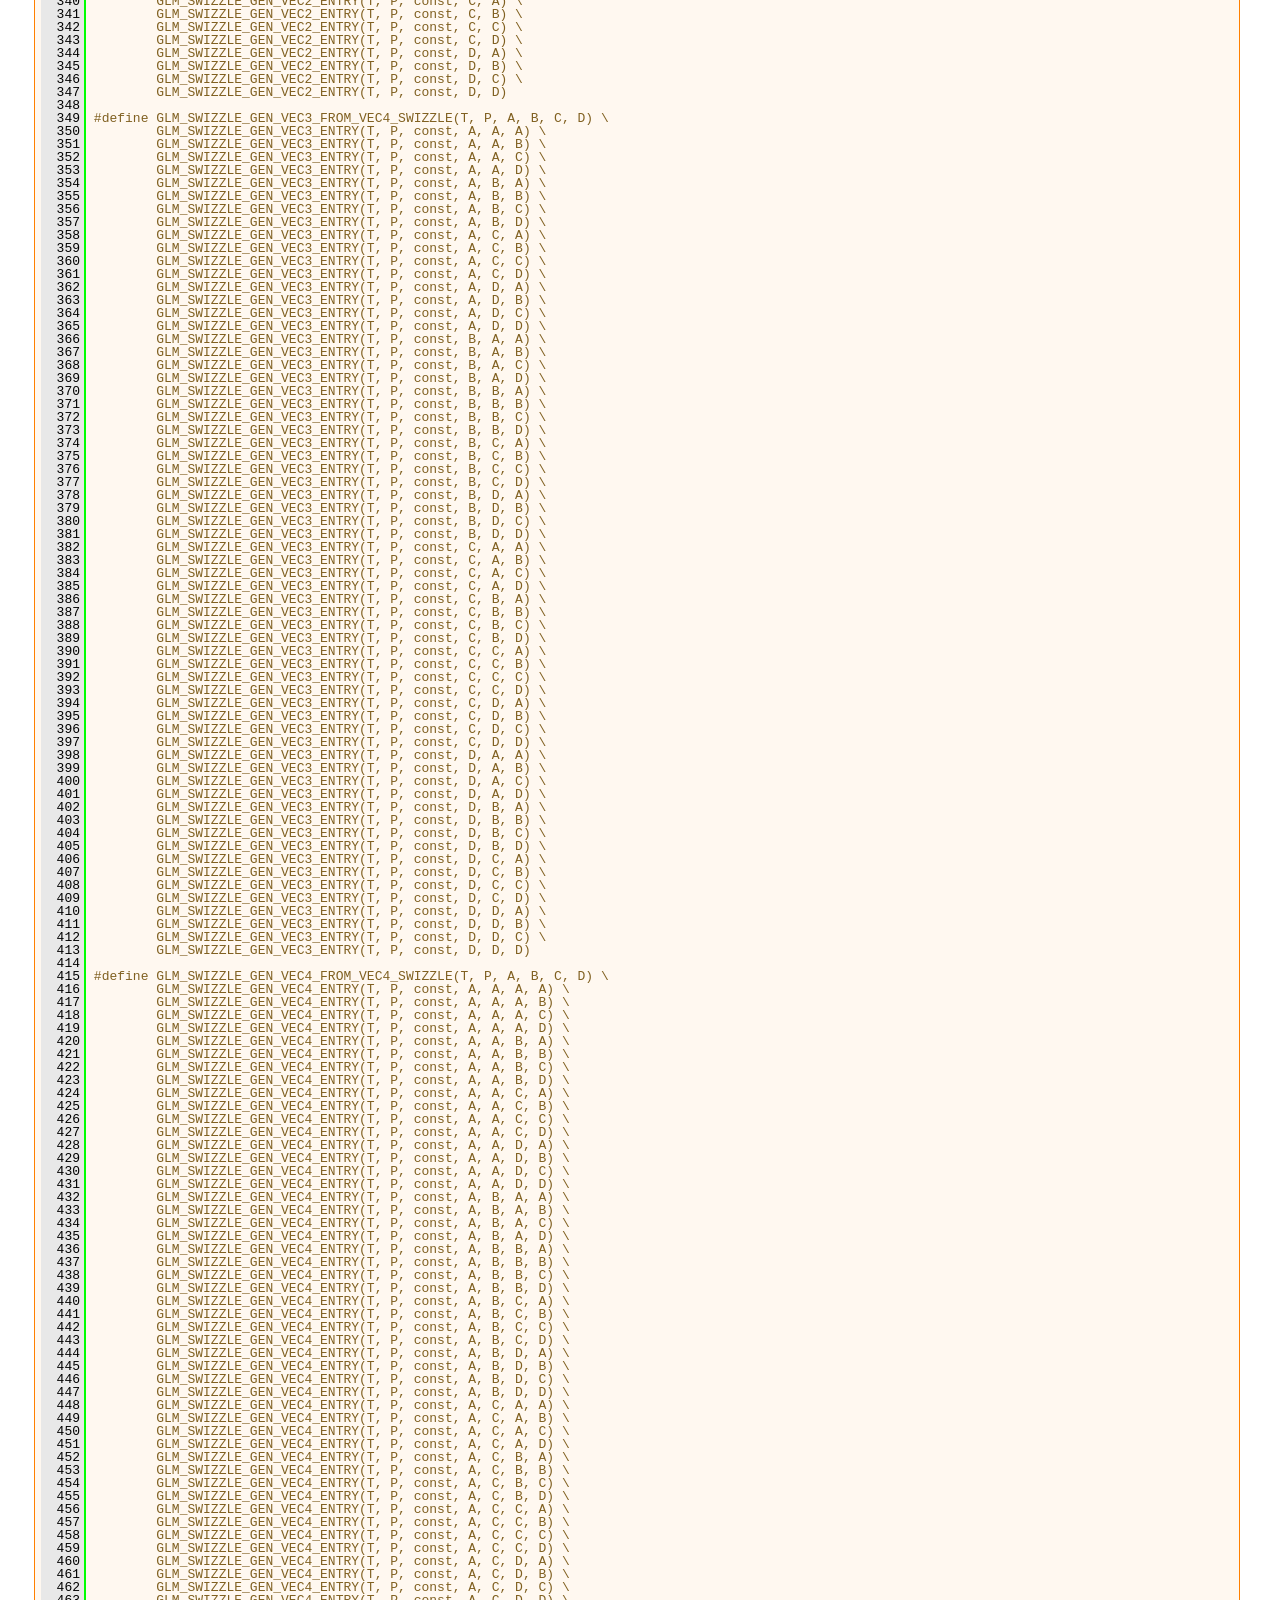
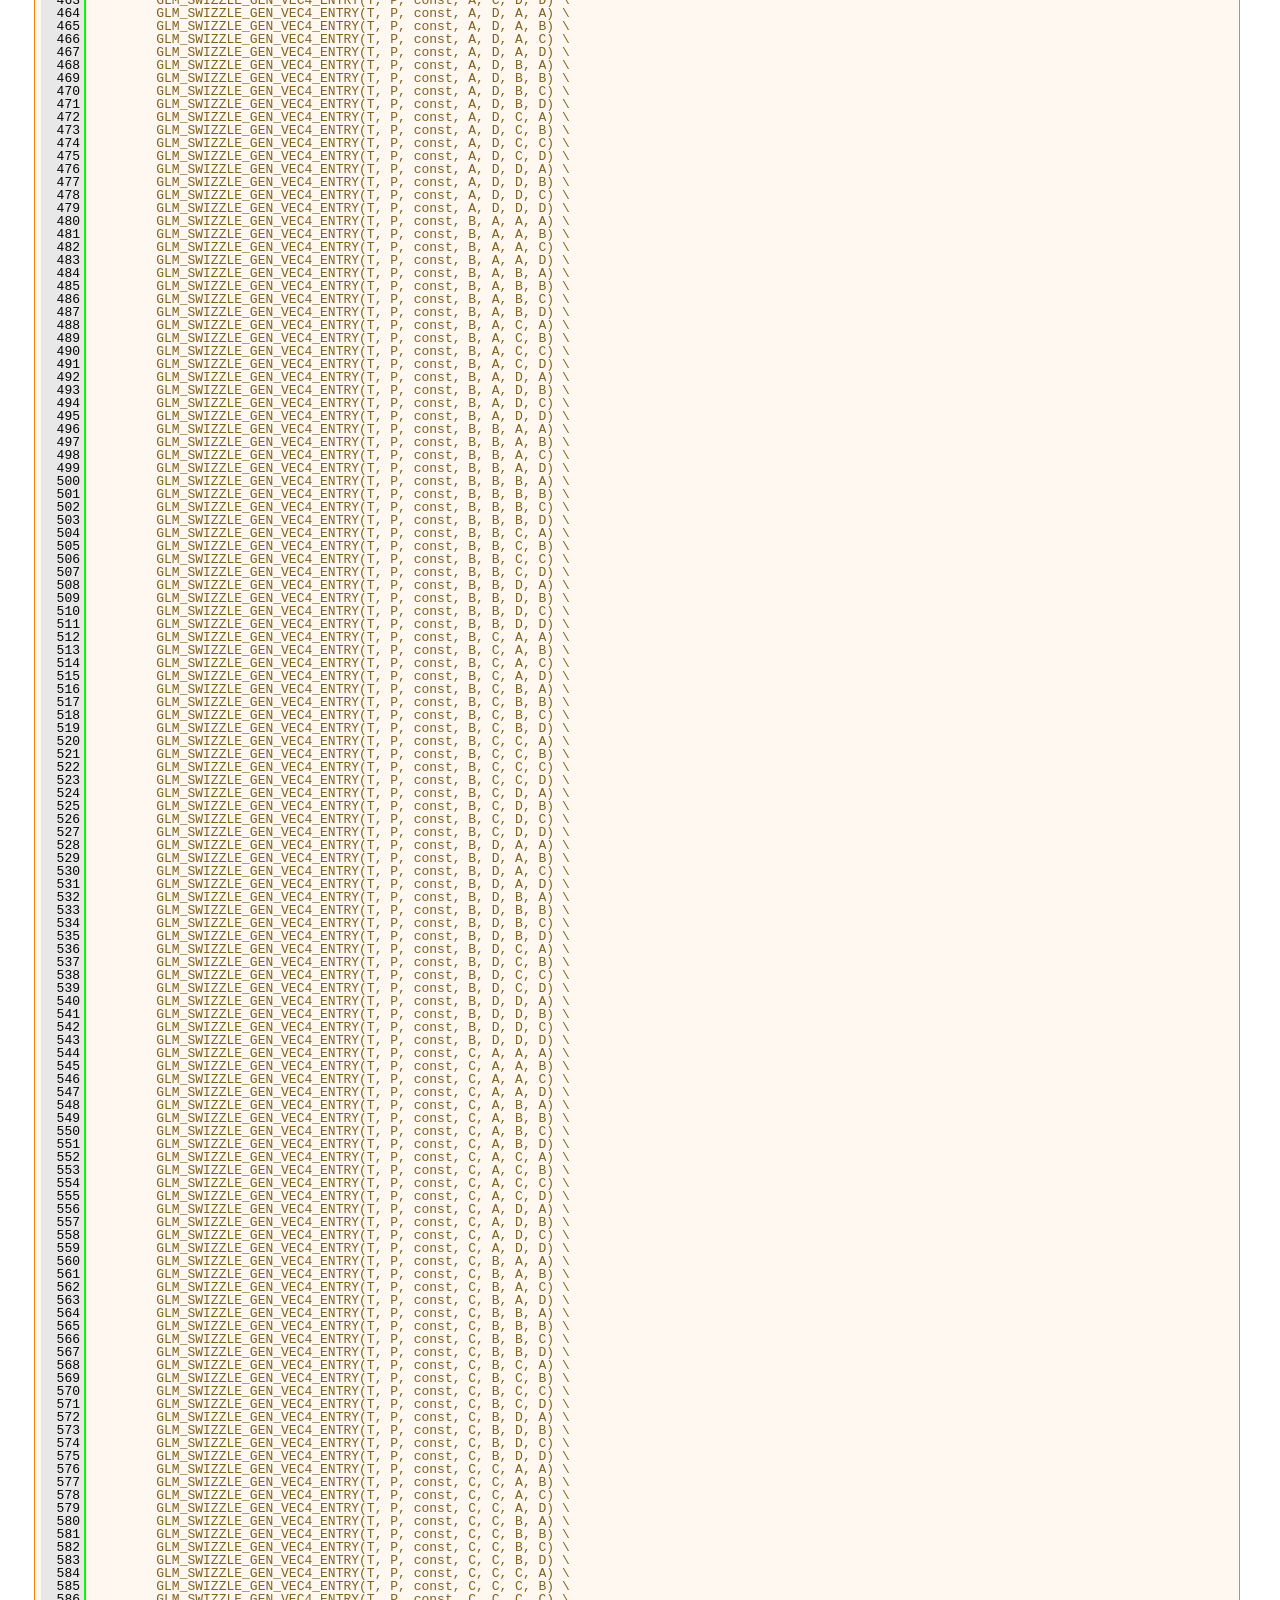
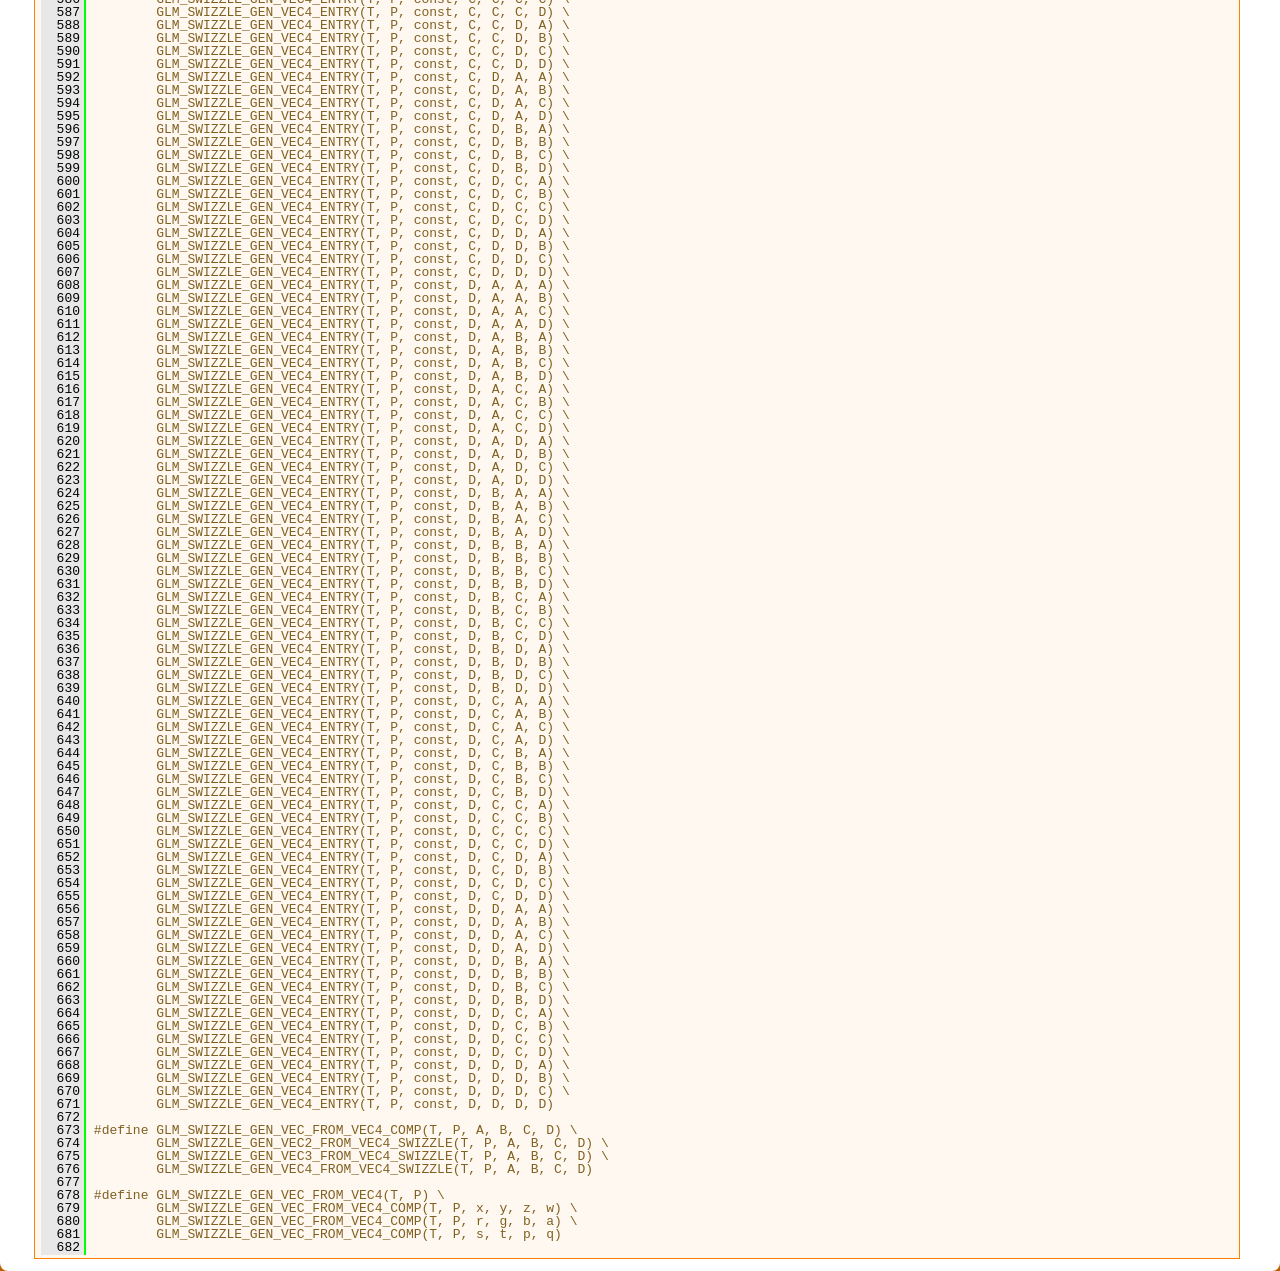
<file: submodules/diff-gaussian-rasterization/third_party/glm/doc/api/a00005_source.html>
<!DOCTYPE html PUBLIC "-//W3C//DTD XHTML 1.0 Transitional//EN" "http://www.w3.org/TR/xhtml1/DTD/xhtml1-transitional.dtd">
<html xmlns="http://www.w3.org/1999/xhtml">
<head>
<meta http-equiv="Content-Type" content="text/xhtml;charset=UTF-8"/>
<meta http-equiv="X-UA-Compatible" content="IE=9"/>
<meta name="generator" content="Doxygen 1.8.10"/>
<title>0.9.9 API documentation: _swizzle_func.hpp Source File</title>
<link href="tabs.css" rel="stylesheet" type="text/css"/>
<script type="text/javascript" src="jquery.js"></script>
<script type="text/javascript" src="dynsections.js"></script>
<link href="search/search.css" rel="stylesheet" type="text/css"/>
<script type="text/javascript" src="search/searchdata.js"></script>
<script type="text/javascript" src="search/search.js"></script>
<script type="text/javascript">
  $(document).ready(function() { init_search(); });
</script>
<link href="doxygen.css" rel="stylesheet" type="text/css" />
</head>
<body>
<div id="top"><!-- do not remove this div, it is closed by doxygen! -->
<div id="titlearea">
<table cellspacing="0" cellpadding="0">
 <tbody>
 <tr style="height: 56px;">
  <td id="projectlogo"><img alt="Logo" src="logo-mini.png"/></td>
  <td id="projectalign" style="padding-left: 0.5em;">
   <div id="projectname">0.9.9 API documentation
   </div>
  </td>
 </tr>
 </tbody>
</table>
</div>
<!-- end header part -->
<!-- Generated by Doxygen 1.8.10 -->
<script type="text/javascript">
var searchBox = new SearchBox("searchBox", "search",false,'Search');
</script>
  <div id="navrow1" class="tabs">
    <ul class="tablist">
      <li><a href="index.html"><span>Main&#160;Page</span></a></li>
      <li><a href="modules.html"><span>Modules</span></a></li>
      <li class="current"><a href="files.html"><span>Files</span></a></li>
      <li>
        <div id="MSearchBox" class="MSearchBoxInactive">
        <span class="left">
          <img id="MSearchSelect" src="search/mag_sel.png"
               onmouseover="return searchBox.OnSearchSelectShow()"
               onmouseout="return searchBox.OnSearchSelectHide()"
               alt=""/>
          <input type="text" id="MSearchField" value="Search" accesskey="S"
               onfocus="searchBox.OnSearchFieldFocus(true)" 
               onblur="searchBox.OnSearchFieldFocus(false)" 
               onkeyup="searchBox.OnSearchFieldChange(event)"/>
          </span><span class="right">
            <a id="MSearchClose" href="javascript:searchBox.CloseResultsWindow()"><img id="MSearchCloseImg" border="0" src="search/close.png" alt=""/></a>
          </span>
        </div>
      </li>
    </ul>
  </div>
  <div id="navrow2" class="tabs2">
    <ul class="tablist">
      <li><a href="files.html"><span>File&#160;List</span></a></li>
    </ul>
  </div>
<!-- window showing the filter options -->
<div id="MSearchSelectWindow"
     onmouseover="return searchBox.OnSearchSelectShow()"
     onmouseout="return searchBox.OnSearchSelectHide()"
     onkeydown="return searchBox.OnSearchSelectKey(event)">
</div>

<!-- iframe showing the search results (closed by default) -->
<div id="MSearchResultsWindow">
<iframe src="javascript:void(0)" frameborder="0" 
        name="MSearchResults" id="MSearchResults">
</iframe>
</div>

<div id="nav-path" class="navpath">
  <ul>
<li class="navelem"><a class="el" href="dir_3a581ba30d25676e4b797b1f96d53b45.html">F:</a></li><li class="navelem"><a class="el" href="dir_9e5fe034a00e89334fd5186c3e7db156.html">G-Truc</a></li><li class="navelem"><a class="el" href="dir_d9496f0844b48bc7e53b5af8c99b9ab2.html">Source</a></li><li class="navelem"><a class="el" href="dir_a8bee7be44182a33f3820393ae0b105d.html">G-Truc</a></li><li class="navelem"><a class="el" href="dir_44e5e654415abd9ca6fdeaddaff8565e.html">glm</a></li><li class="navelem"><a class="el" href="dir_cef2d71d502cb69a9252bca2297d9549.html">glm</a></li><li class="navelem"><a class="el" href="dir_033f5edb0915b828d2c46ed4804e5503.html">detail</a></li>  </ul>
</div>
</div><!-- top -->
<div class="header">
  <div class="headertitle">
<div class="title">_swizzle_func.hpp</div>  </div>
</div><!--header-->
<div class="contents">
<div class="fragment"><div class="line"><a name="l00001"></a><span class="lineno">    1</span>&#160;<span class="preprocessor">#pragma once</span></div>
<div class="line"><a name="l00002"></a><span class="lineno">    2</span>&#160;</div>
<div class="line"><a name="l00003"></a><span class="lineno">    3</span>&#160;<span class="preprocessor">#define GLM_SWIZZLE_GEN_VEC2_ENTRY(T, P, CONST, A, B)   \</span></div>
<div class="line"><a name="l00004"></a><span class="lineno">    4</span>&#160;<span class="preprocessor">        vec&lt;2, T, Q&gt; A ## B() CONST                                                     \</span></div>
<div class="line"><a name="l00005"></a><span class="lineno">    5</span>&#160;<span class="preprocessor">        {                                                                                                       \</span></div>
<div class="line"><a name="l00006"></a><span class="lineno">    6</span>&#160;<span class="preprocessor">                return vec&lt;2, T, Q&gt;(this-&gt;A, this-&gt;B);                  \</span></div>
<div class="line"><a name="l00007"></a><span class="lineno">    7</span>&#160;<span class="preprocessor">        }</span></div>
<div class="line"><a name="l00008"></a><span class="lineno">    8</span>&#160;</div>
<div class="line"><a name="l00009"></a><span class="lineno">    9</span>&#160;<span class="preprocessor">#define GLM_SWIZZLE_GEN_VEC3_ENTRY(T, P, CONST, A, B, C)                \</span></div>
<div class="line"><a name="l00010"></a><span class="lineno">   10</span>&#160;<span class="preprocessor">        vec&lt;3, T, Q&gt; A ## B ## C() CONST                                                        \</span></div>
<div class="line"><a name="l00011"></a><span class="lineno">   11</span>&#160;<span class="preprocessor">        {                                                                                                                       \</span></div>
<div class="line"><a name="l00012"></a><span class="lineno">   12</span>&#160;<span class="preprocessor">                return vec&lt;3, T, Q&gt;(this-&gt;A, this-&gt;B, this-&gt;C);                 \</span></div>
<div class="line"><a name="l00013"></a><span class="lineno">   13</span>&#160;<span class="preprocessor">        }</span></div>
<div class="line"><a name="l00014"></a><span class="lineno">   14</span>&#160;</div>
<div class="line"><a name="l00015"></a><span class="lineno">   15</span>&#160;<span class="preprocessor">#define GLM_SWIZZLE_GEN_VEC4_ENTRY(T, P, CONST, A, B, C, D)                                     \</span></div>
<div class="line"><a name="l00016"></a><span class="lineno">   16</span>&#160;<span class="preprocessor">        vec&lt;4, T, Q&gt; A ## B ## C ## D() CONST                                                                   \</span></div>
<div class="line"><a name="l00017"></a><span class="lineno">   17</span>&#160;<span class="preprocessor">        {                                                                                                                                               \</span></div>
<div class="line"><a name="l00018"></a><span class="lineno">   18</span>&#160;<span class="preprocessor">                return vec&lt;4, T, Q&gt;(this-&gt;A, this-&gt;B, this-&gt;C, this-&gt;D);                        \</span></div>
<div class="line"><a name="l00019"></a><span class="lineno">   19</span>&#160;<span class="preprocessor">        }</span></div>
<div class="line"><a name="l00020"></a><span class="lineno">   20</span>&#160;</div>
<div class="line"><a name="l00021"></a><span class="lineno">   21</span>&#160;<span class="preprocessor">#define GLM_SWIZZLE_GEN_VEC2_ENTRY_DEF(T, P, L, CONST, A, B)    \</span></div>
<div class="line"><a name="l00022"></a><span class="lineno">   22</span>&#160;<span class="preprocessor">        template&lt;typename T&gt;                                                                            \</span></div>
<div class="line"><a name="l00023"></a><span class="lineno">   23</span>&#160;<span class="preprocessor">        vec&lt;L, T, Q&gt; vec&lt;L, T, Q&gt;::A ## B() CONST                                       \</span></div>
<div class="line"><a name="l00024"></a><span class="lineno">   24</span>&#160;<span class="preprocessor">        {                                                                                                                       \</span></div>
<div class="line"><a name="l00025"></a><span class="lineno">   25</span>&#160;<span class="preprocessor">                return vec&lt;2, T, Q&gt;(this-&gt;A, this-&gt;B);                                  \</span></div>
<div class="line"><a name="l00026"></a><span class="lineno">   26</span>&#160;<span class="preprocessor">        }</span></div>
<div class="line"><a name="l00027"></a><span class="lineno">   27</span>&#160;</div>
<div class="line"><a name="l00028"></a><span class="lineno">   28</span>&#160;<span class="preprocessor">#define GLM_SWIZZLE_GEN_VEC3_ENTRY_DEF(T, P, L, CONST, A, B, C)         \</span></div>
<div class="line"><a name="l00029"></a><span class="lineno">   29</span>&#160;<span class="preprocessor">        template&lt;typename T&gt;                                                                                    \</span></div>
<div class="line"><a name="l00030"></a><span class="lineno">   30</span>&#160;<span class="preprocessor">        vec&lt;3, T, Q&gt; vec&lt;L, T, Q&gt;::A ## B ## C() CONST                                  \</span></div>
<div class="line"><a name="l00031"></a><span class="lineno">   31</span>&#160;<span class="preprocessor">        {                                                                                                                               \</span></div>
<div class="line"><a name="l00032"></a><span class="lineno">   32</span>&#160;<span class="preprocessor">                return vec&lt;3, T, Q&gt;(this-&gt;A, this-&gt;B, this-&gt;C);                         \</span></div>
<div class="line"><a name="l00033"></a><span class="lineno">   33</span>&#160;<span class="preprocessor">        }</span></div>
<div class="line"><a name="l00034"></a><span class="lineno">   34</span>&#160;</div>
<div class="line"><a name="l00035"></a><span class="lineno">   35</span>&#160;<span class="preprocessor">#define GLM_SWIZZLE_GEN_VEC4_ENTRY_DEF(T, P, L, CONST, A, B, C, D)              \</span></div>
<div class="line"><a name="l00036"></a><span class="lineno">   36</span>&#160;<span class="preprocessor">        template&lt;typename T&gt;                                                                                            \</span></div>
<div class="line"><a name="l00037"></a><span class="lineno">   37</span>&#160;<span class="preprocessor">        vec&lt;4, T, Q&gt; vec&lt;L, T, Q&gt;::A ## B ## C ## D() CONST                                     \</span></div>
<div class="line"><a name="l00038"></a><span class="lineno">   38</span>&#160;<span class="preprocessor">        {                                                                                                                                       \</span></div>
<div class="line"><a name="l00039"></a><span class="lineno">   39</span>&#160;<span class="preprocessor">                return vec&lt;4, T, Q&gt;(this-&gt;A, this-&gt;B, this-&gt;C, this-&gt;D);                \</span></div>
<div class="line"><a name="l00040"></a><span class="lineno">   40</span>&#160;<span class="preprocessor">        }</span></div>
<div class="line"><a name="l00041"></a><span class="lineno">   41</span>&#160;</div>
<div class="line"><a name="l00042"></a><span class="lineno">   42</span>&#160;<span class="preprocessor">#define GLM_MUTABLE</span></div>
<div class="line"><a name="l00043"></a><span class="lineno">   43</span>&#160;</div>
<div class="line"><a name="l00044"></a><span class="lineno">   44</span>&#160;<span class="preprocessor">#define GLM_SWIZZLE_GEN_REF2_FROM_VEC2_SWIZZLE(T, P, A, B) \</span></div>
<div class="line"><a name="l00045"></a><span class="lineno">   45</span>&#160;<span class="preprocessor">        GLM_SWIZZLE_GEN_VEC2_ENTRY(T, P, 2, GLM_MUTABLE, A, B) \</span></div>
<div class="line"><a name="l00046"></a><span class="lineno">   46</span>&#160;<span class="preprocessor">        GLM_SWIZZLE_GEN_VEC2_ENTRY(T, P, 2, GLM_MUTABLE, B, A)</span></div>
<div class="line"><a name="l00047"></a><span class="lineno">   47</span>&#160;</div>
<div class="line"><a name="l00048"></a><span class="lineno">   48</span>&#160;<span class="preprocessor">#define GLM_SWIZZLE_GEN_REF_FROM_VEC2(T, P) \</span></div>
<div class="line"><a name="l00049"></a><span class="lineno">   49</span>&#160;<span class="preprocessor">        GLM_SWIZZLE_GEN_REF2_FROM_VEC2_SWIZZLE(T, P, x, y) \</span></div>
<div class="line"><a name="l00050"></a><span class="lineno">   50</span>&#160;<span class="preprocessor">        GLM_SWIZZLE_GEN_REF2_FROM_VEC2_SWIZZLE(T, P, r, g) \</span></div>
<div class="line"><a name="l00051"></a><span class="lineno">   51</span>&#160;<span class="preprocessor">        GLM_SWIZZLE_GEN_REF2_FROM_VEC2_SWIZZLE(T, P, s, t)</span></div>
<div class="line"><a name="l00052"></a><span class="lineno">   52</span>&#160;</div>
<div class="line"><a name="l00053"></a><span class="lineno">   53</span>&#160;<span class="preprocessor">#define GLM_SWIZZLE_GEN_REF2_FROM_VEC3_SWIZZLE(T, P, A, B, C) \</span></div>
<div class="line"><a name="l00054"></a><span class="lineno">   54</span>&#160;<span class="preprocessor">        GLM_SWIZZLE_GEN_VEC2_ENTRY(T, P, GLM_MUTABLE, A, B) \</span></div>
<div class="line"><a name="l00055"></a><span class="lineno">   55</span>&#160;<span class="preprocessor">        GLM_SWIZZLE_GEN_VEC2_ENTRY(T, P, GLM_MUTABLE, A, C) \</span></div>
<div class="line"><a name="l00056"></a><span class="lineno">   56</span>&#160;<span class="preprocessor">        GLM_SWIZZLE_GEN_VEC2_ENTRY(T, P, GLM_MUTABLE, B, A) \</span></div>
<div class="line"><a name="l00057"></a><span class="lineno">   57</span>&#160;<span class="preprocessor">        GLM_SWIZZLE_GEN_VEC2_ENTRY(T, P, GLM_MUTABLE, B, C) \</span></div>
<div class="line"><a name="l00058"></a><span class="lineno">   58</span>&#160;<span class="preprocessor">        GLM_SWIZZLE_GEN_VEC2_ENTRY(T, P, GLM_MUTABLE, C, A) \</span></div>
<div class="line"><a name="l00059"></a><span class="lineno">   59</span>&#160;<span class="preprocessor">        GLM_SWIZZLE_GEN_VEC2_ENTRY(T, P, GLM_MUTABLE, C, B)</span></div>
<div class="line"><a name="l00060"></a><span class="lineno">   60</span>&#160;</div>
<div class="line"><a name="l00061"></a><span class="lineno">   61</span>&#160;<span class="preprocessor">#define GLM_SWIZZLE_GEN_REF3_FROM_VEC3_SWIZZLE(T, P, A, B, C) \</span></div>
<div class="line"><a name="l00062"></a><span class="lineno">   62</span>&#160;<span class="preprocessor">        GLM_SWIZZLE_GEN_VEC3_ENTRY(T, P, GLM_MUTABLE, A, B, C) \</span></div>
<div class="line"><a name="l00063"></a><span class="lineno">   63</span>&#160;<span class="preprocessor">        GLM_SWIZZLE_GEN_VEC3_ENTRY(T, P, GLM_MUTABLE, A, C, B) \</span></div>
<div class="line"><a name="l00064"></a><span class="lineno">   64</span>&#160;<span class="preprocessor">        GLM_SWIZZLE_GEN_VEC3_ENTRY(T, P, GLM_MUTABLE, B, A, C) \</span></div>
<div class="line"><a name="l00065"></a><span class="lineno">   65</span>&#160;<span class="preprocessor">        GLM_SWIZZLE_GEN_VEC3_ENTRY(T, P, GLM_MUTABLE, B, C, A) \</span></div>
<div class="line"><a name="l00066"></a><span class="lineno">   66</span>&#160;<span class="preprocessor">        GLM_SWIZZLE_GEN_VEC3_ENTRY(T, P, GLM_MUTABLE, C, A, B) \</span></div>
<div class="line"><a name="l00067"></a><span class="lineno">   67</span>&#160;<span class="preprocessor">        GLM_SWIZZLE_GEN_VEC3_ENTRY(T, P, GLM_MUTABLE, C, B, A)</span></div>
<div class="line"><a name="l00068"></a><span class="lineno">   68</span>&#160;</div>
<div class="line"><a name="l00069"></a><span class="lineno">   69</span>&#160;<span class="preprocessor">#define GLM_SWIZZLE_GEN_REF_FROM_VEC3_COMP(T, P, A, B, C) \</span></div>
<div class="line"><a name="l00070"></a><span class="lineno">   70</span>&#160;<span class="preprocessor">        GLM_SWIZZLE_GEN_REF3_FROM_VEC3_SWIZZLE(T, P, A, B, C) \</span></div>
<div class="line"><a name="l00071"></a><span class="lineno">   71</span>&#160;<span class="preprocessor">        GLM_SWIZZLE_GEN_REF2_FROM_VEC3_SWIZZLE(T, P, A, B, C)</span></div>
<div class="line"><a name="l00072"></a><span class="lineno">   72</span>&#160;</div>
<div class="line"><a name="l00073"></a><span class="lineno">   73</span>&#160;<span class="preprocessor">#define GLM_SWIZZLE_GEN_REF_FROM_VEC3(T, P) \</span></div>
<div class="line"><a name="l00074"></a><span class="lineno">   74</span>&#160;<span class="preprocessor">        GLM_SWIZZLE_GEN_REF_FROM_VEC3_COMP(T, P, x, y, z) \</span></div>
<div class="line"><a name="l00075"></a><span class="lineno">   75</span>&#160;<span class="preprocessor">        GLM_SWIZZLE_GEN_REF_FROM_VEC3_COMP(T, P, r, g, b) \</span></div>
<div class="line"><a name="l00076"></a><span class="lineno">   76</span>&#160;<span class="preprocessor">        GLM_SWIZZLE_GEN_REF_FROM_VEC3_COMP(T, P, s, t, p)</span></div>
<div class="line"><a name="l00077"></a><span class="lineno">   77</span>&#160;</div>
<div class="line"><a name="l00078"></a><span class="lineno">   78</span>&#160;<span class="preprocessor">#define GLM_SWIZZLE_GEN_REF2_FROM_VEC4_SWIZZLE(T, P, A, B, C, D) \</span></div>
<div class="line"><a name="l00079"></a><span class="lineno">   79</span>&#160;<span class="preprocessor">        GLM_SWIZZLE_GEN_VEC2_ENTRY(T, P, GLM_MUTABLE, A, B) \</span></div>
<div class="line"><a name="l00080"></a><span class="lineno">   80</span>&#160;<span class="preprocessor">        GLM_SWIZZLE_GEN_VEC2_ENTRY(T, P, GLM_MUTABLE, A, C) \</span></div>
<div class="line"><a name="l00081"></a><span class="lineno">   81</span>&#160;<span class="preprocessor">        GLM_SWIZZLE_GEN_VEC2_ENTRY(T, P, GLM_MUTABLE, A, D) \</span></div>
<div class="line"><a name="l00082"></a><span class="lineno">   82</span>&#160;<span class="preprocessor">        GLM_SWIZZLE_GEN_VEC2_ENTRY(T, P, GLM_MUTABLE, B, A) \</span></div>
<div class="line"><a name="l00083"></a><span class="lineno">   83</span>&#160;<span class="preprocessor">        GLM_SWIZZLE_GEN_VEC2_ENTRY(T, P, GLM_MUTABLE, B, C) \</span></div>
<div class="line"><a name="l00084"></a><span class="lineno">   84</span>&#160;<span class="preprocessor">        GLM_SWIZZLE_GEN_VEC2_ENTRY(T, P, GLM_MUTABLE, B, D) \</span></div>
<div class="line"><a name="l00085"></a><span class="lineno">   85</span>&#160;<span class="preprocessor">        GLM_SWIZZLE_GEN_VEC2_ENTRY(T, P, GLM_MUTABLE, C, A) \</span></div>
<div class="line"><a name="l00086"></a><span class="lineno">   86</span>&#160;<span class="preprocessor">        GLM_SWIZZLE_GEN_VEC2_ENTRY(T, P, GLM_MUTABLE, C, B) \</span></div>
<div class="line"><a name="l00087"></a><span class="lineno">   87</span>&#160;<span class="preprocessor">        GLM_SWIZZLE_GEN_VEC2_ENTRY(T, P, GLM_MUTABLE, C, D) \</span></div>
<div class="line"><a name="l00088"></a><span class="lineno">   88</span>&#160;<span class="preprocessor">        GLM_SWIZZLE_GEN_VEC2_ENTRY(T, P, GLM_MUTABLE, D, A) \</span></div>
<div class="line"><a name="l00089"></a><span class="lineno">   89</span>&#160;<span class="preprocessor">        GLM_SWIZZLE_GEN_VEC2_ENTRY(T, P, GLM_MUTABLE, D, B) \</span></div>
<div class="line"><a name="l00090"></a><span class="lineno">   90</span>&#160;<span class="preprocessor">        GLM_SWIZZLE_GEN_VEC2_ENTRY(T, P, GLM_MUTABLE, D, C)</span></div>
<div class="line"><a name="l00091"></a><span class="lineno">   91</span>&#160;</div>
<div class="line"><a name="l00092"></a><span class="lineno">   92</span>&#160;<span class="preprocessor">#define GLM_SWIZZLE_GEN_REF3_FROM_VEC4_SWIZZLE(T, P, A, B, C, D) \</span></div>
<div class="line"><a name="l00093"></a><span class="lineno">   93</span>&#160;<span class="preprocessor">        GLM_SWIZZLE_GEN_VEC3_ENTRY(T, P, , A, B, C) \</span></div>
<div class="line"><a name="l00094"></a><span class="lineno">   94</span>&#160;<span class="preprocessor">        GLM_SWIZZLE_GEN_VEC3_ENTRY(T, P, , A, B, D) \</span></div>
<div class="line"><a name="l00095"></a><span class="lineno">   95</span>&#160;<span class="preprocessor">        GLM_SWIZZLE_GEN_VEC3_ENTRY(T, P, , A, C, B) \</span></div>
<div class="line"><a name="l00096"></a><span class="lineno">   96</span>&#160;<span class="preprocessor">        GLM_SWIZZLE_GEN_VEC3_ENTRY(T, P, , A, C, D) \</span></div>
<div class="line"><a name="l00097"></a><span class="lineno">   97</span>&#160;<span class="preprocessor">        GLM_SWIZZLE_GEN_VEC3_ENTRY(T, P, , A, D, B) \</span></div>
<div class="line"><a name="l00098"></a><span class="lineno">   98</span>&#160;<span class="preprocessor">        GLM_SWIZZLE_GEN_VEC3_ENTRY(T, P, , A, D, C) \</span></div>
<div class="line"><a name="l00099"></a><span class="lineno">   99</span>&#160;<span class="preprocessor">        GLM_SWIZZLE_GEN_VEC3_ENTRY(T, P, , B, A, C) \</span></div>
<div class="line"><a name="l00100"></a><span class="lineno">  100</span>&#160;<span class="preprocessor">        GLM_SWIZZLE_GEN_VEC3_ENTRY(T, P, , B, A, D) \</span></div>
<div class="line"><a name="l00101"></a><span class="lineno">  101</span>&#160;<span class="preprocessor">        GLM_SWIZZLE_GEN_VEC3_ENTRY(T, P, , B, C, A) \</span></div>
<div class="line"><a name="l00102"></a><span class="lineno">  102</span>&#160;<span class="preprocessor">        GLM_SWIZZLE_GEN_VEC3_ENTRY(T, P, , B, C, D) \</span></div>
<div class="line"><a name="l00103"></a><span class="lineno">  103</span>&#160;<span class="preprocessor">        GLM_SWIZZLE_GEN_VEC3_ENTRY(T, P, , B, D, A) \</span></div>
<div class="line"><a name="l00104"></a><span class="lineno">  104</span>&#160;<span class="preprocessor">        GLM_SWIZZLE_GEN_VEC3_ENTRY(T, P, , B, D, C) \</span></div>
<div class="line"><a name="l00105"></a><span class="lineno">  105</span>&#160;<span class="preprocessor">        GLM_SWIZZLE_GEN_VEC3_ENTRY(T, P, , C, A, B) \</span></div>
<div class="line"><a name="l00106"></a><span class="lineno">  106</span>&#160;<span class="preprocessor">        GLM_SWIZZLE_GEN_VEC3_ENTRY(T, P, , C, A, D) \</span></div>
<div class="line"><a name="l00107"></a><span class="lineno">  107</span>&#160;<span class="preprocessor">        GLM_SWIZZLE_GEN_VEC3_ENTRY(T, P, , C, B, A) \</span></div>
<div class="line"><a name="l00108"></a><span class="lineno">  108</span>&#160;<span class="preprocessor">        GLM_SWIZZLE_GEN_VEC3_ENTRY(T, P, , C, B, D) \</span></div>
<div class="line"><a name="l00109"></a><span class="lineno">  109</span>&#160;<span class="preprocessor">        GLM_SWIZZLE_GEN_VEC3_ENTRY(T, P, , C, D, A) \</span></div>
<div class="line"><a name="l00110"></a><span class="lineno">  110</span>&#160;<span class="preprocessor">        GLM_SWIZZLE_GEN_VEC3_ENTRY(T, P, , C, D, B) \</span></div>
<div class="line"><a name="l00111"></a><span class="lineno">  111</span>&#160;<span class="preprocessor">        GLM_SWIZZLE_GEN_VEC3_ENTRY(T, P, , D, A, B) \</span></div>
<div class="line"><a name="l00112"></a><span class="lineno">  112</span>&#160;<span class="preprocessor">        GLM_SWIZZLE_GEN_VEC3_ENTRY(T, P, , D, A, C) \</span></div>
<div class="line"><a name="l00113"></a><span class="lineno">  113</span>&#160;<span class="preprocessor">        GLM_SWIZZLE_GEN_VEC3_ENTRY(T, P, , D, B, A) \</span></div>
<div class="line"><a name="l00114"></a><span class="lineno">  114</span>&#160;<span class="preprocessor">        GLM_SWIZZLE_GEN_VEC3_ENTRY(T, P, , D, B, C) \</span></div>
<div class="line"><a name="l00115"></a><span class="lineno">  115</span>&#160;<span class="preprocessor">        GLM_SWIZZLE_GEN_VEC3_ENTRY(T, P, , D, C, A) \</span></div>
<div class="line"><a name="l00116"></a><span class="lineno">  116</span>&#160;<span class="preprocessor">        GLM_SWIZZLE_GEN_VEC3_ENTRY(T, P, , D, C, B)</span></div>
<div class="line"><a name="l00117"></a><span class="lineno">  117</span>&#160;</div>
<div class="line"><a name="l00118"></a><span class="lineno">  118</span>&#160;<span class="preprocessor">#define GLM_SWIZZLE_GEN_REF4_FROM_VEC4_SWIZZLE(T, P, A, B, C, D) \</span></div>
<div class="line"><a name="l00119"></a><span class="lineno">  119</span>&#160;<span class="preprocessor">        GLM_SWIZZLE_GEN_VEC4_ENTRY(T, P, , A, C, B, D) \</span></div>
<div class="line"><a name="l00120"></a><span class="lineno">  120</span>&#160;<span class="preprocessor">        GLM_SWIZZLE_GEN_VEC4_ENTRY(T, P, , A, C, D, B) \</span></div>
<div class="line"><a name="l00121"></a><span class="lineno">  121</span>&#160;<span class="preprocessor">        GLM_SWIZZLE_GEN_VEC4_ENTRY(T, P, , A, D, B, C) \</span></div>
<div class="line"><a name="l00122"></a><span class="lineno">  122</span>&#160;<span class="preprocessor">        GLM_SWIZZLE_GEN_VEC4_ENTRY(T, P, , A, D, C, B) \</span></div>
<div class="line"><a name="l00123"></a><span class="lineno">  123</span>&#160;<span class="preprocessor">        GLM_SWIZZLE_GEN_VEC4_ENTRY(T, P, , A, B, D, C) \</span></div>
<div class="line"><a name="l00124"></a><span class="lineno">  124</span>&#160;<span class="preprocessor">        GLM_SWIZZLE_GEN_VEC4_ENTRY(T, P, , A, B, C, D) \</span></div>
<div class="line"><a name="l00125"></a><span class="lineno">  125</span>&#160;<span class="preprocessor">        GLM_SWIZZLE_GEN_VEC4_ENTRY(T, P, , B, C, A, D) \</span></div>
<div class="line"><a name="l00126"></a><span class="lineno">  126</span>&#160;<span class="preprocessor">        GLM_SWIZZLE_GEN_VEC4_ENTRY(T, P, , B, C, D, A) \</span></div>
<div class="line"><a name="l00127"></a><span class="lineno">  127</span>&#160;<span class="preprocessor">        GLM_SWIZZLE_GEN_VEC4_ENTRY(T, P, , B, D, A, C) \</span></div>
<div class="line"><a name="l00128"></a><span class="lineno">  128</span>&#160;<span class="preprocessor">        GLM_SWIZZLE_GEN_VEC4_ENTRY(T, P, , B, D, C, A) \</span></div>
<div class="line"><a name="l00129"></a><span class="lineno">  129</span>&#160;<span class="preprocessor">        GLM_SWIZZLE_GEN_VEC4_ENTRY(T, P, , B, A, D, C) \</span></div>
<div class="line"><a name="l00130"></a><span class="lineno">  130</span>&#160;<span class="preprocessor">        GLM_SWIZZLE_GEN_VEC4_ENTRY(T, P, , B, A, C, D) \</span></div>
<div class="line"><a name="l00131"></a><span class="lineno">  131</span>&#160;<span class="preprocessor">        GLM_SWIZZLE_GEN_VEC4_ENTRY(T, P, , C, B, A, D) \</span></div>
<div class="line"><a name="l00132"></a><span class="lineno">  132</span>&#160;<span class="preprocessor">        GLM_SWIZZLE_GEN_VEC4_ENTRY(T, P, , C, B, D, A) \</span></div>
<div class="line"><a name="l00133"></a><span class="lineno">  133</span>&#160;<span class="preprocessor">        GLM_SWIZZLE_GEN_VEC4_ENTRY(T, P, , C, D, A, B) \</span></div>
<div class="line"><a name="l00134"></a><span class="lineno">  134</span>&#160;<span class="preprocessor">        GLM_SWIZZLE_GEN_VEC4_ENTRY(T, P, , C, D, B, A) \</span></div>
<div class="line"><a name="l00135"></a><span class="lineno">  135</span>&#160;<span class="preprocessor">        GLM_SWIZZLE_GEN_VEC4_ENTRY(T, P, , C, A, D, B) \</span></div>
<div class="line"><a name="l00136"></a><span class="lineno">  136</span>&#160;<span class="preprocessor">        GLM_SWIZZLE_GEN_VEC4_ENTRY(T, P, , C, A, B, D) \</span></div>
<div class="line"><a name="l00137"></a><span class="lineno">  137</span>&#160;<span class="preprocessor">        GLM_SWIZZLE_GEN_VEC4_ENTRY(T, P, , D, C, B, A) \</span></div>
<div class="line"><a name="l00138"></a><span class="lineno">  138</span>&#160;<span class="preprocessor">        GLM_SWIZZLE_GEN_VEC4_ENTRY(T, P, , D, C, A, B) \</span></div>
<div class="line"><a name="l00139"></a><span class="lineno">  139</span>&#160;<span class="preprocessor">        GLM_SWIZZLE_GEN_VEC4_ENTRY(T, P, , D, A, B, C) \</span></div>
<div class="line"><a name="l00140"></a><span class="lineno">  140</span>&#160;<span class="preprocessor">        GLM_SWIZZLE_GEN_VEC4_ENTRY(T, P, , D, A, C, B) \</span></div>
<div class="line"><a name="l00141"></a><span class="lineno">  141</span>&#160;<span class="preprocessor">        GLM_SWIZZLE_GEN_VEC4_ENTRY(T, P, , D, B, A, C) \</span></div>
<div class="line"><a name="l00142"></a><span class="lineno">  142</span>&#160;<span class="preprocessor">        GLM_SWIZZLE_GEN_VEC4_ENTRY(T, P, , D, B, C, A)</span></div>
<div class="line"><a name="l00143"></a><span class="lineno">  143</span>&#160;</div>
<div class="line"><a name="l00144"></a><span class="lineno">  144</span>&#160;<span class="preprocessor">#define GLM_SWIZZLE_GEN_REF_FROM_VEC4_COMP(T, P, A, B, C, D) \</span></div>
<div class="line"><a name="l00145"></a><span class="lineno">  145</span>&#160;<span class="preprocessor">        GLM_SWIZZLE_GEN_REF2_FROM_VEC4_SWIZZLE(T, P, A, B, C, D) \</span></div>
<div class="line"><a name="l00146"></a><span class="lineno">  146</span>&#160;<span class="preprocessor">        GLM_SWIZZLE_GEN_REF3_FROM_VEC4_SWIZZLE(T, P, A, B, C, D) \</span></div>
<div class="line"><a name="l00147"></a><span class="lineno">  147</span>&#160;<span class="preprocessor">        GLM_SWIZZLE_GEN_REF4_FROM_VEC4_SWIZZLE(T, P, A, B, C, D)</span></div>
<div class="line"><a name="l00148"></a><span class="lineno">  148</span>&#160;</div>
<div class="line"><a name="l00149"></a><span class="lineno">  149</span>&#160;<span class="preprocessor">#define GLM_SWIZZLE_GEN_REF_FROM_VEC4(T, P) \</span></div>
<div class="line"><a name="l00150"></a><span class="lineno">  150</span>&#160;<span class="preprocessor">        GLM_SWIZZLE_GEN_REF_FROM_VEC4_COMP(T, P, x, y, z, w) \</span></div>
<div class="line"><a name="l00151"></a><span class="lineno">  151</span>&#160;<span class="preprocessor">        GLM_SWIZZLE_GEN_REF_FROM_VEC4_COMP(T, P, r, g, b, a) \</span></div>
<div class="line"><a name="l00152"></a><span class="lineno">  152</span>&#160;<span class="preprocessor">        GLM_SWIZZLE_GEN_REF_FROM_VEC4_COMP(T, P, s, t, p, q)</span></div>
<div class="line"><a name="l00153"></a><span class="lineno">  153</span>&#160;</div>
<div class="line"><a name="l00154"></a><span class="lineno">  154</span>&#160;<span class="preprocessor">#define GLM_SWIZZLE_GEN_VEC2_FROM_VEC2_SWIZZLE(T, P, A, B) \</span></div>
<div class="line"><a name="l00155"></a><span class="lineno">  155</span>&#160;<span class="preprocessor">        GLM_SWIZZLE_GEN_VEC2_ENTRY(T, P, const, A, A) \</span></div>
<div class="line"><a name="l00156"></a><span class="lineno">  156</span>&#160;<span class="preprocessor">        GLM_SWIZZLE_GEN_VEC2_ENTRY(T, P, const, A, B) \</span></div>
<div class="line"><a name="l00157"></a><span class="lineno">  157</span>&#160;<span class="preprocessor">        GLM_SWIZZLE_GEN_VEC2_ENTRY(T, P, const, B, A) \</span></div>
<div class="line"><a name="l00158"></a><span class="lineno">  158</span>&#160;<span class="preprocessor">        GLM_SWIZZLE_GEN_VEC2_ENTRY(T, P, const, B, B)</span></div>
<div class="line"><a name="l00159"></a><span class="lineno">  159</span>&#160;</div>
<div class="line"><a name="l00160"></a><span class="lineno">  160</span>&#160;<span class="preprocessor">#define GLM_SWIZZLE_GEN_VEC3_FROM_VEC2_SWIZZLE(T, P, A, B) \</span></div>
<div class="line"><a name="l00161"></a><span class="lineno">  161</span>&#160;<span class="preprocessor">        GLM_SWIZZLE_GEN_VEC3_ENTRY(T, P, const, A, A, A) \</span></div>
<div class="line"><a name="l00162"></a><span class="lineno">  162</span>&#160;<span class="preprocessor">        GLM_SWIZZLE_GEN_VEC3_ENTRY(T, P, const, A, A, B) \</span></div>
<div class="line"><a name="l00163"></a><span class="lineno">  163</span>&#160;<span class="preprocessor">        GLM_SWIZZLE_GEN_VEC3_ENTRY(T, P, const, A, B, A) \</span></div>
<div class="line"><a name="l00164"></a><span class="lineno">  164</span>&#160;<span class="preprocessor">        GLM_SWIZZLE_GEN_VEC3_ENTRY(T, P, const, A, B, B) \</span></div>
<div class="line"><a name="l00165"></a><span class="lineno">  165</span>&#160;<span class="preprocessor">        GLM_SWIZZLE_GEN_VEC3_ENTRY(T, P, const, B, A, A) \</span></div>
<div class="line"><a name="l00166"></a><span class="lineno">  166</span>&#160;<span class="preprocessor">        GLM_SWIZZLE_GEN_VEC3_ENTRY(T, P, const, B, A, B) \</span></div>
<div class="line"><a name="l00167"></a><span class="lineno">  167</span>&#160;<span class="preprocessor">        GLM_SWIZZLE_GEN_VEC3_ENTRY(T, P, const, B, B, A) \</span></div>
<div class="line"><a name="l00168"></a><span class="lineno">  168</span>&#160;<span class="preprocessor">        GLM_SWIZZLE_GEN_VEC3_ENTRY(T, P, const, B, B, B)</span></div>
<div class="line"><a name="l00169"></a><span class="lineno">  169</span>&#160;</div>
<div class="line"><a name="l00170"></a><span class="lineno">  170</span>&#160;<span class="preprocessor">#define GLM_SWIZZLE_GEN_VEC4_FROM_VEC2_SWIZZLE(T, P, A, B) \</span></div>
<div class="line"><a name="l00171"></a><span class="lineno">  171</span>&#160;<span class="preprocessor">        GLM_SWIZZLE_GEN_VEC4_ENTRY(T, P, const, A, A, A, A) \</span></div>
<div class="line"><a name="l00172"></a><span class="lineno">  172</span>&#160;<span class="preprocessor">        GLM_SWIZZLE_GEN_VEC4_ENTRY(T, P, const, A, A, A, B) \</span></div>
<div class="line"><a name="l00173"></a><span class="lineno">  173</span>&#160;<span class="preprocessor">        GLM_SWIZZLE_GEN_VEC4_ENTRY(T, P, const, A, A, B, A) \</span></div>
<div class="line"><a name="l00174"></a><span class="lineno">  174</span>&#160;<span class="preprocessor">        GLM_SWIZZLE_GEN_VEC4_ENTRY(T, P, const, A, A, B, B) \</span></div>
<div class="line"><a name="l00175"></a><span class="lineno">  175</span>&#160;<span class="preprocessor">        GLM_SWIZZLE_GEN_VEC4_ENTRY(T, P, const, A, B, A, A) \</span></div>
<div class="line"><a name="l00176"></a><span class="lineno">  176</span>&#160;<span class="preprocessor">        GLM_SWIZZLE_GEN_VEC4_ENTRY(T, P, const, A, B, A, B) \</span></div>
<div class="line"><a name="l00177"></a><span class="lineno">  177</span>&#160;<span class="preprocessor">        GLM_SWIZZLE_GEN_VEC4_ENTRY(T, P, const, A, B, B, A) \</span></div>
<div class="line"><a name="l00178"></a><span class="lineno">  178</span>&#160;<span class="preprocessor">        GLM_SWIZZLE_GEN_VEC4_ENTRY(T, P, const, A, B, B, B) \</span></div>
<div class="line"><a name="l00179"></a><span class="lineno">  179</span>&#160;<span class="preprocessor">        GLM_SWIZZLE_GEN_VEC4_ENTRY(T, P, const, B, A, A, A) \</span></div>
<div class="line"><a name="l00180"></a><span class="lineno">  180</span>&#160;<span class="preprocessor">        GLM_SWIZZLE_GEN_VEC4_ENTRY(T, P, const, B, A, A, B) \</span></div>
<div class="line"><a name="l00181"></a><span class="lineno">  181</span>&#160;<span class="preprocessor">        GLM_SWIZZLE_GEN_VEC4_ENTRY(T, P, const, B, A, B, A) \</span></div>
<div class="line"><a name="l00182"></a><span class="lineno">  182</span>&#160;<span class="preprocessor">        GLM_SWIZZLE_GEN_VEC4_ENTRY(T, P, const, B, A, B, B) \</span></div>
<div class="line"><a name="l00183"></a><span class="lineno">  183</span>&#160;<span class="preprocessor">        GLM_SWIZZLE_GEN_VEC4_ENTRY(T, P, const, B, B, A, A) \</span></div>
<div class="line"><a name="l00184"></a><span class="lineno">  184</span>&#160;<span class="preprocessor">        GLM_SWIZZLE_GEN_VEC4_ENTRY(T, P, const, B, B, A, B) \</span></div>
<div class="line"><a name="l00185"></a><span class="lineno">  185</span>&#160;<span class="preprocessor">        GLM_SWIZZLE_GEN_VEC4_ENTRY(T, P, const, B, B, B, A) \</span></div>
<div class="line"><a name="l00186"></a><span class="lineno">  186</span>&#160;<span class="preprocessor">        GLM_SWIZZLE_GEN_VEC4_ENTRY(T, P, const, B, B, B, B)</span></div>
<div class="line"><a name="l00187"></a><span class="lineno">  187</span>&#160;</div>
<div class="line"><a name="l00188"></a><span class="lineno">  188</span>&#160;<span class="preprocessor">#define GLM_SWIZZLE_GEN_VEC_FROM_VEC2_COMP(T, P, A, B) \</span></div>
<div class="line"><a name="l00189"></a><span class="lineno">  189</span>&#160;<span class="preprocessor">        GLM_SWIZZLE_GEN_VEC2_FROM_VEC2_SWIZZLE(T, P, A, B) \</span></div>
<div class="line"><a name="l00190"></a><span class="lineno">  190</span>&#160;<span class="preprocessor">        GLM_SWIZZLE_GEN_VEC3_FROM_VEC2_SWIZZLE(T, P, A, B) \</span></div>
<div class="line"><a name="l00191"></a><span class="lineno">  191</span>&#160;<span class="preprocessor">        GLM_SWIZZLE_GEN_VEC4_FROM_VEC2_SWIZZLE(T, P, A, B)</span></div>
<div class="line"><a name="l00192"></a><span class="lineno">  192</span>&#160;</div>
<div class="line"><a name="l00193"></a><span class="lineno">  193</span>&#160;<span class="preprocessor">#define GLM_SWIZZLE_GEN_VEC_FROM_VEC2(T, P)                     \</span></div>
<div class="line"><a name="l00194"></a><span class="lineno">  194</span>&#160;<span class="preprocessor">        GLM_SWIZZLE_GEN_VEC_FROM_VEC2_COMP(T, P, x, y)  \</span></div>
<div class="line"><a name="l00195"></a><span class="lineno">  195</span>&#160;<span class="preprocessor">        GLM_SWIZZLE_GEN_VEC_FROM_VEC2_COMP(T, P, r, g)  \</span></div>
<div class="line"><a name="l00196"></a><span class="lineno">  196</span>&#160;<span class="preprocessor">        GLM_SWIZZLE_GEN_VEC_FROM_VEC2_COMP(T, P, s, t)</span></div>
<div class="line"><a name="l00197"></a><span class="lineno">  197</span>&#160;</div>
<div class="line"><a name="l00198"></a><span class="lineno">  198</span>&#160;<span class="preprocessor">#define GLM_SWIZZLE_GEN_VEC2_FROM_VEC3_SWIZZLE(T, P, A, B, C) \</span></div>
<div class="line"><a name="l00199"></a><span class="lineno">  199</span>&#160;<span class="preprocessor">        GLM_SWIZZLE_GEN_VEC2_ENTRY(T, P, const, A, A) \</span></div>
<div class="line"><a name="l00200"></a><span class="lineno">  200</span>&#160;<span class="preprocessor">        GLM_SWIZZLE_GEN_VEC2_ENTRY(T, P, const, A, B) \</span></div>
<div class="line"><a name="l00201"></a><span class="lineno">  201</span>&#160;<span class="preprocessor">        GLM_SWIZZLE_GEN_VEC2_ENTRY(T, P, const, A, C) \</span></div>
<div class="line"><a name="l00202"></a><span class="lineno">  202</span>&#160;<span class="preprocessor">        GLM_SWIZZLE_GEN_VEC2_ENTRY(T, P, const, B, A) \</span></div>
<div class="line"><a name="l00203"></a><span class="lineno">  203</span>&#160;<span class="preprocessor">        GLM_SWIZZLE_GEN_VEC2_ENTRY(T, P, const, B, B) \</span></div>
<div class="line"><a name="l00204"></a><span class="lineno">  204</span>&#160;<span class="preprocessor">        GLM_SWIZZLE_GEN_VEC2_ENTRY(T, P, const, B, C) \</span></div>
<div class="line"><a name="l00205"></a><span class="lineno">  205</span>&#160;<span class="preprocessor">        GLM_SWIZZLE_GEN_VEC2_ENTRY(T, P, const, C, A) \</span></div>
<div class="line"><a name="l00206"></a><span class="lineno">  206</span>&#160;<span class="preprocessor">        GLM_SWIZZLE_GEN_VEC2_ENTRY(T, P, const, C, B) \</span></div>
<div class="line"><a name="l00207"></a><span class="lineno">  207</span>&#160;<span class="preprocessor">        GLM_SWIZZLE_GEN_VEC2_ENTRY(T, P, const, C, C)</span></div>
<div class="line"><a name="l00208"></a><span class="lineno">  208</span>&#160;</div>
<div class="line"><a name="l00209"></a><span class="lineno">  209</span>&#160;<span class="preprocessor">#define GLM_SWIZZLE_GEN_VEC3_FROM_VEC3_SWIZZLE(T, P, A, B, C) \</span></div>
<div class="line"><a name="l00210"></a><span class="lineno">  210</span>&#160;<span class="preprocessor">        GLM_SWIZZLE_GEN_VEC3_ENTRY(T, P, const, A, A, A) \</span></div>
<div class="line"><a name="l00211"></a><span class="lineno">  211</span>&#160;<span class="preprocessor">        GLM_SWIZZLE_GEN_VEC3_ENTRY(T, P, const, A, A, B) \</span></div>
<div class="line"><a name="l00212"></a><span class="lineno">  212</span>&#160;<span class="preprocessor">        GLM_SWIZZLE_GEN_VEC3_ENTRY(T, P, const, A, A, C) \</span></div>
<div class="line"><a name="l00213"></a><span class="lineno">  213</span>&#160;<span class="preprocessor">        GLM_SWIZZLE_GEN_VEC3_ENTRY(T, P, const, A, B, A) \</span></div>
<div class="line"><a name="l00214"></a><span class="lineno">  214</span>&#160;<span class="preprocessor">        GLM_SWIZZLE_GEN_VEC3_ENTRY(T, P, const, A, B, B) \</span></div>
<div class="line"><a name="l00215"></a><span class="lineno">  215</span>&#160;<span class="preprocessor">        GLM_SWIZZLE_GEN_VEC3_ENTRY(T, P, const, A, B, C) \</span></div>
<div class="line"><a name="l00216"></a><span class="lineno">  216</span>&#160;<span class="preprocessor">        GLM_SWIZZLE_GEN_VEC3_ENTRY(T, P, const, A, C, A) \</span></div>
<div class="line"><a name="l00217"></a><span class="lineno">  217</span>&#160;<span class="preprocessor">        GLM_SWIZZLE_GEN_VEC3_ENTRY(T, P, const, A, C, B) \</span></div>
<div class="line"><a name="l00218"></a><span class="lineno">  218</span>&#160;<span class="preprocessor">        GLM_SWIZZLE_GEN_VEC3_ENTRY(T, P, const, A, C, C) \</span></div>
<div class="line"><a name="l00219"></a><span class="lineno">  219</span>&#160;<span class="preprocessor">        GLM_SWIZZLE_GEN_VEC3_ENTRY(T, P, const, B, A, A) \</span></div>
<div class="line"><a name="l00220"></a><span class="lineno">  220</span>&#160;<span class="preprocessor">        GLM_SWIZZLE_GEN_VEC3_ENTRY(T, P, const, B, A, B) \</span></div>
<div class="line"><a name="l00221"></a><span class="lineno">  221</span>&#160;<span class="preprocessor">        GLM_SWIZZLE_GEN_VEC3_ENTRY(T, P, const, B, A, C) \</span></div>
<div class="line"><a name="l00222"></a><span class="lineno">  222</span>&#160;<span class="preprocessor">        GLM_SWIZZLE_GEN_VEC3_ENTRY(T, P, const, B, B, A) \</span></div>
<div class="line"><a name="l00223"></a><span class="lineno">  223</span>&#160;<span class="preprocessor">        GLM_SWIZZLE_GEN_VEC3_ENTRY(T, P, const, B, B, B) \</span></div>
<div class="line"><a name="l00224"></a><span class="lineno">  224</span>&#160;<span class="preprocessor">        GLM_SWIZZLE_GEN_VEC3_ENTRY(T, P, const, B, B, C) \</span></div>
<div class="line"><a name="l00225"></a><span class="lineno">  225</span>&#160;<span class="preprocessor">        GLM_SWIZZLE_GEN_VEC3_ENTRY(T, P, const, B, C, A) \</span></div>
<div class="line"><a name="l00226"></a><span class="lineno">  226</span>&#160;<span class="preprocessor">        GLM_SWIZZLE_GEN_VEC3_ENTRY(T, P, const, B, C, B) \</span></div>
<div class="line"><a name="l00227"></a><span class="lineno">  227</span>&#160;<span class="preprocessor">        GLM_SWIZZLE_GEN_VEC3_ENTRY(T, P, const, B, C, C) \</span></div>
<div class="line"><a name="l00228"></a><span class="lineno">  228</span>&#160;<span class="preprocessor">        GLM_SWIZZLE_GEN_VEC3_ENTRY(T, P, const, C, A, A) \</span></div>
<div class="line"><a name="l00229"></a><span class="lineno">  229</span>&#160;<span class="preprocessor">        GLM_SWIZZLE_GEN_VEC3_ENTRY(T, P, const, C, A, B) \</span></div>
<div class="line"><a name="l00230"></a><span class="lineno">  230</span>&#160;<span class="preprocessor">        GLM_SWIZZLE_GEN_VEC3_ENTRY(T, P, const, C, A, C) \</span></div>
<div class="line"><a name="l00231"></a><span class="lineno">  231</span>&#160;<span class="preprocessor">        GLM_SWIZZLE_GEN_VEC3_ENTRY(T, P, const, C, B, A) \</span></div>
<div class="line"><a name="l00232"></a><span class="lineno">  232</span>&#160;<span class="preprocessor">        GLM_SWIZZLE_GEN_VEC3_ENTRY(T, P, const, C, B, B) \</span></div>
<div class="line"><a name="l00233"></a><span class="lineno">  233</span>&#160;<span class="preprocessor">        GLM_SWIZZLE_GEN_VEC3_ENTRY(T, P, const, C, B, C) \</span></div>
<div class="line"><a name="l00234"></a><span class="lineno">  234</span>&#160;<span class="preprocessor">        GLM_SWIZZLE_GEN_VEC3_ENTRY(T, P, const, C, C, A) \</span></div>
<div class="line"><a name="l00235"></a><span class="lineno">  235</span>&#160;<span class="preprocessor">        GLM_SWIZZLE_GEN_VEC3_ENTRY(T, P, const, C, C, B) \</span></div>
<div class="line"><a name="l00236"></a><span class="lineno">  236</span>&#160;<span class="preprocessor">        GLM_SWIZZLE_GEN_VEC3_ENTRY(T, P, const, C, C, C)</span></div>
<div class="line"><a name="l00237"></a><span class="lineno">  237</span>&#160;</div>
<div class="line"><a name="l00238"></a><span class="lineno">  238</span>&#160;<span class="preprocessor">#define GLM_SWIZZLE_GEN_VEC4_FROM_VEC3_SWIZZLE(T, P, A, B, C) \</span></div>
<div class="line"><a name="l00239"></a><span class="lineno">  239</span>&#160;<span class="preprocessor">        GLM_SWIZZLE_GEN_VEC4_ENTRY(T, P, const, A, A, A, A) \</span></div>
<div class="line"><a name="l00240"></a><span class="lineno">  240</span>&#160;<span class="preprocessor">        GLM_SWIZZLE_GEN_VEC4_ENTRY(T, P, const, A, A, A, B) \</span></div>
<div class="line"><a name="l00241"></a><span class="lineno">  241</span>&#160;<span class="preprocessor">        GLM_SWIZZLE_GEN_VEC4_ENTRY(T, P, const, A, A, A, C) \</span></div>
<div class="line"><a name="l00242"></a><span class="lineno">  242</span>&#160;<span class="preprocessor">        GLM_SWIZZLE_GEN_VEC4_ENTRY(T, P, const, A, A, B, A) \</span></div>
<div class="line"><a name="l00243"></a><span class="lineno">  243</span>&#160;<span class="preprocessor">        GLM_SWIZZLE_GEN_VEC4_ENTRY(T, P, const, A, A, B, B) \</span></div>
<div class="line"><a name="l00244"></a><span class="lineno">  244</span>&#160;<span class="preprocessor">        GLM_SWIZZLE_GEN_VEC4_ENTRY(T, P, const, A, A, B, C) \</span></div>
<div class="line"><a name="l00245"></a><span class="lineno">  245</span>&#160;<span class="preprocessor">        GLM_SWIZZLE_GEN_VEC4_ENTRY(T, P, const, A, A, C, A) \</span></div>
<div class="line"><a name="l00246"></a><span class="lineno">  246</span>&#160;<span class="preprocessor">        GLM_SWIZZLE_GEN_VEC4_ENTRY(T, P, const, A, A, C, B) \</span></div>
<div class="line"><a name="l00247"></a><span class="lineno">  247</span>&#160;<span class="preprocessor">        GLM_SWIZZLE_GEN_VEC4_ENTRY(T, P, const, A, A, C, C) \</span></div>
<div class="line"><a name="l00248"></a><span class="lineno">  248</span>&#160;<span class="preprocessor">        GLM_SWIZZLE_GEN_VEC4_ENTRY(T, P, const, A, B, A, A) \</span></div>
<div class="line"><a name="l00249"></a><span class="lineno">  249</span>&#160;<span class="preprocessor">        GLM_SWIZZLE_GEN_VEC4_ENTRY(T, P, const, A, B, A, B) \</span></div>
<div class="line"><a name="l00250"></a><span class="lineno">  250</span>&#160;<span class="preprocessor">        GLM_SWIZZLE_GEN_VEC4_ENTRY(T, P, const, A, B, A, C) \</span></div>
<div class="line"><a name="l00251"></a><span class="lineno">  251</span>&#160;<span class="preprocessor">        GLM_SWIZZLE_GEN_VEC4_ENTRY(T, P, const, A, B, B, A) \</span></div>
<div class="line"><a name="l00252"></a><span class="lineno">  252</span>&#160;<span class="preprocessor">        GLM_SWIZZLE_GEN_VEC4_ENTRY(T, P, const, A, B, B, B) \</span></div>
<div class="line"><a name="l00253"></a><span class="lineno">  253</span>&#160;<span class="preprocessor">        GLM_SWIZZLE_GEN_VEC4_ENTRY(T, P, const, A, B, B, C) \</span></div>
<div class="line"><a name="l00254"></a><span class="lineno">  254</span>&#160;<span class="preprocessor">        GLM_SWIZZLE_GEN_VEC4_ENTRY(T, P, const, A, B, C, A) \</span></div>
<div class="line"><a name="l00255"></a><span class="lineno">  255</span>&#160;<span class="preprocessor">        GLM_SWIZZLE_GEN_VEC4_ENTRY(T, P, const, A, B, C, B) \</span></div>
<div class="line"><a name="l00256"></a><span class="lineno">  256</span>&#160;<span class="preprocessor">        GLM_SWIZZLE_GEN_VEC4_ENTRY(T, P, const, A, B, C, C) \</span></div>
<div class="line"><a name="l00257"></a><span class="lineno">  257</span>&#160;<span class="preprocessor">        GLM_SWIZZLE_GEN_VEC4_ENTRY(T, P, const, A, C, A, A) \</span></div>
<div class="line"><a name="l00258"></a><span class="lineno">  258</span>&#160;<span class="preprocessor">        GLM_SWIZZLE_GEN_VEC4_ENTRY(T, P, const, A, C, A, B) \</span></div>
<div class="line"><a name="l00259"></a><span class="lineno">  259</span>&#160;<span class="preprocessor">        GLM_SWIZZLE_GEN_VEC4_ENTRY(T, P, const, A, C, A, C) \</span></div>
<div class="line"><a name="l00260"></a><span class="lineno">  260</span>&#160;<span class="preprocessor">        GLM_SWIZZLE_GEN_VEC4_ENTRY(T, P, const, A, C, B, A) \</span></div>
<div class="line"><a name="l00261"></a><span class="lineno">  261</span>&#160;<span class="preprocessor">        GLM_SWIZZLE_GEN_VEC4_ENTRY(T, P, const, A, C, B, B) \</span></div>
<div class="line"><a name="l00262"></a><span class="lineno">  262</span>&#160;<span class="preprocessor">        GLM_SWIZZLE_GEN_VEC4_ENTRY(T, P, const, A, C, B, C) \</span></div>
<div class="line"><a name="l00263"></a><span class="lineno">  263</span>&#160;<span class="preprocessor">        GLM_SWIZZLE_GEN_VEC4_ENTRY(T, P, const, A, C, C, A) \</span></div>
<div class="line"><a name="l00264"></a><span class="lineno">  264</span>&#160;<span class="preprocessor">        GLM_SWIZZLE_GEN_VEC4_ENTRY(T, P, const, A, C, C, B) \</span></div>
<div class="line"><a name="l00265"></a><span class="lineno">  265</span>&#160;<span class="preprocessor">        GLM_SWIZZLE_GEN_VEC4_ENTRY(T, P, const, A, C, C, C) \</span></div>
<div class="line"><a name="l00266"></a><span class="lineno">  266</span>&#160;<span class="preprocessor">        GLM_SWIZZLE_GEN_VEC4_ENTRY(T, P, const, B, A, A, A) \</span></div>
<div class="line"><a name="l00267"></a><span class="lineno">  267</span>&#160;<span class="preprocessor">        GLM_SWIZZLE_GEN_VEC4_ENTRY(T, P, const, B, A, A, B) \</span></div>
<div class="line"><a name="l00268"></a><span class="lineno">  268</span>&#160;<span class="preprocessor">        GLM_SWIZZLE_GEN_VEC4_ENTRY(T, P, const, B, A, A, C) \</span></div>
<div class="line"><a name="l00269"></a><span class="lineno">  269</span>&#160;<span class="preprocessor">        GLM_SWIZZLE_GEN_VEC4_ENTRY(T, P, const, B, A, B, A) \</span></div>
<div class="line"><a name="l00270"></a><span class="lineno">  270</span>&#160;<span class="preprocessor">        GLM_SWIZZLE_GEN_VEC4_ENTRY(T, P, const, B, A, B, B) \</span></div>
<div class="line"><a name="l00271"></a><span class="lineno">  271</span>&#160;<span class="preprocessor">        GLM_SWIZZLE_GEN_VEC4_ENTRY(T, P, const, B, A, B, C) \</span></div>
<div class="line"><a name="l00272"></a><span class="lineno">  272</span>&#160;<span class="preprocessor">        GLM_SWIZZLE_GEN_VEC4_ENTRY(T, P, const, B, A, C, A) \</span></div>
<div class="line"><a name="l00273"></a><span class="lineno">  273</span>&#160;<span class="preprocessor">        GLM_SWIZZLE_GEN_VEC4_ENTRY(T, P, const, B, A, C, B) \</span></div>
<div class="line"><a name="l00274"></a><span class="lineno">  274</span>&#160;<span class="preprocessor">        GLM_SWIZZLE_GEN_VEC4_ENTRY(T, P, const, B, A, C, C) \</span></div>
<div class="line"><a name="l00275"></a><span class="lineno">  275</span>&#160;<span class="preprocessor">        GLM_SWIZZLE_GEN_VEC4_ENTRY(T, P, const, B, B, A, A) \</span></div>
<div class="line"><a name="l00276"></a><span class="lineno">  276</span>&#160;<span class="preprocessor">        GLM_SWIZZLE_GEN_VEC4_ENTRY(T, P, const, B, B, A, B) \</span></div>
<div class="line"><a name="l00277"></a><span class="lineno">  277</span>&#160;<span class="preprocessor">        GLM_SWIZZLE_GEN_VEC4_ENTRY(T, P, const, B, B, A, C) \</span></div>
<div class="line"><a name="l00278"></a><span class="lineno">  278</span>&#160;<span class="preprocessor">        GLM_SWIZZLE_GEN_VEC4_ENTRY(T, P, const, B, B, B, A) \</span></div>
<div class="line"><a name="l00279"></a><span class="lineno">  279</span>&#160;<span class="preprocessor">        GLM_SWIZZLE_GEN_VEC4_ENTRY(T, P, const, B, B, B, B) \</span></div>
<div class="line"><a name="l00280"></a><span class="lineno">  280</span>&#160;<span class="preprocessor">        GLM_SWIZZLE_GEN_VEC4_ENTRY(T, P, const, B, B, B, C) \</span></div>
<div class="line"><a name="l00281"></a><span class="lineno">  281</span>&#160;<span class="preprocessor">        GLM_SWIZZLE_GEN_VEC4_ENTRY(T, P, const, B, B, C, A) \</span></div>
<div class="line"><a name="l00282"></a><span class="lineno">  282</span>&#160;<span class="preprocessor">        GLM_SWIZZLE_GEN_VEC4_ENTRY(T, P, const, B, B, C, B) \</span></div>
<div class="line"><a name="l00283"></a><span class="lineno">  283</span>&#160;<span class="preprocessor">        GLM_SWIZZLE_GEN_VEC4_ENTRY(T, P, const, B, B, C, C) \</span></div>
<div class="line"><a name="l00284"></a><span class="lineno">  284</span>&#160;<span class="preprocessor">        GLM_SWIZZLE_GEN_VEC4_ENTRY(T, P, const, B, C, A, A) \</span></div>
<div class="line"><a name="l00285"></a><span class="lineno">  285</span>&#160;<span class="preprocessor">        GLM_SWIZZLE_GEN_VEC4_ENTRY(T, P, const, B, C, A, B) \</span></div>
<div class="line"><a name="l00286"></a><span class="lineno">  286</span>&#160;<span class="preprocessor">        GLM_SWIZZLE_GEN_VEC4_ENTRY(T, P, const, B, C, A, C) \</span></div>
<div class="line"><a name="l00287"></a><span class="lineno">  287</span>&#160;<span class="preprocessor">        GLM_SWIZZLE_GEN_VEC4_ENTRY(T, P, const, B, C, B, A) \</span></div>
<div class="line"><a name="l00288"></a><span class="lineno">  288</span>&#160;<span class="preprocessor">        GLM_SWIZZLE_GEN_VEC4_ENTRY(T, P, const, B, C, B, B) \</span></div>
<div class="line"><a name="l00289"></a><span class="lineno">  289</span>&#160;<span class="preprocessor">        GLM_SWIZZLE_GEN_VEC4_ENTRY(T, P, const, B, C, B, C) \</span></div>
<div class="line"><a name="l00290"></a><span class="lineno">  290</span>&#160;<span class="preprocessor">        GLM_SWIZZLE_GEN_VEC4_ENTRY(T, P, const, B, C, C, A) \</span></div>
<div class="line"><a name="l00291"></a><span class="lineno">  291</span>&#160;<span class="preprocessor">        GLM_SWIZZLE_GEN_VEC4_ENTRY(T, P, const, B, C, C, B) \</span></div>
<div class="line"><a name="l00292"></a><span class="lineno">  292</span>&#160;<span class="preprocessor">        GLM_SWIZZLE_GEN_VEC4_ENTRY(T, P, const, B, C, C, C) \</span></div>
<div class="line"><a name="l00293"></a><span class="lineno">  293</span>&#160;<span class="preprocessor">        GLM_SWIZZLE_GEN_VEC4_ENTRY(T, P, const, C, A, A, A) \</span></div>
<div class="line"><a name="l00294"></a><span class="lineno">  294</span>&#160;<span class="preprocessor">        GLM_SWIZZLE_GEN_VEC4_ENTRY(T, P, const, C, A, A, B) \</span></div>
<div class="line"><a name="l00295"></a><span class="lineno">  295</span>&#160;<span class="preprocessor">        GLM_SWIZZLE_GEN_VEC4_ENTRY(T, P, const, C, A, A, C) \</span></div>
<div class="line"><a name="l00296"></a><span class="lineno">  296</span>&#160;<span class="preprocessor">        GLM_SWIZZLE_GEN_VEC4_ENTRY(T, P, const, C, A, B, A) \</span></div>
<div class="line"><a name="l00297"></a><span class="lineno">  297</span>&#160;<span class="preprocessor">        GLM_SWIZZLE_GEN_VEC4_ENTRY(T, P, const, C, A, B, B) \</span></div>
<div class="line"><a name="l00298"></a><span class="lineno">  298</span>&#160;<span class="preprocessor">        GLM_SWIZZLE_GEN_VEC4_ENTRY(T, P, const, C, A, B, C) \</span></div>
<div class="line"><a name="l00299"></a><span class="lineno">  299</span>&#160;<span class="preprocessor">        GLM_SWIZZLE_GEN_VEC4_ENTRY(T, P, const, C, A, C, A) \</span></div>
<div class="line"><a name="l00300"></a><span class="lineno">  300</span>&#160;<span class="preprocessor">        GLM_SWIZZLE_GEN_VEC4_ENTRY(T, P, const, C, A, C, B) \</span></div>
<div class="line"><a name="l00301"></a><span class="lineno">  301</span>&#160;<span class="preprocessor">        GLM_SWIZZLE_GEN_VEC4_ENTRY(T, P, const, C, A, C, C) \</span></div>
<div class="line"><a name="l00302"></a><span class="lineno">  302</span>&#160;<span class="preprocessor">        GLM_SWIZZLE_GEN_VEC4_ENTRY(T, P, const, C, B, A, A) \</span></div>
<div class="line"><a name="l00303"></a><span class="lineno">  303</span>&#160;<span class="preprocessor">        GLM_SWIZZLE_GEN_VEC4_ENTRY(T, P, const, C, B, A, B) \</span></div>
<div class="line"><a name="l00304"></a><span class="lineno">  304</span>&#160;<span class="preprocessor">        GLM_SWIZZLE_GEN_VEC4_ENTRY(T, P, const, C, B, A, C) \</span></div>
<div class="line"><a name="l00305"></a><span class="lineno">  305</span>&#160;<span class="preprocessor">        GLM_SWIZZLE_GEN_VEC4_ENTRY(T, P, const, C, B, B, A) \</span></div>
<div class="line"><a name="l00306"></a><span class="lineno">  306</span>&#160;<span class="preprocessor">        GLM_SWIZZLE_GEN_VEC4_ENTRY(T, P, const, C, B, B, B) \</span></div>
<div class="line"><a name="l00307"></a><span class="lineno">  307</span>&#160;<span class="preprocessor">        GLM_SWIZZLE_GEN_VEC4_ENTRY(T, P, const, C, B, B, C) \</span></div>
<div class="line"><a name="l00308"></a><span class="lineno">  308</span>&#160;<span class="preprocessor">        GLM_SWIZZLE_GEN_VEC4_ENTRY(T, P, const, C, B, C, A) \</span></div>
<div class="line"><a name="l00309"></a><span class="lineno">  309</span>&#160;<span class="preprocessor">        GLM_SWIZZLE_GEN_VEC4_ENTRY(T, P, const, C, B, C, B) \</span></div>
<div class="line"><a name="l00310"></a><span class="lineno">  310</span>&#160;<span class="preprocessor">        GLM_SWIZZLE_GEN_VEC4_ENTRY(T, P, const, C, B, C, C) \</span></div>
<div class="line"><a name="l00311"></a><span class="lineno">  311</span>&#160;<span class="preprocessor">        GLM_SWIZZLE_GEN_VEC4_ENTRY(T, P, const, C, C, A, A) \</span></div>
<div class="line"><a name="l00312"></a><span class="lineno">  312</span>&#160;<span class="preprocessor">        GLM_SWIZZLE_GEN_VEC4_ENTRY(T, P, const, C, C, A, B) \</span></div>
<div class="line"><a name="l00313"></a><span class="lineno">  313</span>&#160;<span class="preprocessor">        GLM_SWIZZLE_GEN_VEC4_ENTRY(T, P, const, C, C, A, C) \</span></div>
<div class="line"><a name="l00314"></a><span class="lineno">  314</span>&#160;<span class="preprocessor">        GLM_SWIZZLE_GEN_VEC4_ENTRY(T, P, const, C, C, B, A) \</span></div>
<div class="line"><a name="l00315"></a><span class="lineno">  315</span>&#160;<span class="preprocessor">        GLM_SWIZZLE_GEN_VEC4_ENTRY(T, P, const, C, C, B, B) \</span></div>
<div class="line"><a name="l00316"></a><span class="lineno">  316</span>&#160;<span class="preprocessor">        GLM_SWIZZLE_GEN_VEC4_ENTRY(T, P, const, C, C, B, C) \</span></div>
<div class="line"><a name="l00317"></a><span class="lineno">  317</span>&#160;<span class="preprocessor">        GLM_SWIZZLE_GEN_VEC4_ENTRY(T, P, const, C, C, C, A) \</span></div>
<div class="line"><a name="l00318"></a><span class="lineno">  318</span>&#160;<span class="preprocessor">        GLM_SWIZZLE_GEN_VEC4_ENTRY(T, P, const, C, C, C, B) \</span></div>
<div class="line"><a name="l00319"></a><span class="lineno">  319</span>&#160;<span class="preprocessor">        GLM_SWIZZLE_GEN_VEC4_ENTRY(T, P, const, C, C, C, C)</span></div>
<div class="line"><a name="l00320"></a><span class="lineno">  320</span>&#160;</div>
<div class="line"><a name="l00321"></a><span class="lineno">  321</span>&#160;<span class="preprocessor">#define GLM_SWIZZLE_GEN_VEC_FROM_VEC3_COMP(T, P, A, B, C) \</span></div>
<div class="line"><a name="l00322"></a><span class="lineno">  322</span>&#160;<span class="preprocessor">        GLM_SWIZZLE_GEN_VEC2_FROM_VEC3_SWIZZLE(T, P, A, B, C) \</span></div>
<div class="line"><a name="l00323"></a><span class="lineno">  323</span>&#160;<span class="preprocessor">        GLM_SWIZZLE_GEN_VEC3_FROM_VEC3_SWIZZLE(T, P, A, B, C) \</span></div>
<div class="line"><a name="l00324"></a><span class="lineno">  324</span>&#160;<span class="preprocessor">        GLM_SWIZZLE_GEN_VEC4_FROM_VEC3_SWIZZLE(T, P, A, B, C)</span></div>
<div class="line"><a name="l00325"></a><span class="lineno">  325</span>&#160;</div>
<div class="line"><a name="l00326"></a><span class="lineno">  326</span>&#160;<span class="preprocessor">#define GLM_SWIZZLE_GEN_VEC_FROM_VEC3(T, P) \</span></div>
<div class="line"><a name="l00327"></a><span class="lineno">  327</span>&#160;<span class="preprocessor">        GLM_SWIZZLE_GEN_VEC_FROM_VEC3_COMP(T, P, x, y, z) \</span></div>
<div class="line"><a name="l00328"></a><span class="lineno">  328</span>&#160;<span class="preprocessor">        GLM_SWIZZLE_GEN_VEC_FROM_VEC3_COMP(T, P, r, g, b) \</span></div>
<div class="line"><a name="l00329"></a><span class="lineno">  329</span>&#160;<span class="preprocessor">        GLM_SWIZZLE_GEN_VEC_FROM_VEC3_COMP(T, P, s, t, p)</span></div>
<div class="line"><a name="l00330"></a><span class="lineno">  330</span>&#160;</div>
<div class="line"><a name="l00331"></a><span class="lineno">  331</span>&#160;<span class="preprocessor">#define GLM_SWIZZLE_GEN_VEC2_FROM_VEC4_SWIZZLE(T, P, A, B, C, D) \</span></div>
<div class="line"><a name="l00332"></a><span class="lineno">  332</span>&#160;<span class="preprocessor">        GLM_SWIZZLE_GEN_VEC2_ENTRY(T, P, const, A, A) \</span></div>
<div class="line"><a name="l00333"></a><span class="lineno">  333</span>&#160;<span class="preprocessor">        GLM_SWIZZLE_GEN_VEC2_ENTRY(T, P, const, A, B) \</span></div>
<div class="line"><a name="l00334"></a><span class="lineno">  334</span>&#160;<span class="preprocessor">        GLM_SWIZZLE_GEN_VEC2_ENTRY(T, P, const, A, C) \</span></div>
<div class="line"><a name="l00335"></a><span class="lineno">  335</span>&#160;<span class="preprocessor">        GLM_SWIZZLE_GEN_VEC2_ENTRY(T, P, const, A, D) \</span></div>
<div class="line"><a name="l00336"></a><span class="lineno">  336</span>&#160;<span class="preprocessor">        GLM_SWIZZLE_GEN_VEC2_ENTRY(T, P, const, B, A) \</span></div>
<div class="line"><a name="l00337"></a><span class="lineno">  337</span>&#160;<span class="preprocessor">        GLM_SWIZZLE_GEN_VEC2_ENTRY(T, P, const, B, B) \</span></div>
<div class="line"><a name="l00338"></a><span class="lineno">  338</span>&#160;<span class="preprocessor">        GLM_SWIZZLE_GEN_VEC2_ENTRY(T, P, const, B, C) \</span></div>
<div class="line"><a name="l00339"></a><span class="lineno">  339</span>&#160;<span class="preprocessor">        GLM_SWIZZLE_GEN_VEC2_ENTRY(T, P, const, B, D) \</span></div>
<div class="line"><a name="l00340"></a><span class="lineno">  340</span>&#160;<span class="preprocessor">        GLM_SWIZZLE_GEN_VEC2_ENTRY(T, P, const, C, A) \</span></div>
<div class="line"><a name="l00341"></a><span class="lineno">  341</span>&#160;<span class="preprocessor">        GLM_SWIZZLE_GEN_VEC2_ENTRY(T, P, const, C, B) \</span></div>
<div class="line"><a name="l00342"></a><span class="lineno">  342</span>&#160;<span class="preprocessor">        GLM_SWIZZLE_GEN_VEC2_ENTRY(T, P, const, C, C) \</span></div>
<div class="line"><a name="l00343"></a><span class="lineno">  343</span>&#160;<span class="preprocessor">        GLM_SWIZZLE_GEN_VEC2_ENTRY(T, P, const, C, D) \</span></div>
<div class="line"><a name="l00344"></a><span class="lineno">  344</span>&#160;<span class="preprocessor">        GLM_SWIZZLE_GEN_VEC2_ENTRY(T, P, const, D, A) \</span></div>
<div class="line"><a name="l00345"></a><span class="lineno">  345</span>&#160;<span class="preprocessor">        GLM_SWIZZLE_GEN_VEC2_ENTRY(T, P, const, D, B) \</span></div>
<div class="line"><a name="l00346"></a><span class="lineno">  346</span>&#160;<span class="preprocessor">        GLM_SWIZZLE_GEN_VEC2_ENTRY(T, P, const, D, C) \</span></div>
<div class="line"><a name="l00347"></a><span class="lineno">  347</span>&#160;<span class="preprocessor">        GLM_SWIZZLE_GEN_VEC2_ENTRY(T, P, const, D, D)</span></div>
<div class="line"><a name="l00348"></a><span class="lineno">  348</span>&#160;</div>
<div class="line"><a name="l00349"></a><span class="lineno">  349</span>&#160;<span class="preprocessor">#define GLM_SWIZZLE_GEN_VEC3_FROM_VEC4_SWIZZLE(T, P, A, B, C, D) \</span></div>
<div class="line"><a name="l00350"></a><span class="lineno">  350</span>&#160;<span class="preprocessor">        GLM_SWIZZLE_GEN_VEC3_ENTRY(T, P, const, A, A, A) \</span></div>
<div class="line"><a name="l00351"></a><span class="lineno">  351</span>&#160;<span class="preprocessor">        GLM_SWIZZLE_GEN_VEC3_ENTRY(T, P, const, A, A, B) \</span></div>
<div class="line"><a name="l00352"></a><span class="lineno">  352</span>&#160;<span class="preprocessor">        GLM_SWIZZLE_GEN_VEC3_ENTRY(T, P, const, A, A, C) \</span></div>
<div class="line"><a name="l00353"></a><span class="lineno">  353</span>&#160;<span class="preprocessor">        GLM_SWIZZLE_GEN_VEC3_ENTRY(T, P, const, A, A, D) \</span></div>
<div class="line"><a name="l00354"></a><span class="lineno">  354</span>&#160;<span class="preprocessor">        GLM_SWIZZLE_GEN_VEC3_ENTRY(T, P, const, A, B, A) \</span></div>
<div class="line"><a name="l00355"></a><span class="lineno">  355</span>&#160;<span class="preprocessor">        GLM_SWIZZLE_GEN_VEC3_ENTRY(T, P, const, A, B, B) \</span></div>
<div class="line"><a name="l00356"></a><span class="lineno">  356</span>&#160;<span class="preprocessor">        GLM_SWIZZLE_GEN_VEC3_ENTRY(T, P, const, A, B, C) \</span></div>
<div class="line"><a name="l00357"></a><span class="lineno">  357</span>&#160;<span class="preprocessor">        GLM_SWIZZLE_GEN_VEC3_ENTRY(T, P, const, A, B, D) \</span></div>
<div class="line"><a name="l00358"></a><span class="lineno">  358</span>&#160;<span class="preprocessor">        GLM_SWIZZLE_GEN_VEC3_ENTRY(T, P, const, A, C, A) \</span></div>
<div class="line"><a name="l00359"></a><span class="lineno">  359</span>&#160;<span class="preprocessor">        GLM_SWIZZLE_GEN_VEC3_ENTRY(T, P, const, A, C, B) \</span></div>
<div class="line"><a name="l00360"></a><span class="lineno">  360</span>&#160;<span class="preprocessor">        GLM_SWIZZLE_GEN_VEC3_ENTRY(T, P, const, A, C, C) \</span></div>
<div class="line"><a name="l00361"></a><span class="lineno">  361</span>&#160;<span class="preprocessor">        GLM_SWIZZLE_GEN_VEC3_ENTRY(T, P, const, A, C, D) \</span></div>
<div class="line"><a name="l00362"></a><span class="lineno">  362</span>&#160;<span class="preprocessor">        GLM_SWIZZLE_GEN_VEC3_ENTRY(T, P, const, A, D, A) \</span></div>
<div class="line"><a name="l00363"></a><span class="lineno">  363</span>&#160;<span class="preprocessor">        GLM_SWIZZLE_GEN_VEC3_ENTRY(T, P, const, A, D, B) \</span></div>
<div class="line"><a name="l00364"></a><span class="lineno">  364</span>&#160;<span class="preprocessor">        GLM_SWIZZLE_GEN_VEC3_ENTRY(T, P, const, A, D, C) \</span></div>
<div class="line"><a name="l00365"></a><span class="lineno">  365</span>&#160;<span class="preprocessor">        GLM_SWIZZLE_GEN_VEC3_ENTRY(T, P, const, A, D, D) \</span></div>
<div class="line"><a name="l00366"></a><span class="lineno">  366</span>&#160;<span class="preprocessor">        GLM_SWIZZLE_GEN_VEC3_ENTRY(T, P, const, B, A, A) \</span></div>
<div class="line"><a name="l00367"></a><span class="lineno">  367</span>&#160;<span class="preprocessor">        GLM_SWIZZLE_GEN_VEC3_ENTRY(T, P, const, B, A, B) \</span></div>
<div class="line"><a name="l00368"></a><span class="lineno">  368</span>&#160;<span class="preprocessor">        GLM_SWIZZLE_GEN_VEC3_ENTRY(T, P, const, B, A, C) \</span></div>
<div class="line"><a name="l00369"></a><span class="lineno">  369</span>&#160;<span class="preprocessor">        GLM_SWIZZLE_GEN_VEC3_ENTRY(T, P, const, B, A, D) \</span></div>
<div class="line"><a name="l00370"></a><span class="lineno">  370</span>&#160;<span class="preprocessor">        GLM_SWIZZLE_GEN_VEC3_ENTRY(T, P, const, B, B, A) \</span></div>
<div class="line"><a name="l00371"></a><span class="lineno">  371</span>&#160;<span class="preprocessor">        GLM_SWIZZLE_GEN_VEC3_ENTRY(T, P, const, B, B, B) \</span></div>
<div class="line"><a name="l00372"></a><span class="lineno">  372</span>&#160;<span class="preprocessor">        GLM_SWIZZLE_GEN_VEC3_ENTRY(T, P, const, B, B, C) \</span></div>
<div class="line"><a name="l00373"></a><span class="lineno">  373</span>&#160;<span class="preprocessor">        GLM_SWIZZLE_GEN_VEC3_ENTRY(T, P, const, B, B, D) \</span></div>
<div class="line"><a name="l00374"></a><span class="lineno">  374</span>&#160;<span class="preprocessor">        GLM_SWIZZLE_GEN_VEC3_ENTRY(T, P, const, B, C, A) \</span></div>
<div class="line"><a name="l00375"></a><span class="lineno">  375</span>&#160;<span class="preprocessor">        GLM_SWIZZLE_GEN_VEC3_ENTRY(T, P, const, B, C, B) \</span></div>
<div class="line"><a name="l00376"></a><span class="lineno">  376</span>&#160;<span class="preprocessor">        GLM_SWIZZLE_GEN_VEC3_ENTRY(T, P, const, B, C, C) \</span></div>
<div class="line"><a name="l00377"></a><span class="lineno">  377</span>&#160;<span class="preprocessor">        GLM_SWIZZLE_GEN_VEC3_ENTRY(T, P, const, B, C, D) \</span></div>
<div class="line"><a name="l00378"></a><span class="lineno">  378</span>&#160;<span class="preprocessor">        GLM_SWIZZLE_GEN_VEC3_ENTRY(T, P, const, B, D, A) \</span></div>
<div class="line"><a name="l00379"></a><span class="lineno">  379</span>&#160;<span class="preprocessor">        GLM_SWIZZLE_GEN_VEC3_ENTRY(T, P, const, B, D, B) \</span></div>
<div class="line"><a name="l00380"></a><span class="lineno">  380</span>&#160;<span class="preprocessor">        GLM_SWIZZLE_GEN_VEC3_ENTRY(T, P, const, B, D, C) \</span></div>
<div class="line"><a name="l00381"></a><span class="lineno">  381</span>&#160;<span class="preprocessor">        GLM_SWIZZLE_GEN_VEC3_ENTRY(T, P, const, B, D, D) \</span></div>
<div class="line"><a name="l00382"></a><span class="lineno">  382</span>&#160;<span class="preprocessor">        GLM_SWIZZLE_GEN_VEC3_ENTRY(T, P, const, C, A, A) \</span></div>
<div class="line"><a name="l00383"></a><span class="lineno">  383</span>&#160;<span class="preprocessor">        GLM_SWIZZLE_GEN_VEC3_ENTRY(T, P, const, C, A, B) \</span></div>
<div class="line"><a name="l00384"></a><span class="lineno">  384</span>&#160;<span class="preprocessor">        GLM_SWIZZLE_GEN_VEC3_ENTRY(T, P, const, C, A, C) \</span></div>
<div class="line"><a name="l00385"></a><span class="lineno">  385</span>&#160;<span class="preprocessor">        GLM_SWIZZLE_GEN_VEC3_ENTRY(T, P, const, C, A, D) \</span></div>
<div class="line"><a name="l00386"></a><span class="lineno">  386</span>&#160;<span class="preprocessor">        GLM_SWIZZLE_GEN_VEC3_ENTRY(T, P, const, C, B, A) \</span></div>
<div class="line"><a name="l00387"></a><span class="lineno">  387</span>&#160;<span class="preprocessor">        GLM_SWIZZLE_GEN_VEC3_ENTRY(T, P, const, C, B, B) \</span></div>
<div class="line"><a name="l00388"></a><span class="lineno">  388</span>&#160;<span class="preprocessor">        GLM_SWIZZLE_GEN_VEC3_ENTRY(T, P, const, C, B, C) \</span></div>
<div class="line"><a name="l00389"></a><span class="lineno">  389</span>&#160;<span class="preprocessor">        GLM_SWIZZLE_GEN_VEC3_ENTRY(T, P, const, C, B, D) \</span></div>
<div class="line"><a name="l00390"></a><span class="lineno">  390</span>&#160;<span class="preprocessor">        GLM_SWIZZLE_GEN_VEC3_ENTRY(T, P, const, C, C, A) \</span></div>
<div class="line"><a name="l00391"></a><span class="lineno">  391</span>&#160;<span class="preprocessor">        GLM_SWIZZLE_GEN_VEC3_ENTRY(T, P, const, C, C, B) \</span></div>
<div class="line"><a name="l00392"></a><span class="lineno">  392</span>&#160;<span class="preprocessor">        GLM_SWIZZLE_GEN_VEC3_ENTRY(T, P, const, C, C, C) \</span></div>
<div class="line"><a name="l00393"></a><span class="lineno">  393</span>&#160;<span class="preprocessor">        GLM_SWIZZLE_GEN_VEC3_ENTRY(T, P, const, C, C, D) \</span></div>
<div class="line"><a name="l00394"></a><span class="lineno">  394</span>&#160;<span class="preprocessor">        GLM_SWIZZLE_GEN_VEC3_ENTRY(T, P, const, C, D, A) \</span></div>
<div class="line"><a name="l00395"></a><span class="lineno">  395</span>&#160;<span class="preprocessor">        GLM_SWIZZLE_GEN_VEC3_ENTRY(T, P, const, C, D, B) \</span></div>
<div class="line"><a name="l00396"></a><span class="lineno">  396</span>&#160;<span class="preprocessor">        GLM_SWIZZLE_GEN_VEC3_ENTRY(T, P, const, C, D, C) \</span></div>
<div class="line"><a name="l00397"></a><span class="lineno">  397</span>&#160;<span class="preprocessor">        GLM_SWIZZLE_GEN_VEC3_ENTRY(T, P, const, C, D, D) \</span></div>
<div class="line"><a name="l00398"></a><span class="lineno">  398</span>&#160;<span class="preprocessor">        GLM_SWIZZLE_GEN_VEC3_ENTRY(T, P, const, D, A, A) \</span></div>
<div class="line"><a name="l00399"></a><span class="lineno">  399</span>&#160;<span class="preprocessor">        GLM_SWIZZLE_GEN_VEC3_ENTRY(T, P, const, D, A, B) \</span></div>
<div class="line"><a name="l00400"></a><span class="lineno">  400</span>&#160;<span class="preprocessor">        GLM_SWIZZLE_GEN_VEC3_ENTRY(T, P, const, D, A, C) \</span></div>
<div class="line"><a name="l00401"></a><span class="lineno">  401</span>&#160;<span class="preprocessor">        GLM_SWIZZLE_GEN_VEC3_ENTRY(T, P, const, D, A, D) \</span></div>
<div class="line"><a name="l00402"></a><span class="lineno">  402</span>&#160;<span class="preprocessor">        GLM_SWIZZLE_GEN_VEC3_ENTRY(T, P, const, D, B, A) \</span></div>
<div class="line"><a name="l00403"></a><span class="lineno">  403</span>&#160;<span class="preprocessor">        GLM_SWIZZLE_GEN_VEC3_ENTRY(T, P, const, D, B, B) \</span></div>
<div class="line"><a name="l00404"></a><span class="lineno">  404</span>&#160;<span class="preprocessor">        GLM_SWIZZLE_GEN_VEC3_ENTRY(T, P, const, D, B, C) \</span></div>
<div class="line"><a name="l00405"></a><span class="lineno">  405</span>&#160;<span class="preprocessor">        GLM_SWIZZLE_GEN_VEC3_ENTRY(T, P, const, D, B, D) \</span></div>
<div class="line"><a name="l00406"></a><span class="lineno">  406</span>&#160;<span class="preprocessor">        GLM_SWIZZLE_GEN_VEC3_ENTRY(T, P, const, D, C, A) \</span></div>
<div class="line"><a name="l00407"></a><span class="lineno">  407</span>&#160;<span class="preprocessor">        GLM_SWIZZLE_GEN_VEC3_ENTRY(T, P, const, D, C, B) \</span></div>
<div class="line"><a name="l00408"></a><span class="lineno">  408</span>&#160;<span class="preprocessor">        GLM_SWIZZLE_GEN_VEC3_ENTRY(T, P, const, D, C, C) \</span></div>
<div class="line"><a name="l00409"></a><span class="lineno">  409</span>&#160;<span class="preprocessor">        GLM_SWIZZLE_GEN_VEC3_ENTRY(T, P, const, D, C, D) \</span></div>
<div class="line"><a name="l00410"></a><span class="lineno">  410</span>&#160;<span class="preprocessor">        GLM_SWIZZLE_GEN_VEC3_ENTRY(T, P, const, D, D, A) \</span></div>
<div class="line"><a name="l00411"></a><span class="lineno">  411</span>&#160;<span class="preprocessor">        GLM_SWIZZLE_GEN_VEC3_ENTRY(T, P, const, D, D, B) \</span></div>
<div class="line"><a name="l00412"></a><span class="lineno">  412</span>&#160;<span class="preprocessor">        GLM_SWIZZLE_GEN_VEC3_ENTRY(T, P, const, D, D, C) \</span></div>
<div class="line"><a name="l00413"></a><span class="lineno">  413</span>&#160;<span class="preprocessor">        GLM_SWIZZLE_GEN_VEC3_ENTRY(T, P, const, D, D, D)</span></div>
<div class="line"><a name="l00414"></a><span class="lineno">  414</span>&#160;</div>
<div class="line"><a name="l00415"></a><span class="lineno">  415</span>&#160;<span class="preprocessor">#define GLM_SWIZZLE_GEN_VEC4_FROM_VEC4_SWIZZLE(T, P, A, B, C, D) \</span></div>
<div class="line"><a name="l00416"></a><span class="lineno">  416</span>&#160;<span class="preprocessor">        GLM_SWIZZLE_GEN_VEC4_ENTRY(T, P, const, A, A, A, A) \</span></div>
<div class="line"><a name="l00417"></a><span class="lineno">  417</span>&#160;<span class="preprocessor">        GLM_SWIZZLE_GEN_VEC4_ENTRY(T, P, const, A, A, A, B) \</span></div>
<div class="line"><a name="l00418"></a><span class="lineno">  418</span>&#160;<span class="preprocessor">        GLM_SWIZZLE_GEN_VEC4_ENTRY(T, P, const, A, A, A, C) \</span></div>
<div class="line"><a name="l00419"></a><span class="lineno">  419</span>&#160;<span class="preprocessor">        GLM_SWIZZLE_GEN_VEC4_ENTRY(T, P, const, A, A, A, D) \</span></div>
<div class="line"><a name="l00420"></a><span class="lineno">  420</span>&#160;<span class="preprocessor">        GLM_SWIZZLE_GEN_VEC4_ENTRY(T, P, const, A, A, B, A) \</span></div>
<div class="line"><a name="l00421"></a><span class="lineno">  421</span>&#160;<span class="preprocessor">        GLM_SWIZZLE_GEN_VEC4_ENTRY(T, P, const, A, A, B, B) \</span></div>
<div class="line"><a name="l00422"></a><span class="lineno">  422</span>&#160;<span class="preprocessor">        GLM_SWIZZLE_GEN_VEC4_ENTRY(T, P, const, A, A, B, C) \</span></div>
<div class="line"><a name="l00423"></a><span class="lineno">  423</span>&#160;<span class="preprocessor">        GLM_SWIZZLE_GEN_VEC4_ENTRY(T, P, const, A, A, B, D) \</span></div>
<div class="line"><a name="l00424"></a><span class="lineno">  424</span>&#160;<span class="preprocessor">        GLM_SWIZZLE_GEN_VEC4_ENTRY(T, P, const, A, A, C, A) \</span></div>
<div class="line"><a name="l00425"></a><span class="lineno">  425</span>&#160;<span class="preprocessor">        GLM_SWIZZLE_GEN_VEC4_ENTRY(T, P, const, A, A, C, B) \</span></div>
<div class="line"><a name="l00426"></a><span class="lineno">  426</span>&#160;<span class="preprocessor">        GLM_SWIZZLE_GEN_VEC4_ENTRY(T, P, const, A, A, C, C) \</span></div>
<div class="line"><a name="l00427"></a><span class="lineno">  427</span>&#160;<span class="preprocessor">        GLM_SWIZZLE_GEN_VEC4_ENTRY(T, P, const, A, A, C, D) \</span></div>
<div class="line"><a name="l00428"></a><span class="lineno">  428</span>&#160;<span class="preprocessor">        GLM_SWIZZLE_GEN_VEC4_ENTRY(T, P, const, A, A, D, A) \</span></div>
<div class="line"><a name="l00429"></a><span class="lineno">  429</span>&#160;<span class="preprocessor">        GLM_SWIZZLE_GEN_VEC4_ENTRY(T, P, const, A, A, D, B) \</span></div>
<div class="line"><a name="l00430"></a><span class="lineno">  430</span>&#160;<span class="preprocessor">        GLM_SWIZZLE_GEN_VEC4_ENTRY(T, P, const, A, A, D, C) \</span></div>
<div class="line"><a name="l00431"></a><span class="lineno">  431</span>&#160;<span class="preprocessor">        GLM_SWIZZLE_GEN_VEC4_ENTRY(T, P, const, A, A, D, D) \</span></div>
<div class="line"><a name="l00432"></a><span class="lineno">  432</span>&#160;<span class="preprocessor">        GLM_SWIZZLE_GEN_VEC4_ENTRY(T, P, const, A, B, A, A) \</span></div>
<div class="line"><a name="l00433"></a><span class="lineno">  433</span>&#160;<span class="preprocessor">        GLM_SWIZZLE_GEN_VEC4_ENTRY(T, P, const, A, B, A, B) \</span></div>
<div class="line"><a name="l00434"></a><span class="lineno">  434</span>&#160;<span class="preprocessor">        GLM_SWIZZLE_GEN_VEC4_ENTRY(T, P, const, A, B, A, C) \</span></div>
<div class="line"><a name="l00435"></a><span class="lineno">  435</span>&#160;<span class="preprocessor">        GLM_SWIZZLE_GEN_VEC4_ENTRY(T, P, const, A, B, A, D) \</span></div>
<div class="line"><a name="l00436"></a><span class="lineno">  436</span>&#160;<span class="preprocessor">        GLM_SWIZZLE_GEN_VEC4_ENTRY(T, P, const, A, B, B, A) \</span></div>
<div class="line"><a name="l00437"></a><span class="lineno">  437</span>&#160;<span class="preprocessor">        GLM_SWIZZLE_GEN_VEC4_ENTRY(T, P, const, A, B, B, B) \</span></div>
<div class="line"><a name="l00438"></a><span class="lineno">  438</span>&#160;<span class="preprocessor">        GLM_SWIZZLE_GEN_VEC4_ENTRY(T, P, const, A, B, B, C) \</span></div>
<div class="line"><a name="l00439"></a><span class="lineno">  439</span>&#160;<span class="preprocessor">        GLM_SWIZZLE_GEN_VEC4_ENTRY(T, P, const, A, B, B, D) \</span></div>
<div class="line"><a name="l00440"></a><span class="lineno">  440</span>&#160;<span class="preprocessor">        GLM_SWIZZLE_GEN_VEC4_ENTRY(T, P, const, A, B, C, A) \</span></div>
<div class="line"><a name="l00441"></a><span class="lineno">  441</span>&#160;<span class="preprocessor">        GLM_SWIZZLE_GEN_VEC4_ENTRY(T, P, const, A, B, C, B) \</span></div>
<div class="line"><a name="l00442"></a><span class="lineno">  442</span>&#160;<span class="preprocessor">        GLM_SWIZZLE_GEN_VEC4_ENTRY(T, P, const, A, B, C, C) \</span></div>
<div class="line"><a name="l00443"></a><span class="lineno">  443</span>&#160;<span class="preprocessor">        GLM_SWIZZLE_GEN_VEC4_ENTRY(T, P, const, A, B, C, D) \</span></div>
<div class="line"><a name="l00444"></a><span class="lineno">  444</span>&#160;<span class="preprocessor">        GLM_SWIZZLE_GEN_VEC4_ENTRY(T, P, const, A, B, D, A) \</span></div>
<div class="line"><a name="l00445"></a><span class="lineno">  445</span>&#160;<span class="preprocessor">        GLM_SWIZZLE_GEN_VEC4_ENTRY(T, P, const, A, B, D, B) \</span></div>
<div class="line"><a name="l00446"></a><span class="lineno">  446</span>&#160;<span class="preprocessor">        GLM_SWIZZLE_GEN_VEC4_ENTRY(T, P, const, A, B, D, C) \</span></div>
<div class="line"><a name="l00447"></a><span class="lineno">  447</span>&#160;<span class="preprocessor">        GLM_SWIZZLE_GEN_VEC4_ENTRY(T, P, const, A, B, D, D) \</span></div>
<div class="line"><a name="l00448"></a><span class="lineno">  448</span>&#160;<span class="preprocessor">        GLM_SWIZZLE_GEN_VEC4_ENTRY(T, P, const, A, C, A, A) \</span></div>
<div class="line"><a name="l00449"></a><span class="lineno">  449</span>&#160;<span class="preprocessor">        GLM_SWIZZLE_GEN_VEC4_ENTRY(T, P, const, A, C, A, B) \</span></div>
<div class="line"><a name="l00450"></a><span class="lineno">  450</span>&#160;<span class="preprocessor">        GLM_SWIZZLE_GEN_VEC4_ENTRY(T, P, const, A, C, A, C) \</span></div>
<div class="line"><a name="l00451"></a><span class="lineno">  451</span>&#160;<span class="preprocessor">        GLM_SWIZZLE_GEN_VEC4_ENTRY(T, P, const, A, C, A, D) \</span></div>
<div class="line"><a name="l00452"></a><span class="lineno">  452</span>&#160;<span class="preprocessor">        GLM_SWIZZLE_GEN_VEC4_ENTRY(T, P, const, A, C, B, A) \</span></div>
<div class="line"><a name="l00453"></a><span class="lineno">  453</span>&#160;<span class="preprocessor">        GLM_SWIZZLE_GEN_VEC4_ENTRY(T, P, const, A, C, B, B) \</span></div>
<div class="line"><a name="l00454"></a><span class="lineno">  454</span>&#160;<span class="preprocessor">        GLM_SWIZZLE_GEN_VEC4_ENTRY(T, P, const, A, C, B, C) \</span></div>
<div class="line"><a name="l00455"></a><span class="lineno">  455</span>&#160;<span class="preprocessor">        GLM_SWIZZLE_GEN_VEC4_ENTRY(T, P, const, A, C, B, D) \</span></div>
<div class="line"><a name="l00456"></a><span class="lineno">  456</span>&#160;<span class="preprocessor">        GLM_SWIZZLE_GEN_VEC4_ENTRY(T, P, const, A, C, C, A) \</span></div>
<div class="line"><a name="l00457"></a><span class="lineno">  457</span>&#160;<span class="preprocessor">        GLM_SWIZZLE_GEN_VEC4_ENTRY(T, P, const, A, C, C, B) \</span></div>
<div class="line"><a name="l00458"></a><span class="lineno">  458</span>&#160;<span class="preprocessor">        GLM_SWIZZLE_GEN_VEC4_ENTRY(T, P, const, A, C, C, C) \</span></div>
<div class="line"><a name="l00459"></a><span class="lineno">  459</span>&#160;<span class="preprocessor">        GLM_SWIZZLE_GEN_VEC4_ENTRY(T, P, const, A, C, C, D) \</span></div>
<div class="line"><a name="l00460"></a><span class="lineno">  460</span>&#160;<span class="preprocessor">        GLM_SWIZZLE_GEN_VEC4_ENTRY(T, P, const, A, C, D, A) \</span></div>
<div class="line"><a name="l00461"></a><span class="lineno">  461</span>&#160;<span class="preprocessor">        GLM_SWIZZLE_GEN_VEC4_ENTRY(T, P, const, A, C, D, B) \</span></div>
<div class="line"><a name="l00462"></a><span class="lineno">  462</span>&#160;<span class="preprocessor">        GLM_SWIZZLE_GEN_VEC4_ENTRY(T, P, const, A, C, D, C) \</span></div>
<div class="line"><a name="l00463"></a><span class="lineno">  463</span>&#160;<span class="preprocessor">        GLM_SWIZZLE_GEN_VEC4_ENTRY(T, P, const, A, C, D, D) \</span></div>
<div class="line"><a name="l00464"></a><span class="lineno">  464</span>&#160;<span class="preprocessor">        GLM_SWIZZLE_GEN_VEC4_ENTRY(T, P, const, A, D, A, A) \</span></div>
<div class="line"><a name="l00465"></a><span class="lineno">  465</span>&#160;<span class="preprocessor">        GLM_SWIZZLE_GEN_VEC4_ENTRY(T, P, const, A, D, A, B) \</span></div>
<div class="line"><a name="l00466"></a><span class="lineno">  466</span>&#160;<span class="preprocessor">        GLM_SWIZZLE_GEN_VEC4_ENTRY(T, P, const, A, D, A, C) \</span></div>
<div class="line"><a name="l00467"></a><span class="lineno">  467</span>&#160;<span class="preprocessor">        GLM_SWIZZLE_GEN_VEC4_ENTRY(T, P, const, A, D, A, D) \</span></div>
<div class="line"><a name="l00468"></a><span class="lineno">  468</span>&#160;<span class="preprocessor">        GLM_SWIZZLE_GEN_VEC4_ENTRY(T, P, const, A, D, B, A) \</span></div>
<div class="line"><a name="l00469"></a><span class="lineno">  469</span>&#160;<span class="preprocessor">        GLM_SWIZZLE_GEN_VEC4_ENTRY(T, P, const, A, D, B, B) \</span></div>
<div class="line"><a name="l00470"></a><span class="lineno">  470</span>&#160;<span class="preprocessor">        GLM_SWIZZLE_GEN_VEC4_ENTRY(T, P, const, A, D, B, C) \</span></div>
<div class="line"><a name="l00471"></a><span class="lineno">  471</span>&#160;<span class="preprocessor">        GLM_SWIZZLE_GEN_VEC4_ENTRY(T, P, const, A, D, B, D) \</span></div>
<div class="line"><a name="l00472"></a><span class="lineno">  472</span>&#160;<span class="preprocessor">        GLM_SWIZZLE_GEN_VEC4_ENTRY(T, P, const, A, D, C, A) \</span></div>
<div class="line"><a name="l00473"></a><span class="lineno">  473</span>&#160;<span class="preprocessor">        GLM_SWIZZLE_GEN_VEC4_ENTRY(T, P, const, A, D, C, B) \</span></div>
<div class="line"><a name="l00474"></a><span class="lineno">  474</span>&#160;<span class="preprocessor">        GLM_SWIZZLE_GEN_VEC4_ENTRY(T, P, const, A, D, C, C) \</span></div>
<div class="line"><a name="l00475"></a><span class="lineno">  475</span>&#160;<span class="preprocessor">        GLM_SWIZZLE_GEN_VEC4_ENTRY(T, P, const, A, D, C, D) \</span></div>
<div class="line"><a name="l00476"></a><span class="lineno">  476</span>&#160;<span class="preprocessor">        GLM_SWIZZLE_GEN_VEC4_ENTRY(T, P, const, A, D, D, A) \</span></div>
<div class="line"><a name="l00477"></a><span class="lineno">  477</span>&#160;<span class="preprocessor">        GLM_SWIZZLE_GEN_VEC4_ENTRY(T, P, const, A, D, D, B) \</span></div>
<div class="line"><a name="l00478"></a><span class="lineno">  478</span>&#160;<span class="preprocessor">        GLM_SWIZZLE_GEN_VEC4_ENTRY(T, P, const, A, D, D, C) \</span></div>
<div class="line"><a name="l00479"></a><span class="lineno">  479</span>&#160;<span class="preprocessor">        GLM_SWIZZLE_GEN_VEC4_ENTRY(T, P, const, A, D, D, D) \</span></div>
<div class="line"><a name="l00480"></a><span class="lineno">  480</span>&#160;<span class="preprocessor">        GLM_SWIZZLE_GEN_VEC4_ENTRY(T, P, const, B, A, A, A) \</span></div>
<div class="line"><a name="l00481"></a><span class="lineno">  481</span>&#160;<span class="preprocessor">        GLM_SWIZZLE_GEN_VEC4_ENTRY(T, P, const, B, A, A, B) \</span></div>
<div class="line"><a name="l00482"></a><span class="lineno">  482</span>&#160;<span class="preprocessor">        GLM_SWIZZLE_GEN_VEC4_ENTRY(T, P, const, B, A, A, C) \</span></div>
<div class="line"><a name="l00483"></a><span class="lineno">  483</span>&#160;<span class="preprocessor">        GLM_SWIZZLE_GEN_VEC4_ENTRY(T, P, const, B, A, A, D) \</span></div>
<div class="line"><a name="l00484"></a><span class="lineno">  484</span>&#160;<span class="preprocessor">        GLM_SWIZZLE_GEN_VEC4_ENTRY(T, P, const, B, A, B, A) \</span></div>
<div class="line"><a name="l00485"></a><span class="lineno">  485</span>&#160;<span class="preprocessor">        GLM_SWIZZLE_GEN_VEC4_ENTRY(T, P, const, B, A, B, B) \</span></div>
<div class="line"><a name="l00486"></a><span class="lineno">  486</span>&#160;<span class="preprocessor">        GLM_SWIZZLE_GEN_VEC4_ENTRY(T, P, const, B, A, B, C) \</span></div>
<div class="line"><a name="l00487"></a><span class="lineno">  487</span>&#160;<span class="preprocessor">        GLM_SWIZZLE_GEN_VEC4_ENTRY(T, P, const, B, A, B, D) \</span></div>
<div class="line"><a name="l00488"></a><span class="lineno">  488</span>&#160;<span class="preprocessor">        GLM_SWIZZLE_GEN_VEC4_ENTRY(T, P, const, B, A, C, A) \</span></div>
<div class="line"><a name="l00489"></a><span class="lineno">  489</span>&#160;<span class="preprocessor">        GLM_SWIZZLE_GEN_VEC4_ENTRY(T, P, const, B, A, C, B) \</span></div>
<div class="line"><a name="l00490"></a><span class="lineno">  490</span>&#160;<span class="preprocessor">        GLM_SWIZZLE_GEN_VEC4_ENTRY(T, P, const, B, A, C, C) \</span></div>
<div class="line"><a name="l00491"></a><span class="lineno">  491</span>&#160;<span class="preprocessor">        GLM_SWIZZLE_GEN_VEC4_ENTRY(T, P, const, B, A, C, D) \</span></div>
<div class="line"><a name="l00492"></a><span class="lineno">  492</span>&#160;<span class="preprocessor">        GLM_SWIZZLE_GEN_VEC4_ENTRY(T, P, const, B, A, D, A) \</span></div>
<div class="line"><a name="l00493"></a><span class="lineno">  493</span>&#160;<span class="preprocessor">        GLM_SWIZZLE_GEN_VEC4_ENTRY(T, P, const, B, A, D, B) \</span></div>
<div class="line"><a name="l00494"></a><span class="lineno">  494</span>&#160;<span class="preprocessor">        GLM_SWIZZLE_GEN_VEC4_ENTRY(T, P, const, B, A, D, C) \</span></div>
<div class="line"><a name="l00495"></a><span class="lineno">  495</span>&#160;<span class="preprocessor">        GLM_SWIZZLE_GEN_VEC4_ENTRY(T, P, const, B, A, D, D) \</span></div>
<div class="line"><a name="l00496"></a><span class="lineno">  496</span>&#160;<span class="preprocessor">        GLM_SWIZZLE_GEN_VEC4_ENTRY(T, P, const, B, B, A, A) \</span></div>
<div class="line"><a name="l00497"></a><span class="lineno">  497</span>&#160;<span class="preprocessor">        GLM_SWIZZLE_GEN_VEC4_ENTRY(T, P, const, B, B, A, B) \</span></div>
<div class="line"><a name="l00498"></a><span class="lineno">  498</span>&#160;<span class="preprocessor">        GLM_SWIZZLE_GEN_VEC4_ENTRY(T, P, const, B, B, A, C) \</span></div>
<div class="line"><a name="l00499"></a><span class="lineno">  499</span>&#160;<span class="preprocessor">        GLM_SWIZZLE_GEN_VEC4_ENTRY(T, P, const, B, B, A, D) \</span></div>
<div class="line"><a name="l00500"></a><span class="lineno">  500</span>&#160;<span class="preprocessor">        GLM_SWIZZLE_GEN_VEC4_ENTRY(T, P, const, B, B, B, A) \</span></div>
<div class="line"><a name="l00501"></a><span class="lineno">  501</span>&#160;<span class="preprocessor">        GLM_SWIZZLE_GEN_VEC4_ENTRY(T, P, const, B, B, B, B) \</span></div>
<div class="line"><a name="l00502"></a><span class="lineno">  502</span>&#160;<span class="preprocessor">        GLM_SWIZZLE_GEN_VEC4_ENTRY(T, P, const, B, B, B, C) \</span></div>
<div class="line"><a name="l00503"></a><span class="lineno">  503</span>&#160;<span class="preprocessor">        GLM_SWIZZLE_GEN_VEC4_ENTRY(T, P, const, B, B, B, D) \</span></div>
<div class="line"><a name="l00504"></a><span class="lineno">  504</span>&#160;<span class="preprocessor">        GLM_SWIZZLE_GEN_VEC4_ENTRY(T, P, const, B, B, C, A) \</span></div>
<div class="line"><a name="l00505"></a><span class="lineno">  505</span>&#160;<span class="preprocessor">        GLM_SWIZZLE_GEN_VEC4_ENTRY(T, P, const, B, B, C, B) \</span></div>
<div class="line"><a name="l00506"></a><span class="lineno">  506</span>&#160;<span class="preprocessor">        GLM_SWIZZLE_GEN_VEC4_ENTRY(T, P, const, B, B, C, C) \</span></div>
<div class="line"><a name="l00507"></a><span class="lineno">  507</span>&#160;<span class="preprocessor">        GLM_SWIZZLE_GEN_VEC4_ENTRY(T, P, const, B, B, C, D) \</span></div>
<div class="line"><a name="l00508"></a><span class="lineno">  508</span>&#160;<span class="preprocessor">        GLM_SWIZZLE_GEN_VEC4_ENTRY(T, P, const, B, B, D, A) \</span></div>
<div class="line"><a name="l00509"></a><span class="lineno">  509</span>&#160;<span class="preprocessor">        GLM_SWIZZLE_GEN_VEC4_ENTRY(T, P, const, B, B, D, B) \</span></div>
<div class="line"><a name="l00510"></a><span class="lineno">  510</span>&#160;<span class="preprocessor">        GLM_SWIZZLE_GEN_VEC4_ENTRY(T, P, const, B, B, D, C) \</span></div>
<div class="line"><a name="l00511"></a><span class="lineno">  511</span>&#160;<span class="preprocessor">        GLM_SWIZZLE_GEN_VEC4_ENTRY(T, P, const, B, B, D, D) \</span></div>
<div class="line"><a name="l00512"></a><span class="lineno">  512</span>&#160;<span class="preprocessor">        GLM_SWIZZLE_GEN_VEC4_ENTRY(T, P, const, B, C, A, A) \</span></div>
<div class="line"><a name="l00513"></a><span class="lineno">  513</span>&#160;<span class="preprocessor">        GLM_SWIZZLE_GEN_VEC4_ENTRY(T, P, const, B, C, A, B) \</span></div>
<div class="line"><a name="l00514"></a><span class="lineno">  514</span>&#160;<span class="preprocessor">        GLM_SWIZZLE_GEN_VEC4_ENTRY(T, P, const, B, C, A, C) \</span></div>
<div class="line"><a name="l00515"></a><span class="lineno">  515</span>&#160;<span class="preprocessor">        GLM_SWIZZLE_GEN_VEC4_ENTRY(T, P, const, B, C, A, D) \</span></div>
<div class="line"><a name="l00516"></a><span class="lineno">  516</span>&#160;<span class="preprocessor">        GLM_SWIZZLE_GEN_VEC4_ENTRY(T, P, const, B, C, B, A) \</span></div>
<div class="line"><a name="l00517"></a><span class="lineno">  517</span>&#160;<span class="preprocessor">        GLM_SWIZZLE_GEN_VEC4_ENTRY(T, P, const, B, C, B, B) \</span></div>
<div class="line"><a name="l00518"></a><span class="lineno">  518</span>&#160;<span class="preprocessor">        GLM_SWIZZLE_GEN_VEC4_ENTRY(T, P, const, B, C, B, C) \</span></div>
<div class="line"><a name="l00519"></a><span class="lineno">  519</span>&#160;<span class="preprocessor">        GLM_SWIZZLE_GEN_VEC4_ENTRY(T, P, const, B, C, B, D) \</span></div>
<div class="line"><a name="l00520"></a><span class="lineno">  520</span>&#160;<span class="preprocessor">        GLM_SWIZZLE_GEN_VEC4_ENTRY(T, P, const, B, C, C, A) \</span></div>
<div class="line"><a name="l00521"></a><span class="lineno">  521</span>&#160;<span class="preprocessor">        GLM_SWIZZLE_GEN_VEC4_ENTRY(T, P, const, B, C, C, B) \</span></div>
<div class="line"><a name="l00522"></a><span class="lineno">  522</span>&#160;<span class="preprocessor">        GLM_SWIZZLE_GEN_VEC4_ENTRY(T, P, const, B, C, C, C) \</span></div>
<div class="line"><a name="l00523"></a><span class="lineno">  523</span>&#160;<span class="preprocessor">        GLM_SWIZZLE_GEN_VEC4_ENTRY(T, P, const, B, C, C, D) \</span></div>
<div class="line"><a name="l00524"></a><span class="lineno">  524</span>&#160;<span class="preprocessor">        GLM_SWIZZLE_GEN_VEC4_ENTRY(T, P, const, B, C, D, A) \</span></div>
<div class="line"><a name="l00525"></a><span class="lineno">  525</span>&#160;<span class="preprocessor">        GLM_SWIZZLE_GEN_VEC4_ENTRY(T, P, const, B, C, D, B) \</span></div>
<div class="line"><a name="l00526"></a><span class="lineno">  526</span>&#160;<span class="preprocessor">        GLM_SWIZZLE_GEN_VEC4_ENTRY(T, P, const, B, C, D, C) \</span></div>
<div class="line"><a name="l00527"></a><span class="lineno">  527</span>&#160;<span class="preprocessor">        GLM_SWIZZLE_GEN_VEC4_ENTRY(T, P, const, B, C, D, D) \</span></div>
<div class="line"><a name="l00528"></a><span class="lineno">  528</span>&#160;<span class="preprocessor">        GLM_SWIZZLE_GEN_VEC4_ENTRY(T, P, const, B, D, A, A) \</span></div>
<div class="line"><a name="l00529"></a><span class="lineno">  529</span>&#160;<span class="preprocessor">        GLM_SWIZZLE_GEN_VEC4_ENTRY(T, P, const, B, D, A, B) \</span></div>
<div class="line"><a name="l00530"></a><span class="lineno">  530</span>&#160;<span class="preprocessor">        GLM_SWIZZLE_GEN_VEC4_ENTRY(T, P, const, B, D, A, C) \</span></div>
<div class="line"><a name="l00531"></a><span class="lineno">  531</span>&#160;<span class="preprocessor">        GLM_SWIZZLE_GEN_VEC4_ENTRY(T, P, const, B, D, A, D) \</span></div>
<div class="line"><a name="l00532"></a><span class="lineno">  532</span>&#160;<span class="preprocessor">        GLM_SWIZZLE_GEN_VEC4_ENTRY(T, P, const, B, D, B, A) \</span></div>
<div class="line"><a name="l00533"></a><span class="lineno">  533</span>&#160;<span class="preprocessor">        GLM_SWIZZLE_GEN_VEC4_ENTRY(T, P, const, B, D, B, B) \</span></div>
<div class="line"><a name="l00534"></a><span class="lineno">  534</span>&#160;<span class="preprocessor">        GLM_SWIZZLE_GEN_VEC4_ENTRY(T, P, const, B, D, B, C) \</span></div>
<div class="line"><a name="l00535"></a><span class="lineno">  535</span>&#160;<span class="preprocessor">        GLM_SWIZZLE_GEN_VEC4_ENTRY(T, P, const, B, D, B, D) \</span></div>
<div class="line"><a name="l00536"></a><span class="lineno">  536</span>&#160;<span class="preprocessor">        GLM_SWIZZLE_GEN_VEC4_ENTRY(T, P, const, B, D, C, A) \</span></div>
<div class="line"><a name="l00537"></a><span class="lineno">  537</span>&#160;<span class="preprocessor">        GLM_SWIZZLE_GEN_VEC4_ENTRY(T, P, const, B, D, C, B) \</span></div>
<div class="line"><a name="l00538"></a><span class="lineno">  538</span>&#160;<span class="preprocessor">        GLM_SWIZZLE_GEN_VEC4_ENTRY(T, P, const, B, D, C, C) \</span></div>
<div class="line"><a name="l00539"></a><span class="lineno">  539</span>&#160;<span class="preprocessor">        GLM_SWIZZLE_GEN_VEC4_ENTRY(T, P, const, B, D, C, D) \</span></div>
<div class="line"><a name="l00540"></a><span class="lineno">  540</span>&#160;<span class="preprocessor">        GLM_SWIZZLE_GEN_VEC4_ENTRY(T, P, const, B, D, D, A) \</span></div>
<div class="line"><a name="l00541"></a><span class="lineno">  541</span>&#160;<span class="preprocessor">        GLM_SWIZZLE_GEN_VEC4_ENTRY(T, P, const, B, D, D, B) \</span></div>
<div class="line"><a name="l00542"></a><span class="lineno">  542</span>&#160;<span class="preprocessor">        GLM_SWIZZLE_GEN_VEC4_ENTRY(T, P, const, B, D, D, C) \</span></div>
<div class="line"><a name="l00543"></a><span class="lineno">  543</span>&#160;<span class="preprocessor">        GLM_SWIZZLE_GEN_VEC4_ENTRY(T, P, const, B, D, D, D) \</span></div>
<div class="line"><a name="l00544"></a><span class="lineno">  544</span>&#160;<span class="preprocessor">        GLM_SWIZZLE_GEN_VEC4_ENTRY(T, P, const, C, A, A, A) \</span></div>
<div class="line"><a name="l00545"></a><span class="lineno">  545</span>&#160;<span class="preprocessor">        GLM_SWIZZLE_GEN_VEC4_ENTRY(T, P, const, C, A, A, B) \</span></div>
<div class="line"><a name="l00546"></a><span class="lineno">  546</span>&#160;<span class="preprocessor">        GLM_SWIZZLE_GEN_VEC4_ENTRY(T, P, const, C, A, A, C) \</span></div>
<div class="line"><a name="l00547"></a><span class="lineno">  547</span>&#160;<span class="preprocessor">        GLM_SWIZZLE_GEN_VEC4_ENTRY(T, P, const, C, A, A, D) \</span></div>
<div class="line"><a name="l00548"></a><span class="lineno">  548</span>&#160;<span class="preprocessor">        GLM_SWIZZLE_GEN_VEC4_ENTRY(T, P, const, C, A, B, A) \</span></div>
<div class="line"><a name="l00549"></a><span class="lineno">  549</span>&#160;<span class="preprocessor">        GLM_SWIZZLE_GEN_VEC4_ENTRY(T, P, const, C, A, B, B) \</span></div>
<div class="line"><a name="l00550"></a><span class="lineno">  550</span>&#160;<span class="preprocessor">        GLM_SWIZZLE_GEN_VEC4_ENTRY(T, P, const, C, A, B, C) \</span></div>
<div class="line"><a name="l00551"></a><span class="lineno">  551</span>&#160;<span class="preprocessor">        GLM_SWIZZLE_GEN_VEC4_ENTRY(T, P, const, C, A, B, D) \</span></div>
<div class="line"><a name="l00552"></a><span class="lineno">  552</span>&#160;<span class="preprocessor">        GLM_SWIZZLE_GEN_VEC4_ENTRY(T, P, const, C, A, C, A) \</span></div>
<div class="line"><a name="l00553"></a><span class="lineno">  553</span>&#160;<span class="preprocessor">        GLM_SWIZZLE_GEN_VEC4_ENTRY(T, P, const, C, A, C, B) \</span></div>
<div class="line"><a name="l00554"></a><span class="lineno">  554</span>&#160;<span class="preprocessor">        GLM_SWIZZLE_GEN_VEC4_ENTRY(T, P, const, C, A, C, C) \</span></div>
<div class="line"><a name="l00555"></a><span class="lineno">  555</span>&#160;<span class="preprocessor">        GLM_SWIZZLE_GEN_VEC4_ENTRY(T, P, const, C, A, C, D) \</span></div>
<div class="line"><a name="l00556"></a><span class="lineno">  556</span>&#160;<span class="preprocessor">        GLM_SWIZZLE_GEN_VEC4_ENTRY(T, P, const, C, A, D, A) \</span></div>
<div class="line"><a name="l00557"></a><span class="lineno">  557</span>&#160;<span class="preprocessor">        GLM_SWIZZLE_GEN_VEC4_ENTRY(T, P, const, C, A, D, B) \</span></div>
<div class="line"><a name="l00558"></a><span class="lineno">  558</span>&#160;<span class="preprocessor">        GLM_SWIZZLE_GEN_VEC4_ENTRY(T, P, const, C, A, D, C) \</span></div>
<div class="line"><a name="l00559"></a><span class="lineno">  559</span>&#160;<span class="preprocessor">        GLM_SWIZZLE_GEN_VEC4_ENTRY(T, P, const, C, A, D, D) \</span></div>
<div class="line"><a name="l00560"></a><span class="lineno">  560</span>&#160;<span class="preprocessor">        GLM_SWIZZLE_GEN_VEC4_ENTRY(T, P, const, C, B, A, A) \</span></div>
<div class="line"><a name="l00561"></a><span class="lineno">  561</span>&#160;<span class="preprocessor">        GLM_SWIZZLE_GEN_VEC4_ENTRY(T, P, const, C, B, A, B) \</span></div>
<div class="line"><a name="l00562"></a><span class="lineno">  562</span>&#160;<span class="preprocessor">        GLM_SWIZZLE_GEN_VEC4_ENTRY(T, P, const, C, B, A, C) \</span></div>
<div class="line"><a name="l00563"></a><span class="lineno">  563</span>&#160;<span class="preprocessor">        GLM_SWIZZLE_GEN_VEC4_ENTRY(T, P, const, C, B, A, D) \</span></div>
<div class="line"><a name="l00564"></a><span class="lineno">  564</span>&#160;<span class="preprocessor">        GLM_SWIZZLE_GEN_VEC4_ENTRY(T, P, const, C, B, B, A) \</span></div>
<div class="line"><a name="l00565"></a><span class="lineno">  565</span>&#160;<span class="preprocessor">        GLM_SWIZZLE_GEN_VEC4_ENTRY(T, P, const, C, B, B, B) \</span></div>
<div class="line"><a name="l00566"></a><span class="lineno">  566</span>&#160;<span class="preprocessor">        GLM_SWIZZLE_GEN_VEC4_ENTRY(T, P, const, C, B, B, C) \</span></div>
<div class="line"><a name="l00567"></a><span class="lineno">  567</span>&#160;<span class="preprocessor">        GLM_SWIZZLE_GEN_VEC4_ENTRY(T, P, const, C, B, B, D) \</span></div>
<div class="line"><a name="l00568"></a><span class="lineno">  568</span>&#160;<span class="preprocessor">        GLM_SWIZZLE_GEN_VEC4_ENTRY(T, P, const, C, B, C, A) \</span></div>
<div class="line"><a name="l00569"></a><span class="lineno">  569</span>&#160;<span class="preprocessor">        GLM_SWIZZLE_GEN_VEC4_ENTRY(T, P, const, C, B, C, B) \</span></div>
<div class="line"><a name="l00570"></a><span class="lineno">  570</span>&#160;<span class="preprocessor">        GLM_SWIZZLE_GEN_VEC4_ENTRY(T, P, const, C, B, C, C) \</span></div>
<div class="line"><a name="l00571"></a><span class="lineno">  571</span>&#160;<span class="preprocessor">        GLM_SWIZZLE_GEN_VEC4_ENTRY(T, P, const, C, B, C, D) \</span></div>
<div class="line"><a name="l00572"></a><span class="lineno">  572</span>&#160;<span class="preprocessor">        GLM_SWIZZLE_GEN_VEC4_ENTRY(T, P, const, C, B, D, A) \</span></div>
<div class="line"><a name="l00573"></a><span class="lineno">  573</span>&#160;<span class="preprocessor">        GLM_SWIZZLE_GEN_VEC4_ENTRY(T, P, const, C, B, D, B) \</span></div>
<div class="line"><a name="l00574"></a><span class="lineno">  574</span>&#160;<span class="preprocessor">        GLM_SWIZZLE_GEN_VEC4_ENTRY(T, P, const, C, B, D, C) \</span></div>
<div class="line"><a name="l00575"></a><span class="lineno">  575</span>&#160;<span class="preprocessor">        GLM_SWIZZLE_GEN_VEC4_ENTRY(T, P, const, C, B, D, D) \</span></div>
<div class="line"><a name="l00576"></a><span class="lineno">  576</span>&#160;<span class="preprocessor">        GLM_SWIZZLE_GEN_VEC4_ENTRY(T, P, const, C, C, A, A) \</span></div>
<div class="line"><a name="l00577"></a><span class="lineno">  577</span>&#160;<span class="preprocessor">        GLM_SWIZZLE_GEN_VEC4_ENTRY(T, P, const, C, C, A, B) \</span></div>
<div class="line"><a name="l00578"></a><span class="lineno">  578</span>&#160;<span class="preprocessor">        GLM_SWIZZLE_GEN_VEC4_ENTRY(T, P, const, C, C, A, C) \</span></div>
<div class="line"><a name="l00579"></a><span class="lineno">  579</span>&#160;<span class="preprocessor">        GLM_SWIZZLE_GEN_VEC4_ENTRY(T, P, const, C, C, A, D) \</span></div>
<div class="line"><a name="l00580"></a><span class="lineno">  580</span>&#160;<span class="preprocessor">        GLM_SWIZZLE_GEN_VEC4_ENTRY(T, P, const, C, C, B, A) \</span></div>
<div class="line"><a name="l00581"></a><span class="lineno">  581</span>&#160;<span class="preprocessor">        GLM_SWIZZLE_GEN_VEC4_ENTRY(T, P, const, C, C, B, B) \</span></div>
<div class="line"><a name="l00582"></a><span class="lineno">  582</span>&#160;<span class="preprocessor">        GLM_SWIZZLE_GEN_VEC4_ENTRY(T, P, const, C, C, B, C) \</span></div>
<div class="line"><a name="l00583"></a><span class="lineno">  583</span>&#160;<span class="preprocessor">        GLM_SWIZZLE_GEN_VEC4_ENTRY(T, P, const, C, C, B, D) \</span></div>
<div class="line"><a name="l00584"></a><span class="lineno">  584</span>&#160;<span class="preprocessor">        GLM_SWIZZLE_GEN_VEC4_ENTRY(T, P, const, C, C, C, A) \</span></div>
<div class="line"><a name="l00585"></a><span class="lineno">  585</span>&#160;<span class="preprocessor">        GLM_SWIZZLE_GEN_VEC4_ENTRY(T, P, const, C, C, C, B) \</span></div>
<div class="line"><a name="l00586"></a><span class="lineno">  586</span>&#160;<span class="preprocessor">        GLM_SWIZZLE_GEN_VEC4_ENTRY(T, P, const, C, C, C, C) \</span></div>
<div class="line"><a name="l00587"></a><span class="lineno">  587</span>&#160;<span class="preprocessor">        GLM_SWIZZLE_GEN_VEC4_ENTRY(T, P, const, C, C, C, D) \</span></div>
<div class="line"><a name="l00588"></a><span class="lineno">  588</span>&#160;<span class="preprocessor">        GLM_SWIZZLE_GEN_VEC4_ENTRY(T, P, const, C, C, D, A) \</span></div>
<div class="line"><a name="l00589"></a><span class="lineno">  589</span>&#160;<span class="preprocessor">        GLM_SWIZZLE_GEN_VEC4_ENTRY(T, P, const, C, C, D, B) \</span></div>
<div class="line"><a name="l00590"></a><span class="lineno">  590</span>&#160;<span class="preprocessor">        GLM_SWIZZLE_GEN_VEC4_ENTRY(T, P, const, C, C, D, C) \</span></div>
<div class="line"><a name="l00591"></a><span class="lineno">  591</span>&#160;<span class="preprocessor">        GLM_SWIZZLE_GEN_VEC4_ENTRY(T, P, const, C, C, D, D) \</span></div>
<div class="line"><a name="l00592"></a><span class="lineno">  592</span>&#160;<span class="preprocessor">        GLM_SWIZZLE_GEN_VEC4_ENTRY(T, P, const, C, D, A, A) \</span></div>
<div class="line"><a name="l00593"></a><span class="lineno">  593</span>&#160;<span class="preprocessor">        GLM_SWIZZLE_GEN_VEC4_ENTRY(T, P, const, C, D, A, B) \</span></div>
<div class="line"><a name="l00594"></a><span class="lineno">  594</span>&#160;<span class="preprocessor">        GLM_SWIZZLE_GEN_VEC4_ENTRY(T, P, const, C, D, A, C) \</span></div>
<div class="line"><a name="l00595"></a><span class="lineno">  595</span>&#160;<span class="preprocessor">        GLM_SWIZZLE_GEN_VEC4_ENTRY(T, P, const, C, D, A, D) \</span></div>
<div class="line"><a name="l00596"></a><span class="lineno">  596</span>&#160;<span class="preprocessor">        GLM_SWIZZLE_GEN_VEC4_ENTRY(T, P, const, C, D, B, A) \</span></div>
<div class="line"><a name="l00597"></a><span class="lineno">  597</span>&#160;<span class="preprocessor">        GLM_SWIZZLE_GEN_VEC4_ENTRY(T, P, const, C, D, B, B) \</span></div>
<div class="line"><a name="l00598"></a><span class="lineno">  598</span>&#160;<span class="preprocessor">        GLM_SWIZZLE_GEN_VEC4_ENTRY(T, P, const, C, D, B, C) \</span></div>
<div class="line"><a name="l00599"></a><span class="lineno">  599</span>&#160;<span class="preprocessor">        GLM_SWIZZLE_GEN_VEC4_ENTRY(T, P, const, C, D, B, D) \</span></div>
<div class="line"><a name="l00600"></a><span class="lineno">  600</span>&#160;<span class="preprocessor">        GLM_SWIZZLE_GEN_VEC4_ENTRY(T, P, const, C, D, C, A) \</span></div>
<div class="line"><a name="l00601"></a><span class="lineno">  601</span>&#160;<span class="preprocessor">        GLM_SWIZZLE_GEN_VEC4_ENTRY(T, P, const, C, D, C, B) \</span></div>
<div class="line"><a name="l00602"></a><span class="lineno">  602</span>&#160;<span class="preprocessor">        GLM_SWIZZLE_GEN_VEC4_ENTRY(T, P, const, C, D, C, C) \</span></div>
<div class="line"><a name="l00603"></a><span class="lineno">  603</span>&#160;<span class="preprocessor">        GLM_SWIZZLE_GEN_VEC4_ENTRY(T, P, const, C, D, C, D) \</span></div>
<div class="line"><a name="l00604"></a><span class="lineno">  604</span>&#160;<span class="preprocessor">        GLM_SWIZZLE_GEN_VEC4_ENTRY(T, P, const, C, D, D, A) \</span></div>
<div class="line"><a name="l00605"></a><span class="lineno">  605</span>&#160;<span class="preprocessor">        GLM_SWIZZLE_GEN_VEC4_ENTRY(T, P, const, C, D, D, B) \</span></div>
<div class="line"><a name="l00606"></a><span class="lineno">  606</span>&#160;<span class="preprocessor">        GLM_SWIZZLE_GEN_VEC4_ENTRY(T, P, const, C, D, D, C) \</span></div>
<div class="line"><a name="l00607"></a><span class="lineno">  607</span>&#160;<span class="preprocessor">        GLM_SWIZZLE_GEN_VEC4_ENTRY(T, P, const, C, D, D, D) \</span></div>
<div class="line"><a name="l00608"></a><span class="lineno">  608</span>&#160;<span class="preprocessor">        GLM_SWIZZLE_GEN_VEC4_ENTRY(T, P, const, D, A, A, A) \</span></div>
<div class="line"><a name="l00609"></a><span class="lineno">  609</span>&#160;<span class="preprocessor">        GLM_SWIZZLE_GEN_VEC4_ENTRY(T, P, const, D, A, A, B) \</span></div>
<div class="line"><a name="l00610"></a><span class="lineno">  610</span>&#160;<span class="preprocessor">        GLM_SWIZZLE_GEN_VEC4_ENTRY(T, P, const, D, A, A, C) \</span></div>
<div class="line"><a name="l00611"></a><span class="lineno">  611</span>&#160;<span class="preprocessor">        GLM_SWIZZLE_GEN_VEC4_ENTRY(T, P, const, D, A, A, D) \</span></div>
<div class="line"><a name="l00612"></a><span class="lineno">  612</span>&#160;<span class="preprocessor">        GLM_SWIZZLE_GEN_VEC4_ENTRY(T, P, const, D, A, B, A) \</span></div>
<div class="line"><a name="l00613"></a><span class="lineno">  613</span>&#160;<span class="preprocessor">        GLM_SWIZZLE_GEN_VEC4_ENTRY(T, P, const, D, A, B, B) \</span></div>
<div class="line"><a name="l00614"></a><span class="lineno">  614</span>&#160;<span class="preprocessor">        GLM_SWIZZLE_GEN_VEC4_ENTRY(T, P, const, D, A, B, C) \</span></div>
<div class="line"><a name="l00615"></a><span class="lineno">  615</span>&#160;<span class="preprocessor">        GLM_SWIZZLE_GEN_VEC4_ENTRY(T, P, const, D, A, B, D) \</span></div>
<div class="line"><a name="l00616"></a><span class="lineno">  616</span>&#160;<span class="preprocessor">        GLM_SWIZZLE_GEN_VEC4_ENTRY(T, P, const, D, A, C, A) \</span></div>
<div class="line"><a name="l00617"></a><span class="lineno">  617</span>&#160;<span class="preprocessor">        GLM_SWIZZLE_GEN_VEC4_ENTRY(T, P, const, D, A, C, B) \</span></div>
<div class="line"><a name="l00618"></a><span class="lineno">  618</span>&#160;<span class="preprocessor">        GLM_SWIZZLE_GEN_VEC4_ENTRY(T, P, const, D, A, C, C) \</span></div>
<div class="line"><a name="l00619"></a><span class="lineno">  619</span>&#160;<span class="preprocessor">        GLM_SWIZZLE_GEN_VEC4_ENTRY(T, P, const, D, A, C, D) \</span></div>
<div class="line"><a name="l00620"></a><span class="lineno">  620</span>&#160;<span class="preprocessor">        GLM_SWIZZLE_GEN_VEC4_ENTRY(T, P, const, D, A, D, A) \</span></div>
<div class="line"><a name="l00621"></a><span class="lineno">  621</span>&#160;<span class="preprocessor">        GLM_SWIZZLE_GEN_VEC4_ENTRY(T, P, const, D, A, D, B) \</span></div>
<div class="line"><a name="l00622"></a><span class="lineno">  622</span>&#160;<span class="preprocessor">        GLM_SWIZZLE_GEN_VEC4_ENTRY(T, P, const, D, A, D, C) \</span></div>
<div class="line"><a name="l00623"></a><span class="lineno">  623</span>&#160;<span class="preprocessor">        GLM_SWIZZLE_GEN_VEC4_ENTRY(T, P, const, D, A, D, D) \</span></div>
<div class="line"><a name="l00624"></a><span class="lineno">  624</span>&#160;<span class="preprocessor">        GLM_SWIZZLE_GEN_VEC4_ENTRY(T, P, const, D, B, A, A) \</span></div>
<div class="line"><a name="l00625"></a><span class="lineno">  625</span>&#160;<span class="preprocessor">        GLM_SWIZZLE_GEN_VEC4_ENTRY(T, P, const, D, B, A, B) \</span></div>
<div class="line"><a name="l00626"></a><span class="lineno">  626</span>&#160;<span class="preprocessor">        GLM_SWIZZLE_GEN_VEC4_ENTRY(T, P, const, D, B, A, C) \</span></div>
<div class="line"><a name="l00627"></a><span class="lineno">  627</span>&#160;<span class="preprocessor">        GLM_SWIZZLE_GEN_VEC4_ENTRY(T, P, const, D, B, A, D) \</span></div>
<div class="line"><a name="l00628"></a><span class="lineno">  628</span>&#160;<span class="preprocessor">        GLM_SWIZZLE_GEN_VEC4_ENTRY(T, P, const, D, B, B, A) \</span></div>
<div class="line"><a name="l00629"></a><span class="lineno">  629</span>&#160;<span class="preprocessor">        GLM_SWIZZLE_GEN_VEC4_ENTRY(T, P, const, D, B, B, B) \</span></div>
<div class="line"><a name="l00630"></a><span class="lineno">  630</span>&#160;<span class="preprocessor">        GLM_SWIZZLE_GEN_VEC4_ENTRY(T, P, const, D, B, B, C) \</span></div>
<div class="line"><a name="l00631"></a><span class="lineno">  631</span>&#160;<span class="preprocessor">        GLM_SWIZZLE_GEN_VEC4_ENTRY(T, P, const, D, B, B, D) \</span></div>
<div class="line"><a name="l00632"></a><span class="lineno">  632</span>&#160;<span class="preprocessor">        GLM_SWIZZLE_GEN_VEC4_ENTRY(T, P, const, D, B, C, A) \</span></div>
<div class="line"><a name="l00633"></a><span class="lineno">  633</span>&#160;<span class="preprocessor">        GLM_SWIZZLE_GEN_VEC4_ENTRY(T, P, const, D, B, C, B) \</span></div>
<div class="line"><a name="l00634"></a><span class="lineno">  634</span>&#160;<span class="preprocessor">        GLM_SWIZZLE_GEN_VEC4_ENTRY(T, P, const, D, B, C, C) \</span></div>
<div class="line"><a name="l00635"></a><span class="lineno">  635</span>&#160;<span class="preprocessor">        GLM_SWIZZLE_GEN_VEC4_ENTRY(T, P, const, D, B, C, D) \</span></div>
<div class="line"><a name="l00636"></a><span class="lineno">  636</span>&#160;<span class="preprocessor">        GLM_SWIZZLE_GEN_VEC4_ENTRY(T, P, const, D, B, D, A) \</span></div>
<div class="line"><a name="l00637"></a><span class="lineno">  637</span>&#160;<span class="preprocessor">        GLM_SWIZZLE_GEN_VEC4_ENTRY(T, P, const, D, B, D, B) \</span></div>
<div class="line"><a name="l00638"></a><span class="lineno">  638</span>&#160;<span class="preprocessor">        GLM_SWIZZLE_GEN_VEC4_ENTRY(T, P, const, D, B, D, C) \</span></div>
<div class="line"><a name="l00639"></a><span class="lineno">  639</span>&#160;<span class="preprocessor">        GLM_SWIZZLE_GEN_VEC4_ENTRY(T, P, const, D, B, D, D) \</span></div>
<div class="line"><a name="l00640"></a><span class="lineno">  640</span>&#160;<span class="preprocessor">        GLM_SWIZZLE_GEN_VEC4_ENTRY(T, P, const, D, C, A, A) \</span></div>
<div class="line"><a name="l00641"></a><span class="lineno">  641</span>&#160;<span class="preprocessor">        GLM_SWIZZLE_GEN_VEC4_ENTRY(T, P, const, D, C, A, B) \</span></div>
<div class="line"><a name="l00642"></a><span class="lineno">  642</span>&#160;<span class="preprocessor">        GLM_SWIZZLE_GEN_VEC4_ENTRY(T, P, const, D, C, A, C) \</span></div>
<div class="line"><a name="l00643"></a><span class="lineno">  643</span>&#160;<span class="preprocessor">        GLM_SWIZZLE_GEN_VEC4_ENTRY(T, P, const, D, C, A, D) \</span></div>
<div class="line"><a name="l00644"></a><span class="lineno">  644</span>&#160;<span class="preprocessor">        GLM_SWIZZLE_GEN_VEC4_ENTRY(T, P, const, D, C, B, A) \</span></div>
<div class="line"><a name="l00645"></a><span class="lineno">  645</span>&#160;<span class="preprocessor">        GLM_SWIZZLE_GEN_VEC4_ENTRY(T, P, const, D, C, B, B) \</span></div>
<div class="line"><a name="l00646"></a><span class="lineno">  646</span>&#160;<span class="preprocessor">        GLM_SWIZZLE_GEN_VEC4_ENTRY(T, P, const, D, C, B, C) \</span></div>
<div class="line"><a name="l00647"></a><span class="lineno">  647</span>&#160;<span class="preprocessor">        GLM_SWIZZLE_GEN_VEC4_ENTRY(T, P, const, D, C, B, D) \</span></div>
<div class="line"><a name="l00648"></a><span class="lineno">  648</span>&#160;<span class="preprocessor">        GLM_SWIZZLE_GEN_VEC4_ENTRY(T, P, const, D, C, C, A) \</span></div>
<div class="line"><a name="l00649"></a><span class="lineno">  649</span>&#160;<span class="preprocessor">        GLM_SWIZZLE_GEN_VEC4_ENTRY(T, P, const, D, C, C, B) \</span></div>
<div class="line"><a name="l00650"></a><span class="lineno">  650</span>&#160;<span class="preprocessor">        GLM_SWIZZLE_GEN_VEC4_ENTRY(T, P, const, D, C, C, C) \</span></div>
<div class="line"><a name="l00651"></a><span class="lineno">  651</span>&#160;<span class="preprocessor">        GLM_SWIZZLE_GEN_VEC4_ENTRY(T, P, const, D, C, C, D) \</span></div>
<div class="line"><a name="l00652"></a><span class="lineno">  652</span>&#160;<span class="preprocessor">        GLM_SWIZZLE_GEN_VEC4_ENTRY(T, P, const, D, C, D, A) \</span></div>
<div class="line"><a name="l00653"></a><span class="lineno">  653</span>&#160;<span class="preprocessor">        GLM_SWIZZLE_GEN_VEC4_ENTRY(T, P, const, D, C, D, B) \</span></div>
<div class="line"><a name="l00654"></a><span class="lineno">  654</span>&#160;<span class="preprocessor">        GLM_SWIZZLE_GEN_VEC4_ENTRY(T, P, const, D, C, D, C) \</span></div>
<div class="line"><a name="l00655"></a><span class="lineno">  655</span>&#160;<span class="preprocessor">        GLM_SWIZZLE_GEN_VEC4_ENTRY(T, P, const, D, C, D, D) \</span></div>
<div class="line"><a name="l00656"></a><span class="lineno">  656</span>&#160;<span class="preprocessor">        GLM_SWIZZLE_GEN_VEC4_ENTRY(T, P, const, D, D, A, A) \</span></div>
<div class="line"><a name="l00657"></a><span class="lineno">  657</span>&#160;<span class="preprocessor">        GLM_SWIZZLE_GEN_VEC4_ENTRY(T, P, const, D, D, A, B) \</span></div>
<div class="line"><a name="l00658"></a><span class="lineno">  658</span>&#160;<span class="preprocessor">        GLM_SWIZZLE_GEN_VEC4_ENTRY(T, P, const, D, D, A, C) \</span></div>
<div class="line"><a name="l00659"></a><span class="lineno">  659</span>&#160;<span class="preprocessor">        GLM_SWIZZLE_GEN_VEC4_ENTRY(T, P, const, D, D, A, D) \</span></div>
<div class="line"><a name="l00660"></a><span class="lineno">  660</span>&#160;<span class="preprocessor">        GLM_SWIZZLE_GEN_VEC4_ENTRY(T, P, const, D, D, B, A) \</span></div>
<div class="line"><a name="l00661"></a><span class="lineno">  661</span>&#160;<span class="preprocessor">        GLM_SWIZZLE_GEN_VEC4_ENTRY(T, P, const, D, D, B, B) \</span></div>
<div class="line"><a name="l00662"></a><span class="lineno">  662</span>&#160;<span class="preprocessor">        GLM_SWIZZLE_GEN_VEC4_ENTRY(T, P, const, D, D, B, C) \</span></div>
<div class="line"><a name="l00663"></a><span class="lineno">  663</span>&#160;<span class="preprocessor">        GLM_SWIZZLE_GEN_VEC4_ENTRY(T, P, const, D, D, B, D) \</span></div>
<div class="line"><a name="l00664"></a><span class="lineno">  664</span>&#160;<span class="preprocessor">        GLM_SWIZZLE_GEN_VEC4_ENTRY(T, P, const, D, D, C, A) \</span></div>
<div class="line"><a name="l00665"></a><span class="lineno">  665</span>&#160;<span class="preprocessor">        GLM_SWIZZLE_GEN_VEC4_ENTRY(T, P, const, D, D, C, B) \</span></div>
<div class="line"><a name="l00666"></a><span class="lineno">  666</span>&#160;<span class="preprocessor">        GLM_SWIZZLE_GEN_VEC4_ENTRY(T, P, const, D, D, C, C) \</span></div>
<div class="line"><a name="l00667"></a><span class="lineno">  667</span>&#160;<span class="preprocessor">        GLM_SWIZZLE_GEN_VEC4_ENTRY(T, P, const, D, D, C, D) \</span></div>
<div class="line"><a name="l00668"></a><span class="lineno">  668</span>&#160;<span class="preprocessor">        GLM_SWIZZLE_GEN_VEC4_ENTRY(T, P, const, D, D, D, A) \</span></div>
<div class="line"><a name="l00669"></a><span class="lineno">  669</span>&#160;<span class="preprocessor">        GLM_SWIZZLE_GEN_VEC4_ENTRY(T, P, const, D, D, D, B) \</span></div>
<div class="line"><a name="l00670"></a><span class="lineno">  670</span>&#160;<span class="preprocessor">        GLM_SWIZZLE_GEN_VEC4_ENTRY(T, P, const, D, D, D, C) \</span></div>
<div class="line"><a name="l00671"></a><span class="lineno">  671</span>&#160;<span class="preprocessor">        GLM_SWIZZLE_GEN_VEC4_ENTRY(T, P, const, D, D, D, D)</span></div>
<div class="line"><a name="l00672"></a><span class="lineno">  672</span>&#160;</div>
<div class="line"><a name="l00673"></a><span class="lineno">  673</span>&#160;<span class="preprocessor">#define GLM_SWIZZLE_GEN_VEC_FROM_VEC4_COMP(T, P, A, B, C, D) \</span></div>
<div class="line"><a name="l00674"></a><span class="lineno">  674</span>&#160;<span class="preprocessor">        GLM_SWIZZLE_GEN_VEC2_FROM_VEC4_SWIZZLE(T, P, A, B, C, D) \</span></div>
<div class="line"><a name="l00675"></a><span class="lineno">  675</span>&#160;<span class="preprocessor">        GLM_SWIZZLE_GEN_VEC3_FROM_VEC4_SWIZZLE(T, P, A, B, C, D) \</span></div>
<div class="line"><a name="l00676"></a><span class="lineno">  676</span>&#160;<span class="preprocessor">        GLM_SWIZZLE_GEN_VEC4_FROM_VEC4_SWIZZLE(T, P, A, B, C, D)</span></div>
<div class="line"><a name="l00677"></a><span class="lineno">  677</span>&#160;</div>
<div class="line"><a name="l00678"></a><span class="lineno">  678</span>&#160;<span class="preprocessor">#define GLM_SWIZZLE_GEN_VEC_FROM_VEC4(T, P) \</span></div>
<div class="line"><a name="l00679"></a><span class="lineno">  679</span>&#160;<span class="preprocessor">        GLM_SWIZZLE_GEN_VEC_FROM_VEC4_COMP(T, P, x, y, z, w) \</span></div>
<div class="line"><a name="l00680"></a><span class="lineno">  680</span>&#160;<span class="preprocessor">        GLM_SWIZZLE_GEN_VEC_FROM_VEC4_COMP(T, P, r, g, b, a) \</span></div>
<div class="line"><a name="l00681"></a><span class="lineno">  681</span>&#160;<span class="preprocessor">        GLM_SWIZZLE_GEN_VEC_FROM_VEC4_COMP(T, P, s, t, p, q)</span></div>
<div class="line"><a name="l00682"></a><span class="lineno">  682</span>&#160;</div>
</div><!-- fragment --></div><!-- contents -->
<!-- start footer part -->
<hr class="footer"/><address class="footer"><small>
Generated by &#160;<a href="http://www.doxygen.org/index.html">
<img class="footer" src="doxygen.png" alt="doxygen"/>
</a> 1.8.10
</small></address>
</body>
</html>
</file>
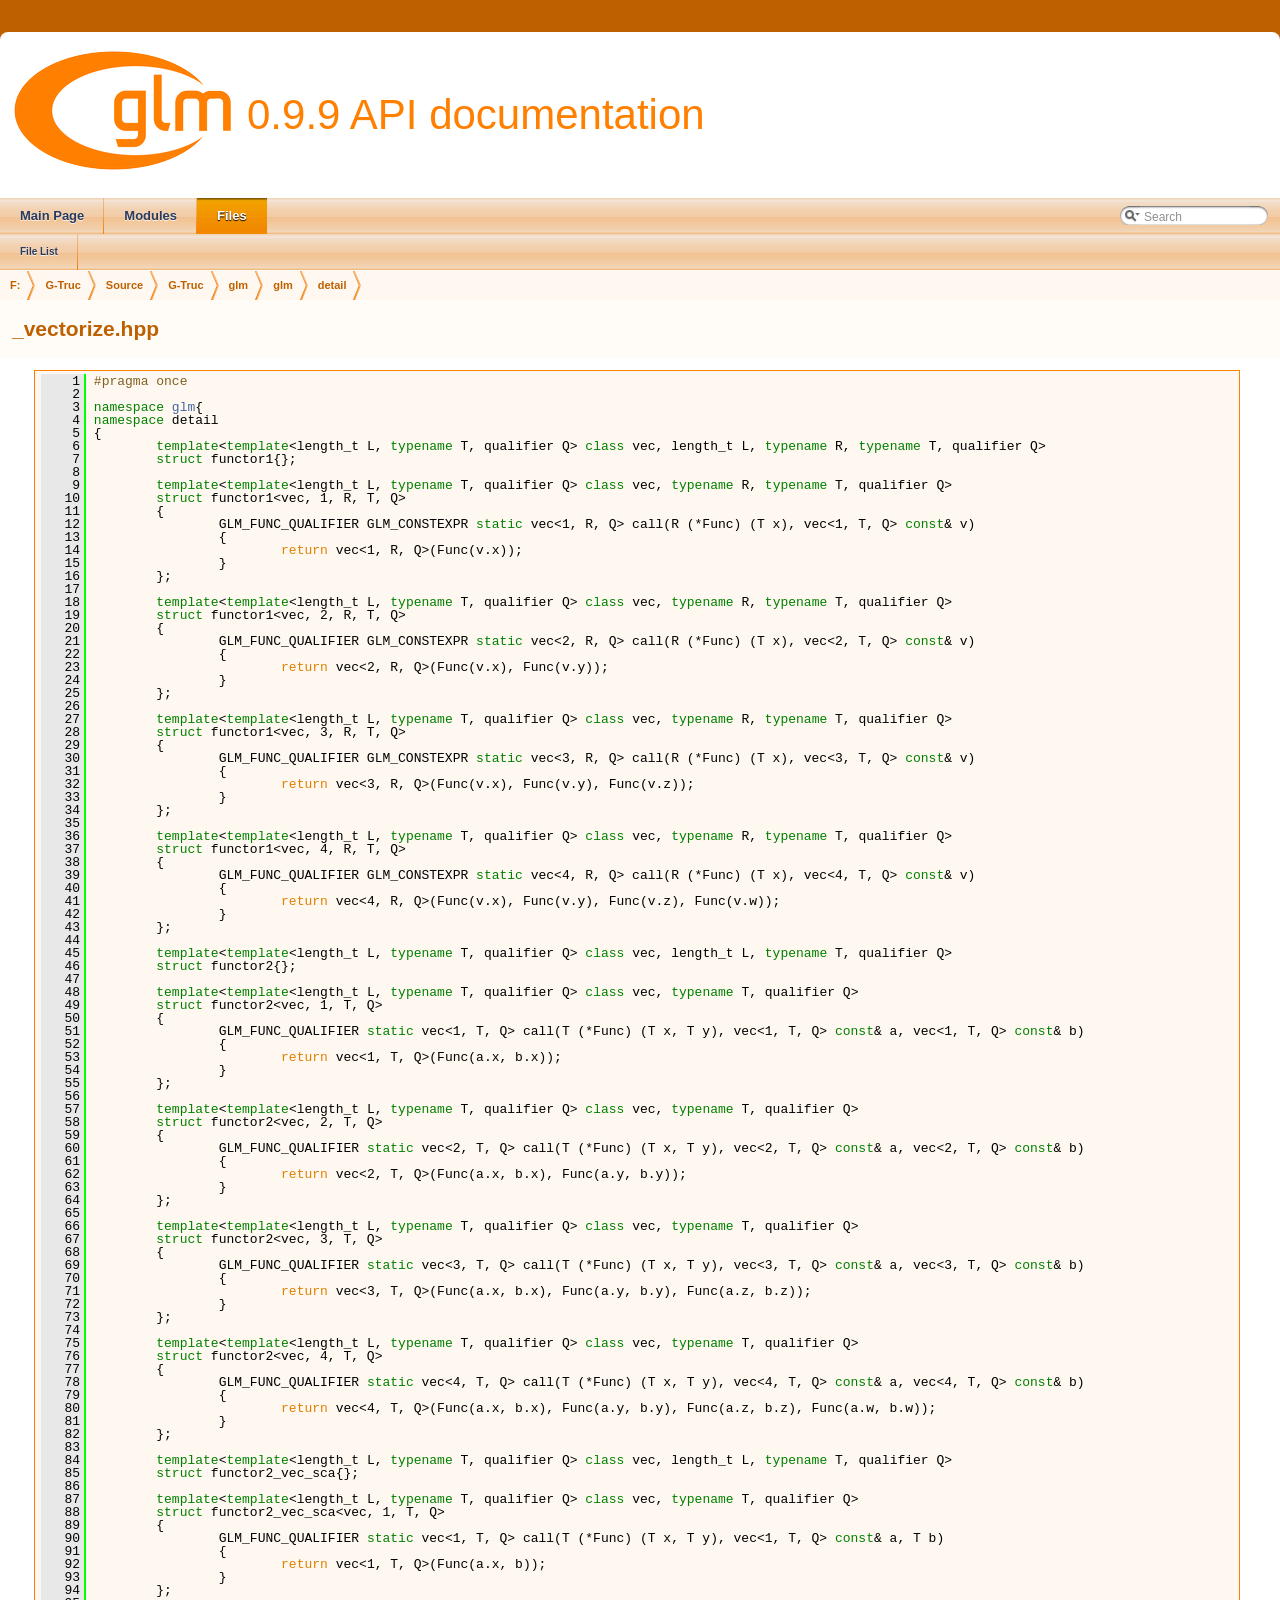
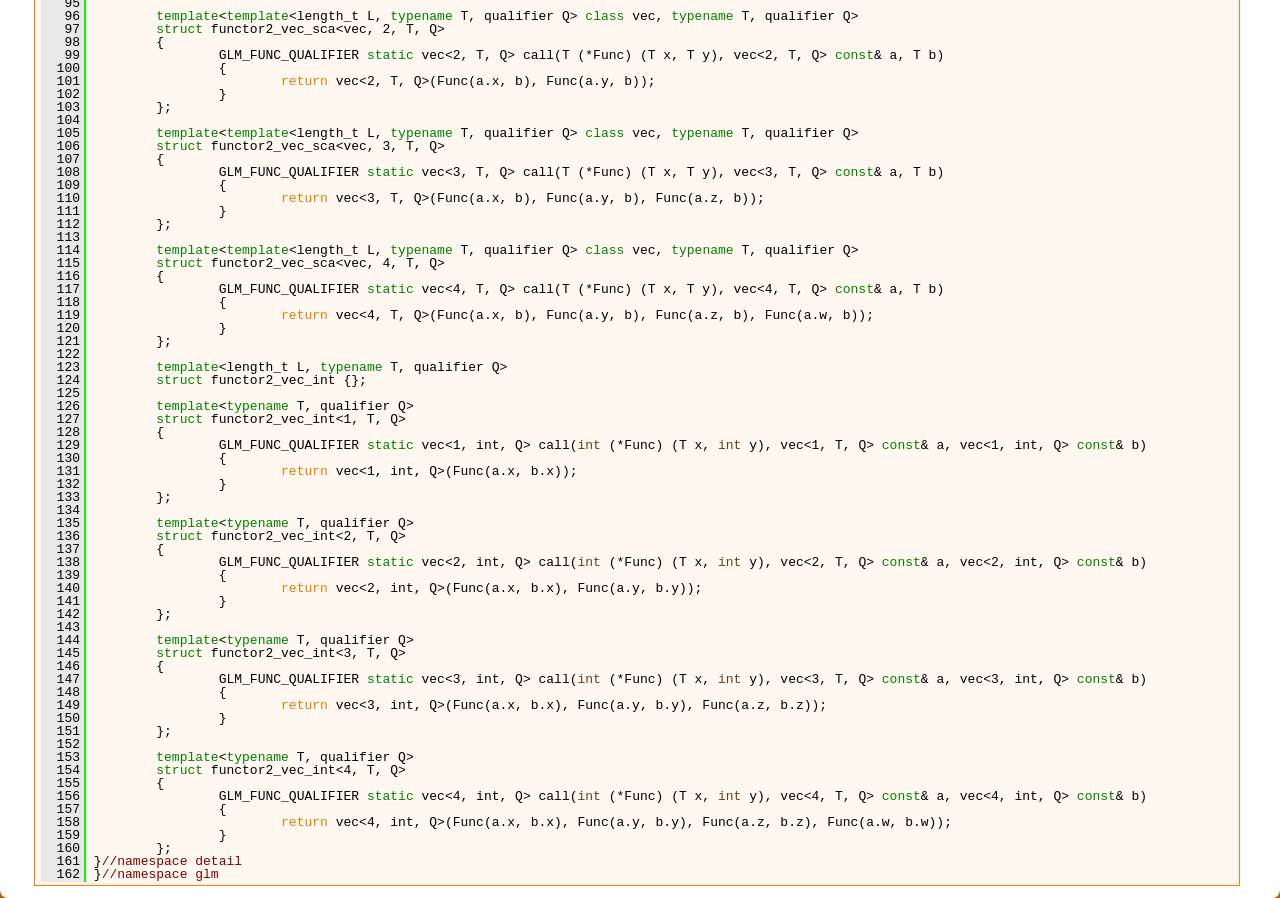
<file: submodules/diff-gaussian-rasterization/third_party/glm/doc/api/a00006_source.html>
<!DOCTYPE html PUBLIC "-//W3C//DTD XHTML 1.0 Transitional//EN" "http://www.w3.org/TR/xhtml1/DTD/xhtml1-transitional.dtd">
<html xmlns="http://www.w3.org/1999/xhtml">
<head>
<meta http-equiv="Content-Type" content="text/xhtml;charset=UTF-8"/>
<meta http-equiv="X-UA-Compatible" content="IE=9"/>
<meta name="generator" content="Doxygen 1.8.10"/>
<title>0.9.9 API documentation: _vectorize.hpp Source File</title>
<link href="tabs.css" rel="stylesheet" type="text/css"/>
<script type="text/javascript" src="jquery.js"></script>
<script type="text/javascript" src="dynsections.js"></script>
<link href="search/search.css" rel="stylesheet" type="text/css"/>
<script type="text/javascript" src="search/searchdata.js"></script>
<script type="text/javascript" src="search/search.js"></script>
<script type="text/javascript">
  $(document).ready(function() { init_search(); });
</script>
<link href="doxygen.css" rel="stylesheet" type="text/css" />
</head>
<body>
<div id="top"><!-- do not remove this div, it is closed by doxygen! -->
<div id="titlearea">
<table cellspacing="0" cellpadding="0">
 <tbody>
 <tr style="height: 56px;">
  <td id="projectlogo"><img alt="Logo" src="logo-mini.png"/></td>
  <td id="projectalign" style="padding-left: 0.5em;">
   <div id="projectname">0.9.9 API documentation
   </div>
  </td>
 </tr>
 </tbody>
</table>
</div>
<!-- end header part -->
<!-- Generated by Doxygen 1.8.10 -->
<script type="text/javascript">
var searchBox = new SearchBox("searchBox", "search",false,'Search');
</script>
  <div id="navrow1" class="tabs">
    <ul class="tablist">
      <li><a href="index.html"><span>Main&#160;Page</span></a></li>
      <li><a href="modules.html"><span>Modules</span></a></li>
      <li class="current"><a href="files.html"><span>Files</span></a></li>
      <li>
        <div id="MSearchBox" class="MSearchBoxInactive">
        <span class="left">
          <img id="MSearchSelect" src="search/mag_sel.png"
               onmouseover="return searchBox.OnSearchSelectShow()"
               onmouseout="return searchBox.OnSearchSelectHide()"
               alt=""/>
          <input type="text" id="MSearchField" value="Search" accesskey="S"
               onfocus="searchBox.OnSearchFieldFocus(true)" 
               onblur="searchBox.OnSearchFieldFocus(false)" 
               onkeyup="searchBox.OnSearchFieldChange(event)"/>
          </span><span class="right">
            <a id="MSearchClose" href="javascript:searchBox.CloseResultsWindow()"><img id="MSearchCloseImg" border="0" src="search/close.png" alt=""/></a>
          </span>
        </div>
      </li>
    </ul>
  </div>
  <div id="navrow2" class="tabs2">
    <ul class="tablist">
      <li><a href="files.html"><span>File&#160;List</span></a></li>
    </ul>
  </div>
<!-- window showing the filter options -->
<div id="MSearchSelectWindow"
     onmouseover="return searchBox.OnSearchSelectShow()"
     onmouseout="return searchBox.OnSearchSelectHide()"
     onkeydown="return searchBox.OnSearchSelectKey(event)">
</div>

<!-- iframe showing the search results (closed by default) -->
<div id="MSearchResultsWindow">
<iframe src="javascript:void(0)" frameborder="0" 
        name="MSearchResults" id="MSearchResults">
</iframe>
</div>

<div id="nav-path" class="navpath">
  <ul>
<li class="navelem"><a class="el" href="dir_3a581ba30d25676e4b797b1f96d53b45.html">F:</a></li><li class="navelem"><a class="el" href="dir_9e5fe034a00e89334fd5186c3e7db156.html">G-Truc</a></li><li class="navelem"><a class="el" href="dir_d9496f0844b48bc7e53b5af8c99b9ab2.html">Source</a></li><li class="navelem"><a class="el" href="dir_a8bee7be44182a33f3820393ae0b105d.html">G-Truc</a></li><li class="navelem"><a class="el" href="dir_44e5e654415abd9ca6fdeaddaff8565e.html">glm</a></li><li class="navelem"><a class="el" href="dir_cef2d71d502cb69a9252bca2297d9549.html">glm</a></li><li class="navelem"><a class="el" href="dir_033f5edb0915b828d2c46ed4804e5503.html">detail</a></li>  </ul>
</div>
</div><!-- top -->
<div class="header">
  <div class="headertitle">
<div class="title">_vectorize.hpp</div>  </div>
</div><!--header-->
<div class="contents">
<div class="fragment"><div class="line"><a name="l00001"></a><span class="lineno">    1</span>&#160;<span class="preprocessor">#pragma once</span></div>
<div class="line"><a name="l00002"></a><span class="lineno">    2</span>&#160;</div>
<div class="line"><a name="l00003"></a><span class="lineno">    3</span>&#160;<span class="keyword">namespace </span><a class="code" href="a00236.html">glm</a>{</div>
<div class="line"><a name="l00004"></a><span class="lineno">    4</span>&#160;<span class="keyword">namespace </span>detail</div>
<div class="line"><a name="l00005"></a><span class="lineno">    5</span>&#160;{</div>
<div class="line"><a name="l00006"></a><span class="lineno">    6</span>&#160;        <span class="keyword">template</span>&lt;<span class="keyword">template</span>&lt;length_t L, <span class="keyword">typename</span> T, qualifier Q&gt; <span class="keyword">class </span>vec, length_t L, <span class="keyword">typename</span> R, <span class="keyword">typename</span> T, qualifier Q&gt;</div>
<div class="line"><a name="l00007"></a><span class="lineno">    7</span>&#160;        <span class="keyword">struct </span>functor1{};</div>
<div class="line"><a name="l00008"></a><span class="lineno">    8</span>&#160;</div>
<div class="line"><a name="l00009"></a><span class="lineno">    9</span>&#160;        <span class="keyword">template</span>&lt;<span class="keyword">template</span>&lt;length_t L, <span class="keyword">typename</span> T, qualifier Q&gt; <span class="keyword">class </span>vec, <span class="keyword">typename</span> R, <span class="keyword">typename</span> T, qualifier Q&gt;</div>
<div class="line"><a name="l00010"></a><span class="lineno">   10</span>&#160;        <span class="keyword">struct </span>functor1&lt;vec, 1, R, T, Q&gt;</div>
<div class="line"><a name="l00011"></a><span class="lineno">   11</span>&#160;        {</div>
<div class="line"><a name="l00012"></a><span class="lineno">   12</span>&#160;                GLM_FUNC_QUALIFIER GLM_CONSTEXPR <span class="keyword">static</span> vec&lt;1, R, Q&gt; call(R (*Func) (T x), vec&lt;1, T, Q&gt; <span class="keyword">const</span>&amp; v)</div>
<div class="line"><a name="l00013"></a><span class="lineno">   13</span>&#160;                {</div>
<div class="line"><a name="l00014"></a><span class="lineno">   14</span>&#160;                        <span class="keywordflow">return</span> vec&lt;1, R, Q&gt;(Func(v.x));</div>
<div class="line"><a name="l00015"></a><span class="lineno">   15</span>&#160;                }</div>
<div class="line"><a name="l00016"></a><span class="lineno">   16</span>&#160;        };</div>
<div class="line"><a name="l00017"></a><span class="lineno">   17</span>&#160;</div>
<div class="line"><a name="l00018"></a><span class="lineno">   18</span>&#160;        <span class="keyword">template</span>&lt;<span class="keyword">template</span>&lt;length_t L, <span class="keyword">typename</span> T, qualifier Q&gt; <span class="keyword">class </span>vec, <span class="keyword">typename</span> R, <span class="keyword">typename</span> T, qualifier Q&gt;</div>
<div class="line"><a name="l00019"></a><span class="lineno">   19</span>&#160;        <span class="keyword">struct </span>functor1&lt;vec, 2, R, T, Q&gt;</div>
<div class="line"><a name="l00020"></a><span class="lineno">   20</span>&#160;        {</div>
<div class="line"><a name="l00021"></a><span class="lineno">   21</span>&#160;                GLM_FUNC_QUALIFIER GLM_CONSTEXPR <span class="keyword">static</span> vec&lt;2, R, Q&gt; call(R (*Func) (T x), vec&lt;2, T, Q&gt; <span class="keyword">const</span>&amp; v)</div>
<div class="line"><a name="l00022"></a><span class="lineno">   22</span>&#160;                {</div>
<div class="line"><a name="l00023"></a><span class="lineno">   23</span>&#160;                        <span class="keywordflow">return</span> vec&lt;2, R, Q&gt;(Func(v.x), Func(v.y));</div>
<div class="line"><a name="l00024"></a><span class="lineno">   24</span>&#160;                }</div>
<div class="line"><a name="l00025"></a><span class="lineno">   25</span>&#160;        };</div>
<div class="line"><a name="l00026"></a><span class="lineno">   26</span>&#160;</div>
<div class="line"><a name="l00027"></a><span class="lineno">   27</span>&#160;        <span class="keyword">template</span>&lt;<span class="keyword">template</span>&lt;length_t L, <span class="keyword">typename</span> T, qualifier Q&gt; <span class="keyword">class </span>vec, <span class="keyword">typename</span> R, <span class="keyword">typename</span> T, qualifier Q&gt;</div>
<div class="line"><a name="l00028"></a><span class="lineno">   28</span>&#160;        <span class="keyword">struct </span>functor1&lt;vec, 3, R, T, Q&gt;</div>
<div class="line"><a name="l00029"></a><span class="lineno">   29</span>&#160;        {</div>
<div class="line"><a name="l00030"></a><span class="lineno">   30</span>&#160;                GLM_FUNC_QUALIFIER GLM_CONSTEXPR <span class="keyword">static</span> vec&lt;3, R, Q&gt; call(R (*Func) (T x), vec&lt;3, T, Q&gt; <span class="keyword">const</span>&amp; v)</div>
<div class="line"><a name="l00031"></a><span class="lineno">   31</span>&#160;                {</div>
<div class="line"><a name="l00032"></a><span class="lineno">   32</span>&#160;                        <span class="keywordflow">return</span> vec&lt;3, R, Q&gt;(Func(v.x), Func(v.y), Func(v.z));</div>
<div class="line"><a name="l00033"></a><span class="lineno">   33</span>&#160;                }</div>
<div class="line"><a name="l00034"></a><span class="lineno">   34</span>&#160;        };</div>
<div class="line"><a name="l00035"></a><span class="lineno">   35</span>&#160;</div>
<div class="line"><a name="l00036"></a><span class="lineno">   36</span>&#160;        <span class="keyword">template</span>&lt;<span class="keyword">template</span>&lt;length_t L, <span class="keyword">typename</span> T, qualifier Q&gt; <span class="keyword">class </span>vec, <span class="keyword">typename</span> R, <span class="keyword">typename</span> T, qualifier Q&gt;</div>
<div class="line"><a name="l00037"></a><span class="lineno">   37</span>&#160;        <span class="keyword">struct </span>functor1&lt;vec, 4, R, T, Q&gt;</div>
<div class="line"><a name="l00038"></a><span class="lineno">   38</span>&#160;        {</div>
<div class="line"><a name="l00039"></a><span class="lineno">   39</span>&#160;                GLM_FUNC_QUALIFIER GLM_CONSTEXPR <span class="keyword">static</span> vec&lt;4, R, Q&gt; call(R (*Func) (T x), vec&lt;4, T, Q&gt; <span class="keyword">const</span>&amp; v)</div>
<div class="line"><a name="l00040"></a><span class="lineno">   40</span>&#160;                {</div>
<div class="line"><a name="l00041"></a><span class="lineno">   41</span>&#160;                        <span class="keywordflow">return</span> vec&lt;4, R, Q&gt;(Func(v.x), Func(v.y), Func(v.z), Func(v.w));</div>
<div class="line"><a name="l00042"></a><span class="lineno">   42</span>&#160;                }</div>
<div class="line"><a name="l00043"></a><span class="lineno">   43</span>&#160;        };</div>
<div class="line"><a name="l00044"></a><span class="lineno">   44</span>&#160;</div>
<div class="line"><a name="l00045"></a><span class="lineno">   45</span>&#160;        <span class="keyword">template</span>&lt;<span class="keyword">template</span>&lt;length_t L, <span class="keyword">typename</span> T, qualifier Q&gt; <span class="keyword">class </span>vec, length_t L, <span class="keyword">typename</span> T, qualifier Q&gt;</div>
<div class="line"><a name="l00046"></a><span class="lineno">   46</span>&#160;        <span class="keyword">struct </span>functor2{};</div>
<div class="line"><a name="l00047"></a><span class="lineno">   47</span>&#160;</div>
<div class="line"><a name="l00048"></a><span class="lineno">   48</span>&#160;        <span class="keyword">template</span>&lt;<span class="keyword">template</span>&lt;length_t L, <span class="keyword">typename</span> T, qualifier Q&gt; <span class="keyword">class </span>vec, <span class="keyword">typename</span> T, qualifier Q&gt;</div>
<div class="line"><a name="l00049"></a><span class="lineno">   49</span>&#160;        <span class="keyword">struct </span>functor2&lt;vec, 1, T, Q&gt;</div>
<div class="line"><a name="l00050"></a><span class="lineno">   50</span>&#160;        {</div>
<div class="line"><a name="l00051"></a><span class="lineno">   51</span>&#160;                GLM_FUNC_QUALIFIER <span class="keyword">static</span> vec&lt;1, T, Q&gt; call(T (*Func) (T x, T y), vec&lt;1, T, Q&gt; <span class="keyword">const</span>&amp; a, vec&lt;1, T, Q&gt; <span class="keyword">const</span>&amp; b)</div>
<div class="line"><a name="l00052"></a><span class="lineno">   52</span>&#160;                {</div>
<div class="line"><a name="l00053"></a><span class="lineno">   53</span>&#160;                        <span class="keywordflow">return</span> vec&lt;1, T, Q&gt;(Func(a.x, b.x));</div>
<div class="line"><a name="l00054"></a><span class="lineno">   54</span>&#160;                }</div>
<div class="line"><a name="l00055"></a><span class="lineno">   55</span>&#160;        };</div>
<div class="line"><a name="l00056"></a><span class="lineno">   56</span>&#160;</div>
<div class="line"><a name="l00057"></a><span class="lineno">   57</span>&#160;        <span class="keyword">template</span>&lt;<span class="keyword">template</span>&lt;length_t L, <span class="keyword">typename</span> T, qualifier Q&gt; <span class="keyword">class </span>vec, <span class="keyword">typename</span> T, qualifier Q&gt;</div>
<div class="line"><a name="l00058"></a><span class="lineno">   58</span>&#160;        <span class="keyword">struct </span>functor2&lt;vec, 2, T, Q&gt;</div>
<div class="line"><a name="l00059"></a><span class="lineno">   59</span>&#160;        {</div>
<div class="line"><a name="l00060"></a><span class="lineno">   60</span>&#160;                GLM_FUNC_QUALIFIER <span class="keyword">static</span> vec&lt;2, T, Q&gt; call(T (*Func) (T x, T y), vec&lt;2, T, Q&gt; <span class="keyword">const</span>&amp; a, vec&lt;2, T, Q&gt; <span class="keyword">const</span>&amp; b)</div>
<div class="line"><a name="l00061"></a><span class="lineno">   61</span>&#160;                {</div>
<div class="line"><a name="l00062"></a><span class="lineno">   62</span>&#160;                        <span class="keywordflow">return</span> vec&lt;2, T, Q&gt;(Func(a.x, b.x), Func(a.y, b.y));</div>
<div class="line"><a name="l00063"></a><span class="lineno">   63</span>&#160;                }</div>
<div class="line"><a name="l00064"></a><span class="lineno">   64</span>&#160;        };</div>
<div class="line"><a name="l00065"></a><span class="lineno">   65</span>&#160;</div>
<div class="line"><a name="l00066"></a><span class="lineno">   66</span>&#160;        <span class="keyword">template</span>&lt;<span class="keyword">template</span>&lt;length_t L, <span class="keyword">typename</span> T, qualifier Q&gt; <span class="keyword">class </span>vec, <span class="keyword">typename</span> T, qualifier Q&gt;</div>
<div class="line"><a name="l00067"></a><span class="lineno">   67</span>&#160;        <span class="keyword">struct </span>functor2&lt;vec, 3, T, Q&gt;</div>
<div class="line"><a name="l00068"></a><span class="lineno">   68</span>&#160;        {</div>
<div class="line"><a name="l00069"></a><span class="lineno">   69</span>&#160;                GLM_FUNC_QUALIFIER <span class="keyword">static</span> vec&lt;3, T, Q&gt; call(T (*Func) (T x, T y), vec&lt;3, T, Q&gt; <span class="keyword">const</span>&amp; a, vec&lt;3, T, Q&gt; <span class="keyword">const</span>&amp; b)</div>
<div class="line"><a name="l00070"></a><span class="lineno">   70</span>&#160;                {</div>
<div class="line"><a name="l00071"></a><span class="lineno">   71</span>&#160;                        <span class="keywordflow">return</span> vec&lt;3, T, Q&gt;(Func(a.x, b.x), Func(a.y, b.y), Func(a.z, b.z));</div>
<div class="line"><a name="l00072"></a><span class="lineno">   72</span>&#160;                }</div>
<div class="line"><a name="l00073"></a><span class="lineno">   73</span>&#160;        };</div>
<div class="line"><a name="l00074"></a><span class="lineno">   74</span>&#160;</div>
<div class="line"><a name="l00075"></a><span class="lineno">   75</span>&#160;        <span class="keyword">template</span>&lt;<span class="keyword">template</span>&lt;length_t L, <span class="keyword">typename</span> T, qualifier Q&gt; <span class="keyword">class </span>vec, <span class="keyword">typename</span> T, qualifier Q&gt;</div>
<div class="line"><a name="l00076"></a><span class="lineno">   76</span>&#160;        <span class="keyword">struct </span>functor2&lt;vec, 4, T, Q&gt;</div>
<div class="line"><a name="l00077"></a><span class="lineno">   77</span>&#160;        {</div>
<div class="line"><a name="l00078"></a><span class="lineno">   78</span>&#160;                GLM_FUNC_QUALIFIER <span class="keyword">static</span> vec&lt;4, T, Q&gt; call(T (*Func) (T x, T y), vec&lt;4, T, Q&gt; <span class="keyword">const</span>&amp; a, vec&lt;4, T, Q&gt; <span class="keyword">const</span>&amp; b)</div>
<div class="line"><a name="l00079"></a><span class="lineno">   79</span>&#160;                {</div>
<div class="line"><a name="l00080"></a><span class="lineno">   80</span>&#160;                        <span class="keywordflow">return</span> vec&lt;4, T, Q&gt;(Func(a.x, b.x), Func(a.y, b.y), Func(a.z, b.z), Func(a.w, b.w));</div>
<div class="line"><a name="l00081"></a><span class="lineno">   81</span>&#160;                }</div>
<div class="line"><a name="l00082"></a><span class="lineno">   82</span>&#160;        };</div>
<div class="line"><a name="l00083"></a><span class="lineno">   83</span>&#160;</div>
<div class="line"><a name="l00084"></a><span class="lineno">   84</span>&#160;        <span class="keyword">template</span>&lt;<span class="keyword">template</span>&lt;length_t L, <span class="keyword">typename</span> T, qualifier Q&gt; <span class="keyword">class </span>vec, length_t L, <span class="keyword">typename</span> T, qualifier Q&gt;</div>
<div class="line"><a name="l00085"></a><span class="lineno">   85</span>&#160;        <span class="keyword">struct </span>functor2_vec_sca{};</div>
<div class="line"><a name="l00086"></a><span class="lineno">   86</span>&#160;</div>
<div class="line"><a name="l00087"></a><span class="lineno">   87</span>&#160;        <span class="keyword">template</span>&lt;<span class="keyword">template</span>&lt;length_t L, <span class="keyword">typename</span> T, qualifier Q&gt; <span class="keyword">class </span>vec, <span class="keyword">typename</span> T, qualifier Q&gt;</div>
<div class="line"><a name="l00088"></a><span class="lineno">   88</span>&#160;        <span class="keyword">struct </span>functor2_vec_sca&lt;vec, 1, T, Q&gt;</div>
<div class="line"><a name="l00089"></a><span class="lineno">   89</span>&#160;        {</div>
<div class="line"><a name="l00090"></a><span class="lineno">   90</span>&#160;                GLM_FUNC_QUALIFIER <span class="keyword">static</span> vec&lt;1, T, Q&gt; call(T (*Func) (T x, T y), vec&lt;1, T, Q&gt; <span class="keyword">const</span>&amp; a, T b)</div>
<div class="line"><a name="l00091"></a><span class="lineno">   91</span>&#160;                {</div>
<div class="line"><a name="l00092"></a><span class="lineno">   92</span>&#160;                        <span class="keywordflow">return</span> vec&lt;1, T, Q&gt;(Func(a.x, b));</div>
<div class="line"><a name="l00093"></a><span class="lineno">   93</span>&#160;                }</div>
<div class="line"><a name="l00094"></a><span class="lineno">   94</span>&#160;        };</div>
<div class="line"><a name="l00095"></a><span class="lineno">   95</span>&#160;</div>
<div class="line"><a name="l00096"></a><span class="lineno">   96</span>&#160;        <span class="keyword">template</span>&lt;<span class="keyword">template</span>&lt;length_t L, <span class="keyword">typename</span> T, qualifier Q&gt; <span class="keyword">class </span>vec, <span class="keyword">typename</span> T, qualifier Q&gt;</div>
<div class="line"><a name="l00097"></a><span class="lineno">   97</span>&#160;        <span class="keyword">struct </span>functor2_vec_sca&lt;vec, 2, T, Q&gt;</div>
<div class="line"><a name="l00098"></a><span class="lineno">   98</span>&#160;        {</div>
<div class="line"><a name="l00099"></a><span class="lineno">   99</span>&#160;                GLM_FUNC_QUALIFIER <span class="keyword">static</span> vec&lt;2, T, Q&gt; call(T (*Func) (T x, T y), vec&lt;2, T, Q&gt; <span class="keyword">const</span>&amp; a, T b)</div>
<div class="line"><a name="l00100"></a><span class="lineno">  100</span>&#160;                {</div>
<div class="line"><a name="l00101"></a><span class="lineno">  101</span>&#160;                        <span class="keywordflow">return</span> vec&lt;2, T, Q&gt;(Func(a.x, b), Func(a.y, b));</div>
<div class="line"><a name="l00102"></a><span class="lineno">  102</span>&#160;                }</div>
<div class="line"><a name="l00103"></a><span class="lineno">  103</span>&#160;        };</div>
<div class="line"><a name="l00104"></a><span class="lineno">  104</span>&#160;</div>
<div class="line"><a name="l00105"></a><span class="lineno">  105</span>&#160;        <span class="keyword">template</span>&lt;<span class="keyword">template</span>&lt;length_t L, <span class="keyword">typename</span> T, qualifier Q&gt; <span class="keyword">class </span>vec, <span class="keyword">typename</span> T, qualifier Q&gt;</div>
<div class="line"><a name="l00106"></a><span class="lineno">  106</span>&#160;        <span class="keyword">struct </span>functor2_vec_sca&lt;vec, 3, T, Q&gt;</div>
<div class="line"><a name="l00107"></a><span class="lineno">  107</span>&#160;        {</div>
<div class="line"><a name="l00108"></a><span class="lineno">  108</span>&#160;                GLM_FUNC_QUALIFIER <span class="keyword">static</span> vec&lt;3, T, Q&gt; call(T (*Func) (T x, T y), vec&lt;3, T, Q&gt; <span class="keyword">const</span>&amp; a, T b)</div>
<div class="line"><a name="l00109"></a><span class="lineno">  109</span>&#160;                {</div>
<div class="line"><a name="l00110"></a><span class="lineno">  110</span>&#160;                        <span class="keywordflow">return</span> vec&lt;3, T, Q&gt;(Func(a.x, b), Func(a.y, b), Func(a.z, b));</div>
<div class="line"><a name="l00111"></a><span class="lineno">  111</span>&#160;                }</div>
<div class="line"><a name="l00112"></a><span class="lineno">  112</span>&#160;        };</div>
<div class="line"><a name="l00113"></a><span class="lineno">  113</span>&#160;</div>
<div class="line"><a name="l00114"></a><span class="lineno">  114</span>&#160;        <span class="keyword">template</span>&lt;<span class="keyword">template</span>&lt;length_t L, <span class="keyword">typename</span> T, qualifier Q&gt; <span class="keyword">class </span>vec, <span class="keyword">typename</span> T, qualifier Q&gt;</div>
<div class="line"><a name="l00115"></a><span class="lineno">  115</span>&#160;        <span class="keyword">struct </span>functor2_vec_sca&lt;vec, 4, T, Q&gt;</div>
<div class="line"><a name="l00116"></a><span class="lineno">  116</span>&#160;        {</div>
<div class="line"><a name="l00117"></a><span class="lineno">  117</span>&#160;                GLM_FUNC_QUALIFIER <span class="keyword">static</span> vec&lt;4, T, Q&gt; call(T (*Func) (T x, T y), vec&lt;4, T, Q&gt; <span class="keyword">const</span>&amp; a, T b)</div>
<div class="line"><a name="l00118"></a><span class="lineno">  118</span>&#160;                {</div>
<div class="line"><a name="l00119"></a><span class="lineno">  119</span>&#160;                        <span class="keywordflow">return</span> vec&lt;4, T, Q&gt;(Func(a.x, b), Func(a.y, b), Func(a.z, b), Func(a.w, b));</div>
<div class="line"><a name="l00120"></a><span class="lineno">  120</span>&#160;                }</div>
<div class="line"><a name="l00121"></a><span class="lineno">  121</span>&#160;        };</div>
<div class="line"><a name="l00122"></a><span class="lineno">  122</span>&#160;</div>
<div class="line"><a name="l00123"></a><span class="lineno">  123</span>&#160;        <span class="keyword">template</span>&lt;length_t L, <span class="keyword">typename</span> T, qualifier Q&gt;</div>
<div class="line"><a name="l00124"></a><span class="lineno">  124</span>&#160;        <span class="keyword">struct </span>functor2_vec_int {};</div>
<div class="line"><a name="l00125"></a><span class="lineno">  125</span>&#160;</div>
<div class="line"><a name="l00126"></a><span class="lineno">  126</span>&#160;        <span class="keyword">template</span>&lt;<span class="keyword">typename</span> T, qualifier Q&gt;</div>
<div class="line"><a name="l00127"></a><span class="lineno">  127</span>&#160;        <span class="keyword">struct </span>functor2_vec_int&lt;1, T, Q&gt;</div>
<div class="line"><a name="l00128"></a><span class="lineno">  128</span>&#160;        {</div>
<div class="line"><a name="l00129"></a><span class="lineno">  129</span>&#160;                GLM_FUNC_QUALIFIER <span class="keyword">static</span> vec&lt;1, int, Q&gt; call(<span class="keywordtype">int</span> (*Func) (T x, <span class="keywordtype">int</span> y), vec&lt;1, T, Q&gt; <span class="keyword">const</span>&amp; a, vec&lt;1, int, Q&gt; <span class="keyword">const</span>&amp; b)</div>
<div class="line"><a name="l00130"></a><span class="lineno">  130</span>&#160;                {</div>
<div class="line"><a name="l00131"></a><span class="lineno">  131</span>&#160;                        <span class="keywordflow">return</span> vec&lt;1, int, Q&gt;(Func(a.x, b.x));</div>
<div class="line"><a name="l00132"></a><span class="lineno">  132</span>&#160;                }</div>
<div class="line"><a name="l00133"></a><span class="lineno">  133</span>&#160;        };</div>
<div class="line"><a name="l00134"></a><span class="lineno">  134</span>&#160;</div>
<div class="line"><a name="l00135"></a><span class="lineno">  135</span>&#160;        <span class="keyword">template</span>&lt;<span class="keyword">typename</span> T, qualifier Q&gt;</div>
<div class="line"><a name="l00136"></a><span class="lineno">  136</span>&#160;        <span class="keyword">struct </span>functor2_vec_int&lt;2, T, Q&gt;</div>
<div class="line"><a name="l00137"></a><span class="lineno">  137</span>&#160;        {</div>
<div class="line"><a name="l00138"></a><span class="lineno">  138</span>&#160;                GLM_FUNC_QUALIFIER <span class="keyword">static</span> vec&lt;2, int, Q&gt; call(<span class="keywordtype">int</span> (*Func) (T x, <span class="keywordtype">int</span> y), vec&lt;2, T, Q&gt; <span class="keyword">const</span>&amp; a, vec&lt;2, int, Q&gt; <span class="keyword">const</span>&amp; b)</div>
<div class="line"><a name="l00139"></a><span class="lineno">  139</span>&#160;                {</div>
<div class="line"><a name="l00140"></a><span class="lineno">  140</span>&#160;                        <span class="keywordflow">return</span> vec&lt;2, int, Q&gt;(Func(a.x, b.x), Func(a.y, b.y));</div>
<div class="line"><a name="l00141"></a><span class="lineno">  141</span>&#160;                }</div>
<div class="line"><a name="l00142"></a><span class="lineno">  142</span>&#160;        };</div>
<div class="line"><a name="l00143"></a><span class="lineno">  143</span>&#160;</div>
<div class="line"><a name="l00144"></a><span class="lineno">  144</span>&#160;        <span class="keyword">template</span>&lt;<span class="keyword">typename</span> T, qualifier Q&gt;</div>
<div class="line"><a name="l00145"></a><span class="lineno">  145</span>&#160;        <span class="keyword">struct </span>functor2_vec_int&lt;3, T, Q&gt;</div>
<div class="line"><a name="l00146"></a><span class="lineno">  146</span>&#160;        {</div>
<div class="line"><a name="l00147"></a><span class="lineno">  147</span>&#160;                GLM_FUNC_QUALIFIER <span class="keyword">static</span> vec&lt;3, int, Q&gt; call(<span class="keywordtype">int</span> (*Func) (T x, <span class="keywordtype">int</span> y), vec&lt;3, T, Q&gt; <span class="keyword">const</span>&amp; a, vec&lt;3, int, Q&gt; <span class="keyword">const</span>&amp; b)</div>
<div class="line"><a name="l00148"></a><span class="lineno">  148</span>&#160;                {</div>
<div class="line"><a name="l00149"></a><span class="lineno">  149</span>&#160;                        <span class="keywordflow">return</span> vec&lt;3, int, Q&gt;(Func(a.x, b.x), Func(a.y, b.y), Func(a.z, b.z));</div>
<div class="line"><a name="l00150"></a><span class="lineno">  150</span>&#160;                }</div>
<div class="line"><a name="l00151"></a><span class="lineno">  151</span>&#160;        };</div>
<div class="line"><a name="l00152"></a><span class="lineno">  152</span>&#160;</div>
<div class="line"><a name="l00153"></a><span class="lineno">  153</span>&#160;        <span class="keyword">template</span>&lt;<span class="keyword">typename</span> T, qualifier Q&gt;</div>
<div class="line"><a name="l00154"></a><span class="lineno">  154</span>&#160;        <span class="keyword">struct </span>functor2_vec_int&lt;4, T, Q&gt;</div>
<div class="line"><a name="l00155"></a><span class="lineno">  155</span>&#160;        {</div>
<div class="line"><a name="l00156"></a><span class="lineno">  156</span>&#160;                GLM_FUNC_QUALIFIER <span class="keyword">static</span> vec&lt;4, int, Q&gt; call(<span class="keywordtype">int</span> (*Func) (T x, <span class="keywordtype">int</span> y), vec&lt;4, T, Q&gt; <span class="keyword">const</span>&amp; a, vec&lt;4, int, Q&gt; <span class="keyword">const</span>&amp; b)</div>
<div class="line"><a name="l00157"></a><span class="lineno">  157</span>&#160;                {</div>
<div class="line"><a name="l00158"></a><span class="lineno">  158</span>&#160;                        <span class="keywordflow">return</span> vec&lt;4, int, Q&gt;(Func(a.x, b.x), Func(a.y, b.y), Func(a.z, b.z), Func(a.w, b.w));</div>
<div class="line"><a name="l00159"></a><span class="lineno">  159</span>&#160;                }</div>
<div class="line"><a name="l00160"></a><span class="lineno">  160</span>&#160;        };</div>
<div class="line"><a name="l00161"></a><span class="lineno">  161</span>&#160;}<span class="comment">//namespace detail</span></div>
<div class="line"><a name="l00162"></a><span class="lineno">  162</span>&#160;}<span class="comment">//namespace glm</span></div>
<div class="ttc" id="a00236_html"><div class="ttname"><a href="a00236.html">glm</a></div><div class="ttdef"><b>Definition:</b> <a href="a00015_source.html#l00020">common.hpp:20</a></div></div>
</div><!-- fragment --></div><!-- contents -->
<!-- start footer part -->
<hr class="footer"/><address class="footer"><small>
Generated by &#160;<a href="http://www.doxygen.org/index.html">
<img class="footer" src="doxygen.png" alt="doxygen"/>
</a> 1.8.10
</small></address>
</body>
</html>
</file>
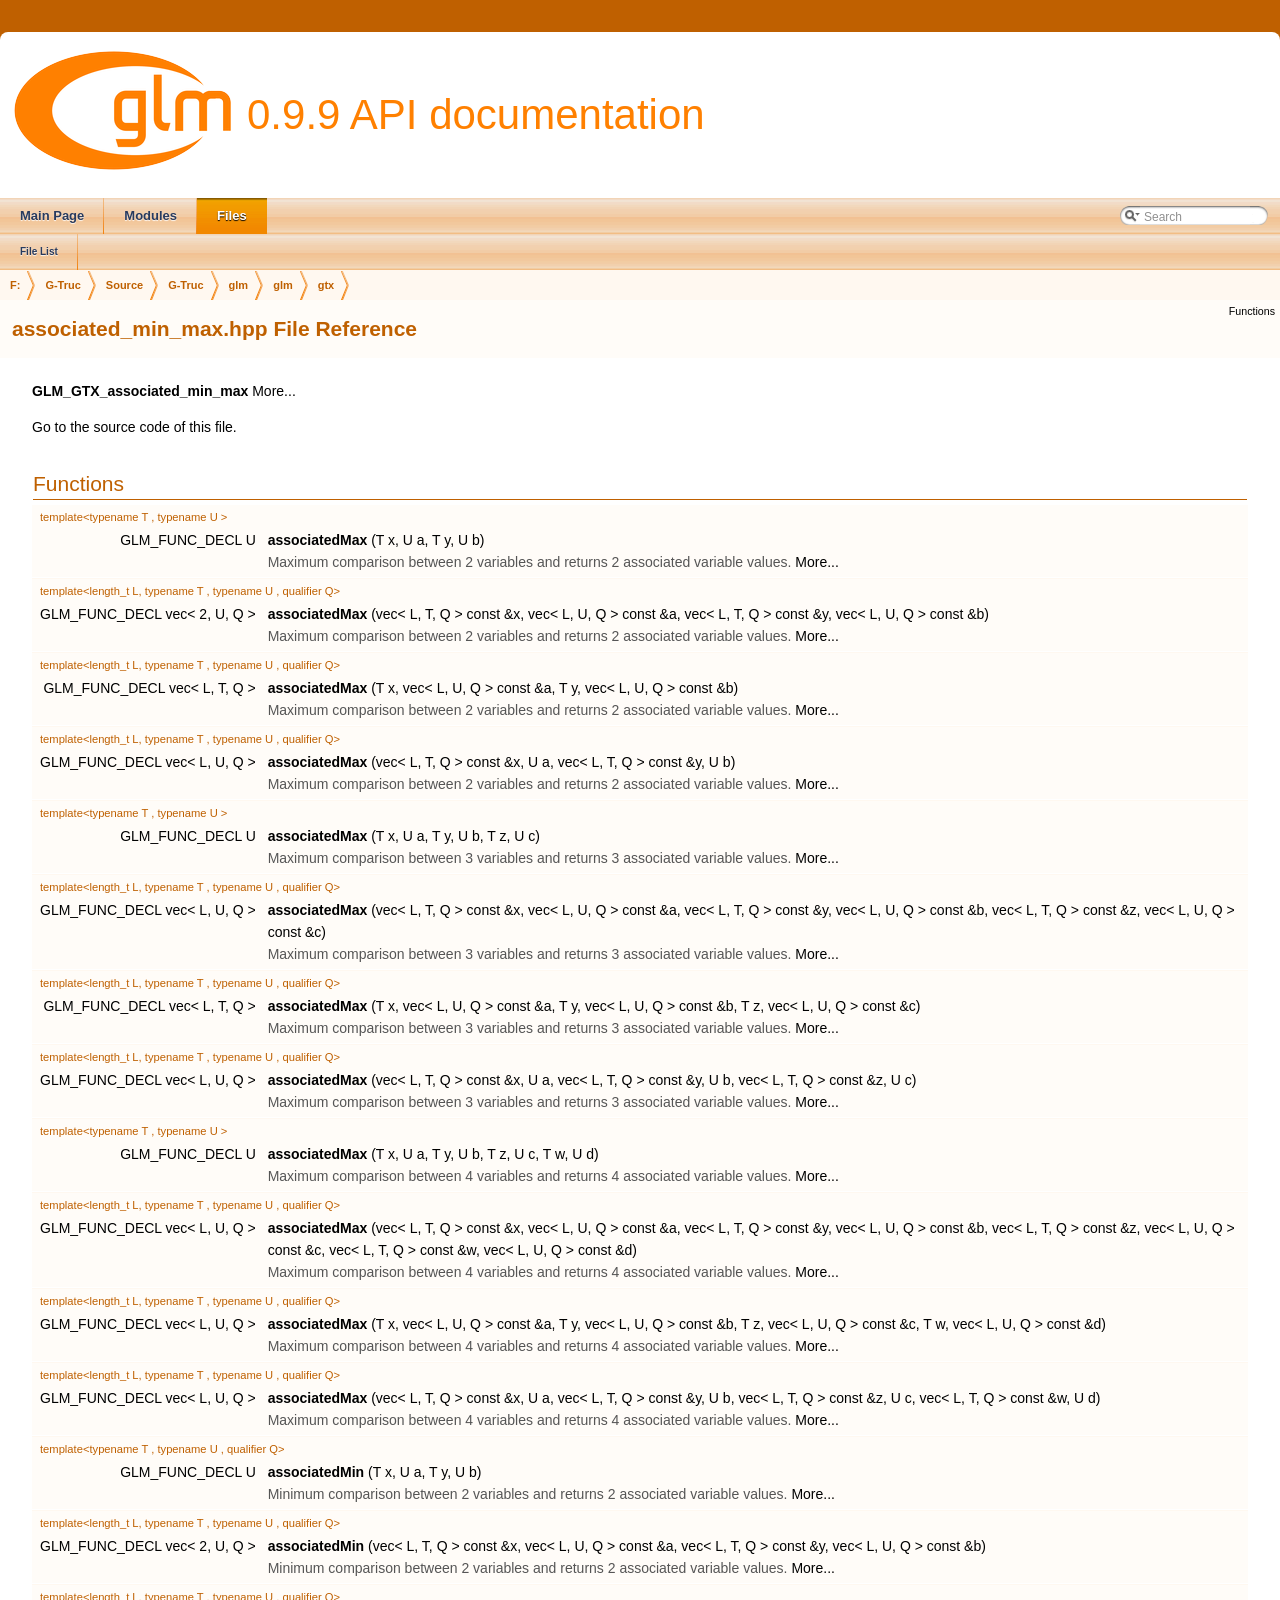
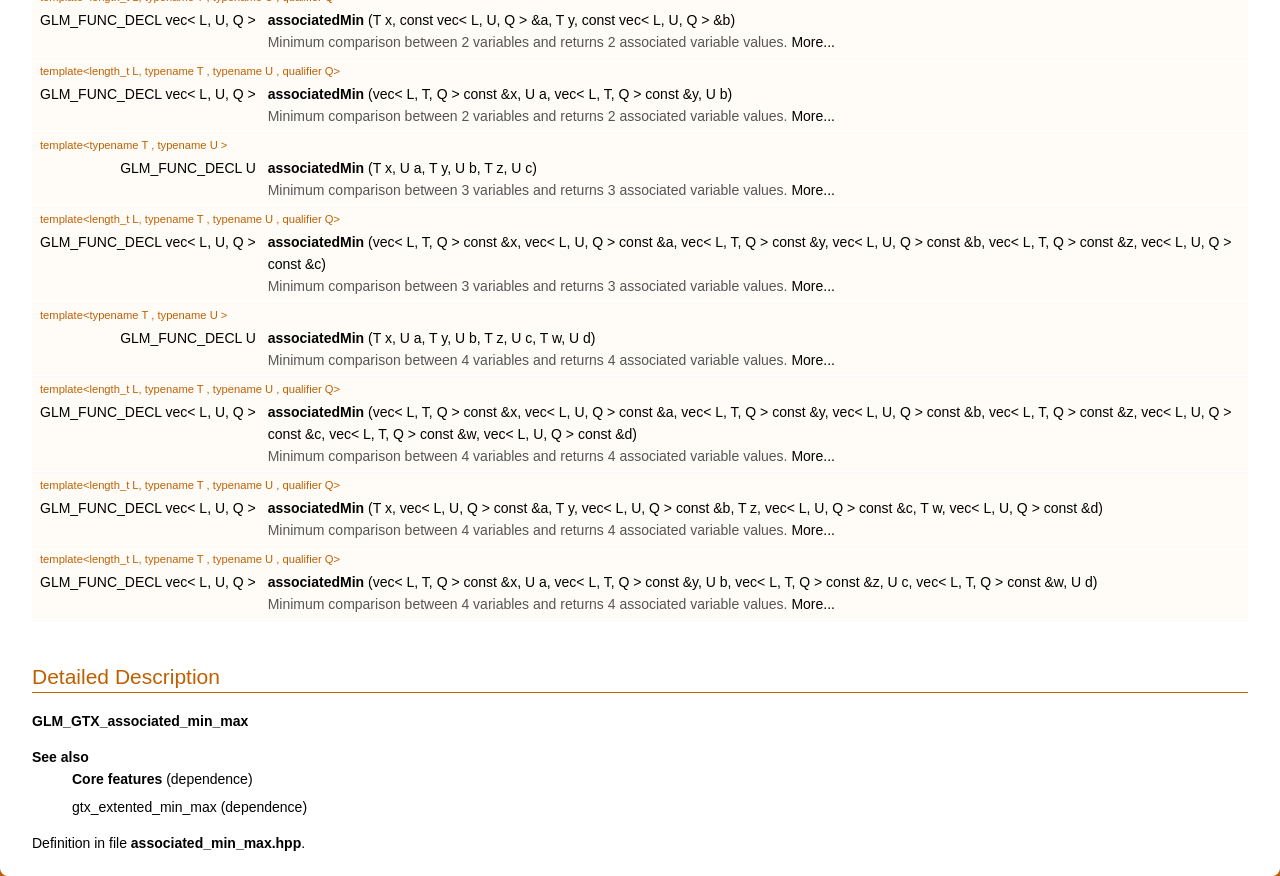
<file: submodules/diff-gaussian-rasterization/third_party/glm/doc/api/a00007.html>
<!DOCTYPE html PUBLIC "-//W3C//DTD XHTML 1.0 Transitional//EN" "http://www.w3.org/TR/xhtml1/DTD/xhtml1-transitional.dtd">
<html xmlns="http://www.w3.org/1999/xhtml">
<head>
<meta http-equiv="Content-Type" content="text/xhtml;charset=UTF-8"/>
<meta http-equiv="X-UA-Compatible" content="IE=9"/>
<meta name="generator" content="Doxygen 1.8.10"/>
<title>0.9.9 API documentation: associated_min_max.hpp File Reference</title>
<link href="tabs.css" rel="stylesheet" type="text/css"/>
<script type="text/javascript" src="jquery.js"></script>
<script type="text/javascript" src="dynsections.js"></script>
<link href="search/search.css" rel="stylesheet" type="text/css"/>
<script type="text/javascript" src="search/searchdata.js"></script>
<script type="text/javascript" src="search/search.js"></script>
<script type="text/javascript">
  $(document).ready(function() { init_search(); });
</script>
<link href="doxygen.css" rel="stylesheet" type="text/css" />
</head>
<body>
<div id="top"><!-- do not remove this div, it is closed by doxygen! -->
<div id="titlearea">
<table cellspacing="0" cellpadding="0">
 <tbody>
 <tr style="height: 56px;">
  <td id="projectlogo"><img alt="Logo" src="logo-mini.png"/></td>
  <td id="projectalign" style="padding-left: 0.5em;">
   <div id="projectname">0.9.9 API documentation
   </div>
  </td>
 </tr>
 </tbody>
</table>
</div>
<!-- end header part -->
<!-- Generated by Doxygen 1.8.10 -->
<script type="text/javascript">
var searchBox = new SearchBox("searchBox", "search",false,'Search');
</script>
  <div id="navrow1" class="tabs">
    <ul class="tablist">
      <li><a href="index.html"><span>Main&#160;Page</span></a></li>
      <li><a href="modules.html"><span>Modules</span></a></li>
      <li class="current"><a href="files.html"><span>Files</span></a></li>
      <li>
        <div id="MSearchBox" class="MSearchBoxInactive">
        <span class="left">
          <img id="MSearchSelect" src="search/mag_sel.png"
               onmouseover="return searchBox.OnSearchSelectShow()"
               onmouseout="return searchBox.OnSearchSelectHide()"
               alt=""/>
          <input type="text" id="MSearchField" value="Search" accesskey="S"
               onfocus="searchBox.OnSearchFieldFocus(true)" 
               onblur="searchBox.OnSearchFieldFocus(false)" 
               onkeyup="searchBox.OnSearchFieldChange(event)"/>
          </span><span class="right">
            <a id="MSearchClose" href="javascript:searchBox.CloseResultsWindow()"><img id="MSearchCloseImg" border="0" src="search/close.png" alt=""/></a>
          </span>
        </div>
      </li>
    </ul>
  </div>
  <div id="navrow2" class="tabs2">
    <ul class="tablist">
      <li><a href="files.html"><span>File&#160;List</span></a></li>
    </ul>
  </div>
<!-- window showing the filter options -->
<div id="MSearchSelectWindow"
     onmouseover="return searchBox.OnSearchSelectShow()"
     onmouseout="return searchBox.OnSearchSelectHide()"
     onkeydown="return searchBox.OnSearchSelectKey(event)">
</div>

<!-- iframe showing the search results (closed by default) -->
<div id="MSearchResultsWindow">
<iframe src="javascript:void(0)" frameborder="0" 
        name="MSearchResults" id="MSearchResults">
</iframe>
</div>

<div id="nav-path" class="navpath">
  <ul>
<li class="navelem"><a class="el" href="dir_3a581ba30d25676e4b797b1f96d53b45.html">F:</a></li><li class="navelem"><a class="el" href="dir_9e5fe034a00e89334fd5186c3e7db156.html">G-Truc</a></li><li class="navelem"><a class="el" href="dir_d9496f0844b48bc7e53b5af8c99b9ab2.html">Source</a></li><li class="navelem"><a class="el" href="dir_a8bee7be44182a33f3820393ae0b105d.html">G-Truc</a></li><li class="navelem"><a class="el" href="dir_44e5e654415abd9ca6fdeaddaff8565e.html">glm</a></li><li class="navelem"><a class="el" href="dir_cef2d71d502cb69a9252bca2297d9549.html">glm</a></li><li class="navelem"><a class="el" href="dir_f35778ec600a1b9bbc4524e62e226aa2.html">gtx</a></li>  </ul>
</div>
</div><!-- top -->
<div class="header">
  <div class="summary">
<a href="#func-members">Functions</a>  </div>
  <div class="headertitle">
<div class="title">associated_min_max.hpp File Reference</div>  </div>
</div><!--header-->
<div class="contents">

<p><a class="el" href="a00308.html">GLM_GTX_associated_min_max</a>  
<a href="#details">More...</a></p>

<p><a href="a00007_source.html">Go to the source code of this file.</a></p>
<table class="memberdecls">
<tr class="heading"><td colspan="2"><h2 class="groupheader"><a name="func-members"></a>
Functions</h2></td></tr>
<tr class="memitem:ga7d9c8785230c8db60f72ec8975f1ba45"><td class="memTemplParams" colspan="2">template&lt;typename T , typename U &gt; </td></tr>
<tr class="memitem:ga7d9c8785230c8db60f72ec8975f1ba45"><td class="memTemplItemLeft" align="right" valign="top">GLM_FUNC_DECL U&#160;</td><td class="memTemplItemRight" valign="bottom"><a class="el" href="a00308.html#ga7d9c8785230c8db60f72ec8975f1ba45">associatedMax</a> (T x, U a, T y, U b)</td></tr>
<tr class="memdesc:ga7d9c8785230c8db60f72ec8975f1ba45"><td class="mdescLeft">&#160;</td><td class="mdescRight">Maximum comparison between 2 variables and returns 2 associated variable values.  <a href="a00308.html#ga7d9c8785230c8db60f72ec8975f1ba45">More...</a><br /></td></tr>
<tr class="separator:ga7d9c8785230c8db60f72ec8975f1ba45"><td class="memSeparator" colspan="2">&#160;</td></tr>
<tr class="memitem:ga5c6758bc50aa7fbe700f87123a045aad"><td class="memTemplParams" colspan="2">template&lt;length_t L, typename T , typename U , qualifier Q&gt; </td></tr>
<tr class="memitem:ga5c6758bc50aa7fbe700f87123a045aad"><td class="memTemplItemLeft" align="right" valign="top">GLM_FUNC_DECL vec&lt; 2, U, Q &gt;&#160;</td><td class="memTemplItemRight" valign="bottom"><a class="el" href="a00308.html#ga5c6758bc50aa7fbe700f87123a045aad">associatedMax</a> (vec&lt; L, T, Q &gt; const &amp;x, vec&lt; L, U, Q &gt; const &amp;a, vec&lt; L, T, Q &gt; const &amp;y, vec&lt; L, U, Q &gt; const &amp;b)</td></tr>
<tr class="memdesc:ga5c6758bc50aa7fbe700f87123a045aad"><td class="mdescLeft">&#160;</td><td class="mdescRight">Maximum comparison between 2 variables and returns 2 associated variable values.  <a href="a00308.html#ga5c6758bc50aa7fbe700f87123a045aad">More...</a><br /></td></tr>
<tr class="separator:ga5c6758bc50aa7fbe700f87123a045aad"><td class="memSeparator" colspan="2">&#160;</td></tr>
<tr class="memitem:ga0d169d6ce26b03248df175f39005d77f"><td class="memTemplParams" colspan="2">template&lt;length_t L, typename T , typename U , qualifier Q&gt; </td></tr>
<tr class="memitem:ga0d169d6ce26b03248df175f39005d77f"><td class="memTemplItemLeft" align="right" valign="top">GLM_FUNC_DECL vec&lt; L, T, Q &gt;&#160;</td><td class="memTemplItemRight" valign="bottom"><a class="el" href="a00308.html#ga0d169d6ce26b03248df175f39005d77f">associatedMax</a> (T x, vec&lt; L, U, Q &gt; const &amp;a, T y, vec&lt; L, U, Q &gt; const &amp;b)</td></tr>
<tr class="memdesc:ga0d169d6ce26b03248df175f39005d77f"><td class="mdescLeft">&#160;</td><td class="mdescRight">Maximum comparison between 2 variables and returns 2 associated variable values.  <a href="a00308.html#ga0d169d6ce26b03248df175f39005d77f">More...</a><br /></td></tr>
<tr class="separator:ga0d169d6ce26b03248df175f39005d77f"><td class="memSeparator" colspan="2">&#160;</td></tr>
<tr class="memitem:ga4086269afabcb81dd7ded33cb3448653"><td class="memTemplParams" colspan="2">template&lt;length_t L, typename T , typename U , qualifier Q&gt; </td></tr>
<tr class="memitem:ga4086269afabcb81dd7ded33cb3448653"><td class="memTemplItemLeft" align="right" valign="top">GLM_FUNC_DECL vec&lt; L, U, Q &gt;&#160;</td><td class="memTemplItemRight" valign="bottom"><a class="el" href="a00308.html#ga4086269afabcb81dd7ded33cb3448653">associatedMax</a> (vec&lt; L, T, Q &gt; const &amp;x, U a, vec&lt; L, T, Q &gt; const &amp;y, U b)</td></tr>
<tr class="memdesc:ga4086269afabcb81dd7ded33cb3448653"><td class="mdescLeft">&#160;</td><td class="mdescRight">Maximum comparison between 2 variables and returns 2 associated variable values.  <a href="a00308.html#ga4086269afabcb81dd7ded33cb3448653">More...</a><br /></td></tr>
<tr class="separator:ga4086269afabcb81dd7ded33cb3448653"><td class="memSeparator" colspan="2">&#160;</td></tr>
<tr class="memitem:gaec891e363d91abbf3a4443cf2f652209"><td class="memTemplParams" colspan="2">template&lt;typename T , typename U &gt; </td></tr>
<tr class="memitem:gaec891e363d91abbf3a4443cf2f652209"><td class="memTemplItemLeft" align="right" valign="top">GLM_FUNC_DECL U&#160;</td><td class="memTemplItemRight" valign="bottom"><a class="el" href="a00308.html#gaec891e363d91abbf3a4443cf2f652209">associatedMax</a> (T x, U a, T y, U b, T z, U c)</td></tr>
<tr class="memdesc:gaec891e363d91abbf3a4443cf2f652209"><td class="mdescLeft">&#160;</td><td class="mdescRight">Maximum comparison between 3 variables and returns 3 associated variable values.  <a href="a00308.html#gaec891e363d91abbf3a4443cf2f652209">More...</a><br /></td></tr>
<tr class="separator:gaec891e363d91abbf3a4443cf2f652209"><td class="memSeparator" colspan="2">&#160;</td></tr>
<tr class="memitem:gab84fdc35016a31e8cd0cbb8296bddf7c"><td class="memTemplParams" colspan="2">template&lt;length_t L, typename T , typename U , qualifier Q&gt; </td></tr>
<tr class="memitem:gab84fdc35016a31e8cd0cbb8296bddf7c"><td class="memTemplItemLeft" align="right" valign="top">GLM_FUNC_DECL vec&lt; L, U, Q &gt;&#160;</td><td class="memTemplItemRight" valign="bottom"><a class="el" href="a00308.html#gab84fdc35016a31e8cd0cbb8296bddf7c">associatedMax</a> (vec&lt; L, T, Q &gt; const &amp;x, vec&lt; L, U, Q &gt; const &amp;a, vec&lt; L, T, Q &gt; const &amp;y, vec&lt; L, U, Q &gt; const &amp;b, vec&lt; L, T, Q &gt; const &amp;z, vec&lt; L, U, Q &gt; const &amp;c)</td></tr>
<tr class="memdesc:gab84fdc35016a31e8cd0cbb8296bddf7c"><td class="mdescLeft">&#160;</td><td class="mdescRight">Maximum comparison between 3 variables and returns 3 associated variable values.  <a href="a00308.html#gab84fdc35016a31e8cd0cbb8296bddf7c">More...</a><br /></td></tr>
<tr class="separator:gab84fdc35016a31e8cd0cbb8296bddf7c"><td class="memSeparator" colspan="2">&#160;</td></tr>
<tr class="memitem:gadd2a2002f4f2144bbc39eb2336dd2fba"><td class="memTemplParams" colspan="2">template&lt;length_t L, typename T , typename U , qualifier Q&gt; </td></tr>
<tr class="memitem:gadd2a2002f4f2144bbc39eb2336dd2fba"><td class="memTemplItemLeft" align="right" valign="top">GLM_FUNC_DECL vec&lt; L, T, Q &gt;&#160;</td><td class="memTemplItemRight" valign="bottom"><a class="el" href="a00308.html#gadd2a2002f4f2144bbc39eb2336dd2fba">associatedMax</a> (T x, vec&lt; L, U, Q &gt; const &amp;a, T y, vec&lt; L, U, Q &gt; const &amp;b, T z, vec&lt; L, U, Q &gt; const &amp;c)</td></tr>
<tr class="memdesc:gadd2a2002f4f2144bbc39eb2336dd2fba"><td class="mdescLeft">&#160;</td><td class="mdescRight">Maximum comparison between 3 variables and returns 3 associated variable values.  <a href="a00308.html#gadd2a2002f4f2144bbc39eb2336dd2fba">More...</a><br /></td></tr>
<tr class="separator:gadd2a2002f4f2144bbc39eb2336dd2fba"><td class="memSeparator" colspan="2">&#160;</td></tr>
<tr class="memitem:ga19f59d1141a51a3b2108a9807af78f7f"><td class="memTemplParams" colspan="2">template&lt;length_t L, typename T , typename U , qualifier Q&gt; </td></tr>
<tr class="memitem:ga19f59d1141a51a3b2108a9807af78f7f"><td class="memTemplItemLeft" align="right" valign="top">GLM_FUNC_DECL vec&lt; L, U, Q &gt;&#160;</td><td class="memTemplItemRight" valign="bottom"><a class="el" href="a00308.html#ga19f59d1141a51a3b2108a9807af78f7f">associatedMax</a> (vec&lt; L, T, Q &gt; const &amp;x, U a, vec&lt; L, T, Q &gt; const &amp;y, U b, vec&lt; L, T, Q &gt; const &amp;z, U c)</td></tr>
<tr class="memdesc:ga19f59d1141a51a3b2108a9807af78f7f"><td class="mdescLeft">&#160;</td><td class="mdescRight">Maximum comparison between 3 variables and returns 3 associated variable values.  <a href="a00308.html#ga19f59d1141a51a3b2108a9807af78f7f">More...</a><br /></td></tr>
<tr class="separator:ga19f59d1141a51a3b2108a9807af78f7f"><td class="memSeparator" colspan="2">&#160;</td></tr>
<tr class="memitem:ga3038ffcb43eaa6af75897a99a5047ccc"><td class="memTemplParams" colspan="2">template&lt;typename T , typename U &gt; </td></tr>
<tr class="memitem:ga3038ffcb43eaa6af75897a99a5047ccc"><td class="memTemplItemLeft" align="right" valign="top">GLM_FUNC_DECL U&#160;</td><td class="memTemplItemRight" valign="bottom"><a class="el" href="a00308.html#ga3038ffcb43eaa6af75897a99a5047ccc">associatedMax</a> (T x, U a, T y, U b, T z, U c, T w, U d)</td></tr>
<tr class="memdesc:ga3038ffcb43eaa6af75897a99a5047ccc"><td class="mdescLeft">&#160;</td><td class="mdescRight">Maximum comparison between 4 variables and returns 4 associated variable values.  <a href="a00308.html#ga3038ffcb43eaa6af75897a99a5047ccc">More...</a><br /></td></tr>
<tr class="separator:ga3038ffcb43eaa6af75897a99a5047ccc"><td class="memSeparator" colspan="2">&#160;</td></tr>
<tr class="memitem:gaf5ab0c428f8d1cd9e3b45fcfbf6423a6"><td class="memTemplParams" colspan="2">template&lt;length_t L, typename T , typename U , qualifier Q&gt; </td></tr>
<tr class="memitem:gaf5ab0c428f8d1cd9e3b45fcfbf6423a6"><td class="memTemplItemLeft" align="right" valign="top">GLM_FUNC_DECL vec&lt; L, U, Q &gt;&#160;</td><td class="memTemplItemRight" valign="bottom"><a class="el" href="a00308.html#gaf5ab0c428f8d1cd9e3b45fcfbf6423a6">associatedMax</a> (vec&lt; L, T, Q &gt; const &amp;x, vec&lt; L, U, Q &gt; const &amp;a, vec&lt; L, T, Q &gt; const &amp;y, vec&lt; L, U, Q &gt; const &amp;b, vec&lt; L, T, Q &gt; const &amp;z, vec&lt; L, U, Q &gt; const &amp;c, vec&lt; L, T, Q &gt; const &amp;w, vec&lt; L, U, Q &gt; const &amp;d)</td></tr>
<tr class="memdesc:gaf5ab0c428f8d1cd9e3b45fcfbf6423a6"><td class="mdescLeft">&#160;</td><td class="mdescRight">Maximum comparison between 4 variables and returns 4 associated variable values.  <a href="a00308.html#gaf5ab0c428f8d1cd9e3b45fcfbf6423a6">More...</a><br /></td></tr>
<tr class="separator:gaf5ab0c428f8d1cd9e3b45fcfbf6423a6"><td class="memSeparator" colspan="2">&#160;</td></tr>
<tr class="memitem:ga11477c2c4b5b0bfd1b72b29df3725a9d"><td class="memTemplParams" colspan="2">template&lt;length_t L, typename T , typename U , qualifier Q&gt; </td></tr>
<tr class="memitem:ga11477c2c4b5b0bfd1b72b29df3725a9d"><td class="memTemplItemLeft" align="right" valign="top">GLM_FUNC_DECL vec&lt; L, U, Q &gt;&#160;</td><td class="memTemplItemRight" valign="bottom"><a class="el" href="a00308.html#ga11477c2c4b5b0bfd1b72b29df3725a9d">associatedMax</a> (T x, vec&lt; L, U, Q &gt; const &amp;a, T y, vec&lt; L, U, Q &gt; const &amp;b, T z, vec&lt; L, U, Q &gt; const &amp;c, T w, vec&lt; L, U, Q &gt; const &amp;d)</td></tr>
<tr class="memdesc:ga11477c2c4b5b0bfd1b72b29df3725a9d"><td class="mdescLeft">&#160;</td><td class="mdescRight">Maximum comparison between 4 variables and returns 4 associated variable values.  <a href="a00308.html#ga11477c2c4b5b0bfd1b72b29df3725a9d">More...</a><br /></td></tr>
<tr class="separator:ga11477c2c4b5b0bfd1b72b29df3725a9d"><td class="memSeparator" colspan="2">&#160;</td></tr>
<tr class="memitem:gab9c3dd74cac899d2c625b5767ea3b3fb"><td class="memTemplParams" colspan="2">template&lt;length_t L, typename T , typename U , qualifier Q&gt; </td></tr>
<tr class="memitem:gab9c3dd74cac899d2c625b5767ea3b3fb"><td class="memTemplItemLeft" align="right" valign="top">GLM_FUNC_DECL vec&lt; L, U, Q &gt;&#160;</td><td class="memTemplItemRight" valign="bottom"><a class="el" href="a00308.html#gab9c3dd74cac899d2c625b5767ea3b3fb">associatedMax</a> (vec&lt; L, T, Q &gt; const &amp;x, U a, vec&lt; L, T, Q &gt; const &amp;y, U b, vec&lt; L, T, Q &gt; const &amp;z, U c, vec&lt; L, T, Q &gt; const &amp;w, U d)</td></tr>
<tr class="memdesc:gab9c3dd74cac899d2c625b5767ea3b3fb"><td class="mdescLeft">&#160;</td><td class="mdescRight">Maximum comparison between 4 variables and returns 4 associated variable values.  <a href="a00308.html#gab9c3dd74cac899d2c625b5767ea3b3fb">More...</a><br /></td></tr>
<tr class="separator:gab9c3dd74cac899d2c625b5767ea3b3fb"><td class="memSeparator" colspan="2">&#160;</td></tr>
<tr class="memitem:gacc01bd272359572fc28437ae214a02df"><td class="memTemplParams" colspan="2">template&lt;typename T , typename U , qualifier Q&gt; </td></tr>
<tr class="memitem:gacc01bd272359572fc28437ae214a02df"><td class="memTemplItemLeft" align="right" valign="top">GLM_FUNC_DECL U&#160;</td><td class="memTemplItemRight" valign="bottom"><a class="el" href="a00308.html#gacc01bd272359572fc28437ae214a02df">associatedMin</a> (T x, U a, T y, U b)</td></tr>
<tr class="memdesc:gacc01bd272359572fc28437ae214a02df"><td class="mdescLeft">&#160;</td><td class="mdescRight">Minimum comparison between 2 variables and returns 2 associated variable values.  <a href="a00308.html#gacc01bd272359572fc28437ae214a02df">More...</a><br /></td></tr>
<tr class="separator:gacc01bd272359572fc28437ae214a02df"><td class="memSeparator" colspan="2">&#160;</td></tr>
<tr class="memitem:gac2f0dff90948f2e44386a5eafd941d1c"><td class="memTemplParams" colspan="2">template&lt;length_t L, typename T , typename U , qualifier Q&gt; </td></tr>
<tr class="memitem:gac2f0dff90948f2e44386a5eafd941d1c"><td class="memTemplItemLeft" align="right" valign="top">GLM_FUNC_DECL vec&lt; 2, U, Q &gt;&#160;</td><td class="memTemplItemRight" valign="bottom"><a class="el" href="a00308.html#gac2f0dff90948f2e44386a5eafd941d1c">associatedMin</a> (vec&lt; L, T, Q &gt; const &amp;x, vec&lt; L, U, Q &gt; const &amp;a, vec&lt; L, T, Q &gt; const &amp;y, vec&lt; L, U, Q &gt; const &amp;b)</td></tr>
<tr class="memdesc:gac2f0dff90948f2e44386a5eafd941d1c"><td class="mdescLeft">&#160;</td><td class="mdescRight">Minimum comparison between 2 variables and returns 2 associated variable values.  <a href="a00308.html#gac2f0dff90948f2e44386a5eafd941d1c">More...</a><br /></td></tr>
<tr class="separator:gac2f0dff90948f2e44386a5eafd941d1c"><td class="memSeparator" colspan="2">&#160;</td></tr>
<tr class="memitem:gacfec519c820331d023ef53a511749319"><td class="memTemplParams" colspan="2">template&lt;length_t L, typename T , typename U , qualifier Q&gt; </td></tr>
<tr class="memitem:gacfec519c820331d023ef53a511749319"><td class="memTemplItemLeft" align="right" valign="top">GLM_FUNC_DECL vec&lt; L, U, Q &gt;&#160;</td><td class="memTemplItemRight" valign="bottom"><a class="el" href="a00308.html#gacfec519c820331d023ef53a511749319">associatedMin</a> (T x, const vec&lt; L, U, Q &gt; &amp;a, T y, const vec&lt; L, U, Q &gt; &amp;b)</td></tr>
<tr class="memdesc:gacfec519c820331d023ef53a511749319"><td class="mdescLeft">&#160;</td><td class="mdescRight">Minimum comparison between 2 variables and returns 2 associated variable values.  <a href="a00308.html#gacfec519c820331d023ef53a511749319">More...</a><br /></td></tr>
<tr class="separator:gacfec519c820331d023ef53a511749319"><td class="memSeparator" colspan="2">&#160;</td></tr>
<tr class="memitem:ga4757c7cab2d809124a8525d0a9deeb37"><td class="memTemplParams" colspan="2">template&lt;length_t L, typename T , typename U , qualifier Q&gt; </td></tr>
<tr class="memitem:ga4757c7cab2d809124a8525d0a9deeb37"><td class="memTemplItemLeft" align="right" valign="top">GLM_FUNC_DECL vec&lt; L, U, Q &gt;&#160;</td><td class="memTemplItemRight" valign="bottom"><a class="el" href="a00308.html#ga4757c7cab2d809124a8525d0a9deeb37">associatedMin</a> (vec&lt; L, T, Q &gt; const &amp;x, U a, vec&lt; L, T, Q &gt; const &amp;y, U b)</td></tr>
<tr class="memdesc:ga4757c7cab2d809124a8525d0a9deeb37"><td class="mdescLeft">&#160;</td><td class="mdescRight">Minimum comparison between 2 variables and returns 2 associated variable values.  <a href="a00308.html#ga4757c7cab2d809124a8525d0a9deeb37">More...</a><br /></td></tr>
<tr class="separator:ga4757c7cab2d809124a8525d0a9deeb37"><td class="memSeparator" colspan="2">&#160;</td></tr>
<tr class="memitem:gad0aa8f86259a26d839d34a3577a923fc"><td class="memTemplParams" colspan="2">template&lt;typename T , typename U &gt; </td></tr>
<tr class="memitem:gad0aa8f86259a26d839d34a3577a923fc"><td class="memTemplItemLeft" align="right" valign="top">GLM_FUNC_DECL U&#160;</td><td class="memTemplItemRight" valign="bottom"><a class="el" href="a00308.html#gad0aa8f86259a26d839d34a3577a923fc">associatedMin</a> (T x, U a, T y, U b, T z, U c)</td></tr>
<tr class="memdesc:gad0aa8f86259a26d839d34a3577a923fc"><td class="mdescLeft">&#160;</td><td class="mdescRight">Minimum comparison between 3 variables and returns 3 associated variable values.  <a href="a00308.html#gad0aa8f86259a26d839d34a3577a923fc">More...</a><br /></td></tr>
<tr class="separator:gad0aa8f86259a26d839d34a3577a923fc"><td class="memSeparator" colspan="2">&#160;</td></tr>
<tr class="memitem:ga723e5411cebc7ffbd5c81ffeec61127d"><td class="memTemplParams" colspan="2">template&lt;length_t L, typename T , typename U , qualifier Q&gt; </td></tr>
<tr class="memitem:ga723e5411cebc7ffbd5c81ffeec61127d"><td class="memTemplItemLeft" align="right" valign="top">GLM_FUNC_DECL vec&lt; L, U, Q &gt;&#160;</td><td class="memTemplItemRight" valign="bottom"><a class="el" href="a00308.html#ga723e5411cebc7ffbd5c81ffeec61127d">associatedMin</a> (vec&lt; L, T, Q &gt; const &amp;x, vec&lt; L, U, Q &gt; const &amp;a, vec&lt; L, T, Q &gt; const &amp;y, vec&lt; L, U, Q &gt; const &amp;b, vec&lt; L, T, Q &gt; const &amp;z, vec&lt; L, U, Q &gt; const &amp;c)</td></tr>
<tr class="memdesc:ga723e5411cebc7ffbd5c81ffeec61127d"><td class="mdescLeft">&#160;</td><td class="mdescRight">Minimum comparison between 3 variables and returns 3 associated variable values.  <a href="a00308.html#ga723e5411cebc7ffbd5c81ffeec61127d">More...</a><br /></td></tr>
<tr class="separator:ga723e5411cebc7ffbd5c81ffeec61127d"><td class="memSeparator" colspan="2">&#160;</td></tr>
<tr class="memitem:ga432224ebe2085eaa2b63a077ecbbbff6"><td class="memTemplParams" colspan="2">template&lt;typename T , typename U &gt; </td></tr>
<tr class="memitem:ga432224ebe2085eaa2b63a077ecbbbff6"><td class="memTemplItemLeft" align="right" valign="top">GLM_FUNC_DECL U&#160;</td><td class="memTemplItemRight" valign="bottom"><a class="el" href="a00308.html#ga432224ebe2085eaa2b63a077ecbbbff6">associatedMin</a> (T x, U a, T y, U b, T z, U c, T w, U d)</td></tr>
<tr class="memdesc:ga432224ebe2085eaa2b63a077ecbbbff6"><td class="mdescLeft">&#160;</td><td class="mdescRight">Minimum comparison between 4 variables and returns 4 associated variable values.  <a href="a00308.html#ga432224ebe2085eaa2b63a077ecbbbff6">More...</a><br /></td></tr>
<tr class="separator:ga432224ebe2085eaa2b63a077ecbbbff6"><td class="memSeparator" colspan="2">&#160;</td></tr>
<tr class="memitem:ga66b08118bc88f0494bcacb7cdb940556"><td class="memTemplParams" colspan="2">template&lt;length_t L, typename T , typename U , qualifier Q&gt; </td></tr>
<tr class="memitem:ga66b08118bc88f0494bcacb7cdb940556"><td class="memTemplItemLeft" align="right" valign="top">GLM_FUNC_DECL vec&lt; L, U, Q &gt;&#160;</td><td class="memTemplItemRight" valign="bottom"><a class="el" href="a00308.html#ga66b08118bc88f0494bcacb7cdb940556">associatedMin</a> (vec&lt; L, T, Q &gt; const &amp;x, vec&lt; L, U, Q &gt; const &amp;a, vec&lt; L, T, Q &gt; const &amp;y, vec&lt; L, U, Q &gt; const &amp;b, vec&lt; L, T, Q &gt; const &amp;z, vec&lt; L, U, Q &gt; const &amp;c, vec&lt; L, T, Q &gt; const &amp;w, vec&lt; L, U, Q &gt; const &amp;d)</td></tr>
<tr class="memdesc:ga66b08118bc88f0494bcacb7cdb940556"><td class="mdescLeft">&#160;</td><td class="mdescRight">Minimum comparison between 4 variables and returns 4 associated variable values.  <a href="a00308.html#ga66b08118bc88f0494bcacb7cdb940556">More...</a><br /></td></tr>
<tr class="separator:ga66b08118bc88f0494bcacb7cdb940556"><td class="memSeparator" colspan="2">&#160;</td></tr>
<tr class="memitem:ga78c28fde1a7080fb7420bd88e68c6c68"><td class="memTemplParams" colspan="2">template&lt;length_t L, typename T , typename U , qualifier Q&gt; </td></tr>
<tr class="memitem:ga78c28fde1a7080fb7420bd88e68c6c68"><td class="memTemplItemLeft" align="right" valign="top">GLM_FUNC_DECL vec&lt; L, U, Q &gt;&#160;</td><td class="memTemplItemRight" valign="bottom"><a class="el" href="a00308.html#ga78c28fde1a7080fb7420bd88e68c6c68">associatedMin</a> (T x, vec&lt; L, U, Q &gt; const &amp;a, T y, vec&lt; L, U, Q &gt; const &amp;b, T z, vec&lt; L, U, Q &gt; const &amp;c, T w, vec&lt; L, U, Q &gt; const &amp;d)</td></tr>
<tr class="memdesc:ga78c28fde1a7080fb7420bd88e68c6c68"><td class="mdescLeft">&#160;</td><td class="mdescRight">Minimum comparison between 4 variables and returns 4 associated variable values.  <a href="a00308.html#ga78c28fde1a7080fb7420bd88e68c6c68">More...</a><br /></td></tr>
<tr class="separator:ga78c28fde1a7080fb7420bd88e68c6c68"><td class="memSeparator" colspan="2">&#160;</td></tr>
<tr class="memitem:ga2db7e351994baee78540a562d4bb6d3b"><td class="memTemplParams" colspan="2">template&lt;length_t L, typename T , typename U , qualifier Q&gt; </td></tr>
<tr class="memitem:ga2db7e351994baee78540a562d4bb6d3b"><td class="memTemplItemLeft" align="right" valign="top">GLM_FUNC_DECL vec&lt; L, U, Q &gt;&#160;</td><td class="memTemplItemRight" valign="bottom"><a class="el" href="a00308.html#ga2db7e351994baee78540a562d4bb6d3b">associatedMin</a> (vec&lt; L, T, Q &gt; const &amp;x, U a, vec&lt; L, T, Q &gt; const &amp;y, U b, vec&lt; L, T, Q &gt; const &amp;z, U c, vec&lt; L, T, Q &gt; const &amp;w, U d)</td></tr>
<tr class="memdesc:ga2db7e351994baee78540a562d4bb6d3b"><td class="mdescLeft">&#160;</td><td class="mdescRight">Minimum comparison between 4 variables and returns 4 associated variable values.  <a href="a00308.html#ga2db7e351994baee78540a562d4bb6d3b">More...</a><br /></td></tr>
<tr class="separator:ga2db7e351994baee78540a562d4bb6d3b"><td class="memSeparator" colspan="2">&#160;</td></tr>
</table>
<a name="details" id="details"></a><h2 class="groupheader">Detailed Description</h2>
<div class="textblock"><p><a class="el" href="a00308.html">GLM_GTX_associated_min_max</a> </p>
<dl class="section see"><dt>See also</dt><dd><a class="el" href="a00280.html" title="Features that implement in C++ the GLSL specification as closely as possible. ">Core features</a> (dependence) </dd>
<dd>
gtx_extented_min_max (dependence) </dd></dl>

<p>Definition in file <a class="el" href="a00007_source.html">associated_min_max.hpp</a>.</p>
</div></div><!-- contents -->
<!-- start footer part -->
<hr class="footer"/><address class="footer"><small>
Generated by &#160;<a href="http://www.doxygen.org/index.html">
<img class="footer" src="doxygen.png" alt="doxygen"/>
</a> 1.8.10
</small></address>
</body>
</html>
</file>
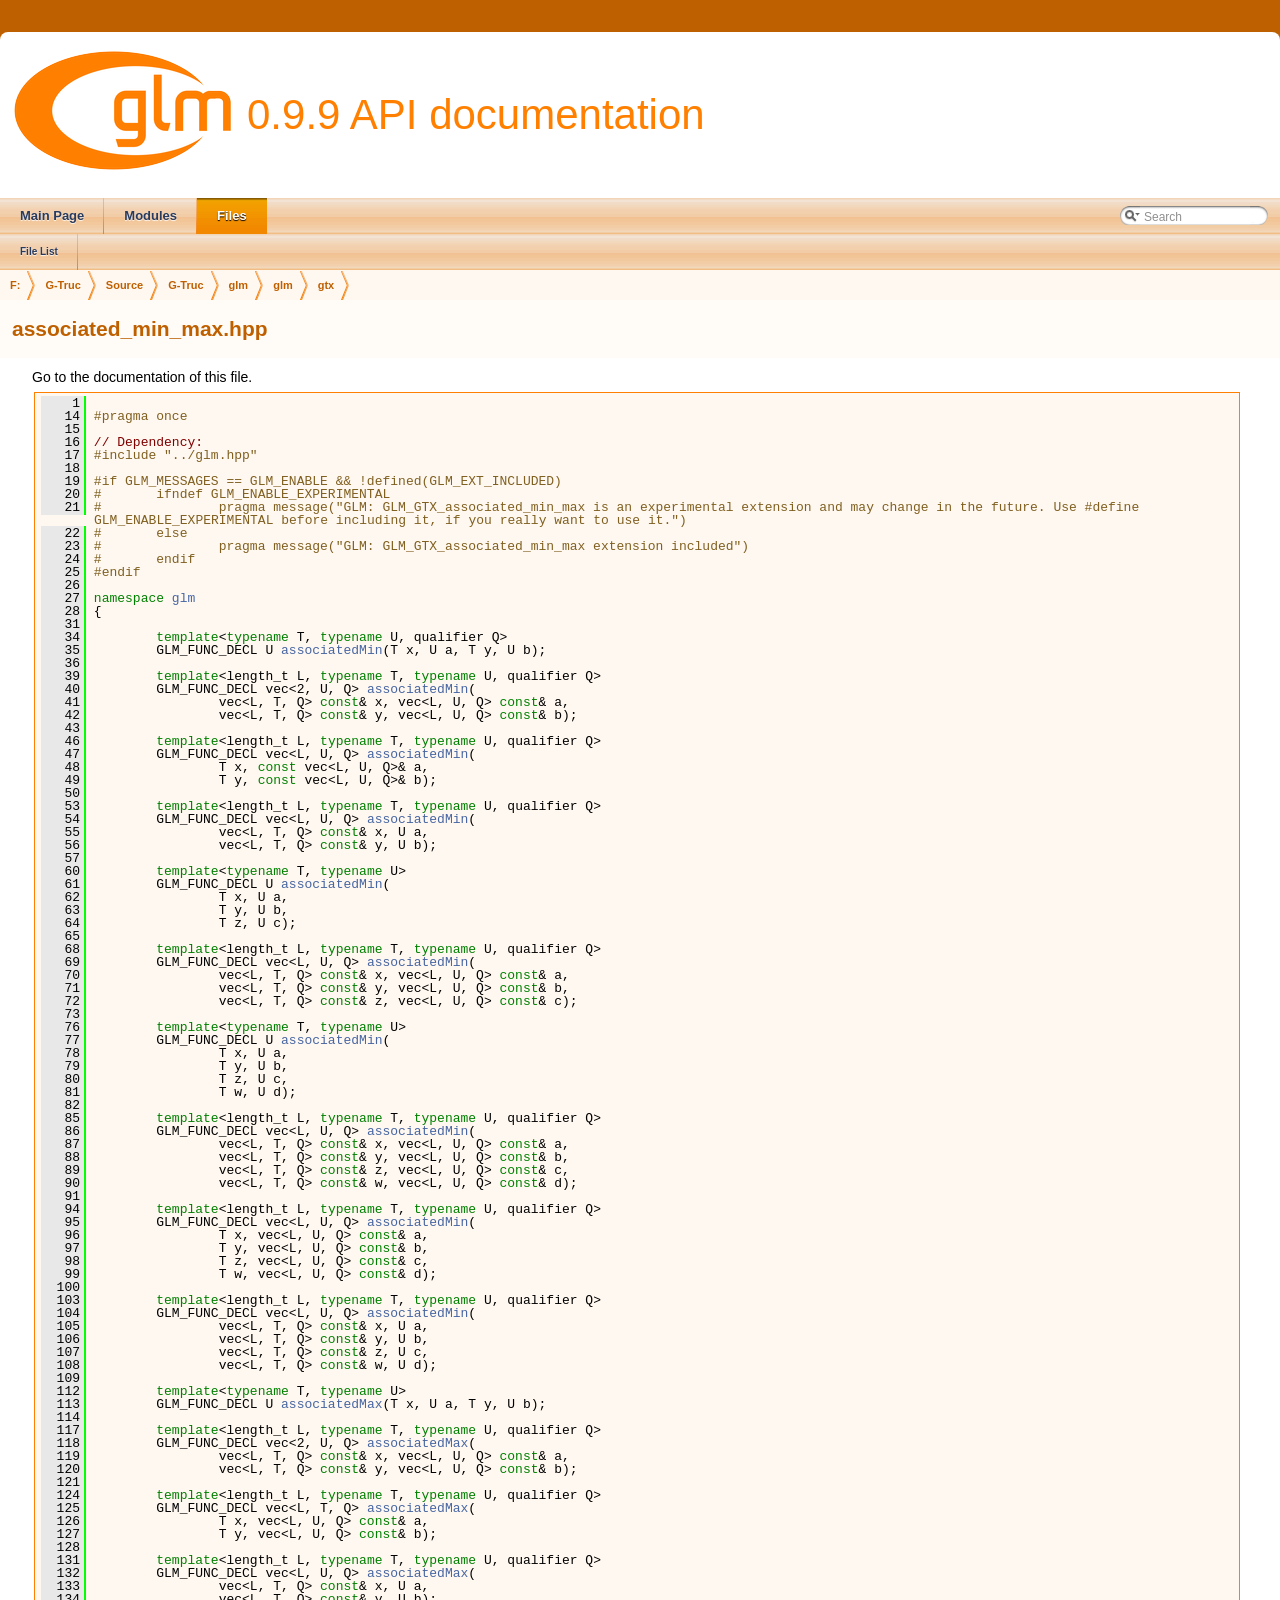
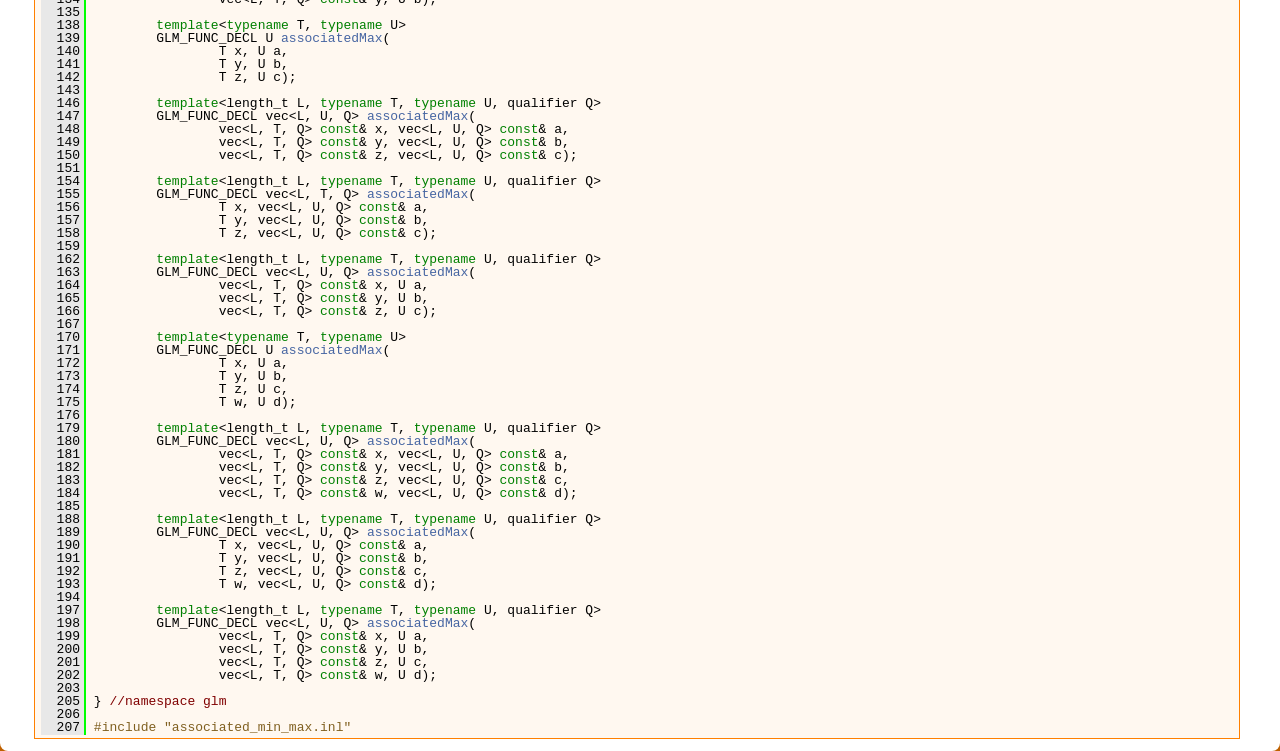
<file: submodules/diff-gaussian-rasterization/third_party/glm/doc/api/a00007_source.html>
<!DOCTYPE html PUBLIC "-//W3C//DTD XHTML 1.0 Transitional//EN" "http://www.w3.org/TR/xhtml1/DTD/xhtml1-transitional.dtd">
<html xmlns="http://www.w3.org/1999/xhtml">
<head>
<meta http-equiv="Content-Type" content="text/xhtml;charset=UTF-8"/>
<meta http-equiv="X-UA-Compatible" content="IE=9"/>
<meta name="generator" content="Doxygen 1.8.10"/>
<title>0.9.9 API documentation: associated_min_max.hpp Source File</title>
<link href="tabs.css" rel="stylesheet" type="text/css"/>
<script type="text/javascript" src="jquery.js"></script>
<script type="text/javascript" src="dynsections.js"></script>
<link href="search/search.css" rel="stylesheet" type="text/css"/>
<script type="text/javascript" src="search/searchdata.js"></script>
<script type="text/javascript" src="search/search.js"></script>
<script type="text/javascript">
  $(document).ready(function() { init_search(); });
</script>
<link href="doxygen.css" rel="stylesheet" type="text/css" />
</head>
<body>
<div id="top"><!-- do not remove this div, it is closed by doxygen! -->
<div id="titlearea">
<table cellspacing="0" cellpadding="0">
 <tbody>
 <tr style="height: 56px;">
  <td id="projectlogo"><img alt="Logo" src="logo-mini.png"/></td>
  <td id="projectalign" style="padding-left: 0.5em;">
   <div id="projectname">0.9.9 API documentation
   </div>
  </td>
 </tr>
 </tbody>
</table>
</div>
<!-- end header part -->
<!-- Generated by Doxygen 1.8.10 -->
<script type="text/javascript">
var searchBox = new SearchBox("searchBox", "search",false,'Search');
</script>
  <div id="navrow1" class="tabs">
    <ul class="tablist">
      <li><a href="index.html"><span>Main&#160;Page</span></a></li>
      <li><a href="modules.html"><span>Modules</span></a></li>
      <li class="current"><a href="files.html"><span>Files</span></a></li>
      <li>
        <div id="MSearchBox" class="MSearchBoxInactive">
        <span class="left">
          <img id="MSearchSelect" src="search/mag_sel.png"
               onmouseover="return searchBox.OnSearchSelectShow()"
               onmouseout="return searchBox.OnSearchSelectHide()"
               alt=""/>
          <input type="text" id="MSearchField" value="Search" accesskey="S"
               onfocus="searchBox.OnSearchFieldFocus(true)" 
               onblur="searchBox.OnSearchFieldFocus(false)" 
               onkeyup="searchBox.OnSearchFieldChange(event)"/>
          </span><span class="right">
            <a id="MSearchClose" href="javascript:searchBox.CloseResultsWindow()"><img id="MSearchCloseImg" border="0" src="search/close.png" alt=""/></a>
          </span>
        </div>
      </li>
    </ul>
  </div>
  <div id="navrow2" class="tabs2">
    <ul class="tablist">
      <li><a href="files.html"><span>File&#160;List</span></a></li>
    </ul>
  </div>
<!-- window showing the filter options -->
<div id="MSearchSelectWindow"
     onmouseover="return searchBox.OnSearchSelectShow()"
     onmouseout="return searchBox.OnSearchSelectHide()"
     onkeydown="return searchBox.OnSearchSelectKey(event)">
</div>

<!-- iframe showing the search results (closed by default) -->
<div id="MSearchResultsWindow">
<iframe src="javascript:void(0)" frameborder="0" 
        name="MSearchResults" id="MSearchResults">
</iframe>
</div>

<div id="nav-path" class="navpath">
  <ul>
<li class="navelem"><a class="el" href="dir_3a581ba30d25676e4b797b1f96d53b45.html">F:</a></li><li class="navelem"><a class="el" href="dir_9e5fe034a00e89334fd5186c3e7db156.html">G-Truc</a></li><li class="navelem"><a class="el" href="dir_d9496f0844b48bc7e53b5af8c99b9ab2.html">Source</a></li><li class="navelem"><a class="el" href="dir_a8bee7be44182a33f3820393ae0b105d.html">G-Truc</a></li><li class="navelem"><a class="el" href="dir_44e5e654415abd9ca6fdeaddaff8565e.html">glm</a></li><li class="navelem"><a class="el" href="dir_cef2d71d502cb69a9252bca2297d9549.html">glm</a></li><li class="navelem"><a class="el" href="dir_f35778ec600a1b9bbc4524e62e226aa2.html">gtx</a></li>  </ul>
</div>
</div><!-- top -->
<div class="header">
  <div class="headertitle">
<div class="title">associated_min_max.hpp</div>  </div>
</div><!--header-->
<div class="contents">
<a href="a00007.html">Go to the documentation of this file.</a><div class="fragment"><div class="line"><a name="l00001"></a><span class="lineno">    1</span>&#160;</div>
<div class="line"><a name="l00014"></a><span class="lineno">   14</span>&#160;<span class="preprocessor">#pragma once</span></div>
<div class="line"><a name="l00015"></a><span class="lineno">   15</span>&#160;</div>
<div class="line"><a name="l00016"></a><span class="lineno">   16</span>&#160;<span class="comment">// Dependency:</span></div>
<div class="line"><a name="l00017"></a><span class="lineno">   17</span>&#160;<span class="preprocessor">#include &quot;../glm.hpp&quot;</span></div>
<div class="line"><a name="l00018"></a><span class="lineno">   18</span>&#160;</div>
<div class="line"><a name="l00019"></a><span class="lineno">   19</span>&#160;<span class="preprocessor">#if GLM_MESSAGES == GLM_ENABLE &amp;&amp; !defined(GLM_EXT_INCLUDED)</span></div>
<div class="line"><a name="l00020"></a><span class="lineno">   20</span>&#160;<span class="preprocessor">#       ifndef GLM_ENABLE_EXPERIMENTAL</span></div>
<div class="line"><a name="l00021"></a><span class="lineno">   21</span>&#160;<span class="preprocessor">#               pragma message(&quot;GLM: GLM_GTX_associated_min_max is an experimental extension and may change in the future. Use #define GLM_ENABLE_EXPERIMENTAL before including it, if you really want to use it.&quot;)</span></div>
<div class="line"><a name="l00022"></a><span class="lineno">   22</span>&#160;<span class="preprocessor">#       else</span></div>
<div class="line"><a name="l00023"></a><span class="lineno">   23</span>&#160;<span class="preprocessor">#               pragma message(&quot;GLM: GLM_GTX_associated_min_max extension included&quot;)</span></div>
<div class="line"><a name="l00024"></a><span class="lineno">   24</span>&#160;<span class="preprocessor">#       endif</span></div>
<div class="line"><a name="l00025"></a><span class="lineno">   25</span>&#160;<span class="preprocessor">#endif</span></div>
<div class="line"><a name="l00026"></a><span class="lineno">   26</span>&#160;</div>
<div class="line"><a name="l00027"></a><span class="lineno">   27</span>&#160;<span class="keyword">namespace </span><a class="code" href="a00236.html">glm</a></div>
<div class="line"><a name="l00028"></a><span class="lineno">   28</span>&#160;{</div>
<div class="line"><a name="l00031"></a><span class="lineno">   31</span>&#160;</div>
<div class="line"><a name="l00034"></a><span class="lineno">   34</span>&#160;        <span class="keyword">template</span>&lt;<span class="keyword">typename</span> T, <span class="keyword">typename</span> U, qualifier Q&gt;</div>
<div class="line"><a name="l00035"></a><span class="lineno">   35</span>&#160;        GLM_FUNC_DECL U <a class="code" href="a00308.html#ga2db7e351994baee78540a562d4bb6d3b">associatedMin</a>(T x, U a, T y, U b);</div>
<div class="line"><a name="l00036"></a><span class="lineno">   36</span>&#160;</div>
<div class="line"><a name="l00039"></a><span class="lineno">   39</span>&#160;        <span class="keyword">template</span>&lt;length_t L, <span class="keyword">typename</span> T, <span class="keyword">typename</span> U, qualifier Q&gt;</div>
<div class="line"><a name="l00040"></a><span class="lineno">   40</span>&#160;        GLM_FUNC_DECL vec&lt;2, U, Q&gt; <a class="code" href="a00308.html#ga2db7e351994baee78540a562d4bb6d3b">associatedMin</a>(</div>
<div class="line"><a name="l00041"></a><span class="lineno">   41</span>&#160;                vec&lt;L, T, Q&gt; <span class="keyword">const</span>&amp; x, vec&lt;L, U, Q&gt; <span class="keyword">const</span>&amp; a,</div>
<div class="line"><a name="l00042"></a><span class="lineno">   42</span>&#160;                vec&lt;L, T, Q&gt; <span class="keyword">const</span>&amp; y, vec&lt;L, U, Q&gt; <span class="keyword">const</span>&amp; b);</div>
<div class="line"><a name="l00043"></a><span class="lineno">   43</span>&#160;</div>
<div class="line"><a name="l00046"></a><span class="lineno">   46</span>&#160;        <span class="keyword">template</span>&lt;length_t L, <span class="keyword">typename</span> T, <span class="keyword">typename</span> U, qualifier Q&gt;</div>
<div class="line"><a name="l00047"></a><span class="lineno">   47</span>&#160;        GLM_FUNC_DECL vec&lt;L, U, Q&gt; <a class="code" href="a00308.html#ga2db7e351994baee78540a562d4bb6d3b">associatedMin</a>(</div>
<div class="line"><a name="l00048"></a><span class="lineno">   48</span>&#160;                T x, <span class="keyword">const</span> vec&lt;L, U, Q&gt;&amp; a,</div>
<div class="line"><a name="l00049"></a><span class="lineno">   49</span>&#160;                T y, <span class="keyword">const</span> vec&lt;L, U, Q&gt;&amp; b);</div>
<div class="line"><a name="l00050"></a><span class="lineno">   50</span>&#160;</div>
<div class="line"><a name="l00053"></a><span class="lineno">   53</span>&#160;        <span class="keyword">template</span>&lt;length_t L, <span class="keyword">typename</span> T, <span class="keyword">typename</span> U, qualifier Q&gt;</div>
<div class="line"><a name="l00054"></a><span class="lineno">   54</span>&#160;        GLM_FUNC_DECL vec&lt;L, U, Q&gt; <a class="code" href="a00308.html#ga2db7e351994baee78540a562d4bb6d3b">associatedMin</a>(</div>
<div class="line"><a name="l00055"></a><span class="lineno">   55</span>&#160;                vec&lt;L, T, Q&gt; <span class="keyword">const</span>&amp; x, U a,</div>
<div class="line"><a name="l00056"></a><span class="lineno">   56</span>&#160;                vec&lt;L, T, Q&gt; <span class="keyword">const</span>&amp; y, U b);</div>
<div class="line"><a name="l00057"></a><span class="lineno">   57</span>&#160;</div>
<div class="line"><a name="l00060"></a><span class="lineno">   60</span>&#160;        <span class="keyword">template</span>&lt;<span class="keyword">typename</span> T, <span class="keyword">typename</span> U&gt;</div>
<div class="line"><a name="l00061"></a><span class="lineno">   61</span>&#160;        GLM_FUNC_DECL U <a class="code" href="a00308.html#ga2db7e351994baee78540a562d4bb6d3b">associatedMin</a>(</div>
<div class="line"><a name="l00062"></a><span class="lineno">   62</span>&#160;                T x, U a,</div>
<div class="line"><a name="l00063"></a><span class="lineno">   63</span>&#160;                T y, U b,</div>
<div class="line"><a name="l00064"></a><span class="lineno">   64</span>&#160;                T z, U c);</div>
<div class="line"><a name="l00065"></a><span class="lineno">   65</span>&#160;</div>
<div class="line"><a name="l00068"></a><span class="lineno">   68</span>&#160;        <span class="keyword">template</span>&lt;length_t L, <span class="keyword">typename</span> T, <span class="keyword">typename</span> U, qualifier Q&gt;</div>
<div class="line"><a name="l00069"></a><span class="lineno">   69</span>&#160;        GLM_FUNC_DECL vec&lt;L, U, Q&gt; <a class="code" href="a00308.html#ga2db7e351994baee78540a562d4bb6d3b">associatedMin</a>(</div>
<div class="line"><a name="l00070"></a><span class="lineno">   70</span>&#160;                vec&lt;L, T, Q&gt; <span class="keyword">const</span>&amp; x, vec&lt;L, U, Q&gt; <span class="keyword">const</span>&amp; a,</div>
<div class="line"><a name="l00071"></a><span class="lineno">   71</span>&#160;                vec&lt;L, T, Q&gt; <span class="keyword">const</span>&amp; y, vec&lt;L, U, Q&gt; <span class="keyword">const</span>&amp; b,</div>
<div class="line"><a name="l00072"></a><span class="lineno">   72</span>&#160;                vec&lt;L, T, Q&gt; <span class="keyword">const</span>&amp; z, vec&lt;L, U, Q&gt; <span class="keyword">const</span>&amp; c);</div>
<div class="line"><a name="l00073"></a><span class="lineno">   73</span>&#160;</div>
<div class="line"><a name="l00076"></a><span class="lineno">   76</span>&#160;        <span class="keyword">template</span>&lt;<span class="keyword">typename</span> T, <span class="keyword">typename</span> U&gt;</div>
<div class="line"><a name="l00077"></a><span class="lineno">   77</span>&#160;        GLM_FUNC_DECL U <a class="code" href="a00308.html#ga2db7e351994baee78540a562d4bb6d3b">associatedMin</a>(</div>
<div class="line"><a name="l00078"></a><span class="lineno">   78</span>&#160;                T x, U a,</div>
<div class="line"><a name="l00079"></a><span class="lineno">   79</span>&#160;                T y, U b,</div>
<div class="line"><a name="l00080"></a><span class="lineno">   80</span>&#160;                T z, U c,</div>
<div class="line"><a name="l00081"></a><span class="lineno">   81</span>&#160;                T w, U d);</div>
<div class="line"><a name="l00082"></a><span class="lineno">   82</span>&#160;</div>
<div class="line"><a name="l00085"></a><span class="lineno">   85</span>&#160;        <span class="keyword">template</span>&lt;length_t L, <span class="keyword">typename</span> T, <span class="keyword">typename</span> U, qualifier Q&gt;</div>
<div class="line"><a name="l00086"></a><span class="lineno">   86</span>&#160;        GLM_FUNC_DECL vec&lt;L, U, Q&gt; <a class="code" href="a00308.html#ga2db7e351994baee78540a562d4bb6d3b">associatedMin</a>(</div>
<div class="line"><a name="l00087"></a><span class="lineno">   87</span>&#160;                vec&lt;L, T, Q&gt; <span class="keyword">const</span>&amp; x, vec&lt;L, U, Q&gt; <span class="keyword">const</span>&amp; a,</div>
<div class="line"><a name="l00088"></a><span class="lineno">   88</span>&#160;                vec&lt;L, T, Q&gt; <span class="keyword">const</span>&amp; y, vec&lt;L, U, Q&gt; <span class="keyword">const</span>&amp; b,</div>
<div class="line"><a name="l00089"></a><span class="lineno">   89</span>&#160;                vec&lt;L, T, Q&gt; <span class="keyword">const</span>&amp; z, vec&lt;L, U, Q&gt; <span class="keyword">const</span>&amp; c,</div>
<div class="line"><a name="l00090"></a><span class="lineno">   90</span>&#160;                vec&lt;L, T, Q&gt; <span class="keyword">const</span>&amp; w, vec&lt;L, U, Q&gt; <span class="keyword">const</span>&amp; d);</div>
<div class="line"><a name="l00091"></a><span class="lineno">   91</span>&#160;</div>
<div class="line"><a name="l00094"></a><span class="lineno">   94</span>&#160;        <span class="keyword">template</span>&lt;length_t L, <span class="keyword">typename</span> T, <span class="keyword">typename</span> U, qualifier Q&gt;</div>
<div class="line"><a name="l00095"></a><span class="lineno">   95</span>&#160;        GLM_FUNC_DECL vec&lt;L, U, Q&gt; <a class="code" href="a00308.html#ga2db7e351994baee78540a562d4bb6d3b">associatedMin</a>(</div>
<div class="line"><a name="l00096"></a><span class="lineno">   96</span>&#160;                T x, vec&lt;L, U, Q&gt; <span class="keyword">const</span>&amp; a,</div>
<div class="line"><a name="l00097"></a><span class="lineno">   97</span>&#160;                T y, vec&lt;L, U, Q&gt; <span class="keyword">const</span>&amp; b,</div>
<div class="line"><a name="l00098"></a><span class="lineno">   98</span>&#160;                T z, vec&lt;L, U, Q&gt; <span class="keyword">const</span>&amp; c,</div>
<div class="line"><a name="l00099"></a><span class="lineno">   99</span>&#160;                T w, vec&lt;L, U, Q&gt; <span class="keyword">const</span>&amp; d);</div>
<div class="line"><a name="l00100"></a><span class="lineno">  100</span>&#160;</div>
<div class="line"><a name="l00103"></a><span class="lineno">  103</span>&#160;        <span class="keyword">template</span>&lt;length_t L, <span class="keyword">typename</span> T, <span class="keyword">typename</span> U, qualifier Q&gt;</div>
<div class="line"><a name="l00104"></a><span class="lineno">  104</span>&#160;        GLM_FUNC_DECL vec&lt;L, U, Q&gt; <a class="code" href="a00308.html#ga2db7e351994baee78540a562d4bb6d3b">associatedMin</a>(</div>
<div class="line"><a name="l00105"></a><span class="lineno">  105</span>&#160;                vec&lt;L, T, Q&gt; <span class="keyword">const</span>&amp; x, U a,</div>
<div class="line"><a name="l00106"></a><span class="lineno">  106</span>&#160;                vec&lt;L, T, Q&gt; <span class="keyword">const</span>&amp; y, U b,</div>
<div class="line"><a name="l00107"></a><span class="lineno">  107</span>&#160;                vec&lt;L, T, Q&gt; <span class="keyword">const</span>&amp; z, U c,</div>
<div class="line"><a name="l00108"></a><span class="lineno">  108</span>&#160;                vec&lt;L, T, Q&gt; <span class="keyword">const</span>&amp; w, U d);</div>
<div class="line"><a name="l00109"></a><span class="lineno">  109</span>&#160;</div>
<div class="line"><a name="l00112"></a><span class="lineno">  112</span>&#160;        <span class="keyword">template</span>&lt;<span class="keyword">typename</span> T, <span class="keyword">typename</span> U&gt;</div>
<div class="line"><a name="l00113"></a><span class="lineno">  113</span>&#160;        GLM_FUNC_DECL U <a class="code" href="a00308.html#gab9c3dd74cac899d2c625b5767ea3b3fb">associatedMax</a>(T x, U a, T y, U b);</div>
<div class="line"><a name="l00114"></a><span class="lineno">  114</span>&#160;</div>
<div class="line"><a name="l00117"></a><span class="lineno">  117</span>&#160;        <span class="keyword">template</span>&lt;length_t L, <span class="keyword">typename</span> T, <span class="keyword">typename</span> U, qualifier Q&gt;</div>
<div class="line"><a name="l00118"></a><span class="lineno">  118</span>&#160;        GLM_FUNC_DECL vec&lt;2, U, Q&gt; <a class="code" href="a00308.html#gab9c3dd74cac899d2c625b5767ea3b3fb">associatedMax</a>(</div>
<div class="line"><a name="l00119"></a><span class="lineno">  119</span>&#160;                vec&lt;L, T, Q&gt; <span class="keyword">const</span>&amp; x, vec&lt;L, U, Q&gt; <span class="keyword">const</span>&amp; a,</div>
<div class="line"><a name="l00120"></a><span class="lineno">  120</span>&#160;                vec&lt;L, T, Q&gt; <span class="keyword">const</span>&amp; y, vec&lt;L, U, Q&gt; <span class="keyword">const</span>&amp; b);</div>
<div class="line"><a name="l00121"></a><span class="lineno">  121</span>&#160;</div>
<div class="line"><a name="l00124"></a><span class="lineno">  124</span>&#160;        <span class="keyword">template</span>&lt;length_t L, <span class="keyword">typename</span> T, <span class="keyword">typename</span> U, qualifier Q&gt;</div>
<div class="line"><a name="l00125"></a><span class="lineno">  125</span>&#160;        GLM_FUNC_DECL vec&lt;L, T, Q&gt; <a class="code" href="a00308.html#gab9c3dd74cac899d2c625b5767ea3b3fb">associatedMax</a>(</div>
<div class="line"><a name="l00126"></a><span class="lineno">  126</span>&#160;                T x, vec&lt;L, U, Q&gt; <span class="keyword">const</span>&amp; a,</div>
<div class="line"><a name="l00127"></a><span class="lineno">  127</span>&#160;                T y, vec&lt;L, U, Q&gt; <span class="keyword">const</span>&amp; b);</div>
<div class="line"><a name="l00128"></a><span class="lineno">  128</span>&#160;</div>
<div class="line"><a name="l00131"></a><span class="lineno">  131</span>&#160;        <span class="keyword">template</span>&lt;length_t L, <span class="keyword">typename</span> T, <span class="keyword">typename</span> U, qualifier Q&gt;</div>
<div class="line"><a name="l00132"></a><span class="lineno">  132</span>&#160;        GLM_FUNC_DECL vec&lt;L, U, Q&gt; <a class="code" href="a00308.html#gab9c3dd74cac899d2c625b5767ea3b3fb">associatedMax</a>(</div>
<div class="line"><a name="l00133"></a><span class="lineno">  133</span>&#160;                vec&lt;L, T, Q&gt; <span class="keyword">const</span>&amp; x, U a,</div>
<div class="line"><a name="l00134"></a><span class="lineno">  134</span>&#160;                vec&lt;L, T, Q&gt; <span class="keyword">const</span>&amp; y, U b);</div>
<div class="line"><a name="l00135"></a><span class="lineno">  135</span>&#160;</div>
<div class="line"><a name="l00138"></a><span class="lineno">  138</span>&#160;        <span class="keyword">template</span>&lt;<span class="keyword">typename</span> T, <span class="keyword">typename</span> U&gt;</div>
<div class="line"><a name="l00139"></a><span class="lineno">  139</span>&#160;        GLM_FUNC_DECL U <a class="code" href="a00308.html#gab9c3dd74cac899d2c625b5767ea3b3fb">associatedMax</a>(</div>
<div class="line"><a name="l00140"></a><span class="lineno">  140</span>&#160;                T x, U a,</div>
<div class="line"><a name="l00141"></a><span class="lineno">  141</span>&#160;                T y, U b,</div>
<div class="line"><a name="l00142"></a><span class="lineno">  142</span>&#160;                T z, U c);</div>
<div class="line"><a name="l00143"></a><span class="lineno">  143</span>&#160;</div>
<div class="line"><a name="l00146"></a><span class="lineno">  146</span>&#160;        <span class="keyword">template</span>&lt;length_t L, <span class="keyword">typename</span> T, <span class="keyword">typename</span> U, qualifier Q&gt;</div>
<div class="line"><a name="l00147"></a><span class="lineno">  147</span>&#160;        GLM_FUNC_DECL vec&lt;L, U, Q&gt; <a class="code" href="a00308.html#gab9c3dd74cac899d2c625b5767ea3b3fb">associatedMax</a>(</div>
<div class="line"><a name="l00148"></a><span class="lineno">  148</span>&#160;                vec&lt;L, T, Q&gt; <span class="keyword">const</span>&amp; x, vec&lt;L, U, Q&gt; <span class="keyword">const</span>&amp; a,</div>
<div class="line"><a name="l00149"></a><span class="lineno">  149</span>&#160;                vec&lt;L, T, Q&gt; <span class="keyword">const</span>&amp; y, vec&lt;L, U, Q&gt; <span class="keyword">const</span>&amp; b,</div>
<div class="line"><a name="l00150"></a><span class="lineno">  150</span>&#160;                vec&lt;L, T, Q&gt; <span class="keyword">const</span>&amp; z, vec&lt;L, U, Q&gt; <span class="keyword">const</span>&amp; c);</div>
<div class="line"><a name="l00151"></a><span class="lineno">  151</span>&#160;</div>
<div class="line"><a name="l00154"></a><span class="lineno">  154</span>&#160;        <span class="keyword">template</span>&lt;length_t L, <span class="keyword">typename</span> T, <span class="keyword">typename</span> U, qualifier Q&gt;</div>
<div class="line"><a name="l00155"></a><span class="lineno">  155</span>&#160;        GLM_FUNC_DECL vec&lt;L, T, Q&gt; <a class="code" href="a00308.html#gab9c3dd74cac899d2c625b5767ea3b3fb">associatedMax</a>(</div>
<div class="line"><a name="l00156"></a><span class="lineno">  156</span>&#160;                T x, vec&lt;L, U, Q&gt; <span class="keyword">const</span>&amp; a,</div>
<div class="line"><a name="l00157"></a><span class="lineno">  157</span>&#160;                T y, vec&lt;L, U, Q&gt; <span class="keyword">const</span>&amp; b,</div>
<div class="line"><a name="l00158"></a><span class="lineno">  158</span>&#160;                T z, vec&lt;L, U, Q&gt; <span class="keyword">const</span>&amp; c);</div>
<div class="line"><a name="l00159"></a><span class="lineno">  159</span>&#160;</div>
<div class="line"><a name="l00162"></a><span class="lineno">  162</span>&#160;        <span class="keyword">template</span>&lt;length_t L, <span class="keyword">typename</span> T, <span class="keyword">typename</span> U, qualifier Q&gt;</div>
<div class="line"><a name="l00163"></a><span class="lineno">  163</span>&#160;        GLM_FUNC_DECL vec&lt;L, U, Q&gt; <a class="code" href="a00308.html#gab9c3dd74cac899d2c625b5767ea3b3fb">associatedMax</a>(</div>
<div class="line"><a name="l00164"></a><span class="lineno">  164</span>&#160;                vec&lt;L, T, Q&gt; <span class="keyword">const</span>&amp; x, U a,</div>
<div class="line"><a name="l00165"></a><span class="lineno">  165</span>&#160;                vec&lt;L, T, Q&gt; <span class="keyword">const</span>&amp; y, U b,</div>
<div class="line"><a name="l00166"></a><span class="lineno">  166</span>&#160;                vec&lt;L, T, Q&gt; <span class="keyword">const</span>&amp; z, U c);</div>
<div class="line"><a name="l00167"></a><span class="lineno">  167</span>&#160;</div>
<div class="line"><a name="l00170"></a><span class="lineno">  170</span>&#160;        <span class="keyword">template</span>&lt;<span class="keyword">typename</span> T, <span class="keyword">typename</span> U&gt;</div>
<div class="line"><a name="l00171"></a><span class="lineno">  171</span>&#160;        GLM_FUNC_DECL U <a class="code" href="a00308.html#gab9c3dd74cac899d2c625b5767ea3b3fb">associatedMax</a>(</div>
<div class="line"><a name="l00172"></a><span class="lineno">  172</span>&#160;                T x, U a,</div>
<div class="line"><a name="l00173"></a><span class="lineno">  173</span>&#160;                T y, U b,</div>
<div class="line"><a name="l00174"></a><span class="lineno">  174</span>&#160;                T z, U c,</div>
<div class="line"><a name="l00175"></a><span class="lineno">  175</span>&#160;                T w, U d);</div>
<div class="line"><a name="l00176"></a><span class="lineno">  176</span>&#160;</div>
<div class="line"><a name="l00179"></a><span class="lineno">  179</span>&#160;        <span class="keyword">template</span>&lt;length_t L, <span class="keyword">typename</span> T, <span class="keyword">typename</span> U, qualifier Q&gt;</div>
<div class="line"><a name="l00180"></a><span class="lineno">  180</span>&#160;        GLM_FUNC_DECL vec&lt;L, U, Q&gt; <a class="code" href="a00308.html#gab9c3dd74cac899d2c625b5767ea3b3fb">associatedMax</a>(</div>
<div class="line"><a name="l00181"></a><span class="lineno">  181</span>&#160;                vec&lt;L, T, Q&gt; <span class="keyword">const</span>&amp; x, vec&lt;L, U, Q&gt; <span class="keyword">const</span>&amp; a,</div>
<div class="line"><a name="l00182"></a><span class="lineno">  182</span>&#160;                vec&lt;L, T, Q&gt; <span class="keyword">const</span>&amp; y, vec&lt;L, U, Q&gt; <span class="keyword">const</span>&amp; b,</div>
<div class="line"><a name="l00183"></a><span class="lineno">  183</span>&#160;                vec&lt;L, T, Q&gt; <span class="keyword">const</span>&amp; z, vec&lt;L, U, Q&gt; <span class="keyword">const</span>&amp; c,</div>
<div class="line"><a name="l00184"></a><span class="lineno">  184</span>&#160;                vec&lt;L, T, Q&gt; <span class="keyword">const</span>&amp; w, vec&lt;L, U, Q&gt; <span class="keyword">const</span>&amp; d);</div>
<div class="line"><a name="l00185"></a><span class="lineno">  185</span>&#160;</div>
<div class="line"><a name="l00188"></a><span class="lineno">  188</span>&#160;        <span class="keyword">template</span>&lt;length_t L, <span class="keyword">typename</span> T, <span class="keyword">typename</span> U, qualifier Q&gt;</div>
<div class="line"><a name="l00189"></a><span class="lineno">  189</span>&#160;        GLM_FUNC_DECL vec&lt;L, U, Q&gt; <a class="code" href="a00308.html#gab9c3dd74cac899d2c625b5767ea3b3fb">associatedMax</a>(</div>
<div class="line"><a name="l00190"></a><span class="lineno">  190</span>&#160;                T x, vec&lt;L, U, Q&gt; <span class="keyword">const</span>&amp; a,</div>
<div class="line"><a name="l00191"></a><span class="lineno">  191</span>&#160;                T y, vec&lt;L, U, Q&gt; <span class="keyword">const</span>&amp; b,</div>
<div class="line"><a name="l00192"></a><span class="lineno">  192</span>&#160;                T z, vec&lt;L, U, Q&gt; <span class="keyword">const</span>&amp; c,</div>
<div class="line"><a name="l00193"></a><span class="lineno">  193</span>&#160;                T w, vec&lt;L, U, Q&gt; <span class="keyword">const</span>&amp; d);</div>
<div class="line"><a name="l00194"></a><span class="lineno">  194</span>&#160;</div>
<div class="line"><a name="l00197"></a><span class="lineno">  197</span>&#160;        <span class="keyword">template</span>&lt;length_t L, <span class="keyword">typename</span> T, <span class="keyword">typename</span> U, qualifier Q&gt;</div>
<div class="line"><a name="l00198"></a><span class="lineno">  198</span>&#160;        GLM_FUNC_DECL vec&lt;L, U, Q&gt; <a class="code" href="a00308.html#gab9c3dd74cac899d2c625b5767ea3b3fb">associatedMax</a>(</div>
<div class="line"><a name="l00199"></a><span class="lineno">  199</span>&#160;                vec&lt;L, T, Q&gt; <span class="keyword">const</span>&amp; x, U a,</div>
<div class="line"><a name="l00200"></a><span class="lineno">  200</span>&#160;                vec&lt;L, T, Q&gt; <span class="keyword">const</span>&amp; y, U b,</div>
<div class="line"><a name="l00201"></a><span class="lineno">  201</span>&#160;                vec&lt;L, T, Q&gt; <span class="keyword">const</span>&amp; z, U c,</div>
<div class="line"><a name="l00202"></a><span class="lineno">  202</span>&#160;                vec&lt;L, T, Q&gt; <span class="keyword">const</span>&amp; w, U d);</div>
<div class="line"><a name="l00203"></a><span class="lineno">  203</span>&#160;</div>
<div class="line"><a name="l00205"></a><span class="lineno">  205</span>&#160;} <span class="comment">//namespace glm</span></div>
<div class="line"><a name="l00206"></a><span class="lineno">  206</span>&#160;</div>
<div class="line"><a name="l00207"></a><span class="lineno">  207</span>&#160;<span class="preprocessor">#include &quot;associated_min_max.inl&quot;</span></div>
<div class="ttc" id="a00308_html_gab9c3dd74cac899d2c625b5767ea3b3fb"><div class="ttname"><a href="a00308.html#gab9c3dd74cac899d2c625b5767ea3b3fb">glm::associatedMax</a></div><div class="ttdeci">GLM_FUNC_DECL vec&lt; L, U, Q &gt; associatedMax(vec&lt; L, T, Q &gt; const &amp;x, U a, vec&lt; L, T, Q &gt; const &amp;y, U b, vec&lt; L, T, Q &gt; const &amp;z, U c, vec&lt; L, T, Q &gt; const &amp;w, U d)</div><div class="ttdoc">Maximum comparison between 4 variables and returns 4 associated variable values. </div></div>
<div class="ttc" id="a00308_html_ga2db7e351994baee78540a562d4bb6d3b"><div class="ttname"><a href="a00308.html#ga2db7e351994baee78540a562d4bb6d3b">glm::associatedMin</a></div><div class="ttdeci">GLM_FUNC_DECL vec&lt; L, U, Q &gt; associatedMin(vec&lt; L, T, Q &gt; const &amp;x, U a, vec&lt; L, T, Q &gt; const &amp;y, U b, vec&lt; L, T, Q &gt; const &amp;z, U c, vec&lt; L, T, Q &gt; const &amp;w, U d)</div><div class="ttdoc">Minimum comparison between 4 variables and returns 4 associated variable values. </div></div>
<div class="ttc" id="a00236_html"><div class="ttname"><a href="a00236.html">glm</a></div><div class="ttdef"><b>Definition:</b> <a href="a00015_source.html#l00020">common.hpp:20</a></div></div>
</div><!-- fragment --></div><!-- contents -->
<!-- start footer part -->
<hr class="footer"/><address class="footer"><small>
Generated by &#160;<a href="http://www.doxygen.org/index.html">
<img class="footer" src="doxygen.png" alt="doxygen"/>
</a> 1.8.10
</small></address>
</body>
</html>
</file>
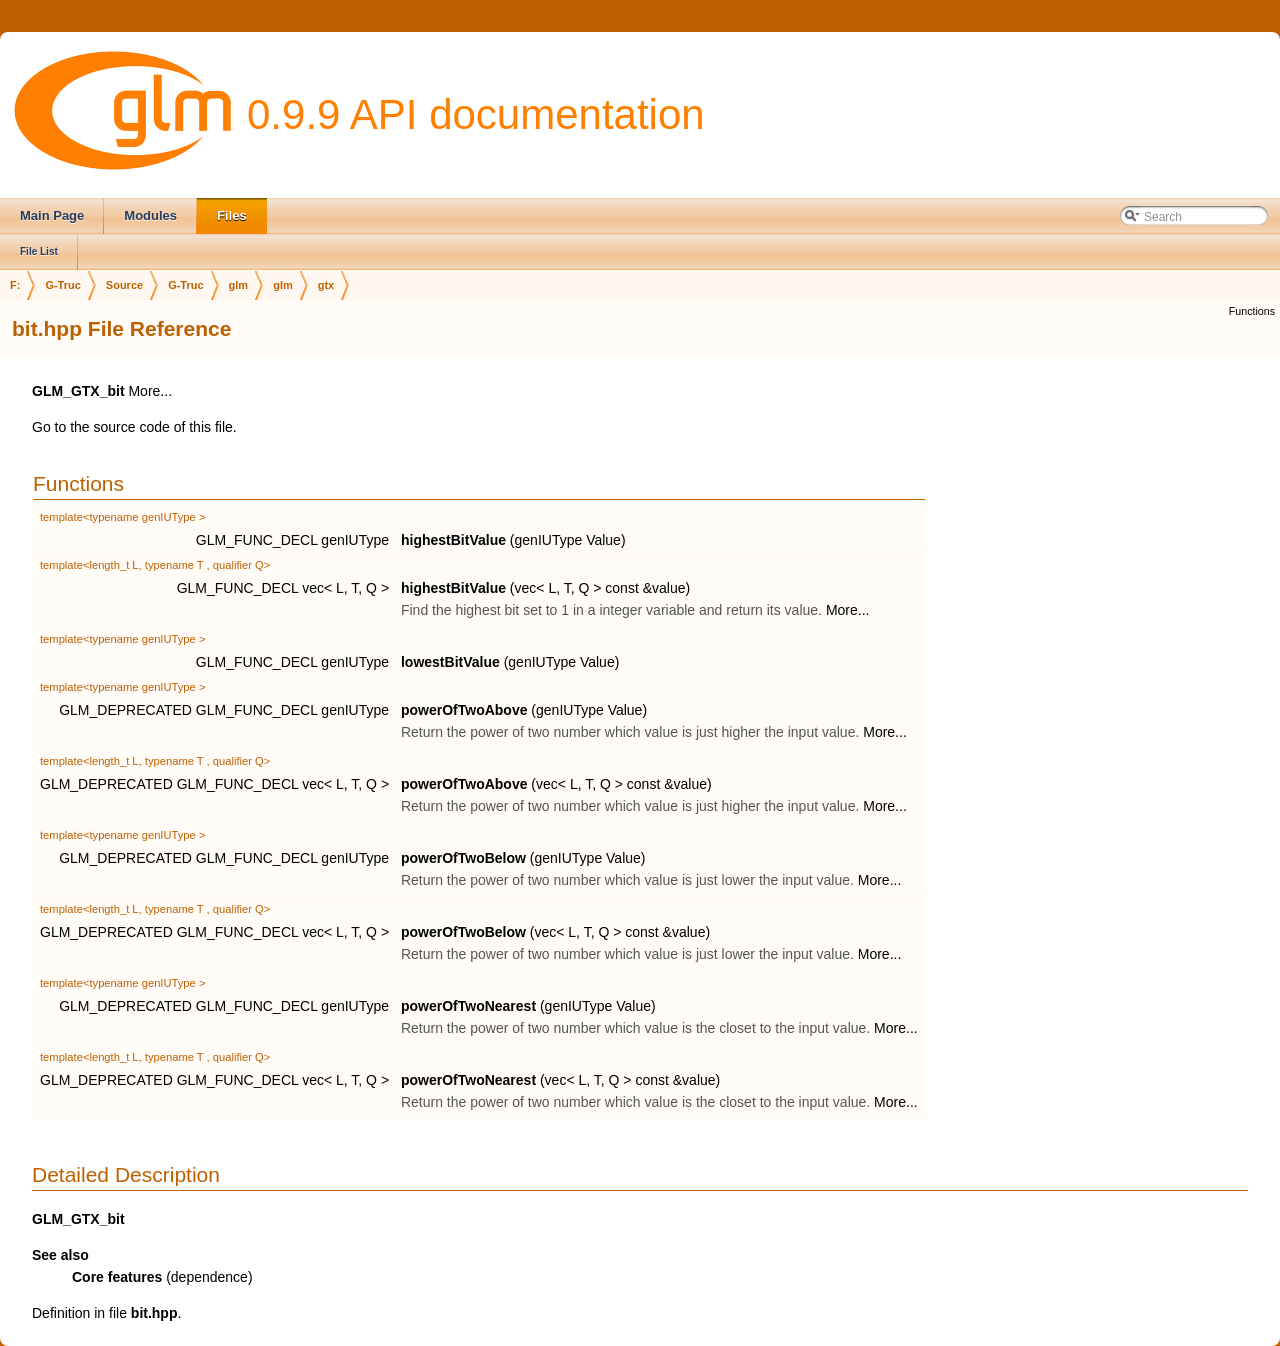
<file: submodules/diff-gaussian-rasterization/third_party/glm/doc/api/a00008.html>
<!DOCTYPE html PUBLIC "-//W3C//DTD XHTML 1.0 Transitional//EN" "http://www.w3.org/TR/xhtml1/DTD/xhtml1-transitional.dtd">
<html xmlns="http://www.w3.org/1999/xhtml">
<head>
<meta http-equiv="Content-Type" content="text/xhtml;charset=UTF-8"/>
<meta http-equiv="X-UA-Compatible" content="IE=9"/>
<meta name="generator" content="Doxygen 1.8.10"/>
<title>0.9.9 API documentation: bit.hpp File Reference</title>
<link href="tabs.css" rel="stylesheet" type="text/css"/>
<script type="text/javascript" src="jquery.js"></script>
<script type="text/javascript" src="dynsections.js"></script>
<link href="search/search.css" rel="stylesheet" type="text/css"/>
<script type="text/javascript" src="search/searchdata.js"></script>
<script type="text/javascript" src="search/search.js"></script>
<script type="text/javascript">
  $(document).ready(function() { init_search(); });
</script>
<link href="doxygen.css" rel="stylesheet" type="text/css" />
</head>
<body>
<div id="top"><!-- do not remove this div, it is closed by doxygen! -->
<div id="titlearea">
<table cellspacing="0" cellpadding="0">
 <tbody>
 <tr style="height: 56px;">
  <td id="projectlogo"><img alt="Logo" src="logo-mini.png"/></td>
  <td id="projectalign" style="padding-left: 0.5em;">
   <div id="projectname">0.9.9 API documentation
   </div>
  </td>
 </tr>
 </tbody>
</table>
</div>
<!-- end header part -->
<!-- Generated by Doxygen 1.8.10 -->
<script type="text/javascript">
var searchBox = new SearchBox("searchBox", "search",false,'Search');
</script>
  <div id="navrow1" class="tabs">
    <ul class="tablist">
      <li><a href="index.html"><span>Main&#160;Page</span></a></li>
      <li><a href="modules.html"><span>Modules</span></a></li>
      <li class="current"><a href="files.html"><span>Files</span></a></li>
      <li>
        <div id="MSearchBox" class="MSearchBoxInactive">
        <span class="left">
          <img id="MSearchSelect" src="search/mag_sel.png"
               onmouseover="return searchBox.OnSearchSelectShow()"
               onmouseout="return searchBox.OnSearchSelectHide()"
               alt=""/>
          <input type="text" id="MSearchField" value="Search" accesskey="S"
               onfocus="searchBox.OnSearchFieldFocus(true)" 
               onblur="searchBox.OnSearchFieldFocus(false)" 
               onkeyup="searchBox.OnSearchFieldChange(event)"/>
          </span><span class="right">
            <a id="MSearchClose" href="javascript:searchBox.CloseResultsWindow()"><img id="MSearchCloseImg" border="0" src="search/close.png" alt=""/></a>
          </span>
        </div>
      </li>
    </ul>
  </div>
  <div id="navrow2" class="tabs2">
    <ul class="tablist">
      <li><a href="files.html"><span>File&#160;List</span></a></li>
    </ul>
  </div>
<!-- window showing the filter options -->
<div id="MSearchSelectWindow"
     onmouseover="return searchBox.OnSearchSelectShow()"
     onmouseout="return searchBox.OnSearchSelectHide()"
     onkeydown="return searchBox.OnSearchSelectKey(event)">
</div>

<!-- iframe showing the search results (closed by default) -->
<div id="MSearchResultsWindow">
<iframe src="javascript:void(0)" frameborder="0" 
        name="MSearchResults" id="MSearchResults">
</iframe>
</div>

<div id="nav-path" class="navpath">
  <ul>
<li class="navelem"><a class="el" href="dir_3a581ba30d25676e4b797b1f96d53b45.html">F:</a></li><li class="navelem"><a class="el" href="dir_9e5fe034a00e89334fd5186c3e7db156.html">G-Truc</a></li><li class="navelem"><a class="el" href="dir_d9496f0844b48bc7e53b5af8c99b9ab2.html">Source</a></li><li class="navelem"><a class="el" href="dir_a8bee7be44182a33f3820393ae0b105d.html">G-Truc</a></li><li class="navelem"><a class="el" href="dir_44e5e654415abd9ca6fdeaddaff8565e.html">glm</a></li><li class="navelem"><a class="el" href="dir_cef2d71d502cb69a9252bca2297d9549.html">glm</a></li><li class="navelem"><a class="el" href="dir_f35778ec600a1b9bbc4524e62e226aa2.html">gtx</a></li>  </ul>
</div>
</div><!-- top -->
<div class="header">
  <div class="summary">
<a href="#func-members">Functions</a>  </div>
  <div class="headertitle">
<div class="title">bit.hpp File Reference</div>  </div>
</div><!--header-->
<div class="contents">

<p><a class="el" href="a00309.html">GLM_GTX_bit</a>  
<a href="#details">More...</a></p>

<p><a href="a00008_source.html">Go to the source code of this file.</a></p>
<table class="memberdecls">
<tr class="heading"><td colspan="2"><h2 class="groupheader"><a name="func-members"></a>
Functions</h2></td></tr>
<tr class="memitem:ga0dcc8fe7c3d3ad60dea409281efa3d05"><td class="memTemplParams" colspan="2">template&lt;typename genIUType &gt; </td></tr>
<tr class="memitem:ga0dcc8fe7c3d3ad60dea409281efa3d05"><td class="memTemplItemLeft" align="right" valign="top">GLM_FUNC_DECL genIUType&#160;</td><td class="memTemplItemRight" valign="bottom"><a class="el" href="a00309.html#ga0dcc8fe7c3d3ad60dea409281efa3d05">highestBitValue</a> (genIUType Value)</td></tr>
<tr class="separator:ga0dcc8fe7c3d3ad60dea409281efa3d05"><td class="memSeparator" colspan="2">&#160;</td></tr>
<tr class="memitem:ga898ef075ccf809a1e480faab48fe96bf"><td class="memTemplParams" colspan="2">template&lt;length_t L, typename T , qualifier Q&gt; </td></tr>
<tr class="memitem:ga898ef075ccf809a1e480faab48fe96bf"><td class="memTemplItemLeft" align="right" valign="top">GLM_FUNC_DECL vec&lt; L, T, Q &gt;&#160;</td><td class="memTemplItemRight" valign="bottom"><a class="el" href="a00309.html#ga898ef075ccf809a1e480faab48fe96bf">highestBitValue</a> (vec&lt; L, T, Q &gt; const &amp;value)</td></tr>
<tr class="memdesc:ga898ef075ccf809a1e480faab48fe96bf"><td class="mdescLeft">&#160;</td><td class="mdescRight">Find the highest bit set to 1 in a integer variable and return its value.  <a href="a00309.html#ga898ef075ccf809a1e480faab48fe96bf">More...</a><br /></td></tr>
<tr class="separator:ga898ef075ccf809a1e480faab48fe96bf"><td class="memSeparator" colspan="2">&#160;</td></tr>
<tr class="memitem:ga2ff6568089f3a9b67f5c30918855fc6f"><td class="memTemplParams" colspan="2">template&lt;typename genIUType &gt; </td></tr>
<tr class="memitem:ga2ff6568089f3a9b67f5c30918855fc6f"><td class="memTemplItemLeft" align="right" valign="top">GLM_FUNC_DECL genIUType&#160;</td><td class="memTemplItemRight" valign="bottom"><a class="el" href="a00309.html#ga2ff6568089f3a9b67f5c30918855fc6f">lowestBitValue</a> (genIUType Value)</td></tr>
<tr class="separator:ga2ff6568089f3a9b67f5c30918855fc6f"><td class="memSeparator" colspan="2">&#160;</td></tr>
<tr class="memitem:ga8cda2459871f574a0aecbe702ac93291"><td class="memTemplParams" colspan="2">template&lt;typename genIUType &gt; </td></tr>
<tr class="memitem:ga8cda2459871f574a0aecbe702ac93291"><td class="memTemplItemLeft" align="right" valign="top">GLM_DEPRECATED GLM_FUNC_DECL genIUType&#160;</td><td class="memTemplItemRight" valign="bottom"><a class="el" href="a00309.html#ga8cda2459871f574a0aecbe702ac93291">powerOfTwoAbove</a> (genIUType Value)</td></tr>
<tr class="memdesc:ga8cda2459871f574a0aecbe702ac93291"><td class="mdescLeft">&#160;</td><td class="mdescRight">Return the power of two number which value is just higher the input value.  <a href="a00309.html#ga8cda2459871f574a0aecbe702ac93291">More...</a><br /></td></tr>
<tr class="separator:ga8cda2459871f574a0aecbe702ac93291"><td class="memSeparator" colspan="2">&#160;</td></tr>
<tr class="memitem:ga2bbded187c5febfefc1e524ba31b3fab"><td class="memTemplParams" colspan="2">template&lt;length_t L, typename T , qualifier Q&gt; </td></tr>
<tr class="memitem:ga2bbded187c5febfefc1e524ba31b3fab"><td class="memTemplItemLeft" align="right" valign="top">GLM_DEPRECATED GLM_FUNC_DECL vec&lt; L, T, Q &gt;&#160;</td><td class="memTemplItemRight" valign="bottom"><a class="el" href="a00309.html#ga2bbded187c5febfefc1e524ba31b3fab">powerOfTwoAbove</a> (vec&lt; L, T, Q &gt; const &amp;value)</td></tr>
<tr class="memdesc:ga2bbded187c5febfefc1e524ba31b3fab"><td class="mdescLeft">&#160;</td><td class="mdescRight">Return the power of two number which value is just higher the input value.  <a href="a00309.html#ga2bbded187c5febfefc1e524ba31b3fab">More...</a><br /></td></tr>
<tr class="separator:ga2bbded187c5febfefc1e524ba31b3fab"><td class="memSeparator" colspan="2">&#160;</td></tr>
<tr class="memitem:ga3de7df63c589325101a2817a56f8e29d"><td class="memTemplParams" colspan="2">template&lt;typename genIUType &gt; </td></tr>
<tr class="memitem:ga3de7df63c589325101a2817a56f8e29d"><td class="memTemplItemLeft" align="right" valign="top">GLM_DEPRECATED GLM_FUNC_DECL genIUType&#160;</td><td class="memTemplItemRight" valign="bottom"><a class="el" href="a00309.html#ga3de7df63c589325101a2817a56f8e29d">powerOfTwoBelow</a> (genIUType Value)</td></tr>
<tr class="memdesc:ga3de7df63c589325101a2817a56f8e29d"><td class="mdescLeft">&#160;</td><td class="mdescRight">Return the power of two number which value is just lower the input value.  <a href="a00309.html#ga3de7df63c589325101a2817a56f8e29d">More...</a><br /></td></tr>
<tr class="separator:ga3de7df63c589325101a2817a56f8e29d"><td class="memSeparator" colspan="2">&#160;</td></tr>
<tr class="memitem:gaf78ddcc4152c051b2a21e68fecb10980"><td class="memTemplParams" colspan="2">template&lt;length_t L, typename T , qualifier Q&gt; </td></tr>
<tr class="memitem:gaf78ddcc4152c051b2a21e68fecb10980"><td class="memTemplItemLeft" align="right" valign="top">GLM_DEPRECATED GLM_FUNC_DECL vec&lt; L, T, Q &gt;&#160;</td><td class="memTemplItemRight" valign="bottom"><a class="el" href="a00309.html#gaf78ddcc4152c051b2a21e68fecb10980">powerOfTwoBelow</a> (vec&lt; L, T, Q &gt; const &amp;value)</td></tr>
<tr class="memdesc:gaf78ddcc4152c051b2a21e68fecb10980"><td class="mdescLeft">&#160;</td><td class="mdescRight">Return the power of two number which value is just lower the input value.  <a href="a00309.html#gaf78ddcc4152c051b2a21e68fecb10980">More...</a><br /></td></tr>
<tr class="separator:gaf78ddcc4152c051b2a21e68fecb10980"><td class="memSeparator" colspan="2">&#160;</td></tr>
<tr class="memitem:ga5f65973a5d2ea38c719e6a663149ead9"><td class="memTemplParams" colspan="2">template&lt;typename genIUType &gt; </td></tr>
<tr class="memitem:ga5f65973a5d2ea38c719e6a663149ead9"><td class="memTemplItemLeft" align="right" valign="top">GLM_DEPRECATED GLM_FUNC_DECL genIUType&#160;</td><td class="memTemplItemRight" valign="bottom"><a class="el" href="a00309.html#ga5f65973a5d2ea38c719e6a663149ead9">powerOfTwoNearest</a> (genIUType Value)</td></tr>
<tr class="memdesc:ga5f65973a5d2ea38c719e6a663149ead9"><td class="mdescLeft">&#160;</td><td class="mdescRight">Return the power of two number which value is the closet to the input value.  <a href="a00309.html#ga5f65973a5d2ea38c719e6a663149ead9">More...</a><br /></td></tr>
<tr class="separator:ga5f65973a5d2ea38c719e6a663149ead9"><td class="memSeparator" colspan="2">&#160;</td></tr>
<tr class="memitem:gac87e65d11e16c3d6b91c3bcfaef7da0b"><td class="memTemplParams" colspan="2">template&lt;length_t L, typename T , qualifier Q&gt; </td></tr>
<tr class="memitem:gac87e65d11e16c3d6b91c3bcfaef7da0b"><td class="memTemplItemLeft" align="right" valign="top">GLM_DEPRECATED GLM_FUNC_DECL vec&lt; L, T, Q &gt;&#160;</td><td class="memTemplItemRight" valign="bottom"><a class="el" href="a00309.html#gac87e65d11e16c3d6b91c3bcfaef7da0b">powerOfTwoNearest</a> (vec&lt; L, T, Q &gt; const &amp;value)</td></tr>
<tr class="memdesc:gac87e65d11e16c3d6b91c3bcfaef7da0b"><td class="mdescLeft">&#160;</td><td class="mdescRight">Return the power of two number which value is the closet to the input value.  <a href="a00309.html#gac87e65d11e16c3d6b91c3bcfaef7da0b">More...</a><br /></td></tr>
<tr class="separator:gac87e65d11e16c3d6b91c3bcfaef7da0b"><td class="memSeparator" colspan="2">&#160;</td></tr>
</table>
<a name="details" id="details"></a><h2 class="groupheader">Detailed Description</h2>
<div class="textblock"><p><a class="el" href="a00309.html">GLM_GTX_bit</a> </p>
<dl class="section see"><dt>See also</dt><dd><a class="el" href="a00280.html" title="Features that implement in C++ the GLSL specification as closely as possible. ">Core features</a> (dependence) </dd></dl>

<p>Definition in file <a class="el" href="a00008_source.html">bit.hpp</a>.</p>
</div></div><!-- contents -->
<!-- start footer part -->
<hr class="footer"/><address class="footer"><small>
Generated by &#160;<a href="http://www.doxygen.org/index.html">
<img class="footer" src="doxygen.png" alt="doxygen"/>
</a> 1.8.10
</small></address>
</body>
</html>
</file>
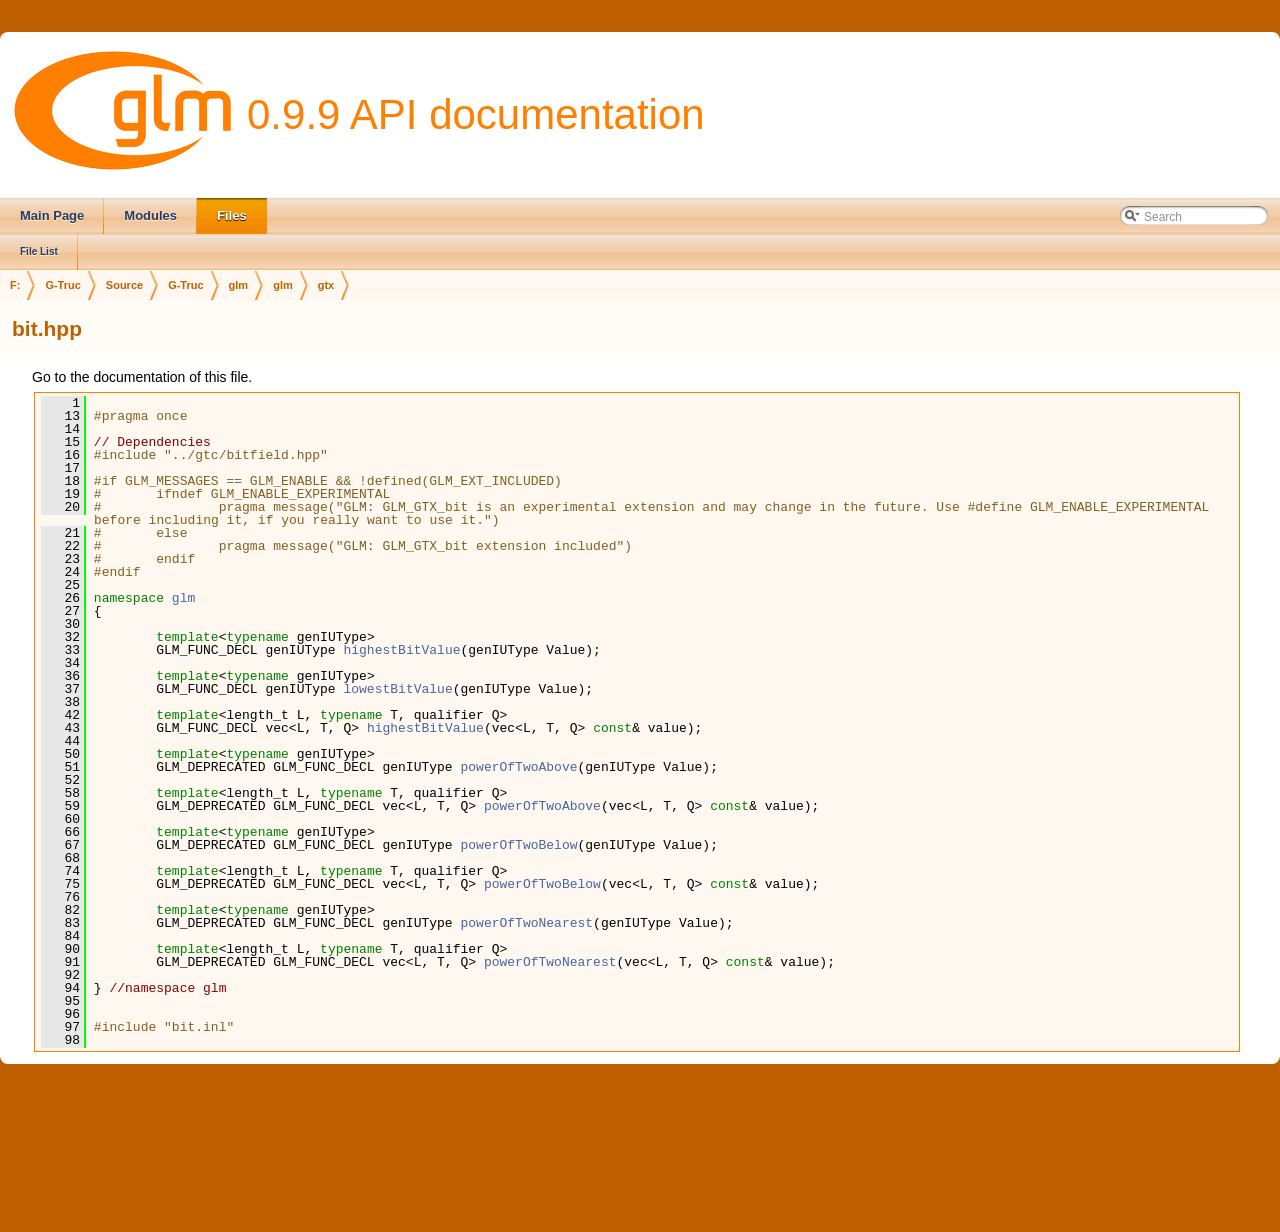
<file: submodules/diff-gaussian-rasterization/third_party/glm/doc/api/a00008_source.html>
<!DOCTYPE html PUBLIC "-//W3C//DTD XHTML 1.0 Transitional//EN" "http://www.w3.org/TR/xhtml1/DTD/xhtml1-transitional.dtd">
<html xmlns="http://www.w3.org/1999/xhtml">
<head>
<meta http-equiv="Content-Type" content="text/xhtml;charset=UTF-8"/>
<meta http-equiv="X-UA-Compatible" content="IE=9"/>
<meta name="generator" content="Doxygen 1.8.10"/>
<title>0.9.9 API documentation: bit.hpp Source File</title>
<link href="tabs.css" rel="stylesheet" type="text/css"/>
<script type="text/javascript" src="jquery.js"></script>
<script type="text/javascript" src="dynsections.js"></script>
<link href="search/search.css" rel="stylesheet" type="text/css"/>
<script type="text/javascript" src="search/searchdata.js"></script>
<script type="text/javascript" src="search/search.js"></script>
<script type="text/javascript">
  $(document).ready(function() { init_search(); });
</script>
<link href="doxygen.css" rel="stylesheet" type="text/css" />
</head>
<body>
<div id="top"><!-- do not remove this div, it is closed by doxygen! -->
<div id="titlearea">
<table cellspacing="0" cellpadding="0">
 <tbody>
 <tr style="height: 56px;">
  <td id="projectlogo"><img alt="Logo" src="logo-mini.png"/></td>
  <td id="projectalign" style="padding-left: 0.5em;">
   <div id="projectname">0.9.9 API documentation
   </div>
  </td>
 </tr>
 </tbody>
</table>
</div>
<!-- end header part -->
<!-- Generated by Doxygen 1.8.10 -->
<script type="text/javascript">
var searchBox = new SearchBox("searchBox", "search",false,'Search');
</script>
  <div id="navrow1" class="tabs">
    <ul class="tablist">
      <li><a href="index.html"><span>Main&#160;Page</span></a></li>
      <li><a href="modules.html"><span>Modules</span></a></li>
      <li class="current"><a href="files.html"><span>Files</span></a></li>
      <li>
        <div id="MSearchBox" class="MSearchBoxInactive">
        <span class="left">
          <img id="MSearchSelect" src="search/mag_sel.png"
               onmouseover="return searchBox.OnSearchSelectShow()"
               onmouseout="return searchBox.OnSearchSelectHide()"
               alt=""/>
          <input type="text" id="MSearchField" value="Search" accesskey="S"
               onfocus="searchBox.OnSearchFieldFocus(true)" 
               onblur="searchBox.OnSearchFieldFocus(false)" 
               onkeyup="searchBox.OnSearchFieldChange(event)"/>
          </span><span class="right">
            <a id="MSearchClose" href="javascript:searchBox.CloseResultsWindow()"><img id="MSearchCloseImg" border="0" src="search/close.png" alt=""/></a>
          </span>
        </div>
      </li>
    </ul>
  </div>
  <div id="navrow2" class="tabs2">
    <ul class="tablist">
      <li><a href="files.html"><span>File&#160;List</span></a></li>
    </ul>
  </div>
<!-- window showing the filter options -->
<div id="MSearchSelectWindow"
     onmouseover="return searchBox.OnSearchSelectShow()"
     onmouseout="return searchBox.OnSearchSelectHide()"
     onkeydown="return searchBox.OnSearchSelectKey(event)">
</div>

<!-- iframe showing the search results (closed by default) -->
<div id="MSearchResultsWindow">
<iframe src="javascript:void(0)" frameborder="0" 
        name="MSearchResults" id="MSearchResults">
</iframe>
</div>

<div id="nav-path" class="navpath">
  <ul>
<li class="navelem"><a class="el" href="dir_3a581ba30d25676e4b797b1f96d53b45.html">F:</a></li><li class="navelem"><a class="el" href="dir_9e5fe034a00e89334fd5186c3e7db156.html">G-Truc</a></li><li class="navelem"><a class="el" href="dir_d9496f0844b48bc7e53b5af8c99b9ab2.html">Source</a></li><li class="navelem"><a class="el" href="dir_a8bee7be44182a33f3820393ae0b105d.html">G-Truc</a></li><li class="navelem"><a class="el" href="dir_44e5e654415abd9ca6fdeaddaff8565e.html">glm</a></li><li class="navelem"><a class="el" href="dir_cef2d71d502cb69a9252bca2297d9549.html">glm</a></li><li class="navelem"><a class="el" href="dir_f35778ec600a1b9bbc4524e62e226aa2.html">gtx</a></li>  </ul>
</div>
</div><!-- top -->
<div class="header">
  <div class="headertitle">
<div class="title">bit.hpp</div>  </div>
</div><!--header-->
<div class="contents">
<a href="a00008.html">Go to the documentation of this file.</a><div class="fragment"><div class="line"><a name="l00001"></a><span class="lineno">    1</span>&#160;</div>
<div class="line"><a name="l00013"></a><span class="lineno">   13</span>&#160;<span class="preprocessor">#pragma once</span></div>
<div class="line"><a name="l00014"></a><span class="lineno">   14</span>&#160;</div>
<div class="line"><a name="l00015"></a><span class="lineno">   15</span>&#160;<span class="comment">// Dependencies</span></div>
<div class="line"><a name="l00016"></a><span class="lineno">   16</span>&#160;<span class="preprocessor">#include &quot;../gtc/bitfield.hpp&quot;</span></div>
<div class="line"><a name="l00017"></a><span class="lineno">   17</span>&#160;</div>
<div class="line"><a name="l00018"></a><span class="lineno">   18</span>&#160;<span class="preprocessor">#if GLM_MESSAGES == GLM_ENABLE &amp;&amp; !defined(GLM_EXT_INCLUDED)</span></div>
<div class="line"><a name="l00019"></a><span class="lineno">   19</span>&#160;<span class="preprocessor">#       ifndef GLM_ENABLE_EXPERIMENTAL</span></div>
<div class="line"><a name="l00020"></a><span class="lineno">   20</span>&#160;<span class="preprocessor">#               pragma message(&quot;GLM: GLM_GTX_bit is an experimental extension and may change in the future. Use #define GLM_ENABLE_EXPERIMENTAL before including it, if you really want to use it.&quot;)</span></div>
<div class="line"><a name="l00021"></a><span class="lineno">   21</span>&#160;<span class="preprocessor">#       else</span></div>
<div class="line"><a name="l00022"></a><span class="lineno">   22</span>&#160;<span class="preprocessor">#               pragma message(&quot;GLM: GLM_GTX_bit extension included&quot;)</span></div>
<div class="line"><a name="l00023"></a><span class="lineno">   23</span>&#160;<span class="preprocessor">#       endif</span></div>
<div class="line"><a name="l00024"></a><span class="lineno">   24</span>&#160;<span class="preprocessor">#endif</span></div>
<div class="line"><a name="l00025"></a><span class="lineno">   25</span>&#160;</div>
<div class="line"><a name="l00026"></a><span class="lineno">   26</span>&#160;<span class="keyword">namespace </span><a class="code" href="a00236.html">glm</a></div>
<div class="line"><a name="l00027"></a><span class="lineno">   27</span>&#160;{</div>
<div class="line"><a name="l00030"></a><span class="lineno">   30</span>&#160;</div>
<div class="line"><a name="l00032"></a><span class="lineno">   32</span>&#160;        <span class="keyword">template</span>&lt;<span class="keyword">typename</span> genIUType&gt;</div>
<div class="line"><a name="l00033"></a><span class="lineno">   33</span>&#160;        GLM_FUNC_DECL genIUType <a class="code" href="a00309.html#ga898ef075ccf809a1e480faab48fe96bf">highestBitValue</a>(genIUType Value);</div>
<div class="line"><a name="l00034"></a><span class="lineno">   34</span>&#160;</div>
<div class="line"><a name="l00036"></a><span class="lineno">   36</span>&#160;        <span class="keyword">template</span>&lt;<span class="keyword">typename</span> genIUType&gt;</div>
<div class="line"><a name="l00037"></a><span class="lineno">   37</span>&#160;        GLM_FUNC_DECL genIUType <a class="code" href="a00309.html#ga2ff6568089f3a9b67f5c30918855fc6f">lowestBitValue</a>(genIUType Value);</div>
<div class="line"><a name="l00038"></a><span class="lineno">   38</span>&#160;</div>
<div class="line"><a name="l00042"></a><span class="lineno">   42</span>&#160;        <span class="keyword">template</span>&lt;length_t L, <span class="keyword">typename</span> T, qualifier Q&gt;</div>
<div class="line"><a name="l00043"></a><span class="lineno">   43</span>&#160;        GLM_FUNC_DECL vec&lt;L, T, Q&gt; <a class="code" href="a00309.html#ga898ef075ccf809a1e480faab48fe96bf">highestBitValue</a>(vec&lt;L, T, Q&gt; <span class="keyword">const</span>&amp; value);</div>
<div class="line"><a name="l00044"></a><span class="lineno">   44</span>&#160;</div>
<div class="line"><a name="l00050"></a><span class="lineno">   50</span>&#160;        <span class="keyword">template</span>&lt;<span class="keyword">typename</span> genIUType&gt;</div>
<div class="line"><a name="l00051"></a><span class="lineno">   51</span>&#160;        GLM_DEPRECATED GLM_FUNC_DECL genIUType <a class="code" href="a00309.html#ga2bbded187c5febfefc1e524ba31b3fab">powerOfTwoAbove</a>(genIUType Value);</div>
<div class="line"><a name="l00052"></a><span class="lineno">   52</span>&#160;</div>
<div class="line"><a name="l00058"></a><span class="lineno">   58</span>&#160;        <span class="keyword">template</span>&lt;length_t L, <span class="keyword">typename</span> T, qualifier Q&gt;</div>
<div class="line"><a name="l00059"></a><span class="lineno">   59</span>&#160;        GLM_DEPRECATED GLM_FUNC_DECL vec&lt;L, T, Q&gt; <a class="code" href="a00309.html#ga2bbded187c5febfefc1e524ba31b3fab">powerOfTwoAbove</a>(vec&lt;L, T, Q&gt; <span class="keyword">const</span>&amp; value);</div>
<div class="line"><a name="l00060"></a><span class="lineno">   60</span>&#160;</div>
<div class="line"><a name="l00066"></a><span class="lineno">   66</span>&#160;        <span class="keyword">template</span>&lt;<span class="keyword">typename</span> genIUType&gt;</div>
<div class="line"><a name="l00067"></a><span class="lineno">   67</span>&#160;        GLM_DEPRECATED GLM_FUNC_DECL genIUType <a class="code" href="a00309.html#gaf78ddcc4152c051b2a21e68fecb10980">powerOfTwoBelow</a>(genIUType Value);</div>
<div class="line"><a name="l00068"></a><span class="lineno">   68</span>&#160;</div>
<div class="line"><a name="l00074"></a><span class="lineno">   74</span>&#160;        <span class="keyword">template</span>&lt;length_t L, <span class="keyword">typename</span> T, qualifier Q&gt;</div>
<div class="line"><a name="l00075"></a><span class="lineno">   75</span>&#160;        GLM_DEPRECATED GLM_FUNC_DECL vec&lt;L, T, Q&gt; <a class="code" href="a00309.html#gaf78ddcc4152c051b2a21e68fecb10980">powerOfTwoBelow</a>(vec&lt;L, T, Q&gt; <span class="keyword">const</span>&amp; value);</div>
<div class="line"><a name="l00076"></a><span class="lineno">   76</span>&#160;</div>
<div class="line"><a name="l00082"></a><span class="lineno">   82</span>&#160;        <span class="keyword">template</span>&lt;<span class="keyword">typename</span> genIUType&gt;</div>
<div class="line"><a name="l00083"></a><span class="lineno">   83</span>&#160;        GLM_DEPRECATED GLM_FUNC_DECL genIUType <a class="code" href="a00309.html#gac87e65d11e16c3d6b91c3bcfaef7da0b">powerOfTwoNearest</a>(genIUType Value);</div>
<div class="line"><a name="l00084"></a><span class="lineno">   84</span>&#160;</div>
<div class="line"><a name="l00090"></a><span class="lineno">   90</span>&#160;        <span class="keyword">template</span>&lt;length_t L, <span class="keyword">typename</span> T, qualifier Q&gt;</div>
<div class="line"><a name="l00091"></a><span class="lineno">   91</span>&#160;        GLM_DEPRECATED GLM_FUNC_DECL vec&lt;L, T, Q&gt; <a class="code" href="a00309.html#gac87e65d11e16c3d6b91c3bcfaef7da0b">powerOfTwoNearest</a>(vec&lt;L, T, Q&gt; <span class="keyword">const</span>&amp; value);</div>
<div class="line"><a name="l00092"></a><span class="lineno">   92</span>&#160;</div>
<div class="line"><a name="l00094"></a><span class="lineno">   94</span>&#160;} <span class="comment">//namespace glm</span></div>
<div class="line"><a name="l00095"></a><span class="lineno">   95</span>&#160;</div>
<div class="line"><a name="l00096"></a><span class="lineno">   96</span>&#160;</div>
<div class="line"><a name="l00097"></a><span class="lineno">   97</span>&#160;<span class="preprocessor">#include &quot;bit.inl&quot;</span></div>
<div class="line"><a name="l00098"></a><span class="lineno">   98</span>&#160;</div>
<div class="ttc" id="a00309_html_ga898ef075ccf809a1e480faab48fe96bf"><div class="ttname"><a href="a00309.html#ga898ef075ccf809a1e480faab48fe96bf">glm::highestBitValue</a></div><div class="ttdeci">GLM_FUNC_DECL vec&lt; L, T, Q &gt; highestBitValue(vec&lt; L, T, Q &gt; const &amp;value)</div><div class="ttdoc">Find the highest bit set to 1 in a integer variable and return its value. </div></div>
<div class="ttc" id="a00309_html_gaf78ddcc4152c051b2a21e68fecb10980"><div class="ttname"><a href="a00309.html#gaf78ddcc4152c051b2a21e68fecb10980">glm::powerOfTwoBelow</a></div><div class="ttdeci">GLM_DEPRECATED GLM_FUNC_DECL vec&lt; L, T, Q &gt; powerOfTwoBelow(vec&lt; L, T, Q &gt; const &amp;value)</div><div class="ttdoc">Return the power of two number which value is just lower the input value. </div></div>
<div class="ttc" id="a00309_html_ga2bbded187c5febfefc1e524ba31b3fab"><div class="ttname"><a href="a00309.html#ga2bbded187c5febfefc1e524ba31b3fab">glm::powerOfTwoAbove</a></div><div class="ttdeci">GLM_DEPRECATED GLM_FUNC_DECL vec&lt; L, T, Q &gt; powerOfTwoAbove(vec&lt; L, T, Q &gt; const &amp;value)</div><div class="ttdoc">Return the power of two number which value is just higher the input value. </div></div>
<div class="ttc" id="a00309_html_gac87e65d11e16c3d6b91c3bcfaef7da0b"><div class="ttname"><a href="a00309.html#gac87e65d11e16c3d6b91c3bcfaef7da0b">glm::powerOfTwoNearest</a></div><div class="ttdeci">GLM_DEPRECATED GLM_FUNC_DECL vec&lt; L, T, Q &gt; powerOfTwoNearest(vec&lt; L, T, Q &gt; const &amp;value)</div><div class="ttdoc">Return the power of two number which value is the closet to the input value. </div></div>
<div class="ttc" id="a00309_html_ga2ff6568089f3a9b67f5c30918855fc6f"><div class="ttname"><a href="a00309.html#ga2ff6568089f3a9b67f5c30918855fc6f">glm::lowestBitValue</a></div><div class="ttdeci">GLM_FUNC_DECL genIUType lowestBitValue(genIUType Value)</div></div>
<div class="ttc" id="a00236_html"><div class="ttname"><a href="a00236.html">glm</a></div><div class="ttdef"><b>Definition:</b> <a href="a00015_source.html#l00020">common.hpp:20</a></div></div>
</div><!-- fragment --></div><!-- contents -->
<!-- start footer part -->
<hr class="footer"/><address class="footer"><small>
Generated by &#160;<a href="http://www.doxygen.org/index.html">
<img class="footer" src="doxygen.png" alt="doxygen"/>
</a> 1.8.10
</small></address>
</body>
</html>
</file>
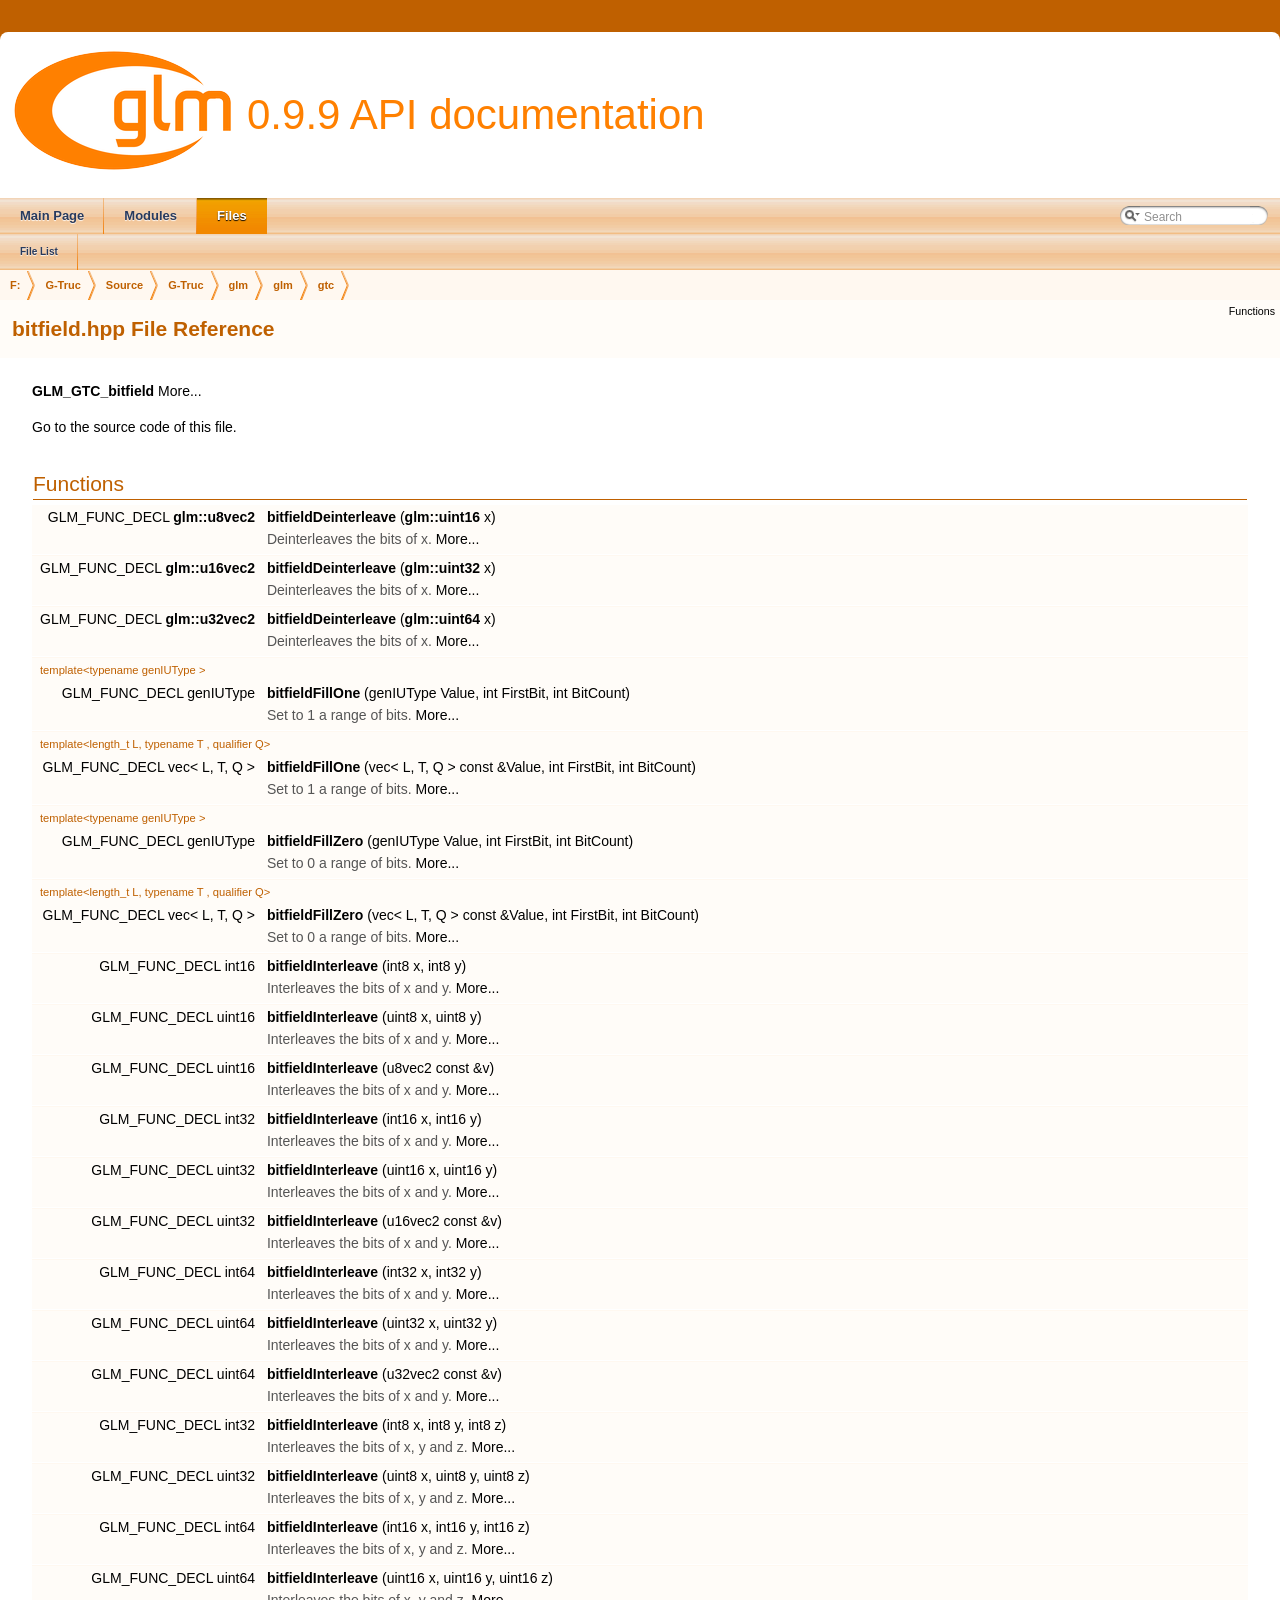
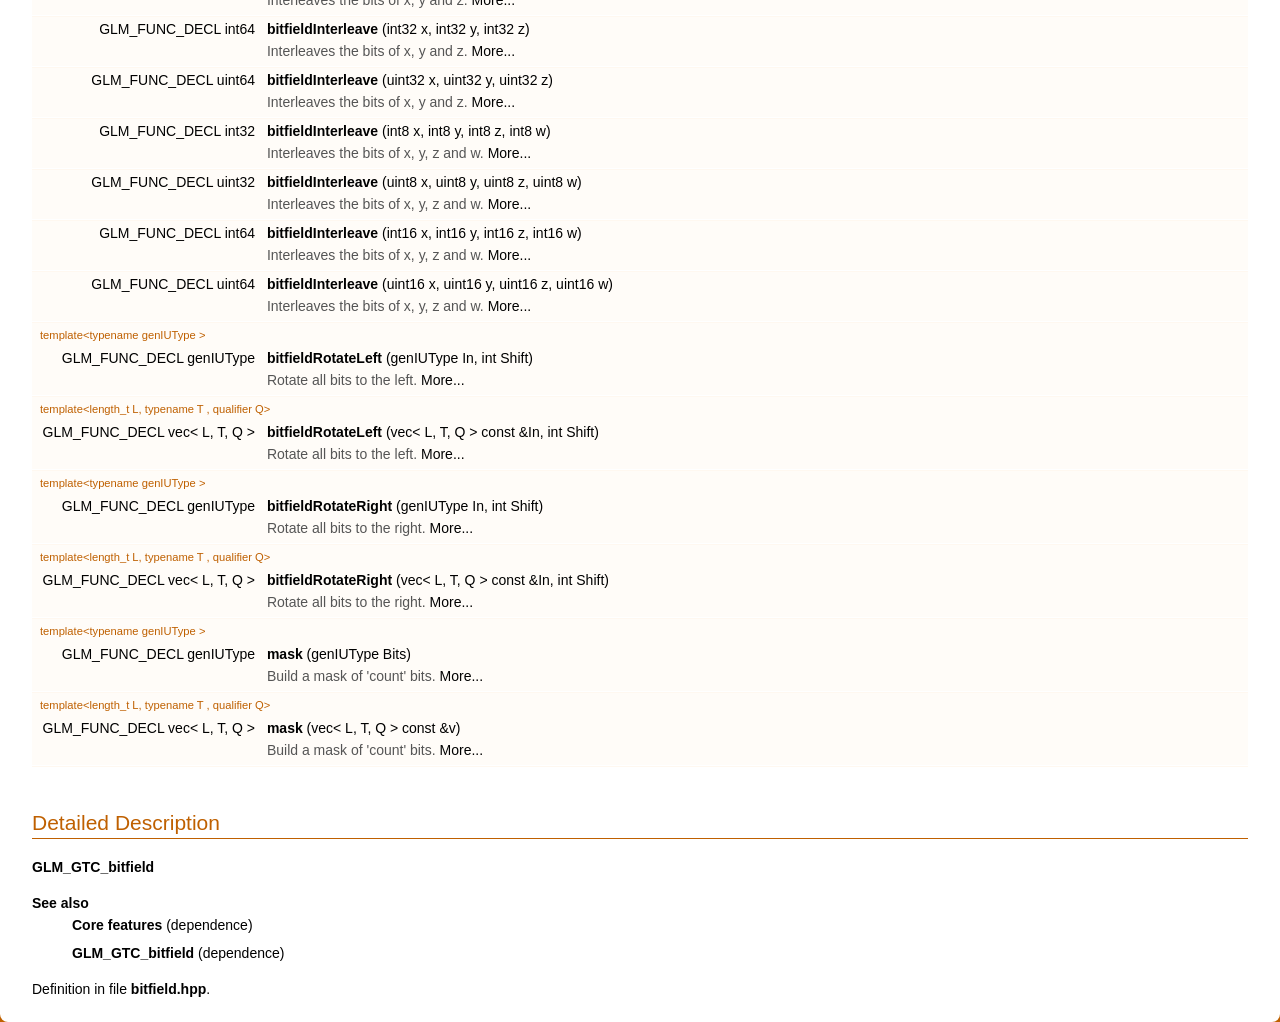
<file: submodules/diff-gaussian-rasterization/third_party/glm/doc/api/a00009.html>
<!DOCTYPE html PUBLIC "-//W3C//DTD XHTML 1.0 Transitional//EN" "http://www.w3.org/TR/xhtml1/DTD/xhtml1-transitional.dtd">
<html xmlns="http://www.w3.org/1999/xhtml">
<head>
<meta http-equiv="Content-Type" content="text/xhtml;charset=UTF-8"/>
<meta http-equiv="X-UA-Compatible" content="IE=9"/>
<meta name="generator" content="Doxygen 1.8.10"/>
<title>0.9.9 API documentation: bitfield.hpp File Reference</title>
<link href="tabs.css" rel="stylesheet" type="text/css"/>
<script type="text/javascript" src="jquery.js"></script>
<script type="text/javascript" src="dynsections.js"></script>
<link href="search/search.css" rel="stylesheet" type="text/css"/>
<script type="text/javascript" src="search/searchdata.js"></script>
<script type="text/javascript" src="search/search.js"></script>
<script type="text/javascript">
  $(document).ready(function() { init_search(); });
</script>
<link href="doxygen.css" rel="stylesheet" type="text/css" />
</head>
<body>
<div id="top"><!-- do not remove this div, it is closed by doxygen! -->
<div id="titlearea">
<table cellspacing="0" cellpadding="0">
 <tbody>
 <tr style="height: 56px;">
  <td id="projectlogo"><img alt="Logo" src="logo-mini.png"/></td>
  <td id="projectalign" style="padding-left: 0.5em;">
   <div id="projectname">0.9.9 API documentation
   </div>
  </td>
 </tr>
 </tbody>
</table>
</div>
<!-- end header part -->
<!-- Generated by Doxygen 1.8.10 -->
<script type="text/javascript">
var searchBox = new SearchBox("searchBox", "search",false,'Search');
</script>
  <div id="navrow1" class="tabs">
    <ul class="tablist">
      <li><a href="index.html"><span>Main&#160;Page</span></a></li>
      <li><a href="modules.html"><span>Modules</span></a></li>
      <li class="current"><a href="files.html"><span>Files</span></a></li>
      <li>
        <div id="MSearchBox" class="MSearchBoxInactive">
        <span class="left">
          <img id="MSearchSelect" src="search/mag_sel.png"
               onmouseover="return searchBox.OnSearchSelectShow()"
               onmouseout="return searchBox.OnSearchSelectHide()"
               alt=""/>
          <input type="text" id="MSearchField" value="Search" accesskey="S"
               onfocus="searchBox.OnSearchFieldFocus(true)" 
               onblur="searchBox.OnSearchFieldFocus(false)" 
               onkeyup="searchBox.OnSearchFieldChange(event)"/>
          </span><span class="right">
            <a id="MSearchClose" href="javascript:searchBox.CloseResultsWindow()"><img id="MSearchCloseImg" border="0" src="search/close.png" alt=""/></a>
          </span>
        </div>
      </li>
    </ul>
  </div>
  <div id="navrow2" class="tabs2">
    <ul class="tablist">
      <li><a href="files.html"><span>File&#160;List</span></a></li>
    </ul>
  </div>
<!-- window showing the filter options -->
<div id="MSearchSelectWindow"
     onmouseover="return searchBox.OnSearchSelectShow()"
     onmouseout="return searchBox.OnSearchSelectHide()"
     onkeydown="return searchBox.OnSearchSelectKey(event)">
</div>

<!-- iframe showing the search results (closed by default) -->
<div id="MSearchResultsWindow">
<iframe src="javascript:void(0)" frameborder="0" 
        name="MSearchResults" id="MSearchResults">
</iframe>
</div>

<div id="nav-path" class="navpath">
  <ul>
<li class="navelem"><a class="el" href="dir_3a581ba30d25676e4b797b1f96d53b45.html">F:</a></li><li class="navelem"><a class="el" href="dir_9e5fe034a00e89334fd5186c3e7db156.html">G-Truc</a></li><li class="navelem"><a class="el" href="dir_d9496f0844b48bc7e53b5af8c99b9ab2.html">Source</a></li><li class="navelem"><a class="el" href="dir_a8bee7be44182a33f3820393ae0b105d.html">G-Truc</a></li><li class="navelem"><a class="el" href="dir_44e5e654415abd9ca6fdeaddaff8565e.html">glm</a></li><li class="navelem"><a class="el" href="dir_cef2d71d502cb69a9252bca2297d9549.html">glm</a></li><li class="navelem"><a class="el" href="dir_4c6bd29c73fa4e5a2509e1c15f846751.html">gtc</a></li>  </ul>
</div>
</div><!-- top -->
<div class="header">
  <div class="summary">
<a href="#func-members">Functions</a>  </div>
  <div class="headertitle">
<div class="title">bitfield.hpp File Reference</div>  </div>
</div><!--header-->
<div class="contents">

<p><a class="el" href="a00288.html">GLM_GTC_bitfield</a>  
<a href="#details">More...</a></p>

<p><a href="a00009_source.html">Go to the source code of this file.</a></p>
<table class="memberdecls">
<tr class="heading"><td colspan="2"><h2 class="groupheader"><a name="func-members"></a>
Functions</h2></td></tr>
<tr class="memitem:ga091d934233a2e121df91b8c7230357c8"><td class="memItemLeft" align="right" valign="top">GLM_FUNC_DECL <a class="el" href="a00304.html#ga518b8d948a6b4ddb72f84d5c3b7b6611">glm::u8vec2</a>&#160;</td><td class="memItemRight" valign="bottom"><a class="el" href="a00288.html#ga091d934233a2e121df91b8c7230357c8">bitfieldDeinterleave</a> (<a class="el" href="a00263.html#ga05f6b0ae8f6a6e135b0e290c25fe0e4e">glm::uint16</a> x)</td></tr>
<tr class="memdesc:ga091d934233a2e121df91b8c7230357c8"><td class="mdescLeft">&#160;</td><td class="mdescRight">Deinterleaves the bits of x.  <a href="a00288.html#ga091d934233a2e121df91b8c7230357c8">More...</a><br /></td></tr>
<tr class="separator:ga091d934233a2e121df91b8c7230357c8"><td class="memSeparator" colspan="2">&#160;</td></tr>
<tr class="memitem:ga7d1cc24dfbcdd932c3a2abbb76235f98"><td class="memItemLeft" align="right" valign="top">GLM_FUNC_DECL <a class="el" href="a00304.html#ga2a78447eb9d66a114b193f4a25899c16">glm::u16vec2</a>&#160;</td><td class="memItemRight" valign="bottom"><a class="el" href="a00288.html#ga7d1cc24dfbcdd932c3a2abbb76235f98">bitfieldDeinterleave</a> (<a class="el" href="a00263.html#ga1134b580f8da4de94ca6b1de4d37975e">glm::uint32</a> x)</td></tr>
<tr class="memdesc:ga7d1cc24dfbcdd932c3a2abbb76235f98"><td class="mdescLeft">&#160;</td><td class="mdescRight">Deinterleaves the bits of x.  <a href="a00288.html#ga7d1cc24dfbcdd932c3a2abbb76235f98">More...</a><br /></td></tr>
<tr class="separator:ga7d1cc24dfbcdd932c3a2abbb76235f98"><td class="memSeparator" colspan="2">&#160;</td></tr>
<tr class="memitem:ga8dbb8c87092f33bd815dd8a840be5d60"><td class="memItemLeft" align="right" valign="top">GLM_FUNC_DECL <a class="el" href="a00304.html#ga2a266e46ee218d0c680f12b35c500cc0">glm::u32vec2</a>&#160;</td><td class="memItemRight" valign="bottom"><a class="el" href="a00288.html#ga8dbb8c87092f33bd815dd8a840be5d60">bitfieldDeinterleave</a> (<a class="el" href="a00263.html#gab630f76c26b50298187f7889104d4b9c">glm::uint64</a> x)</td></tr>
<tr class="memdesc:ga8dbb8c87092f33bd815dd8a840be5d60"><td class="mdescLeft">&#160;</td><td class="mdescRight">Deinterleaves the bits of x.  <a href="a00288.html#ga8dbb8c87092f33bd815dd8a840be5d60">More...</a><br /></td></tr>
<tr class="separator:ga8dbb8c87092f33bd815dd8a840be5d60"><td class="memSeparator" colspan="2">&#160;</td></tr>
<tr class="memitem:ga46f9295abe3b5c7658f5b13c7f819f0a"><td class="memTemplParams" colspan="2">template&lt;typename genIUType &gt; </td></tr>
<tr class="memitem:ga46f9295abe3b5c7658f5b13c7f819f0a"><td class="memTemplItemLeft" align="right" valign="top">GLM_FUNC_DECL genIUType&#160;</td><td class="memTemplItemRight" valign="bottom"><a class="el" href="a00288.html#ga46f9295abe3b5c7658f5b13c7f819f0a">bitfieldFillOne</a> (genIUType Value, int FirstBit, int BitCount)</td></tr>
<tr class="memdesc:ga46f9295abe3b5c7658f5b13c7f819f0a"><td class="mdescLeft">&#160;</td><td class="mdescRight">Set to 1 a range of bits.  <a href="a00288.html#ga46f9295abe3b5c7658f5b13c7f819f0a">More...</a><br /></td></tr>
<tr class="separator:ga46f9295abe3b5c7658f5b13c7f819f0a"><td class="memSeparator" colspan="2">&#160;</td></tr>
<tr class="memitem:ga3e96dd1f0a4bc892f063251ed118c0c1"><td class="memTemplParams" colspan="2">template&lt;length_t L, typename T , qualifier Q&gt; </td></tr>
<tr class="memitem:ga3e96dd1f0a4bc892f063251ed118c0c1"><td class="memTemplItemLeft" align="right" valign="top">GLM_FUNC_DECL vec&lt; L, T, Q &gt;&#160;</td><td class="memTemplItemRight" valign="bottom"><a class="el" href="a00288.html#ga3e96dd1f0a4bc892f063251ed118c0c1">bitfieldFillOne</a> (vec&lt; L, T, Q &gt; const &amp;Value, int FirstBit, int BitCount)</td></tr>
<tr class="memdesc:ga3e96dd1f0a4bc892f063251ed118c0c1"><td class="mdescLeft">&#160;</td><td class="mdescRight">Set to 1 a range of bits.  <a href="a00288.html#ga3e96dd1f0a4bc892f063251ed118c0c1">More...</a><br /></td></tr>
<tr class="separator:ga3e96dd1f0a4bc892f063251ed118c0c1"><td class="memSeparator" colspan="2">&#160;</td></tr>
<tr class="memitem:ga697b86998b7d74ee0a69d8e9f8819fee"><td class="memTemplParams" colspan="2">template&lt;typename genIUType &gt; </td></tr>
<tr class="memitem:ga697b86998b7d74ee0a69d8e9f8819fee"><td class="memTemplItemLeft" align="right" valign="top">GLM_FUNC_DECL genIUType&#160;</td><td class="memTemplItemRight" valign="bottom"><a class="el" href="a00288.html#ga697b86998b7d74ee0a69d8e9f8819fee">bitfieldFillZero</a> (genIUType Value, int FirstBit, int BitCount)</td></tr>
<tr class="memdesc:ga697b86998b7d74ee0a69d8e9f8819fee"><td class="mdescLeft">&#160;</td><td class="mdescRight">Set to 0 a range of bits.  <a href="a00288.html#ga697b86998b7d74ee0a69d8e9f8819fee">More...</a><br /></td></tr>
<tr class="separator:ga697b86998b7d74ee0a69d8e9f8819fee"><td class="memSeparator" colspan="2">&#160;</td></tr>
<tr class="memitem:ga0d16c9acef4be79ea9b47c082a0cf7c2"><td class="memTemplParams" colspan="2">template&lt;length_t L, typename T , qualifier Q&gt; </td></tr>
<tr class="memitem:ga0d16c9acef4be79ea9b47c082a0cf7c2"><td class="memTemplItemLeft" align="right" valign="top">GLM_FUNC_DECL vec&lt; L, T, Q &gt;&#160;</td><td class="memTemplItemRight" valign="bottom"><a class="el" href="a00288.html#ga0d16c9acef4be79ea9b47c082a0cf7c2">bitfieldFillZero</a> (vec&lt; L, T, Q &gt; const &amp;Value, int FirstBit, int BitCount)</td></tr>
<tr class="memdesc:ga0d16c9acef4be79ea9b47c082a0cf7c2"><td class="mdescLeft">&#160;</td><td class="mdescRight">Set to 0 a range of bits.  <a href="a00288.html#ga0d16c9acef4be79ea9b47c082a0cf7c2">More...</a><br /></td></tr>
<tr class="separator:ga0d16c9acef4be79ea9b47c082a0cf7c2"><td class="memSeparator" colspan="2">&#160;</td></tr>
<tr class="memitem:ga24cad0069f9a0450abd80b3e89501adf"><td class="memItemLeft" align="right" valign="top">GLM_FUNC_DECL int16&#160;</td><td class="memItemRight" valign="bottom"><a class="el" href="a00288.html#ga24cad0069f9a0450abd80b3e89501adf">bitfieldInterleave</a> (int8 x, int8 y)</td></tr>
<tr class="memdesc:ga24cad0069f9a0450abd80b3e89501adf"><td class="mdescLeft">&#160;</td><td class="mdescRight">Interleaves the bits of x and y.  <a href="a00288.html#ga24cad0069f9a0450abd80b3e89501adf">More...</a><br /></td></tr>
<tr class="separator:ga24cad0069f9a0450abd80b3e89501adf"><td class="memSeparator" colspan="2">&#160;</td></tr>
<tr class="memitem:ga9a4976a529aec2cee56525e1165da484"><td class="memItemLeft" align="right" valign="top">GLM_FUNC_DECL uint16&#160;</td><td class="memItemRight" valign="bottom"><a class="el" href="a00288.html#ga9a4976a529aec2cee56525e1165da484">bitfieldInterleave</a> (uint8 x, uint8 y)</td></tr>
<tr class="memdesc:ga9a4976a529aec2cee56525e1165da484"><td class="mdescLeft">&#160;</td><td class="mdescRight">Interleaves the bits of x and y.  <a href="a00288.html#ga9a4976a529aec2cee56525e1165da484">More...</a><br /></td></tr>
<tr class="separator:ga9a4976a529aec2cee56525e1165da484"><td class="memSeparator" colspan="2">&#160;</td></tr>
<tr class="memitem:ga4a76bbca39c40153f3203d0a1926e142"><td class="memItemLeft" align="right" valign="top">GLM_FUNC_DECL uint16&#160;</td><td class="memItemRight" valign="bottom"><a class="el" href="a00288.html#ga4a76bbca39c40153f3203d0a1926e142">bitfieldInterleave</a> (u8vec2 const &amp;v)</td></tr>
<tr class="memdesc:ga4a76bbca39c40153f3203d0a1926e142"><td class="mdescLeft">&#160;</td><td class="mdescRight">Interleaves the bits of x and y.  <a href="a00288.html#ga4a76bbca39c40153f3203d0a1926e142">More...</a><br /></td></tr>
<tr class="separator:ga4a76bbca39c40153f3203d0a1926e142"><td class="memSeparator" colspan="2">&#160;</td></tr>
<tr class="memitem:gac51c33a394593f0631fa3aa5bb778809"><td class="memItemLeft" align="right" valign="top">GLM_FUNC_DECL int32&#160;</td><td class="memItemRight" valign="bottom"><a class="el" href="a00288.html#gac51c33a394593f0631fa3aa5bb778809">bitfieldInterleave</a> (int16 x, int16 y)</td></tr>
<tr class="memdesc:gac51c33a394593f0631fa3aa5bb778809"><td class="mdescLeft">&#160;</td><td class="mdescRight">Interleaves the bits of x and y.  <a href="a00288.html#gac51c33a394593f0631fa3aa5bb778809">More...</a><br /></td></tr>
<tr class="separator:gac51c33a394593f0631fa3aa5bb778809"><td class="memSeparator" colspan="2">&#160;</td></tr>
<tr class="memitem:ga94f3646a5667f4be56f8dcf3310e963f"><td class="memItemLeft" align="right" valign="top">GLM_FUNC_DECL uint32&#160;</td><td class="memItemRight" valign="bottom"><a class="el" href="a00288.html#ga94f3646a5667f4be56f8dcf3310e963f">bitfieldInterleave</a> (uint16 x, uint16 y)</td></tr>
<tr class="memdesc:ga94f3646a5667f4be56f8dcf3310e963f"><td class="mdescLeft">&#160;</td><td class="mdescRight">Interleaves the bits of x and y.  <a href="a00288.html#ga94f3646a5667f4be56f8dcf3310e963f">More...</a><br /></td></tr>
<tr class="separator:ga94f3646a5667f4be56f8dcf3310e963f"><td class="memSeparator" colspan="2">&#160;</td></tr>
<tr class="memitem:ga406c4ee56af4ca37a73f449f154eca3e"><td class="memItemLeft" align="right" valign="top">GLM_FUNC_DECL uint32&#160;</td><td class="memItemRight" valign="bottom"><a class="el" href="a00288.html#ga406c4ee56af4ca37a73f449f154eca3e">bitfieldInterleave</a> (u16vec2 const &amp;v)</td></tr>
<tr class="memdesc:ga406c4ee56af4ca37a73f449f154eca3e"><td class="mdescLeft">&#160;</td><td class="mdescRight">Interleaves the bits of x and y.  <a href="a00288.html#ga406c4ee56af4ca37a73f449f154eca3e">More...</a><br /></td></tr>
<tr class="separator:ga406c4ee56af4ca37a73f449f154eca3e"><td class="memSeparator" colspan="2">&#160;</td></tr>
<tr class="memitem:gaebb756a24a0784e3d6fba8bd011ab77a"><td class="memItemLeft" align="right" valign="top">GLM_FUNC_DECL int64&#160;</td><td class="memItemRight" valign="bottom"><a class="el" href="a00288.html#gaebb756a24a0784e3d6fba8bd011ab77a">bitfieldInterleave</a> (int32 x, int32 y)</td></tr>
<tr class="memdesc:gaebb756a24a0784e3d6fba8bd011ab77a"><td class="mdescLeft">&#160;</td><td class="mdescRight">Interleaves the bits of x and y.  <a href="a00288.html#gaebb756a24a0784e3d6fba8bd011ab77a">More...</a><br /></td></tr>
<tr class="separator:gaebb756a24a0784e3d6fba8bd011ab77a"><td class="memSeparator" colspan="2">&#160;</td></tr>
<tr class="memitem:ga2f1e2b3fe699e7d897ae38b2115ddcbd"><td class="memItemLeft" align="right" valign="top">GLM_FUNC_DECL uint64&#160;</td><td class="memItemRight" valign="bottom"><a class="el" href="a00288.html#ga2f1e2b3fe699e7d897ae38b2115ddcbd">bitfieldInterleave</a> (uint32 x, uint32 y)</td></tr>
<tr class="memdesc:ga2f1e2b3fe699e7d897ae38b2115ddcbd"><td class="mdescLeft">&#160;</td><td class="mdescRight">Interleaves the bits of x and y.  <a href="a00288.html#ga2f1e2b3fe699e7d897ae38b2115ddcbd">More...</a><br /></td></tr>
<tr class="separator:ga2f1e2b3fe699e7d897ae38b2115ddcbd"><td class="memSeparator" colspan="2">&#160;</td></tr>
<tr class="memitem:ga8cb17574d60abd6ade84bc57c10e8f78"><td class="memItemLeft" align="right" valign="top">GLM_FUNC_DECL uint64&#160;</td><td class="memItemRight" valign="bottom"><a class="el" href="a00288.html#ga8cb17574d60abd6ade84bc57c10e8f78">bitfieldInterleave</a> (u32vec2 const &amp;v)</td></tr>
<tr class="memdesc:ga8cb17574d60abd6ade84bc57c10e8f78"><td class="mdescLeft">&#160;</td><td class="mdescRight">Interleaves the bits of x and y.  <a href="a00288.html#ga8cb17574d60abd6ade84bc57c10e8f78">More...</a><br /></td></tr>
<tr class="separator:ga8cb17574d60abd6ade84bc57c10e8f78"><td class="memSeparator" colspan="2">&#160;</td></tr>
<tr class="memitem:ga8fdb724dccd4a07d57efc01147102137"><td class="memItemLeft" align="right" valign="top">GLM_FUNC_DECL int32&#160;</td><td class="memItemRight" valign="bottom"><a class="el" href="a00288.html#ga8fdb724dccd4a07d57efc01147102137">bitfieldInterleave</a> (int8 x, int8 y, int8 z)</td></tr>
<tr class="memdesc:ga8fdb724dccd4a07d57efc01147102137"><td class="mdescLeft">&#160;</td><td class="mdescRight">Interleaves the bits of x, y and z.  <a href="a00288.html#ga8fdb724dccd4a07d57efc01147102137">More...</a><br /></td></tr>
<tr class="separator:ga8fdb724dccd4a07d57efc01147102137"><td class="memSeparator" colspan="2">&#160;</td></tr>
<tr class="memitem:ga9fc2a0dd5dcf8b00e113f272a5feca93"><td class="memItemLeft" align="right" valign="top">GLM_FUNC_DECL uint32&#160;</td><td class="memItemRight" valign="bottom"><a class="el" href="a00288.html#ga9fc2a0dd5dcf8b00e113f272a5feca93">bitfieldInterleave</a> (uint8 x, uint8 y, uint8 z)</td></tr>
<tr class="memdesc:ga9fc2a0dd5dcf8b00e113f272a5feca93"><td class="mdescLeft">&#160;</td><td class="mdescRight">Interleaves the bits of x, y and z.  <a href="a00288.html#ga9fc2a0dd5dcf8b00e113f272a5feca93">More...</a><br /></td></tr>
<tr class="separator:ga9fc2a0dd5dcf8b00e113f272a5feca93"><td class="memSeparator" colspan="2">&#160;</td></tr>
<tr class="memitem:gaa901c36a842fa5d126ea650549f17b24"><td class="memItemLeft" align="right" valign="top">GLM_FUNC_DECL int64&#160;</td><td class="memItemRight" valign="bottom"><a class="el" href="a00288.html#gaa901c36a842fa5d126ea650549f17b24">bitfieldInterleave</a> (int16 x, int16 y, int16 z)</td></tr>
<tr class="memdesc:gaa901c36a842fa5d126ea650549f17b24"><td class="mdescLeft">&#160;</td><td class="mdescRight">Interleaves the bits of x, y and z.  <a href="a00288.html#gaa901c36a842fa5d126ea650549f17b24">More...</a><br /></td></tr>
<tr class="separator:gaa901c36a842fa5d126ea650549f17b24"><td class="memSeparator" colspan="2">&#160;</td></tr>
<tr class="memitem:ga3afd6d38881fe3948c53d4214d2197fd"><td class="memItemLeft" align="right" valign="top">GLM_FUNC_DECL uint64&#160;</td><td class="memItemRight" valign="bottom"><a class="el" href="a00288.html#ga3afd6d38881fe3948c53d4214d2197fd">bitfieldInterleave</a> (uint16 x, uint16 y, uint16 z)</td></tr>
<tr class="memdesc:ga3afd6d38881fe3948c53d4214d2197fd"><td class="mdescLeft">&#160;</td><td class="mdescRight">Interleaves the bits of x, y and z.  <a href="a00288.html#ga3afd6d38881fe3948c53d4214d2197fd">More...</a><br /></td></tr>
<tr class="separator:ga3afd6d38881fe3948c53d4214d2197fd"><td class="memSeparator" colspan="2">&#160;</td></tr>
<tr class="memitem:gad2075d96a6640121edaa98ea534102ca"><td class="memItemLeft" align="right" valign="top">GLM_FUNC_DECL int64&#160;</td><td class="memItemRight" valign="bottom"><a class="el" href="a00288.html#gad2075d96a6640121edaa98ea534102ca">bitfieldInterleave</a> (int32 x, int32 y, int32 z)</td></tr>
<tr class="memdesc:gad2075d96a6640121edaa98ea534102ca"><td class="mdescLeft">&#160;</td><td class="mdescRight">Interleaves the bits of x, y and z.  <a href="a00288.html#gad2075d96a6640121edaa98ea534102ca">More...</a><br /></td></tr>
<tr class="separator:gad2075d96a6640121edaa98ea534102ca"><td class="memSeparator" colspan="2">&#160;</td></tr>
<tr class="memitem:gab19fbc739fc0cf7247978602c36f7da8"><td class="memItemLeft" align="right" valign="top">GLM_FUNC_DECL uint64&#160;</td><td class="memItemRight" valign="bottom"><a class="el" href="a00288.html#gab19fbc739fc0cf7247978602c36f7da8">bitfieldInterleave</a> (uint32 x, uint32 y, uint32 z)</td></tr>
<tr class="memdesc:gab19fbc739fc0cf7247978602c36f7da8"><td class="mdescLeft">&#160;</td><td class="mdescRight">Interleaves the bits of x, y and z.  <a href="a00288.html#gab19fbc739fc0cf7247978602c36f7da8">More...</a><br /></td></tr>
<tr class="separator:gab19fbc739fc0cf7247978602c36f7da8"><td class="memSeparator" colspan="2">&#160;</td></tr>
<tr class="memitem:ga8a44ae22f5c953b296c42d067dccbe6d"><td class="memItemLeft" align="right" valign="top">GLM_FUNC_DECL int32&#160;</td><td class="memItemRight" valign="bottom"><a class="el" href="a00288.html#ga8a44ae22f5c953b296c42d067dccbe6d">bitfieldInterleave</a> (int8 x, int8 y, int8 z, int8 w)</td></tr>
<tr class="memdesc:ga8a44ae22f5c953b296c42d067dccbe6d"><td class="mdescLeft">&#160;</td><td class="mdescRight">Interleaves the bits of x, y, z and w.  <a href="a00288.html#ga8a44ae22f5c953b296c42d067dccbe6d">More...</a><br /></td></tr>
<tr class="separator:ga8a44ae22f5c953b296c42d067dccbe6d"><td class="memSeparator" colspan="2">&#160;</td></tr>
<tr class="memitem:ga14bb274d54a3c26f4919dd7ed0dd0c36"><td class="memItemLeft" align="right" valign="top">GLM_FUNC_DECL uint32&#160;</td><td class="memItemRight" valign="bottom"><a class="el" href="a00288.html#ga14bb274d54a3c26f4919dd7ed0dd0c36">bitfieldInterleave</a> (uint8 x, uint8 y, uint8 z, uint8 w)</td></tr>
<tr class="memdesc:ga14bb274d54a3c26f4919dd7ed0dd0c36"><td class="mdescLeft">&#160;</td><td class="mdescRight">Interleaves the bits of x, y, z and w.  <a href="a00288.html#ga14bb274d54a3c26f4919dd7ed0dd0c36">More...</a><br /></td></tr>
<tr class="separator:ga14bb274d54a3c26f4919dd7ed0dd0c36"><td class="memSeparator" colspan="2">&#160;</td></tr>
<tr class="memitem:ga180a63161e1319fbd5a53c84d0429c7a"><td class="memItemLeft" align="right" valign="top">GLM_FUNC_DECL int64&#160;</td><td class="memItemRight" valign="bottom"><a class="el" href="a00288.html#ga180a63161e1319fbd5a53c84d0429c7a">bitfieldInterleave</a> (int16 x, int16 y, int16 z, int16 w)</td></tr>
<tr class="memdesc:ga180a63161e1319fbd5a53c84d0429c7a"><td class="mdescLeft">&#160;</td><td class="mdescRight">Interleaves the bits of x, y, z and w.  <a href="a00288.html#ga180a63161e1319fbd5a53c84d0429c7a">More...</a><br /></td></tr>
<tr class="separator:ga180a63161e1319fbd5a53c84d0429c7a"><td class="memSeparator" colspan="2">&#160;</td></tr>
<tr class="memitem:gafca8768671a14c8016facccb66a89f26"><td class="memItemLeft" align="right" valign="top">GLM_FUNC_DECL uint64&#160;</td><td class="memItemRight" valign="bottom"><a class="el" href="a00288.html#gafca8768671a14c8016facccb66a89f26">bitfieldInterleave</a> (uint16 x, uint16 y, uint16 z, uint16 w)</td></tr>
<tr class="memdesc:gafca8768671a14c8016facccb66a89f26"><td class="mdescLeft">&#160;</td><td class="mdescRight">Interleaves the bits of x, y, z and w.  <a href="a00288.html#gafca8768671a14c8016facccb66a89f26">More...</a><br /></td></tr>
<tr class="separator:gafca8768671a14c8016facccb66a89f26"><td class="memSeparator" colspan="2">&#160;</td></tr>
<tr class="memitem:ga2eb49678a344ce1495bdb5586d9896b9"><td class="memTemplParams" colspan="2">template&lt;typename genIUType &gt; </td></tr>
<tr class="memitem:ga2eb49678a344ce1495bdb5586d9896b9"><td class="memTemplItemLeft" align="right" valign="top">GLM_FUNC_DECL genIUType&#160;</td><td class="memTemplItemRight" valign="bottom"><a class="el" href="a00288.html#ga2eb49678a344ce1495bdb5586d9896b9">bitfieldRotateLeft</a> (genIUType In, int Shift)</td></tr>
<tr class="memdesc:ga2eb49678a344ce1495bdb5586d9896b9"><td class="mdescLeft">&#160;</td><td class="mdescRight">Rotate all bits to the left.  <a href="a00288.html#ga2eb49678a344ce1495bdb5586d9896b9">More...</a><br /></td></tr>
<tr class="separator:ga2eb49678a344ce1495bdb5586d9896b9"><td class="memSeparator" colspan="2">&#160;</td></tr>
<tr class="memitem:gae186317091b1a39214ebf79008d44a1e"><td class="memTemplParams" colspan="2">template&lt;length_t L, typename T , qualifier Q&gt; </td></tr>
<tr class="memitem:gae186317091b1a39214ebf79008d44a1e"><td class="memTemplItemLeft" align="right" valign="top">GLM_FUNC_DECL vec&lt; L, T, Q &gt;&#160;</td><td class="memTemplItemRight" valign="bottom"><a class="el" href="a00288.html#gae186317091b1a39214ebf79008d44a1e">bitfieldRotateLeft</a> (vec&lt; L, T, Q &gt; const &amp;In, int Shift)</td></tr>
<tr class="memdesc:gae186317091b1a39214ebf79008d44a1e"><td class="mdescLeft">&#160;</td><td class="mdescRight">Rotate all bits to the left.  <a href="a00288.html#gae186317091b1a39214ebf79008d44a1e">More...</a><br /></td></tr>
<tr class="separator:gae186317091b1a39214ebf79008d44a1e"><td class="memSeparator" colspan="2">&#160;</td></tr>
<tr class="memitem:ga1c33d075c5fb8bd8dbfd5092bfc851ca"><td class="memTemplParams" colspan="2">template&lt;typename genIUType &gt; </td></tr>
<tr class="memitem:ga1c33d075c5fb8bd8dbfd5092bfc851ca"><td class="memTemplItemLeft" align="right" valign="top">GLM_FUNC_DECL genIUType&#160;</td><td class="memTemplItemRight" valign="bottom"><a class="el" href="a00288.html#ga1c33d075c5fb8bd8dbfd5092bfc851ca">bitfieldRotateRight</a> (genIUType In, int Shift)</td></tr>
<tr class="memdesc:ga1c33d075c5fb8bd8dbfd5092bfc851ca"><td class="mdescLeft">&#160;</td><td class="mdescRight">Rotate all bits to the right.  <a href="a00288.html#ga1c33d075c5fb8bd8dbfd5092bfc851ca">More...</a><br /></td></tr>
<tr class="separator:ga1c33d075c5fb8bd8dbfd5092bfc851ca"><td class="memSeparator" colspan="2">&#160;</td></tr>
<tr class="memitem:ga590488e1fc00a6cfe5d3bcaf93fbfe88"><td class="memTemplParams" colspan="2">template&lt;length_t L, typename T , qualifier Q&gt; </td></tr>
<tr class="memitem:ga590488e1fc00a6cfe5d3bcaf93fbfe88"><td class="memTemplItemLeft" align="right" valign="top">GLM_FUNC_DECL vec&lt; L, T, Q &gt;&#160;</td><td class="memTemplItemRight" valign="bottom"><a class="el" href="a00288.html#ga590488e1fc00a6cfe5d3bcaf93fbfe88">bitfieldRotateRight</a> (vec&lt; L, T, Q &gt; const &amp;In, int Shift)</td></tr>
<tr class="memdesc:ga590488e1fc00a6cfe5d3bcaf93fbfe88"><td class="mdescLeft">&#160;</td><td class="mdescRight">Rotate all bits to the right.  <a href="a00288.html#ga590488e1fc00a6cfe5d3bcaf93fbfe88">More...</a><br /></td></tr>
<tr class="separator:ga590488e1fc00a6cfe5d3bcaf93fbfe88"><td class="memSeparator" colspan="2">&#160;</td></tr>
<tr class="memitem:gad7eba518a0b71662114571ee76939f8a"><td class="memTemplParams" colspan="2">template&lt;typename genIUType &gt; </td></tr>
<tr class="memitem:gad7eba518a0b71662114571ee76939f8a"><td class="memTemplItemLeft" align="right" valign="top">GLM_FUNC_DECL genIUType&#160;</td><td class="memTemplItemRight" valign="bottom"><a class="el" href="a00288.html#gad7eba518a0b71662114571ee76939f8a">mask</a> (genIUType Bits)</td></tr>
<tr class="memdesc:gad7eba518a0b71662114571ee76939f8a"><td class="mdescLeft">&#160;</td><td class="mdescRight">Build a mask of 'count' bits.  <a href="a00288.html#gad7eba518a0b71662114571ee76939f8a">More...</a><br /></td></tr>
<tr class="separator:gad7eba518a0b71662114571ee76939f8a"><td class="memSeparator" colspan="2">&#160;</td></tr>
<tr class="memitem:ga2e64e3b922a296033b825311e7f5fff1"><td class="memTemplParams" colspan="2">template&lt;length_t L, typename T , qualifier Q&gt; </td></tr>
<tr class="memitem:ga2e64e3b922a296033b825311e7f5fff1"><td class="memTemplItemLeft" align="right" valign="top">GLM_FUNC_DECL vec&lt; L, T, Q &gt;&#160;</td><td class="memTemplItemRight" valign="bottom"><a class="el" href="a00288.html#ga2e64e3b922a296033b825311e7f5fff1">mask</a> (vec&lt; L, T, Q &gt; const &amp;v)</td></tr>
<tr class="memdesc:ga2e64e3b922a296033b825311e7f5fff1"><td class="mdescLeft">&#160;</td><td class="mdescRight">Build a mask of 'count' bits.  <a href="a00288.html#ga2e64e3b922a296033b825311e7f5fff1">More...</a><br /></td></tr>
<tr class="separator:ga2e64e3b922a296033b825311e7f5fff1"><td class="memSeparator" colspan="2">&#160;</td></tr>
</table>
<a name="details" id="details"></a><h2 class="groupheader">Detailed Description</h2>
<div class="textblock"><p><a class="el" href="a00288.html">GLM_GTC_bitfield</a> </p>
<dl class="section see"><dt>See also</dt><dd><a class="el" href="a00280.html" title="Features that implement in C++ the GLSL specification as closely as possible. ">Core features</a> (dependence) </dd>
<dd>
<a class="el" href="a00288.html" title="Include <glm/gtc/bitfield.hpp> to use the features of this extension. ">GLM_GTC_bitfield</a> (dependence) </dd></dl>

<p>Definition in file <a class="el" href="a00009_source.html">bitfield.hpp</a>.</p>
</div></div><!-- contents -->
<!-- start footer part -->
<hr class="footer"/><address class="footer"><small>
Generated by &#160;<a href="http://www.doxygen.org/index.html">
<img class="footer" src="doxygen.png" alt="doxygen"/>
</a> 1.8.10
</small></address>
</body>
</html>
</file>
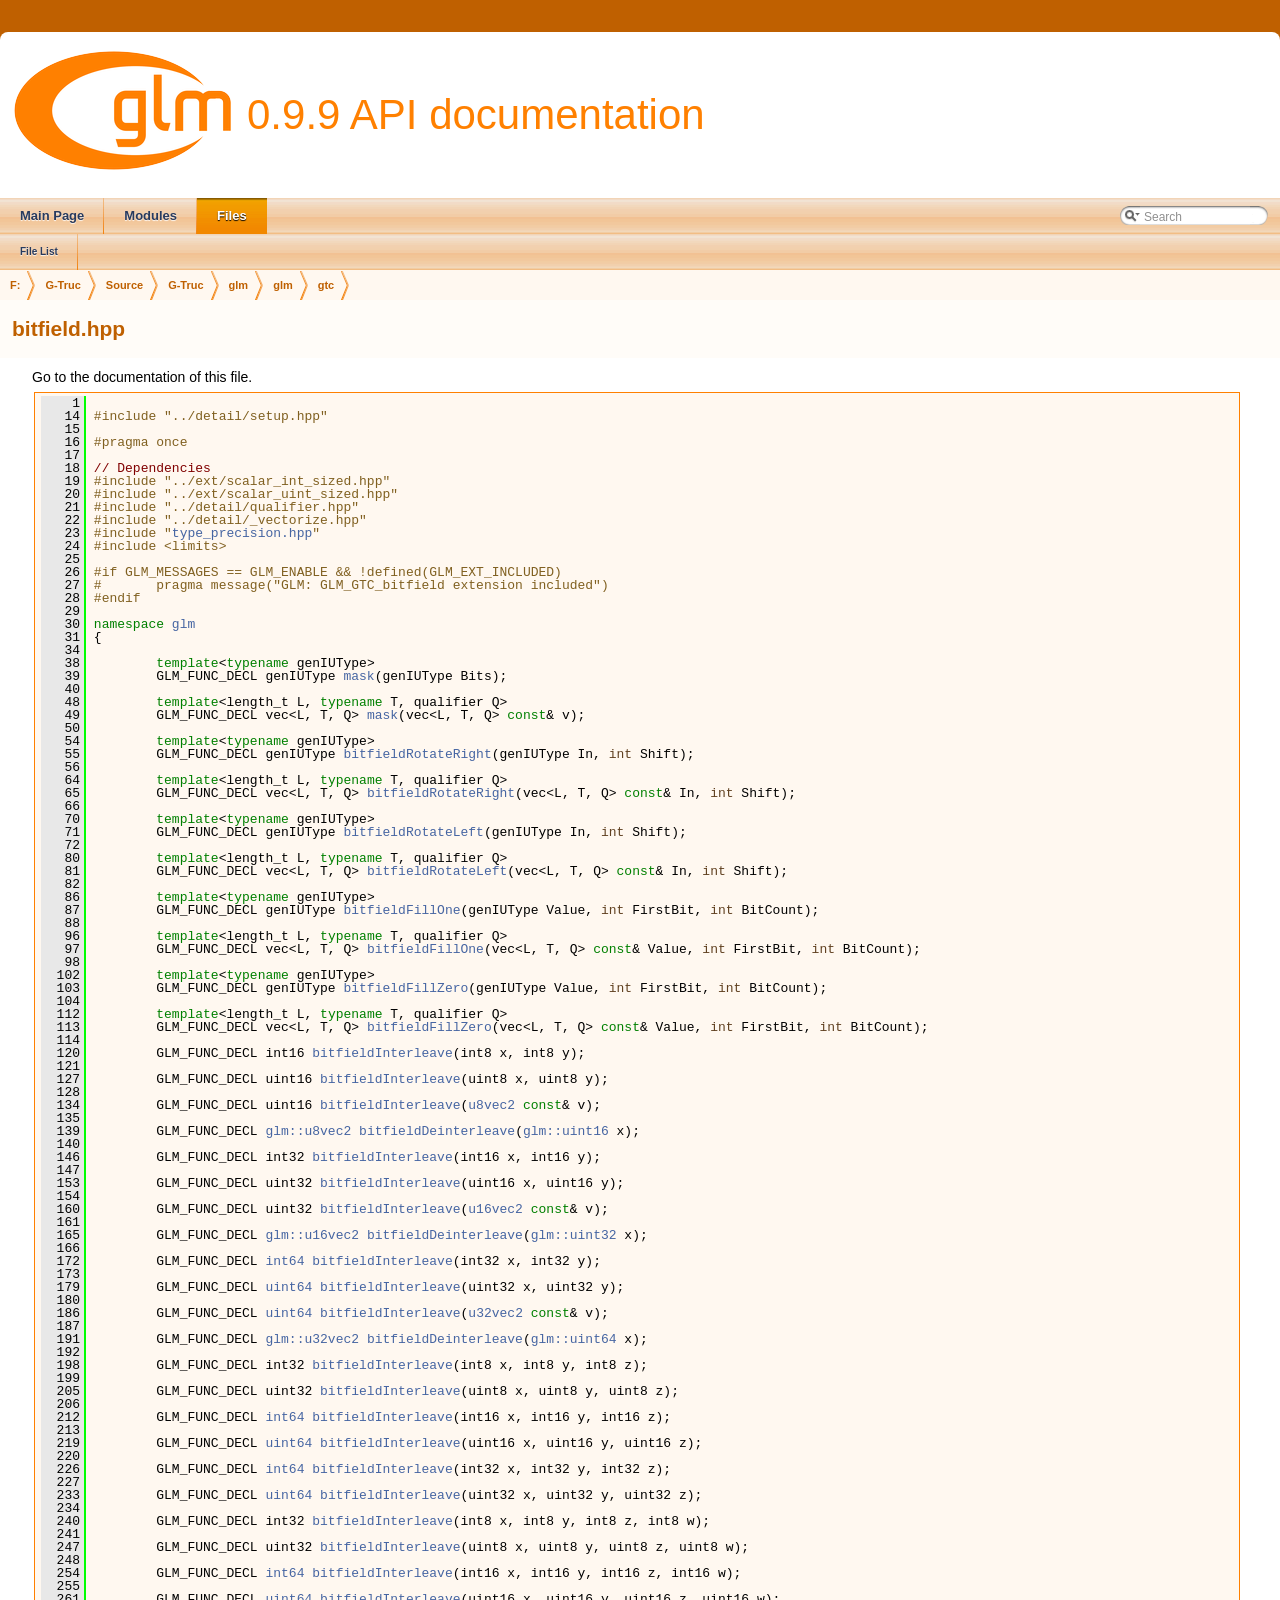
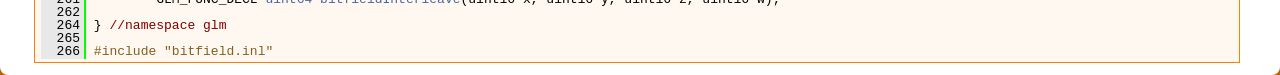
<file: submodules/diff-gaussian-rasterization/third_party/glm/doc/api/a00009_source.html>
<!DOCTYPE html PUBLIC "-//W3C//DTD XHTML 1.0 Transitional//EN" "http://www.w3.org/TR/xhtml1/DTD/xhtml1-transitional.dtd">
<html xmlns="http://www.w3.org/1999/xhtml">
<head>
<meta http-equiv="Content-Type" content="text/xhtml;charset=UTF-8"/>
<meta http-equiv="X-UA-Compatible" content="IE=9"/>
<meta name="generator" content="Doxygen 1.8.10"/>
<title>0.9.9 API documentation: bitfield.hpp Source File</title>
<link href="tabs.css" rel="stylesheet" type="text/css"/>
<script type="text/javascript" src="jquery.js"></script>
<script type="text/javascript" src="dynsections.js"></script>
<link href="search/search.css" rel="stylesheet" type="text/css"/>
<script type="text/javascript" src="search/searchdata.js"></script>
<script type="text/javascript" src="search/search.js"></script>
<script type="text/javascript">
  $(document).ready(function() { init_search(); });
</script>
<link href="doxygen.css" rel="stylesheet" type="text/css" />
</head>
<body>
<div id="top"><!-- do not remove this div, it is closed by doxygen! -->
<div id="titlearea">
<table cellspacing="0" cellpadding="0">
 <tbody>
 <tr style="height: 56px;">
  <td id="projectlogo"><img alt="Logo" src="logo-mini.png"/></td>
  <td id="projectalign" style="padding-left: 0.5em;">
   <div id="projectname">0.9.9 API documentation
   </div>
  </td>
 </tr>
 </tbody>
</table>
</div>
<!-- end header part -->
<!-- Generated by Doxygen 1.8.10 -->
<script type="text/javascript">
var searchBox = new SearchBox("searchBox", "search",false,'Search');
</script>
  <div id="navrow1" class="tabs">
    <ul class="tablist">
      <li><a href="index.html"><span>Main&#160;Page</span></a></li>
      <li><a href="modules.html"><span>Modules</span></a></li>
      <li class="current"><a href="files.html"><span>Files</span></a></li>
      <li>
        <div id="MSearchBox" class="MSearchBoxInactive">
        <span class="left">
          <img id="MSearchSelect" src="search/mag_sel.png"
               onmouseover="return searchBox.OnSearchSelectShow()"
               onmouseout="return searchBox.OnSearchSelectHide()"
               alt=""/>
          <input type="text" id="MSearchField" value="Search" accesskey="S"
               onfocus="searchBox.OnSearchFieldFocus(true)" 
               onblur="searchBox.OnSearchFieldFocus(false)" 
               onkeyup="searchBox.OnSearchFieldChange(event)"/>
          </span><span class="right">
            <a id="MSearchClose" href="javascript:searchBox.CloseResultsWindow()"><img id="MSearchCloseImg" border="0" src="search/close.png" alt=""/></a>
          </span>
        </div>
      </li>
    </ul>
  </div>
  <div id="navrow2" class="tabs2">
    <ul class="tablist">
      <li><a href="files.html"><span>File&#160;List</span></a></li>
    </ul>
  </div>
<!-- window showing the filter options -->
<div id="MSearchSelectWindow"
     onmouseover="return searchBox.OnSearchSelectShow()"
     onmouseout="return searchBox.OnSearchSelectHide()"
     onkeydown="return searchBox.OnSearchSelectKey(event)">
</div>

<!-- iframe showing the search results (closed by default) -->
<div id="MSearchResultsWindow">
<iframe src="javascript:void(0)" frameborder="0" 
        name="MSearchResults" id="MSearchResults">
</iframe>
</div>

<div id="nav-path" class="navpath">
  <ul>
<li class="navelem"><a class="el" href="dir_3a581ba30d25676e4b797b1f96d53b45.html">F:</a></li><li class="navelem"><a class="el" href="dir_9e5fe034a00e89334fd5186c3e7db156.html">G-Truc</a></li><li class="navelem"><a class="el" href="dir_d9496f0844b48bc7e53b5af8c99b9ab2.html">Source</a></li><li class="navelem"><a class="el" href="dir_a8bee7be44182a33f3820393ae0b105d.html">G-Truc</a></li><li class="navelem"><a class="el" href="dir_44e5e654415abd9ca6fdeaddaff8565e.html">glm</a></li><li class="navelem"><a class="el" href="dir_cef2d71d502cb69a9252bca2297d9549.html">glm</a></li><li class="navelem"><a class="el" href="dir_4c6bd29c73fa4e5a2509e1c15f846751.html">gtc</a></li>  </ul>
</div>
</div><!-- top -->
<div class="header">
  <div class="headertitle">
<div class="title">bitfield.hpp</div>  </div>
</div><!--header-->
<div class="contents">
<a href="a00009.html">Go to the documentation of this file.</a><div class="fragment"><div class="line"><a name="l00001"></a><span class="lineno">    1</span>&#160;</div>
<div class="line"><a name="l00014"></a><span class="lineno">   14</span>&#160;<span class="preprocessor">#include &quot;../detail/setup.hpp&quot;</span></div>
<div class="line"><a name="l00015"></a><span class="lineno">   15</span>&#160;</div>
<div class="line"><a name="l00016"></a><span class="lineno">   16</span>&#160;<span class="preprocessor">#pragma once</span></div>
<div class="line"><a name="l00017"></a><span class="lineno">   17</span>&#160;</div>
<div class="line"><a name="l00018"></a><span class="lineno">   18</span>&#160;<span class="comment">// Dependencies</span></div>
<div class="line"><a name="l00019"></a><span class="lineno">   19</span>&#160;<span class="preprocessor">#include &quot;../ext/scalar_int_sized.hpp&quot;</span></div>
<div class="line"><a name="l00020"></a><span class="lineno">   20</span>&#160;<span class="preprocessor">#include &quot;../ext/scalar_uint_sized.hpp&quot;</span></div>
<div class="line"><a name="l00021"></a><span class="lineno">   21</span>&#160;<span class="preprocessor">#include &quot;../detail/qualifier.hpp&quot;</span></div>
<div class="line"><a name="l00022"></a><span class="lineno">   22</span>&#160;<span class="preprocessor">#include &quot;../detail/_vectorize.hpp&quot;</span></div>
<div class="line"><a name="l00023"></a><span class="lineno">   23</span>&#160;<span class="preprocessor">#include &quot;<a class="code" href="a00174.html">type_precision.hpp</a>&quot;</span></div>
<div class="line"><a name="l00024"></a><span class="lineno">   24</span>&#160;<span class="preprocessor">#include &lt;limits&gt;</span></div>
<div class="line"><a name="l00025"></a><span class="lineno">   25</span>&#160;</div>
<div class="line"><a name="l00026"></a><span class="lineno">   26</span>&#160;<span class="preprocessor">#if GLM_MESSAGES == GLM_ENABLE &amp;&amp; !defined(GLM_EXT_INCLUDED)</span></div>
<div class="line"><a name="l00027"></a><span class="lineno">   27</span>&#160;<span class="preprocessor">#       pragma message(&quot;GLM: GLM_GTC_bitfield extension included&quot;)</span></div>
<div class="line"><a name="l00028"></a><span class="lineno">   28</span>&#160;<span class="preprocessor">#endif</span></div>
<div class="line"><a name="l00029"></a><span class="lineno">   29</span>&#160;</div>
<div class="line"><a name="l00030"></a><span class="lineno">   30</span>&#160;<span class="keyword">namespace </span><a class="code" href="a00236.html">glm</a></div>
<div class="line"><a name="l00031"></a><span class="lineno">   31</span>&#160;{</div>
<div class="line"><a name="l00034"></a><span class="lineno">   34</span>&#160;</div>
<div class="line"><a name="l00038"></a><span class="lineno">   38</span>&#160;        <span class="keyword">template</span>&lt;<span class="keyword">typename</span> genIUType&gt;</div>
<div class="line"><a name="l00039"></a><span class="lineno">   39</span>&#160;        GLM_FUNC_DECL genIUType <a class="code" href="a00288.html#ga2e64e3b922a296033b825311e7f5fff1">mask</a>(genIUType Bits);</div>
<div class="line"><a name="l00040"></a><span class="lineno">   40</span>&#160;</div>
<div class="line"><a name="l00048"></a><span class="lineno">   48</span>&#160;        <span class="keyword">template</span>&lt;length_t L, <span class="keyword">typename</span> T, qualifier Q&gt;</div>
<div class="line"><a name="l00049"></a><span class="lineno">   49</span>&#160;        GLM_FUNC_DECL vec&lt;L, T, Q&gt; <a class="code" href="a00288.html#ga2e64e3b922a296033b825311e7f5fff1">mask</a>(vec&lt;L, T, Q&gt; <span class="keyword">const</span>&amp; v);</div>
<div class="line"><a name="l00050"></a><span class="lineno">   50</span>&#160;</div>
<div class="line"><a name="l00054"></a><span class="lineno">   54</span>&#160;        <span class="keyword">template</span>&lt;<span class="keyword">typename</span> genIUType&gt;</div>
<div class="line"><a name="l00055"></a><span class="lineno">   55</span>&#160;        GLM_FUNC_DECL genIUType <a class="code" href="a00288.html#ga590488e1fc00a6cfe5d3bcaf93fbfe88">bitfieldRotateRight</a>(genIUType In, <span class="keywordtype">int</span> Shift);</div>
<div class="line"><a name="l00056"></a><span class="lineno">   56</span>&#160;</div>
<div class="line"><a name="l00064"></a><span class="lineno">   64</span>&#160;        <span class="keyword">template</span>&lt;length_t L, <span class="keyword">typename</span> T, qualifier Q&gt;</div>
<div class="line"><a name="l00065"></a><span class="lineno">   65</span>&#160;        GLM_FUNC_DECL vec&lt;L, T, Q&gt; <a class="code" href="a00288.html#ga590488e1fc00a6cfe5d3bcaf93fbfe88">bitfieldRotateRight</a>(vec&lt;L, T, Q&gt; <span class="keyword">const</span>&amp; In, <span class="keywordtype">int</span> Shift);</div>
<div class="line"><a name="l00066"></a><span class="lineno">   66</span>&#160;</div>
<div class="line"><a name="l00070"></a><span class="lineno">   70</span>&#160;        <span class="keyword">template</span>&lt;<span class="keyword">typename</span> genIUType&gt;</div>
<div class="line"><a name="l00071"></a><span class="lineno">   71</span>&#160;        GLM_FUNC_DECL genIUType <a class="code" href="a00288.html#gae186317091b1a39214ebf79008d44a1e">bitfieldRotateLeft</a>(genIUType In, <span class="keywordtype">int</span> Shift);</div>
<div class="line"><a name="l00072"></a><span class="lineno">   72</span>&#160;</div>
<div class="line"><a name="l00080"></a><span class="lineno">   80</span>&#160;        <span class="keyword">template</span>&lt;length_t L, <span class="keyword">typename</span> T, qualifier Q&gt;</div>
<div class="line"><a name="l00081"></a><span class="lineno">   81</span>&#160;        GLM_FUNC_DECL vec&lt;L, T, Q&gt; <a class="code" href="a00288.html#gae186317091b1a39214ebf79008d44a1e">bitfieldRotateLeft</a>(vec&lt;L, T, Q&gt; <span class="keyword">const</span>&amp; In, <span class="keywordtype">int</span> Shift);</div>
<div class="line"><a name="l00082"></a><span class="lineno">   82</span>&#160;</div>
<div class="line"><a name="l00086"></a><span class="lineno">   86</span>&#160;        <span class="keyword">template</span>&lt;<span class="keyword">typename</span> genIUType&gt;</div>
<div class="line"><a name="l00087"></a><span class="lineno">   87</span>&#160;        GLM_FUNC_DECL genIUType <a class="code" href="a00288.html#ga3e96dd1f0a4bc892f063251ed118c0c1">bitfieldFillOne</a>(genIUType Value, <span class="keywordtype">int</span> FirstBit, <span class="keywordtype">int</span> BitCount);</div>
<div class="line"><a name="l00088"></a><span class="lineno">   88</span>&#160;</div>
<div class="line"><a name="l00096"></a><span class="lineno">   96</span>&#160;        <span class="keyword">template</span>&lt;length_t L, <span class="keyword">typename</span> T, qualifier Q&gt;</div>
<div class="line"><a name="l00097"></a><span class="lineno">   97</span>&#160;        GLM_FUNC_DECL vec&lt;L, T, Q&gt; <a class="code" href="a00288.html#ga3e96dd1f0a4bc892f063251ed118c0c1">bitfieldFillOne</a>(vec&lt;L, T, Q&gt; <span class="keyword">const</span>&amp; Value, <span class="keywordtype">int</span> FirstBit, <span class="keywordtype">int</span> BitCount);</div>
<div class="line"><a name="l00098"></a><span class="lineno">   98</span>&#160;</div>
<div class="line"><a name="l00102"></a><span class="lineno">  102</span>&#160;        <span class="keyword">template</span>&lt;<span class="keyword">typename</span> genIUType&gt;</div>
<div class="line"><a name="l00103"></a><span class="lineno">  103</span>&#160;        GLM_FUNC_DECL genIUType <a class="code" href="a00288.html#ga0d16c9acef4be79ea9b47c082a0cf7c2">bitfieldFillZero</a>(genIUType Value, <span class="keywordtype">int</span> FirstBit, <span class="keywordtype">int</span> BitCount);</div>
<div class="line"><a name="l00104"></a><span class="lineno">  104</span>&#160;</div>
<div class="line"><a name="l00112"></a><span class="lineno">  112</span>&#160;        <span class="keyword">template</span>&lt;length_t L, <span class="keyword">typename</span> T, qualifier Q&gt;</div>
<div class="line"><a name="l00113"></a><span class="lineno">  113</span>&#160;        GLM_FUNC_DECL vec&lt;L, T, Q&gt; <a class="code" href="a00288.html#ga0d16c9acef4be79ea9b47c082a0cf7c2">bitfieldFillZero</a>(vec&lt;L, T, Q&gt; <span class="keyword">const</span>&amp; Value, <span class="keywordtype">int</span> FirstBit, <span class="keywordtype">int</span> BitCount);</div>
<div class="line"><a name="l00114"></a><span class="lineno">  114</span>&#160;</div>
<div class="line"><a name="l00120"></a><span class="lineno">  120</span>&#160;        GLM_FUNC_DECL int16 <a class="code" href="a00288.html#gafca8768671a14c8016facccb66a89f26">bitfieldInterleave</a>(int8 x, int8 y);</div>
<div class="line"><a name="l00121"></a><span class="lineno">  121</span>&#160;</div>
<div class="line"><a name="l00127"></a><span class="lineno">  127</span>&#160;        GLM_FUNC_DECL uint16 <a class="code" href="a00288.html#gafca8768671a14c8016facccb66a89f26">bitfieldInterleave</a>(uint8 x, uint8 y);</div>
<div class="line"><a name="l00128"></a><span class="lineno">  128</span>&#160;</div>
<div class="line"><a name="l00134"></a><span class="lineno">  134</span>&#160;        GLM_FUNC_DECL uint16 <a class="code" href="a00288.html#gafca8768671a14c8016facccb66a89f26">bitfieldInterleave</a>(<a class="code" href="a00304.html#ga518b8d948a6b4ddb72f84d5c3b7b6611">u8vec2</a> <span class="keyword">const</span>&amp; v);</div>
<div class="line"><a name="l00135"></a><span class="lineno">  135</span>&#160;</div>
<div class="line"><a name="l00139"></a><span class="lineno">  139</span>&#160;        GLM_FUNC_DECL <a class="code" href="a00304.html#ga518b8d948a6b4ddb72f84d5c3b7b6611">glm::u8vec2</a> <a class="code" href="a00288.html#ga8dbb8c87092f33bd815dd8a840be5d60">bitfieldDeinterleave</a>(<a class="code" href="a00263.html#ga05f6b0ae8f6a6e135b0e290c25fe0e4e">glm::uint16</a> x);</div>
<div class="line"><a name="l00140"></a><span class="lineno">  140</span>&#160;</div>
<div class="line"><a name="l00146"></a><span class="lineno">  146</span>&#160;        GLM_FUNC_DECL int32 <a class="code" href="a00288.html#gafca8768671a14c8016facccb66a89f26">bitfieldInterleave</a>(int16 x, int16 y);</div>
<div class="line"><a name="l00147"></a><span class="lineno">  147</span>&#160;</div>
<div class="line"><a name="l00153"></a><span class="lineno">  153</span>&#160;        GLM_FUNC_DECL uint32 <a class="code" href="a00288.html#gafca8768671a14c8016facccb66a89f26">bitfieldInterleave</a>(uint16 x, uint16 y);</div>
<div class="line"><a name="l00154"></a><span class="lineno">  154</span>&#160;</div>
<div class="line"><a name="l00160"></a><span class="lineno">  160</span>&#160;        GLM_FUNC_DECL uint32 <a class="code" href="a00288.html#gafca8768671a14c8016facccb66a89f26">bitfieldInterleave</a>(<a class="code" href="a00304.html#ga2a78447eb9d66a114b193f4a25899c16">u16vec2</a> <span class="keyword">const</span>&amp; v);</div>
<div class="line"><a name="l00161"></a><span class="lineno">  161</span>&#160;</div>
<div class="line"><a name="l00165"></a><span class="lineno">  165</span>&#160;        GLM_FUNC_DECL <a class="code" href="a00304.html#ga2a78447eb9d66a114b193f4a25899c16">glm::u16vec2</a> <a class="code" href="a00288.html#ga8dbb8c87092f33bd815dd8a840be5d60">bitfieldDeinterleave</a>(<a class="code" href="a00263.html#ga1134b580f8da4de94ca6b1de4d37975e">glm::uint32</a> x);</div>
<div class="line"><a name="l00166"></a><span class="lineno">  166</span>&#160;</div>
<div class="line"><a name="l00172"></a><span class="lineno">  172</span>&#160;        GLM_FUNC_DECL <a class="code" href="a00260.html#gaff5189f97f9e842d9636a0f240001b2e">int64</a> <a class="code" href="a00288.html#gafca8768671a14c8016facccb66a89f26">bitfieldInterleave</a>(int32 x, int32 y);</div>
<div class="line"><a name="l00173"></a><span class="lineno">  173</span>&#160;</div>
<div class="line"><a name="l00179"></a><span class="lineno">  179</span>&#160;        GLM_FUNC_DECL <a class="code" href="a00263.html#gab630f76c26b50298187f7889104d4b9c">uint64</a> <a class="code" href="a00288.html#gafca8768671a14c8016facccb66a89f26">bitfieldInterleave</a>(uint32 x, uint32 y);</div>
<div class="line"><a name="l00180"></a><span class="lineno">  180</span>&#160;</div>
<div class="line"><a name="l00186"></a><span class="lineno">  186</span>&#160;        GLM_FUNC_DECL <a class="code" href="a00263.html#gab630f76c26b50298187f7889104d4b9c">uint64</a> <a class="code" href="a00288.html#gafca8768671a14c8016facccb66a89f26">bitfieldInterleave</a>(<a class="code" href="a00304.html#ga2a266e46ee218d0c680f12b35c500cc0">u32vec2</a> <span class="keyword">const</span>&amp; v);</div>
<div class="line"><a name="l00187"></a><span class="lineno">  187</span>&#160;</div>
<div class="line"><a name="l00191"></a><span class="lineno">  191</span>&#160;        GLM_FUNC_DECL <a class="code" href="a00304.html#ga2a266e46ee218d0c680f12b35c500cc0">glm::u32vec2</a> <a class="code" href="a00288.html#ga8dbb8c87092f33bd815dd8a840be5d60">bitfieldDeinterleave</a>(<a class="code" href="a00263.html#gab630f76c26b50298187f7889104d4b9c">glm::uint64</a> x);</div>
<div class="line"><a name="l00192"></a><span class="lineno">  192</span>&#160;</div>
<div class="line"><a name="l00198"></a><span class="lineno">  198</span>&#160;        GLM_FUNC_DECL int32 <a class="code" href="a00288.html#gafca8768671a14c8016facccb66a89f26">bitfieldInterleave</a>(int8 x, int8 y, int8 z);</div>
<div class="line"><a name="l00199"></a><span class="lineno">  199</span>&#160;</div>
<div class="line"><a name="l00205"></a><span class="lineno">  205</span>&#160;        GLM_FUNC_DECL uint32 <a class="code" href="a00288.html#gafca8768671a14c8016facccb66a89f26">bitfieldInterleave</a>(uint8 x, uint8 y, uint8 z);</div>
<div class="line"><a name="l00206"></a><span class="lineno">  206</span>&#160;</div>
<div class="line"><a name="l00212"></a><span class="lineno">  212</span>&#160;        GLM_FUNC_DECL <a class="code" href="a00260.html#gaff5189f97f9e842d9636a0f240001b2e">int64</a> <a class="code" href="a00288.html#gafca8768671a14c8016facccb66a89f26">bitfieldInterleave</a>(int16 x, int16 y, int16 z);</div>
<div class="line"><a name="l00213"></a><span class="lineno">  213</span>&#160;</div>
<div class="line"><a name="l00219"></a><span class="lineno">  219</span>&#160;        GLM_FUNC_DECL <a class="code" href="a00263.html#gab630f76c26b50298187f7889104d4b9c">uint64</a> <a class="code" href="a00288.html#gafca8768671a14c8016facccb66a89f26">bitfieldInterleave</a>(uint16 x, uint16 y, uint16 z);</div>
<div class="line"><a name="l00220"></a><span class="lineno">  220</span>&#160;</div>
<div class="line"><a name="l00226"></a><span class="lineno">  226</span>&#160;        GLM_FUNC_DECL <a class="code" href="a00260.html#gaff5189f97f9e842d9636a0f240001b2e">int64</a> <a class="code" href="a00288.html#gafca8768671a14c8016facccb66a89f26">bitfieldInterleave</a>(int32 x, int32 y, int32 z);</div>
<div class="line"><a name="l00227"></a><span class="lineno">  227</span>&#160;</div>
<div class="line"><a name="l00233"></a><span class="lineno">  233</span>&#160;        GLM_FUNC_DECL <a class="code" href="a00263.html#gab630f76c26b50298187f7889104d4b9c">uint64</a> <a class="code" href="a00288.html#gafca8768671a14c8016facccb66a89f26">bitfieldInterleave</a>(uint32 x, uint32 y, uint32 z);</div>
<div class="line"><a name="l00234"></a><span class="lineno">  234</span>&#160;</div>
<div class="line"><a name="l00240"></a><span class="lineno">  240</span>&#160;        GLM_FUNC_DECL int32 <a class="code" href="a00288.html#gafca8768671a14c8016facccb66a89f26">bitfieldInterleave</a>(int8 x, int8 y, int8 z, int8 w);</div>
<div class="line"><a name="l00241"></a><span class="lineno">  241</span>&#160;</div>
<div class="line"><a name="l00247"></a><span class="lineno">  247</span>&#160;        GLM_FUNC_DECL uint32 <a class="code" href="a00288.html#gafca8768671a14c8016facccb66a89f26">bitfieldInterleave</a>(uint8 x, uint8 y, uint8 z, uint8 w);</div>
<div class="line"><a name="l00248"></a><span class="lineno">  248</span>&#160;</div>
<div class="line"><a name="l00254"></a><span class="lineno">  254</span>&#160;        GLM_FUNC_DECL <a class="code" href="a00260.html#gaff5189f97f9e842d9636a0f240001b2e">int64</a> <a class="code" href="a00288.html#gafca8768671a14c8016facccb66a89f26">bitfieldInterleave</a>(int16 x, int16 y, int16 z, int16 w);</div>
<div class="line"><a name="l00255"></a><span class="lineno">  255</span>&#160;</div>
<div class="line"><a name="l00261"></a><span class="lineno">  261</span>&#160;        GLM_FUNC_DECL <a class="code" href="a00263.html#gab630f76c26b50298187f7889104d4b9c">uint64</a> <a class="code" href="a00288.html#gafca8768671a14c8016facccb66a89f26">bitfieldInterleave</a>(uint16 x, uint16 y, uint16 z, uint16 w);</div>
<div class="line"><a name="l00262"></a><span class="lineno">  262</span>&#160;</div>
<div class="line"><a name="l00264"></a><span class="lineno">  264</span>&#160;} <span class="comment">//namespace glm</span></div>
<div class="line"><a name="l00265"></a><span class="lineno">  265</span>&#160;</div>
<div class="line"><a name="l00266"></a><span class="lineno">  266</span>&#160;<span class="preprocessor">#include &quot;bitfield.inl&quot;</span></div>
<div class="ttc" id="a00263_html_ga1134b580f8da4de94ca6b1de4d37975e"><div class="ttname"><a href="a00263.html#ga1134b580f8da4de94ca6b1de4d37975e">glm::uint32</a></div><div class="ttdeci">detail::uint32 uint32</div><div class="ttdoc">32 bit unsigned integer type. </div><div class="ttdef"><b>Definition:</b> <a href="a00151_source.html#l00064">scalar_uint_sized.hpp:64</a></div></div>
<div class="ttc" id="a00288_html_gafca8768671a14c8016facccb66a89f26"><div class="ttname"><a href="a00288.html#gafca8768671a14c8016facccb66a89f26">glm::bitfieldInterleave</a></div><div class="ttdeci">GLM_FUNC_DECL uint64 bitfieldInterleave(uint16 x, uint16 y, uint16 z, uint16 w)</div><div class="ttdoc">Interleaves the bits of x, y, z and w. </div></div>
<div class="ttc" id="a00288_html_ga8dbb8c87092f33bd815dd8a840be5d60"><div class="ttname"><a href="a00288.html#ga8dbb8c87092f33bd815dd8a840be5d60">glm::bitfieldDeinterleave</a></div><div class="ttdeci">GLM_FUNC_DECL glm::u32vec2 bitfieldDeinterleave(glm::uint64 x)</div><div class="ttdoc">Deinterleaves the bits of x. </div></div>
<div class="ttc" id="a00288_html_ga0d16c9acef4be79ea9b47c082a0cf7c2"><div class="ttname"><a href="a00288.html#ga0d16c9acef4be79ea9b47c082a0cf7c2">glm::bitfieldFillZero</a></div><div class="ttdeci">GLM_FUNC_DECL vec&lt; L, T, Q &gt; bitfieldFillZero(vec&lt; L, T, Q &gt; const &amp;Value, int FirstBit, int BitCount)</div><div class="ttdoc">Set to 0 a range of bits. </div></div>
<div class="ttc" id="a00263_html_ga05f6b0ae8f6a6e135b0e290c25fe0e4e"><div class="ttname"><a href="a00263.html#ga05f6b0ae8f6a6e135b0e290c25fe0e4e">glm::uint16</a></div><div class="ttdeci">detail::uint16 uint16</div><div class="ttdoc">16 bit unsigned integer type. </div><div class="ttdef"><b>Definition:</b> <a href="a00151_source.html#l00061">scalar_uint_sized.hpp:61</a></div></div>
<div class="ttc" id="a00304_html_ga518b8d948a6b4ddb72f84d5c3b7b6611"><div class="ttname"><a href="a00304.html#ga518b8d948a6b4ddb72f84d5c3b7b6611">glm::u8vec2</a></div><div class="ttdeci">vec&lt; 2, u8, defaultp &gt; u8vec2</div><div class="ttdoc">Default qualifier 8 bit unsigned integer vector of 2 components type. </div><div class="ttdef"><b>Definition:</b> <a href="a00035_source.html#l00340">fwd.hpp:340</a></div></div>
<div class="ttc" id="a00288_html_gae186317091b1a39214ebf79008d44a1e"><div class="ttname"><a href="a00288.html#gae186317091b1a39214ebf79008d44a1e">glm::bitfieldRotateLeft</a></div><div class="ttdeci">GLM_FUNC_DECL vec&lt; L, T, Q &gt; bitfieldRotateLeft(vec&lt; L, T, Q &gt; const &amp;In, int Shift)</div><div class="ttdoc">Rotate all bits to the left. </div></div>
<div class="ttc" id="a00288_html_ga2e64e3b922a296033b825311e7f5fff1"><div class="ttname"><a href="a00288.html#ga2e64e3b922a296033b825311e7f5fff1">glm::mask</a></div><div class="ttdeci">GLM_FUNC_DECL vec&lt; L, T, Q &gt; mask(vec&lt; L, T, Q &gt; const &amp;v)</div><div class="ttdoc">Build a mask of &#39;count&#39; bits. </div></div>
<div class="ttc" id="a00263_html_gab630f76c26b50298187f7889104d4b9c"><div class="ttname"><a href="a00263.html#gab630f76c26b50298187f7889104d4b9c">glm::uint64</a></div><div class="ttdeci">detail::uint64 uint64</div><div class="ttdoc">64 bit unsigned integer type. </div><div class="ttdef"><b>Definition:</b> <a href="a00151_source.html#l00067">scalar_uint_sized.hpp:67</a></div></div>
<div class="ttc" id="a00288_html_ga3e96dd1f0a4bc892f063251ed118c0c1"><div class="ttname"><a href="a00288.html#ga3e96dd1f0a4bc892f063251ed118c0c1">glm::bitfieldFillOne</a></div><div class="ttdeci">GLM_FUNC_DECL vec&lt; L, T, Q &gt; bitfieldFillOne(vec&lt; L, T, Q &gt; const &amp;Value, int FirstBit, int BitCount)</div><div class="ttdoc">Set to 1 a range of bits. </div></div>
<div class="ttc" id="a00174_html"><div class="ttname"><a href="a00174.html">type_precision.hpp</a></div><div class="ttdoc">GLM_GTC_type_precision </div></div>
<div class="ttc" id="a00260_html_gaff5189f97f9e842d9636a0f240001b2e"><div class="ttname"><a href="a00260.html#gaff5189f97f9e842d9636a0f240001b2e">glm::int64</a></div><div class="ttdeci">detail::int64 int64</div><div class="ttdoc">64 bit signed integer type. </div><div class="ttdef"><b>Definition:</b> <a href="a00146_source.html#l00067">scalar_int_sized.hpp:67</a></div></div>
<div class="ttc" id="a00304_html_ga2a266e46ee218d0c680f12b35c500cc0"><div class="ttname"><a href="a00304.html#ga2a266e46ee218d0c680f12b35c500cc0">glm::u32vec2</a></div><div class="ttdeci">vec&lt; 2, u32, defaultp &gt; u32vec2</div><div class="ttdoc">Default qualifier 32 bit unsigned integer vector of 2 components type. </div><div class="ttdef"><b>Definition:</b> <a href="a00035_source.html#l00380">fwd.hpp:380</a></div></div>
<div class="ttc" id="a00288_html_ga590488e1fc00a6cfe5d3bcaf93fbfe88"><div class="ttname"><a href="a00288.html#ga590488e1fc00a6cfe5d3bcaf93fbfe88">glm::bitfieldRotateRight</a></div><div class="ttdeci">GLM_FUNC_DECL vec&lt; L, T, Q &gt; bitfieldRotateRight(vec&lt; L, T, Q &gt; const &amp;In, int Shift)</div><div class="ttdoc">Rotate all bits to the right. </div></div>
<div class="ttc" id="a00304_html_ga2a78447eb9d66a114b193f4a25899c16"><div class="ttname"><a href="a00304.html#ga2a78447eb9d66a114b193f4a25899c16">glm::u16vec2</a></div><div class="ttdeci">vec&lt; 2, u16, defaultp &gt; u16vec2</div><div class="ttdoc">Default qualifier 16 bit unsigned integer vector of 2 components type. </div><div class="ttdef"><b>Definition:</b> <a href="a00035_source.html#l00360">fwd.hpp:360</a></div></div>
<div class="ttc" id="a00236_html"><div class="ttname"><a href="a00236.html">glm</a></div><div class="ttdef"><b>Definition:</b> <a href="a00015_source.html#l00020">common.hpp:20</a></div></div>
</div><!-- fragment --></div><!-- contents -->
<!-- start footer part -->
<hr class="footer"/><address class="footer"><small>
Generated by &#160;<a href="http://www.doxygen.org/index.html">
<img class="footer" src="doxygen.png" alt="doxygen"/>
</a> 1.8.10
</small></address>
</body>
</html>
</file>
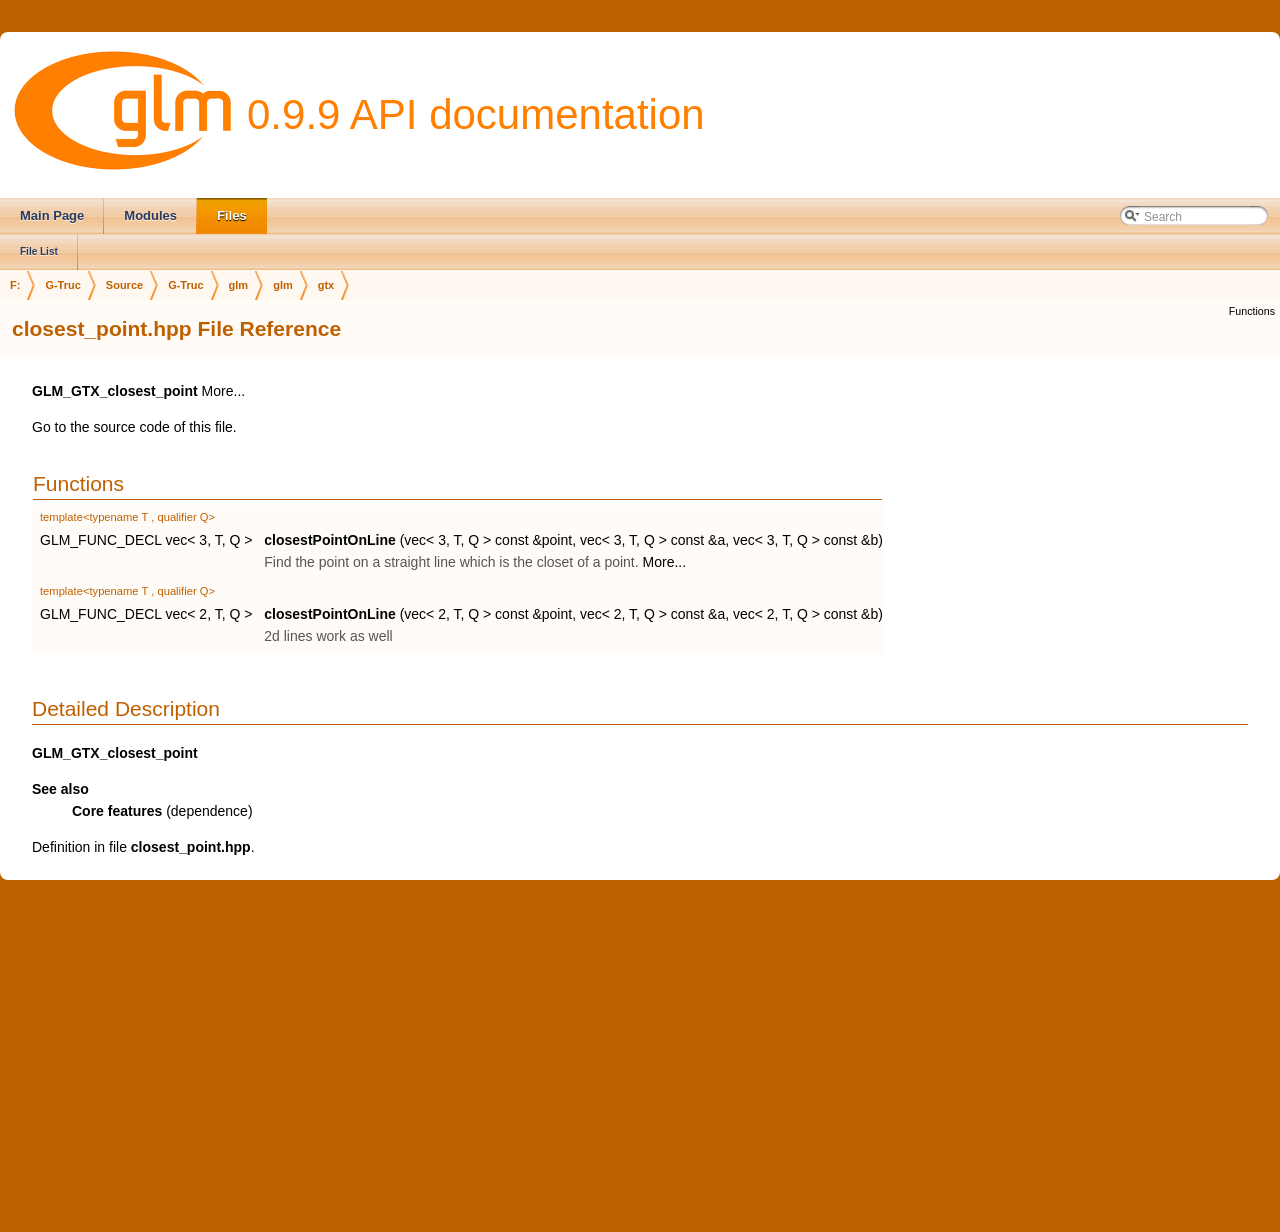
<file: submodules/diff-gaussian-rasterization/third_party/glm/doc/api/a00010.html>
<!DOCTYPE html PUBLIC "-//W3C//DTD XHTML 1.0 Transitional//EN" "http://www.w3.org/TR/xhtml1/DTD/xhtml1-transitional.dtd">
<html xmlns="http://www.w3.org/1999/xhtml">
<head>
<meta http-equiv="Content-Type" content="text/xhtml;charset=UTF-8"/>
<meta http-equiv="X-UA-Compatible" content="IE=9"/>
<meta name="generator" content="Doxygen 1.8.10"/>
<title>0.9.9 API documentation: closest_point.hpp File Reference</title>
<link href="tabs.css" rel="stylesheet" type="text/css"/>
<script type="text/javascript" src="jquery.js"></script>
<script type="text/javascript" src="dynsections.js"></script>
<link href="search/search.css" rel="stylesheet" type="text/css"/>
<script type="text/javascript" src="search/searchdata.js"></script>
<script type="text/javascript" src="search/search.js"></script>
<script type="text/javascript">
  $(document).ready(function() { init_search(); });
</script>
<link href="doxygen.css" rel="stylesheet" type="text/css" />
</head>
<body>
<div id="top"><!-- do not remove this div, it is closed by doxygen! -->
<div id="titlearea">
<table cellspacing="0" cellpadding="0">
 <tbody>
 <tr style="height: 56px;">
  <td id="projectlogo"><img alt="Logo" src="logo-mini.png"/></td>
  <td id="projectalign" style="padding-left: 0.5em;">
   <div id="projectname">0.9.9 API documentation
   </div>
  </td>
 </tr>
 </tbody>
</table>
</div>
<!-- end header part -->
<!-- Generated by Doxygen 1.8.10 -->
<script type="text/javascript">
var searchBox = new SearchBox("searchBox", "search",false,'Search');
</script>
  <div id="navrow1" class="tabs">
    <ul class="tablist">
      <li><a href="index.html"><span>Main&#160;Page</span></a></li>
      <li><a href="modules.html"><span>Modules</span></a></li>
      <li class="current"><a href="files.html"><span>Files</span></a></li>
      <li>
        <div id="MSearchBox" class="MSearchBoxInactive">
        <span class="left">
          <img id="MSearchSelect" src="search/mag_sel.png"
               onmouseover="return searchBox.OnSearchSelectShow()"
               onmouseout="return searchBox.OnSearchSelectHide()"
               alt=""/>
          <input type="text" id="MSearchField" value="Search" accesskey="S"
               onfocus="searchBox.OnSearchFieldFocus(true)" 
               onblur="searchBox.OnSearchFieldFocus(false)" 
               onkeyup="searchBox.OnSearchFieldChange(event)"/>
          </span><span class="right">
            <a id="MSearchClose" href="javascript:searchBox.CloseResultsWindow()"><img id="MSearchCloseImg" border="0" src="search/close.png" alt=""/></a>
          </span>
        </div>
      </li>
    </ul>
  </div>
  <div id="navrow2" class="tabs2">
    <ul class="tablist">
      <li><a href="files.html"><span>File&#160;List</span></a></li>
    </ul>
  </div>
<!-- window showing the filter options -->
<div id="MSearchSelectWindow"
     onmouseover="return searchBox.OnSearchSelectShow()"
     onmouseout="return searchBox.OnSearchSelectHide()"
     onkeydown="return searchBox.OnSearchSelectKey(event)">
</div>

<!-- iframe showing the search results (closed by default) -->
<div id="MSearchResultsWindow">
<iframe src="javascript:void(0)" frameborder="0" 
        name="MSearchResults" id="MSearchResults">
</iframe>
</div>

<div id="nav-path" class="navpath">
  <ul>
<li class="navelem"><a class="el" href="dir_3a581ba30d25676e4b797b1f96d53b45.html">F:</a></li><li class="navelem"><a class="el" href="dir_9e5fe034a00e89334fd5186c3e7db156.html">G-Truc</a></li><li class="navelem"><a class="el" href="dir_d9496f0844b48bc7e53b5af8c99b9ab2.html">Source</a></li><li class="navelem"><a class="el" href="dir_a8bee7be44182a33f3820393ae0b105d.html">G-Truc</a></li><li class="navelem"><a class="el" href="dir_44e5e654415abd9ca6fdeaddaff8565e.html">glm</a></li><li class="navelem"><a class="el" href="dir_cef2d71d502cb69a9252bca2297d9549.html">glm</a></li><li class="navelem"><a class="el" href="dir_f35778ec600a1b9bbc4524e62e226aa2.html">gtx</a></li>  </ul>
</div>
</div><!-- top -->
<div class="header">
  <div class="summary">
<a href="#func-members">Functions</a>  </div>
  <div class="headertitle">
<div class="title">closest_point.hpp File Reference</div>  </div>
</div><!--header-->
<div class="contents">

<p><a class="el" href="a00310.html">GLM_GTX_closest_point</a>  
<a href="#details">More...</a></p>

<p><a href="a00010_source.html">Go to the source code of this file.</a></p>
<table class="memberdecls">
<tr class="heading"><td colspan="2"><h2 class="groupheader"><a name="func-members"></a>
Functions</h2></td></tr>
<tr class="memitem:ga36529c278ef716986151d58d151d697d"><td class="memTemplParams" colspan="2">template&lt;typename T , qualifier Q&gt; </td></tr>
<tr class="memitem:ga36529c278ef716986151d58d151d697d"><td class="memTemplItemLeft" align="right" valign="top">GLM_FUNC_DECL vec&lt; 3, T, Q &gt;&#160;</td><td class="memTemplItemRight" valign="bottom"><a class="el" href="a00310.html#ga36529c278ef716986151d58d151d697d">closestPointOnLine</a> (vec&lt; 3, T, Q &gt; const &amp;point, vec&lt; 3, T, Q &gt; const &amp;a, vec&lt; 3, T, Q &gt; const &amp;b)</td></tr>
<tr class="memdesc:ga36529c278ef716986151d58d151d697d"><td class="mdescLeft">&#160;</td><td class="mdescRight">Find the point on a straight line which is the closet of a point.  <a href="a00310.html#ga36529c278ef716986151d58d151d697d">More...</a><br /></td></tr>
<tr class="separator:ga36529c278ef716986151d58d151d697d"><td class="memSeparator" colspan="2">&#160;</td></tr>
<tr class="memitem:ga55bcbcc5fc06cb7ff7bc7a6e0e155eb0"><td class="memTemplParams" colspan="2"><a class="anchor" id="ga55bcbcc5fc06cb7ff7bc7a6e0e155eb0"></a>
template&lt;typename T , qualifier Q&gt; </td></tr>
<tr class="memitem:ga55bcbcc5fc06cb7ff7bc7a6e0e155eb0"><td class="memTemplItemLeft" align="right" valign="top">GLM_FUNC_DECL vec&lt; 2, T, Q &gt;&#160;</td><td class="memTemplItemRight" valign="bottom"><a class="el" href="a00310.html#ga55bcbcc5fc06cb7ff7bc7a6e0e155eb0">closestPointOnLine</a> (vec&lt; 2, T, Q &gt; const &amp;point, vec&lt; 2, T, Q &gt; const &amp;a, vec&lt; 2, T, Q &gt; const &amp;b)</td></tr>
<tr class="memdesc:ga55bcbcc5fc06cb7ff7bc7a6e0e155eb0"><td class="mdescLeft">&#160;</td><td class="mdescRight">2d lines work as well <br /></td></tr>
<tr class="separator:ga55bcbcc5fc06cb7ff7bc7a6e0e155eb0"><td class="memSeparator" colspan="2">&#160;</td></tr>
</table>
<a name="details" id="details"></a><h2 class="groupheader">Detailed Description</h2>
<div class="textblock"><p><a class="el" href="a00310.html">GLM_GTX_closest_point</a> </p>
<dl class="section see"><dt>See also</dt><dd><a class="el" href="a00280.html" title="Features that implement in C++ the GLSL specification as closely as possible. ">Core features</a> (dependence) </dd></dl>

<p>Definition in file <a class="el" href="a00010_source.html">closest_point.hpp</a>.</p>
</div></div><!-- contents -->
<!-- start footer part -->
<hr class="footer"/><address class="footer"><small>
Generated by &#160;<a href="http://www.doxygen.org/index.html">
<img class="footer" src="doxygen.png" alt="doxygen"/>
</a> 1.8.10
</small></address>
</body>
</html>
</file>
<file: submodules/diff-gaussian-rasterization/third_party/glm/doc/api/tabs.css>
.tabs, .tabs2, .tabs3 {
    background-image: url('tab_b.png');
    width: 100%;
    z-index: 101;
    font-size: 13px;
    font-family: 'Lucida Grande',Geneva,Helvetica,Arial,sans-serif;
}

.tabs2 {
    font-size: 10px;
}
.tabs3 {
    font-size: 9px;
}

.tablist {
    margin: 0;
    padding: 0;
    display: table;
}

.tablist li {
    float: left;
    display: table-cell;
    background-image: url('tab_b.png');
    line-height: 36px;
    list-style: none;
}

.tablist a {
    display: block;
    padding: 0 20px;
    font-weight: bold;
    background-image:url('tab_s.png');
    background-repeat:no-repeat;
    background-position:right;
    color: #283A5D;
    text-shadow: 0px 1px 1px rgba(255, 255, 255, 0.9);
    text-decoration: none;
    outline: none;
}

.tabs3 .tablist a {
    padding: 0 10px;
}

.tablist a:hover {
    background-image: url('tab_h.png');
    background-repeat:repeat-x;
    color: #fff;
    text-shadow: 0px 1px 1px rgba(0, 0, 0, 1.0);
    text-decoration: none;
}

.tablist li.current a {
    background-image: url('tab_a.png');
    background-repeat:repeat-x;
    color: #fff;
    text-shadow: 0px 1px 1px rgba(0, 0, 0, 1.0);
}
</file>
<file: submodules/diff-gaussian-rasterization/third_party/glm/doc/api/search/search.css>
/*---------------- Search Box */

#FSearchBox {
    float: left;
}

#MSearchBox {
    white-space : nowrap;
    position: absolute;
    float: none;
    display: inline;
    margin-top: 8px;
    right: 0px;
    width: 170px;
    z-index: 102;
    background-color: white;
}

#MSearchBox .left
{
    display:block;
    position:absolute;
    left:10px;
    width:20px;
    height:19px;
    background:url('search_l.png') no-repeat;
    background-position:right;
}

#MSearchSelect {
    display:block;
    position:absolute;
    width:20px;
    height:19px;
}

.left #MSearchSelect {
    left:4px;
}

.right #MSearchSelect {
    right:5px;
}

#MSearchField {
    display:block;
    position:absolute;
    height:19px;
    background:url('search_m.png') repeat-x;
    border:none;
    width:111px;
    margin-left:20px;
    padding-left:4px;
    color: #909090;
    outline: none;
    font: 9pt Arial, Verdana, sans-serif;
}

#FSearchBox #MSearchField {
    margin-left:15px;
}

#MSearchBox .right {
    display:block;
    position:absolute;
    right:10px;
    top:0px;
    width:20px;
    height:19px;
    background:url('search_r.png') no-repeat;
    background-position:left;
}

#MSearchClose {
    display: none;
    position: absolute;
    top: 4px;
    background : none;
    border: none;
    margin: 0px 4px 0px 0px;
    padding: 0px 0px;
    outline: none;
}

.left #MSearchClose {
    left: 6px;
}

.right #MSearchClose {
    right: 2px;
}

.MSearchBoxActive #MSearchField {
    color: #000000;
}

/*---------------- Search filter selection */

#MSearchSelectWindow {
    display: none;
    position: absolute;
    left: 0; top: 0;
    border: 1px solid #90A5CE;
    background-color: #F9FAFC;
    z-index: 1;
    padding-top: 4px;
    padding-bottom: 4px;
    -moz-border-radius: 4px;
    -webkit-border-top-left-radius: 4px;
    -webkit-border-top-right-radius: 4px;
    -webkit-border-bottom-left-radius: 4px;
    -webkit-border-bottom-right-radius: 4px;
    -webkit-box-shadow: 5px 5px 5px rgba(0, 0, 0, 0.15);
}

.SelectItem {
    font: 8pt Arial, Verdana, sans-serif;
    padding-left:  2px;
    padding-right: 12px;
    border: 0px;
}

span.SelectionMark {
    margin-right: 4px;
    font-family: monospace;
    outline-style: none;
    text-decoration: none;
}

a.SelectItem {
    display: block;
    outline-style: none;
    color: #000000; 
    text-decoration: none;
    padding-left:   6px;
    padding-right: 12px;
}

a.SelectItem:focus,
a.SelectItem:active {
    color: #000000; 
    outline-style: none;
    text-decoration: none;
}

a.SelectItem:hover {
    color: #FFFFFF;
    background-color: #3D578C;
    outline-style: none;
    text-decoration: none;
    cursor: pointer;
    display: block;
}

/*---------------- Search results window */

iframe#MSearchResults {
    width: 60ex;
    height: 15em;
}

#MSearchResultsWindow {
    display: none;
    position: absolute;
    left: 0; top: 0;
    border: 1px solid #000;
    background-color: #EEF1F7;
}

/* ----------------------------------- */


#SRIndex {
    clear:both; 
    padding-bottom: 15px;
}

.SREntry {
    font-size: 10pt;
    padding-left: 1ex;
}

.SRPage .SREntry {
    font-size: 8pt;
    padding: 1px 5px;
}

body.SRPage {
    margin: 5px 2px;
}

.SRChildren {
    padding-left: 3ex; padding-bottom: .5em 
}

.SRPage .SRChildren {
    display: none;
}

.SRSymbol {
    font-weight: bold; 
    color: #425E97;
    font-family: Arial, Verdana, sans-serif;
    text-decoration: none;
    outline: none;
}

a.SRScope {
    display: block;
    color: #425E97; 
    font-family: Arial, Verdana, sans-serif;
    text-decoration: none;
    outline: none;
}

a.SRSymbol:focus, a.SRSymbol:active,
a.SRScope:focus, a.SRScope:active {
    text-decoration: underline;
}

span.SRScope {
    padding-left: 4px;
}

.SRPage .SRStatus {
    padding: 2px 5px;
    font-size: 8pt;
    font-style: italic;
}

.SRResult {
    display: none;
}

DIV.searchresults {
    margin-left: 10px;
    margin-right: 10px;
}

/*---------------- External search page results */

.searchresult {
    background-color: #F0F3F8;
}

.pages b {
   color: white;
   padding: 5px 5px 3px 5px;
   background-image: url("../tab_a.png");
   background-repeat: repeat-x;
   text-shadow: 0 1px 1px #000000;
}

.pages {
    line-height: 17px;
    margin-left: 4px;
    text-decoration: none;
}

.hl {
    font-weight: bold;
}

#searchresults {
    margin-bottom: 20px;
}

.searchpages {
    margin-top: 10px;
}
</file>
<file: submodules/diff-gaussian-rasterization/third_party/glm/doc/api/doxygen.css>
/* The standard CSS for doxygen 1.8.10 */

body, table, div, p, dl {
	font: 400 14px/22px Roboto,sans-serif;
}

body
{
	margin:0px;
	padding:0px;
	background-color:#bf6000;
	background-repeat:no-repeat;
	background-position:center center;
	background-attachment:fixed;
	min-height:1200px;
	overflow:auto;
}

/* @group Heading Levels */

h1.groupheader {
	color:#bf6000;
	font-size: 150%;
}

.title {
	color:#bf6000;
	font: 400 14px/28px Roboto,sans-serif;
	font-size: 150%;
	font-weight: bold;
	margin: 10px 2px;
}

h2.groupheader {
	border-bottom: 1px solid #bf6000;
	color:#bf6000;
	font-size: 150%;
	font-weight: normal;
	margin-top: 1.75em;
	padding-top: 8px;
	padding-bottom: 4px;
	width: 100%;
}

h3.groupheader {
	font-size: 100%;
}

h1, h2, h3, h4, h5, h6 {
	-webkit-transition: text-shadow 0.5s linear;
	-moz-transition: text-shadow 0.5s linear;
	-ms-transition: text-shadow 0.5s linear;
	-o-transition: text-shadow 0.5s linear;
	transition: text-shadow 0.5s linear;
	margin-right: 15px;
}

h1.glow, h2.glow, h3.glow, h4.glow, h5.glow, h6.glow {
	text-shadow: 0 0 15px cyan;
}

dt {
	font-weight: bold;
}

div.multicol {
	-moz-column-gap: 1em;
	-webkit-column-gap: 1em;
	-moz-column-count: 3;
	-webkit-column-count: 3;
}

p.startli, p.startdd {
	margin-top: 2px;
}

p.starttd {
	margin-top: 0px;
}

p.endli {
	margin-bottom: 0px;
}

p.enddd {
	margin-bottom: 4px;
}

p.endtd {
	margin-bottom: 2px;
}

/* @end */

caption {
	font-weight: bold;
}

span.legend {
        font-size: 70%;
        text-align: center;
}

h3.version {
        font-size: 90%;
        text-align: center;
}

div.qindex, div.navtab{
	background-color: #FFF8F0;
	border: 1px solid #FF8000;
	text-align: center;
}

div.qindex, div.navpath {
	width: 100%;
	line-height: 140%;
}

div.navtab {
	margin-right: 15px;
}

/* @group Link Styling */

a {
	color: #000000;
	font-weight: normal;
	text-decoration: none;
}

.contents a:visited {
	color: #606060;
}

.contents{
	background-color: #FFFFFF;
	padding-top:8px;
	padding-bottom:8px;
	padding-left:32px; 
	padding-right:32px;
	margin:0px;
	margin-left:auto; 
	margin-right:auto;
	width:1216px;
	border-bottom-left-radius: 8px;
	border-bottom-right-radius: 8px;
}

a:hover {
	text-decoration: underline;
}

a.qindex {
	font-weight: bold;
}

a.qindexHL {
	font-weight: bold;
	background-color: #9CAFD4;
	color: #ffffff;
	border: 1px double #869DCA;
}

.contents a.qindexHL:visited {
        color: #ffffff;
}

a.el {
	font-weight: bold;
}

a.elRef {
}

a.code, a.code:visited, a.line, a.line:visited {
	color: #4665A2; 
}

a.codeRef, a.codeRef:visited, a.lineRef, a.lineRef:visited {
	color: #4665A2; 
}

/* @end */

dl.el {
	margin-left: -1cm;
}

pre.fragment {
        border: 1px solid #FF8000;
        background-color: #FFF8F0;
        padding: 4px 6px;
        margin: 4px 8px 4px 2px;
        overflow: auto;
        word-wrap: break-word;
        font-size:  9pt;
        line-height: 125%;
        font-family: monospace, fixed;
        font-size: 105%;
}

div.fragment {
	padding: 4px 6px;
	margin: 4px 8px 4px 2px;
	background-color: #FFF8F0;
	border: 1px solid #FF8000;
}

div.line {
	font-family: monospace, fixed;
	font-size: 13px;
	min-height: 13px;
	line-height: 1.0;
	text-wrap: unrestricted;
	white-space: -moz-pre-wrap; /* Moz */
	white-space: -pre-wrap;     /* Opera 4-6 */
	white-space: -o-pre-wrap;   /* Opera 7 */
	white-space: pre-wrap;      /* CSS3  */
	word-wrap: break-word;      /* IE 5.5+ */
	text-indent: -53px;
	padding-left: 53px;
	padding-bottom: 0px;
	margin: 0px;
	-webkit-transition-property: background-color, box-shadow;
	-webkit-transition-duration: 0.5s;
	-moz-transition-property: background-color, box-shadow;
	-moz-transition-duration: 0.5s;
	-ms-transition-property: background-color, box-shadow;
	-ms-transition-duration: 0.5s;
	-o-transition-property: background-color, box-shadow;
	-o-transition-duration: 0.5s;
	transition-property: background-color, box-shadow;
	transition-duration: 0.5s;
}

div.line.glow {
	background-color: cyan;
	box-shadow: 0 0 10px cyan;
}


span.lineno {
	padding-right: 4px;
	text-align: right;
	border-right: 2px solid #0F0;
	background-color: #E8E8E8;
	white-space: pre;
}
span.lineno a {
	background-color: #D8D8D8;
}

span.lineno a:hover {
	background-color: #C8C8C8;
}

div.ah, span.ah {
	background-color: black;
	font-weight: bold;
	color: #ffffff;
	margin-bottom: 3px;
	margin-top: 3px;
	padding: 0.2em;
	border: solid thin #333;
	border-radius: 0.5em;
	-webkit-border-radius: .5em;
	-moz-border-radius: .5em;
	box-shadow: 2px 2px 3px #999;
	-webkit-box-shadow: 2px 2px 3px #999;
	-moz-box-shadow: rgba(0, 0, 0, 0.15) 2px 2px 2px;
	background-image: -webkit-gradient(linear, left top, left bottom, from(#eee), to(#000),color-stop(0.3, #444));
	background-image: -moz-linear-gradient(center top, #eee 0%, #444 40%, #000);
}

div.classindex ul {
        list-style: none;
        padding-left: 0;
}

div.classindex span.ai {
        display: inline-block;
}

div.groupHeader {
	margin-left: 16px;
	margin-top: 12px;
	font-weight: bold;
}

div.groupText {
	margin-left: 16px;
	font-style: italic;
}

body {
	color: black;
	margin: 0;
}

td.indexkey {
	background-color: #FFF8F0;
	font-weight: bold;
	border: 1px solid #C4CFE5;
	margin: 2px 0px 2px 0;
	padding: 2px 10px;
	white-space: nowrap;
	vertical-align: top;
}

td.indexvalue {
	background-color: #FFF8F0;
	border: 1px solid #C4CFE5;
	padding: 2px 10px;
	margin: 2px 0px;
}

tr.memlist {
	background-color: #FFF8F0;
}

p.formulaDsp {
	text-align: center;
}

img.formulaDsp {
	
}

img.formulaInl {
	vertical-align: middle;
}

div.center {
	text-align: center;
	margin-top: 0px;
	margin-bottom: 0px;
	padding: 0px;
}

div.center img {
	border: 0px;
}

address.footer {
	display: none;
}

img.footer {
	border: 0px;
	vertical-align: middle;
}

/* @group Code Colorization */

span.keyword {
	color: #008000
}

span.keywordtype {
	color: #604020
}

span.keywordflow {
	color: #e08000
}

span.comment {
	color: #800000
}

span.preprocessor {
	color: #806020
}

span.stringliteral {
	color: #002080
}

span.charliteral {
	color: #008080
}

span.vhdldigit { 
	color: #ff00ff 
}

span.vhdlchar { 
	color: #000000 
}

span.vhdlkeyword { 
	color: #700070 
}

span.vhdllogic { 
	color: #ff0000 
}

blockquote {
        background-color: #F7F8FB;
        border-left: 2px solid #9CAFD4;
        margin: 0 24px 0 4px;
        padding: 0 12px 0 16px;
}

/* @end */

/*
.search {
	color: #003399;
	font-weight: bold;
}

form.search {
	margin-bottom: 0px;
	margin-top: 0px;
}

input.search {
	font-size: 75%;
	color: #000080;
	font-weight: normal;
	background-color: #e8eef2;
}
*/

td.tiny {
	font-size: 75%;
}

.dirtab {
	padding: 4px;
	border-collapse: collapse;
	border: 1px solid #FF8000;
}

th.dirtab {
	background: #EBEFF6;
	font-weight: bold;
}

hr {
	height: 0px;
	border: none;
	border-top: 1px solid #4A6AAA;
}

hr.footer {
	display: none;
}

/* @group Member Descriptions */

table.memberdecls {
	border-spacing: 0px;
	padding: 0px;
}

.memberdecls td, .fieldtable tr {
	-webkit-transition-property: background-color, box-shadow;
	-webkit-transition-duration: 0.5s;
	-moz-transition-property: background-color, box-shadow;
	-moz-transition-duration: 0.5s;
	-ms-transition-property: background-color, box-shadow;
	-ms-transition-duration: 0.5s;
	-o-transition-property: background-color, box-shadow;
	-o-transition-duration: 0.5s;
	transition-property: background-color, box-shadow;
	transition-duration: 0.5s;
}

.memberdecls td.glow, .fieldtable tr.glow {
	background-color: cyan;
	box-shadow: 0 0 15px cyan;
}

.mdescLeft, .mdescRight,
.memItemLeft, .memItemRight,
.memTemplItemLeft, .memTemplItemRight, .memTemplParams {
	background-color: #FFFCF8;
	border: none;
	margin: 4px;
	padding: 1px 0 0 8px;
}

.mdescLeft, .mdescRight {
	padding: 0px 8px 4px 8px;
	color: #555;
}

.memSeparator {
        border-bottom: 1px solid #FFF8F0;
        line-height: 1px;
        margin: 0px;
        padding: 0px;
}

.memItemLeft, .memTemplItemLeft {
        white-space: nowrap;
}

.memItemRight {
	width: 100%;
}

.memTemplParams {
	color: #bf6000;
        white-space: nowrap;
	font-size: 80%;
}

/* @end */

/* @group Member Details */

/* Styles for detailed member documentation */

.memtemplate {
	font-size: 80%;
	color: #4665A2;
	font-weight: normal;
	margin-left: 9px;
}

.memnav {
	background-color: #FFF8F0;
	border: 1px solid #FF8000;
	text-align: center;
	margin: 2px;
	margin-right: 15px;
	padding: 2px;
}

.mempage {
	width: 100%;
}

.memitem {
	padding: 0;
	margin-bottom: 10px;
	margin-right: 5px;
        -webkit-transition: box-shadow 0.5s linear;
        -moz-transition: box-shadow 0.5s linear;
        -ms-transition: box-shadow 0.5s linear;
        -o-transition: box-shadow 0.5s linear;
        transition: box-shadow 0.5s linear;
        display: table !important;
        width: 100%;
}

.memitem.glow {
         box-shadow: 0 0 15px cyan;
}

.memname {
        font-weight: bold;
        margin-left: 6px;
}

.memname td {
	vertical-align: bottom;
}

.memproto, dl.reflist dt {
        border-top: 1px solid #bf6000;
        border-left: 1px solid #bf6000;
        border-right: 1px solid #bf6000;
        padding: 6px 0px 6px 0px;
        /*color: #253555;*/
        font-weight: bold;
        /*text-shadow: 0px 1px 1px rgba(255, 255, 255, 0.9);*/
        /*background-image:url('nav_f.png');*/
        background-repeat:repeat-x;
        background-color: #FFF8F0;
        /* opera specific markup */
        box-shadow: 5px 5px 5px rgba(0, 0, 0, 0.15);
        border-top-right-radius: 4px;
        border-top-left-radius: 4px;
        /* firefox specific markup */
        -moz-box-shadow: rgba(0, 0, 0, 0.15) 5px 5px 5px;
        -moz-border-radius-topright: 4px;
        -moz-border-radius-topleft: 4px;
        /* webkit specific markup */
        -webkit-box-shadow: 5px 5px 5px rgba(0, 0, 0, 0.15);
        -webkit-border-top-right-radius: 4px;
        -webkit-border-top-left-radius: 4px;

}

.memdoc, dl.reflist dd {
        border-bottom: 1px solid #bf6000;      
        border-left: 1px solid #bf6000;      
        border-right: 1px solid #bf6000; 
        padding: 6px 10px 2px 10px;
        border-top-width: 0;
        background-image:url('nav_g.png');
        background-repeat:repeat-x;
        background-color: #FFFDFB;
        /* opera specific markup */
        border-bottom-left-radius: 4px;
        border-bottom-right-radius: 4px;
        box-shadow: 5px 5px 5px rgba(0, 0, 0, 0.15);
        /* firefox specific markup */
        -moz-border-radius-bottomleft: 4px;
        -moz-border-radius-bottomright: 4px;
        -moz-box-shadow: rgba(0, 0, 0, 0.15) 5px 5px 5px;
        /* webkit specific markup */
        -webkit-border-bottom-left-radius: 4px;
        -webkit-border-bottom-right-radius: 4px;
        -webkit-box-shadow: 5px 5px 5px rgba(0, 0, 0, 0.15);
}

dl.reflist dt {
        padding: 5px;
}

dl.reflist dd {
        margin: 0px 0px 10px 0px;
        padding: 5px;
}

.paramkey {
	text-align: right;
}

.paramtype {
	white-space: nowrap;
}

.paramname {
	color: #602020;
	white-space: nowrap;
}
.paramname em {
	font-style: normal;
}
.paramname code {
        line-height: 14px;
}

.params, .retval, .exception, .tparams {
        margin-left: 0px;
        padding-left: 0px;
}       

.params .paramname, .retval .paramname {
        font-weight: bold;
        vertical-align: top;
}
        
.params .paramtype {
        font-style: italic;
        vertical-align: top;
}       
        
.params .paramdir {
        font-family: "courier new",courier,monospace;
        vertical-align: top;
}

table.mlabels {
	border-spacing: 0px;
}

td.mlabels-left {
	width: 100%;
	padding: 0px;
}

td.mlabels-right {
	vertical-align: bottom;
	padding: 0px;
	white-space: nowrap;
}

span.mlabels {
        margin-left: 8px;
}

span.mlabel {
	background-color: #728DC1;
	border-top:1px solid #5373B4;
	border-left:1px solid #5373B4;
	border-right:1px solid #C4CFE5;
	border-bottom:1px solid #C4CFE5;
	text-shadow: none;
	color: white;
	margin-right: 4px;
	padding: 2px 3px;
	border-radius: 3px;
	font-size: 7pt;
	white-space: nowrap;
	vertical-align: middle;
}



/* @end */

/* these are for tree view inside a (index) page */

div.directory {
        margin: 10px 0px;
        border-top: 1px solid #bf6000;
        border-bottom: 1px solid #bf6000;
        width: 100%;
}

.directory table {
        border-collapse:collapse;
}

.directory td {
	margin: 0px;
	padding: 0px;
	vertical-align: top;
}

.directory td.entry {
	white-space: nowrap;
	padding-right: 6px;
	padding-top: 3px;
}

.directory td.entry a {
        outline:none;
}

.directory td.entry a img {
        border: none;
}

.directory td.desc {
	width: 100%;
	padding-left: 6px;
	padding-right: 6px;
	padding-top: 3px;
	border-left: 1px solid rgba(0,0,0,0.05);
}

.directory tr.even {
	padding-left: 6px;
	background-color: #FFFDFB;
}

.directory img {
	vertical-align: -30%;
}

.directory .levels {
        white-space: nowrap;
        width: 100%;
        text-align: right;
        font-size: 9pt;
}

.directory .levels span {
	cursor: pointer;
	padding-left: 2px;
	padding-right: 2px;
	color: #bf6000;
}

.arrow {
    color: #bf6000;
    -webkit-user-select: none;
    -khtml-user-select: none;
    -moz-user-select: none;
    -ms-user-select: none;
    user-select: none;
    cursor: pointer;
    font-size: 80%;
    display: inline-block;
    width: 16px;
    height: 22px;
}

.icon {
    font-family: Arial, Helvetica;
    font-weight: bold;
    font-size: 12px;
    height: 14px;
    width: 16px;
    display: inline-block;
    background-color: #bf6000;
    color: white;
    text-align: center;
    border-radius: 4px;
    margin-left: 2px;
    margin-right: 2px;
}

.icona {
    width: 24px;
    height: 22px;
    display: inline-block;
}

.iconfopen {
    width: 24px;
    height: 18px;
    margin-bottom: 4px;
    background-image:url('folderopen.png');
    background-position: 0px -4px;
    background-repeat: repeat-y;
    vertical-align:top;
    display: inline-block;
}

.iconfclosed {
    width: 24px;
    height: 18px;
    margin-bottom: 4px;
    background-image:url('folderclosed.png');
    background-position: 0px -4px;
    background-repeat: repeat-y;
    vertical-align:top;
    display: inline-block;
}

.icondoc {
    width: 24px;
    height: 18px;
    margin-bottom: 4px;
    background-image:url('doc.png');
    background-position: 0px -4px;
    background-repeat: repeat-y;
    vertical-align:top;
    display: inline-block;
}

table.directory {
    font: 400 14px Roboto,sans-serif;
}

/* @end */

div.dynheader {
	margin-top: 8px;
	-webkit-touch-callout: none;
	-webkit-user-select: none;
	-khtml-user-select: none;
	-moz-user-select: none;
	-ms-user-select: none;
	user-select: none;
}

address {
	font-style: normal;
	color: #2A3D61;
}

table.doxtable {
	border-collapse:collapse;
	margin-top: 4px;
	margin-bottom: 4px;
}

table.doxtable td, table.doxtable th {
	border: 1px solid #2D4068;
	padding: 3px 7px 2px;
}

table.doxtable th {
	background-color: #374F7F;
	color: #FFFFFF;
	font-size: 110%;
	padding-bottom: 4px;
	padding-top: 5px;
}

table.fieldtable {
        /*width: 100%;*/
        margin-bottom: 10px;
        border: 1px solid #A8B8D9;
        border-spacing: 0px;
        -moz-border-radius: 4px;
        -webkit-border-radius: 4px;
        border-radius: 4px;
        -moz-box-shadow: rgba(0, 0, 0, 0.15) 2px 2px 2px;
        -webkit-box-shadow: 2px 2px 2px rgba(0, 0, 0, 0.15);
        box-shadow: 2px 2px 2px rgba(0, 0, 0, 0.15);
}

.fieldtable td, .fieldtable th {
        padding: 3px 7px 2px;
}

.fieldtable td.fieldtype, .fieldtable td.fieldname {
        white-space: nowrap;
        border-right: 1px solid #A8B8D9;
        border-bottom: 1px solid #A8B8D9;
        vertical-align: top;
}

.fieldtable td.fieldname {
        padding-top: 3px;
}

.fieldtable td.fielddoc {
        border-bottom: 1px solid #A8B8D9;
        /*width: 100%;*/
}

.fieldtable td.fielddoc p:first-child {
        margin-top: 0px;
}       
        
.fieldtable td.fielddoc p:last-child {
        margin-bottom: 2px;
}

.fieldtable tr:last-child td {
        border-bottom: none;
}

.fieldtable th {
        background-image:url('nav_f.png');
        background-repeat:repeat-x;
        background-color: #E2E8F2;
        font-size: 90%;
        color: #253555;
        padding-bottom: 4px;
        padding-top: 5px;
        text-align:left;
        -moz-border-radius-topleft: 4px;
        -moz-border-radius-topright: 4px;
        -webkit-border-top-left-radius: 4px;
        -webkit-border-top-right-radius: 4px;
        border-top-left-radius: 4px;
        border-top-right-radius: 4px;
        border-bottom: 1px solid #A8B8D9;
}


.tabsearch {
	top: 0px;
	left: 10px;
	height: 36px;
	background-image: url('tab_b.png');
	z-index: 101;
	overflow: hidden;
	font-size: 13px;
}

.navpath ul
{
	font-size: 11px;
	/*background-image:url('tab_b.png');*/
	background-color: #FFF8F0;
	background-repeat:repeat-x;
	background-position: 0 -5px;
	height:30px;
	line-height:30px;
	color:#bf6000;
	border:solid 0px #C2CDE4;
	overflow:hidden;
	margin:0px;
	padding:0px;
}

.navpath li
{
	list-style-type:none;
	float:left;
	padding-left:10px;
	padding-right:15px;
	background-image:url('bc_s.png');
	background-repeat:no-repeat;
	background-position:right;
	color:#bf6000;
}

.navpath li.navelem a
{
	height:32px;
	display:block;
	text-decoration: none;
	outline: none;
	color: #bf6000;
	font-family: 'Lucida Grande',Geneva,Helvetica,Arial,sans-serif;
	text-decoration: none;        
}

.navpath li.navelem a:hover
{
	color:#6884BD;
}

.navpath li.footer
{
        list-style-type:none;
        float:right;
        padding-left:10px;
        padding-right:15px;
        background-image:none;
        background-repeat:no-repeat;
        background-position:right;
        color:#bf6000;
        font-size: 8pt;
}

div.summary
{
	float: right;
	font-size: 8pt;
	padding-right: 5px;
	width: 50%;
	text-align: right;
}

div.summary a
{
	white-space: nowrap;
}

div.ingroups
{
	font-size: 8pt;
	width: 50%;
	text-align: left;
}

div.ingroups a
{
	white-space: nowrap;
}

div.header
{
	background-repeat:repeat-x;
	background-color: #FFFCF8;

	padding:0px;
	margin:0px;
	margin-left:auto; 
	margin-right:auto;
	width:1280px;
}

div.headertitle
{
	padding: 5px 5px 5px 10px;
}

dl
{
        padding: 0 0 0 10px;
}

/* dl.note, dl.warning, dl.attention, dl.pre, dl.post, dl.invariant, dl.deprecated, dl.todo, dl.test, dl.bug */
dl.section
{
	margin-left: 0px;
	padding-left: 0px;
}

dl.note
{
        margin-left:-7px;
        padding-left: 3px;
        border-left:4px solid;
        border-color: #D0C000;
}

dl.warning, dl.attention
{
        margin-left:-7px;
        padding-left: 3px;
        border-left:4px solid;
        border-color: #FF0000;
}

dl.pre, dl.post, dl.invariant
{
        margin-left:-7px;
        padding-left: 3px;
        border-left:4px solid;
        border-color: #00D000;
}

dl.deprecated
{
        margin-left:-7px;
        padding-left: 3px;
        border-left:4px solid;
        border-color: #505050;
}

dl.todo
{
        margin-left:-7px;
        padding-left: 3px;
        border-left:4px solid;
        border-color: #E0C000;
}

dl.test
{
        margin-left:-7px;
        padding-left: 3px;
        border-left:4px solid;
        border-color: #3030E0;
}

dl.bug
{
        margin-left:-7px;
        padding-left: 3px;
        border-left:4px solid;
        border-color: #C08050;
}

dl.section dd {
	margin-bottom: 6px;
}


#projectlogo
{
	text-align: center;
	vertical-align: bottom;
	border-collapse: separate;
}
 
#projectlogo img
{ 
	border: 0px none;
}
 
#projectalign
{
        vertical-align: middle;
}

#projectname
{
	font: 300% Tahoma, Arial,sans-serif;
	margin: 0px;
	padding: 2px 0px;
	color: #FF8000;
}
    
#projectbrief
{
	font: 120% Tahoma, Arial,sans-serif;
	margin: 0px;
	padding: 0px;
}

#projectnumber
{
	font: 50% Tahoma, Arial,sans-serif;
	margin: 0px;
	padding: 0px;
}

#titlearea
{
	padding: 0px;
	margin: 0px;
	width: 100%;
	border-bottom: 1px solid #5373B4;
}

.image
{
        text-align: center;
}

.dotgraph
{
        text-align: center;
}

.mscgraph
{
        text-align: center;
}

.diagraph
{
        text-align: center;
}

.caption
{
	font-weight: bold;
}

div.zoom
{
	border: 1px solid #90A5CE;
}

dl.citelist {
        margin-bottom:50px;
}

dl.citelist dt {
        color:#334975;
        float:left;
        font-weight:bold;
        margin-right:10px;
        padding:5px;
}

dl.citelist dd {
        margin:2px 0;
        padding:5px 0;
}

div.toc {
        padding: 14px 25px;
        background-color: #F4F6FA;
        border: 1px solid #D8DFEE;
        border-radius: 7px 7px 7px 7px;
        float: right;
        height: auto;
        margin: 0 20px 10px 10px;
        width: 200px;
}

div.toc li {
        background: url("bdwn.png") no-repeat scroll 0 5px transparent;
        font: 10px/1.2 Verdana,DejaVu Sans,Geneva,sans-serif;
        margin-top: 5px;
        padding-left: 10px;
        padding-top: 2px;
}

div.toc h3 {
        font: bold 12px/1.2 Arial,FreeSans,sans-serif;
	color: #4665A2;
        border-bottom: 0 none;
        margin: 0;
}

div.toc ul {
        list-style: none outside none;
        border: medium none;
        padding: 0px;
}       

div.toc li.level1 {
        margin-left: 0px;
}

div.toc li.level2 {
        margin-left: 15px;
}

div.toc li.level3 {
        margin-left: 30px;
}

div.toc li.level4 {
        margin-left: 45px;
}

.inherit_header {
	font-weight: bold;
	color: gray;
	cursor: pointer;
	-webkit-touch-callout: none;
	-webkit-user-select: none;
	-khtml-user-select: none;
	-moz-user-select: none;
	-ms-user-select: none;
	user-select: none;
}

.inherit_header td {
        padding: 6px 0px 2px 5px;
}

.inherit {
        display: none;
}

tr.heading h2 {
        margin-top: 12px;
        margin-bottom: 4px;
}

/* tooltip related style info */

.ttc {
        position: absolute;
        display: none;
}

#powerTip {
	cursor: default;
	white-space: nowrap;
	background-color: white;
	border: 1px solid gray;
	border-radius: 4px 4px 4px 4px;
	box-shadow: 1px 1px 7px gray;
	display: none;
	font-size: smaller;
	max-width: 80%;
	opacity: 0.9;
	padding: 1ex 1em 1em;
	position: absolute;
	z-index: 2147483647;
}

#powerTip div.ttdoc {
        color: grey;
	font-style: italic;
}

#powerTip div.ttname a {
        font-weight: bold;
}

#powerTip div.ttname {
        font-weight: bold;
}

#powerTip div.ttdeci {
        color: #006318;
}

#powerTip div {
        margin: 0px;
        padding: 0px;
        font: 12px/16px Roboto,sans-serif;
}

#powerTip:before, #powerTip:after {
	content: "";
	position: absolute;
	margin: 0px;
}

#powerTip.n:after,  #powerTip.n:before,
#powerTip.s:after,  #powerTip.s:before,
#powerTip.w:after,  #powerTip.w:before,
#powerTip.e:after,  #powerTip.e:before,
#powerTip.ne:after, #powerTip.ne:before,
#powerTip.se:after, #powerTip.se:before,
#powerTip.nw:after, #powerTip.nw:before,
#powerTip.sw:after, #powerTip.sw:before {
	border: solid transparent;
	content: " ";
	height: 0;
	width: 0;
	position: absolute;
}

#powerTip.n:after,  #powerTip.s:after,
#powerTip.w:after,  #powerTip.e:after,
#powerTip.nw:after, #powerTip.ne:after,
#powerTip.sw:after, #powerTip.se:after {
	border-color: rgba(255, 255, 255, 0);
}

#powerTip.n:before,  #powerTip.s:before,
#powerTip.w:before,  #powerTip.e:before,
#powerTip.nw:before, #powerTip.ne:before,
#powerTip.sw:before, #powerTip.se:before {
	border-color: rgba(128, 128, 128, 0);
}

#powerTip.n:after,  #powerTip.n:before,
#powerTip.ne:after, #powerTip.ne:before,
#powerTip.nw:after, #powerTip.nw:before {
	top: 100%;
}

#powerTip.n:after, #powerTip.ne:after, #powerTip.nw:after {
	border-top-color: #ffffff;
	border-width: 10px;
	margin: 0px -10px;
}
#powerTip.n:before {
	border-top-color: #808080;
	border-width: 11px;
	margin: 0px -11px;
}
#powerTip.n:after, #powerTip.n:before {
	left: 50%;
}

#powerTip.nw:after, #powerTip.nw:before {
	right: 14px;
}

#powerTip.ne:after, #powerTip.ne:before {
	left: 14px;
}

#powerTip.s:after,  #powerTip.s:before,
#powerTip.se:after, #powerTip.se:before,
#powerTip.sw:after, #powerTip.sw:before {
	bottom: 100%;
}

#powerTip.s:after, #powerTip.se:after, #powerTip.sw:after {
	border-bottom-color: #ffffff;
	border-width: 10px;
	margin: 0px -10px;
}

#powerTip.s:before, #powerTip.se:before, #powerTip.sw:before {
	border-bottom-color: #808080;
	border-width: 11px;
	margin: 0px -11px;
}

#powerTip.s:after, #powerTip.s:before {
	left: 50%;
}

#powerTip.sw:after, #powerTip.sw:before {
	right: 14px;
}

#powerTip.se:after, #powerTip.se:before {
	left: 14px;
}

#powerTip.e:after, #powerTip.e:before {
	left: 100%;
}
#powerTip.e:after {
	border-left-color: #ffffff;
	border-width: 10px;
	top: 50%;
	margin-top: -10px;
}
#powerTip.e:before {
	border-left-color: #808080;
	border-width: 11px;
	top: 50%;
	margin-top: -11px;
}

#powerTip.w:after, #powerTip.w:before {
	right: 100%;
}
#powerTip.w:after {
	border-right-color: #ffffff;
	border-width: 10px;
	top: 50%;
	margin-top: -10px;
}
#powerTip.w:before {
	border-right-color: #808080;
	border-width: 11px;
	top: 50%;
	margin-top: -11px;
}

#titlearea
{
	margin: 0px;
	padding-top: 8px;
	padding-bottom: 8px;
	margin-top: 32px;
	width: 100%;
	border-bottom: 0px solid #FF8000;
	border-top-left-radius: 8px;
	border-top-right-radius: 8px;
	background-color:#FFFFFF;
}

#top
{
	margin-left:auto; 
	margin-right:auto;
	width:1280px;
}

@media print
{
  #top { display: none; }
  #side-nav { display: none; }
  #nav-path { display: none; }
  body { overflow:visible; }
  h1, h2, h3, h4, h5, h6 { page-break-after: avoid; }
  .summary { display: none; }
  .memitem { page-break-inside: avoid; }
  #doc-content
  {
    margin-left:0 !important;
    height:auto !important;
    width:auto !important;
    overflow:inherit;
    display:inline;
  }
}
</file>
